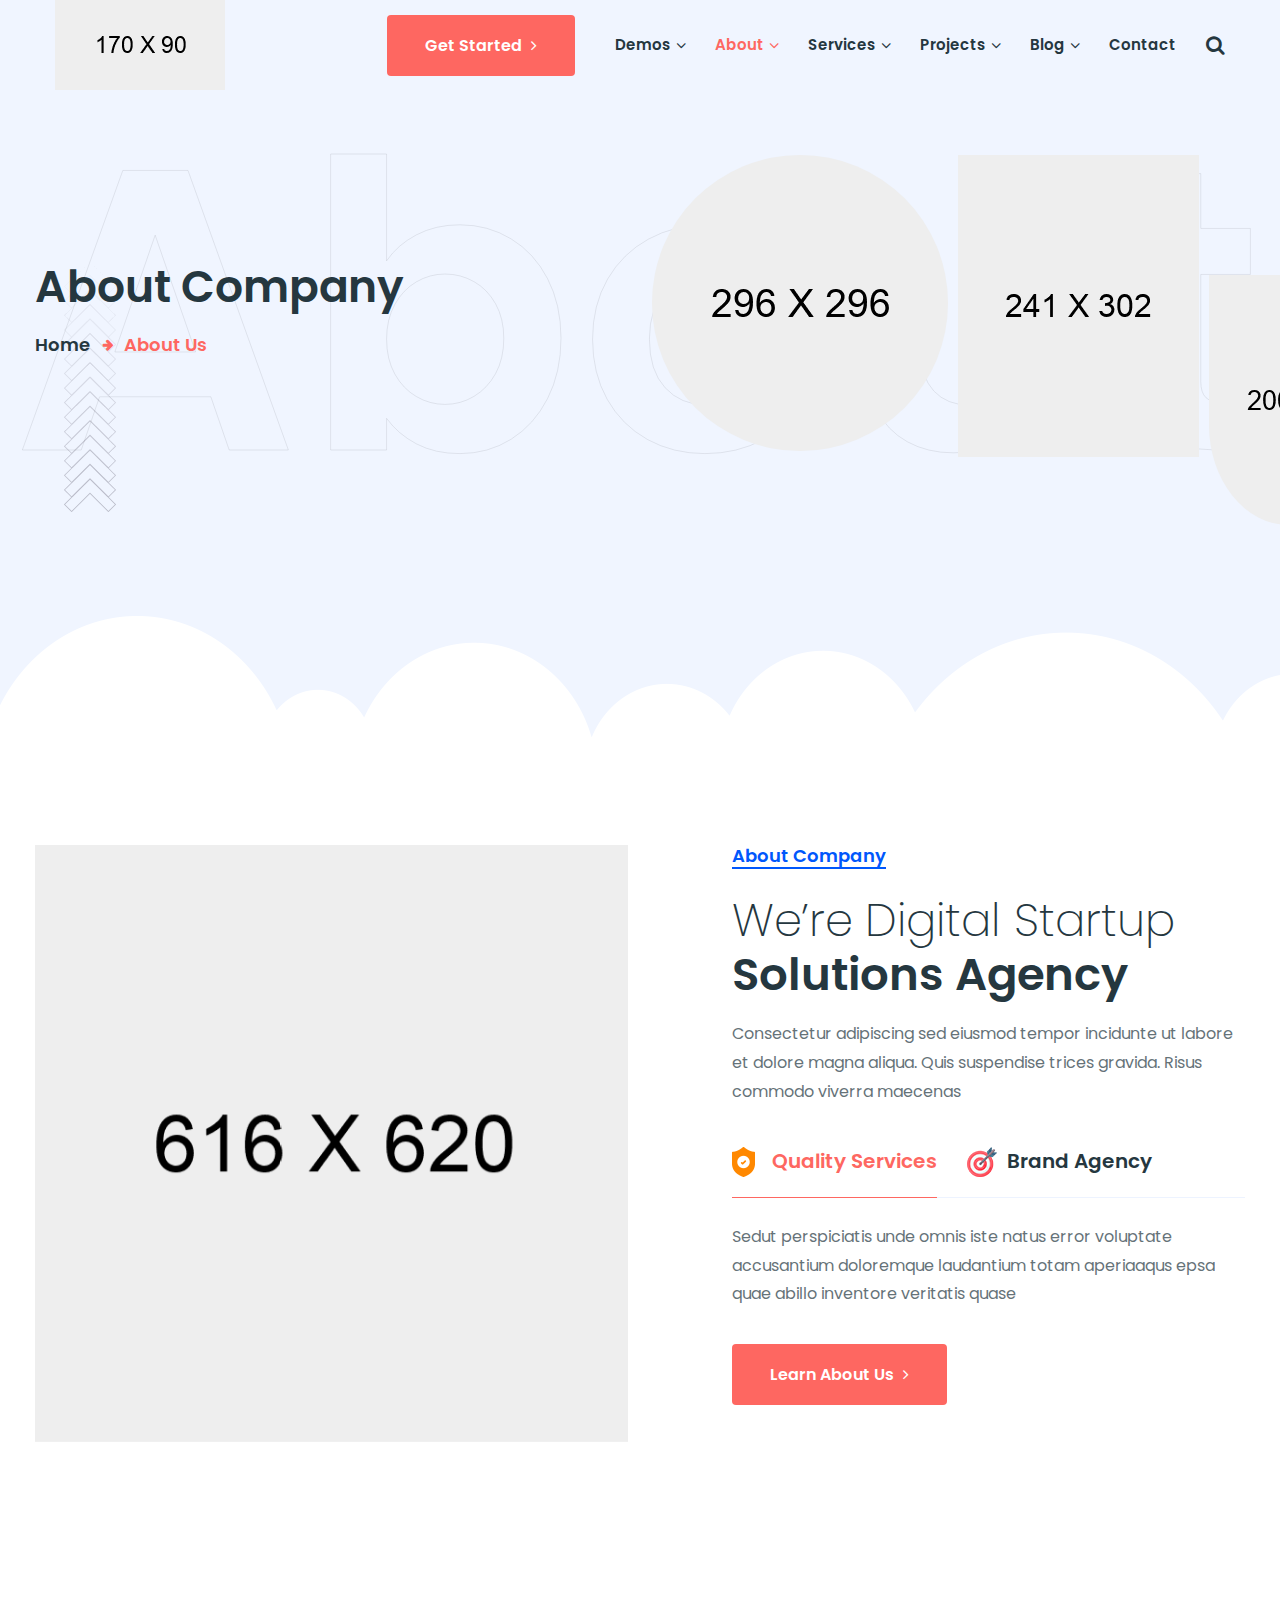
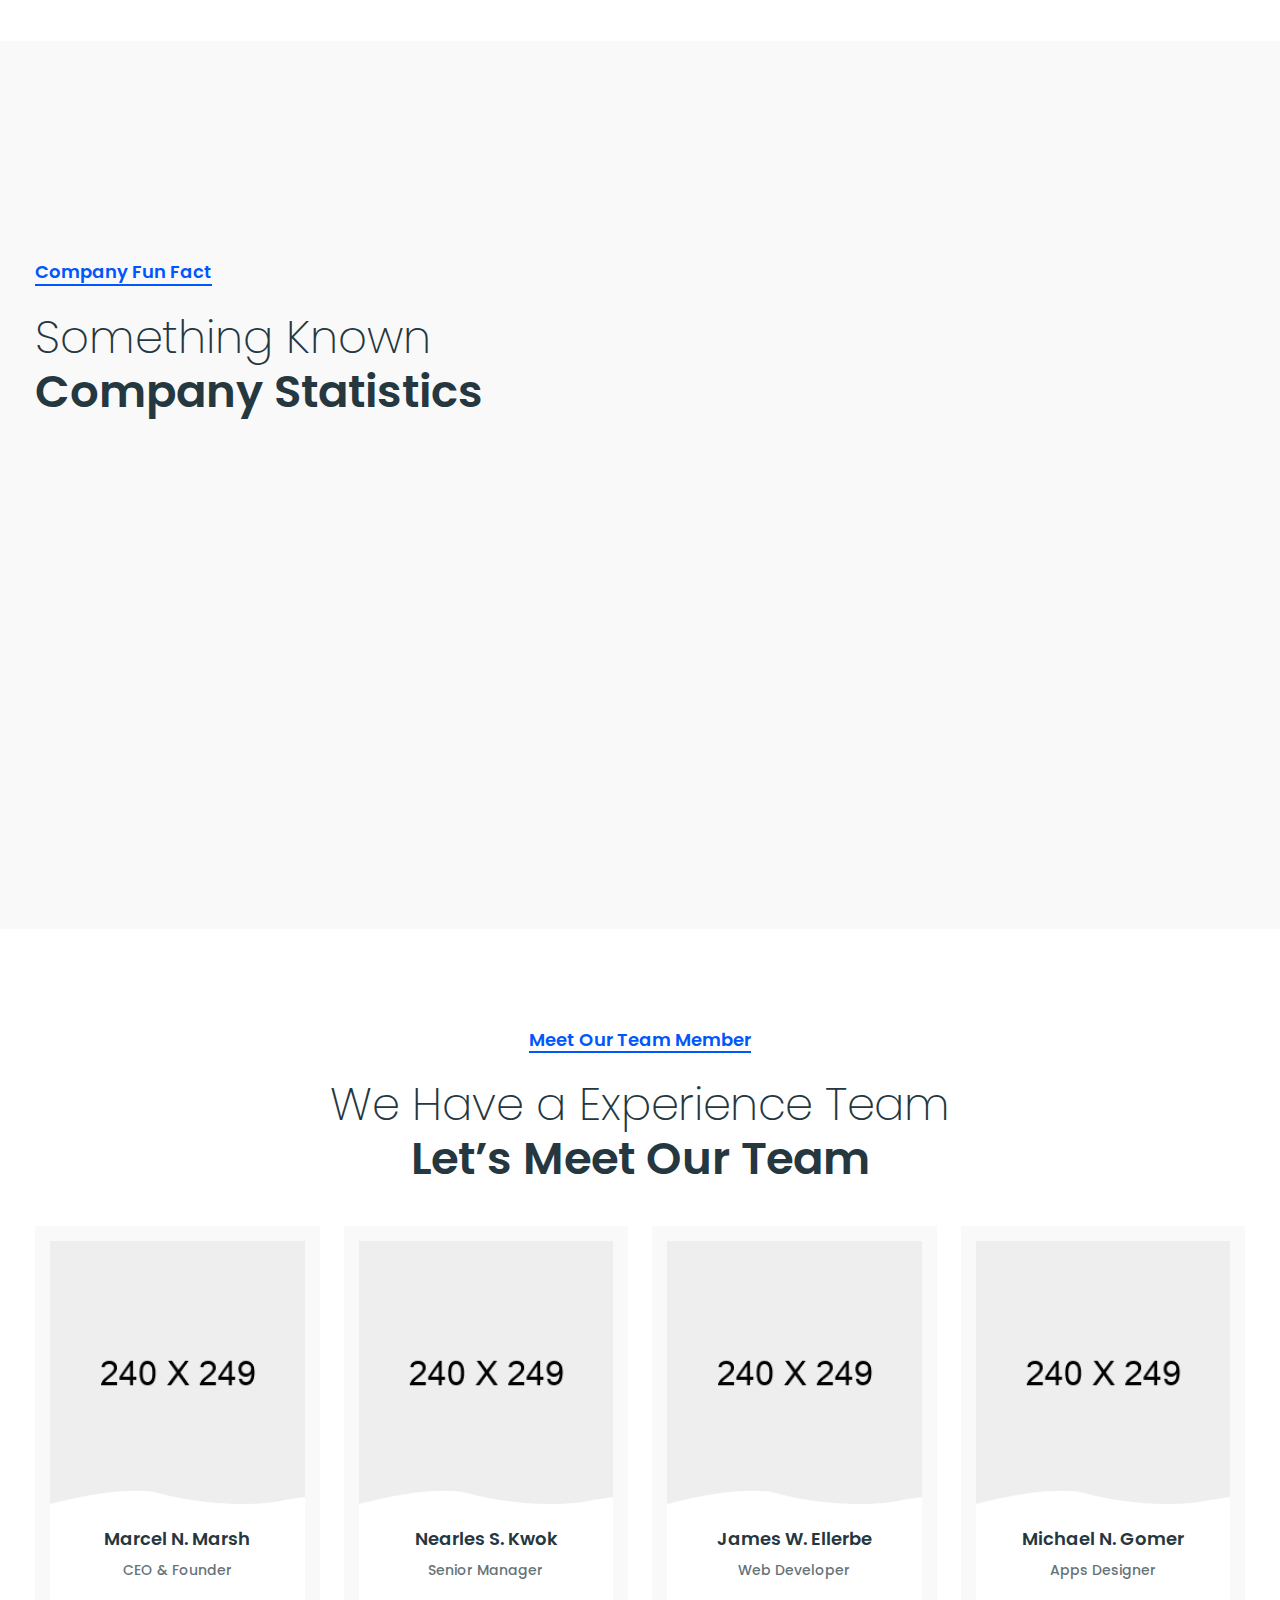
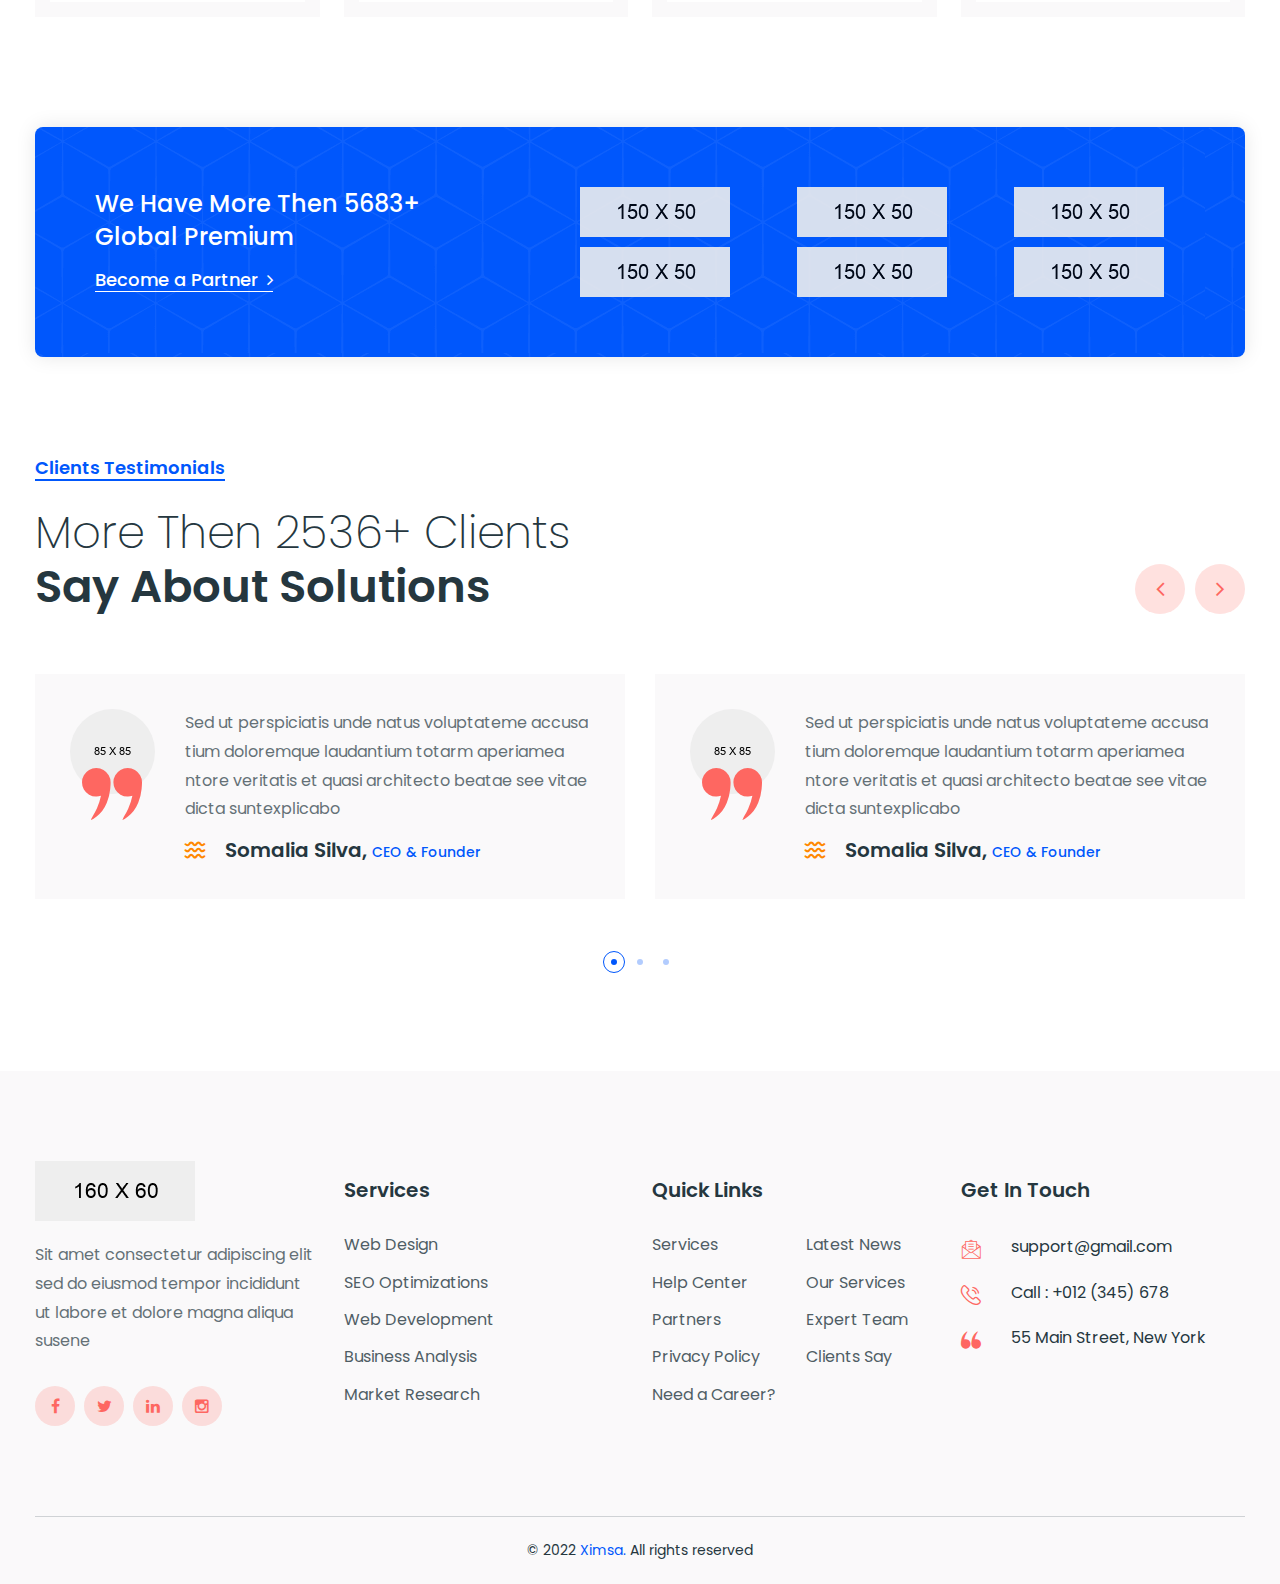
<file: about.html>
<!DOCTYPE html>
<html>
<head>
<meta charset="utf-8">
<title>Ximsa Business HTML-5 Template | About Us</title>
<!-- Stylesheets -->
<link href="assets/css/bootstrap.css" rel="stylesheet">

<link href="assets/css/style.css" rel="stylesheet">
<link href="assets/css/responsive.css" rel="stylesheet">

<link href="https://fonts.googleapis.com/css2?family=Poppins:wght@100;200;300;400;500;600;700;800;900&display=swap" rel="stylesheet">

<link rel="shortcut icon" href="assets/images/favicon.png" type="image/x-icon">
<link rel="icon" href="assets/images/favicon.png" type="image/x-icon">

<!-- Responsive -->
<meta http-equiv="X-UA-Compatible" content="IE=edge">
<meta name="viewport" content="width=device-width, initial-scale=1.0, maximum-scale=1.0, user-scalable=0">

<!--[if lt IE 9]><script src="https://cdnjs.cloudflare.com/ajax/libs/html5shiv/3.7.3/html5shiv.js"></script><![endif]-->
<!--[if lt IE 9]><script src="js/respond.js"></script><![endif]-->
</head>

<body class="hidden-bar-wrapper">

<div class="page-wrapper">
 	
	<!-- Preloader -->
    <div class="preloader"></div>
	<!-- End Preloader -->
 	
 	<!-- Header Style One / Alternate -->
    <header class="main-header header-style-one alternate">
    	
		<!-- Header Lower -->
        <div class="header-lower">
        	<div class="auto-container">
            	<div class="inner-container clearfix">
					<!-- Logo Box -->
					<div class="pull-left logo-box">
						<div class="logo"><a href="index.html"><img src="assets/images/logo.png" alt="" title=""></a></div>
					</div>
					
					<!-- Nav Outer -->
					<div class="nav-outer clearfix">
						<!-- Mobile Navigation Toggler -->
						<div class="mobile-nav-toggler"><span class="icon flaticon-menu"></span></div>
						<!-- Main Menu -->
						<nav class="main-menu navbar-expand-md">
							<div class="navbar-header">
								<!-- Toggle Button -->
								<button class="navbar-toggler" type="button" data-toggle="collapse" data-target="#navbarSupportedContent" aria-controls="navbarSupportedContent" aria-expanded="false" aria-label="Toggle navigation">
									<span class="icon-bar"></span>
									<span class="icon-bar"></span>
									<span class="icon-bar"></span>
								</button>
							</div>
							
							<div class="navbar-collapse collapse clearfix" id="navbarSupportedContent">
								<ul class="navigation clearfix">
									<li class="dropdown"><a href="#">Demos</a>
										<ul>
											<li><a href="index.html">Business Version</a></li>
											<li><a href="index-2.html">SEO Version</a></li>
											<li><a href="index-3.html">App Version</a></li>
											<li><a href="index-4.html">Shopify Version</a></li>
											<li><a href="index-5.html">Crypto Version</a></li>
											<li><a href="index-6.html">Finance Version</a></li>
											<li class="dropdown"><a href="#">Header Styles</a>
												<ul>
													<li><a href="index.html">Header Style One</a></li>
													<li><a href="index-2.html">Header Style Two</a></li>
													<li><a href="index-3.html">Header Style Three</a></li>
													<li><a href="index-4.html">Header Style Four</a></li>
													<li><a href="index-5.html">Header Style Five</a></li>
													<li><a href="index-6.html">Header Style Six</a></li>
												</ul>
											</li>
										</ul>
									</li>
									<li class="current dropdown"><a href="#">About</a>
										<ul>
											<li><a href="about.html">About us</a></li>
											<li><a href="team.html">Team</a></li>
											<li><a href="faq.html">Faq's</a></li>
											<li><a href="price.html">Price</a></li>
										</ul>
									</li>
									<li class="dropdown"><a href="#">Services</a>
										<ul>
											<li><a href="services.html">Services</a></li>
											<li><a href="service-detail.html">Services Detail</a></li>
										</ul>
									</li>
									<li class="dropdown"><a href="#">Projects</a>
										<ul>
											<li><a href="projects.html">Projects Grid</a></li>
											<li><a href="projects-masonry.html">Projects Masonry</a></li>
											<li><a href="projects-detail.html">Projects Detail</a></li>
										</ul>
									</li>
									<li class="dropdown"><a href="#">Blog</a>
										<ul>
											<li><a href="blog.html">Our Blog</a></li>
											<li><a href="blog-detail.html">Blog Detail</a></li>
											<li><a href="not-found.html">Not Found</a></li>
										</ul>
									</li>
									<li><a href="contact.html">Contact</a></li>
								</ul>
							</div>
							<!-- Search Btn -->
							<div class="search-box-btn transition-300ms"><span class="icon fa fa-search"></span></div>
						</nav>
						
						<!-- Main Menu End-->
						<div class="outer-box clearfix">
							
							<!-- Phone Box -->
							<div class="phone-box">
								<div class="box-inner">
									<span class="icon fa fa-phone"></span>
									<a href="tel:+0123-456-7899"><i>Call :</i> +0123(456) 7899</a>
								</div>
							</div>
							<!-- End Phone Box -->
							
							<!-- Language Dropdown -->
							<div class="language dropdown">
								<button class="btn btn-secondary dropdown-toggle" type="button" id="dropdownMenuButton1" data-bs-toggle="dropdown" aria-expanded="false">
									English &nbsp;<span class="fa fa-angle-down"></span>
								</button>
								<ul class="dropdown-menu" aria-labelledby="dropdownMenuButton1">
									<li><a class="dropdown-item" href="#">English</a></li>
									<li><a class="dropdown-item" href="#">France</a></li>
									<li><a class="dropdown-item" href="#">Arabic</a></li>
									<li><a class="dropdown-item" href="#">Urdu</a></li>
								</ul>
							</div>
							<!-- End Language Dropdown -->
							
							<!-- Button Box -->
							<div class="button-box">
								<a href="#" class="theme-btn btn-style-one"><span class="txt">Get Started <i class="fa fa-angle-right"></i></span></a>
							</div>
							<!-- End Button Box -->
							
						</div>
					</div>
				</div>
            </div>
        </div>
        <!-- End Header Lower -->
        
		<!-- Sticky Header  -->
        <div class="sticky-header">
            <div class="auto-container clearfix">
                <!--Logo-->
                <div class="logo pull-left">
                    <a href="index.html" title=""><img src="assets/images/logo-small.png" alt="" title=""></a>
                </div>
                <!--Right Col-->
                <div class="pull-right">
				
                    <!-- Main Menu -->
                    <nav class="main-menu">
                        <!--Keep This Empty / Menu will come through Javascript-->
                    </nav>
					<!-- Main Menu End-->
					
					<!-- Mobile Navigation Toggler -->
					<div class="mobile-nav-toggler"><span class="icon flaticon-menu-1"></span></div>
					
                </div>
            </div>
        </div><!-- End Sticky Menu -->
    
		<!-- Mobile Menu  -->
        <div class="mobile-menu">
            <div class="menu-backdrop"></div>
            <div class="close-btn"><span class="icon flaticon-multiply"></span></div>
            
            <nav class="menu-box">
                <div class="nav-logo"><a href="index.html"><img src="assets/images/logo-small.png" alt="" title=""></a></div>
                <div class="menu-outer"><!--Here Menu Will Come Automatically Via Javascript / Same Menu as in Header--></div>
            </nav>
        </div><!-- End Mobile Menu -->
	
    </header>
    <!-- End Main Header -->
	
	<!-- Page Title -->
    <section class="page-title">
		<div class="pattern-layer-one" style="background-image: url(assets/images/background/pattern-18.png)"></div>
		<div class="cloud-layer" style="background-image: url(assets/images/background/pattern-19.png)"></div>
		<div class="big-letter">About</div>
    	<div class="auto-container">
			<div class="row clearfix">
				<!-- Title Column -->
				<div class="title-column col-lg-6 col-md-12 col-sm-12">
					<div class="inner-column">
						<h1>About Company</h1>
						<ul class="page-breadcrumb">
							<li><a href="index.html">home</a></li>
							<li>About us</li>
						</ul>
					</div>
				</div>
				<!-- Images Column -->
				<div class="images-column col-lg-6 col-md-12 col-sm-12">
					<div class="inner-column">
						<div class="image">
							<img src="assets/images/resource/page-title-1.jpg" alt="" />
						</div>
						<div class="image">
							<img src="assets/images/resource/page-title-2.jpg" alt="" />
						</div>
						<div class="image">
							<img src="assets/images/resource/page-title-3.jpg" alt="" />
						</div>
					</div>
				</div>
			</div>
		</div>
    </section>
    <!-- End Page Title -->
	
	<!-- About Section -->
	<section class="about-section">
		<div class="auto-container">
			<div class="row clearfix">
				<!-- Image Column -->
				<div class="image-column col-lg-6 col-md-12 col-sm-12">
					<div class="inner-column parallax-scene-1 wow fadeInLeft" data-wow-delay="0ms" data-wow-duration="1500ms">
						<div class="image" data-depth="0.40">
							<img src="assets/images/resource/about-2.png" alt="" />
						</div>
					</div>
				</div>
				<!-- Content Column -->
				<div class="content-column col-lg-6 col-md-12 col-sm-12">
					<div class="inner-column">
						<!-- Sec Title -->
						<div class="sec-title">
							<div class="title">About Company</div>
							<h2><span>We’re Digital Startup</span> <br> Solutions Agency</h2>
							<div class="text">Consectetur adipiscing sed eiusmod tempor incidunte ut labore et dolore magna aliqua. Quis suspendise trices gravida. Risus commodo viverra maecenas</div>
						</div>
						
						<!-- Company Info Tabs -->
						<div class="company-info-tabs">
							<!-- Company Tabs -->
							<div class="company-tabs tabs-box">
								
								<!-- Tab Btns -->
								<ul class="tab-btns tab-buttons clearfix">
									<li data-tab="#prod-quality" class="tab-btn active-btn"><span class="icon"><img src="assets/images/icons/icon-1.png" alt="" /></span> Quality Services</li>
									<li data-tab="#prod-brand" class="tab-btn"><span class="icon"><img src="assets/images/icons/icon-2.png" alt="" /></span> Brand Agency</li>
								</ul>
								
								<!-- Tabs Container -->
								<div class="tabs-content">
									
									<!-- Tab / Active Tab -->
									<div class="tab active-tab" id="prod-quality">
										<div class="content">
											<div class="text">Sedut perspiciatis unde omnis iste natus error voluptate accusantium doloremque laudantium totam aperiaaqus epsa quae abillo inventore veritatis quase</div>
											<!-- Button Box -->
											<div class="button-box">
												<a href="about.html" class="theme-btn btn-style-one"><span class="txt">Learn About Us <i class="fa fa-angle-right"></i></span></a>
											</div>
											<!-- End Button Box -->
										</div>
									</div>
									
									<!--Tab-->
									<div class="tab" id="prod-brand">
										<div class="content">
											<div class="text">Perspiciatis unde omnis iste natus error voluptate accusantium doloremque laudantium totam aperiaaqus epsa quae abillo inventore veritatis quase</div>
											<!-- Button Box -->
											<div class="button-box">
												<a href="about.html" class="theme-btn btn-style-one"><span class="txt">Learn About Us <i class="fa fa-angle-right"></i></span></a>
											</div>
											<!-- End Button Box -->
										</div>
									</div>
									
								</div>
							</div>
						</div>
						
					</div>
				</div>
			</div>
		</div>
	</section>
	<!-- End About Section -->
	
	<!-- Featured Section Four -->
	<section class="featured-section-four">
		<div class="auto-container">
			<div class="row clearfix">
			
				<!-- Feature Block Four -->
				<div class="feature-block-four col-lg-4 col-md-6 col-sm-12">
					<div class="inner-box wow fadeInLeft" data-wow-delay="0ms" data-wow-duration="1500ms">
						<h5><a href="service-detail.html">Optimize Website</a></h5>
						<div class="text">Sedut perspiciatis unde omn ates voluptate accusantium doloremsyc laudantium totam apere</div>
					</div>
				</div>
				
				<!-- Feature Block Four -->
				<div class="feature-block-four col-lg-4 col-md-6 col-sm-12">
					<div class="inner-box wow fadeInUp" data-wow-delay="0ms" data-wow-duration="1500ms">
						<h5><a href="service-detail.html">Analyze Competitors</a></h5>
						<div class="text">Sedut perspiciatis unde omn ates voluptate accusantium doloremsyc laudantium totam apere</div>
					</div>
				</div>
				
				<!-- Feature Block Four -->
				<div class="feature-block-four col-lg-4 col-md-6 col-sm-12">
					<div class="inner-box wow fadeInRight" data-wow-delay="0ms" data-wow-duration="1500ms">
						<h5><a href="service-detail.html">Study Customers</a></h5>
						<div class="text">Sedut perspiciatis unde omn ates voluptate accusantium doloremsyc laudantium totam apere</div>
					</div>
				</div>
				
			</div>
			
		</div>
	</section>
	<!-- End Featured Section -->
	
	<!-- Statistics Section -->
	<section class="satatistics-section">
		<div class="auto-container">
			<div class="row clearfix">
				
				<!-- Content Column -->
				<div class="content-column col-lg-6 col-md-12 col-sm-12">
					<div class="inner-column">
						<!-- Sec Title -->
						<div class="sec-title">
							<div class="title">Company Fun Fact</div>
							<h2><span>Something Known</span> <br> Company Statistics</h2>
						</div>
						
						<!-- Fact Counter -->
						<div class="fact-counter">
							<div class="row clearfix">

								<!-- Column -->
								<div class="counter-column col-lg-6 col-md-6 col-sm-12">
									<div class="inner wow fadeInLeft" data-wow-delay="0ms" data-wow-duration="1500ms">
										<div class="content">
											<div class="dott"><i class="ripple"></i></div>
											<div class="count-outer count-box">
												<span class="count-text" data-speed="4000" data-stop="256">0</span>+
											</div>
											<h6>Project Done</h6>
										</div>
									</div>
								</div>
								
								<!-- Column -->
								<div class="counter-column col-lg-6 col-md-6 col-sm-12">
									<div class="inner wow fadeInLeft" data-wow-delay="150ms" data-wow-duration="1500ms">
										<div class="content">
											<div class="dott"><i class="ripple"></i></div>
											<div class="count-outer count-box">
												<span class="count-text" data-speed="5500" data-stop="89">0</span>+
											</div>
											<h6>Happy Clients</h6>
										</div>
									</div>
								</div>

								<!-- Column -->
								<div class="counter-column col-lg-6 col-md-6 col-sm-12">
									<div class="inner wow fadeInLeft" data-wow-delay="300ms" data-wow-duration="1500ms">
										<div class="content">
											<div class="dott"><i class="ripple"></i></div>
											<div class="count-outer count-box">
												<span class="count-text" data-speed="3500" data-stop="362">0</span>
											</div>
											<h6>Team Member</h6>
										</div>
									</div>
								</div>

								<!-- Column -->
								<div class="counter-column col-lg-6 col-md-6 col-sm-12">
									<div class="inner wow fadeInLeft" data-wow-delay="450ms" data-wow-duration="1500ms">
										<div class="content">
											<div class="dott"><i class="ripple"></i></div>
											<div class="count-outer count-box">
												<span class="count-text" data-speed="3000" data-stop="85">0</span>%
											</div>
											<h6>Award Wins</h6>
										</div>
									</div>
								</div>
								
							</div>
						</div>
						
					</div>
				</div>
				
				<!-- Image Column -->
				<div class="image-column col-lg-6 col-md-12 col-sm-12">
					<div class="inner-column parallax-scene-1 wow fadeInLeft" data-wow-delay="0ms" data-wow-duration="1500ms">
						<!-- Video Box -->
						<div class="video-box">
							<figure class="video-image">
								<img class="transition-500ms" src="assets/images/resource/video-img.jpg" alt="">
							</figure>
							<a href="https://www.youtube.com/watch?v=kxPCFljwJws" class="lightbox-image overlay-box"><span class="flaticon-media-play-symbol transition-900ms"><i class="ripple"></i></span></a>
						</div>
					</div>
				</div>
				
			</div>
		</div>
	</section>
	<!-- End Statistics Section -->
	
	<!-- Team Section -->
	<section class="team-section">
		<div class="auto-container">
			<!-- Sec Title -->
			<div class="sec-title centered">
				<div class="title">Meet Our Team Member</div>
				<h2><span>We Have a Experience Team</span> <br> Let’s Meet Our Team</h2>
			</div>
			<div class="row clearfix">
				
				<!-- Team Block -->
				<div class="team-block col-lg-3 col-md-6 col-sm-12">
					<div class="inner-box">
						<div class="image">
							<a href="team.html"><img src="assets/images/resource/team-1.jpg" alt="" /></a>
							<!-- Social Box -->
							<ul class="social-box">
								<li><a href="https://www.facebook.com/" class="fa fa-facebook-f"></a></li>
								<li><a href="https://www.twitter.com/" class="fa fa-twitter"></a></li>
								<li><a href="https://www.linkedin.com/" class="fa fa-linkedin"></a></li>
								<li><a href="https://www.instagram.com/" class="fa fa-instagram"></a></li>
							</ul>
						</div>
						<div class="lower-content">
							<h6><a href="team.html">Marcel N. Marsh</a></h6>
							<div class="designation">CEO & Founder</div>
						</div>
					</div>
				</div>
				
				<!-- Team Block -->
				<div class="team-block col-lg-3 col-md-6 col-sm-12">
					<div class="inner-box">
						<div class="image">
							<a href="team.html"><img src="assets/images/resource/team-2.jpg" alt="" /></a>
							<!-- Social Box -->
							<ul class="social-box">
								<li><a href="https://www.facebook.com/" class="fa fa-facebook-f"></a></li>
								<li><a href="https://www.twitter.com/" class="fa fa-twitter"></a></li>
								<li><a href="https://www.linkedin.com/" class="fa fa-linkedin"></a></li>
								<li><a href="https://www.instagram.com/" class="fa fa-instagram"></a></li>
							</ul>
						</div>
						<div class="lower-content">
							<h6><a href="team.html">Nearles S. Kwok</a></h6>
							<div class="designation">Senior Manager</div>
						</div>
					</div>
				</div>
				
				<!-- Team Block -->
				<div class="team-block col-lg-3 col-md-6 col-sm-12">
					<div class="inner-box">
						<div class="image">
							<a href="team.html"><img src="assets/images/resource/team-3.jpg" alt="" /></a>
							<!-- Social Box -->
							<ul class="social-box">
								<li><a href="https://www.facebook.com/" class="fa fa-facebook-f"></a></li>
								<li><a href="https://www.twitter.com/" class="fa fa-twitter"></a></li>
								<li><a href="https://www.linkedin.com/" class="fa fa-linkedin"></a></li>
								<li><a href="https://www.instagram.com/" class="fa fa-instagram"></a></li>
							</ul>
						</div>
						<div class="lower-content">
							<h6><a href="team.html">James W. Ellerbe</a></h6>
							<div class="designation">Web Developer</div>
						</div>
					</div>
				</div>
				
				<!-- Team Block -->
				<div class="team-block col-lg-3 col-md-6 col-sm-12">
					<div class="inner-box">
						<div class="image">
							<a href="team.html"><img src="assets/images/resource/team-4.jpg" alt="" /></a>
							<!-- Social Box -->
							<ul class="social-box">
								<li><a href="https://www.facebook.com/" class="fa fa-facebook-f"></a></li>
								<li><a href="https://www.twitter.com/" class="fa fa-twitter"></a></li>
								<li><a href="https://www.linkedin.com/" class="fa fa-linkedin"></a></li>
								<li><a href="https://www.instagram.com/" class="fa fa-instagram"></a></li>
							</ul>
						</div>
						<div class="lower-content">
							<h6><a href="team.html">Michael N. Gomer</a></h6>
							<div class="designation">Apps Designer</div>
						</div>
					</div>
				</div>
				
			</div>
		</div>
	</section>
	<!-- End Team Section -->
	
	<!-- Partner Section -->
	<section class="partner-section style-two">
		<div class="auto-container">
			<div class="inner-container" style="background-image: url(assets/images/background/pattern-22.png)">
				<div class="row clearfix">
					<!-- Title Column -->
					<div class="title-column col-lg-5 col-md-12 col-sm-12">
						<div class="inner-column">
							<h4>We Have More Then <span>5683+</span> <br> Global Premium</h4>
							<a href="service-detail.html" class="learn-more">Become a Partner</a>
						</div>
					</div>
					<!-- Partners Column -->
					<div class="partners-column col-lg-7 col-md-12 col-sm-12">
						<div class="inner-column">
							<div class="row clearfix">
								<!-- Partner Column -->
								<div class="column col-lg-4 col-md-4 col-sm-6">
									<a href="#"><img src="assets/images/clients/7.png" alt="" /></a>
								</div>
								<!-- Partner Column -->
								<div class="column col-lg-4 col-md-4 col-sm-6">
									<a href="#"><img src="assets/images/clients/8.png" alt="" /></a>
								</div>
								<!-- Partner Column -->
								<div class="column col-lg-4 col-md-4 col-sm-6">
									<a href="#"><img src="assets/images/clients/9.png" alt="" /></a>
								</div>
								<!-- Partner Column -->
								<div class="column col-lg-4 col-md-4 col-sm-6">
									<a href="#"><img src="assets/images/clients/10.png" alt="" /></a>
								</div>
								<!-- Partner Column -->
								<div class="column col-lg-4 col-md-4 col-sm-6">
									<a href="#"><img src="assets/images/clients/11.png" alt="" /></a>
								</div>
								<!-- Partner Column -->
								<div class="column col-lg-4 col-md-4 col-sm-6">
									<a href="#"><img src="assets/images/clients/12.png" alt="" /></a>
								</div>
							</div>
						</div>
					</div>
				</div>
			</div>
		</div>
	</section>
	<!-- End Partner Section -->
	
	<!-- Testimonial Section Two -->
	<section class="testimonial-section-two style-two">
		<div class="auto-container">
			<!-- Sec Title -->
			<div class="sec-title">
				<div class="title">Clients Testimonials</div>
				<h2><span>More Then 2536+ Clients</span> <br> Say About Solutions</h2>
			</div>
			<div class="testimonial-carousel owl-carousel owl-theme">
				
				<!-- Testimonial Block Two -->
				<div class="testimonial-block-two">
					<div class="inner-box transition-500ms">
						<div class="content">
							<div class="author-image">
								<img src="assets/images/resource/author-6.png" alt="" />
								<span class="quote-icon flaticon-right-quotes-symbol"></span>
							</div>
							<div class="text">Sed ut perspiciatis unde natus voluptateme accusa tium doloremque laudantium totarm aperiamea ntore veritatis et quasi architecto beatae see vitae dicta suntexplicabo</div>
							<div class="designation">Somalia Silva, <span>CEO & Founder</span></div>
						</div>
					</div>
				</div>
				
				<!-- Testimonial Block Two -->
				<div class="testimonial-block-two">
					<div class="inner-box transition-500ms">
						<div class="content">
							<div class="author-image">
								<img src="assets/images/resource/author-7.png" alt="" />
								<span class="quote-icon flaticon-right-quotes-symbol"></span>
							</div>
							<div class="text">Sed ut perspiciatis unde natus voluptateme accusa tium doloremque laudantium totarm aperiamea ntore veritatis et quasi architecto beatae see vitae dicta suntexplicabo</div>
							<div class="designation">Somalia Silva, <span>CEO & Founder</span></div>
						</div>
					</div>
				</div>
				
				<!-- Testimonial Block Two -->
				<div class="testimonial-block-two">
					<div class="inner-box transition-500ms">
						<div class="content">
							<div class="author-image">
								<img src="assets/images/resource/author-6.png" alt="" />
								<span class="quote-icon flaticon-right-quotes-symbol"></span>
							</div>
							<div class="text">Sed ut perspiciatis unde natus voluptateme accusa tium doloremque laudantium totarm aperiamea ntore veritatis et quasi architecto beatae see vitae dicta suntexplicabo</div>
							<div class="designation">Somalia Silva, <span>CEO & Founder</span></div>
						</div>
					</div>
				</div>
				
				<!-- Testimonial Block Two -->
				<div class="testimonial-block-two">
					<div class="inner-box transition-500ms">
						<div class="content">
							<div class="author-image">
								<img src="assets/images/resource/author-7.png" alt="" />
								<span class="quote-icon flaticon-right-quotes-symbol"></span>
							</div>
							<div class="text">Sed ut perspiciatis unde natus voluptateme accusa tium doloremque laudantium totarm aperiamea ntore veritatis et quasi architecto beatae see vitae dicta suntexplicabo</div>
							<div class="designation">Somalia Silva, <span>CEO & Founder</span></div>
						</div>
					</div>
				</div>
				
				<!-- Testimonial Block Two -->
				<div class="testimonial-block-two">
					<div class="inner-box transition-500ms">
						<div class="content">
							<div class="author-image">
								<img src="assets/images/resource/author-6.png" alt="" />
								<span class="quote-icon flaticon-right-quotes-symbol"></span>
							</div>
							<div class="text">Sed ut perspiciatis unde natus voluptateme accusa tium doloremque laudantium totarm aperiamea ntore veritatis et quasi architecto beatae see vitae dicta suntexplicabo</div>
							<div class="designation">Somalia Silva, <span>CEO & Founder</span></div>
						</div>
					</div>
				</div>
				
				<!-- Testimonial Block Two -->
				<div class="testimonial-block-two">
					<div class="inner-box transition-500ms">
						<div class="content">
							<div class="author-image">
								<img src="assets/images/resource/author-7.png" alt="" />
								<span class="quote-icon flaticon-right-quotes-symbol"></span>
							</div>
							<div class="text">Sed ut perspiciatis unde natus voluptateme accusa tium doloremque laudantium totarm aperiamea ntore veritatis et quasi architecto beatae see vitae dicta suntexplicabo</div>
							<div class="designation">Somalia Silva, <span>CEO & Founder</span></div>
						</div>
					</div>
				</div>
				
			</div>
		</div>
	</section>
	<!-- End Testimonial Section Two -->
	
	<!-- Footer Style Two -->
    <footer class="footer-style-two">
    	<div class="auto-container">
        	<!-- Widgets Section -->
            <div class="widgets-section">
            	<div class="row clearfix">
                	
                    <!-- Column -->
                    <div class="big-column col-lg-6 col-md-12 col-sm-12">
						<div class="row clearfix">
						
                        	<!-- Footer Column -->
                            <div class="footer-column col-lg-6 col-md-6 col-sm-12">
                                <div class="footer-widget logo-widget">
									<div class="logo">
										<a href="index.html"><img src="assets/images/logo-5.png" alt="" /></a>
									</div>
									<div class="text">Sit amet consectetur adipiscing elit sed do eiusmod tempor incididunt ut labore et dolore magna aliqua susene</div>
									<!-- Social Box -->
									<ul class="social-box style-three">
										<li><a href="https://www.facebook.com/" class="fa fa-facebook-f"></a></li>
										<li><a href="https://www.twitter.com/" class="fa fa-twitter"></a></li>
										<li><a href="https://www.linkedin.com/" class="fa fa-linkedin"></a></li>
										<li><a href="https://www.instagram.com/" class="fa fa-instagram"></a></li>
									</ul>
								</div>
							</div>
							
							<!-- Footer Column -->
                            <div class="footer-column col-lg-6 col-md-6 col-sm-12">
                                <div class="footer-widget links-widget">
									<h5>Services</h5>
									<ul class="nav-list">
										<li><a href="#">Web Design</a></li>
										<li><a href="#">SEO Optimizations</a></li>
										<li><a href="#">Web Development</a></li>
										<li><a href="#">Business Analysis</a></li>
										<li><a href="#">Market Research</a></li>
									</ul>
								</div>
							</div>
							
						</div>
					</div>
					
					<!-- Column -->
                    <div class="big-column col-lg-6 col-md-12 col-sm-12">
						<div class="row clearfix">
							
							<!-- Footer Column -->
                            <div class="footer-column col-lg-6 col-md-6 col-sm-12">
                                <div class="footer-widget links-widget">
									<h5>Quick Links</h5>
									<div class="row clearfix">
										<!-- Column -->
										<div class="column col-lg-6 col-md-6 col-sm-12">
											<ul class="nav-list">
												<li><a href="#">Services</a></li>
												<li><a href="#">Help Center</a></li>
												<li><a href="#">Partners</a></li>
												<li><a href="#">Privacy Policy</a></li>
												<li><a href="#">Need a Career?</a></li>
											</ul>
										</div>
										<!-- Column -->
										<div class="column col-lg-6 col-md-6 col-sm-12">
											<ul class="nav-list">
												<li><a href="#">Latest News</a></li>
												<li><a href="#">Our Services</a></li>
												<li><a href="#">Expert Team</a></li>
												<li><a href="#">Clients Say</a></li>
											</ul>
										</div>
									</div>
								</div>
							</div>
							
							<!-- Footer Column -->
                            <div class="footer-column col-lg-6 col-md-6 col-sm-12">
                                <div class="footer-widget info-widget">
									<h5>Get In Touch</h5>
									<ul class="list-style-one style-three">
										<li><span class="icon flaticon-email"></span> support@gmail.com</li>
										<li><span class="icon flaticon-telephone"></span> Call : +012 (345) 678</li>
										<li><span class="icon flaticon-map"></span>55 Main Street, New York</li>
									</ul>
								</div>
							</div>
							
						</div>
					</div>
					
				</div>
			</div>
			
			<!-- Footer Bottom -->
			<div class="footer-bottom">
				<div class="copyright">&copy; 2022 <a href="https://themeforest.net/user/themexriver">Ximsa.</a> All rights reserved</div>
			</div>
			
		</div>
	</footer>
	<!-- End Footer Style Two -->
	
</div>
<!-- End PageWrapper -->

<!-- Search Popup -->
<div class="search-popup">
	<button class="close-search style-two"><span class="flaticon-cancel-1"></span></button>
	<button class="close-search"><span class="flaticon-up-arrow"></span></button>
	<form method="post" action="blog.html">
		<div class="form-group">
			<input type="search" name="search-field" value="" placeholder="Search Here" required="">
			<button type="submit"><i class="fa fa-search"></i></button>
		</div>
	</form>
</div>
<!-- End Header Search -->

<!-- Scroll To Top -->
<div class="scroll-to-top scroll-to-target" data-target="html"><span class="fa fa-arrow-up"></span></div>

<script src="assets/js/jquery.js"></script>
<script src="assets/js/popper.min.js"></script>
<script src="assets/js/bootstrap.min.js"></script>

<script src="assets/js/jquery.mCustomScrollbar.concat.min.js"></script>
<script src="assets/js/jquery.fancybox.js"></script>
<script src="assets/js/appear.js"></script>
<script src="assets/js/parallax.min.js"></script>
<script src="assets/js/tilt.jquery.min.js"></script>
<script src="assets/js/jquery.paroller.min.js"></script>
<script src="assets/js/owl.js"></script>
<script src="assets/js/wow.js"></script>
<script src="assets/js/nav-tool.js"></script>
<script src="assets/js/jquery-ui.js"></script>
<script src="assets/js/script.js"></script>

</body>
</html>
</file>
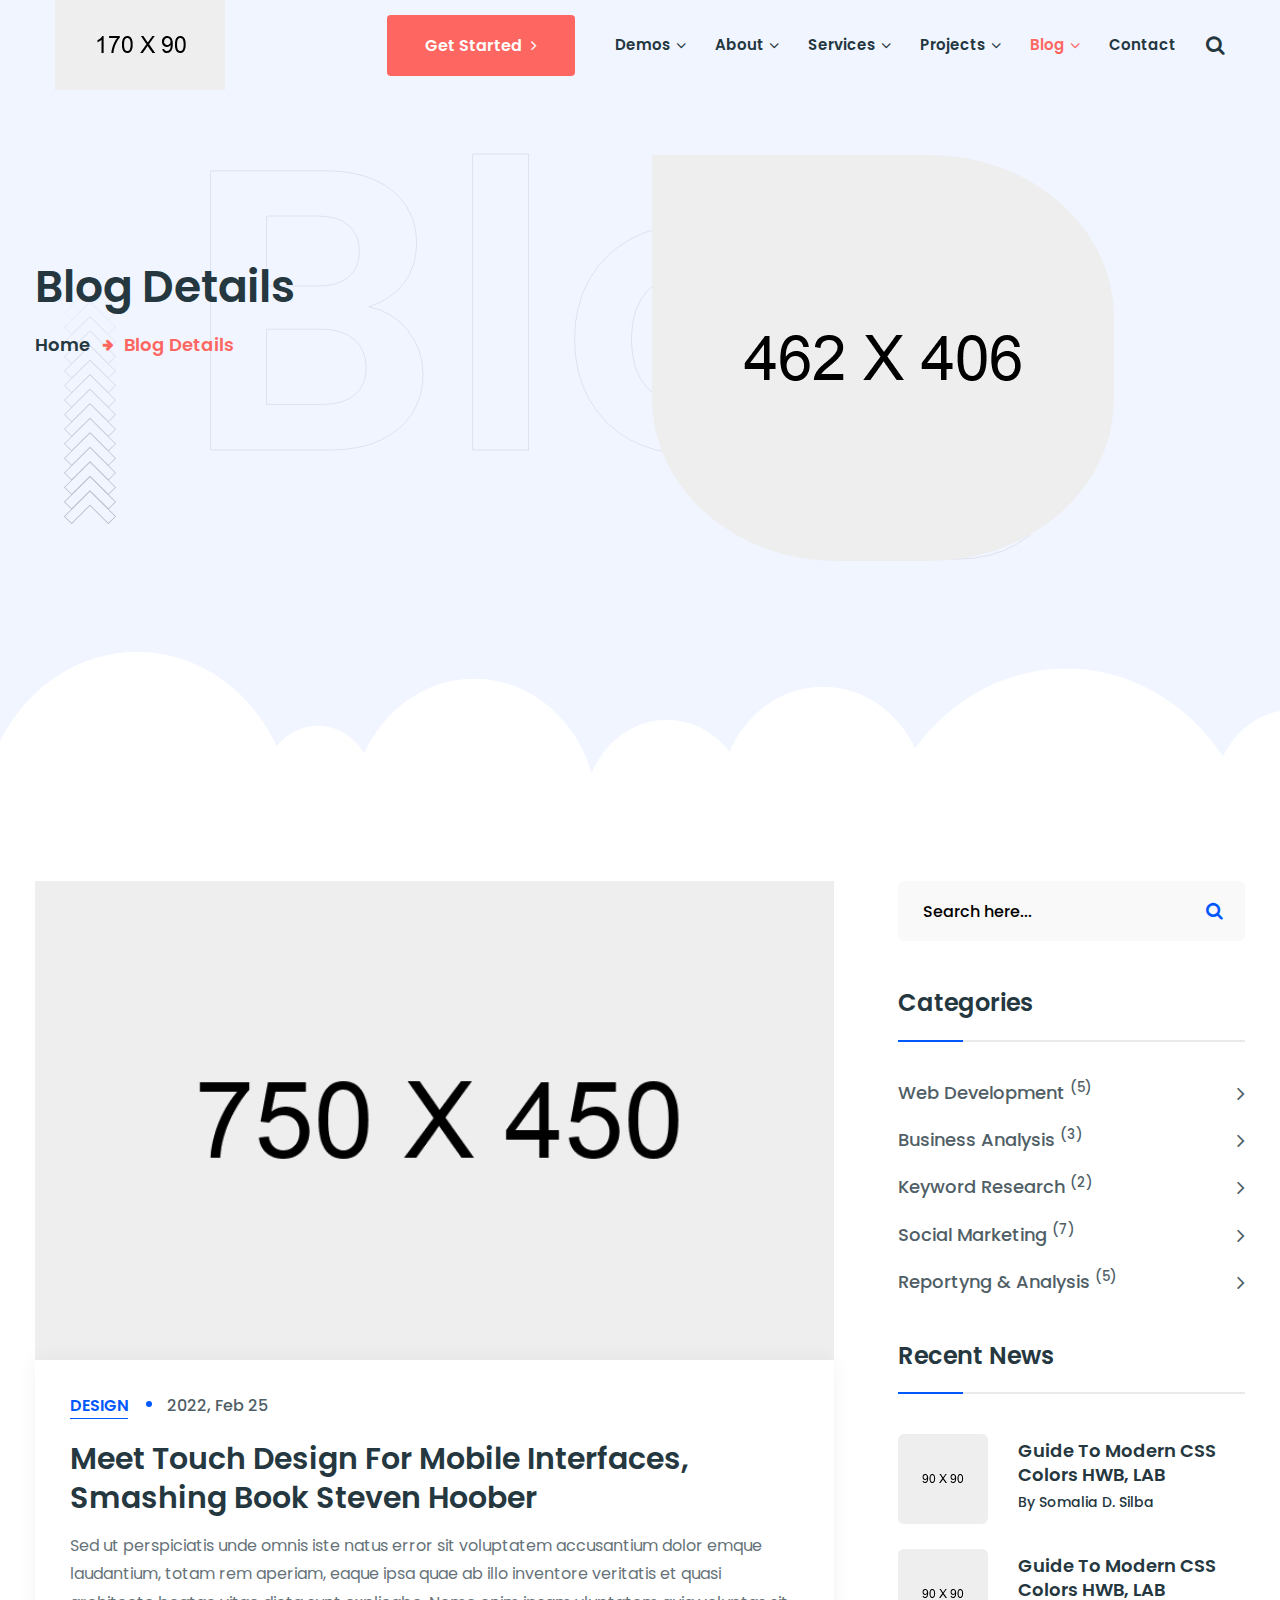
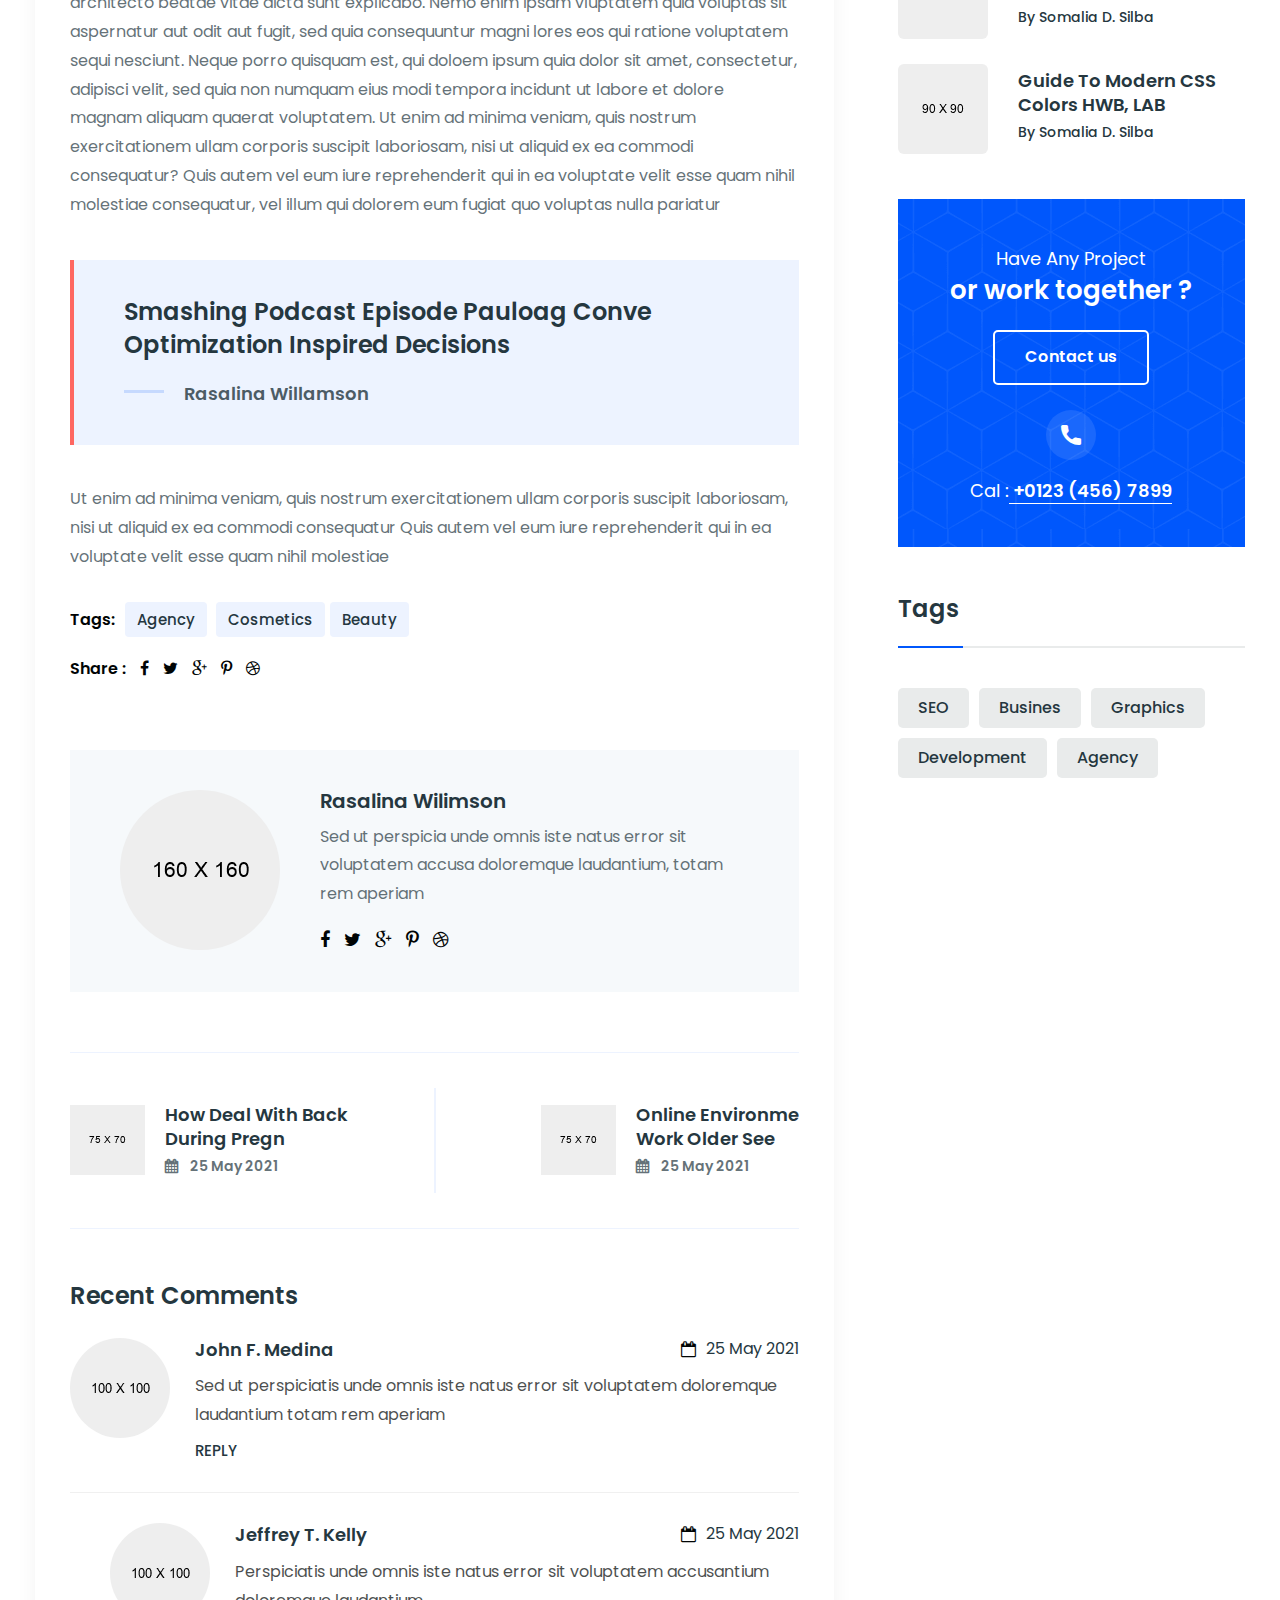
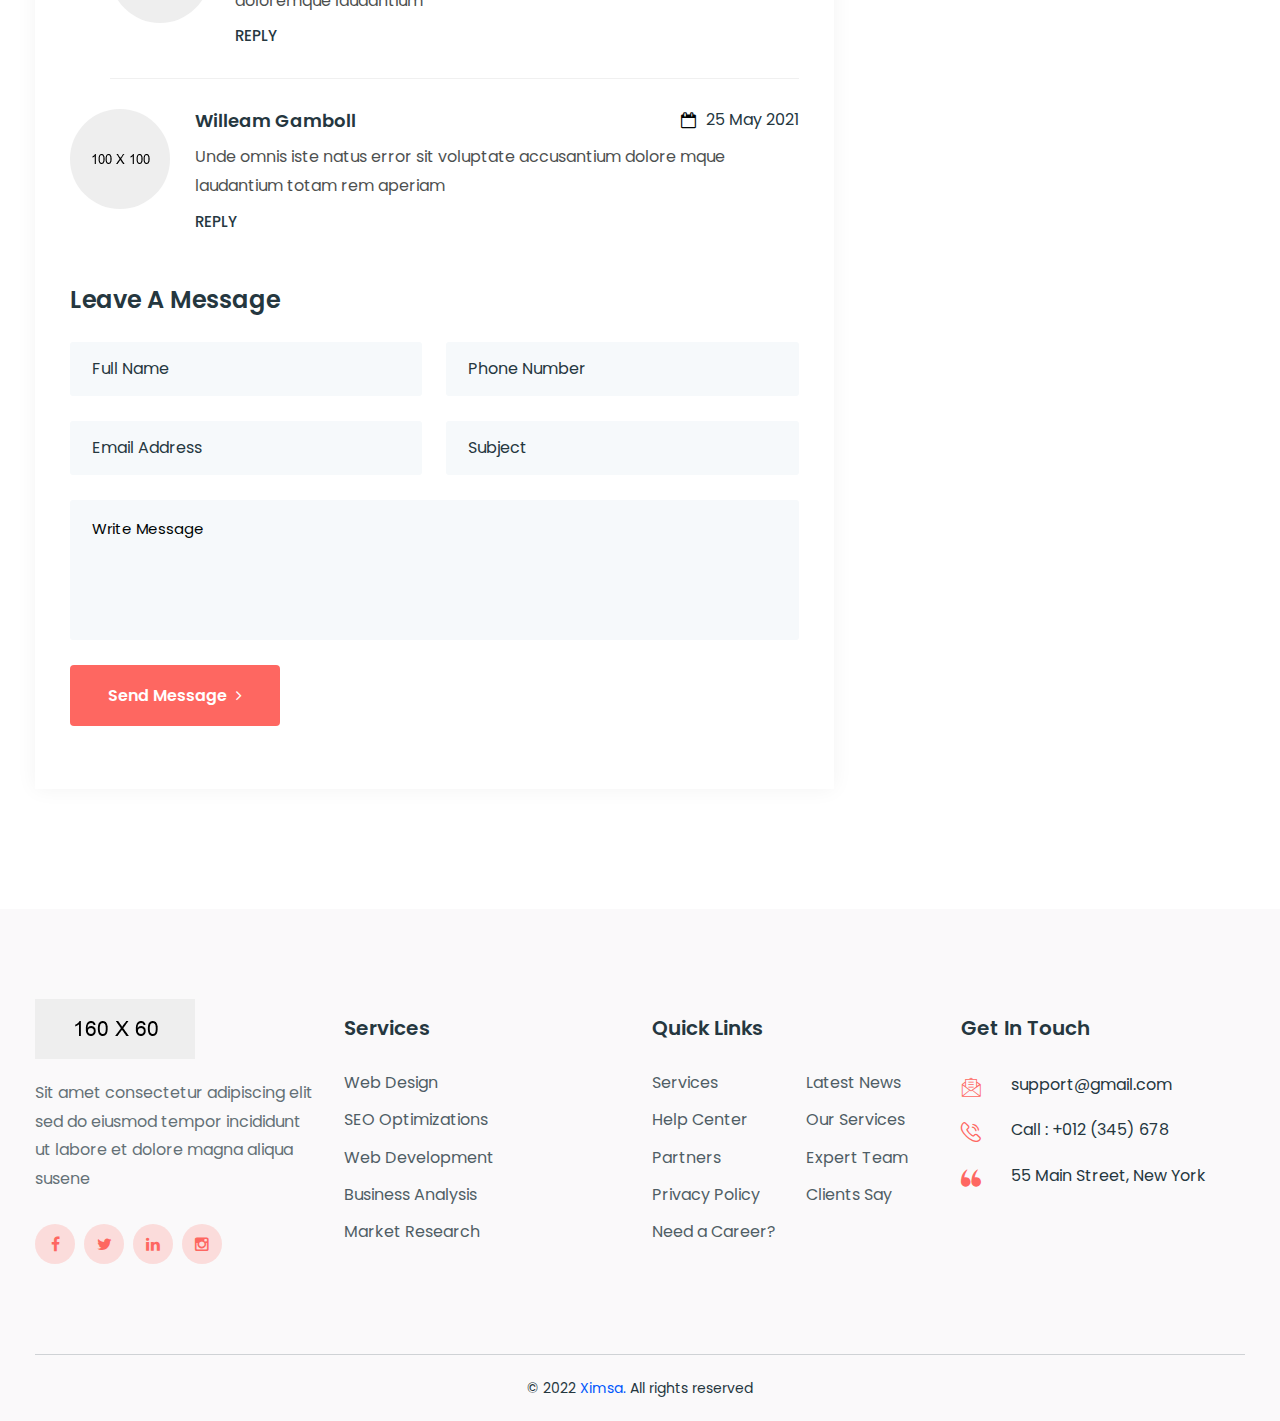
<file: blog-detail.html>
<!DOCTYPE html>
<html>
<head>
<meta charset="utf-8">
<title>Ximsa Business HTML-5 Template | Blog Detail</title>
<!-- Stylesheets -->
<link href="assets/css/bootstrap.css" rel="stylesheet">

<link href="assets/css/style.css" rel="stylesheet">
<link href="assets/css/responsive.css" rel="stylesheet">

<link href="https://fonts.googleapis.com/css2?family=Poppins:wght@100;200;300;400;500;600;700;800;900&display=swap" rel="stylesheet">

<link rel="shortcut icon" href="assets/images/favicon.png" type="image/x-icon">
<link rel="icon" href="assets/images/favicon.png" type="image/x-icon">

<!-- Responsive -->
<meta http-equiv="X-UA-Compatible" content="IE=edge">
<meta name="viewport" content="width=device-width, initial-scale=1.0, maximum-scale=1.0, user-scalable=0">

<!--[if lt IE 9]><script src="https://cdnjs.cloudflare.com/ajax/libs/html5shiv/3.7.3/html5shiv.js"></script><![endif]-->
<!--[if lt IE 9]><script src="js/respond.js"></script><![endif]-->
</head>

<body class="hidden-bar-wrapper">

<div class="page-wrapper">
 	
	<!-- Preloader -->
    <div class="preloader"></div>
	<!-- End Preloader -->
 	
 	<!-- Header Style One / Alternate -->
    <header class="main-header header-style-one alternate">
    	
		<!-- Header Lower -->
        <div class="header-lower">
        	<div class="auto-container">
            	<div class="inner-container clearfix">
					<!-- Logo Box -->
					<div class="pull-left logo-box">
						<div class="logo"><a href="index.html"><img src="assets/images/logo.png" alt="" title=""></a></div>
					</div>
					
					<!-- Nav Outer -->
					<div class="nav-outer clearfix">
						<!-- Mobile Navigation Toggler -->
						<div class="mobile-nav-toggler"><span class="icon flaticon-menu"></span></div>
						<!-- Main Menu -->
						<nav class="main-menu navbar-expand-md">
							<div class="navbar-header">
								<!-- Toggle Button -->
								<button class="navbar-toggler" type="button" data-toggle="collapse" data-target="#navbarSupportedContent" aria-controls="navbarSupportedContent" aria-expanded="false" aria-label="Toggle navigation">
									<span class="icon-bar"></span>
									<span class="icon-bar"></span>
									<span class="icon-bar"></span>
								</button>
							</div>
							
							<div class="navbar-collapse collapse clearfix" id="navbarSupportedContent">
								<ul class="navigation clearfix">
									<li class="dropdown"><a href="#">Demos</a>
										<ul>
											<li><a href="index.html">Business Version</a></li>
											<li><a href="index-2.html">SEO Version</a></li>
											<li><a href="index-3.html">App Version</a></li>
											<li><a href="index-4.html">Shopify Version</a></li>
											<li><a href="index-5.html">Crypto Version</a></li>
											<li><a href="index-6.html">Finance Version</a></li>
											<li class="dropdown"><a href="#">Header Styles</a>
												<ul>
													<li><a href="index.html">Header Style One</a></li>
													<li><a href="index-2.html">Header Style Two</a></li>
													<li><a href="index-3.html">Header Style Three</a></li>
													<li><a href="index-4.html">Header Style Four</a></li>
													<li><a href="index-5.html">Header Style Five</a></li>
													<li><a href="index-6.html">Header Style Six</a></li>
												</ul>
											</li>
										</ul>
									</li>
									<li class="dropdown"><a href="#">About</a>
										<ul>
											<li><a href="about.html">About us</a></li>
											<li><a href="team.html">Team</a></li>
											<li><a href="faq.html">Faq's</a></li>
											<li><a href="price.html">Price</a></li>
										</ul>
									</li>
									<li class="dropdown"><a href="#">Services</a>
										<ul>
											<li><a href="services.html">Services</a></li>
											<li><a href="service-detail.html">Services Detail</a></li>
										</ul>
									</li>
									<li class="dropdown"><a href="#">Projects</a>
										<ul>
											<li><a href="projects.html">Projects Grid</a></li>
											<li><a href="projects-masonry.html">Projects Masonry</a></li>
											<li><a href="projects-detail.html">Projects Detail</a></li>
										</ul>
									</li>
									<li class="current dropdown"><a href="#">Blog</a>
										<ul>
											<li><a href="blog.html">Our Blog</a></li>
											<li><a href="blog-detail.html">Blog Detail</a></li>
											<li><a href="not-found.html">Not Found</a></li>
										</ul>
									</li>
									<li><a href="contact.html">Contact</a></li>
								</ul>
							</div>
							<!-- Search Btn -->
							<div class="search-box-btn transition-300ms"><span class="icon fa fa-search"></span></div>
						</nav>
						
						<!-- Main Menu End-->
						<div class="outer-box clearfix">
							
							<!-- Phone Box -->
							<div class="phone-box">
								<div class="box-inner">
									<span class="icon fa fa-phone"></span>
									<a href="tel:+0123-456-7899"><i>Call :</i> +0123(456) 7899</a>
								</div>
							</div>
							<!-- End Phone Box -->
							
							<!-- Language Dropdown -->
							<div class="language dropdown">
								<button class="btn btn-secondary dropdown-toggle" type="button" id="dropdownMenuButton1" data-bs-toggle="dropdown" aria-expanded="false">
									English &nbsp;<span class="fa fa-angle-down"></span>
								</button>
								<ul class="dropdown-menu" aria-labelledby="dropdownMenuButton1">
									<li><a class="dropdown-item" href="#">English</a></li>
									<li><a class="dropdown-item" href="#">France</a></li>
									<li><a class="dropdown-item" href="#">Arabic</a></li>
									<li><a class="dropdown-item" href="#">Urdu</a></li>
								</ul>
							</div>
							<!-- End Language Dropdown -->
							
							<!-- Button Box -->
							<div class="button-box">
								<a href="#" class="theme-btn btn-style-one"><span class="txt">Get Started <i class="fa fa-angle-right"></i></span></a>
							</div>
							<!-- End Button Box -->
							
						</div>
					</div>
				</div>
            </div>
        </div>
        <!-- End Header Lower -->
        
		<!-- Sticky Header  -->
        <div class="sticky-header">
            <div class="auto-container clearfix">
                <!--Logo-->
                <div class="logo pull-left">
                    <a href="index.html" title=""><img src="assets/images/logo-small.png" alt="" title=""></a>
                </div>
                <!--Right Col-->
                <div class="pull-right">
				
                    <!-- Main Menu -->
                    <nav class="main-menu">
                        <!--Keep This Empty / Menu will come through Javascript-->
                    </nav>
					<!-- Main Menu End-->
					
					<!-- Mobile Navigation Toggler -->
					<div class="mobile-nav-toggler"><span class="icon flaticon-menu-1"></span></div>
					
                </div>
            </div>
        </div><!-- End Sticky Menu -->
    
		<!-- Mobile Menu  -->
        <div class="mobile-menu">
            <div class="menu-backdrop"></div>
            <div class="close-btn"><span class="icon flaticon-multiply"></span></div>
            
            <nav class="menu-box">
                <div class="nav-logo"><a href="index.html"><img src="assets/images/logo-small.png" alt="" title=""></a></div>
                <div class="menu-outer"><!--Here Menu Will Come Automatically Via Javascript / Same Menu as in Header--></div>
            </nav>
        </div><!-- End Mobile Menu -->
	
    </header>
    <!-- End Main Header -->
	
	<!-- Page Title / Style Three -->
    <section class="page-title style-three">
		<div class="pattern-layer-one" style="background-image: url(assets/images/background/pattern-18.png)"></div>
		<div class="cloud-layer" style="background-image: url(assets/images/background/pattern-19.png)"></div>
		<div class="big-letter">Blog</div>
    	<div class="auto-container">
			<div class="row clearfix">
				<!-- Title Column -->
				<div class="title-column col-lg-6 col-md-12 col-sm-12">
					<div class="inner-column">
						<h1>Blog Details</h1>
						<ul class="page-breadcrumb">
							<li><a href="index.html">home</a></li>
							<li>Blog Details</li>
						</ul>
					</div>
				</div>
				<!-- Images Column -->
				<div class="images-column col-lg-6 col-md-12 col-sm-12">
					<div class="inner-column">
						<div class="image">
							<img src="assets/images/resource/page-title-4.png" alt="" />
						</div>
					</div>
				</div>
			</div>
		</div>
    </section>
    <!-- End Page Title / Style Three -->
	
	<!-- Sidebar Page Container -->
    <div class="sidebar-page-container">
    	<div class="auto-container">
        	<div class="row clearfix">
				
				<!-- Content Side -->
                <div class="content-side col-lg-8 col-md-12 col-sm-12">
					<div class="blog-detail">
						<div class="inner-box">
							<div class="image">
								<img src="assets/images/resource/news-12.jpg" alt="" />
							</div>
							<div class="lower-content">
								<ul class="post-info">
									<li>Design</li>
									<li>2022, Feb 25</li>
								</ul>
								<h3>Meet Touch Design For Mobile Interfaces, Smashing Book Steven Hoober</h3>
								<p>Sed ut perspiciatis unde omnis iste natus error sit voluptatem accusantium dolor emque laudantium, totam rem aperiam, eaque ipsa quae ab illo inventore veritatis et quasi architecto beatae vitae dicta sunt explicabo. Nemo enim ipsam vluptatem quia voluptas sit aspernatur aut odit aut fugit, sed quia consequuntur magni lores eos qui ratione voluptatem sequi nesciunt. Neque porro quisquam est, qui doloem ipsum quia dolor sit amet, consectetur, adipisci velit, sed quia non numquam eius modi tempora incidunt ut labore et dolore magnam aliquam quaerat voluptatem. Ut enim ad minima veniam, quis nostrum exercitationem ullam corporis suscipit laboriosam, nisi ut aliquid ex ea commodi consequatur? Quis autem vel eum iure reprehenderit qui in ea voluptate velit esse quam nihil molestiae consequatur, vel illum qui dolorem eum fugiat quo voluptas nulla pariatur</p>
								<blockquote>
									Smashing Podcast Episode Pauloag Conve <br> Optimization Inspired Decisions
									<div class="designation">Rasalina Willamson</div>
								</blockquote>
								<p>Ut enim ad minima veniam, quis nostrum exercitationem ullam corporis suscipit laboriosam, nisi ut aliquid ex ea commodi consequatur Quis autem vel eum iure reprehenderit qui in ea voluptate velit esse quam nihil molestiae</p>
								<!-- Post Share Options-->
								<div class="post-share-options">
									<div class="post-share-inner">
										<div class="tags"><span class="tags">Tags:</span><a href="#">Agency</a> <a href="#">Cosmetics </a><a href="#">Beauty</a></div>
										<ul class="social-box">
											<span class="share">Share :</span>
											<li><a href="#"><span class="fa fa-facebook-f"></span></a></li>
											<li><a href="#"><span class="fa fa-twitter"></span></a></li>
											<li><a href="#"><span class="fa fa-google-plus"></span></a></li>
											<li><a href="#"><span class="fa fa-pinterest-p"></span></a></li>
											<li><a href="#"><span class="fa fa-dribbble"></span></a></li>
										</ul>
									</div>
								</div>
								
								<!-- Author Box -->
								<div class="blog-author-box">
									<div class="author-inner">
										<div class="thumb"><img src="assets/images/resource/author-11.jpg" alt=""></div>
										<div class="name">Rasalina Wilimson</div>
										<div class="text">Sed ut perspicia unde omnis iste natus error sit voluptatem accusa doloremque laudantium, totam rem aperiam</div>
										<ul class="social-icons clearfix">
											<li><a href="#"><span class="fa fa-facebook-f"></span></a></li>
											<li><a href="#"><span class="fa fa-twitter"></span></a></li>
											<li><a href="#"><span class="fa fa-google-plus"></span></a></li>
											<li><a href="#"><span class="fa fa-pinterest-p"></span></a></li>
											<li><a href="#"><span class="fa fa-dribbble"></span></a></li>
										</ul>
									</div>
								</div>
								
								<!-- Blog New Posts -->
								<div class="blog-new-posts">
									<div class="post-inner clearfix">
										<div class="pull-left">
											<div class="prev-post">
												<div class="post-image">
													<img src="assets/images/resource/blog-post.jpg" alt="" />
												</div>
												<h6><a href="#">How Deal With Back <br> During Pregn</a></h6>
												<a class="post" href="#">25 May 2021</a>
											</div>
										</div>
										<div class="pull-right">
											<div class="prev-post">
												<div class="post-image">
													<img src="assets/images/resource/blog-post-1.jpg" alt="" />
												</div>
												<h6><a href="#">Online Environme <br> Work Older See</a></h6>
												<a class="post" href="#">25 May 2021</a>
											</div>
										</div>
									</div>
								</div>
								<!-- End New Posts -->
								
								<!-- Comments Area -->
								<div class="comments-area">
									<div class="group-title">
										<h4>Recent Comments</h4>
									</div>
									
									<div class="comment-box">
										<div class="comment">
											<div class="author-thumb"><img src="assets/images/resource/author-12.jpg" alt=""></div>
											<div class="comment-info clearfix"><strong>John F. Medina</strong><div class="comment-time">25 May 2021</div></div>
											<div class="text">Sed ut perspiciatis unde omnis iste natus error sit voluptatem doloremque laudantium totam rem aperiam</div>
											<a class="theme-btn reply-btn" href="#"> Reply</a>
										</div>
									</div>
									
									<div class="comment-box reply-comment">
										<div class="comment">
											<div class="author-thumb"><img src="assets/images/resource/author-13.jpg" alt=""></div>
											<div class="comment-info clearfix"><strong>Jeffrey T. Kelly</strong><div class="comment-time">25 May 2021</div></div>
											<div class="text">Perspiciatis unde omnis iste natus error sit voluptatem accusantium doloremque laudantium</div>
											<a class="theme-btn reply-btn" href="#"> Reply</a>
										</div>
									</div>
									
									<div class="comment-box">
										<div class="comment">
											<div class="author-thumb"><img src="assets/images/resource/author-14.jpg" alt=""></div>
											<div class="comment-info clearfix"><strong>Willeam Gamboll</strong><div class="comment-time">25 May 2021</div></div>
											<div class="text">Unde omnis iste natus error sit voluptate accusantium dolore mque laudantium totam rem aperiam</div>
											<a class="theme-btn reply-btn" href="#"> Reply</a>
										</div>
									</div>
									
								</div>
								
								
								<!-- Comment Form -->
								<div class="comment-form">
									<div class="group-title"><h4>Leave A Message</h4></div>
									
									<!--Comment Form-->
									<form method="post" action="blog.html">
										<div class="row clearfix">
											
											<div class="col-lg-6 col-md-6 col-sm-12 form-group">
												<input type="text" name="username" placeholder="Full Name" required>
											</div>
											
											<div class="col-lg-6 col-md-6 col-sm-12 form-group">
												<input type="text" name="phone" placeholder="Phone Number" required>
											</div>
											
											<div class="col-lg-6 col-md-6 col-sm-12 form-group">
												<input type="email" name="email" placeholder="Email Address" required>
											</div>
											
											<div class="col-lg-6 col-md-6 col-sm-12 form-group">
												<input type="text" name="subject" placeholder="Subject" required>
											</div>
											
											<div class="col-lg-12 col-md-12 col-sm-12 form-group">
												<textarea class="" name="message" placeholder="Write Message"></textarea>
											</div>
											
											<div class="col-lg-12 col-md-12 col-sm-12 form-group">
												<button class="theme-btn btn-style-one"><span class="txt">Send Message <i class="fa fa-angle-right"></i></span></button>
											</div>
											
										</div>
									</form>
										
								</div>
								<!--End Comment Form -->
								
								
							</div>
						</div>
						
					</div>
				</div>
				
				<!-- Sidebar Side -->
                <div class="sidebar-side col-lg-4 col-md-12 col-sm-12">
                	<aside class="sidebar sticky-top left-padding">
						
						<!-- Search -->
                        <div class="sidebar-widget search-box">
                        	<form method="post" action="contact.html">
                                <div class="form-group">
                                    <input type="search" name="search-field" value="" placeholder="Search here..." required>
                                    <button type="submit"><span class="icon fa fa-search"></span></button>
                                </div>
                            </form>
						</div>
						
						<!-- Service Widget -->
						<div class="sidebar-widget service-widget-two">
							<div class="widget-content">
								<!-- Sidebar Title -->
								<div class="sidebar-title">
									<h4>Categories</h4>
								</div>
								<ul class="service-list-two">
									<li><a href="#">Web Development <sup>(5)</sup></a></li>
									<li><a href="#">Business Analysis <sup>(3)</sup></a></li>
									<li><a href="#">Keyword Research <sup>(2)</sup></a></li>
									<li><a href="#">Social Marketing <sup>(7)</sup></a></li>
									<li><a href="#">Reportyng & Analysis <sup>(5)</sup></a></li>
								</ul>
							</div>
						</div>
						
						<!-- Post Widget -->
						<div class="sidebar-widget post-widget">
							<!-- Sidebar Title -->
							<div class="sidebar-title">
								<h4>Recent News</h4>
							</div>
							<div class="widget-content">
								<div class="post">
									<div class="thumb"><a href="blog-detail.html"><img src="assets/images/resource/post-thumb-1.jpg" alt=""></a></div>
									<h6><a href="blog-detail.html">Guide To Modern CSS Colors HWB, LAB</a></h6>
									<div class="post-date">By Somalia D. Silba</div>
								</div>

								<div class="post">
									<div class="thumb"><a href="blog-detail.html"><img src="assets/images/resource/post-thumb-2.jpg" alt=""></a></div>
									<h6><a href="blog-detail.html">Guide To Modern CSS Colors HWB, LAB</a></h6>
									<div class="post-date">By Somalia D. Silba</div>
								</div>
								
								<div class="post">
									<div class="thumb"><a href="blog-detail.html"><img src="assets/images/resource/post-thumb-3.jpg" alt=""></a></div>
									<h6><a href="blog-detail.html">Guide To Modern CSS Colors HWB, LAB</a></h6>
									<div class="post-date">By Somalia D. Silba</div>
								</div>
								
							</div>
						</div>
						
						<!-- Contact Widget -->
						<div class="sidebar-widget contact-widget">
							<div class="widget-content" style="background-image: url(assets/images/background/pattern-25.png)">
								<div class="title">
									Have Any Project <span>or work together ?</span>
								</div>
								<a href="contact.html" class="theme-btn contact-btn">Contact us</a>
								<div class="phone">
									<span class="icon flaticon-call-1"></span>
									Cal :<a href="tel:+0123-456-7899"> +0123 (456) 7899</a>
								</div>
							</div>
						</div>
						
						<!-- Tags Widget -->
						<div class="sidebar-widget popular-tags">
							<div class="widget-content">
								<!-- Sidebar Title -->
								<div class="sidebar-title">
									<h4>Tags</h4>
								</div>
								<a href="#">SEO</a>
								<a href="#">Busines</a>
								<a href="#">Graphics</a>
								<a href="#">Development</a>
								<a href="#">Agency</a>
							</div>
						</div>
						
					</aside>
				</div>
				
			</div>
		</div>
	</div>
	
	<!-- Footer Style Two -->
    <footer class="footer-style-two">
    	<div class="auto-container">
        	<!-- Widgets Section -->
            <div class="widgets-section">
            	<div class="row clearfix">
                	
                    <!-- Column -->
                    <div class="big-column col-lg-6 col-md-12 col-sm-12">
						<div class="row clearfix">
						
                        	<!-- Footer Column -->
                            <div class="footer-column col-lg-6 col-md-6 col-sm-12">
                                <div class="footer-widget logo-widget">
									<div class="logo">
										<a href="index.html"><img src="assets/images/logo-5.png" alt="" /></a>
									</div>
									<div class="text">Sit amet consectetur adipiscing elit sed do eiusmod tempor incididunt ut labore et dolore magna aliqua susene</div>
									<!-- Social Box -->
									<ul class="social-box style-three">
										<li><a href="https://www.facebook.com/" class="fa fa-facebook-f"></a></li>
										<li><a href="https://www.twitter.com/" class="fa fa-twitter"></a></li>
										<li><a href="https://www.linkedin.com/" class="fa fa-linkedin"></a></li>
										<li><a href="https://www.instagram.com/" class="fa fa-instagram"></a></li>
									</ul>
								</div>
							</div>
							
							<!-- Footer Column -->
                            <div class="footer-column col-lg-6 col-md-6 col-sm-12">
                                <div class="footer-widget links-widget">
									<h5>Services</h5>
									<ul class="nav-list">
										<li><a href="#">Web Design</a></li>
										<li><a href="#">SEO Optimizations</a></li>
										<li><a href="#">Web Development</a></li>
										<li><a href="#">Business Analysis</a></li>
										<li><a href="#">Market Research</a></li>
									</ul>
								</div>
							</div>
							
						</div>
					</div>
					
					<!-- Column -->
                    <div class="big-column col-lg-6 col-md-12 col-sm-12">
						<div class="row clearfix">
							
							<!-- Footer Column -->
                            <div class="footer-column col-lg-6 col-md-6 col-sm-12">
                                <div class="footer-widget links-widget">
									<h5>Quick Links</h5>
									<div class="row clearfix">
										<!-- Column -->
										<div class="column col-lg-6 col-md-6 col-sm-12">
											<ul class="nav-list">
												<li><a href="#">Services</a></li>
												<li><a href="#">Help Center</a></li>
												<li><a href="#">Partners</a></li>
												<li><a href="#">Privacy Policy</a></li>
												<li><a href="#">Need a Career?</a></li>
											</ul>
										</div>
										<!-- Column -->
										<div class="column col-lg-6 col-md-6 col-sm-12">
											<ul class="nav-list">
												<li><a href="#">Latest News</a></li>
												<li><a href="#">Our Services</a></li>
												<li><a href="#">Expert Team</a></li>
												<li><a href="#">Clients Say</a></li>
											</ul>
										</div>
									</div>
								</div>
							</div>
							
							<!-- Footer Column -->
                            <div class="footer-column col-lg-6 col-md-6 col-sm-12">
                                <div class="footer-widget info-widget">
									<h5>Get In Touch</h5>
									<ul class="list-style-one style-three">
										<li><span class="icon flaticon-email"></span> support@gmail.com</li>
										<li><span class="icon flaticon-telephone"></span> Call : +012 (345) 678</li>
										<li><span class="icon flaticon-map"></span>55 Main Street, New York</li>
									</ul>
								</div>
							</div>
							
						</div>
					</div>
					
				</div>
			</div>
			
			<!-- Footer Bottom -->
			<div class="footer-bottom">
				<div class="copyright">&copy; 2022 <a href="https://themeforest.net/user/themexriver">Ximsa.</a> All rights reserved</div>
			</div>
			
		</div>
	</footer>
	<!-- End Footer Style Two -->
	
</div>
<!-- End PageWrapper -->

<!-- Search Popup -->
<div class="search-popup">
	<button class="close-search style-two"><span class="flaticon-cancel-1"></span></button>
	<button class="close-search"><span class="flaticon-up-arrow"></span></button>
	<form method="post" action="blog.html">
		<div class="form-group">
			<input type="search" name="search-field" value="" placeholder="Search Here" required="">
			<button type="submit"><i class="fa fa-search"></i></button>
		</div>
	</form>
</div>
<!-- End Header Search -->

<!-- Scroll To Top -->
<div class="scroll-to-top scroll-to-target" data-target="html"><span class="fa fa-arrow-up"></span></div>

<script src="assets/js/jquery.js"></script>
<script src="assets/js/popper.min.js"></script>
<script src="assets/js/bootstrap.min.js"></script>

<script src="assets/js/jquery.mCustomScrollbar.concat.min.js"></script>
<script src="assets/js/jquery.fancybox.js"></script>
<script src="assets/js/appear.js"></script>
<script src="assets/js/parallax.min.js"></script>
<script src="assets/js/tilt.jquery.min.js"></script>
<script src="assets/js/jquery.paroller.min.js"></script>
<script src="assets/js/owl.js"></script>
<script src="assets/js/wow.js"></script>
<script src="assets/js/nav-tool.js"></script>
<script src="assets/js/jquery-ui.js"></script>
<script src="assets/js/script.js"></script>

</body>
</html>
</file>
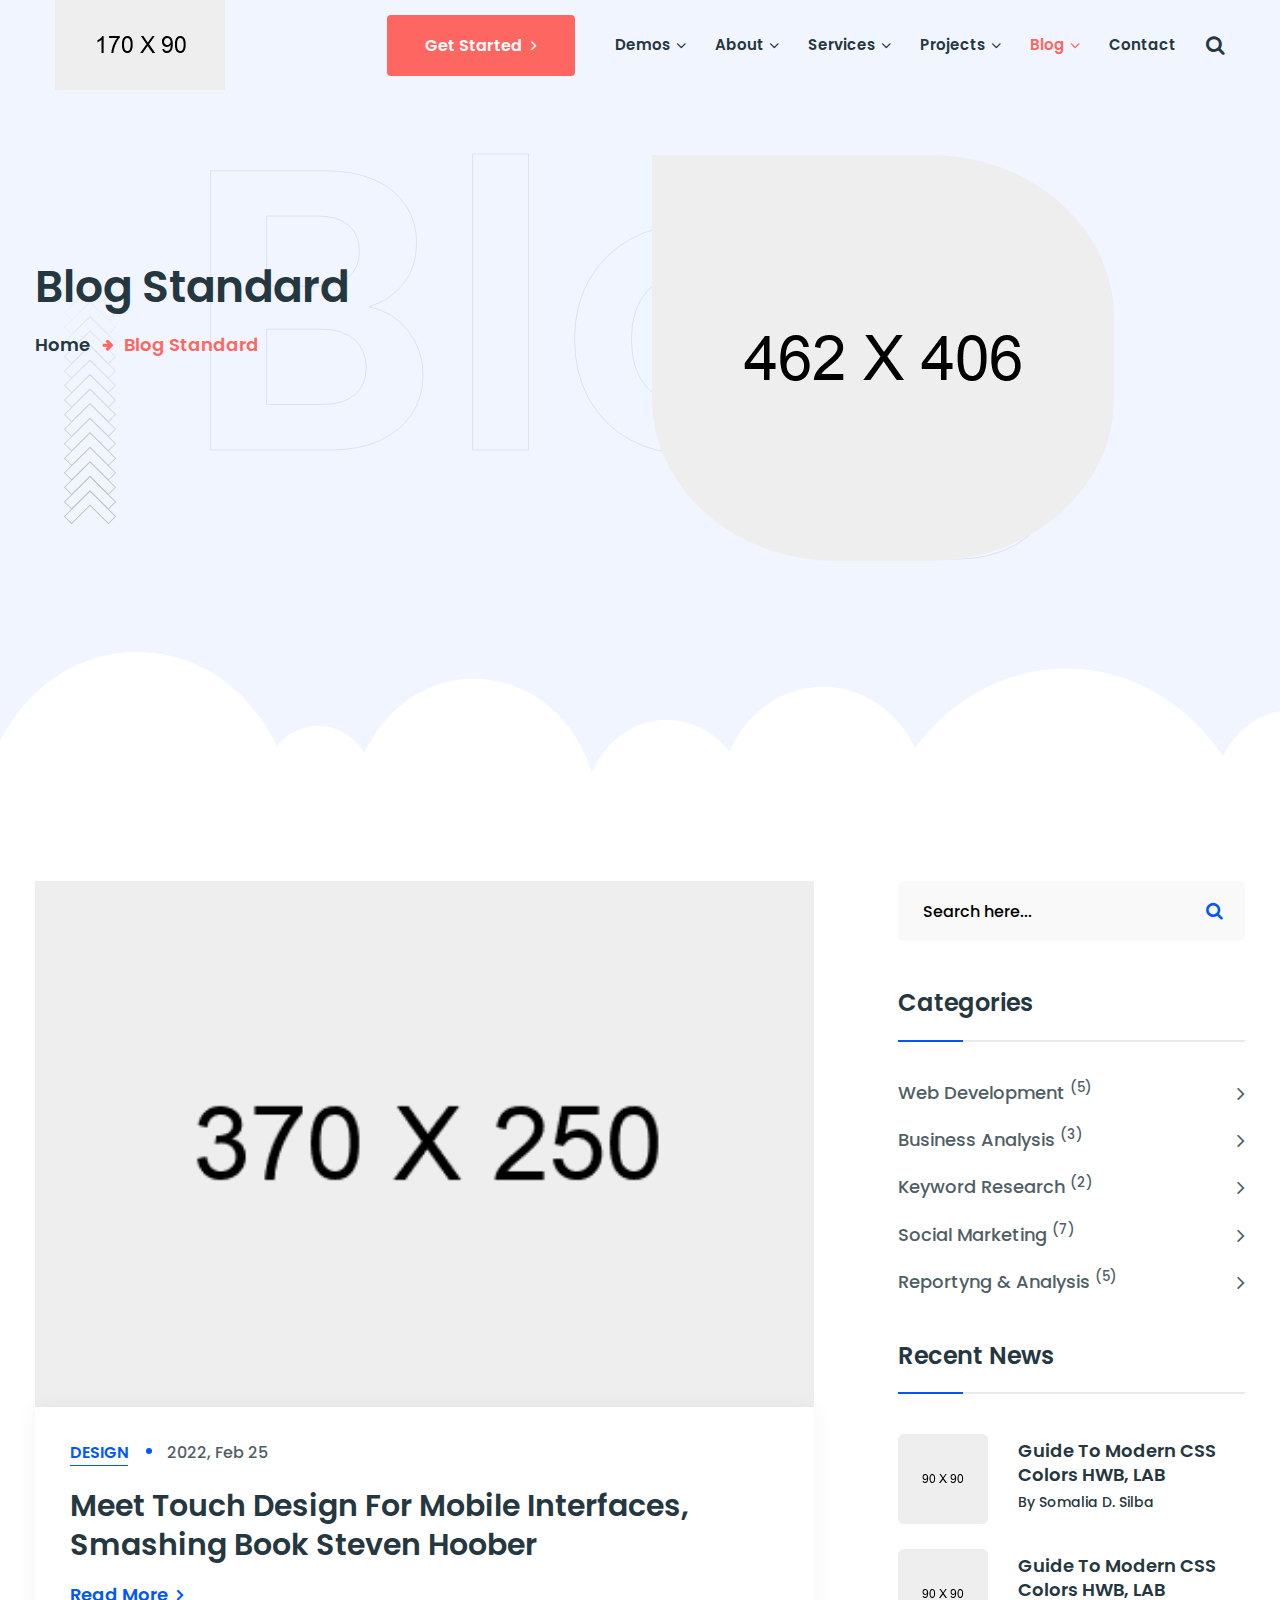
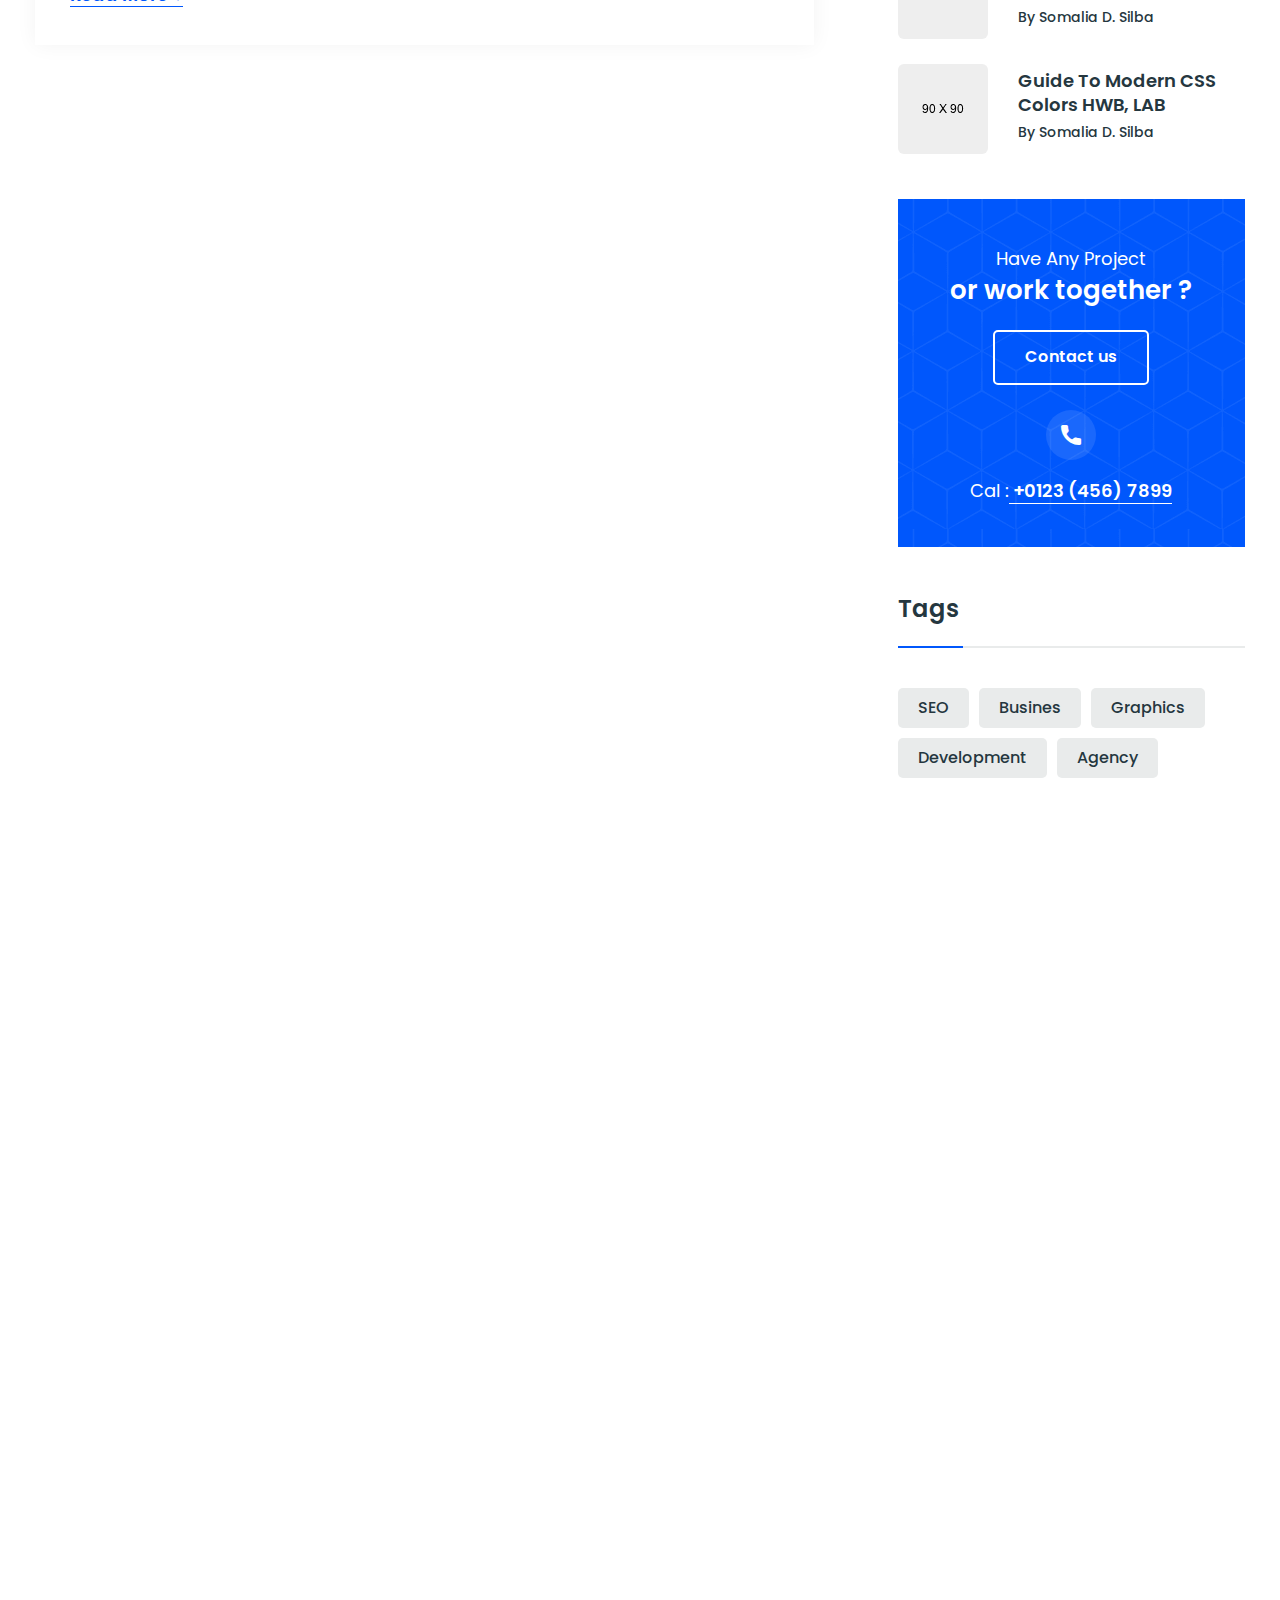
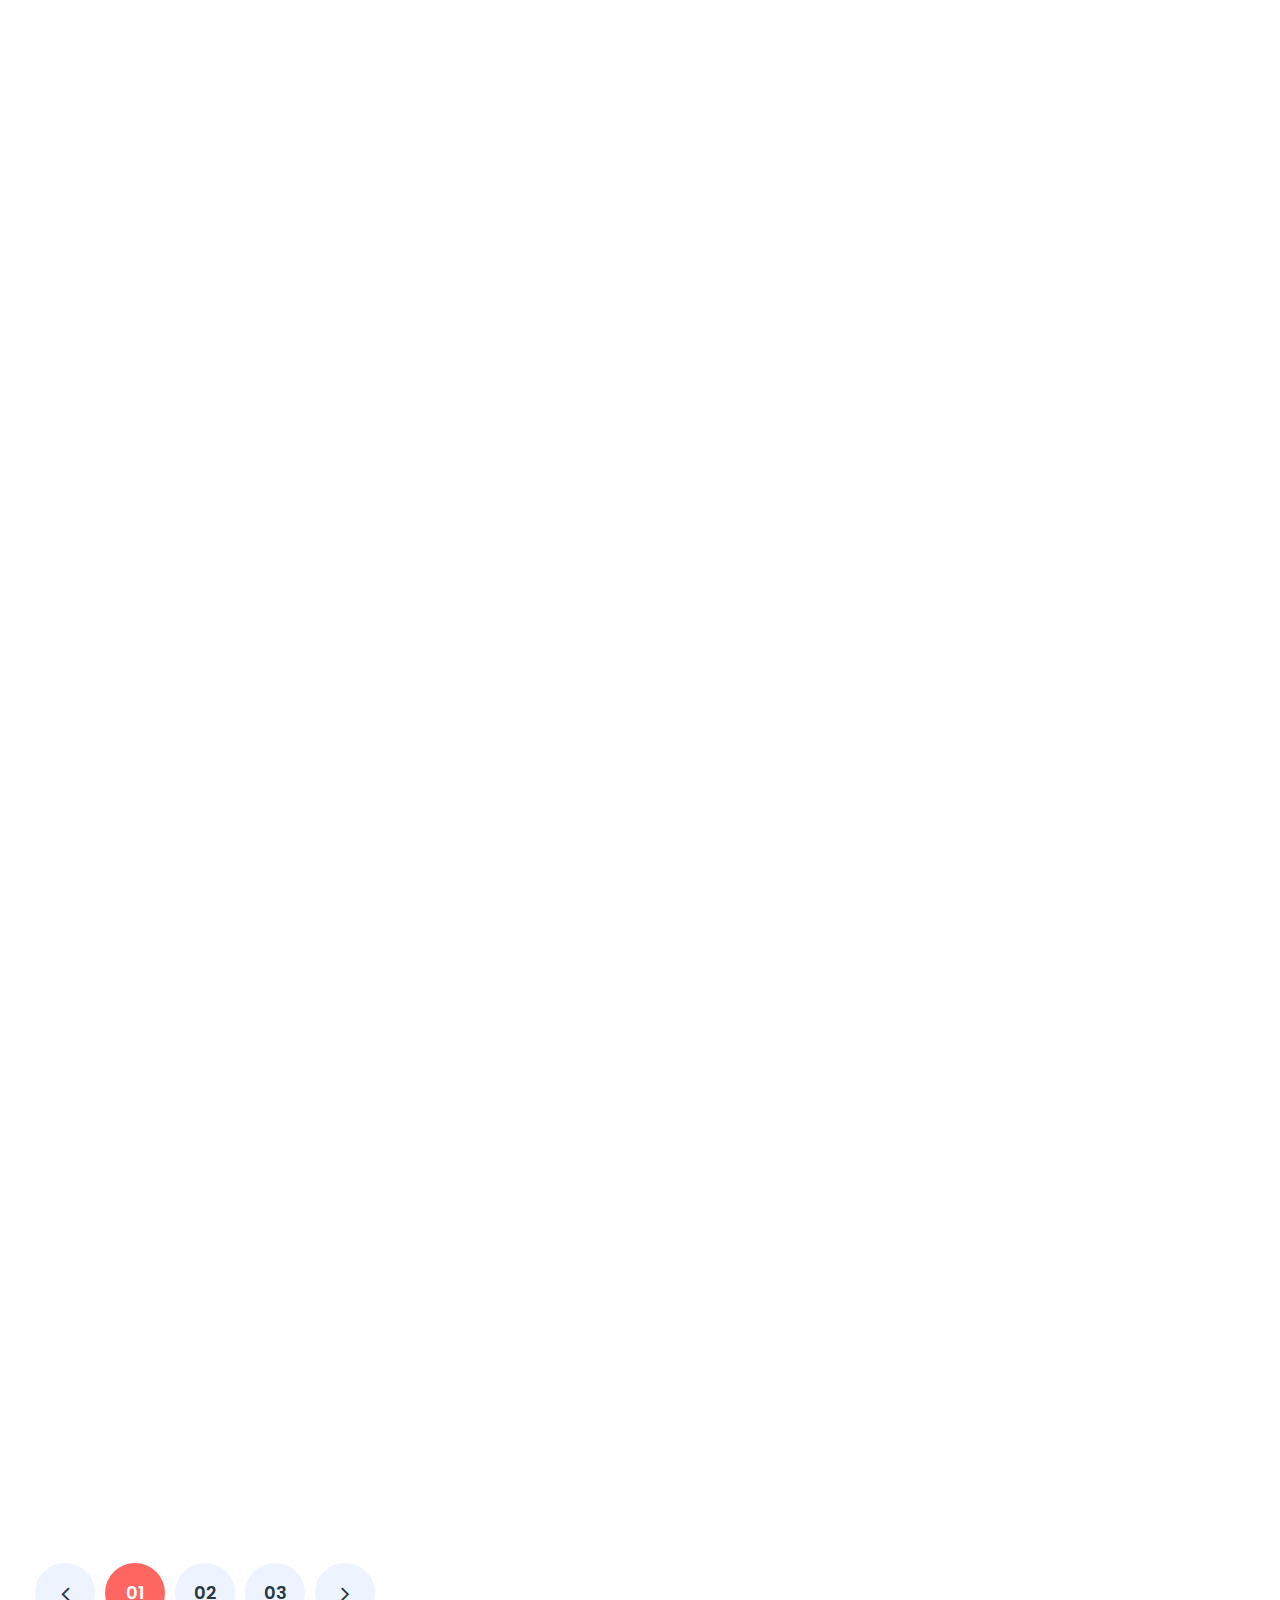
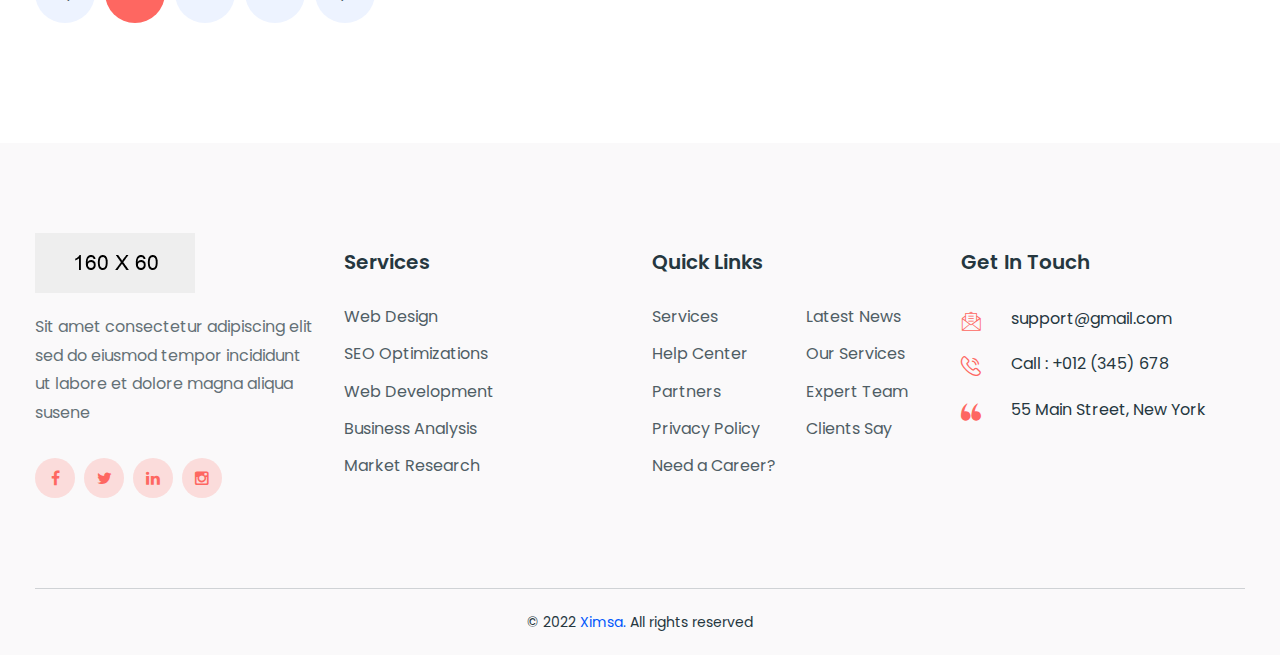
<file: blog.html>
<!DOCTYPE html>
<html>
<head>
<meta charset="utf-8">
<title>Ximsa Business HTML-5 Template | Our Blog</title>
<!-- Stylesheets -->
<link href="assets/css/bootstrap.css" rel="stylesheet">

<link href="assets/css/style.css" rel="stylesheet">
<link href="assets/css/responsive.css" rel="stylesheet">

<link href="https://fonts.googleapis.com/css2?family=Poppins:wght@100;200;300;400;500;600;700;800;900&display=swap" rel="stylesheet">

<link rel="shortcut icon" href="assets/images/favicon.png" type="image/x-icon">
<link rel="icon" href="assets/images/favicon.png" type="image/x-icon">

<!-- Responsive -->
<meta http-equiv="X-UA-Compatible" content="IE=edge">
<meta name="viewport" content="width=device-width, initial-scale=1.0, maximum-scale=1.0, user-scalable=0">

<!--[if lt IE 9]><script src="https://cdnjs.cloudflare.com/ajax/libs/html5shiv/3.7.3/html5shiv.js"></script><![endif]-->
<!--[if lt IE 9]><script src="js/respond.js"></script><![endif]-->
</head>

<body class="hidden-bar-wrapper">

<div class="page-wrapper">
 	
	<!-- Preloader -->
    <div class="preloader"></div>
	<!-- End Preloader -->
 	
 	<!-- Header Style One / Alternate -->
    <header class="main-header header-style-one alternate">
    	
		<!-- Header Lower -->
        <div class="header-lower">
        	<div class="auto-container">
            	<div class="inner-container clearfix">
					<!-- Logo Box -->
					<div class="pull-left logo-box">
						<div class="logo"><a href="index.html"><img src="assets/images/logo.png" alt="" title=""></a></div>
					</div>
					
					<!-- Nav Outer -->
					<div class="nav-outer clearfix">
						<!-- Mobile Navigation Toggler -->
						<div class="mobile-nav-toggler"><span class="icon flaticon-menu"></span></div>
						<!-- Main Menu -->
						<nav class="main-menu navbar-expand-md">
							<div class="navbar-header">
								<!-- Toggle Button -->
								<button class="navbar-toggler" type="button" data-toggle="collapse" data-target="#navbarSupportedContent" aria-controls="navbarSupportedContent" aria-expanded="false" aria-label="Toggle navigation">
									<span class="icon-bar"></span>
									<span class="icon-bar"></span>
									<span class="icon-bar"></span>
								</button>
							</div>
							
							<div class="navbar-collapse collapse clearfix" id="navbarSupportedContent">
								<ul class="navigation clearfix">
									<li class="dropdown"><a href="#">Demos</a>
										<ul>
											<li><a href="index.html">Business Version</a></li>
											<li><a href="index-2.html">SEO Version</a></li>
											<li><a href="index-3.html">App Version</a></li>
											<li><a href="index-4.html">Shopify Version</a></li>
											<li><a href="index-5.html">Crypto Version</a></li>
											<li><a href="index-6.html">Finance Version</a></li>
											<li class="dropdown"><a href="#">Header Styles</a>
												<ul>
													<li><a href="index.html">Header Style One</a></li>
													<li><a href="index-2.html">Header Style Two</a></li>
													<li><a href="index-3.html">Header Style Three</a></li>
													<li><a href="index-4.html">Header Style Four</a></li>
													<li><a href="index-5.html">Header Style Five</a></li>
													<li><a href="index-6.html">Header Style Six</a></li>
												</ul>
											</li>
										</ul>
									</li>
									<li class="dropdown"><a href="#">About</a>
										<ul>
											<li><a href="about.html">About us</a></li>
											<li><a href="team.html">Team</a></li>
											<li><a href="faq.html">Faq's</a></li>
											<li><a href="price.html">Price</a></li>
										</ul>
									</li>
									<li class="dropdown"><a href="#">Services</a>
										<ul>
											<li><a href="services.html">Services</a></li>
											<li><a href="service-detail.html">Services Detail</a></li>
										</ul>
									</li>
									<li class="dropdown"><a href="#">Projects</a>
										<ul>
											<li><a href="projects.html">Projects Grid</a></li>
											<li><a href="projects-masonry.html">Projects Masonry</a></li>
											<li><a href="projects-detail.html">Projects Detail</a></li>
										</ul>
									</li>
									<li class="current dropdown"><a href="#">Blog</a>
										<ul>
											<li><a href="blog.html">Our Blog</a></li>
											<li><a href="blog-detail.html">Blog Detail</a></li>
											<li><a href="not-found.html">Not Found</a></li>
										</ul>
									</li>
									<li><a href="contact.html">Contact</a></li>
								</ul>
							</div>
							<!-- Search Btn -->
							<div class="search-box-btn transition-300ms"><span class="icon fa fa-search"></span></div>
						</nav>
						
						<!-- Main Menu End-->
						<div class="outer-box clearfix">
							
							<!-- Phone Box -->
							<div class="phone-box">
								<div class="box-inner">
									<span class="icon fa fa-phone"></span>
									<a href="tel:+0123-456-7899"><i>Call :</i> +0123(456) 7899</a>
								</div>
							</div>
							<!-- End Phone Box -->
							
							<!-- Language Dropdown -->
							<div class="language dropdown">
								<button class="btn btn-secondary dropdown-toggle" type="button" id="dropdownMenuButton1" data-bs-toggle="dropdown" aria-expanded="false">
									English &nbsp;<span class="fa fa-angle-down"></span>
								</button>
								<ul class="dropdown-menu" aria-labelledby="dropdownMenuButton1">
									<li><a class="dropdown-item" href="#">English</a></li>
									<li><a class="dropdown-item" href="#">France</a></li>
									<li><a class="dropdown-item" href="#">Arabic</a></li>
									<li><a class="dropdown-item" href="#">Urdu</a></li>
								</ul>
							</div>
							<!-- End Language Dropdown -->
							
							<!-- Button Box -->
							<div class="button-box">
								<a href="#" class="theme-btn btn-style-one"><span class="txt">Get Started <i class="fa fa-angle-right"></i></span></a>
							</div>
							<!-- End Button Box -->
							
						</div>
					</div>
				</div>
            </div>
        </div>
        <!-- End Header Lower -->
        
		<!-- Sticky Header  -->
        <div class="sticky-header">
            <div class="auto-container clearfix">
                <!--Logo-->
                <div class="logo pull-left">
                    <a href="index.html" title=""><img src="assets/images/logo-small.png" alt="" title=""></a>
                </div>
                <!--Right Col-->
                <div class="pull-right">
				
                    <!-- Main Menu -->
                    <nav class="main-menu">
                        <!--Keep This Empty / Menu will come through Javascript-->
                    </nav>
					<!-- Main Menu End-->
					
					<!-- Mobile Navigation Toggler -->
					<div class="mobile-nav-toggler"><span class="icon flaticon-menu-1"></span></div>
					
                </div>
            </div>
        </div><!-- End Sticky Menu -->
    
		<!-- Mobile Menu  -->
        <div class="mobile-menu">
            <div class="menu-backdrop"></div>
            <div class="close-btn"><span class="icon flaticon-multiply"></span></div>
            
            <nav class="menu-box">
                <div class="nav-logo"><a href="index.html"><img src="assets/images/logo-small.png" alt="" title=""></a></div>
                <div class="menu-outer"><!--Here Menu Will Come Automatically Via Javascript / Same Menu as in Header--></div>
            </nav>
        </div><!-- End Mobile Menu -->
	
    </header>
    <!-- End Main Header -->
	
	<!-- Page Title / Style Three -->
    <section class="page-title style-three">
		<div class="pattern-layer-one" style="background-image: url(assets/images/background/pattern-18.png)"></div>
		<div class="cloud-layer" style="background-image: url(assets/images/background/pattern-19.png)"></div>
		<div class="big-letter">Blog</div>
    	<div class="auto-container">
			<div class="row clearfix">
				<!-- Title Column -->
				<div class="title-column col-lg-6 col-md-12 col-sm-12">
					<div class="inner-column">
						<h1>Blog Standard</h1>
						<ul class="page-breadcrumb">
							<li><a href="index.html">home</a></li>
							<li>Blog Standard</li>
						</ul>
					</div>
				</div>
				<!-- Images Column -->
				<div class="images-column col-lg-6 col-md-12 col-sm-12">
					<div class="inner-column">
						<div class="image">
							<img src="assets/images/resource/page-title-4.png" alt="" />
						</div>
					</div>
				</div>
			</div>
		</div>
    </section>
    <!-- End Page Title / Style Three -->
	
	<!-- Sidebar Page Container -->
    <div class="sidebar-page-container">
    	<div class="auto-container">
        	<div class="row clearfix">
				
				<!-- Content Side -->
                <div class="content-side col-lg-8 col-md-12 col-sm-12">
					<div class="blog-classic">
						
						<!-- News Block Two -->
						<div class="news-block-two">
							<div class="inner-box wow fadeInUp" data-wow-delay="0ms" data-wow-duration="1500ms">
								<div class="image">
									<a href="blog-detail.html"><img src="assets/images/resource/news-4.jpg" alt="" /></a>
								</div>
								<div class="lower-content">
									<ul class="post-info">
										<li>Design</li>
										<li>2022, Feb 25</li>
									</ul>
									<h3><a href="blog-detail.html">Meet Touch Design For Mobile Interfaces, Smashing Book Steven Hoober</a></h3>
									<a href="blog-detail.html" class="learn-more">Read More</a>
								</div>
							</div>
						</div>
						
						<!-- News Block Two -->
						<div class="news-block-two">
							<div class="inner-box wow fadeInUp" data-wow-delay="0ms" data-wow-duration="1500ms">
								<div class="image">
									<a href="blog-detail.html"><img src="assets/images/resource/news-5.jpg" alt="" /></a>
								</div>
								<div class="lower-content">
									<ul class="post-info">
										<li>Design</li>
										<li>2022, Feb 25</li>
									</ul>
									<h3><a href="blog-detail.html">Meet Touch Design For Mobile Interfaces, Smashing Book Steven Hoober</a></h3>
									<a href="blog-detail.html" class="learn-more">Read More</a>
								</div>
							</div>
						</div>
						
						<!-- News Block Two -->
						<div class="news-block-two">
							<div class="inner-box wow fadeInUp" data-wow-delay="0ms" data-wow-duration="1500ms">
								<div class="image">
									<a href="blog-detail.html"><img src="assets/images/resource/news-6.jpg" alt="" /></a>
								</div>
								<div class="lower-content">
									<ul class="post-info">
										<li>Design</li>
										<li>2022, Feb 25</li>
									</ul>
									<h3><a href="blog-detail.html">Meet Touch Design For Mobile Interfaces, Smashing Book Steven Hoober</a></h3>
									<a href="blog-detail.html" class="learn-more">Read More</a>
								</div>
							</div>
						</div>
						
						<!-- News Block Two -->
						<div class="news-block-two">
							<div class="inner-box wow fadeInUp" data-wow-delay="0ms" data-wow-duration="1500ms">
								<div class="image">
									<a href="blog-detail.html"><img src="assets/images/resource/news-7.jpg" alt="" /></a>
								</div>
								<div class="lower-content">
									<ul class="post-info">
										<li>Design</li>
										<li>2022, Feb 25</li>
									</ul>
									<h3><a href="blog-detail.html">Meet Touch Design For Mobile Interfaces, Smashing Book Steven Hoober</a></h3>
									<a href="blog-detail.html" class="learn-more">Read More</a>
								</div>
							</div>
						</div>
						
						<!-- News Block Two -->
						<div class="news-block-two">
							<div class="inner-box wow fadeInUp" data-wow-delay="0ms" data-wow-duration="1500ms">
								<div class="image">
									<a href="blog-detail.html"><img src="assets/images/resource/news-8.jpg" alt="" /></a>
								</div>
								<div class="lower-content">
									<ul class="post-info">
										<li>Design</li>
										<li>2022, Feb 25</li>
									</ul>
									<h3><a href="blog-detail.html">Meet Touch Design For Mobile Interfaces, Smashing Book Steven Hoober</a></h3>
									<a href="blog-detail.html" class="learn-more">Read More</a>
								</div>
							</div>
						</div>
						
						<!-- Styled Pagination -->
						<ul class="styled-pagination">
							<li class="prev"><a href="#"><span class="fa fa-angle-left"></span></a></li>
							<li><a href="#" class="active">01</a></li>
							<li><a href="#">02</a></li>
							<li><a href="#">03</a></li>
							<li class="next"><a href="#"><span class="fa fa-angle-right"></span></a></li>
						</ul>
						<!-- End Styled Pagination -->
						
					</div>
				</div>
				
				<!-- Sidebar Side -->
                <div class="sidebar-side col-lg-4 col-md-12 col-sm-12">
                	<aside class="sidebar sticky-top left-padding">
						
						<!-- Search -->
                        <div class="sidebar-widget search-box">
                        	<form method="post" action="contact.html">
                                <div class="form-group">
                                    <input type="search" name="search-field" value="" placeholder="Search here..." required>
                                    <button type="submit"><span class="icon fa fa-search"></span></button>
                                </div>
                            </form>
						</div>
						
						<!-- Service Widget -->
						<div class="sidebar-widget service-widget-two">
							<div class="widget-content">
								<!-- Sidebar Title -->
								<div class="sidebar-title">
									<h4>Categories</h4>
								</div>
								<ul class="service-list-two">
									<li><a href="#">Web Development <sup>(5)</sup></a></li>
									<li><a href="#">Business Analysis <sup>(3)</sup></a></li>
									<li><a href="#">Keyword Research <sup>(2)</sup></a></li>
									<li><a href="#">Social Marketing <sup>(7)</sup></a></li>
									<li><a href="#">Reportyng & Analysis <sup>(5)</sup></a></li>
								</ul>
							</div>
						</div>
						
						<!-- Post Widget -->
						<div class="sidebar-widget post-widget">
							<!-- Sidebar Title -->
							<div class="sidebar-title">
								<h4>Recent News</h4>
							</div>
							<div class="widget-content">
								<div class="post">
									<div class="thumb"><a href="blog-detail.html"><img src="assets/images/resource/post-thumb-1.jpg" alt=""></a></div>
									<h6><a href="blog-detail.html">Guide To Modern CSS Colors HWB, LAB</a></h6>
									<div class="post-date">By Somalia D. Silba</div>
								</div>

								<div class="post">
									<div class="thumb"><a href="blog-detail.html"><img src="assets/images/resource/post-thumb-2.jpg" alt=""></a></div>
									<h6><a href="blog-detail.html">Guide To Modern CSS Colors HWB, LAB</a></h6>
									<div class="post-date">By Somalia D. Silba</div>
								</div>
								
								<div class="post">
									<div class="thumb"><a href="blog-detail.html"><img src="assets/images/resource/post-thumb-3.jpg" alt=""></a></div>
									<h6><a href="blog-detail.html">Guide To Modern CSS Colors HWB, LAB</a></h6>
									<div class="post-date">By Somalia D. Silba</div>
								</div>
								
							</div>
						</div>
						
						<!-- Contact Widget -->
						<div class="sidebar-widget contact-widget">
							<div class="widget-content" style="background-image: url(assets/images/background/pattern-25.png)">
								<div class="title">
									Have Any Project <span>or work together ?</span>
								</div>
								<a href="contact.html" class="theme-btn contact-btn">Contact us</a>
								<div class="phone">
									<span class="icon flaticon-call-1"></span>
									Cal :<a href="tel:+0123-456-7899"> +0123 (456) 7899</a>
								</div>
							</div>
						</div>
						
						<!-- Tags Widget -->
						<div class="sidebar-widget popular-tags">
							<div class="widget-content">
								<!-- Sidebar Title -->
								<div class="sidebar-title">
									<h4>Tags</h4>
								</div>
								<a href="#">SEO</a>
								<a href="#">Busines</a>
								<a href="#">Graphics</a>
								<a href="#">Development</a>
								<a href="#">Agency</a>
							</div>
						</div>
						
					</aside>
				</div>
				
			</div>
		</div>
	</div>
	
	<!-- Footer Style Two -->
    <footer class="footer-style-two">
    	<div class="auto-container">
        	<!-- Widgets Section -->
            <div class="widgets-section">
            	<div class="row clearfix">
                	
                    <!-- Column -->
                    <div class="big-column col-lg-6 col-md-12 col-sm-12">
						<div class="row clearfix">
						
                        	<!-- Footer Column -->
                            <div class="footer-column col-lg-6 col-md-6 col-sm-12">
                                <div class="footer-widget logo-widget">
									<div class="logo">
										<a href="index.html"><img src="assets/images/logo-5.png" alt="" /></a>
									</div>
									<div class="text">Sit amet consectetur adipiscing elit sed do eiusmod tempor incididunt ut labore et dolore magna aliqua susene</div>
									<!-- Social Box -->
									<ul class="social-box style-three">
										<li><a href="https://www.facebook.com/" class="fa fa-facebook-f"></a></li>
										<li><a href="https://www.twitter.com/" class="fa fa-twitter"></a></li>
										<li><a href="https://www.linkedin.com/" class="fa fa-linkedin"></a></li>
										<li><a href="https://www.instagram.com/" class="fa fa-instagram"></a></li>
									</ul>
								</div>
							</div>
							
							<!-- Footer Column -->
                            <div class="footer-column col-lg-6 col-md-6 col-sm-12">
                                <div class="footer-widget links-widget">
									<h5>Services</h5>
									<ul class="nav-list">
										<li><a href="#">Web Design</a></li>
										<li><a href="#">SEO Optimizations</a></li>
										<li><a href="#">Web Development</a></li>
										<li><a href="#">Business Analysis</a></li>
										<li><a href="#">Market Research</a></li>
									</ul>
								</div>
							</div>
							
						</div>
					</div>
					
					<!-- Column -->
                    <div class="big-column col-lg-6 col-md-12 col-sm-12">
						<div class="row clearfix">
							
							<!-- Footer Column -->
                            <div class="footer-column col-lg-6 col-md-6 col-sm-12">
                                <div class="footer-widget links-widget">
									<h5>Quick Links</h5>
									<div class="row clearfix">
										<!-- Column -->
										<div class="column col-lg-6 col-md-6 col-sm-12">
											<ul class="nav-list">
												<li><a href="#">Services</a></li>
												<li><a href="#">Help Center</a></li>
												<li><a href="#">Partners</a></li>
												<li><a href="#">Privacy Policy</a></li>
												<li><a href="#">Need a Career?</a></li>
											</ul>
										</div>
										<!-- Column -->
										<div class="column col-lg-6 col-md-6 col-sm-12">
											<ul class="nav-list">
												<li><a href="#">Latest News</a></li>
												<li><a href="#">Our Services</a></li>
												<li><a href="#">Expert Team</a></li>
												<li><a href="#">Clients Say</a></li>
											</ul>
										</div>
									</div>
								</div>
							</div>
							
							<!-- Footer Column -->
                            <div class="footer-column col-lg-6 col-md-6 col-sm-12">
                                <div class="footer-widget info-widget">
									<h5>Get In Touch</h5>
									<ul class="list-style-one style-three">
										<li><span class="icon flaticon-email"></span> support@gmail.com</li>
										<li><span class="icon flaticon-telephone"></span> Call : +012 (345) 678</li>
										<li><span class="icon flaticon-map"></span>55 Main Street, New York</li>
									</ul>
								</div>
							</div>
							
						</div>
					</div>
					
				</div>
			</div>
			
			<!-- Footer Bottom -->
			<div class="footer-bottom">
				<div class="copyright">&copy; 2022 <a href="https://themeforest.net/user/themexriver">Ximsa.</a> All rights reserved</div>
			</div>
			
		</div>
	</footer>
	<!-- End Footer Style Two -->
	
</div>
<!-- End PageWrapper -->

<!-- Search Popup -->
<div class="search-popup">
	<button class="close-search style-two"><span class="flaticon-cancel-1"></span></button>
	<button class="close-search"><span class="flaticon-up-arrow"></span></button>
	<form method="post" action="blog.html">
		<div class="form-group">
			<input type="search" name="search-field" value="" placeholder="Search Here" required="">
			<button type="submit"><i class="fa fa-search"></i></button>
		</div>
	</form>
</div>
<!-- End Header Search -->

<!-- Scroll To Top -->
<div class="scroll-to-top scroll-to-target" data-target="html"><span class="fa fa-arrow-up"></span></div>

<script src="assets/js/jquery.js"></script>
<script src="assets/js/popper.min.js"></script>
<script src="assets/js/bootstrap.min.js"></script>

<script src="assets/js/jquery.mCustomScrollbar.concat.min.js"></script>
<script src="assets/js/jquery.fancybox.js"></script>
<script src="assets/js/appear.js"></script>
<script src="assets/js/parallax.min.js"></script>
<script src="assets/js/tilt.jquery.min.js"></script>
<script src="assets/js/jquery.paroller.min.js"></script>
<script src="assets/js/owl.js"></script>
<script src="assets/js/wow.js"></script>
<script src="assets/js/nav-tool.js"></script>
<script src="assets/js/jquery-ui.js"></script>
<script src="assets/js/script.js"></script>

</body>
</html>
</file>
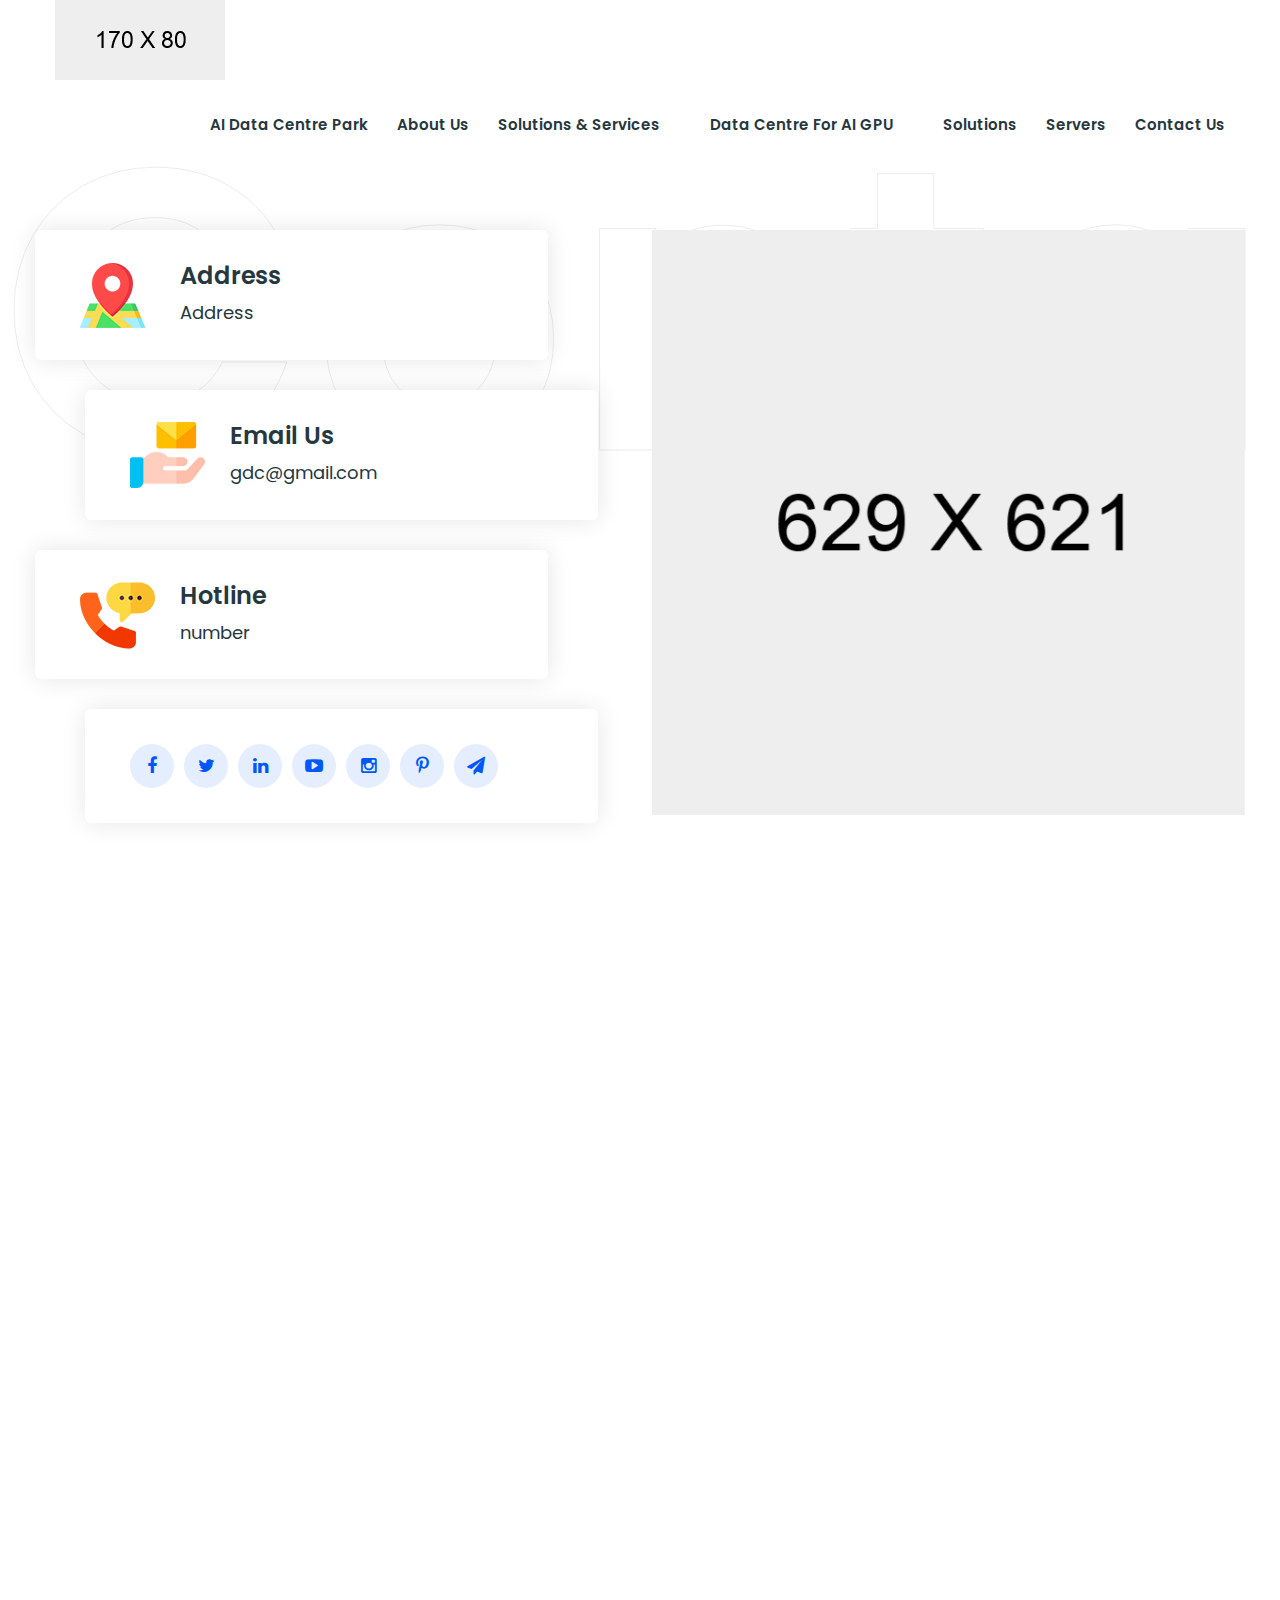
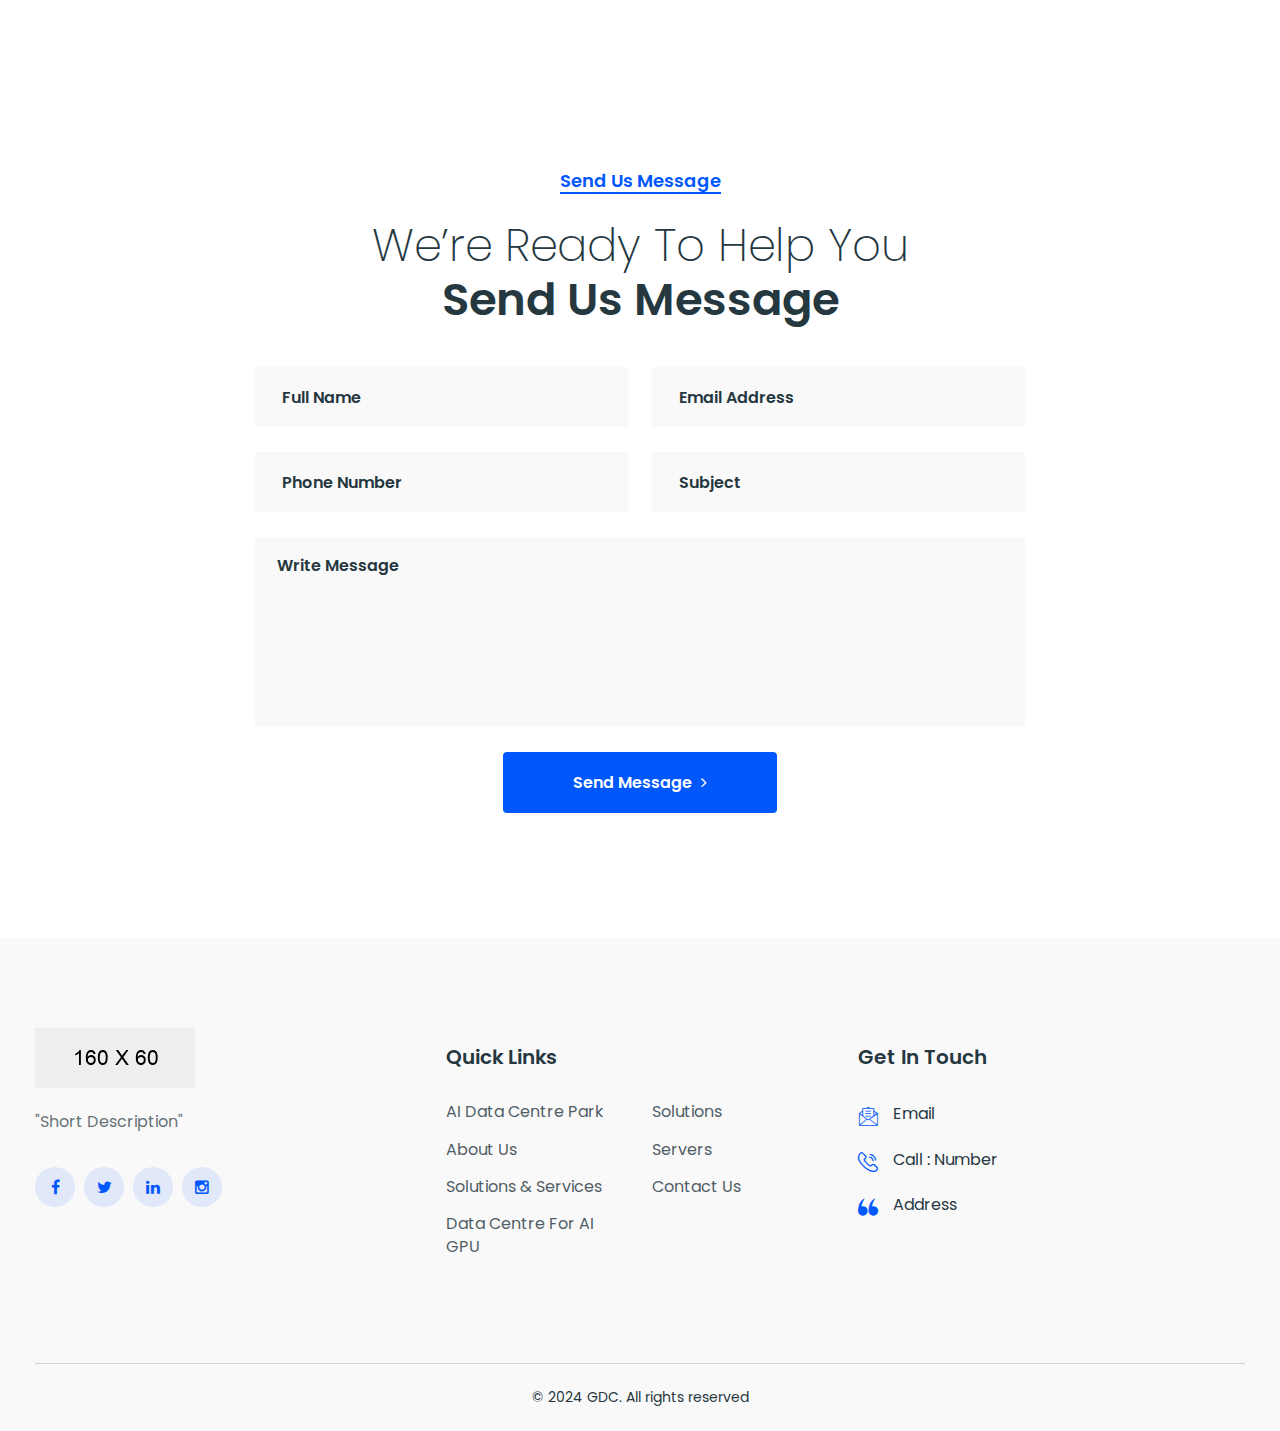
<file: contact.html>
<!DOCTYPE html>
<html>
<head>
<meta charset="utf-8">
<title>GDC | Contact Us</title>
<!-- Stylesheets -->
<link href="assets/css/bootstrap.css" rel="stylesheet">

<link href="assets/css/style.css" rel="stylesheet">
<link href="assets/css/responsive.css" rel="stylesheet">

<link href="https://fonts.googleapis.com/css2?family=Poppins:wght@100;200;300;400;500;600;700;800;900&display=swap" rel="stylesheet">

<link rel="shortcut icon" href="assets/images/favicon.png" type="image/x-icon">
<link rel="icon" href="assets/images/favicon.png" type="image/x-icon">

<!-- Responsive -->
<meta http-equiv="X-UA-Compatible" content="IE=edge">
<meta name="viewport" content="width=device-width, initial-scale=1.0, maximum-scale=1.0, user-scalable=0">

<!--[if lt IE 9]><script src="https://cdnjs.cloudflare.com/ajax/libs/html5shiv/3.7.3/html5shiv.js"></script><![endif]-->
<!--[if lt IE 9]><script src="js/respond.js"></script><![endif]-->
</head>

<body class="hidden-bar-wrapper">

<div class="page-wrapper">
 	
	<!-- Preloader -->
    <div class="preloader"></div>
	<!-- End Preloader -->
 	
 	<!-- Header Style One / Alternate -->
    <header class="main-header header-style-one alternate">
    	
		<!-- Header Lower -->
        <div class="header-lower">
        	<div class="auto-container">
            	<div class="inner-container clearfix">
					<!-- Logo Box -->
					<div class="pull-left logo-box">
						<div class="logo"><a href="index.html"><img src="assets/images/logo-2.png" alt="" title=""></a></div>
					</div>
					
					<!-- Nav Outer -->
					<div class="nav-outer clearfix">
						<!-- Mobile Navigation Toggler -->
						<div class="mobile-nav-toggler"><span class="icon flaticon-menu"></span></div>
						<!-- Main Menu -->
						<nav class="main-menu navbar-expand-md">
							<div class="navbar-header">
								<!-- Toggle Button -->
								<button class="navbar-toggler" type="button" data-toggle="collapse" data-target="#navbarSupportedContent" aria-controls="navbarSupportedContent" aria-expanded="false" aria-label="Toggle navigation">
									<span class="icon-bar"></span>
									<span class="icon-bar"></span>
									<span class="icon-bar"></span>
								</button>
							</div>
							
							<div class="navbar-collapse collapse clearfix" id="navbarSupportedContent">
								<ul class="navigation clearfix">
									<li><a href="#">AI Data Centre Park</a></li>

									<li><a href="#">About Us</a></li>

									<li><a href="#">Solutions & Services</a><li>

									<li><a href="#">Data Centre for AI GPU</a><li>
										
									<li><a href="#">Solutions</a></li>

									<li><a href="#">Servers</a></li>

									<li><a href="contact.html">Contact Us</a></li>

									<!--<li class="dropdown"><a href="#">Blog</a>
										<ul>
											<li><a href="blog.html">Our Blog</a></li>
											<li><a href="blog-detail.html">Blog Detail</a></li>
											<li><a href="not-found.html">Not Found</a></li>
										</ul>
									</li>-->

								</ul>
							</div>
							
						</nav>
						
						<!-- Main Menu End-->
						
					</div>
				</div>
            </div>
        </div>
        <!-- End Header Lower -->
        
		<!-- Sticky Header  -->
        <div class="sticky-header">
            <div class="auto-container clearfix">
                <!--Logo-->
                <div class="logo pull-left">
                    <a href="index.html" title=""><img src="assets/images/logo-small.png" alt="" title=""></a>
                </div>
                <!--Right Col-->
                <div class="pull-right">
				
                    <!-- Main Menu -->
                    <nav class="main-menu">
                        <!--Keep This Empty / Menu will come through Javascript-->
                    </nav>
					<!-- Main Menu End-->
					
					<!-- Mobile Navigation Toggler -->
					<div class="mobile-nav-toggler"><span class="icon flaticon-menu-1"></span></div>
					
                </div>
            </div>
        </div><!-- End Sticky Menu -->
    
		<!-- Mobile Menu  -->
        <div class="mobile-menu">
            <div class="menu-backdrop"></div>
            <div class="close-btn"><span class="icon flaticon-multiply"></span></div>
            
            <nav class="menu-box">
                <div class="nav-logo"><a href="index.html"><img src="assets/images/logo-small.png" alt="" title=""></a></div>
                <div class="menu-outer"><!--Here Menu Will Come Automatically Via Javascript / Same Menu as in Header--></div>
            </nav>
        </div><!-- End Mobile Menu -->
	
    </header>
    <!-- End Main Header -->
	
	<!-- Contact Banner Section -->
    <section class="contact-banner-section">
		<div class="big-letter">Contact</div>
    	<div class="auto-container">
			<div class="row clearfix">
				<!-- Info Column -->
				<div class="info-column col-lg-6 col-md-12 col-sm-12">
					<div class="inner-column">
					
						<!-- Info Box -->
						<div class="info-box">
							<div class="box-inner">
								<span class="icon"><img src="assets/images/icons/info-1.png" alt="" /></span>
								<strong>Address</strong>
								Address
							</div>
						</div>
						
						<!-- Info Box -->
						<div class="info-box">
							<div class="box-inner">
								<span class="icon"><img src="assets/images/icons/info-2.png" alt="" /></span>
								<strong>Email Us</strong>
								gdc@gmail.com
							</div>
						</div>
						
						<!-- Info Box -->
						<div class="info-box">
							<div class="box-inner">
								<span class="icon"><img src="assets/images/icons/info-3.png" alt="" /></span>
								<strong>Hotline</strong>
								number
							</div>
						</div>
						
						<!-- Info Box -->
						<div class="info-box">
							<div class="box-inner">
								<!-- Social Box -->
								<ul class="social-box">
									<li><a href="https://www.facebook.com/" class="fa fa-facebook-f"></a></li>
									<li><a href="https://www.twitter.com/" class="fa fa-twitter"></a></li>
									<li><a href="https://www.linkedin.com/" class="fa fa-linkedin"></a></li>
									<li><a href="https://www.youtube.com/" class="fa fa-youtube-play"></a></li>
									<li><a href="https://www.instagram.com/" class="fa fa-instagram"></a></li>
									<li><a href="https://www.pinterest.com/" class="fa fa-pinterest-p"></a></li>
									<li><a href="https://www.google.com/" class="fa fa-send"></a></li>
								</ul>
							</div>
						</div>
						
					</div>
				</div>
				<!-- Images Column -->
				<div class="images-column col-lg-6 col-md-12 col-sm-12">
					<div class="inner-column parallax-scene-1">
						<div class="image" data-depth="0.40">
							<img src="assets/images/resource/contact.png" alt="" />
						</div>
					</div>
				</div>
			</div>
		</div>
    </section>
    <!-- End Page Title / Style Three -->
	
	<!-- Map Section -->
	<section class="contact-map-section">
		<div class="outer-container">
			<!-- Map Boxed -->
			<div class="map-boxed">
				<!--Map Outer-->
				<div class="map-outer">
					<iframe src="https://www.google.com/maps/embed?pb=!1m18!1m12!1m3!1d127482.66733725202!2d101.6045883943285!3d3.1386740721469075!2m3!1f0!2f0!3f0!3m2!1i1024!2i768!4f13.1!3m3!1m2!1s0x31cc362abd08e7d3%3A0x232e1ff540d86c99!2sKuala%20Lumpur%2C%20Federal%20Territory%20of%20Kuala%20Lumpur!5e0!3m2!1sen!2smy!4v1727886332002!5m2!1sen!2smy" width="600" height="450" style="border:0;" allowfullscreen="" loading="lazy" referrerpolicy="no-referrer-when-downgrade"></iframe>
				</div>
			</div>
		</div>
	</section>
	<!-- End Map Section -->
	
	<!-- Contact Form Section -->
	<section class="contact-form-section">
		<div class="auto-container">
			<!-- Sec Title -->
			<div class="sec-title centered">
				<div class="title">Send Us Message</div>
				<h2><span>We’re Ready To Help You</span> <br> Send Us Message</h2>
			</div>
			
			<div class="inner-container">
				
				<!-- Contact Form -->
				<div class="contact-form">
					
					<!-- Contact Form -->
					<form method="post" action="sendemail.php" id="contact-form">
						<div class="row clearfix">
							
							<div class="col-lg-6 col-md-6 col-sm-12 form-group">
								<input type="text" name="username" placeholder="Full Name" required>
							</div>
							
							<div class="col-lg-6 col-md-6 col-sm-12 form-group">
								<input type="email" name="email" placeholder="Email Address" required>
							</div>
							
							<div class="col-lg-6 col-md-6 col-sm-12 form-group">
								<input type="text" name="phone" placeholder="Phone Number" required>
							</div>
							
							<div class="col-lg-6 col-md-6 col-sm-12 form-group">
								<input type="text" name="subject" placeholder="Subject" required>
							</div>
							
							<div class="col-lg-12 col-md-12 col-sm-12 form-group">
								<textarea class="" name="message" placeholder="Write Message"></textarea>
							</div>
							
							<div class="col-lg-12 col-md-12 col-sm-12 form-group text-center">
								<button class="theme-btn btn-style-two"><span class="txt">Send Message <i class="fa fa-angle-right"></i></span></button>
							</div>
							
						</div>
					</form>
						
				</div>
				<!--End Comment Form -->
				
			</div>
		</div>
	</section>
	<!-- End Contact Form Section -->
	
<!-- Footer Style Two -->
<footer class="footer-style-two">
    <div class="auto-container">
        <!-- Widgets Section -->
        <div class="widgets-section">
            <div class="row clearfix">
                
                <!-- Column -->
                <div class="big-column col-lg-4 col-md-12 col-sm-12"> <!-- Smaller Column -->
                    <div class="row clearfix">
                    
                        <!-- Footer Column -->
                        <div class="footer-column col-lg-12 col-md-12 col-sm-12">
                            <div class="footer-widget logo-widget">
                                <div class="logo">
                                    <a href="index.html"><img src="assets/images/logo-3.png" alt="" /></a>
                                </div>
                                <div class="text">"Short Description"</div>
                                <!-- Social Box -->
                                <ul class="social-box">
                                    <li><a href="https://www.facebook.com/" class="fa fa-facebook-f"></a></li>
                                    <li><a href="https://www.twitter.com/" class="fa fa-twitter"></a></li>
                                    <li><a href="https://www.linkedin.com/" class="fa fa-linkedin"></a></li>
                                    <li><a href="https://www.instagram.com/" class="fa fa-instagram"></a></li>
                                </ul>
                            </div>
                        </div>
                        
                    </div>
                </div>
                
                <!-- Column -->
                <div class="big-column col-lg-8 col-md-12 col-sm-12"> <!-- Larger Column -->
                    <div class="row clearfix">
                        
                        <!-- Footer Column -->
                        <div class="footer-column col-lg-6 col-md-6 col-sm-12">
                            <div class="footer-widget links-widget">
                                <h5>Quick Links</h5>
                                <div class="row clearfix">
                                    <!-- Column -->
                                    <div class="column col-lg-6 col-md-6 col-sm-12">
                                        <ul class="nav-list">
                                            <li><a href="#">AI Data Centre Park</a></li>
                                            <li><a href="#">About Us</a></li>
                                            <li><a href="#">Solutions & Services</a></li>
                                            <li><a href="#">Data Centre For AI GPU</a></li>
                                        </ul>
                                    </div>
                                    <!-- Column -->
                                    <div class="column col-lg-6 col-md-6 col-sm-12">
                                        <ul class="nav-list">
                                            <li><a href="#">Solutions</a></li>
                                            <li><a href="#">Servers</a></li>
                                            <li><a href="contact.html">Contact Us</a></li>
                                        </ul>
                                    </div>
                                </div>
                            </div>
                        </div>
                        
                        <!-- Footer Column -->
                        <div class="footer-column col-lg-6 col-md-6 col-sm-12">
                            <div class="footer-widget info-widget">
                                <h5>Get In Touch</h5>
                                <ul class="list-style-one style-two">
                                    <li><span class="icon flaticon-email"></span> Email</li>
                                    <li><span class="icon flaticon-telephone"></span> Call : Number</li>
                                    <li><span class="icon flaticon-map"></span> Address</li>
                                </ul>
                            </div>
                        </div>
                        
                    </div>
                </div>
                
            </div>
        </div>
        
        <!-- Footer Bottom -->
        <div class="footer-bottom">
            <div class="copyright">&copy; 2024 GDC. All rights reserved</div>
        </div>
        
    </div>
</footer>
	<!-- End Footer Style Two -->
	
</div>
<!-- End PageWrapper -->

<!-- Search Popup -->
<div class="search-popup">
	<button class="close-search style-two"><span class="flaticon-cancel-1"></span></button>
	<button class="close-search"><span class="flaticon-up-arrow"></span></button>
	<form method="post" action="blog.html">
		<div class="form-group">
			<input type="search" name="search-field" value="" placeholder="Search Here" required="">
			<button type="submit"><i class="fa fa-search"></i></button>
		</div>
	</form>
</div>
<!-- End Header Search -->

<!-- Scroll To Top -->
<div class="scroll-to-top scroll-to-target" data-target="html"><span class="fa fa-arrow-up"></span></div>

<script src="assets/js/jquery.js"></script>
<script src="assets/js/popper.min.js"></script>
<script src="assets/js/bootstrap.min.js"></script>

<script src="assets/js/jquery.mCustomScrollbar.concat.min.js"></script>
<script src="assets/js/jquery.fancybox.js"></script>
<script src="assets/js/appear.js"></script>
<script src="assets/js/parallax.min.js"></script>
<script src="assets/js/tilt.jquery.min.js"></script>
<script src="assets/js/jquery.paroller.min.js"></script>
<script src="assets/js/owl.js"></script>
<script src="assets/js/wow.js"></script>
<script src="assets/js/validate.js"></script>
<script src="assets/js/nav-tool.js"></script>
<script src="assets/js/jquery-ui.js"></script>
<script src="assets/js/script.js"></script>

</body>
</html>
</file>
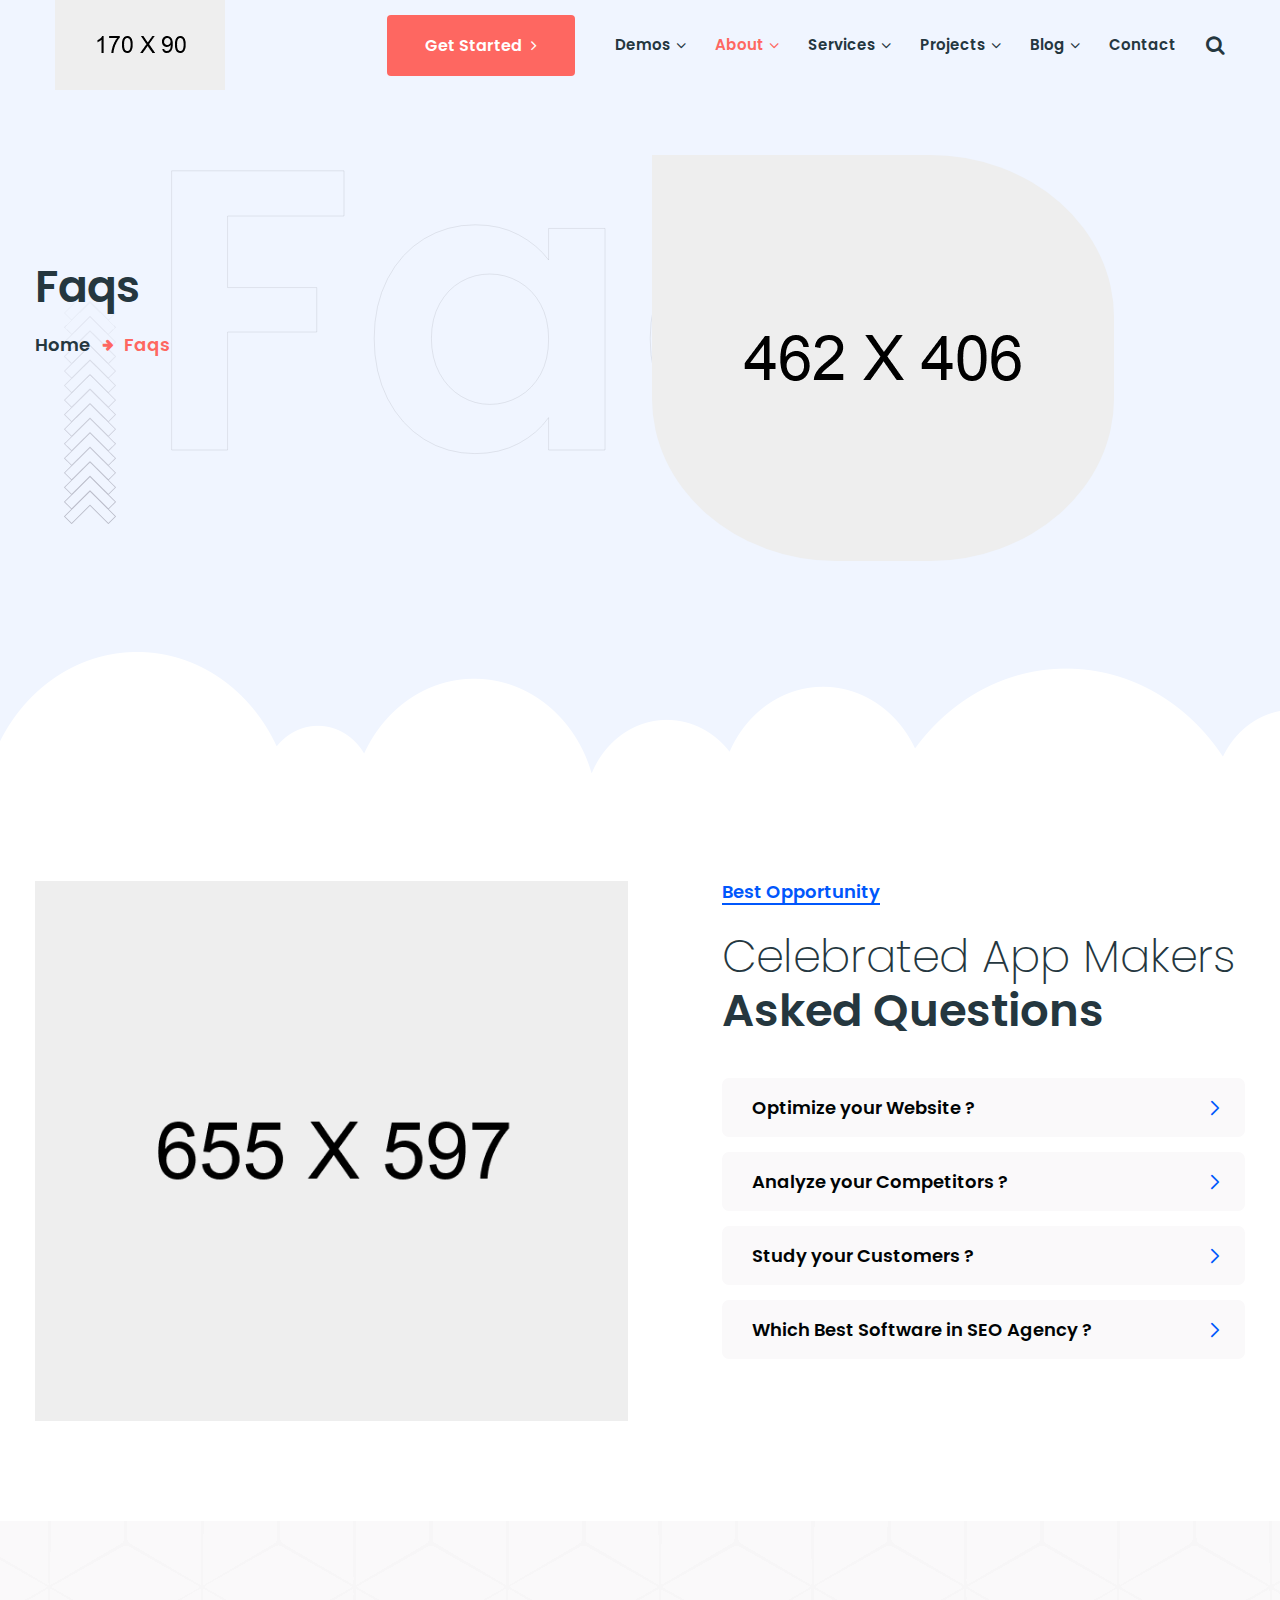
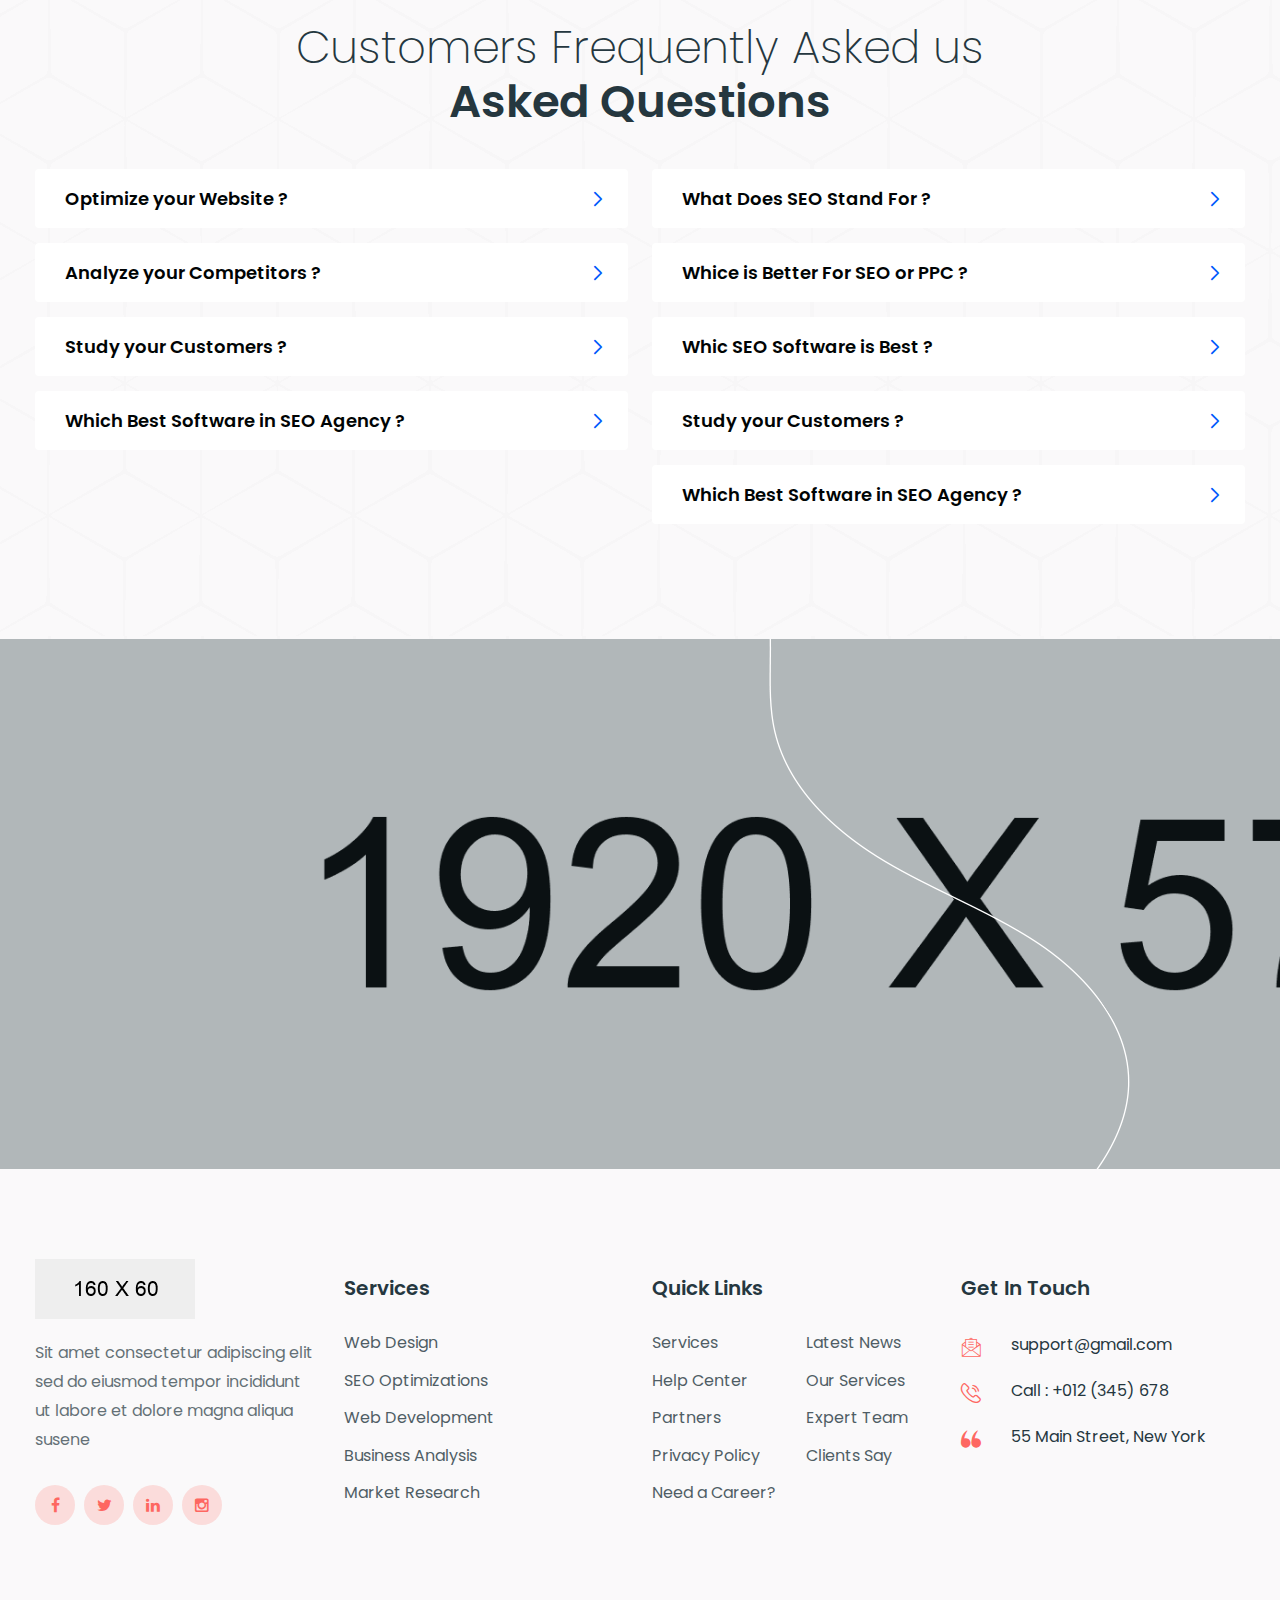
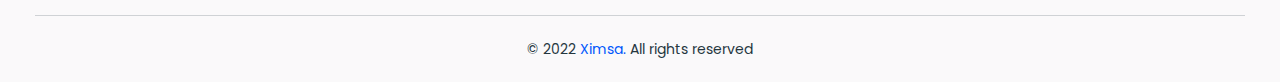
<file: faq.html>
<!DOCTYPE html>
<html>
<head>
<meta charset="utf-8">
<title>Ximsa Business HTML-5 Template | Faq's</title>
<!-- Stylesheets -->
<link href="assets/css/bootstrap.css" rel="stylesheet">

<link href="assets/css/style.css" rel="stylesheet">
<link href="assets/css/responsive.css" rel="stylesheet">

<link href="https://fonts.googleapis.com/css2?family=Poppins:wght@100;200;300;400;500;600;700;800;900&display=swap" rel="stylesheet">

<link rel="shortcut icon" href="assets/images/favicon.png" type="image/x-icon">
<link rel="icon" href="assets/images/favicon.png" type="image/x-icon">

<!-- Responsive -->
<meta http-equiv="X-UA-Compatible" content="IE=edge">
<meta name="viewport" content="width=device-width, initial-scale=1.0, maximum-scale=1.0, user-scalable=0">

<!--[if lt IE 9]><script src="https://cdnjs.cloudflare.com/ajax/libs/html5shiv/3.7.3/html5shiv.js"></script><![endif]-->
<!--[if lt IE 9]><script src="js/respond.js"></script><![endif]-->
</head>

<body class="hidden-bar-wrapper">

<div class="page-wrapper">
 	
	<!-- Preloader -->
    <div class="preloader"></div>
	<!-- End Preloader -->
 	
 	<!-- Header Style One / Alternate -->
    <header class="main-header header-style-one alternate">
    	
		<!-- Header Lower -->
        <div class="header-lower">
        	<div class="auto-container">
            	<div class="inner-container clearfix">
					<!-- Logo Box -->
					<div class="pull-left logo-box">
						<div class="logo"><a href="index.html"><img src="assets/images/logo.png" alt="" title=""></a></div>
					</div>
					
					<!-- Nav Outer -->
					<div class="nav-outer clearfix">
						<!-- Mobile Navigation Toggler -->
						<div class="mobile-nav-toggler"><span class="icon flaticon-menu"></span></div>
						<!-- Main Menu -->
						<nav class="main-menu navbar-expand-md">
							<div class="navbar-header">
								<!-- Toggle Button -->
								<button class="navbar-toggler" type="button" data-toggle="collapse" data-target="#navbarSupportedContent" aria-controls="navbarSupportedContent" aria-expanded="false" aria-label="Toggle navigation">
									<span class="icon-bar"></span>
									<span class="icon-bar"></span>
									<span class="icon-bar"></span>
								</button>
							</div>
							
							<div class="navbar-collapse collapse clearfix" id="navbarSupportedContent">
								<ul class="navigation clearfix">
									<li class="dropdown"><a href="#">Demos</a>
										<ul>
											<li><a href="index.html">Business Version</a></li>
											<li><a href="index-2.html">SEO Version</a></li>
											<li><a href="index-3.html">App Version</a></li>
											<li><a href="index-4.html">Shopify Version</a></li>
											<li><a href="index-5.html">Crypto Version</a></li>
											<li><a href="index-6.html">Finance Version</a></li>
											<li class="dropdown"><a href="#">Header Styles</a>
												<ul>
													<li><a href="index.html">Header Style One</a></li>
													<li><a href="index-2.html">Header Style Two</a></li>
													<li><a href="index-3.html">Header Style Three</a></li>
													<li><a href="index-4.html">Header Style Four</a></li>
													<li><a href="index-5.html">Header Style Five</a></li>
													<li><a href="index-6.html">Header Style Six</a></li>
												</ul>
											</li>
										</ul>
									</li>
									<li class="current dropdown"><a href="#">About</a>
										<ul>
											<li><a href="about.html">About us</a></li>
											<li><a href="team.html">Team</a></li>
											<li><a href="faq.html">Faq's</a></li>
											<li><a href="price.html">Price</a></li>
										</ul>
									</li>
									<li class="dropdown"><a href="#">Services</a>
										<ul>
											<li><a href="services.html">Services</a></li>
											<li><a href="service-detail.html">Services Detail</a></li>
										</ul>
									</li>
									<li class="dropdown"><a href="#">Projects</a>
										<ul>
											<li><a href="projects.html">Projects Grid</a></li>
											<li><a href="projects-masonry.html">Projects Masonry</a></li>
											<li><a href="projects-detail.html">Projects Detail</a></li>
										</ul>
									</li>
									<li class="dropdown"><a href="#">Blog</a>
										<ul>
											<li><a href="blog.html">Our Blog</a></li>
											<li><a href="blog-detail.html">Blog Detail</a></li>
											<li><a href="not-found.html">Not Found</a></li>
										</ul>
									</li>
									<li><a href="contact.html">Contact</a></li>
								</ul>
							</div>
							<!-- Search Btn -->
							<div class="search-box-btn transition-300ms"><span class="icon fa fa-search"></span></div>
						</nav>
						
						<!-- Main Menu End-->
						<div class="outer-box clearfix">
							
							<!-- Phone Box -->
							<div class="phone-box">
								<div class="box-inner">
									<span class="icon fa fa-phone"></span>
									<a href="tel:+0123-456-7899"><i>Call :</i> +0123(456) 7899</a>
								</div>
							</div>
							<!-- End Phone Box -->
							
							<!-- Language Dropdown -->
							<div class="language dropdown">
								<button class="btn btn-secondary dropdown-toggle" type="button" id="dropdownMenuButton1" data-bs-toggle="dropdown" aria-expanded="false">
									English &nbsp;<span class="fa fa-angle-down"></span>
								</button>
								<ul class="dropdown-menu" aria-labelledby="dropdownMenuButton1">
									<li><a class="dropdown-item" href="#">English</a></li>
									<li><a class="dropdown-item" href="#">France</a></li>
									<li><a class="dropdown-item" href="#">Arabic</a></li>
									<li><a class="dropdown-item" href="#">Urdu</a></li>
								</ul>
							</div>
							<!-- End Language Dropdown -->
							
							<!-- Button Box -->
							<div class="button-box">
								<a href="#" class="theme-btn btn-style-one"><span class="txt">Get Started <i class="fa fa-angle-right"></i></span></a>
							</div>
							<!-- End Button Box -->
							
						</div>
					</div>
				</div>
            </div>
        </div>
        <!-- End Header Lower -->
        
		<!-- Sticky Header  -->
        <div class="sticky-header">
            <div class="auto-container clearfix">
                <!--Logo-->
                <div class="logo pull-left">
                    <a href="index.html" title=""><img src="assets/images/logo-small.png" alt="" title=""></a>
                </div>
                <!--Right Col-->
                <div class="pull-right">
				
                    <!-- Main Menu -->
                    <nav class="main-menu">
                        <!--Keep This Empty / Menu will come through Javascript-->
                    </nav>
					<!-- Main Menu End-->
					
					<!-- Mobile Navigation Toggler -->
					<div class="mobile-nav-toggler"><span class="icon flaticon-menu-1"></span></div>
					
                </div>
            </div>
        </div><!-- End Sticky Menu -->
    
		<!-- Mobile Menu  -->
        <div class="mobile-menu">
            <div class="menu-backdrop"></div>
            <div class="close-btn"><span class="icon flaticon-multiply"></span></div>
            
            <nav class="menu-box">
                <div class="nav-logo"><a href="index.html"><img src="assets/images/logo-small.png" alt="" title=""></a></div>
                <div class="menu-outer"><!--Here Menu Will Come Automatically Via Javascript / Same Menu as in Header--></div>
            </nav>
        </div><!-- End Mobile Menu -->
	
    </header>
    <!-- End Main Header -->
	
	<!-- Page Title / Style Three -->
    <section class="page-title style-three">
		<div class="pattern-layer-one" style="background-image: url(assets/images/background/pattern-18.png)"></div>
		<div class="cloud-layer" style="background-image: url(assets/images/background/pattern-19.png)"></div>
		<div class="big-letter">Faqs</div>
    	<div class="auto-container">
			<div class="row clearfix">
				<!-- Title Column -->
				<div class="title-column col-lg-6 col-md-12 col-sm-12">
					<div class="inner-column">
						<h1>Faqs</h1>
						<ul class="page-breadcrumb">
							<li><a href="index.html">home</a></li>
							<li>Faqs</li>
						</ul>
					</div>
				</div>
				<!-- Images Column -->
				<div class="images-column col-lg-6 col-md-12 col-sm-12">
					<div class="inner-column">
						<div class="image">
							<img src="assets/images/resource/page-title-4.png" alt="" />
						</div>
					</div>
				</div>
			</div>
		</div>
    </section>
    <!-- End Page Title / Style Three -->
	
	<!-- Faq Section Two -->
	<section class="faq-section-two">
		<div class="auto-container">
			<div class="row clearfix">
			
				<!-- Image Column -->
				<div class="image-column col-lg-6 col-md-12 col-sm-12">
					<div class="inner-column wow fadeInLeft" data-wow-delay="0ms" data-wow-duration="1500ms">
						<div class="pattern-layer" style="background-image: url(assets/images/background/pattern-17.png)"></div>
						<div class="image" data-tilt data-tilt-max="2">
							<img src="assets/images/resource/faq-1.png" alt="" />
						</div>
					</div>
				</div>
				
				<!-- Content Column -->
				<div class="content-column col-lg-6 col-md-12 col-sm-12">
					<div class="inner-column">
						<!-- Sec Title -->
						<div class="sec-title">
							<div class="title">Best Opportunity</div>
							<h2><span>Celebrated App Makers </span> <br> Asked Questions</h2>
						</div>
						
						<!-- Accordian Box / Style Two -->
						<ul class="accordion-box style-two">
							
							<!-- Block -->
							<li class="accordion block">
								<div class="acc-btn"><div class="icon-outer"><span class="icon flaticon-next-3"></span></div>Optimize your Website ?</div>
								<div class="acc-content">
									<div class="content">
										<div class="text">Quis autem vel eum iure reprehenderit qui in ea voluptate velit esse quam nihil molestiae consequatur, vel illum qui dolorem eum fugiat quo voluptas nulla pariatur</div>
									</div>
								</div>
							</li>
							
							<!-- Block -->
							<li class="accordion block">
								<div class="acc-btn"><div class="icon-outer"><span class="icon flaticon-next-3"></span></div>Analyze your Competitors ?</div>
								<div class="acc-content">
									<div class="content">
										<div class="text">Quis autem vel eum iure reprehenderit qui in ea voluptate velit esse quam nihil molestiae consequatur, vel illum qui dolorem eum fugiat quo voluptas nulla pariatur</div>
									</div>
								</div>
							</li>
							
							<!-- Block -->
							<li class="accordion block">
								<div class="acc-btn"><div class="icon-outer"><span class="icon flaticon-next-3"></span></div>Study your Customers ?</div>
								<div class="acc-content">
									<div class="content">
										<div class="text">Quis autem vel eum iure reprehenderit qui in ea voluptate velit esse quam nihil molestiae consequatur, vel illum qui dolorem eum fugiat quo voluptas nulla pariatur</div>
									</div>
								</div>
							</li>
							
							<!-- Block -->
							<li class="accordion block">
								<div class="acc-btn"><div class="icon-outer"><span class="icon flaticon-next-3"></span></div>Which Best Software in SEO Agency ?</div>
								<div class="acc-content">
									<div class="content">
										<div class="text">Quis autem vel eum iure reprehenderit qui in ea voluptate velit esse quam nihil molestiae consequatur, vel illum qui dolorem eum fugiat quo voluptas nulla pariatur</div>
									</div>
								</div>
							</li>
							
						</ul>
						
					</div>
				</div>
				
			</div>
		</div>
	</section>
	<!-- End Faq Section Two -->
	
	<!-- Faq Section Three -->
	<section class="faq-section-three" style="background-image: url(assets/images/background/pattern-23.png)">
		<div class="auto-container">
			
			<!-- Sec Title -->
			<div class="sec-title centered">
				<h2><span>Customers Frequently Asked us </span> <br> Asked Questions</h2>
			</div>
			
			<div class="row clearfix">
			
				<!-- Faq Column -->
				<div class="faq-column col-lg-6 col-md-12 col-sm-12">
					<!-- Accordian Box / Style Three -->
					<ul class="accordion-box style-three">
						
						<!-- Block -->
						<li class="accordion block">
							<div class="acc-btn"><div class="icon-outer"><span class="icon flaticon-next-3"></span></div>Optimize your Website ?</div>
							<div class="acc-content">
								<div class="content">
									<div class="text">Quis autem vel eum iure reprehenderit qui in ea voluptate velit esse quam nihil molestiae consequatur, vel illum qui dolorem eum fugiat quo voluptas nulla pariatur</div>
								</div>
							</div>
						</li>
						
						<!-- Block -->
						<li class="accordion block">
							<div class="acc-btn"><div class="icon-outer"><span class="icon flaticon-next-3"></span></div>Analyze your Competitors ?</div>
							<div class="acc-content">
								<div class="content">
									<div class="text">Quis autem vel eum iure reprehenderit qui in ea voluptate velit esse quam nihil molestiae consequatur, vel illum qui dolorem eum fugiat quo voluptas nulla pariatur</div>
								</div>
							</div>
						</li>
						
						<!-- Block -->
						<li class="accordion block">
							<div class="acc-btn"><div class="icon-outer"><span class="icon flaticon-next-3"></span></div>Study your Customers ?</div>
							<div class="acc-content">
								<div class="content">
									<div class="text">Quis autem vel eum iure reprehenderit qui in ea voluptate velit esse quam nihil molestiae consequatur, vel illum qui dolorem eum fugiat quo voluptas nulla pariatur</div>
								</div>
							</div>
						</li>
						
						<!-- Block -->
						<li class="accordion block">
							<div class="acc-btn"><div class="icon-outer"><span class="icon flaticon-next-3"></span></div>Which Best Software in SEO Agency ?</div>
							<div class="acc-content">
								<div class="content">
									<div class="text">Quis autem vel eum iure reprehenderit qui in ea voluptate velit esse quam nihil molestiae consequatur, vel illum qui dolorem eum fugiat quo voluptas nulla pariatur</div>
								</div>
							</div>
						</li>
						
					</ul>
				</div>
				
				<!-- Faq Column -->
				<div class="faq-column col-lg-6 col-md-12 col-sm-12">
					<!-- Accordian Box / Style Three -->
					<ul class="accordion-box style-three">
						
						<!-- Block -->
						<li class="accordion block">
							<div class="acc-btn"><div class="icon-outer"><span class="icon flaticon-next-3"></span></div>What Does SEO Stand For ?</div>
							<div class="acc-content">
								<div class="content">
									<div class="text">Quis autem vel eum iure reprehenderit qui in ea voluptate velit esse quam nihil molestiae consequatur, vel illum qui dolorem eum fugiat quo voluptas nulla pariatur</div>
								</div>
							</div>
						</li>
						
						<!-- Block -->
						<li class="accordion block">
							<div class="acc-btn"><div class="icon-outer"><span class="icon flaticon-next-3"></span></div>Whice is Better For SEO or PPC ?</div>
							<div class="acc-content">
								<div class="content">
									<div class="text">Quis autem vel eum iure reprehenderit qui in ea voluptate velit esse quam nihil molestiae consequatur, vel illum qui dolorem eum fugiat quo voluptas nulla pariatur</div>
								</div>
							</div>
						</li>
						
						<!-- Block -->
						<li class="accordion block">
							<div class="acc-btn"><div class="icon-outer"><span class="icon flaticon-next-3"></span></div>Whic SEO Software is Best ?</div>
							<div class="acc-content">
								<div class="content">
									<div class="text">Quis autem vel eum iure reprehenderit qui in ea voluptate velit esse quam nihil molestiae consequatur, vel illum qui dolorem eum fugiat quo voluptas nulla pariatur</div>
								</div>
							</div>
						</li>
						
						<!-- Block -->
						<li class="accordion block">
							<div class="acc-btn"><div class="icon-outer"><span class="icon flaticon-next-3"></span></div>Study your Customers ?</div>
							<div class="acc-content">
								<div class="content">
									<div class="text">Quis autem vel eum iure reprehenderit qui in ea voluptate velit esse quam nihil molestiae consequatur, vel illum qui dolorem eum fugiat quo voluptas nulla pariatur</div>
								</div>
							</div>
						</li>
						
						<!-- Block -->
						<li class="accordion block">
							<div class="acc-btn"><div class="icon-outer"><span class="icon flaticon-next-3"></span></div>Which Best Software in SEO Agency ?</div>
							<div class="acc-content">
								<div class="content">
									<div class="text">Quis autem vel eum iure reprehenderit qui in ea voluptate velit esse quam nihil molestiae consequatur, vel illum qui dolorem eum fugiat quo voluptas nulla pariatur</div>
								</div>
							</div>
						</li>
						
					</ul>
				</div>
				
			</div>
		</div>
	</section>
	<!-- End Faq Section Three -->
	
	<!-- CTA Section -->
	<section class="cta-section" style="background-image: url(assets/images/background/1.jpg)">
		<div class="pattern-layer" style="background-image: url(assets/images/background/pattern-6.png)"></div>
		<div class="auto-container">
			<div class="content-box wow rollIn" data-wow-delay="0ms" data-wow-duration="1500ms">
				<!-- Sec Title / Light -->
				<div class="sec-title light">
					<div class="title">Need a Project ?</div>
					<h2><span>Have Any Projects</span> <br> On Mind! Say Hi</h2>
				</div>
				<!-- Button Box -->
				<div class="button-box">
					<a href="contact.html" class="theme-btn btn-style-three"><span class="txt">Contact Us <i class="fa fa-angle-right"></i></span></a>
				</div>
			</div>
		</div>
	</section>
	<!-- End CTA Section -->
	
	<!-- Footer Style Two -->
    <footer class="footer-style-two">
    	<div class="auto-container">
        	<!-- Widgets Section -->
            <div class="widgets-section">
            	<div class="row clearfix">
                	
                    <!-- Column -->
                    <div class="big-column col-lg-6 col-md-12 col-sm-12">
						<div class="row clearfix">
						
                        	<!-- Footer Column -->
                            <div class="footer-column col-lg-6 col-md-6 col-sm-12">
                                <div class="footer-widget logo-widget">
									<div class="logo">
										<a href="index.html"><img src="assets/images/logo-5.png" alt="" /></a>
									</div>
									<div class="text">Sit amet consectetur adipiscing elit sed do eiusmod tempor incididunt ut labore et dolore magna aliqua susene</div>
									<!-- Social Box -->
									<ul class="social-box style-three">
										<li><a href="https://www.facebook.com/" class="fa fa-facebook-f"></a></li>
										<li><a href="https://www.twitter.com/" class="fa fa-twitter"></a></li>
										<li><a href="https://www.linkedin.com/" class="fa fa-linkedin"></a></li>
										<li><a href="https://www.instagram.com/" class="fa fa-instagram"></a></li>
									</ul>
								</div>
							</div>
							
							<!-- Footer Column -->
                            <div class="footer-column col-lg-6 col-md-6 col-sm-12">
                                <div class="footer-widget links-widget">
									<h5>Services</h5>
									<ul class="nav-list">
										<li><a href="#">Web Design</a></li>
										<li><a href="#">SEO Optimizations</a></li>
										<li><a href="#">Web Development</a></li>
										<li><a href="#">Business Analysis</a></li>
										<li><a href="#">Market Research</a></li>
									</ul>
								</div>
							</div>
							
						</div>
					</div>
					
					<!-- Column -->
                    <div class="big-column col-lg-6 col-md-12 col-sm-12">
						<div class="row clearfix">
							
							<!-- Footer Column -->
                            <div class="footer-column col-lg-6 col-md-6 col-sm-12">
                                <div class="footer-widget links-widget">
									<h5>Quick Links</h5>
									<div class="row clearfix">
										<!-- Column -->
										<div class="column col-lg-6 col-md-6 col-sm-12">
											<ul class="nav-list">
												<li><a href="#">Services</a></li>
												<li><a href="#">Help Center</a></li>
												<li><a href="#">Partners</a></li>
												<li><a href="#">Privacy Policy</a></li>
												<li><a href="#">Need a Career?</a></li>
											</ul>
										</div>
										<!-- Column -->
										<div class="column col-lg-6 col-md-6 col-sm-12">
											<ul class="nav-list">
												<li><a href="#">Latest News</a></li>
												<li><a href="#">Our Services</a></li>
												<li><a href="#">Expert Team</a></li>
												<li><a href="#">Clients Say</a></li>
											</ul>
										</div>
									</div>
								</div>
							</div>
							
							<!-- Footer Column -->
                            <div class="footer-column col-lg-6 col-md-6 col-sm-12">
                                <div class="footer-widget info-widget">
									<h5>Get In Touch</h5>
									<ul class="list-style-one style-three">
										<li><span class="icon flaticon-email"></span> support@gmail.com</li>
										<li><span class="icon flaticon-telephone"></span> Call : +012 (345) 678</li>
										<li><span class="icon flaticon-map"></span>55 Main Street, New York</li>
									</ul>
								</div>
							</div>
							
						</div>
					</div>
					
				</div>
			</div>
			
			<!-- Footer Bottom -->
			<div class="footer-bottom">
				<div class="copyright">&copy; 2022 <a href="https://themeforest.net/user/themexriver">Ximsa.</a> All rights reserved</div>
			</div>
			
		</div>
	</footer>
	<!-- End Footer Style Two -->
	
</div>
<!-- End PageWrapper -->

<!-- Search Popup -->
<div class="search-popup">
	<button class="close-search style-two"><span class="flaticon-cancel-1"></span></button>
	<button class="close-search"><span class="flaticon-up-arrow"></span></button>
	<form method="post" action="blog.html">
		<div class="form-group">
			<input type="search" name="search-field" value="" placeholder="Search Here" required="">
			<button type="submit"><i class="fa fa-search"></i></button>
		</div>
	</form>
</div>
<!-- End Header Search -->

<!-- Scroll To Top -->
<div class="scroll-to-top scroll-to-target" data-target="html"><span class="fa fa-arrow-up"></span></div>

<script src="assets/js/jquery.js"></script>
<script src="assets/js/popper.min.js"></script>
<script src="assets/js/bootstrap.min.js"></script>

<script src="assets/js/jquery.mCustomScrollbar.concat.min.js"></script>
<script src="assets/js/jquery.fancybox.js"></script>
<script src="assets/js/appear.js"></script>
<script src="assets/js/parallax.min.js"></script>
<script src="assets/js/tilt.jquery.min.js"></script>
<script src="assets/js/jquery.paroller.min.js"></script>
<script src="assets/js/owl.js"></script>
<script src="assets/js/wow.js"></script>
<script src="assets/js/nav-tool.js"></script>
<script src="assets/js/jquery-ui.js"></script>
<script src="assets/js/script.js"></script>

</body>
</html>
</file>
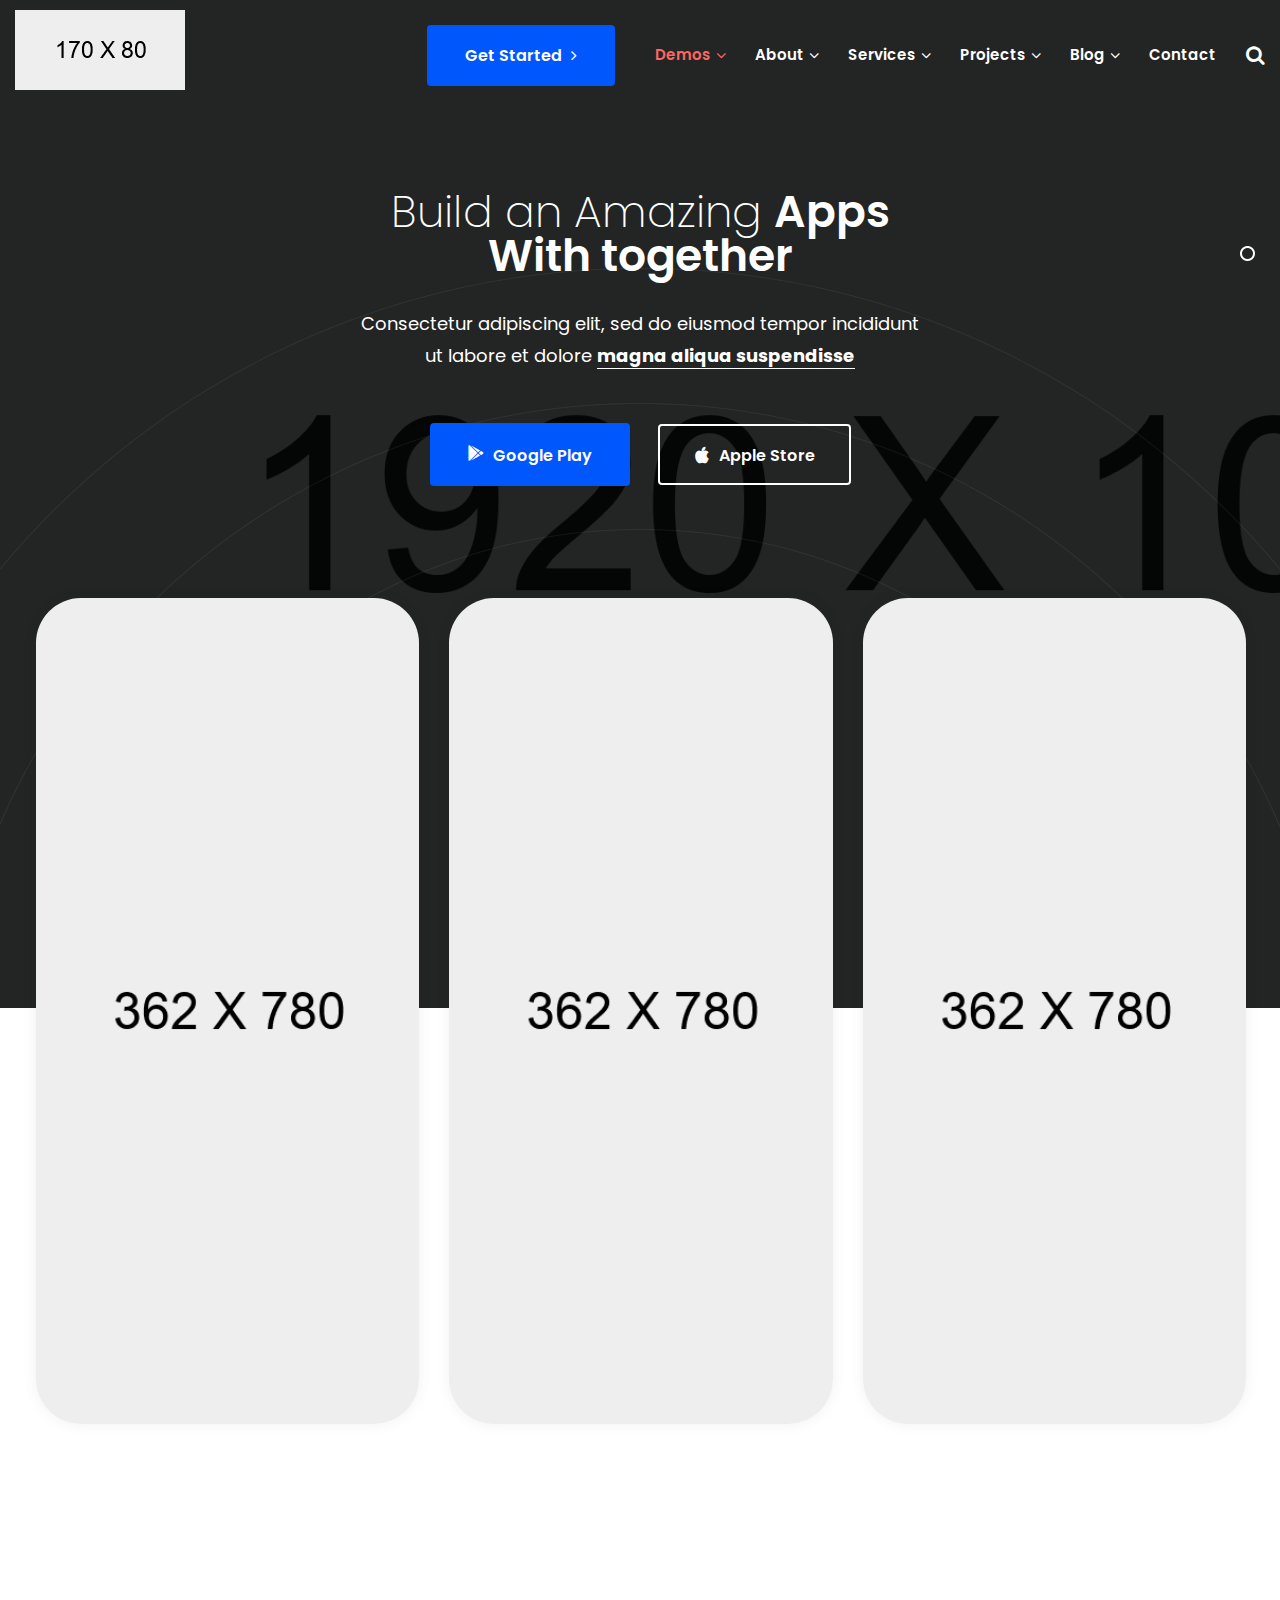
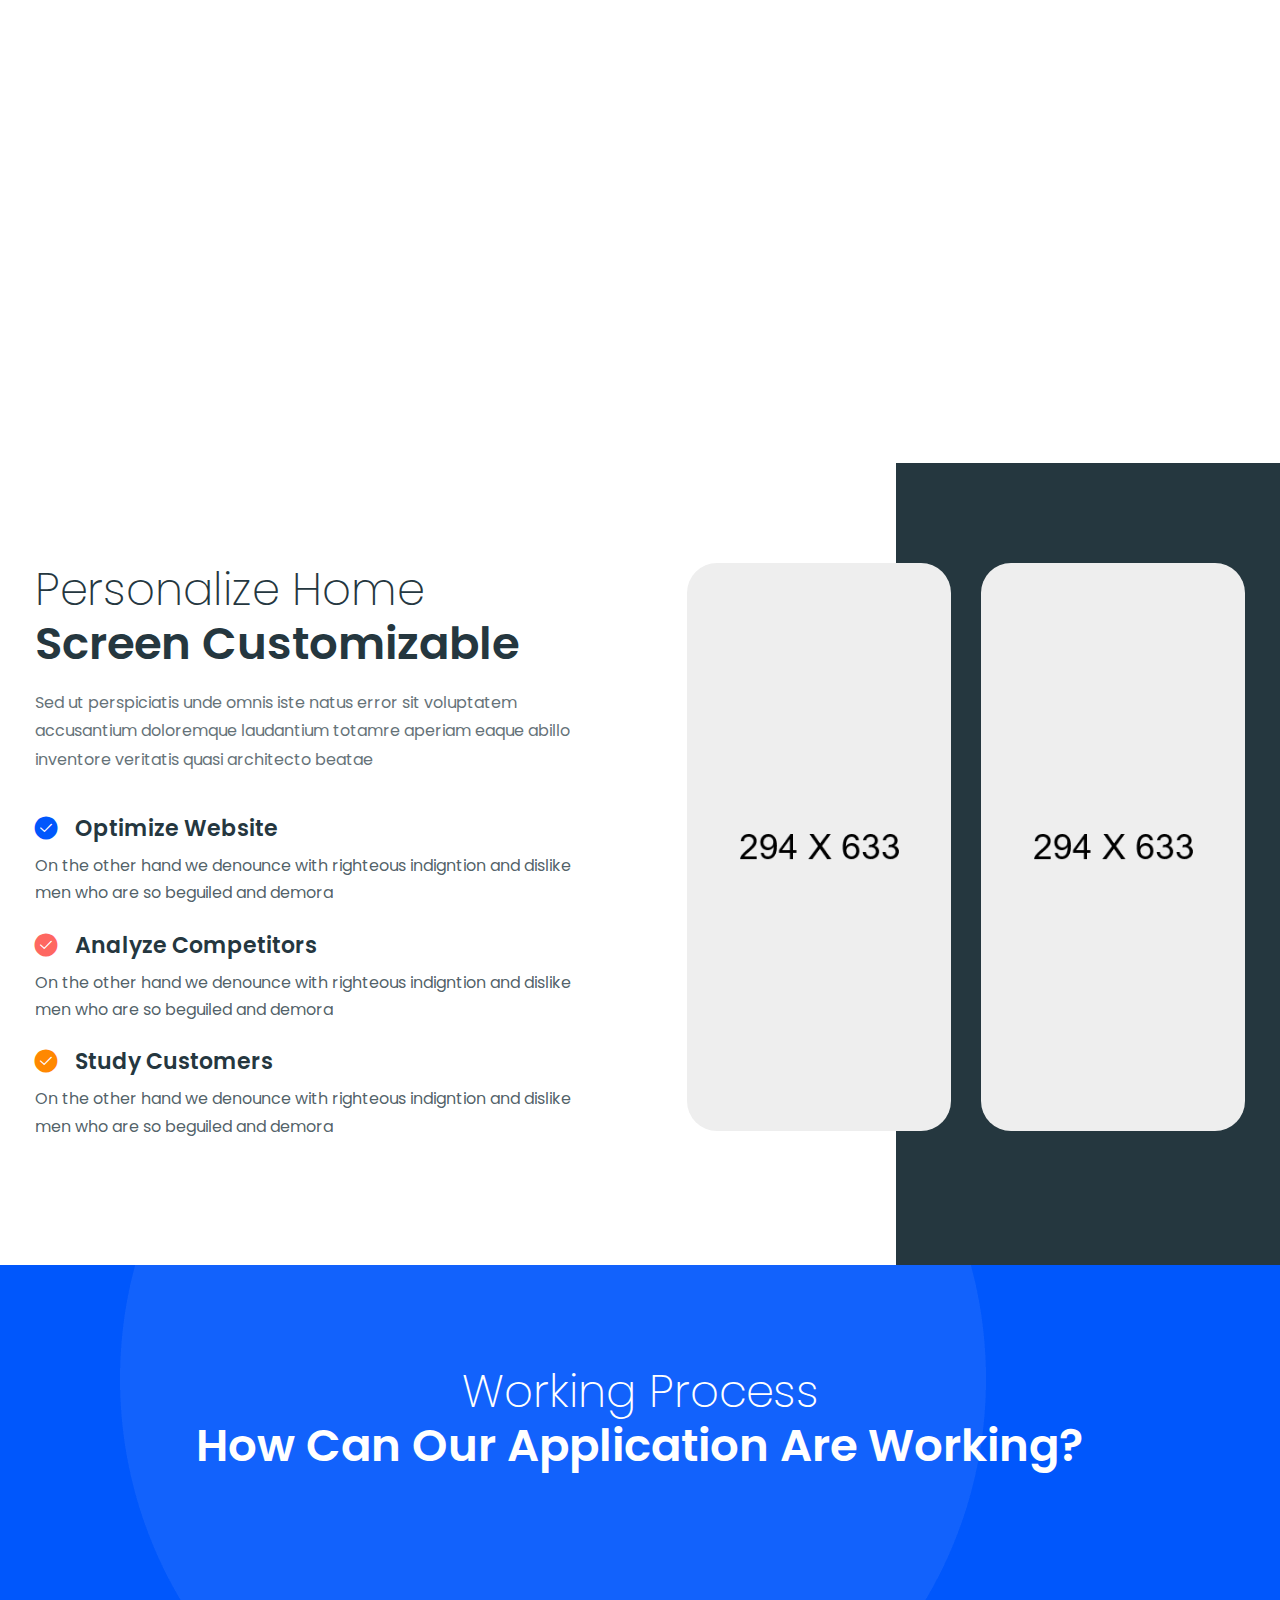
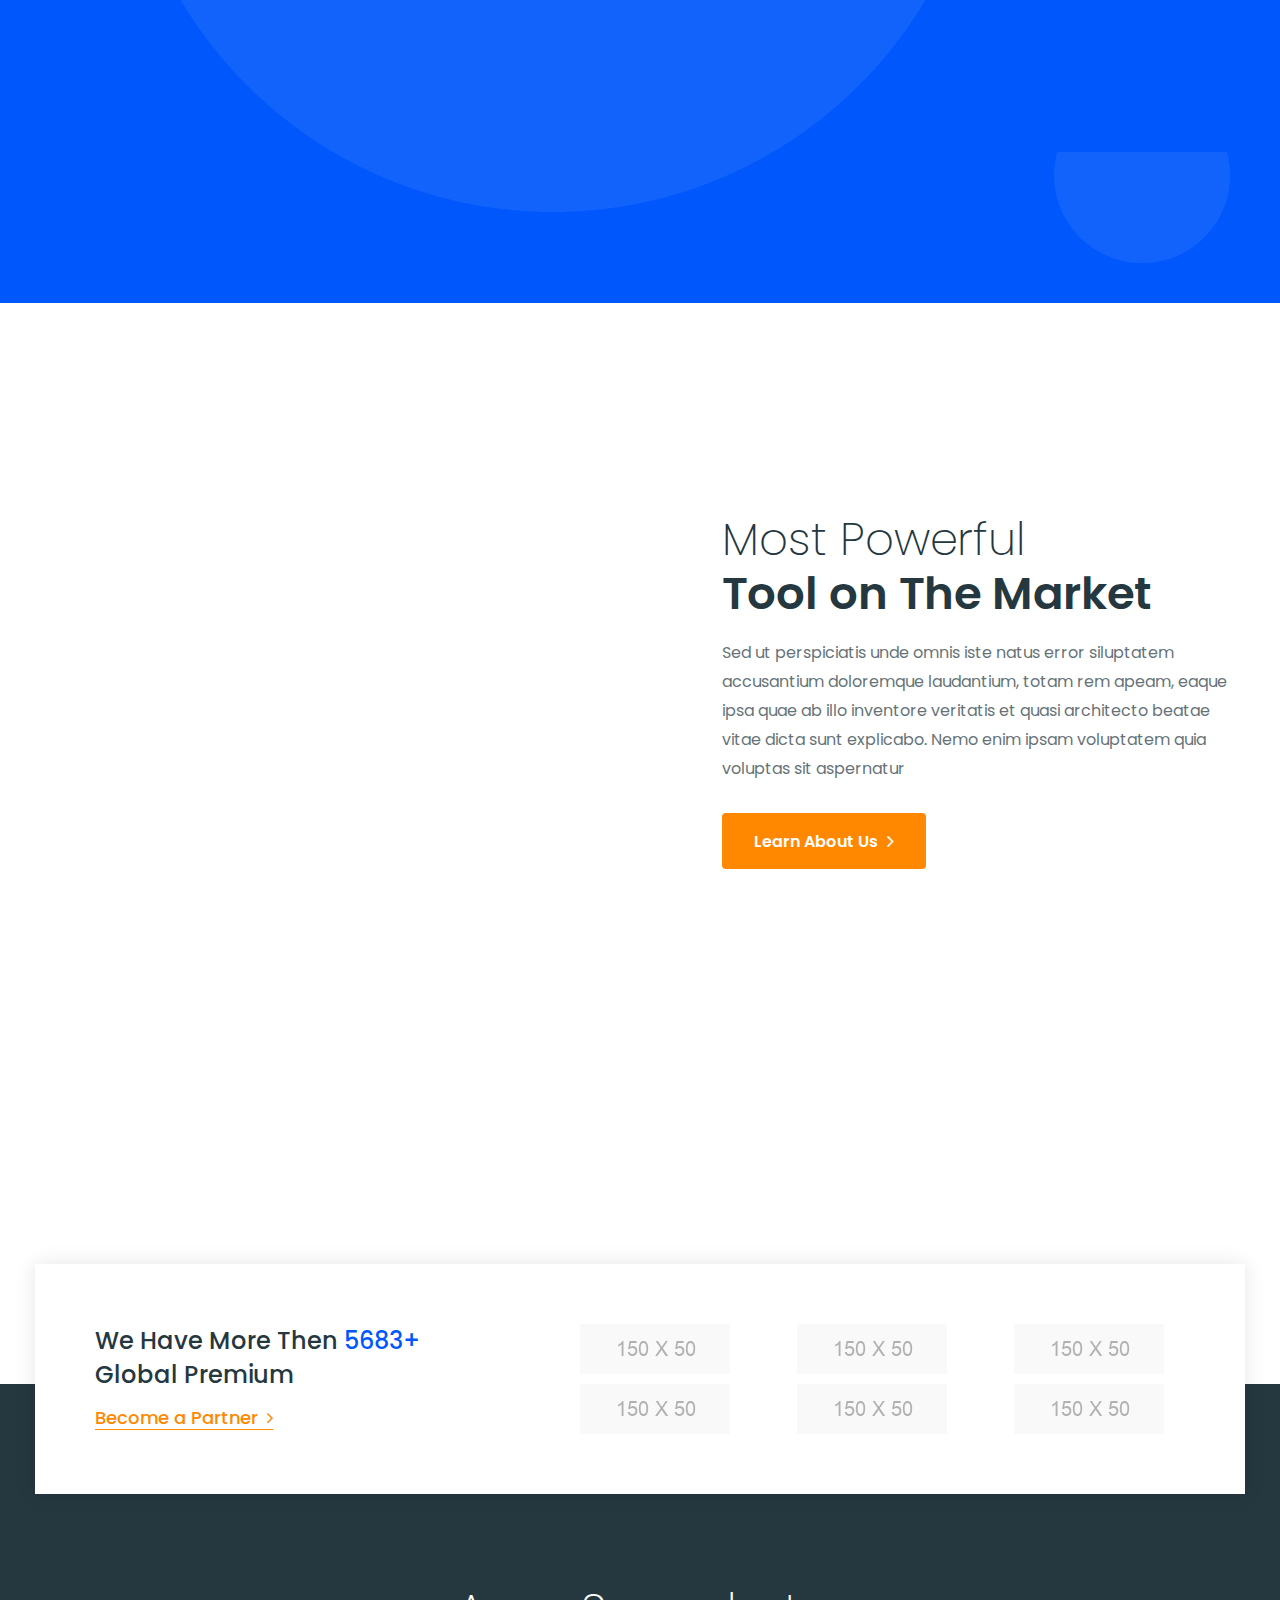
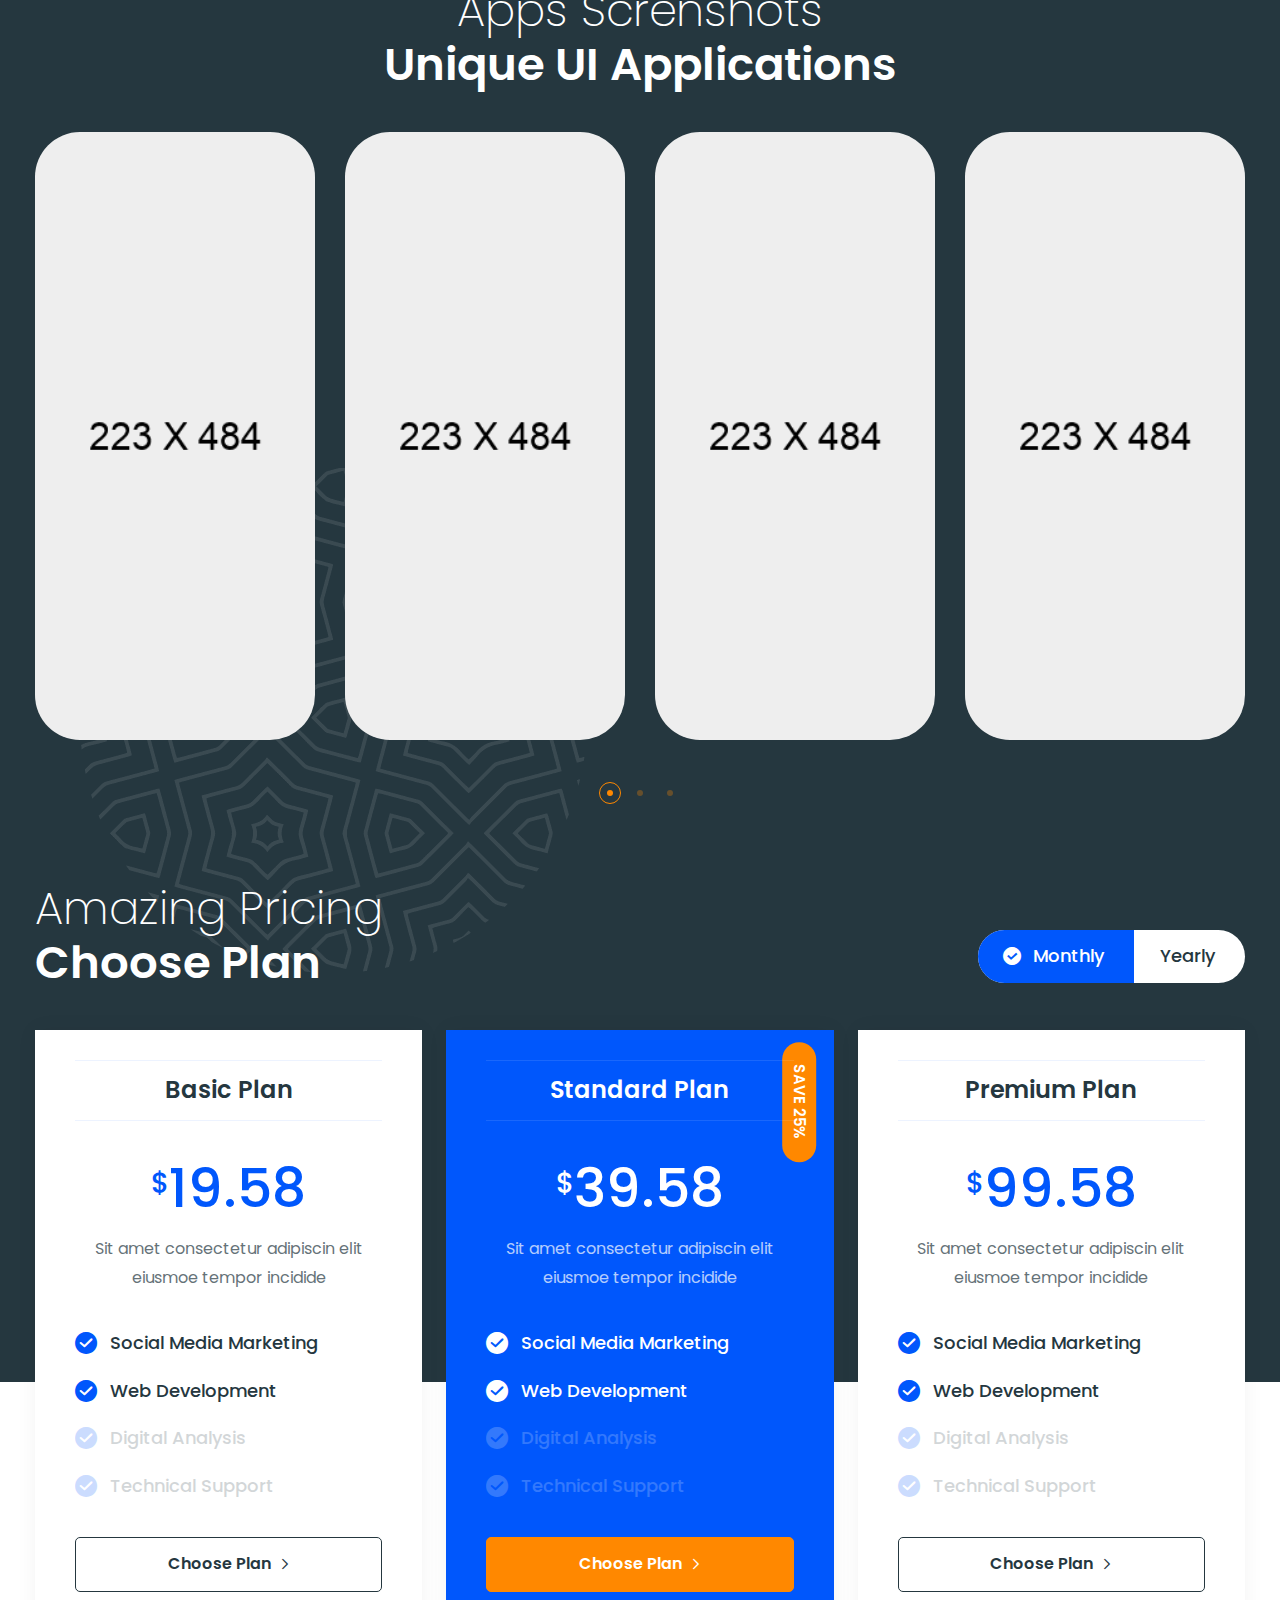
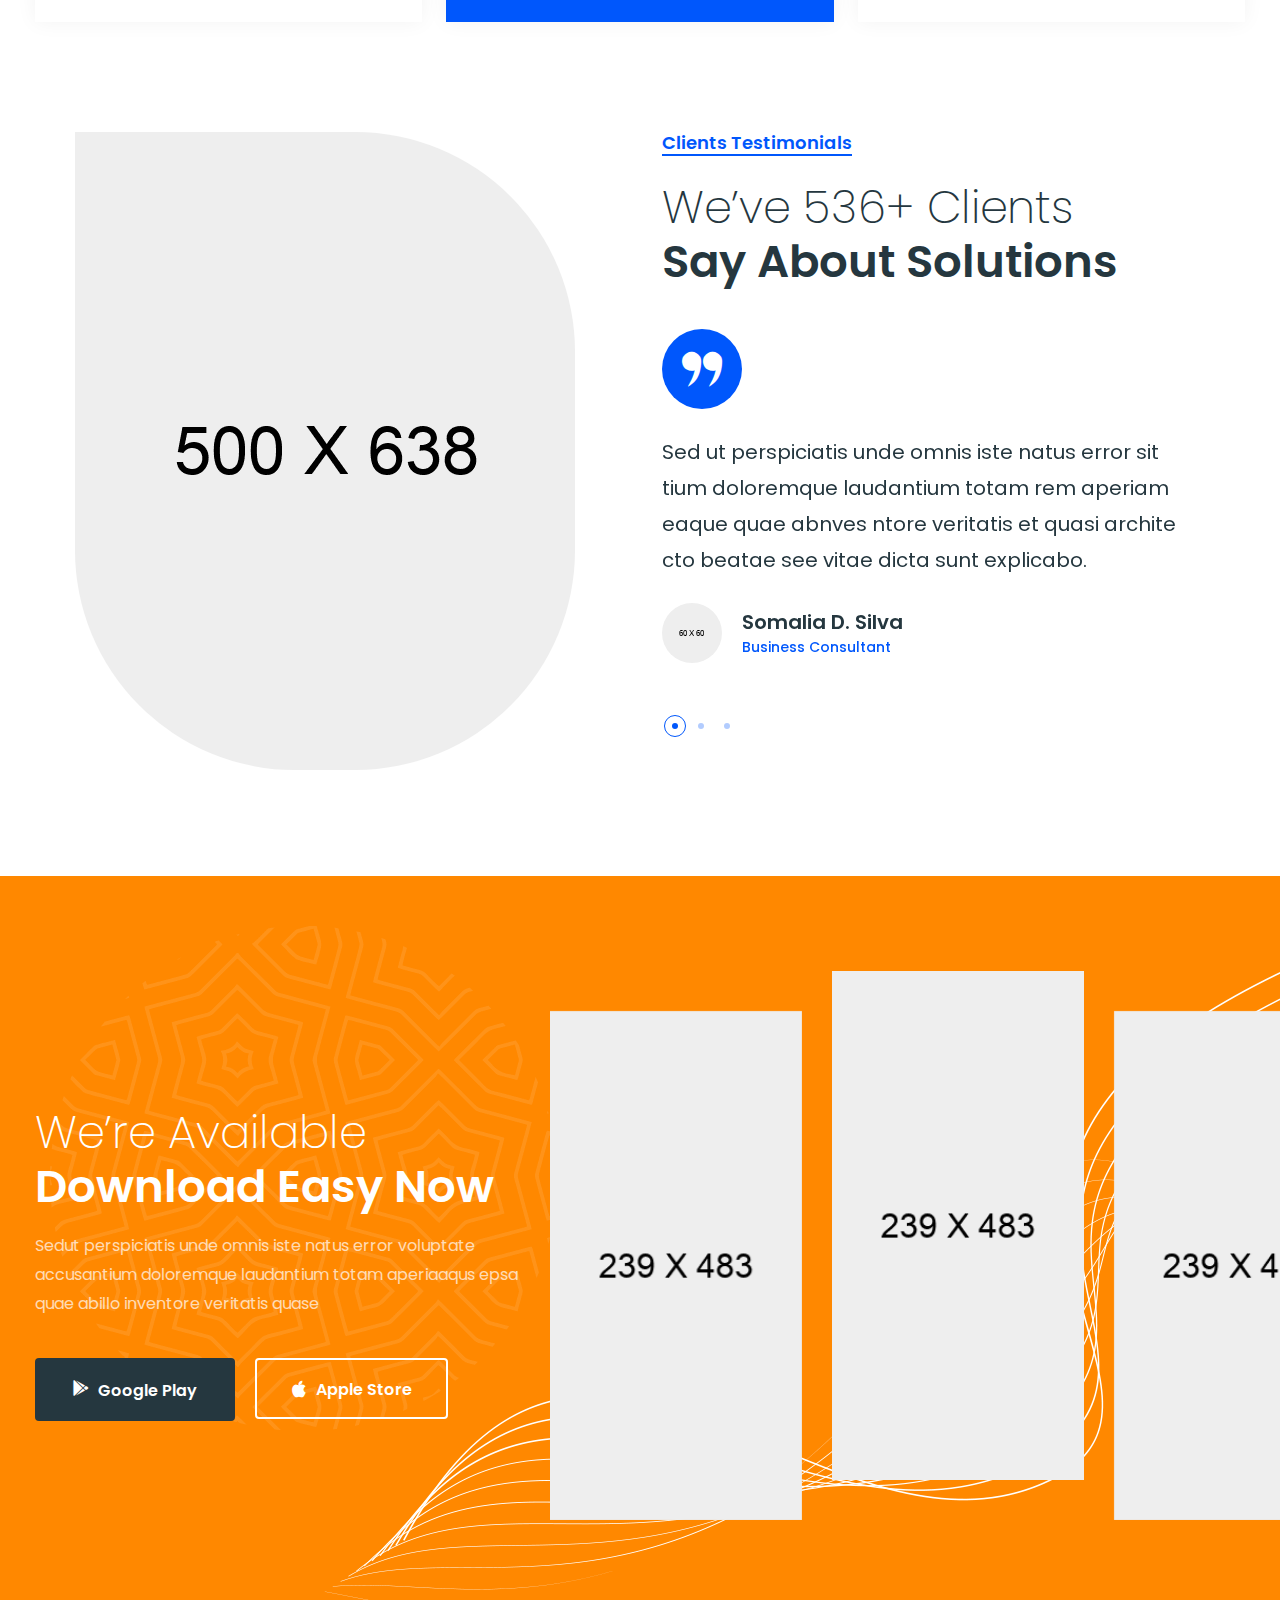
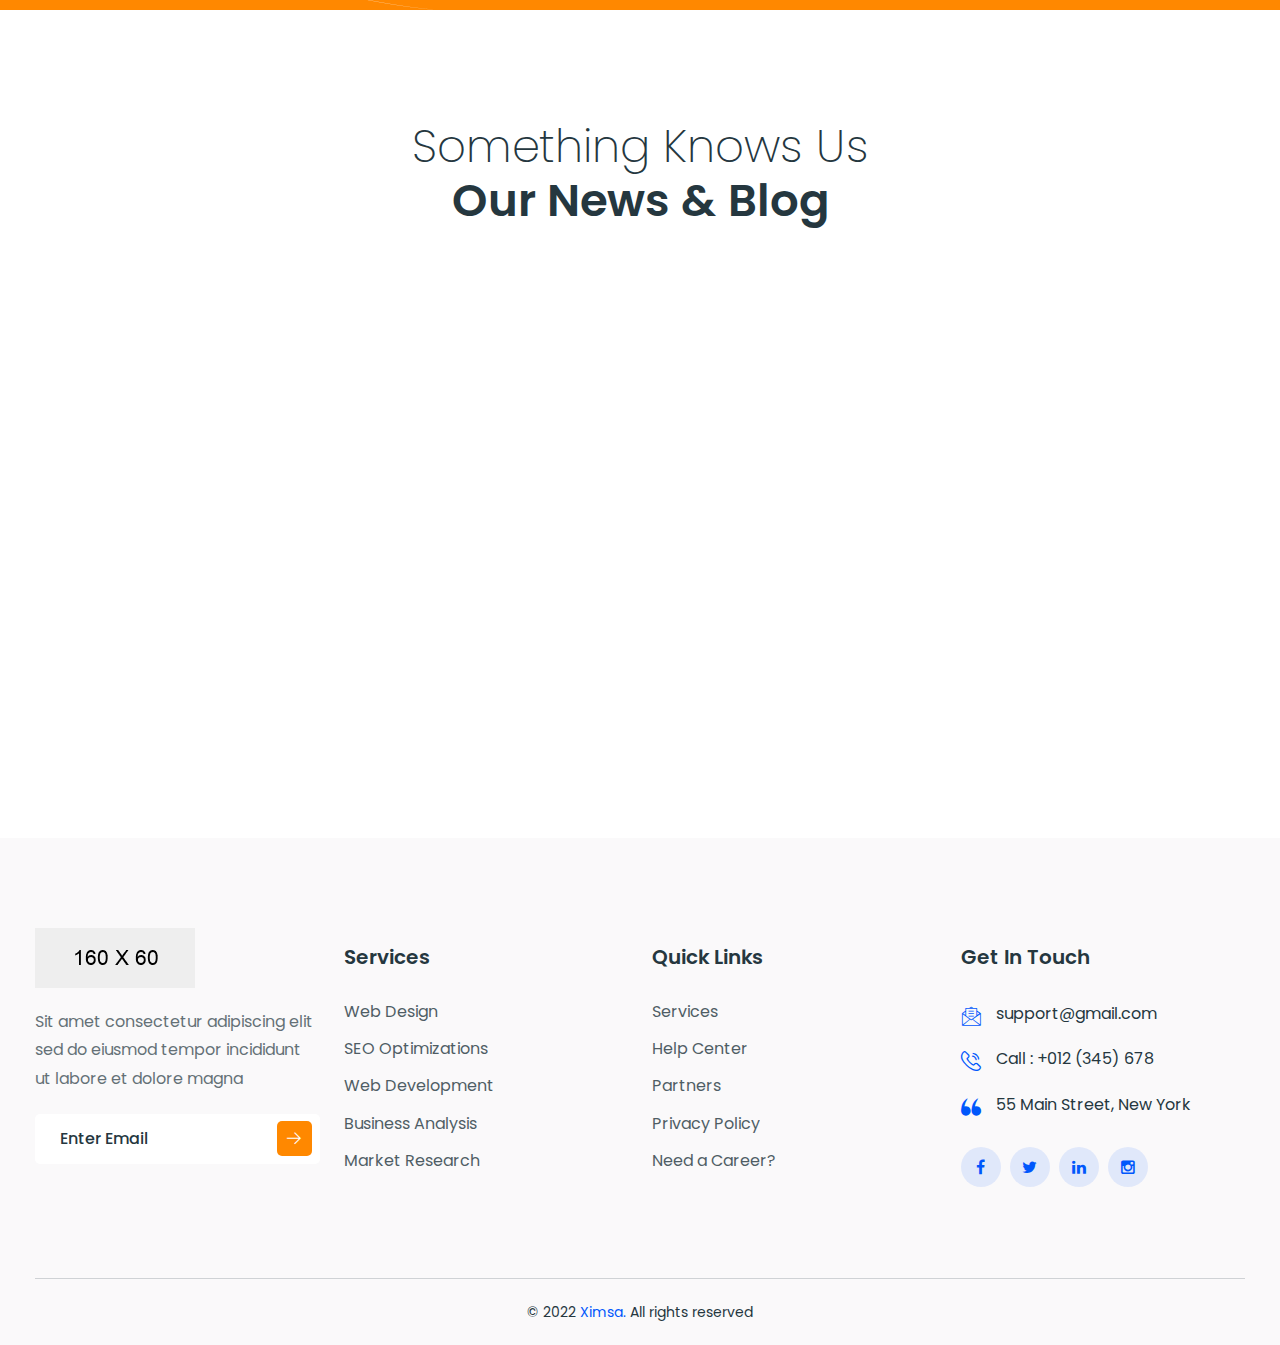
<file: index-3.html>
<!DOCTYPE html>
<html>
<head>
<meta charset="utf-8">
<title>Ximsa Business HTML-5 Template | Homepage 03</title>
<!-- Stylesheets -->
<link href="assets/css/bootstrap.css" rel="stylesheet">

<!-- Revolution Slider -->
<link href="assets/plugins/revolution/css/settings.css" rel="stylesheet" type="text/css"><!-- REVOLUTION SETTINGS STYLES -->
<link href="assets/plugins/revolution/css/layers.css" rel="stylesheet" type="text/css"><!-- REVOLUTION LAYERS STYLES -->
<link href="assets/plugins/revolution/css/navigation.css" rel="stylesheet" type="text/css"><!-- REVOLUTION NAVIGATION STYLES -->

<link href="assets/css/style.css" rel="stylesheet">
<link href="assets/css/responsive.css" rel="stylesheet">

<link href="https://fonts.googleapis.com/css2?family=Poppins:wght@100;200;300;400;500;600;700;800;900&display=swap" rel="stylesheet">

<link rel="shortcut icon" href="assets/images/favicon.png" type="image/x-icon">
<link rel="icon" href="assets/images/favicon.png" type="image/x-icon">

<!-- Responsive -->
<meta http-equiv="X-UA-Compatible" content="IE=edge">
<meta name="viewport" content="width=device-width, initial-scale=1.0, maximum-scale=1.0, user-scalable=0">

<!--[if lt IE 9]><script src="https://cdnjs.cloudflare.com/ajax/libs/html5shiv/3.7.3/html5shiv.js"></script><![endif]-->
<!--[if lt IE 9]><script src="js/respond.js"></script><![endif]-->
</head>

<body class="hidden-bar-wrapper">

<div class="page-wrapper">
 	
	<!-- Preloader -->
    <div class="preloader"></div>
	<!-- End Preloader -->
 	
 	<!-- Header Style Three -->
    <header class="main-header header-style-three">
    	
		<!-- Header Lower -->
        <div class="header-lower">
        	<div class="auto-container">
            	<div class="inner-container clearfix">
					<!-- Logo Box -->
					<div class="pull-left logo-box">
						<div class="logo"><a href="index.html"><img src="assets/images/logo-4.png" alt="" title=""></a></div>
					</div>
					
					<!-- Nav Outer -->
					<div class="nav-outer clearfix">
						<!-- Mobile Navigation Toggler -->
						<div class="mobile-nav-toggler"><span class="icon flaticon-menu"></span></div>
						<!-- Main Menu -->
						<nav class="main-menu navbar-expand-md">
							<div class="navbar-header">
								<!-- Toggle Button -->
								<button class="navbar-toggler" type="button" data-toggle="collapse" data-target="#navbarSupportedContent" aria-controls="navbarSupportedContent" aria-expanded="false" aria-label="Toggle navigation">
									<span class="icon-bar"></span>
									<span class="icon-bar"></span>
									<span class="icon-bar"></span>
								</button>
							</div>
							
							<div class="navbar-collapse collapse clearfix" id="navbarSupportedContent">
								<ul class="navigation clearfix">
									<li class="current dropdown"><a href="#">Demos</a>
										<ul>
											<li><a href="index.html">Business Version</a></li>
											<li><a href="index-2.html">SEO Version</a></li>
											<li><a href="index-3.html">App Version</a></li>
											<li><a href="index-4.html">Shopify Version</a></li>
											<li><a href="index-5.html">Crypto Version</a></li>
											<li><a href="index-6.html">Finance Version</a></li>
											<li class="dropdown"><a href="#">Header Styles</a>
												<ul>
													<li><a href="index.html">Header Style One</a></li>
													<li><a href="index-2.html">Header Style Two</a></li>
													<li><a href="index-3.html">Header Style Three</a></li>
													<li><a href="index-4.html">Header Style Four</a></li>
													<li><a href="index-5.html">Header Style Five</a></li>
													<li><a href="index-6.html">Header Style Six</a></li>
												</ul>
											</li>
										</ul>
									</li>
									<li class="dropdown"><a href="#">About</a>
										<ul>
											<li><a href="about.html">About us</a></li>
											<li><a href="team.html">Team</a></li>
											<li><a href="faq.html">Faq's</a></li>
											<li><a href="price.html">Price</a></li>
										</ul>
									</li>
									<li class="dropdown"><a href="#">Services</a>
										<ul>
											<li><a href="services.html">Services</a></li>
											<li><a href="service-detail.html">Services Detail</a></li>
										</ul>
									</li>
									<li class="dropdown"><a href="#">Projects</a>
										<ul>
											<li><a href="projects.html">Projects Grid</a></li>
											<li><a href="projects-masonry.html">Projects Masonry</a></li>
											<li><a href="projects-detail.html">Projects Detail</a></li>
										</ul>
									</li>
									<li class="dropdown"><a href="#">Blog</a>
										<ul>
											<li><a href="blog.html">Our Blog</a></li>
											<li><a href="blog-detail.html">Blog Detail</a></li>
											<li><a href="not-found.html">Not Found</a></li>
										</ul>
									</li>
									<li><a href="contact.html">Contact</a></li>
								</ul>
							</div>
							<!-- Search Btn -->
							<div class="search-box-btn transition-300ms"><span class="icon fa fa-search"></span></div>
						</nav>
						
						<!-- Main Menu End-->
						<div class="outer-box clearfix">
							
							<!-- Phone Box -->
							<div class="phone-box">
								<div class="box-inner">
									<span class="icon fa fa-phone"></span>
									<a href="tel:+0123-456-7899"><i>Call :</i> +0123(456) 7899</a>
								</div>
							</div>
							<!-- End Phone Box -->
							
							<!-- Language Dropdown -->
							<div class="language dropdown">
								<button class="btn btn-secondary dropdown-toggle" type="button" id="dropdownMenuButton1" data-bs-toggle="dropdown" aria-expanded="false">
									English &nbsp;<span class="fa fa-angle-down"></span>
								</button>
								<ul class="dropdown-menu" aria-labelledby="dropdownMenuButton1">
									<li><a class="dropdown-item" href="#">English</a></li>
									<li><a class="dropdown-item" href="#">France</a></li>
									<li><a class="dropdown-item" href="#">Arabic</a></li>
									<li><a class="dropdown-item" href="#">Urdu</a></li>
								</ul>
							</div>
							<!-- End Language Dropdown -->
							
							<!-- Button Box -->
							<div class="button-box">
								<a href="contact.html" class="theme-btn btn-style-two"><span class="txt">Get Started <i class="fa fa-angle-right"></i></span></a>
							</div>
							<!-- End Button Box -->
							
						</div>
					</div>
				</div>
            </div>
        </div>
        <!-- End Header Lower -->
        
		<!-- Sticky Header  -->
        <div class="sticky-header">
            <div class="auto-container clearfix">
                <!--Logo-->
                <div class="logo pull-left">
                    <a href="index.html" title=""><img src="assets/images/logo-5.png" alt="" title=""></a>
                </div>
                <!--Right Col-->
                <div class="pull-right">
				
                    <!-- Main Menu -->
                    <nav class="main-menu">
                        <!--Keep This Empty / Menu will come through Javascript-->
                    </nav>
					<!-- Main Menu End-->
					
					<!-- Mobile Navigation Toggler -->
					<div class="mobile-nav-toggler"><span class="icon flaticon-menu-1"></span></div>
					
                </div>
            </div>
        </div><!-- End Sticky Menu -->
    
		<!-- Mobile Menu  -->
        <div class="mobile-menu">
            <div class="menu-backdrop"></div>
            <div class="close-btn"><span class="icon flaticon-multiply"></span></div>
            
            <nav class="menu-box">
                <div class="nav-logo"><a href="index.html"><img src="assets/images/logo-small.png" alt="" title=""></a></div>
                <div class="menu-outer"><!--Here Menu Will Come Automatically Via Javascript / Same Menu as in Header--></div>
            </nav>
        </div><!-- End Mobile Menu -->
	
    </header>
    <!-- End Main Header -->
	
	<!-- Banner Section -->
	<section class="banner-section" style="background-image: url(assets/images/background/2.jpg)">
		<div class="pattern-layer" style="background-image: url(assets/images/background/pattern-9.png)"></div>
		<div class="pattern-layer-two" data-tilt data-tilt-max="2" style="background-image: url(assets/images/background/pattern-10.png)"></div>
		<div class="auto-container">
			<div class="content">
				<h1><span>Build an Amazing </span> Apps <br> With together</h1>
				<div class="text">Consectetur adipiscing elit, sed do eiusmod tempor incididunt <br> ut labore et dolore <a href="#">magna aliqua suspendisse</a></div>
				<!-- Button Box -->
				<div class="button-box text-center">
					<a href="#" class="theme-btn btn-style-eight"><span class="txt"><i class="flaticon-google-play"></i> Google Play</span></a>
					<a href="#" class="theme-btn btn-style-seven"><span class="txt"><i class="flaticon-apple-logo"></i> Apple Store</span></a>
				</div>
			</div>
		</div>
	</section>
	<!-- End Banner Section -->
	
	<!-- App Section -->
	<section class="app-section">
		<div class="auto-container">
			<div class="app-carousel owl-carousel owl-theme">
				<!-- Slide -->
				<div class="slide">
					<div class="image">
						<img src="assets/images/resource/app-1.png" alt="" />
					</div>
				</div>
				<!-- Slide -->
				<div class="slide">
					<div class="image">
						<img src="assets/images/resource/app-2.png" alt="" />
					</div>
				</div>
				<!-- Slide -->
				<div class="slide">
					<div class="image">
						<img src="assets/images/resource/app-3.png" alt="" />
					</div>
				</div>
			</div>
		</div>
	</section>
	<!-- End App Section -->
	
	<!-- Featured Section Three -->
	<section class="featured-section-three">
		<div class="auto-container">
			<div class="row clearfix">
			
				<!-- Feature Block Three -->
				<div class="feature-block-three col-lg-4 col-md-6 col-sm-12">
					<div class="inner-box wow fadeInLeft" data-wow-delay="0ms" data-wow-duration="1500ms">
						<div class="content">
							<span class="icon flaticon-iphone"></span>
							<h5>Free Live Chat</h5>
							<div class="text">Sed ut perspiciatis uneomnis iste natus error sit voluptatem accusantium doloremque</div>
						</div>
					</div>
				</div>
				
				<!-- Feature Block Three -->
				<div class="feature-block-three col-lg-4 col-md-6 col-sm-12">
					<div class="inner-box wow fadeInLeft" data-wow-delay="150ms" data-wow-duration="1500ms">
						<div class="content">
							<span class="icon flaticon-settings"></span>
							<h5>Custom Shortcuts</h5>
							<div class="text">Sed ut perspiciatis uneomnis iste natus error sit voluptatem accusantium doloremque</div>
						</div>
					</div>
				</div>
				
				<!-- Feature Block Three -->
				<div class="feature-block-three col-lg-4 col-md-6 col-sm-12">
					<div class="inner-box wow fadeInLeft" data-wow-delay="300ms" data-wow-duration="1500ms">
						<div class="content">
							<span class="icon flaticon-network"></span>
							<h5>Social Sharing</h5>
							<div class="text">Sed ut perspiciatis uneomnis iste natus error sit voluptatem accusantium doloremque</div>
						</div>
					</div>
				</div>
				
				<!-- Feature Block Three -->
				<div class="feature-block-three col-lg-4 col-md-6 col-sm-12">
					<div class="inner-box wow fadeInRight" data-wow-delay="0ms" data-wow-duration="1500ms">
						<div class="content">
							<span class="icon flaticon-stopwatch"></span>
							<h5>Suppur Fast Clock</h5>
							<div class="text">Sed ut perspiciatis uneomnis iste natus error sit voluptatem accusantium doloremque</div>
						</div>
					</div>
				</div>
				
				<!-- Feature Block Three -->
				<div class="feature-block-three col-lg-4 col-md-6 col-sm-12">
					<div class="inner-box wow fadeInRight" data-wow-delay="150ms" data-wow-duration="1500ms">
						<div class="content">
							<span class="icon flaticon-user-2"></span>
							<h5>Best Component</h5>
							<div class="text">Sed ut perspiciatis uneomnis iste natus error sit voluptatem accusantium doloremque</div>
						</div>
					</div>
				</div>
				
				<!-- Feature Block Three -->
				<div class="feature-block-three col-lg-4 col-md-6 col-sm-12">
					<div class="inner-box wow fadeInRight" data-wow-delay="300ms" data-wow-duration="1500ms">
						<div class="content">
							<span class="icon flaticon-server"></span>
							<h5>Database Servers</h5>
							<div class="text">Sed ut perspiciatis uneomnis iste natus error sit voluptatem accusantium doloremque</div>
						</div>
					</div>
				</div>
				
			</div>
		</div>
	</section>
	<!-- End Featured Section Three -->
	
	<!-- Customize Section -->
	<section class="customize-section">
		<div class="auto-container">
			<div class="row clearfix">
				
				<!-- Content Column -->
				<div class="content-column col-lg-6 col-md-12 col-sm-12">
					<div class="inner-column">
					
						<!-- Sec Title -->
						<div class="sec-title">
							<h2><span>Personalize Home </span> <br> Screen Customizable</h2>
							<div class="text">Sed ut perspiciatis unde omnis iste natus error sit voluptatem accusantium doloremque laudantium totamre aperiam eaque abillo inventore veritatis  quasi architecto beatae</div>
						</div>
						<!-- Lists -->
						<ul class="lists">
							<li><strong>Optimize Website</strong>On the other hand we denounce with righteous indigntion and dislike men who are so beguiled and demora</li>
							<li><strong>Analyze Competitors</strong>On the other hand we denounce with righteous indigntion and dislike men who are so beguiled and demora</li>
							<li><strong>Study Customers</strong>On the other hand we denounce with righteous indigntion and dislike men who are so beguiled and demora</li>
						</ul>
						
					</div>
				</div>
				
				<!-- Carousel Column -->
				<div class="carousel-column col-lg-6 col-md-12 col-sm-12">
					<div class="inner-column">
						<div class="app-carousel-two owl-carousel owl-theme">
							<!-- Slide -->
							<div class="slide">
								<div class="image">
									<img src="assets/images/resource/app-4.png" alt="" />
								</div>
							</div>
							<!-- Slide -->
							<div class="slide">
								<div class="image">
									<img src="assets/images/resource/app-5.png" alt="" />
								</div>
							</div>
							<!-- Slide -->
							<div class="slide">
								<div class="image">
									<img src="assets/images/resource/app-4.png" alt="" />
								</div>
							</div>
							<!-- Slide -->
							<div class="slide">
								<div class="image">
									<img src="assets/images/resource/app-5.png" alt="" />
								</div>
							</div>
							<!-- Slide -->
							<div class="slide">
								<div class="image">
									<img src="assets/images/resource/app-4.png" alt="" />
								</div>
							</div>
							<!-- Slide -->
							<div class="slide">
								<div class="image">
									<img src="assets/images/resource/app-5.png" alt="" />
								</div>
							</div>
						</div>
					</div>
				</div>
				
			</div>
		</div>
	</section>
	<!-- End Customize Section -->
	
	<!-- Process Section Two -->
	<section class="process-section-two">
		<div class="pattern-layer" style="background-image: url(assets/images/background/pattern-11.png)"></div>
		<div class="pattern-layer-two" style="background-image: url(assets/images/background/pattern-12.png)"></div>
		<div class="auto-container">
			<!-- Sec Title -->
			<div class="sec-title light centered">
				<h2><span>Working Process </span> <br> How Can Our Application Are Working?</h2>
			</div>
			<div class="row clearfix">
				
				<!-- Process Block Two -->
				<div class="process-block-two col-lg-4 col-md-6 col-sm-12">
					<div class="inner-box wow fadeInLeft" data-wow-delay="0ms" data-wow-duration="1500ms">
						<div class="icon-box">
							<span class="number">01</span>
							<span class="icon flaticon-cloud-computing"></span>
						</div>
						<h5>Download Apps</h5>
						<div class="text">Sed ut perspiciatis unde omnis iste <br> natus error sit voluptatem</div>
					</div>
				</div>
				
				<!-- Process Block Two -->
				<div class="process-block-two col-lg-4 col-md-6 col-sm-12">
					<div class="inner-box wow fadeInUp" data-wow-delay="0ms" data-wow-duration="1500ms">
						<div class="icon-box">
							<span class="number">02</span>
							<span class="icon flaticon-user-2"></span>
						</div>
						<h5>Create an Account</h5>
						<div class="text">Sed ut perspiciatis unde omnis iste <br> natus error sit voluptatem</div>
					</div>
				</div>
				
				<!-- Process Block Two -->
				<div class="process-block-two col-lg-4 col-md-6 col-sm-12">
					<div class="inner-box wow fadeInRight" data-wow-delay="0ms" data-wow-duration="1500ms">
						<div class="icon-box">
							<span class="number">03</span>
							<span class="icon flaticon-badge"></span>
						</div>
						<h5>Get your Results</h5>
						<div class="text">Sed ut perspiciatis unde omnis iste <br> natus error sit voluptatem</div>
					</div>
				</div>
				
			</div>
		</div>
	</section>
	<!-- End Process Section Two -->
	
	<!-- Market Section -->
	<section class="market-section">
		<div class="auto-container">
			<div class="row clearfix">
				
				<!-- App Column -->
				<div class="app-column col-lg-6 col-md-12 col-sm-12">
					<div class="inner-column">
						<div class="image wow fadeInLeft" data-wow-delay="0ms" data-wow-duration="1500ms">
							<img src="assets/images/resource/app-6.png" alt=""/>
						</div>
						<div class="image-two wow fadeInRight" data-wow-delay="0ms" data-wow-duration="1500ms">
							<img src="assets/images/resource/app-7.png" alt=""/>
						</div>
					</div>
				</div>
				
				<!-- Content Column -->
				<div class="content-column col-lg-6 col-md-12 col-sm-12">
					<div class="inner-column">
						<!-- Sec Title -->
						<div class="sec-title">
							<h2><span>Most Powerful </span> <br> Tool on The Market</h2>
							<div class="text">Sed ut perspiciatis unde omnis iste natus error siluptatem accusantium doloremque laudantium, totam rem apeam, eaque ipsa quae ab illo inventore veritatis et quasi architecto beatae vitae dicta sunt explicabo. Nemo enim ipsam voluptatem quia voluptas sit aspernatur</div>
						</div>
						<div class="button-box">
							<a href="about.html" class="theme-btn btn-style-six"><span class="txt">Learn About Us <i class="fa fa-angle-right"></i></span></a>
						</div>
						
						<!-- Fact Counter -->
						<div class="fact-counter">
							<div class="row clearfix">

								<!-- Column -->
								<div class="counter-column col-lg-6 col-md-6 col-sm-12">
									<div class="inner wow fadeInLeft" data-wow-delay="0ms" data-wow-duration="1500ms">
										<div class="content">
											<div class="count-outer count-box">
												<span class="count-text" data-speed="4000" data-stop="256">0</span>+
											</div>
											<h6>Downalod Our Apps</h6>
											<div class="counter-text">Ded perspe omnis natus voluta acc dolorue</div>
										</div>
									</div>
								</div>
								
								<!-- Column -->
								<div class="counter-column col-lg-6 col-md-6 col-sm-12">
									<div class="inner wow fadeInLeft" data-wow-delay="150ms" data-wow-duration="1500ms">
										<div class="content">
											<div class="count-outer count-box">
												<span class="count-text" data-speed="3000" data-stop="8">0</span>K+
											</div>
											<h6>Saticfied Clients</h6>
											<div class="counter-text">Ded perspe omnis natus voluta acc dolorue</div>
										</div>
									</div>
								</div>
								
							</div>
						</div>
						
					</div>
				</div>
				
			</div>
		</div>
	</section>
	<!-- End Market Section -->
	
	<!-- Partner Section -->
	<section class="partner-section">
		<div class="auto-container">
			<div class="inner-container">
				<div class="row clearfix">
					<!-- Title Column -->
					<div class="title-column col-lg-5 col-md-12 col-sm-12">
						<div class="inner-column">
							<h4>We Have More Then <span>5683+</span> <br> Global Premium</h4>
							<a href="service-detail.html" class="learn-more">Become a Partner</a>
						</div>
					</div>
					<!-- Partners Column -->
					<div class="partners-column col-lg-7 col-md-12 col-sm-12">
						<div class="inner-column">
							<div class="row clearfix">
								<!-- Partner Column -->
								<div class="column col-lg-4 col-md-4 col-sm-6">
									<a href="#"><img src="assets/images/clients/1.png" alt="" /></a>
								</div>
								<!-- Partner Column -->
								<div class="column col-lg-4 col-md-4 col-sm-6">
									<a href="#"><img src="assets/images/clients/2.png" alt="" /></a>
								</div>
								<!-- Partner Column -->
								<div class="column col-lg-4 col-md-4 col-sm-6">
									<a href="#"><img src="assets/images/clients/3.png" alt="" /></a>
								</div>
								<!-- Partner Column -->
								<div class="column col-lg-4 col-md-4 col-sm-6">
									<a href="#"><img src="assets/images/clients/4.png" alt="" /></a>
								</div>
								<!-- Partner Column -->
								<div class="column col-lg-4 col-md-4 col-sm-6">
									<a href="#"><img src="assets/images/clients/5.png" alt="" /></a>
								</div>
								<!-- Partner Column -->
								<div class="column col-lg-4 col-md-4 col-sm-6">
									<a href="#"><img src="assets/images/clients/6.png" alt="" /></a>
								</div>
							</div>
						</div>
					</div>
				</div>
			</div>
		</div>
	</section>
	<!-- End Partner Section -->
	
	<!-- Screenshot Section -->
	<section class="screenshot-section">
		<div class="pattern-layer-one" style="background-image: url(assets/images/background/pattern-13.png)"></div>
		<div class="auto-container">
			<!-- Sec Title -->
			<div class="sec-title centered light">
				<h2><span>Apps Screnshots </span> <br> Unique UI Applications</h2>
			</div>
			<div class="app-carousel-three owl-carousel owl-theme">
				<!-- Slide -->
				<div class="slide">
					<div class="image">
						<img src="assets/images/resource/app-8.png" alt="" />
					</div>
				</div>
				<!-- Slide -->
				<div class="slide">
					<div class="image">
						<img src="assets/images/resource/app-9.png" alt="" />
					</div>
				</div>
				<!-- Slide -->
				<div class="slide">
					<div class="image">
						<img src="assets/images/resource/app-10.png" alt="" />
					</div>
				</div>
				
				<!-- Slide -->
				<div class="slide">
					<div class="image">
						<img src="assets/images/resource/app-11.png" alt="" />
					</div>
				</div>
				<!-- Slide -->
				<div class="slide">
					<div class="image">
						<img src="assets/images/resource/app-8.png" alt="" />
					</div>
				</div>
				<!-- Slide -->
				<div class="slide">
					<div class="image">
						<img src="assets/images/resource/app-9.png" alt="" />
					</div>
				</div>
				<!-- Slide -->
				<div class="slide">
					<div class="image">
						<img src="assets/images/resource/app-10.png" alt="" />
					</div>
				</div>
				
				<!-- Slide -->
				<div class="slide">
					<div class="image">
						<img src="assets/images/resource/app-11.png" alt="" />
					</div>
				</div>
				<!-- Slide -->
				<div class="slide">
					<div class="image">
						<img src="assets/images/resource/app-8.png" alt="" />
					</div>
				</div>
				<!-- Slide -->
				<div class="slide">
					<div class="image">
						<img src="assets/images/resource/app-9.png" alt="" />
					</div>
				</div>
				<!-- Slide -->
				<div class="slide">
					<div class="image">
						<img src="assets/images/resource/app-10.png" alt="" />
					</div>
				</div>
				
				<!-- Slide -->
				<div class="slide">
					<div class="image">
						<img src="assets/images/resource/app-11.png" alt="" />
					</div>
				</div>
				
			</div>
		</div>
	</section>
	<!-- End Screenshot Section -->
	
	<!-- Pricing Section Two -->
	<section class="pricing-section-two">
		<div class="auto-container">
			<!-- Sec Title/ Light -->
			<div class="sec-title light">
				<h2><span>Amazing Pricing</span><br> Choose Plan</h2>
			</div>
			<div class="pricing-tabs tabs-box">
                
				<!--Tab Btns-->
				<div class="buttons-outer">
					<ul class="tab-buttons clearfix">
						<li data-tab="#prod-monthly" class="tab-btn active-btn">Monthly</li>
						<li data-tab="#prod-yearly" class="tab-btn">Yearly</li>
					</ul>
				</div>
				
				<!--Tabs Container-->
				<div class="tabs-content">
					
					<!-- Tab -->
					<div class="tab active-tab" id="prod-monthly">
						<div class="content">
							<div class="row clearfix">
				
								<!-- Price Block -->
								<div class="price-block-two col-lg-4 col-md-6 col-sm-12">
									<div class="inner-box">
										<div class="title transition-300ms">Basic Plan</div>
										<div class="price transition-300ms"><sup>$</sup>19.58</div>
										<div class="text transition-300ms">Sit amet consectetur adipiscin elit <br> eiusmoe tempor incidide </div>
										<ul class="price-list">
											<li>Social Media Marketing</li>
											<li>Web Development</li>
											<li class="hide">Digital Analysis</li>
											<li class="hide">Technical Support</li>
										</ul>
										<div class="button-box">
											<a href="#" class="theme-btn plan-btn">Choose Plan <span class="arrow flaticon-next-3"></span></a>
										</div>
									</div>
								</div>
								
								<!-- Price Block -->
								<div class="price-block-two active col-lg-4 col-md-6 col-sm-12">
									<div class="inner-box">
										<div class="popular">Save 25%</div>
										<div class="title transition-300ms">Standard Plan</div>
										<div class="price transition-300ms"><sup>$</sup>39.58</div>
										<div class="text transition-300ms">Sit amet consectetur adipiscin elit <br> eiusmoe tempor incidide </div>
										<ul class="price-list">
											<li>Social Media Marketing</li>
											<li>Web Development</li>
											<li class="hide">Digital Analysis</li>
											<li class="hide">Technical Support</li>
										</ul>
										<div class="button-box">
											<a href="#" class="theme-btn plan-btn">Choose Plan <span class="arrow flaticon-next-3"></span></a>
										</div>
									</div>
								</div>
								
								<!-- Price Block -->
								<div class="price-block-two col-lg-4 col-md-6 col-sm-12">
									<div class="inner-box">
										<div class="title transition-300ms">Premium Plan</div>
										<div class="price transition-300ms"><sup>$</sup>99.58</div>
										<div class="text transition-300ms">Sit amet consectetur adipiscin elit <br> eiusmoe tempor incidide </div>
										<ul class="price-list">
											<li>Social Media Marketing</li>
											<li>Web Development</li>
											<li class="hide">Digital Analysis</li>
											<li class="hide">Technical Support</li>
										</ul>
										<div class="button-box">
											<a href="#" class="theme-btn plan-btn">Choose Plan <span class="arrow flaticon-next-3"></span></a>
										</div>
									</div>
								</div>
								
							</div>
						</div>
					</div>
					
					<!--Tab-->
					<div class="tab" id="prod-yearly">
						<div class="content">
							<div class="row clearfix">
								
								<!-- Price Block -->
								<div class="price-block-two col-lg-4 col-md-6 col-sm-12">
									<div class="inner-box">
										<div class="title transition-300ms">Basic Plan</div>
										<div class="price transition-300ms"><sup>$</sup>19.58</div>
										<div class="text transition-300ms">Sit amet consectetur adipiscin elit <br> eiusmoe tempor incidide </div>
										<ul class="price-list">
											<li>Social Media Marketing</li>
											<li>Web Development</li>
											<li class="hide">Digital Analysis</li>
											<li class="hide">Technical Support</li>
										</ul>
										<div class="button-box">
											<a href="#" class="theme-btn plan-btn">Choose Plan <span class="arrow flaticon-next-3"></span></a>
										</div>
									</div>
								</div>
								
								<!-- Price Block -->
								<div class="price-block-two active col-lg-4 col-md-6 col-sm-12">
									<div class="inner-box">
										<div class="popular">Save 25%</div>
										<div class="title transition-300ms">Standard Plan</div>
										<div class="price transition-300ms"><sup>$</sup>39.58</div>
										<div class="text transition-300ms">Sit amet consectetur adipiscin elit <br> eiusmoe tempor incidide </div>
										<ul class="price-list">
											<li>Social Media Marketing</li>
											<li>Web Development</li>
											<li class="hide">Digital Analysis</li>
											<li class="hide">Technical Support</li>
										</ul>
										<div class="button-box">
											<a href="#" class="theme-btn plan-btn">Choose Plan <span class="arrow flaticon-next-3"></span></a>
										</div>
									</div>
								</div>
								
								<!-- Price Block -->
								<div class="price-block-two col-lg-4 col-md-6 col-sm-12">
									<div class="inner-box">
										<div class="title transition-300ms">Premium Plan</div>
										<div class="price transition-300ms"><sup>$</sup>99.58</div>
										<div class="text transition-300ms">Sit amet consectetur adipiscin elit <br> eiusmoe tempor incidide </div>
										<ul class="price-list">
											<li>Social Media Marketing</li>
											<li>Web Development</li>
											<li class="hide">Digital Analysis</li>
											<li class="hide">Technical Support</li>
										</ul>
										<div class="button-box">
											<a href="#" class="theme-btn plan-btn">Choose Plan <span class="arrow flaticon-next-3"></span></a>
										</div>
									</div>
								</div>
								
							</div>
						</div>
					</div>
					
				</div>
				
			</div>
		</div>
	</section>
	<!-- End Pricing Section Two -->
	
	<!-- Testimonial Section Three -->
	<section class="testimonial-section-three">
		<div class="auto-container">
			<div class="inner-container">
				<div class="row clearfix">
				
					<!-- Image Column -->
					<div class="image-column col-lg-6 col-md-12 col-sm-12">
						<div class="inner-column">
							<div class="image">
								<img src="assets/images/resource/testimonial.jpg" alt="" />
							</div>
						</div>
					</div>
					
					<!-- Carousel Column -->
					<div class="carousel-column col-lg-6 col-md-12 col-sm-12">
						<div class="inner-column">
							<!-- Sec Title -->
							<div class="sec-title">
								<div class="title">Clients Testimonials</div>
								<h2><span>We’ve 536+ Clients</span> <br> Say About Solutions</h2>
							</div>
							
							<div class="single-item-carousel owl-carousel owl-theme">
					
								<!-- Testimonial Block Three -->
								<div class="testimonial-block-three">
									<div class="inner-box">
										<span class="quote-icon flaticon-right-quotes-symbol"></span>
										<div class="text">Sed ut perspiciatis unde omnis iste natus error sit tium doloremque laudantium totam rem aperiam eaque quae abnves ntore veritatis et quasi archite cto beatae see vitae dicta sunt explicabo.</div>
										<div class="author-box">
											<div class="box-inner">
												<span class="author-image">
													<img src="assets/images/resource/author-1.jpg" alt="" />
												</span>
												<h5>Somalia D. Silva</h5>
												<div class="designation">Business Consultant</div>
											</div>
										</div>
									</div>
								</div>
								
								<!-- Testimonial Block Three -->
								<div class="testimonial-block-three">
									<div class="inner-box">
										<span class="quote-icon flaticon-right-quotes-symbol"></span>
										<div class="text">Sed ut perspiciatis unde omnis iste natus error sit tium doloremque laudantium totam rem aperiam eaque quae abnves ntore veritatis et quasi archite cto beatae see vitae dicta sunt explicabo.</div>
										<div class="author-box">
											<div class="box-inner">
												<span class="author-image">
													<img src="assets/images/resource/author-1.jpg" alt="" />
												</span>
												<h5>Somalia D. Silva</h5>
												<div class="designation">Business Consultant</div>
											</div>
										</div>
									</div>
								</div>
								
								<!-- Testimonial Block Three -->
								<div class="testimonial-block-three">
									<div class="inner-box">
										<span class="quote-icon flaticon-right-quotes-symbol"></span>
										<div class="text">Sed ut perspiciatis unde omnis iste natus error sit tium doloremque laudantium totam rem aperiam eaque quae abnves ntore veritatis et quasi archite cto beatae see vitae dicta sunt explicabo.</div>
										<div class="author-box">
											<div class="box-inner">
												<span class="author-image">
													<img src="assets/images/resource/author-1.jpg" alt="" />
												</span>
												<h5>Somalia D. Silva</h5>
												<div class="designation">Business Consultant</div>
											</div>
										</div>
									</div>
								</div>
								
							</div>
							
						</div>
					</div>
					
				</div>
			</div>
		</div>
	</section>
	<!-- End Testimonial Section Three -->
	
	<!-- App Section Two -->
	<section class="app-section-two" style="background-image: url(assets/images/background/pattern-15.png)">
		<div class="pattern-layer-one" style="background-image: url(assets/images/background/pattern-14.png)"></div>
		<div class="auto-container">
			<div class="row clearfix">
			
				<!-- Content Column -->
				<div class="content-column col-lg-5 col-md-12 col-sm-12">
					<div class="inner-column">
						<!-- Sec Title -->
						<div class="sec-title light">
							<h2><span>We’re Available</span> <br> Download Easy Now</h2>
							<div class="text">Sedut perspiciatis unde omnis iste natus error voluptate accusantium doloremque laudantium totam aperiaaqus epsa quae abillo inventore veritatis quase</div>
						</div>
						<!-- Button Box -->
						<div class="button-box">
							<a href="#" class="theme-btn btn-style-nine"><span class="txt"><i class="flaticon-google-play"></i> Google Play</span></a>
							<a href="#" class="theme-btn btn-style-ten"><span class="txt"><i class="flaticon-apple-logo"></i> Apple Store</span></a>
						</div>
					</div>
				</div>
				
				<!-- Carousel Column -->
				<div class="carousel-column col-lg-7 col-md-12 col-sm-12">
					<div class="inner-column">
					
						<div class="app-carousel-four owl-carousel owl-theme">
							<!-- Slide -->
							<div class="slide">
								<div class="image">
									<img src="assets/images/resource/app-12.png" alt="" />
								</div>
							</div>
							<!-- Slide -->
							<div class="slide">
								<div class="image">
									<img src="assets/images/resource/app-13.png" alt="" />
								</div>
							</div>
							<!-- Slide -->
							<div class="slide">
								<div class="image">
									<img src="assets/images/resource/app-14.png" alt="" />
								</div>
							</div>
							<!-- Slide -->
							<div class="slide">
								<div class="image">
									<img src="assets/images/resource/app-12.png" alt="" />
								</div>
							</div>
							<!-- Slide -->
							<div class="slide">
								<div class="image">
									<img src="assets/images/resource/app-13.png" alt="" />
								</div>
							</div>
							<!-- Slide -->
							<div class="slide">
								<div class="image">
									<img src="assets/images/resource/app-14.png" alt="" />
								</div>
							</div>
						</div>
						
					</div>
				</div>
				
			</div>
		</div>
	</section>
	<!-- App Section Two -->
	
	<!-- News Section -->
	<section class="news-section">
		<div class="auto-container">
			<!-- Sec Title -->
			<div class="sec-title centered">
				<h2><span>Something Knows Us </span> <br> Our News & Blog</h2>
			</div>
			<!-- End Sec Title -->
			<div class="row clearfix">
				
				<!-- News Block -->
				<div class="news-block col-lg-4 col-md-6 col-sm-12">
					<div class="inner-box wow fadeInLeft" data-wow-delay="0ms" data-wow-duration="1500ms">
						<div class="image">
							<a href="blog-detail.html"><img src="assets/images/resource/news-4.jpg" alt="" /></a>
						</div>
						<div class="lower-content">
							<ul class="post-info">
								<li>Design</li>
								<li>2022, Feb 25</li>
							</ul>
							<h5><a href="blog-detail.html">Meet Touch Design Mobile Interfaces New Smas</a></h5>
							<a href="blog-detail.html" class="learn-more">Read More</a>
						</div>
					</div>
				</div>
				
				<!-- News Block -->
				<div class="news-block col-lg-4 col-md-6 col-sm-12">
					<div class="inner-box wow fadeInUp" data-wow-delay="0ms" data-wow-duration="1500ms">
						<div class="image">
							<a href="blog-detail.html"><img src="assets/images/resource/news-5.jpg" alt="" /></a>
						</div>
						<div class="lower-content">
							<ul class="post-info">
								<li>Design</li>
								<li>2022, Feb 25</li>
							</ul>
							<h5><a href="blog-detail.html">Powerful Termimand Line Tools For Modern</a></h5>
							<a href="blog-detail.html" class="learn-more">Read More</a>
						</div>
					</div>
				</div>
				
				<!-- News Block -->
				<div class="news-block col-lg-4 col-md-6 col-sm-12">
					<div class="inner-box wow fadeInRight" data-wow-delay="0ms" data-wow-duration="1500ms">
						<div class="image">
							<a href="blog-detail.html"><img src="assets/images/resource/news-6.jpg" alt="" /></a>
						</div>
						<div class="lower-content">
							<ul class="post-info">
								<li>Design</li>
								<li>2022, Feb 25</li>
							</ul>
							<h5><a href="blog-detail.html">Meet Touch Design Mobile Interfaces New Smas</a></h5>
							<a href="blog-detail.html" class="learn-more">Read More</a>
						</div>
					</div>
				</div>
				
			</div>
		</div>
	</section>
	<!-- End News Section -->
	
	<!-- Footer Style Two -->
    <footer class="footer-style-two">
    	<div class="auto-container">
        	<!-- Widgets Section -->
            <div class="widgets-section">
            	<div class="row clearfix">
                	
                    <!-- Column -->
                    <div class="big-column col-lg-6 col-md-12 col-sm-12">
						<div class="row clearfix">
						
                        	<!-- Footer Column -->
                            <div class="footer-column col-lg-6 col-md-6 col-sm-12">
                                <div class="footer-widget logo-widget">
									<div class="logo">
										<a href="index.html"><img src="assets/images/logo-5.png" alt="" /></a>
									</div>
									<div class="text">Sit amet consectetur adipiscing elit sed do eiusmod tempor incididunt ut labore et dolore magna</div>
									<!-- Subscribe Form -->
									<div class="subscribe-form">
										<form method="post" action="contact.html">
											<div class="form-group">
												<input type="email" name="email" value="" placeholder="Enter Email" required>
												<button type="submit" class="submit-btn"><span class="icon flaticon-right-arrow-2"></span></button>
											</div>
										</form>
									</div>
								</div>
							</div>
							
							<!-- Footer Column -->
                            <div class="footer-column col-lg-6 col-md-6 col-sm-12">
                                <div class="footer-widget links-widget">
									<h5>Services</h5>
									<ul class="nav-list">
										<li><a href="#">Web Design</a></li>
										<li><a href="#">SEO Optimizations</a></li>
										<li><a href="#">Web Development</a></li>
										<li><a href="#">Business Analysis</a></li>
										<li><a href="#">Market Research</a></li>
									</ul>
								</div>
							</div>
							
						</div>
					</div>
					
					<!-- Column -->
                    <div class="big-column col-lg-6 col-md-12 col-sm-12">
						<div class="row clearfix">
							
							<!-- Footer Column -->
                            <div class="footer-column col-lg-6 col-md-6 col-sm-12">
                                <div class="footer-widget links-widget">
									<h5>Quick Links</h5>
									<ul class="nav-list">
										<li><a href="#">Services</a></li>
										<li><a href="#">Help Center</a></li>
										<li><a href="#">Partners</a></li>
										<li><a href="#">Privacy Policy</a></li>
										<li><a href="#">Need a Career?</a></li>
									</ul>
								</div>
							</div>
							
							<!-- Footer Column -->
                            <div class="footer-column col-lg-6 col-md-6 col-sm-12">
                                <div class="footer-widget info-widget">
									<h5>Get In Touch</h5>
									<ul class="list-style-one style-two">
										<li><span class="icon flaticon-email"></span> support@gmail.com</li>
										<li><span class="icon flaticon-telephone"></span> Call : +012 (345) 678</li>
										<li><span class="icon flaticon-map"></span>55 Main Street, New York</li>
									</ul>
									<!-- Social Box -->
									<ul class="social-box">
										<li><a href="https://www.facebook.com/" class="fa fa-facebook-f"></a></li>
										<li><a href="https://www.twitter.com/" class="fa fa-twitter"></a></li>
										<li><a href="https://www.linkedin.com/" class="fa fa-linkedin"></a></li>
										<li><a href="https://www.instagram.com/" class="fa fa-instagram"></a></li>
									</ul>
								</div>
							</div>
							
						</div>
					</div>
					
				</div>
			</div>
			
			<!-- Footer Bottom -->
			<div class="footer-bottom">
				<div class="copyright">&copy; 2022 <a href="https://themeforest.net/user/themexriver">Ximsa.</a> All rights reserved</div>
			</div>
			
		</div>
	</footer>
	<!-- End Footer Style Two -->
	
</div>
<!-- End PageWrapper -->

<!-- Search Popup -->
<div class="search-popup">
	<button class="close-search style-two"><span class="flaticon-cancel-1"></span></button>
	<button class="close-search"><span class="flaticon-up-arrow"></span></button>
	<form method="post" action="blog.html">
		<div class="form-group">
			<input type="search" name="search-field" value="" placeholder="Search Here" required="">
			<button type="submit"><i class="fa fa-search"></i></button>
		</div>
	</form>
</div>
<!-- End Header Search -->

<!-- Scroll To Top -->
<div class="scroll-to-top scroll-to-target" data-target="html"><span class="fa fa-arrow-up"></span></div>

<script src="assets/js/jquery.js"></script>
<script src="assets/js/popper.min.js"></script>
<script src="assets/js/bootstrap.min.js"></script>

<!-- Revolution Slider -->
<script src="assets/plugins/revolution/js/jquery.themepunch.revolution.min.js"></script>
<script src="assets/plugins/revolution/js/jquery.themepunch.tools.min.js"></script>
<script src="assets/plugins/revolution/js/extensions/revolution.extension.actions.min.js"></script>
<script src="assets/plugins/revolution/js/extensions/revolution.extension.carousel.min.js"></script>
<script src="assets/plugins/revolution/js/extensions/revolution.extension.kenburn.min.js"></script>
<script src="assets/plugins/revolution/js/extensions/revolution.extension.layeranimation.min.js"></script>
<script src="assets/plugins/revolution/js/extensions/revolution.extension.migration.min.js"></script>
<script src="assets/plugins/revolution/js/extensions/revolution.extension.navigation.min.js"></script>
<script src="assets/plugins/revolution/js/extensions/revolution.extension.parallax.min.js"></script>
<script src="assets/plugins/revolution/js/extensions/revolution.extension.slideanims.min.js"></script>
<script src="assets/plugins/revolution/js/extensions/revolution.extension.video.min.js"></script>
<script src="assets/plugins/revolution/js/main-slider-script.js"></script>
<!-- For Js Library -->

<script src="assets/js/jquery.mCustomScrollbar.concat.min.js"></script>
<script src="assets/js/jquery.fancybox.js"></script>
<script src="assets/js/appear.js"></script>
<script src="assets/js/parallax.min.js"></script>
<script src="assets/js/tilt.jquery.min.js"></script>
<script src="assets/js/jquery.paroller.min.js"></script>
<script src="assets/js/owl.js"></script>
<script src="assets/js/wow.js"></script>
<script src="assets/js/validate.js"></script>
<script src="assets/js/nav-tool.js"></script>
<script src="assets/js/jquery-ui.js"></script>
<script src="assets/js/script.js"></script>

</body>
</html>
</file>
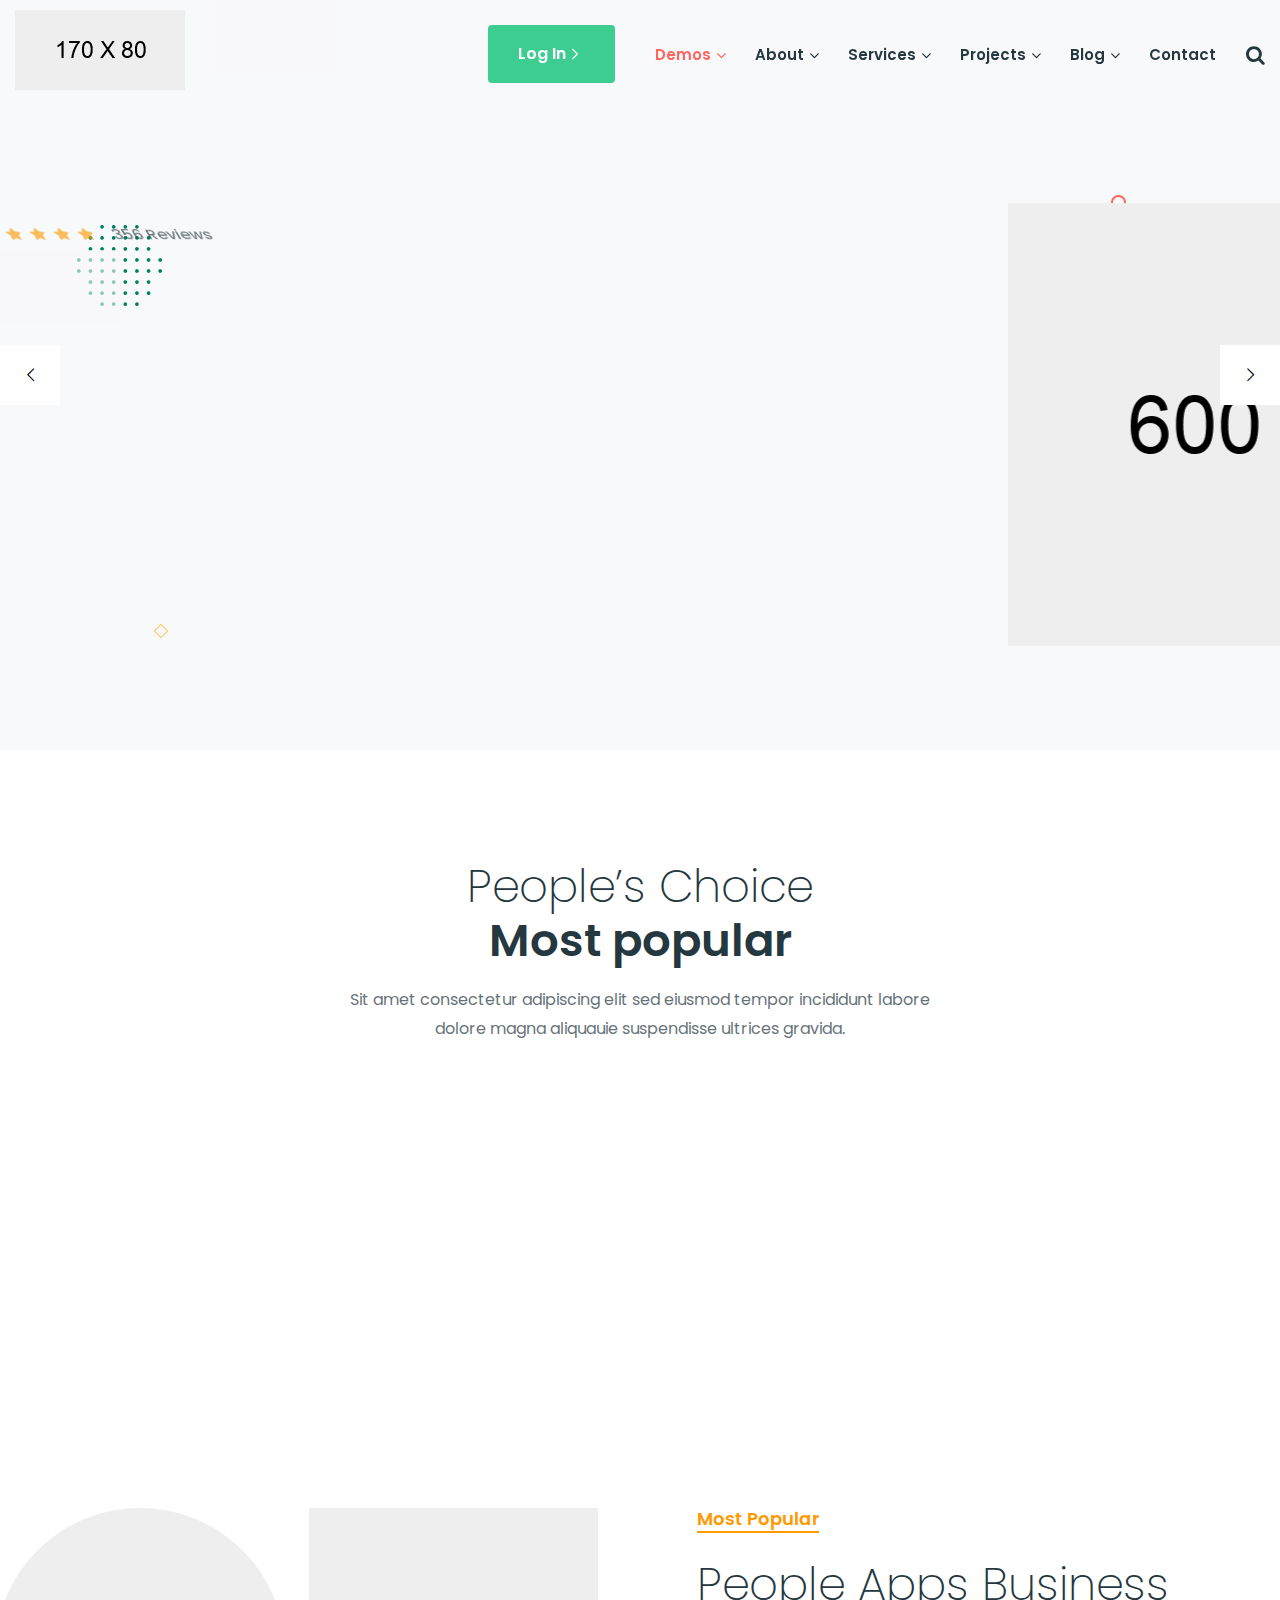
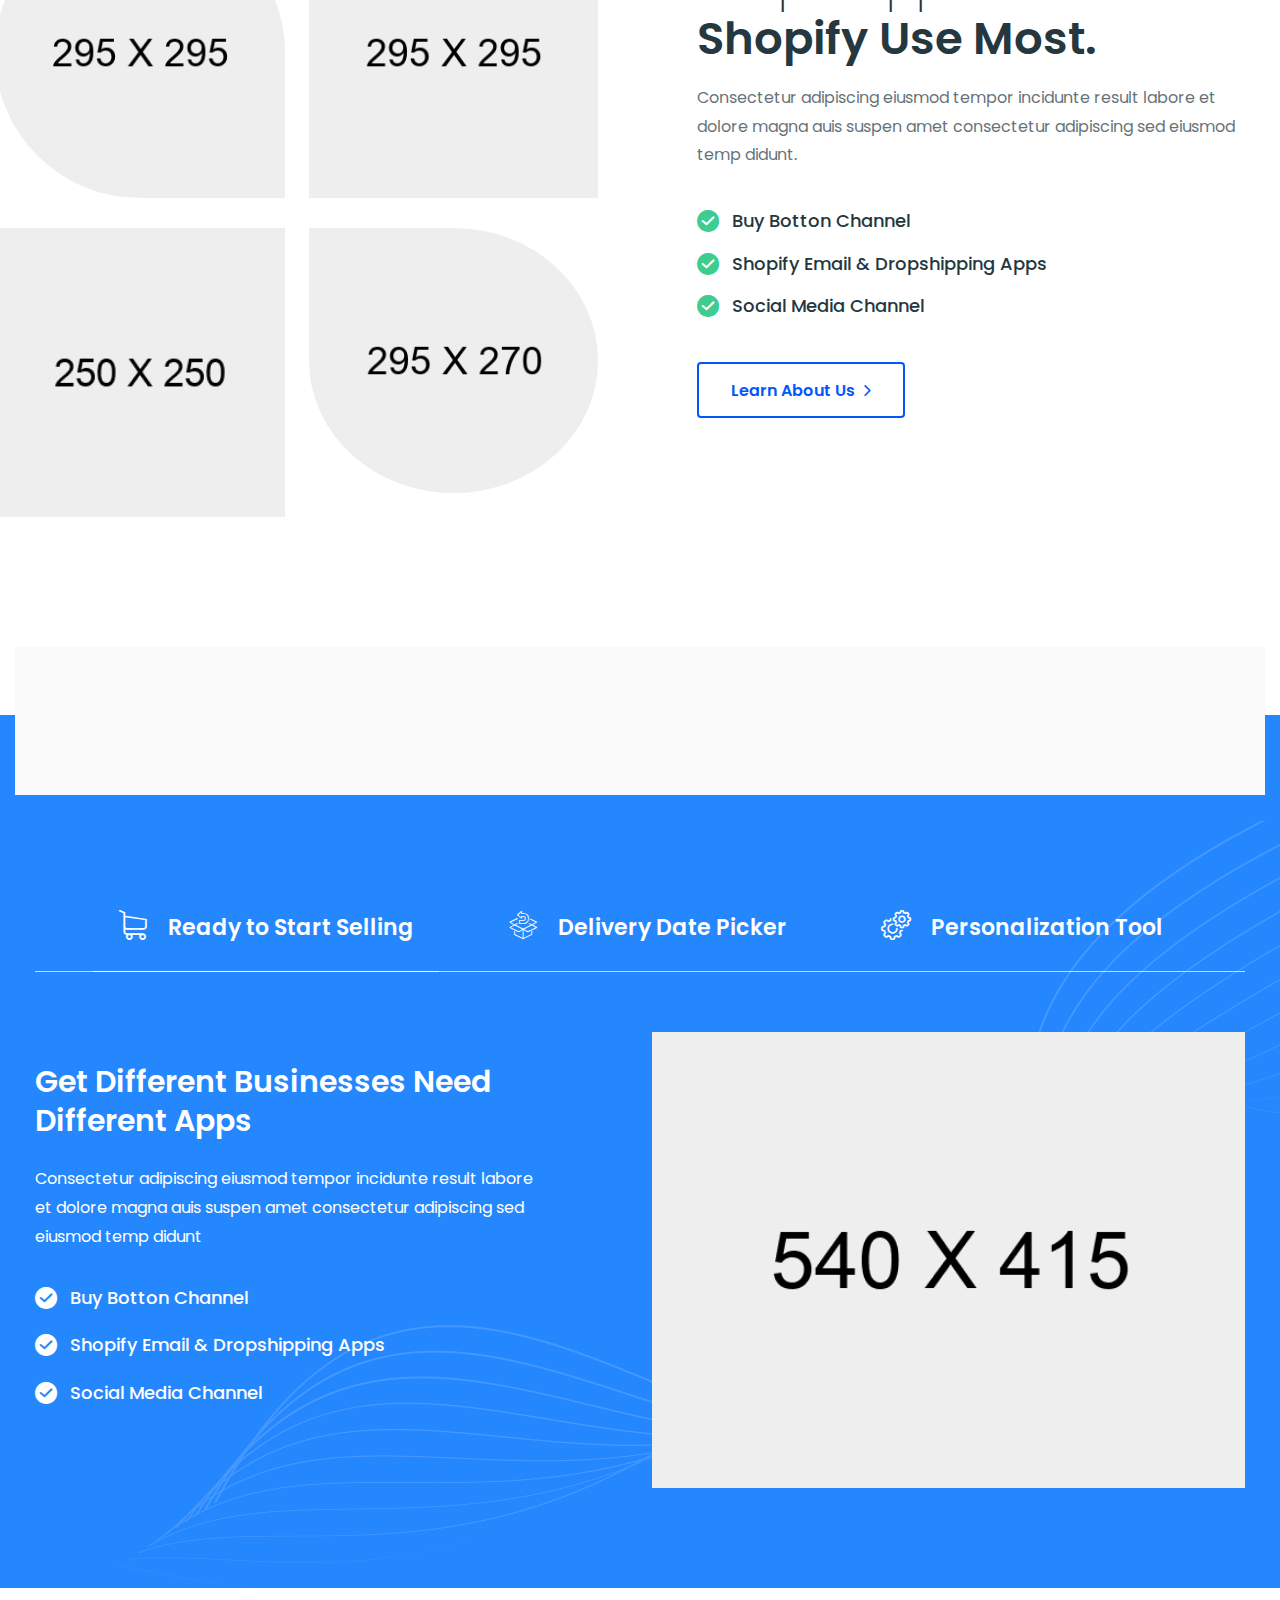
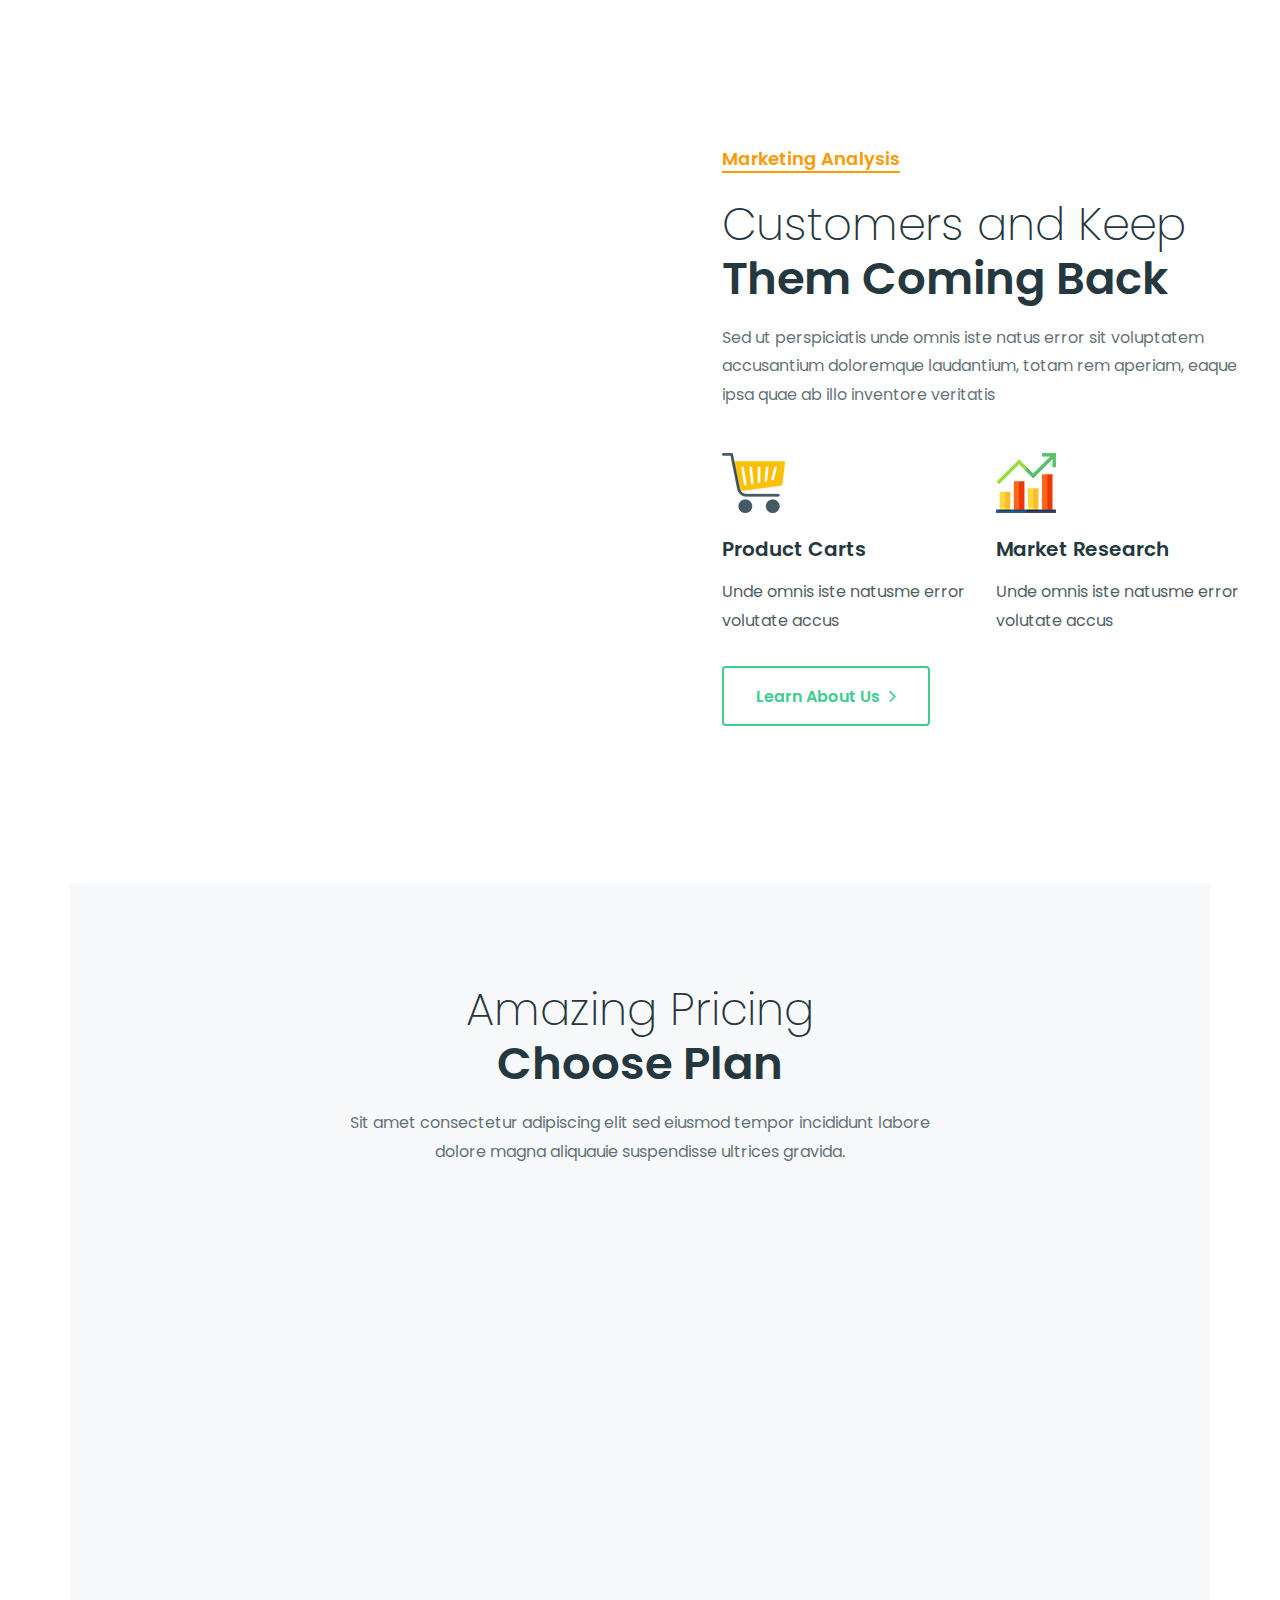
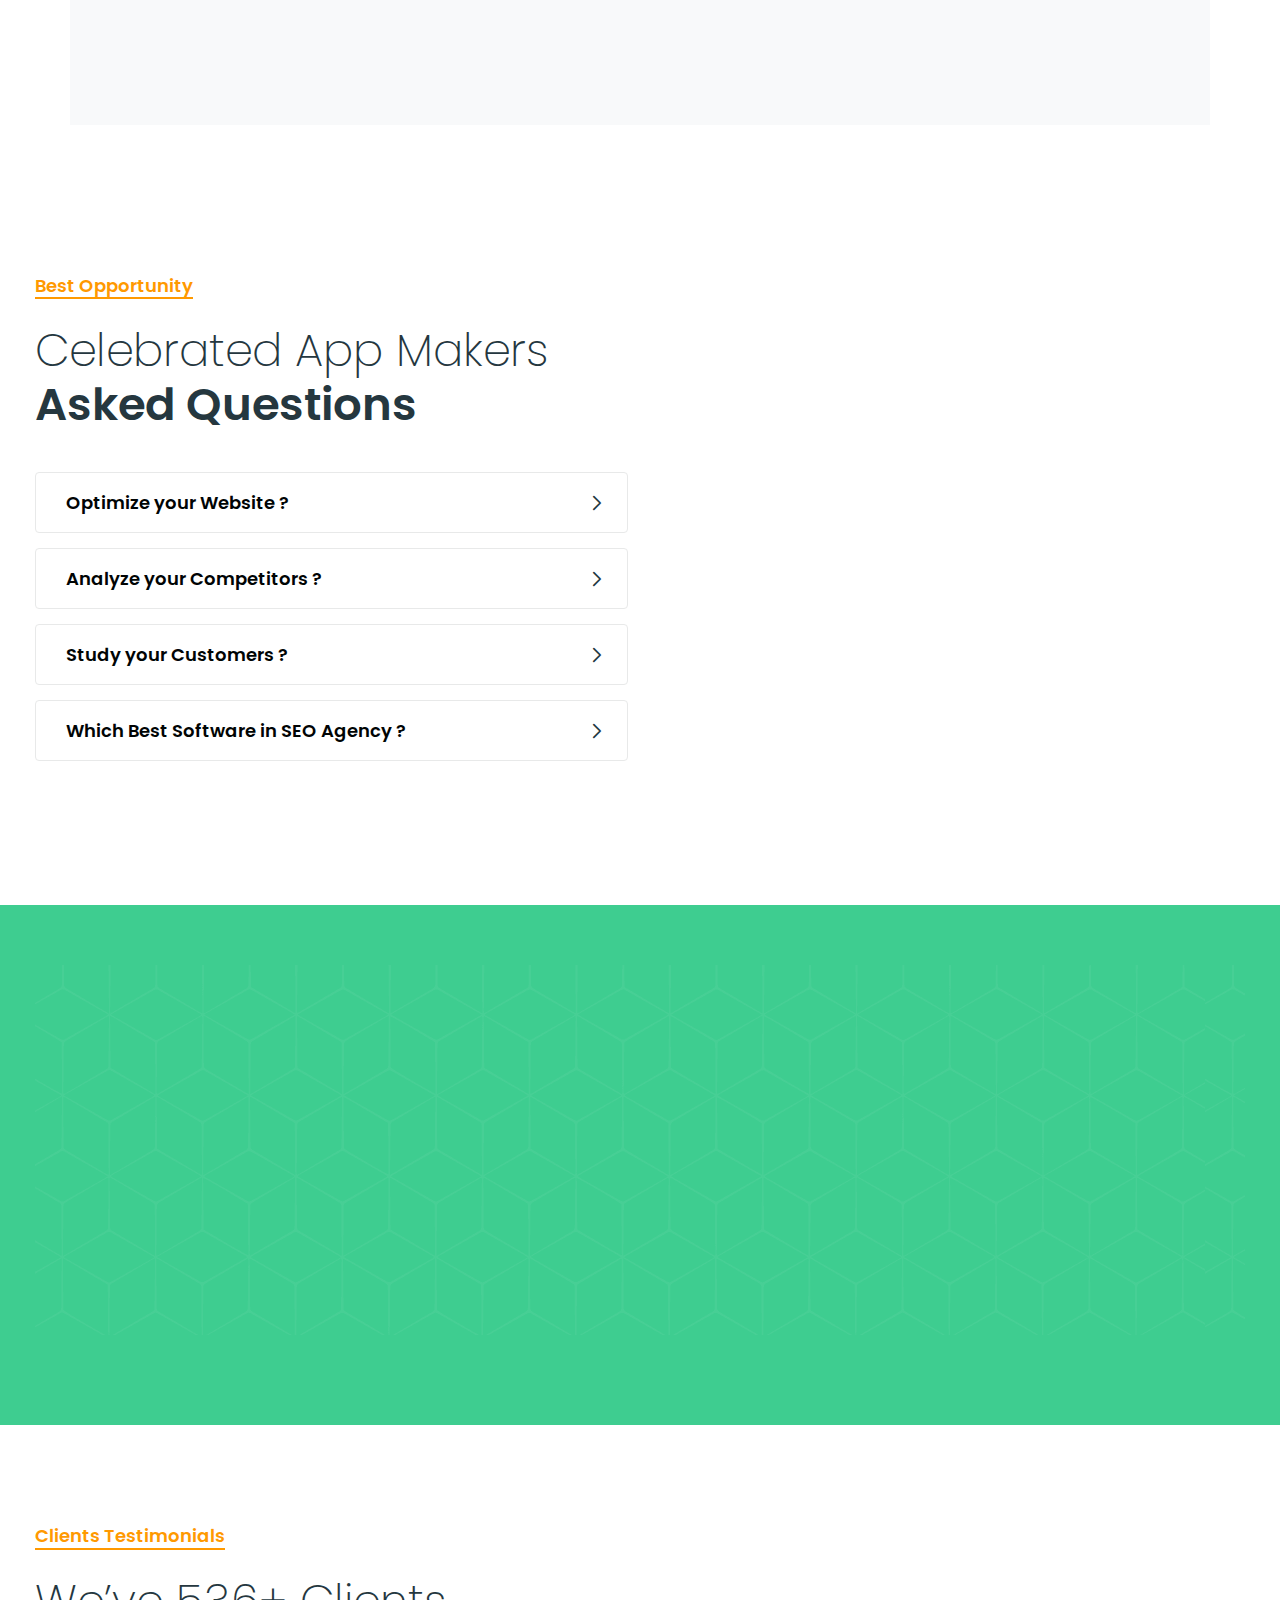
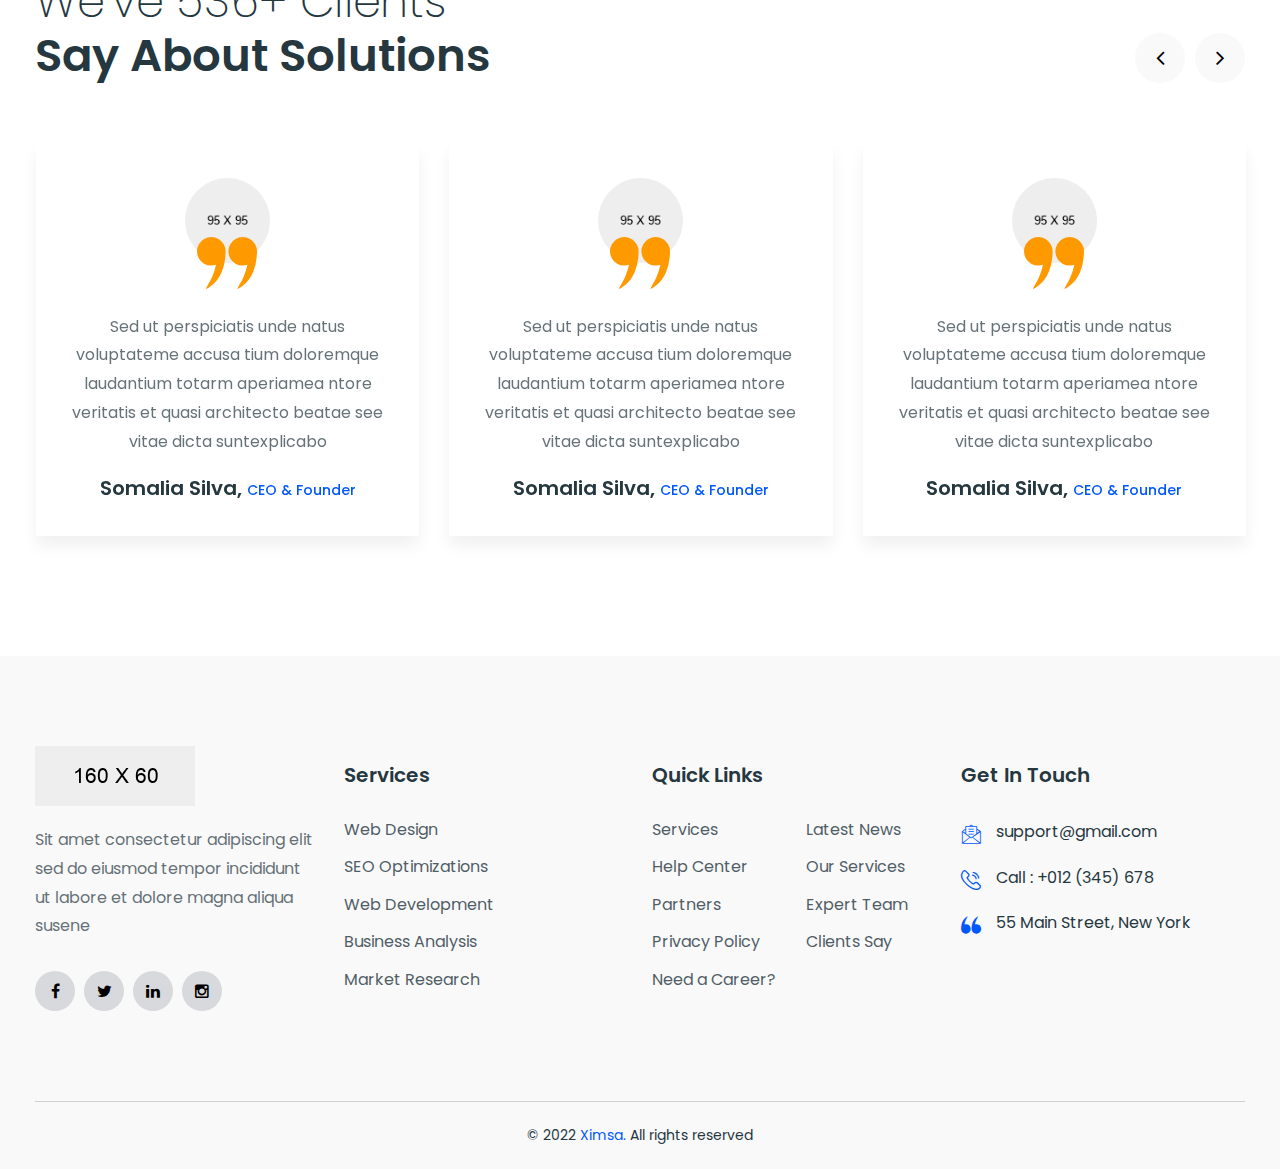
<file: index-4.html>
<!DOCTYPE html>
<html>
<head>
<meta charset="utf-8">
<title>Ximsa Business HTML-5 Template | Homepage 04</title>
<!-- Stylesheets -->
<link href="assets/css/bootstrap.css" rel="stylesheet">

<!-- Revolution Slider -->
<link href="assets/plugins/revolution/css/settings.css" rel="stylesheet" type="text/css"><!-- REVOLUTION SETTINGS STYLES -->
<link href="assets/plugins/revolution/css/layers.css" rel="stylesheet" type="text/css"><!-- REVOLUTION LAYERS STYLES -->
<link href="assets/plugins/revolution/css/navigation.css" rel="stylesheet" type="text/css"><!-- REVOLUTION NAVIGATION STYLES -->

<link href="assets/css/style.css" rel="stylesheet">
<link href="assets/css/responsive.css" rel="stylesheet">

<link href="https://fonts.googleapis.com/css2?family=Poppins:wght@100;200;300;400;500;600;700;800;900&display=swap" rel="stylesheet">

<link rel="shortcut icon" href="assets/images/favicon.png" type="image/x-icon">
<link rel="icon" href="assets/images/favicon.png" type="image/x-icon">

<!-- Responsive -->
<meta http-equiv="X-UA-Compatible" content="IE=edge">
<meta name="viewport" content="width=device-width, initial-scale=1.0, maximum-scale=1.0, user-scalable=0">

<!--[if lt IE 9]><script src="https://cdnjs.cloudflare.com/ajax/libs/html5shiv/3.7.3/html5shiv.js"></script><![endif]-->
<!--[if lt IE 9]><script src="js/respond.js"></script><![endif]-->
</head>

<body class="hidden-bar-wrapper">

<div class="page-wrapper">
 	
	<!-- Preloader -->
    <div class="preloader"></div>
	<!-- End Preloader -->
 	
 	<!-- Header Style Four -->
    <header class="main-header header-style-four">
    	
		<!-- Header Lower -->
        <div class="header-lower">
        	<div class="auto-container">
            	<div class="inner-container clearfix">
					<!-- Logo Box -->
					<div class="pull-left logo-box">
						<div class="logo"><a href="index.html"><img src="assets/images/logo-6.png" alt="" title=""></a></div>
					</div>
					
					<!-- Nav Outer -->
					<div class="nav-outer clearfix">
						<!-- Mobile Navigation Toggler -->
						<div class="mobile-nav-toggler"><span class="icon flaticon-menu"></span></div>
						<!-- Main Menu -->
						<nav class="main-menu navbar-expand-md">
							<div class="navbar-header">
								<!-- Toggle Button -->
								<button class="navbar-toggler" type="button" data-toggle="collapse" data-target="#navbarSupportedContent" aria-controls="navbarSupportedContent" aria-expanded="false" aria-label="Toggle navigation">
									<span class="icon-bar"></span>
									<span class="icon-bar"></span>
									<span class="icon-bar"></span>
								</button>
							</div>
							
							<div class="navbar-collapse collapse clearfix" id="navbarSupportedContent">
								<ul class="navigation clearfix">
									<li class="current dropdown"><a href="#">Demos</a>
										<ul>
											<li><a href="index.html">Business Version</a></li>
											<li><a href="index-2.html">SEO Version</a></li>
											<li><a href="index-3.html">App Version</a></li>
											<li><a href="index-4.html">Shopify Version</a></li>
											<li><a href="index-5.html">Crypto Version</a></li>
											<li><a href="index-6.html">Finance Version</a></li>
											<li class="dropdown"><a href="#">Header Styles</a>
												<ul>
													<li><a href="index.html">Header Style One</a></li>
													<li><a href="index-2.html">Header Style Two</a></li>
													<li><a href="index-3.html">Header Style Three</a></li>
													<li><a href="index-4.html">Header Style Four</a></li>
													<li><a href="index-5.html">Header Style Five</a></li>
													<li><a href="index-6.html">Header Style Six</a></li>
												</ul>
											</li>
										</ul>
									</li>
									<li class="dropdown"><a href="#">About</a>
										<ul>
											<li><a href="about.html">About us</a></li>
											<li><a href="team.html">Team</a></li>
											<li><a href="faq.html">Faq's</a></li>
											<li><a href="price.html">Price</a></li>
										</ul>
									</li>
									<li class="dropdown"><a href="#">Services</a>
										<ul>
											<li><a href="services.html">Services</a></li>
											<li><a href="service-detail.html">Services Detail</a></li>
										</ul>
									</li>
									<li class="dropdown"><a href="#">Projects</a>
										<ul>
											<li><a href="projects.html">Projects Grid</a></li>
											<li><a href="projects-masonry.html">Projects Masonry</a></li>
											<li><a href="projects-detail.html">Projects Detail</a></li>
										</ul>
									</li>
									<li class="dropdown"><a href="#">Blog</a>
										<ul>
											<li><a href="blog.html">Our Blog</a></li>
											<li><a href="blog-detail.html">Blog Detail</a></li>
											<li><a href="not-found.html">Not Found</a></li>
										</ul>
									</li>
									<li><a href="contact.html">Contact</a></li>
								</ul>
							</div>
							<!-- Search Btn -->
							<div class="search-box-btn transition-300ms"><span class="icon fa fa-search"></span></div>
						</nav>
						
						<!-- Main Menu End-->
						<div class="outer-box clearfix">
							
							<!-- Search Box -->
							<div class="search-box">
								<form method="post" action="contact.html">
									<div class="form-group">
										<input type="search" name="search-field" value="" placeholder="Search" required>
										<button type="submit"><span class="icon fa fa-search"></span></button>
									</div>
								</form>
							</div>
							<!-- End Search Box -->
							
							<!-- Language Dropdown -->
							<div class="language dropdown">
								<button class="btn btn-secondary dropdown-toggle" type="button" id="dropdownMenuButton1" data-bs-toggle="dropdown" aria-expanded="false">
									English &nbsp;<span class="fa fa-angle-down"></span>
								</button>
								<ul class="dropdown-menu" aria-labelledby="dropdownMenuButton1">
									<li><a class="dropdown-item" href="#">English</a></li>
									<li><a class="dropdown-item" href="#">France</a></li>
									<li><a class="dropdown-item" href="#">Arabic</a></li>
									<li><a class="dropdown-item" href="#">Urdu</a></li>
								</ul>
							</div>
							<!-- End Language Dropdown -->
							
							<!-- Button Box -->
							<div class="button-box">
								<a href="contact.html" class="theme-btn btn-style-eleven"><span class="txt">log in <i class="flaticon-next-3"></i></span></a>
							</div>
							<!-- End Button Box -->
							
						</div>
					</div>
				</div>
            </div>
        </div>
        <!-- End Header Lower -->
        
		<!-- Sticky Header  -->
        <div class="sticky-header">
            <div class="auto-container clearfix">
                <!--Logo-->
                <div class="logo pull-left">
                    <a href="index.html" title=""><img src="assets/images/logo-5.png" alt="" title=""></a>
                </div>
                <!--Right Col-->
                <div class="pull-right">
				
                    <!-- Main Menu -->
                    <nav class="main-menu">
                        <!--Keep This Empty / Menu will come through Javascript-->
                    </nav>
					<!-- Main Menu End-->
					
					<!-- Mobile Navigation Toggler -->
					<div class="mobile-nav-toggler"><span class="icon flaticon-menu-1"></span></div>
					
                </div>
            </div>
        </div><!-- End Sticky Menu -->
    
		<!-- Mobile Menu  -->
        <div class="mobile-menu">
            <div class="menu-backdrop"></div>
            <div class="close-btn"><span class="icon flaticon-multiply"></span></div>
            
            <nav class="menu-box">
                <div class="nav-logo"><a href="index.html"><img src="assets/images/logo-small.png" alt="" title=""></a></div>
                <div class="menu-outer"><!--Here Menu Will Come Automatically Via Javascript / Same Menu as in Header--></div>
            </nav>
        </div><!-- End Mobile Menu -->
	
    </header>
    <!-- End Main Header -->
	
	<!-- Main Slider -->
	<section class="main-slider-three">
		<!-- Icon Layer One -->
		<div class="icon-layer-one" style="background-image: url(assets/images/main-slider/icon-1.png)"></div>
		<div class="icon-layer-two" style="background-image: url(assets/images/main-slider/icon-2.png)"></div>
		<div class="icon-layer-three" style="background-image: url(assets/images/main-slider/icon-3.png)"></div>
		<div class="icon-layer-four" style="background-image: url(assets/images/main-slider/pattern-5.png)"></div>
		
		<div class="rev_slider_wrapper fullwidthbanner-container"  id="rev_slider_three_wrapper" data-source="gallery">
			<div class="rev_slider fullwidthabanner" id="rev_slider_three" data-version="5.4.1">
				<ul>
					
					<li data-transition="notselectable6" data-description="Slide Description"  data-index="rs-1688" data-slotamount="default" data-thumb="" data-title="Slide Title">
					<img alt="" class="rev-slidebg" data-bgfit="cover" data-bgparallax="10" data-bgposition="center center" data-bgrepeat="no-repeat" data-no-retina="" src="assets/images/main-slider/image-2.jpg"> 
						
						<div class="tp-caption tp-shape tp-shapewrapper tp-resizeme"
							data-paddingbottom="[0,0,0,0]"
							data-paddingleft="[0,0,0,0]"
							data-paddingright="[0,0,0,0]"
							data-paddingtop="[0,0,0,0]"
							data-responsive_offset="on"
							data-type="shape"
							data-height="auto"
							data-whitespace="nowrap"
							data-width="none"
							data-hoffset="['15','15','15','15']"
							data-voffset="['50','0','0','0']"
							data-x="['right','right','right','right']"
							data-y="['center','center','bottom','bottom']"
							data-frames='[{"delay":300,"speed":1500,"frame":"0","from":"x:[175%];y:0px;z:0;rX:0;rY:0;rZ:0;sX:1;sY:1;skX:0;skY:0;opacity:1;","mask":"x:[-100%];y:0;s:inherit;e:inherit;","to":"o:1;","ease":"power3.out"},{"delay":"wait","speed":300,"frame":"999","to":"auto:auto;","ease":"power3.inOut"}]'>
							<figure class="content-image parallax-scene-1">
								<div data-depth="0.10">
									<img src="assets/images/main-slider/content-image-3.jpg" alt="" />
								</div>
							</figure>
						</div>
						
						<div class="tp-caption" 
						data-paddingbottom="[0,0,0,0]"
						data-paddingleft="[0,0,0,0]"
						data-paddingright="[0,0,0,0]"
						data-paddingtop="[0,0,0,0]"
						data-responsive_offset="on"
						data-type="text"
						data-height="none"
						data-width="['1100','800','800','500']"
						data-whitespace="normal"
						data-hoffset="['15','15','15','15']"
						data-voffset="['-140','-220','-200','-140']"
						data-x="['left','left','left','left']"
						data-y="['middle','middle','middle','middle']"
						data-textalign="['top','top','top','top']"
						data-frames='[{"delay":0,"speed":1000,"frame":"0","from":"x:-200px;skX:85px;opacity:0;","to":"o:1;","ease":"power3.inOut"},{"delay":"wait","speed":300,"frame":"999","to":"auto:auto;","ease":"power3.inOut"}]'
						style="">
							<div class="rating">
								<span class="fa fa-star"></span>
								<span class="fa fa-star"></span>
								<span class="fa fa-star"></span>
								<span class="fa fa-star"></span>
								<span class="fa fa-star"></span>
								<i>356 Reviews</i>
							</div>
						</div>
						
						<div class="tp-caption" 
						data-paddingbottom="[0,0,0,0]"
						data-paddingleft="[0,0,0,0]"
						data-paddingright="[0,0,0,0]"
						data-paddingtop="[0,0,0,0]"
						data-responsive_offset="on"
						data-type="text"
						data-height="none"
						data-width="['1100','800','800','500']"
						data-whitespace="normal"
						data-hoffset="['15','15','15','15']"
						data-voffset="['15','-40','-40','-30']"
						data-x="['left','left','left','left']"
						data-y="['middle','middle','middle','middle']"
						data-textalign="['top','top','top','top']"
						data-frames='[{"delay":600,"speed":1000,"frame":"0","from":"x:-200px;skX:85px;opacity:0;","to":"o:1;","ease":"power3.inOut"},{"delay":"wait","speed":300,"frame":"999","to":"auto:auto;","ease":"power3.inOut"}]'
						style="">
							<h1>Customize your <br> store with best <br> <span>shopify</span> apps</h1>
						</div>
						
						<div class="tp-caption  tp-resizeme"
						data-paddingbottom="[0,0,0,0]"
						data-paddingleft="[0,0,0,0]"
						data-paddingright="[0,0,0,0]"
						data-paddingtop="[0,0,0,0]"
						data-responsive_offset="on"
						data-type="text"
						data-height="none"
						data-width="['700','700','700','500']"
						data-whitespace="normal"
						data-hoffset="['15','15','15','15']"
						data-voffset="['200','150','140','100']"
						data-x="['left','left','left','left']"
						data-y="['middle','middle','middle','middle']"
						data-textalign="['top','top','top','top']"
						data-frames='[{"delay":900,"speed":1000,"frame":"0","from":"x:-200px;skX:85px;opacity:0;","to":"o:1;","ease":"power3.inOut"},{"delay":"wait","speed":300,"frame":"999","to":"auto:auto;","ease":"power3.inOut"}]'
						style="">
							<div class="button-box">
								<a href="#" class="theme-btn btn-style-two"><span class="txt">Get Started <i class="fa fa-angle-right"></i></span></a>
								<a href="services.html" class="services">How It Works</a>
							</div>
						</div>
						
					</li>
					
					<li data-transition="slidingoverlayvertical" data-description="Slide Description"  data-index="rs-1689" data-slotamount="default" data-thumb="" data-title="Slide Title">
					<img alt="" class="rev-slidebg" data-bgfit="cover" data-bgparallax="10" data-bgposition="center center" data-bgrepeat="no-repeat" data-no-retina="" src="assets/images/main-slider/image-2.jpg"> 
					
						<div class="tp-caption tp-shape tp-shapewrapper tp-resizeme"
							data-paddingbottom="[0,0,0,0]"
							data-paddingleft="[0,0,0,0]"
							data-paddingright="[0,0,0,0]"
							data-paddingtop="[0,0,0,0]"
							data-responsive_offset="on"
							data-type="shape"
							data-height="auto"
							data-whitespace="nowrap"
							data-width="none"
							data-hoffset="['15','-410','15','15']"
							data-voffset="['50','0','0','0']"
							data-x="['right','right','right','right']"
							data-y="['center','center','bottom','bottom']"
							data-frames='[{"delay":300,"speed":1500,"frame":"0","from":"x:[175%];y:0px;z:0;rX:0;rY:0;rZ:0;sX:1;sY:1;skX:0;skY:0;opacity:1;","mask":"x:[-100%];y:0;s:inherit;e:inherit;","to":"o:1;","ease":"power3.out"},{"delay":"wait","speed":300,"frame":"999","to":"auto:auto;","ease":"power3.inOut"}]'>
							<figure class="content-image parallax-scene-1">
								<div data-depth="0.20">
									<img src="assets/images/main-slider/content-image-3.jpg" alt="" />
								</div>
							</figure>
						</div>
						
						<div class="tp-caption" 
						data-paddingbottom="[0,0,0,0]"
						data-paddingleft="[0,0,0,0]"
						data-paddingright="[0,0,0,0]"
						data-paddingtop="[0,0,0,0]"
						data-responsive_offset="on"
						data-type="text"
						data-height="none"
						data-width="['1100','800','800','500']"
						data-whitespace="normal"
						data-hoffset="['15','15','15','15']"
						data-voffset="['-140','-100','-100','-110']"
						data-x="['left','left','left','left']"
						data-y="['middle','middle','middle','middle']"
						data-textalign="['top','top','top','top']"
						data-frames='[{"delay":0,"split":"chars","splitdelay":0.05,"speed":2000,"frame":"0","from":"x:[105%];z:0;rX:45deg;rY:0deg;rZ:90deg;sX:1;sY:1;skX:0;skY:0;","mask":"x:0px;y:0px;s:inherit;e:inherit;","to":"o:1;","ease":"power4.inOut"},{"delay":"wait","speed":300,"frame":"999","to":"auto:auto;","ease":"power3.inOut"}]'
						style="">
							<div class="rating">
								<span class="fa fa-star"></span>
								<span class="fa fa-star"></span>
								<span class="fa fa-star"></span>
								<span class="fa fa-star"></span>
								<span class="fa fa-star"></span>
								<i>356 Reviews</i>
							</div>
						</div>
						
						<div class="tp-caption" 
						data-paddingbottom="[0,0,0,0]"
						data-paddingleft="[0,0,0,0]"
						data-paddingright="[0,0,0,0]"
						data-paddingtop="[0,0,0,0]"
						data-responsive_offset="on"
						data-type="text"
						data-height="none"
						data-width="['1100','800','800','500']"
						data-whitespace="normal"
						data-hoffset="['15','15','15','15']"
						data-voffset="['15','-100','-100','-110']"
						data-x="['left','left','left','left']"
						data-y="['middle','middle','middle','middle']"
						data-textalign="['top','top','top','top']"
						data-frames='[{"delay":0,"split":"chars","splitdelay":0.05,"speed":2000,"frame":"0","from":"x:[105%];z:0;rX:45deg;rY:0deg;rZ:90deg;sX:1;sY:1;skX:0;skY:0;","mask":"x:0px;y:0px;s:inherit;e:inherit;","to":"o:1;","ease":"power4.inOut"},{"delay":"wait","speed":300,"frame":"999","to":"auto:auto;","ease":"power3.inOut"}]'
						style="">
							<h1>Customize your <br> store with best <br> <span>shopify</span> apps</h1>
						</div>
						
						<div class="tp-caption  tp-resizeme"
						data-paddingbottom="[0,0,0,0]"
						data-paddingleft="[0,0,0,0]"
						data-paddingright="[0,0,0,0]"
						data-paddingtop="[0,0,0,0]"
						data-responsive_offset="on"
						data-type="text"
						data-height="none"
						data-width="['700','700','700','500']"
						data-whitespace="normal"
						data-hoffset="['15','15','15','15']"
						data-voffset="['200','150','105','100']"
						data-x="['left','left','left','left']"
						data-y="['middle','middle','middle','middle']"
						data-textalign="['top','top','top','top']"
						data-frames='[{"from":"y:[100%];z:0;rX:0deg;rY:0;rZ:0;sX:1;sY:1;skX:0;skY:0;","mask":"x:0px;y:0px;s:inherit;e:inherit;","speed":1500,"to":"o:1;","delay":1000,"ease":"Power3.easeInOut"},{"delay":"wait","speed":1000,"to":"auto:auto;","mask":"x:0;y:0;s:inherit;e:inherit;","ease":"Power3.easeInOut"}]'
						style="">
							<div class="button-box">
								<a href="#" class="theme-btn btn-style-two"><span class="txt">Get Started <i class="fa fa-angle-right"></i></span></a>
								<a href="services.html" class="services">How It Works</a>
							</div>
						</div>
						
					</li>
					
				</ul>
			</div>
		</div>
	</section>
	<!-- End Main Slider -->
	
	<!-- Choice Section -->
	<section class="choice-section">
		<div class="auto-container">
			
			<!-- Sec Title -->
			<div class="sec-title centered">
				<h2><span>People’s Choice </span> <br> Most popular</h2>
				<div class="text">Sit amet consectetur adipiscing elit sed eiusmod tempor incididunt labore <br> dolore magna aliquauie suspendisse ultrices gravida.</div>
			</div>
			
			<div class="row clearfix">
			
				<!-- Choice Block -->
				<div class="choice-block col-lg-4 col-md-6 col-sm-12">
					<div class="inner-box wow fadeInLeft" data-wow-delay="0ms" data-wow-duration="1500ms">
						<span class="icon flaticon-checked-1"></span>
						<h5><a href="service-detail.html">Increase Add-To-Cart</a></h5>
						<div class="text">Sedut perspiciatis unde omn ates voluptate accusantium doloremsyc laudantium totam apere</div>
					</div>
				</div>
				
				<!-- Choice Block -->
				<div class="choice-block col-lg-4 col-md-6 col-sm-12">
					<div class="inner-box wow fadeInUp" data-wow-delay="0ms" data-wow-duration="1500ms">
						<span class="icon flaticon-checked-1"></span>
						<h5><a href="service-detail.html">Personalize Menus and Products</a></h5>
						<div class="text">Sedut perspiciatis unde omn ates voluptate accusantium doloremsyc laudantium totam apere</div>
					</div>
				</div>
				
				<!-- Choice Block -->
				<div class="choice-block col-lg-4 col-md-6 col-sm-12">
					<div class="inner-box wow fadeInRight" data-wow-delay="0ms" data-wow-duration="1500ms">
						<span class="icon flaticon-checked-1"></span>
						<h5><a href="service-detail.html">Boost Sales and Revenues</a></h5>
						<div class="text">Sedut perspiciatis unde omn ates voluptate accusantium doloremsyc laudantium totam apere</div>
					</div>
				</div>
				
			</div>
		</div>
	</section>
	<!-- End Choice Section -->
	
	<!-- Business Section -->
	<section class="business-section">
		<div class="auto-container">
			<div class="row clearfix">
				<!-- Images Column -->
				<div class="images-column col-lg-6 col-md-12 col-sm-12">
					<div class="inner-column">
						<div class="row clearfix">
							<!-- Image Column -->
							<div class="image-column col-lg-6 col-md-6 col-sm-12">
								<div class="image">
									<img src="assets/images/resource/choice-1.jpg" alt="" />
								</div>
							</div>
							<!-- Image Column -->
							<div class="image-column col-lg-6 col-md-6 col-sm-12">
								<div class="image">
									<img src="assets/images/resource/choice-2.jpg" alt="" />
								</div>
							</div>
							<!-- Image Column -->
							<div class="image-column col-lg-6 col-md-6 col-sm-12">
								<div class="image">
									<img src="assets/images/resource/choice-3.jpg" alt="" />
								</div>
							</div>
							<!-- Image Column -->
							<div class="image-column col-lg-6 col-md-6 col-sm-12">
								<div class="image">
									<img src="assets/images/resource/choice-4.jpg" alt="" />
								</div>
							</div>
						</div>
					</div>
				</div>
				
				<!-- Content Column -->
				<div class="content-column col-lg-6 col-md-12 col-sm-12">
					<div class="inner-column">
						<!-- Sec Title / Style Two -->
						<div class="sec-title style-two">
							<div class="title">Most Popular</div>
							<h2><span>People Apps Business  </span> <br> Shopify Use Most.</h2>
							<div class="text">Consectetur adipiscing eiusmod tempor incidunte result labore et dolore magna auis suspen amet consectetur adipiscing sed eiusmod temp didunt.</div>
						</div>
						<ul class="business-list">
							<li>Buy Botton Channel</li>
							<li>Shopify Email & Dropshipping Apps</li>
							<li>Social Media Channel</li>
						</ul>
						<!-- Button Box -->
						<div class="button-box">
							<a href="about.html" class="theme-btn btn-style-twelve"><span class="txt">Learn About Us <i class="fa fa-angle-right"></i></span></a>
						</div>
						<!-- End Button Box -->
					</div>
				</div>
				
			</div>
			
		</div>
	</section>
	<!-- End Business Section -->
	
	<!-- Counter Section Two -->
	<section class="counter-section-two">
		<div class="auto-container">
			<div class="inner-container">
				<!-- Fact Counter -->
				<div class="fact-counter-two">
					<div class="row clearfix">
						
						<!-- Column -->
						<div class="counter-column col-lg-4 col-md-6 col-sm-12">
							<div class="inner wow fadeInLeft" data-wow-delay="150ms" data-wow-duration="1500ms">
								<div class="content">
									<div class="count-outer count-box">
										<span class="count-text" data-speed="3500" data-stop="368">0</span>+
									</div>
									<h6>Successfully Project Done</h6>
								</div>
							</div>
						</div>

						<!-- Column -->
						<div class="counter-column col-lg-4 col-md-6 col-sm-12">
							<div class="inner wow fadeInLeft" data-wow-delay="300ms" data-wow-duration="1500ms">
								<div class="content">
									<div class="count-outer count-box">
										<span class="count-text" data-speed="5000" data-stop="856">0</span>+
									</div>
									<h6>Regular Apps Users (Global)</h6>
								</div>
							</div>
						</div>

						<!-- Column -->
						<div class="counter-column col-lg-4 col-md-6 col-sm-12">
							<div class="inner wow fadeInLeft" data-wow-delay="450ms" data-wow-duration="1500ms">
								<div class="content">
									<div class="count-outer count-box">
										<span class="count-text" data-speed="3000" data-stop="6">0</span>K+
									</div>
									<h6>5 Star Reviews Saticfied Clients</h6>
								</div>
							</div>
						</div>
						
					</div>
				</div>
			</div>
		</div>
	</section>
	<!-- End Counter Section Two -->
	
	<!-- App Section -->
	<section class="app-section-three" style="background-image: url(assets/images/background/pattern-16.png)">
		<div class="auto-container">
			<!-- App Info Tabs -->
			<div class="app-info-tabs">
				<!-- Product Tabs -->
				<div class="app-tabs tabs-box">
				
					<!-- Tab Btns -->
					<ul class="tab-buttons clearfix">
						<li data-tab="#prod-sell" class="tab-btn active-btn"><span class="icon flaticon-shopping-cart"></span>Ready to Start Selling</li>
						<li data-tab="#prod-delivery" class="tab-btn"><span class="icon flaticon-delivery-cancelled"></span>Delivery Date Picker</li>
						<li data-tab="#prod-tool" class="tab-btn"><span class="icon flaticon-settings-1"></span>Personalization Tool</li>
					</ul>
					
					<!--Tabs Container-->
					<div class="tabs-content">
						
						<!--Tab / Active Tab-->
						<div class="tab active-tab" id="prod-sell">
							<div class="content">
								<div class="row clearfix">
								
									<!-- Content Column -->
									<div class="content-column col-lg-6 col-md-12 col-sm-12">
										<div class="inner-column">
											<h3>Get Different Businesses Need Different Apps</h3>
											<div class="text">Consectetur adipiscing eiusmod tempor incidunte result labore et dolore magna auis suspen amet consectetur adipiscing sed eiusmod temp didunt</div>
											<ul class="list">
												<li>Buy Botton Channel</li>
												<li>Shopify Email & Dropshipping Apps</li>
												<li>Social Media Channel</li>
											</ul>
										</div>
									</div>
									
									<!-- Image Column -->
									<div class="image-column col-lg-6 col-md-12 col-sm-12">
										<div class="inner-column">
											<div class="image">
												<img src="assets/images/resource/business.jpg" alt="" />
											</div>
										</div>
									</div>
									
								</div>
							</div>
						</div>
						
						<!-- Tab -->
                        <div class="tab" id="prod-delivery">
							<div class="content">
								<div class="row clearfix">
								
									<!-- Content Column -->
									<div class="content-column col-lg-6 col-md-12 col-sm-12">
										<div class="inner-column">
											<h3>Get Different Businesses Need Different Apps</h3>
											<div class="text">Consectetur adipiscing eiusmod tempor incidunte result labore et dolore magna auis suspen amet consectetur adipiscing sed eiusmod temp didunt</div>
											<ul class="list">
												<li>Buy Botton Channel</li>
												<li>Shopify Email & Dropshipping Apps</li>
												<li>Social Media Channel</li>
											</ul>
										</div>
									</div>
									
									<!-- Image Column -->
									<div class="image-column col-lg-6 col-md-12 col-sm-12">
										<div class="inner-column">
											<div class="image">
												<img src="assets/images/resource/business.jpg" alt="" />
											</div>
										</div>
									</div>
									
								</div>
							</div>
						</div>
						
						<!-- Tab -->
                        <div class="tab" id="prod-tool">
							<div class="content">
								<div class="row clearfix">
								
									<!-- Content Column -->
									<div class="content-column col-lg-6 col-md-12 col-sm-12">
										<div class="inner-column">
											<h3>Get Different Businesses Need Different Apps</h3>
											<div class="text">Consectetur adipiscing eiusmod tempor incidunte result labore et dolore magna auis suspen amet consectetur adipiscing sed eiusmod temp didunt</div>
											<ul class="list">
												<li>Buy Botton Channel</li>
												<li>Shopify Email & Dropshipping Apps</li>
												<li>Social Media Channel</li>
											</ul>
										</div>
									</div>
									
									<!-- Image Column -->
									<div class="image-column col-lg-6 col-md-12 col-sm-12">
										<div class="inner-column">
											<div class="image">
												<img src="assets/images/resource/business.jpg" alt="" />
											</div>
										</div>
									</div>
									
								</div>
							</div>
						</div>
						
					</div>
				</div>
				
			</div>
		</div>
	</section>
	<!-- End App Section -->
	
	<!-- Analysis Section -->
	<section class="analysis-section">
		<div class="auto-container">
			<div class="row clearfix">
			
				<!-- Image Column -->
				<div class="image-column col-lg-6 col-md-12 col-sm-12">
					<div class="inner-column wow fadeInLeft" data-wow-delay="0ms" data-wow-duration="1500ms">
						<div class="image" data-tilt data-tilt-max="4">
							<img src="assets/images/resource/analysis.jpg" alt="" />
							<div class="content">
								<div class="content-inner">
									25 Years Of Experience <br> In Shopify Services
								</div>
							</div>
						</div>
					</div>
				</div>
				
				<!-- Content Column -->
				<div class="content-column col-lg-6 col-md-12 col-sm-12">
					<div class="inner-column">
						<!-- Sec Title / Style Two -->
						<div class="sec-title style-two">
							<div class="title">Marketing Analysis</div>
							<h2><span>Customers and Keep </span> <br> Them Coming Back</h2>
							<div class="text">Sed ut perspiciatis unde omnis iste natus error sit voluptatem accusantium doloremque laudantium, totam rem aperiam, eaque ipsa quae ab illo inventore veritatis</div>
						</div>
						<div class="row clearfix">
						
							<!-- Analysis Block -->
							<div class="analysis-block col-lg-6 col-md-6 col-sm-12">
								<div class="inner-box">
									<span class="icon"><img src="assets/images/icons/cart.png" alt="" /></span>
									<h5>Product Carts</h5>
									<div class="block-text">Unde omnis iste natusme error volutate accus</div>
								</div>
							</div>
							
							<!-- Analysis Block -->
							<div class="analysis-block col-lg-6 col-md-6 col-sm-12">
								<div class="inner-box">
									<span class="icon"><img src="assets/images/icons/market.png" alt="" /></span>
									<h5>Market Research</h5>
									<div class="block-text">Unde omnis iste natusme error volutate accus</div>
								</div>
							</div>
							
						</div>
						
						<!-- Button Box -->
						<div class="button-box">
							<a href="about.html" class="theme-btn btn-style-thirteen"><span class="txt">Learn About Us <i class="fa fa-angle-right"></i></span></a>
						</div>
						<!-- End Button Box -->
						
					</div>
				</div>
				
			</div>
			
		</div>
	</section>
	<!-- End Analysis Section -->
	
	<!-- Pricing Section Three -->
	<section class="pricing-section-three">
		<span class="left-white-layer"></span>
		<span class="right-white-layer"></span>
		<div class="auto-container">
			
			<!-- Sec Title -->
			<div class="sec-title centered">
				<h2><span>Amazing Pricing </span> <br> Choose Plan</h2>
				<div class="text">Sit amet consectetur adipiscing elit sed eiusmod tempor incididunt labore <br> dolore magna aliquauie suspendisse ultrices gravida.</div>
			</div>
			
			<div class="row clearfix">
				
				<!-- Price Block Three -->
				<div class="price-block-three col-lg-3 col-md-6 col-sm-12">
					<div class="inner-box wow fadeInLeft" data-wow-delay="0ms" data-wow-duration="1500ms">
						<div class="title transition-300ms">Basic Plan</div>
						<div class="price transition-300ms"><sup>$</sup>0.00</div>
						<div class="save transition-300ms">Save Upto 0%</div>
						<div class="text transition-300ms">Sed utersiciatis undeom nisiste natus error sits volup tatem accusa</div>
						<div class="button-box">
							<a href="#" class="theme-btn plan-btn">Choose Plan <span class="arrow flaticon-next-3"></span></a>
						</div>
					</div>
				</div>
				
				<!-- Price Block Three -->
				<div class="price-block-three col-lg-3 col-md-6 col-sm-12">
					<div class="inner-box wow fadeInLeft" data-wow-delay="150ms" data-wow-duration="1500ms">
						<div class="title transition-300ms">Regular Plan</div>
						<div class="price transition-300ms"><sup>$</sup>13.25</div>
						<div class="save transition-300ms">Save Upto 25%</div>
						<div class="text transition-300ms">Sed utersiciatis undeom nisiste natus error sits volup tatem accusa</div>
						<div class="button-box">
							<a href="#" class="theme-btn plan-btn">Choose Plan <span class="arrow flaticon-next-3"></span></a>
						</div>
					</div>
				</div>
				
				<!-- Price Block Three -->
				<div class="price-block-three col-lg-3 col-md-6 col-sm-12">
					<div class="inner-box wow fadeInLeft" data-wow-delay="300ms" data-wow-duration="1500ms">
						<div class="title transition-300ms">Standard Plan</div>
						<div class="price transition-300ms"><sup>$</sup>39.69</div>
						<div class="save transition-300ms">Save Upto 50%</div>
						<div class="text transition-300ms">Sed utersiciatis undeom nisiste natus error sits volup tatem accusa</div>
						<div class="button-box">
							<a href="#" class="theme-btn plan-btn">Choose Plan <span class="arrow flaticon-next-3"></span></a>
						</div>
					</div>
				</div>
				
				<!-- Price Block Three -->
				<div class="price-block-three col-lg-3 col-md-6 col-sm-12">
					<div class="inner-box wow fadeInLeft" data-wow-delay="450ms" data-wow-duration="1500ms">
						<div class="title transition-300ms">Premium Plan</div>
						<div class="price transition-300ms"><sup>$</sup>69.78</div>
						<div class="save transition-300ms">Save Upto 75%</div>
						<div class="text transition-300ms">Sed utersiciatis undeom nisiste natus error sits volup tatem accusa</div>
						<div class="button-box">
							<a href="#" class="theme-btn plan-btn">Choose Plan <span class="arrow flaticon-next-3"></span></a>
						</div>
					</div>
				</div>
				
			</div>
		</div>
	</section>
	<!-- End Pricing Section Three -->
	
	<!-- Faq Section -->
	<section class="faq-section">
		<div class="auto-container">
			<div class="row clearfix">
			
				<!-- Content Column -->
				<div class="content-column col-lg-6 col-md-12 col-sm-12">
					<div class="inner-column">
						<!-- Sec Title / Style Two -->
						<div class="sec-title style-two">
							<div class="title">Best Opportunity</div>
							<h2><span>Celebrated App Makers </span> <br> Asked Questions</h2>
						</div>
						
						<!-- Accordian Box -->
						<ul class="accordion-box">
							
							<!-- Block -->
							<li class="accordion block">
								<div class="acc-btn"><div class="icon-outer"><span class="icon flaticon-next-3"></span></div>Optimize your Website ?</div>
								<div class="acc-content">
									<div class="content">
										<div class="text">Quis autem vel eum iure reprehenderit qui in ea voluptate velit esse quam nihil molestiae consequatur, vel illum qui dolorem eum fugiat quo voluptas nulla pariatur</div>
									</div>
								</div>
							</li>
							
							<!-- Block -->
							<li class="accordion block">
								<div class="acc-btn"><div class="icon-outer"><span class="icon flaticon-next-3"></span></div>Analyze your Competitors ?</div>
								<div class="acc-content">
									<div class="content">
										<div class="text">Quis autem vel eum iure reprehenderit qui in ea voluptate velit esse quam nihil molestiae consequatur, vel illum qui dolorem eum fugiat quo voluptas nulla pariatur</div>
									</div>
								</div>
							</li>
							
							<!-- Block -->
							<li class="accordion block">
								<div class="acc-btn"><div class="icon-outer"><span class="icon flaticon-next-3"></span></div>Study your Customers ?</div>
								<div class="acc-content">
									<div class="content">
										<div class="text">Quis autem vel eum iure reprehenderit qui in ea voluptate velit esse quam nihil molestiae consequatur, vel illum qui dolorem eum fugiat quo voluptas nulla pariatur</div>
									</div>
								</div>
							</li>
							
							<!-- Block -->
							<li class="accordion block">
								<div class="acc-btn"><div class="icon-outer"><span class="icon flaticon-next-3"></span></div>Which Best Software in SEO Agency ?</div>
								<div class="acc-content">
									<div class="content">
										<div class="text">Quis autem vel eum iure reprehenderit qui in ea voluptate velit esse quam nihil molestiae consequatur, vel illum qui dolorem eum fugiat quo voluptas nulla pariatur</div>
									</div>
								</div>
							</li>
							
						</ul>
						
					</div>
				</div>
			
				<!-- Image Column -->
				<div class="image-column col-lg-6 col-md-12 col-sm-12">
					<div class="inner-column wow fadeInRight" data-wow-delay="0ms" data-wow-duration="1500ms">
						<div class="pattern-layer" style="background-image: url(assets/images/background/pattern-17.png)"></div>
						<div class="image" data-tilt data-tilt-max="2">
							<img src="assets/images/resource/faq.jpg" alt="" />
							<div class="question">Asked Questions</div>
							<div class="project">Have any Project ?</div>
						</div>
					</div>
				</div>
				
			</div>
		</div>
	</section>
	<!-- End Faq Section -->
	
	<!-- Subscribe Section Two -->
	<section class="subscribe-section-two">
		<div class="auto-container">
			<div class="inner-container" style="background-image: url(assets/images/background/pattern-5.png)">
				
				<!-- Content Column -->
				<div class="content-column">
					<div class="inner-column wow fadeInUp" data-wow-delay="0ms" data-wow-duration="1500ms">
						<!-- Sec Title / Light -->
						<div class="sec-title light">
							<div class="title">Newsletter Subscribe</div>
							<h2><span>Get Our Every Update</span> <br> Join With Us</h2>
						</div>
						
						<!-- Email Box -->
						<div class="email-box">
							<form method="post" action="contact.html">
								<div class="form-group">
									<input type="email" name="search-field" value="" placeholder="Enter Email Address" required>
									<button type="submit" class="theme-btn btn-style-two"><span class="txt">Sign Up <i class="fa fa-angle-right"></i></span></button>
								</div>
							</form>
						</div>
						
						<div class="text">Have any project on mind ? <a href="contact.html">Contact us</a></div>
						
					</div>
				</div>
				
			</div>
		</div>
	</section>
	<!-- End Subscribe Section Two -->
	
	<!-- Testimonial Section Four -->
	<section class="testimonial-section-four">
		<div class="auto-container">
			<!-- Sec Title / Style Two -->
			<div class="sec-title style-two">
				<div class="title">Clients Testimonials</div>
				<h2><span>We’ve 536+ Clients</span> <br> Say About Solutions</h2>
			</div>
			<div class="testimonial-carousel-two owl-carousel owl-theme">
				
				<!-- Testimonial Block Four -->
				<div class="testimonial-block-four">
					<div class="inner-box transition-500ms">
						<div class="content">
							<div class="author-image">
								<img src="assets/images/resource/author-8.jpg" alt="" />
								<span class="quote-icon flaticon-right-quotes-symbol"></span>
							</div>
							<div class="text">Sed ut perspiciatis unde natus voluptateme accusa tium doloremque laudantium totarm aperiamea ntore veritatis et quasi architecto beatae see vitae dicta suntexplicabo</div>
							<div class="designation">Somalia Silva, <span>CEO & Founder</span></div>
						</div>
					</div>
				</div>
				
				<!-- Testimonial Block Four -->
				<div class="testimonial-block-four">
					<div class="inner-box transition-500ms">
						<div class="content">
							<div class="author-image">
								<img src="assets/images/resource/author-9.jpg" alt="" />
								<span class="quote-icon flaticon-right-quotes-symbol"></span>
							</div>
							<div class="text">Sed ut perspiciatis unde natus voluptateme accusa tium doloremque laudantium totarm aperiamea ntore veritatis et quasi architecto beatae see vitae dicta suntexplicabo</div>
							<div class="designation">Somalia Silva, <span>CEO & Founder</span></div>
						</div>
					</div>
				</div>
				
				<!-- Testimonial Block Four -->
				<div class="testimonial-block-four">
					<div class="inner-box transition-500ms">
						<div class="content">
							<div class="author-image">
								<img src="assets/images/resource/author-10.jpg" alt="" />
								<span class="quote-icon flaticon-right-quotes-symbol"></span>
							</div>
							<div class="text">Sed ut perspiciatis unde natus voluptateme accusa tium doloremque laudantium totarm aperiamea ntore veritatis et quasi architecto beatae see vitae dicta suntexplicabo</div>
							<div class="designation">Somalia Silva, <span>CEO & Founder</span></div>
						</div>
					</div>
				</div>
				
				<!-- Testimonial Block Four -->
				<div class="testimonial-block-four">
					<div class="inner-box transition-500ms">
						<div class="content">
							<div class="author-image">
								<img src="assets/images/resource/author-8.jpg" alt="" />
								<span class="quote-icon flaticon-right-quotes-symbol"></span>
							</div>
							<div class="text">Sed ut perspiciatis unde natus voluptateme accusa tium doloremque laudantium totarm aperiamea ntore veritatis et quasi architecto beatae see vitae dicta suntexplicabo</div>
							<div class="designation">Somalia Silva, <span>CEO & Founder</span></div>
						</div>
					</div>
				</div>
				
				<!-- Testimonial Block Four -->
				<div class="testimonial-block-four">
					<div class="inner-box transition-500ms">
						<div class="content">
							<div class="author-image">
								<img src="assets/images/resource/author-9.jpg" alt="" />
								<span class="quote-icon flaticon-right-quotes-symbol"></span>
							</div>
							<div class="text">Sed ut perspiciatis unde natus voluptateme accusa tium doloremque laudantium totarm aperiamea ntore veritatis et quasi architecto beatae see vitae dicta suntexplicabo</div>
							<div class="designation">Somalia Silva, <span>CEO & Founder</span></div>
						</div>
					</div>
				</div>
				
				<!-- Testimonial Block Four -->
				<div class="testimonial-block-four">
					<div class="inner-box transition-500ms">
						<div class="content">
							<div class="author-image">
								<img src="assets/images/resource/author-10.jpg" alt="" />
								<span class="quote-icon flaticon-right-quotes-symbol"></span>
							</div>
							<div class="text">Sed ut perspiciatis unde natus voluptateme accusa tium doloremque laudantium totarm aperiamea ntore veritatis et quasi architecto beatae see vitae dicta suntexplicabo</div>
							<div class="designation">Somalia Silva, <span>CEO & Founder</span></div>
						</div>
					</div>
				</div>
				
			</div>
		</div>
	</section>
	<!-- End Testimonial Section Four -->
	
	<!-- Footer Style Two -->
    <footer class="footer-style-two">
    	<div class="auto-container">
        	<!-- Widgets Section -->
            <div class="widgets-section">
            	<div class="row clearfix">
                	
                    <!-- Column -->
                    <div class="big-column col-lg-6 col-md-12 col-sm-12">
						<div class="row clearfix">
						
                        	<!-- Footer Column -->
                            <div class="footer-column col-lg-6 col-md-6 col-sm-12">
                                <div class="footer-widget logo-widget">
									<div class="logo">
										<a href="index.html"><img src="assets/images/logo-7.png" alt="" /></a>
									</div>
									<div class="text">Sit amet consectetur adipiscing elit sed do eiusmod tempor incididunt ut labore et dolore magna aliqua susene</div>
									<!-- Social Box -->
									<ul class="social-box style-two">
										<li><a href="https://www.facebook.com/" class="fa fa-facebook-f"></a></li>
										<li><a href="https://www.twitter.com/" class="fa fa-twitter"></a></li>
										<li><a href="https://www.linkedin.com/" class="fa fa-linkedin"></a></li>
										<li><a href="https://www.instagram.com/" class="fa fa-instagram"></a></li>
									</ul>
								</div>
							</div>
							
							<!-- Footer Column -->
                            <div class="footer-column col-lg-6 col-md-6 col-sm-12">
                                <div class="footer-widget links-widget">
									<h5>Services</h5>
									<ul class="nav-list">
										<li><a href="#">Web Design</a></li>
										<li><a href="#">SEO Optimizations</a></li>
										<li><a href="#">Web Development</a></li>
										<li><a href="#">Business Analysis</a></li>
										<li><a href="#">Market Research</a></li>
									</ul>
								</div>
							</div>
							
						</div>
					</div>
					
					<!-- Column -->
                    <div class="big-column col-lg-6 col-md-12 col-sm-12">
						<div class="row clearfix">
							
							<!-- Footer Column -->
                            <div class="footer-column col-lg-6 col-md-6 col-sm-12">
                                <div class="footer-widget links-widget">
									<h5>Quick Links</h5>
									<div class="row clearfix">
										<!-- Column -->
										<div class="column col-lg-6 col-md-6 col-sm-12">
											<ul class="nav-list">
												<li><a href="#">Services</a></li>
												<li><a href="#">Help Center</a></li>
												<li><a href="#">Partners</a></li>
												<li><a href="#">Privacy Policy</a></li>
												<li><a href="#">Need a Career?</a></li>
											</ul>
										</div>
										<!-- Column -->
										<div class="column col-lg-6 col-md-6 col-sm-12">
											<ul class="nav-list">
												<li><a href="#">Latest News</a></li>
												<li><a href="#">Our Services</a></li>
												<li><a href="#">Expert Team</a></li>
												<li><a href="#">Clients Say</a></li>
											</ul>
										</div>
									</div>
								</div>
							</div>
							
							<!-- Footer Column -->
                            <div class="footer-column col-lg-6 col-md-6 col-sm-12">
                                <div class="footer-widget info-widget">
									<h5>Get In Touch</h5>
									<ul class="list-style-one style-two">
										<li><span class="icon flaticon-email"></span> support@gmail.com</li>
										<li><span class="icon flaticon-telephone"></span> Call : +012 (345) 678</li>
										<li><span class="icon flaticon-map"></span>55 Main Street, New York</li>
									</ul>
								</div>
							</div>
							
						</div>
					</div>
					
				</div>
			</div>
			
			<!-- Footer Bottom -->
			<div class="footer-bottom">
				<div class="copyright">&copy; 2022 <a href="https://themeforest.net/user/themexriver">Ximsa.</a> All rights reserved</div>
			</div>
			
		</div>
	</footer>
	<!-- End Footer Style Two -->
	
</div>
<!-- End PageWrapper -->

<!-- Search Popup -->
<div class="search-popup">
	<button class="close-search style-two"><span class="flaticon-cancel-1"></span></button>
	<button class="close-search"><span class="flaticon-up-arrow"></span></button>
	<form method="post" action="blog.html">
		<div class="form-group">
			<input type="search" name="search-field" value="" placeholder="Search Here" required="">
			<button type="submit"><i class="fa fa-search"></i></button>
		</div>
	</form>
</div>
<!-- End Header Search -->

<!-- Scroll To Top -->
<div class="scroll-to-top scroll-to-target" data-target="html"><span class="fa fa-arrow-up"></span></div>

<script src="assets/js/jquery.js"></script>
<script src="assets/js/popper.min.js"></script>
<script src="assets/js/bootstrap.min.js"></script>

<!-- Revolution Slider -->
<script src="assets/plugins/revolution/js/jquery.themepunch.revolution.min.js"></script>
<script src="assets/plugins/revolution/js/jquery.themepunch.tools.min.js"></script>
<script src="assets/plugins/revolution/js/extensions/revolution.extension.actions.min.js"></script>
<script src="assets/plugins/revolution/js/extensions/revolution.extension.carousel.min.js"></script>
<script src="assets/plugins/revolution/js/extensions/revolution.extension.kenburn.min.js"></script>
<script src="assets/plugins/revolution/js/extensions/revolution.extension.layeranimation.min.js"></script>
<script src="assets/plugins/revolution/js/extensions/revolution.extension.migration.min.js"></script>
<script src="assets/plugins/revolution/js/extensions/revolution.extension.navigation.min.js"></script>
<script src="assets/plugins/revolution/js/extensions/revolution.extension.parallax.min.js"></script>
<script src="assets/plugins/revolution/js/extensions/revolution.extension.slideanims.min.js"></script>
<script src="assets/plugins/revolution/js/extensions/revolution.extension.video.min.js"></script>
<script src="assets/plugins/revolution/js/main-slider-script.js"></script>
<!-- For Js Library -->

<script src="assets/js/jquery.mCustomScrollbar.concat.min.js"></script>
<script src="assets/js/jquery.fancybox.js"></script>
<script src="assets/js/appear.js"></script>
<script src="assets/js/parallax.min.js"></script>
<script src="assets/js/tilt.jquery.min.js"></script>
<script src="assets/js/jquery.paroller.min.js"></script>
<script src="assets/js/owl.js"></script>
<script src="assets/js/wow.js"></script>
<script src="assets/js/validate.js"></script>
<script src="assets/js/nav-tool.js"></script>
<script src="assets/js/jquery-ui.js"></script>
<script src="assets/js/script.js"></script>

</body>
</html>
</file>
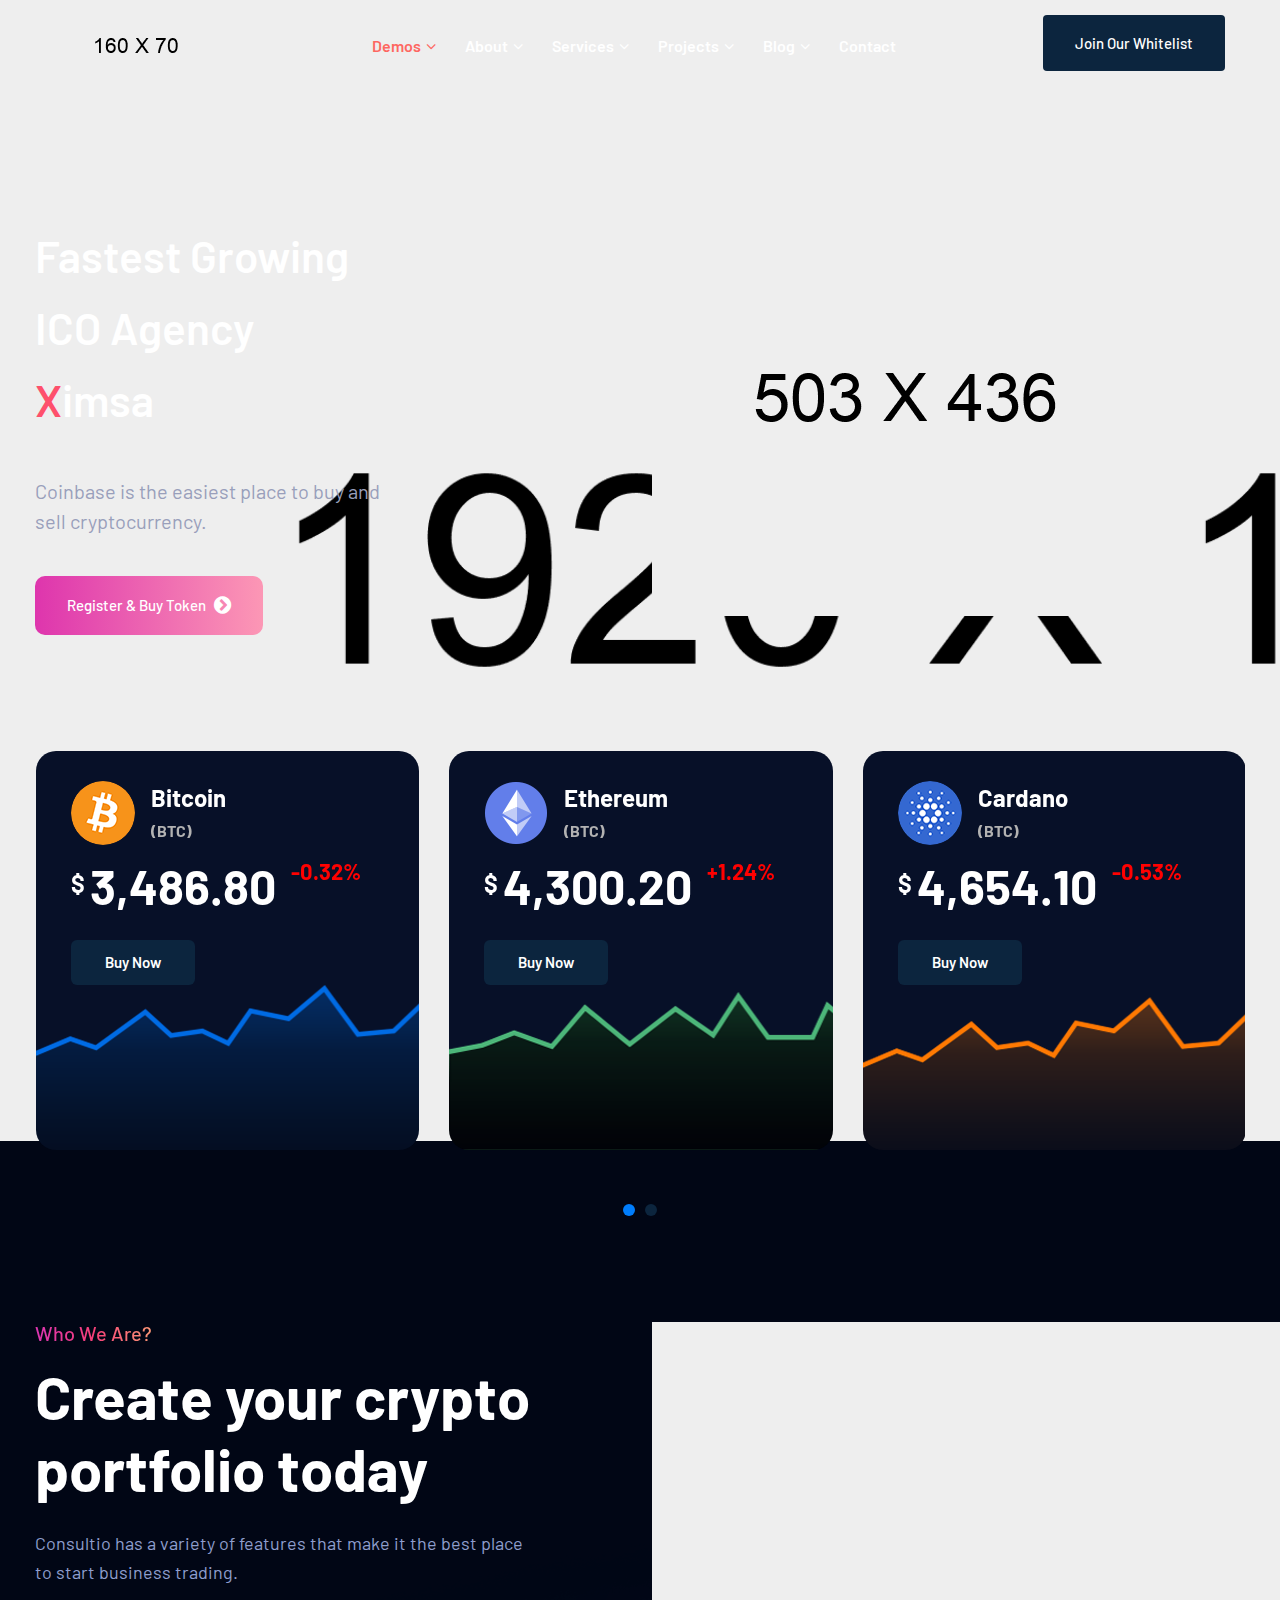
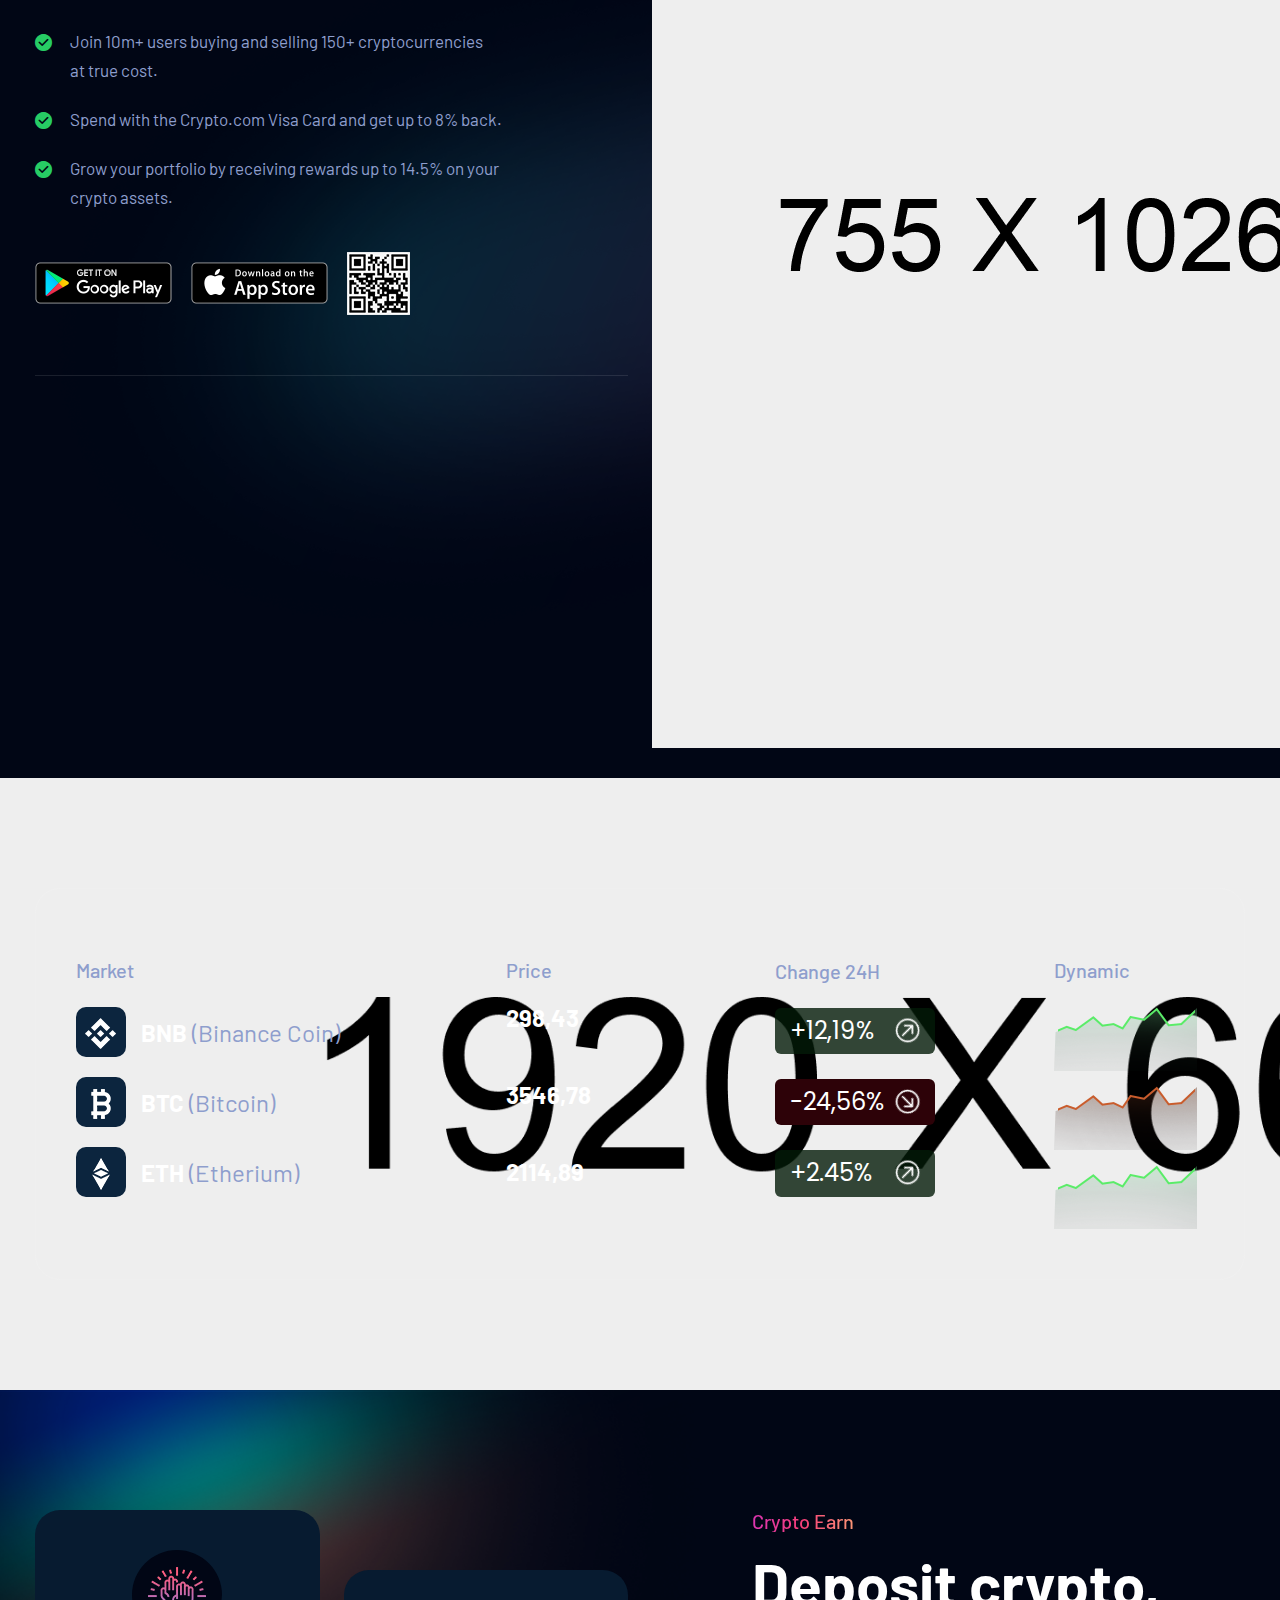
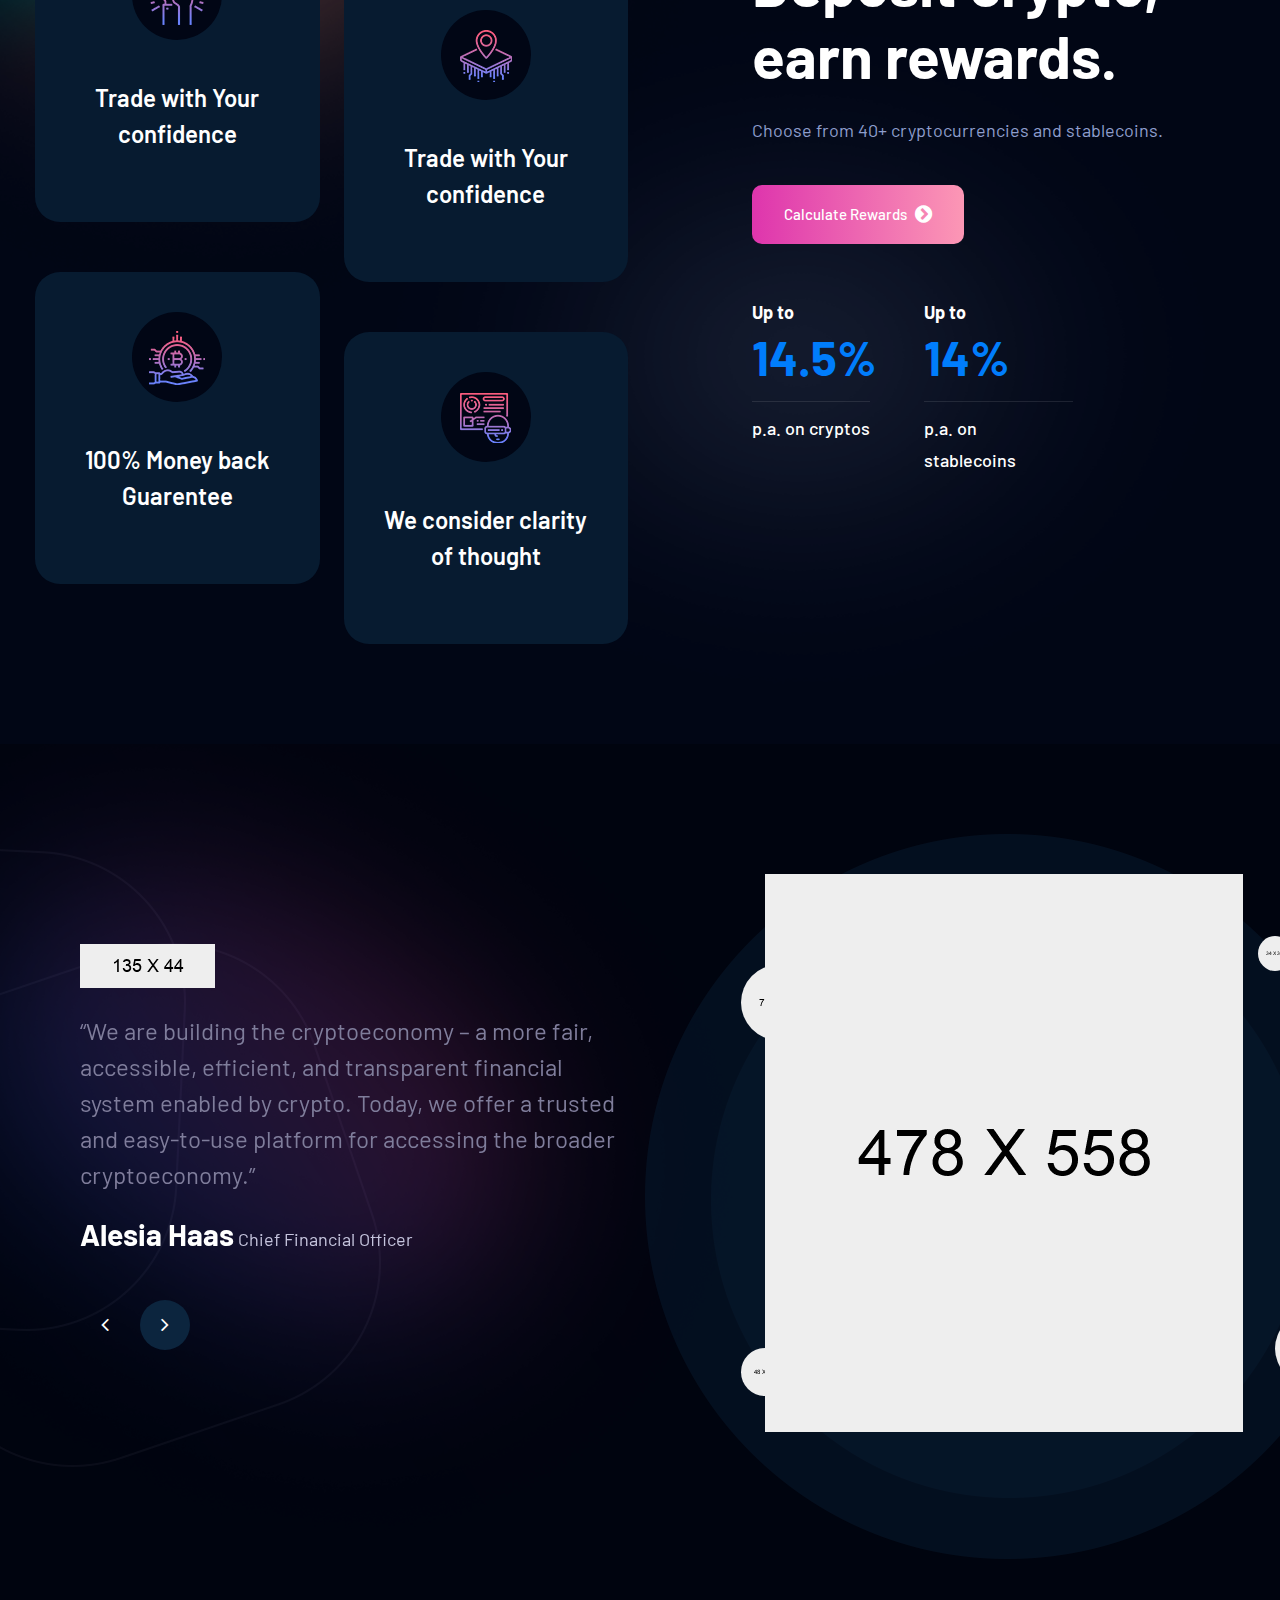
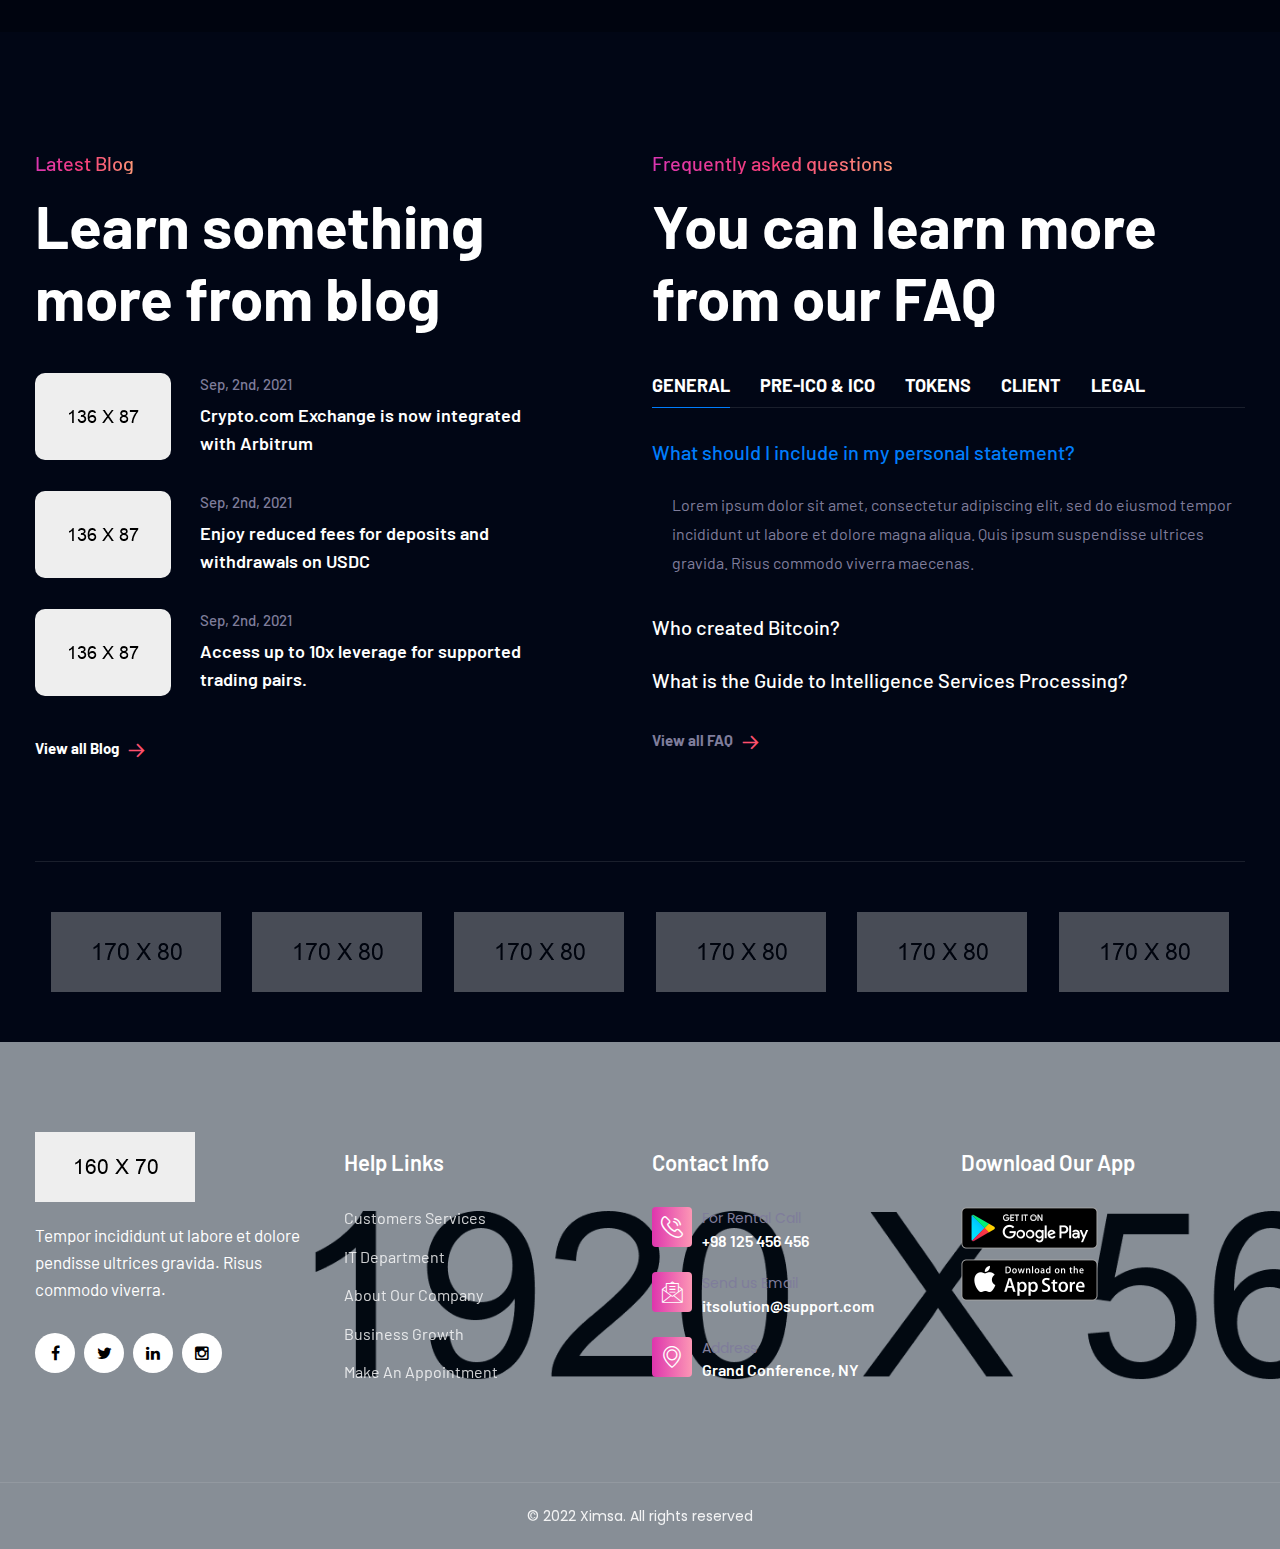
<file: index-5.html>
<!DOCTYPE html>
<html>
<head>
<meta charset="utf-8">
<title>Ximsa Business HTML-5 Template | Homepage 05</title>
<!-- Stylesheets -->
<link href="assets/css/bootstrap.css" rel="stylesheet">

<!-- Revolution Slider -->
<link href="assets/plugins/revolution/css/settings.css" rel="stylesheet" type="text/css"><!-- REVOLUTION SETTINGS STYLES -->
<link href="assets/plugins/revolution/css/layers.css" rel="stylesheet" type="text/css"><!-- REVOLUTION LAYERS STYLES -->
<link href="assets/plugins/revolution/css/navigation.css" rel="stylesheet" type="text/css"><!-- REVOLUTION NAVIGATION STYLES -->

<link href="assets/css/style.css" rel="stylesheet">
<link href="assets/css/responsive.css" rel="stylesheet">

<link href="https://fonts.googleapis.com/css2?family=Poppins:wght@100;200;300;400;500;600;700;800;900&display=swap" rel="stylesheet">

<link href="https://fonts.googleapis.com/css2?family=Barlow:wght@300;400;500;600;700;800;900&display=swap" rel="stylesheet">

<link rel="shortcut icon" href="assets/images/favicon.png" type="image/x-icon">
<link rel="icon" href="assets/images/favicon.png" type="image/x-icon">

<!-- Responsive -->
<meta http-equiv="X-UA-Compatible" content="IE=edge">
<meta name="viewport" content="width=device-width, initial-scale=1.0, maximum-scale=1.0, user-scalable=0">

<!--[if lt IE 9]><script src="https://cdnjs.cloudflare.com/ajax/libs/html5shiv/3.7.3/html5shiv.js"></script><![endif]-->
<!--[if lt IE 9]><script src="js/respond.js"></script><![endif]-->
</head>

<body>

<div class="page-wrapper crypto-wrapper">
 	
	<!-- Preloader -->
    <div class="preloader"></div>
	<!-- End Preloader -->
 	
 	<!-- Header Style Five -->
    <header class="main-header header-style-five">
    	
		<!-- Header Lower -->
        <div class="header-lower">
        	<div class="auto-container">
            	<div class="inner-container d-flex justify-content-between align-items-center">
					<!-- Logo Box -->
					<div class="pull-left logo-box">
						<div class="logo"><a href="index.html"><img src="assets/images/logo-8.png" alt="" title=""></a></div>
					</div>
					
					<!-- Nav Outer -->
					<div class="nav-outer clearfix">
						<!-- Mobile Navigation Toggler -->
						<div class="mobile-nav-toggler"><span class="icon flaticon-menu"></span></div>
						<!-- Main Menu -->
						<nav class="main-menu navbar-expand-md">
							<div class="navbar-header">
								<!-- Toggle Button -->
								<button class="navbar-toggler" type="button" data-toggle="collapse" data-target="#navbarSupportedContent" aria-controls="navbarSupportedContent" aria-expanded="false" aria-label="Toggle navigation">
									<span class="icon-bar"></span>
									<span class="icon-bar"></span>
									<span class="icon-bar"></span>
								</button>
							</div>
							
							<div class="navbar-collapse collapse clearfix" id="navbarSupportedContent">
								<ul class="navigation clearfix">
									<li class="current dropdown"><a href="#">Demos</a>
										<ul>
											<li><a href="index.html">Business Version</a></li>
											<li><a href="index-2.html">SEO Version</a></li>
											<li><a href="index-3.html">App Version</a></li>
											<li><a href="index-4.html">Shopify Version</a></li>
											<li><a href="index-5.html">Crypto Version</a></li>
											<li><a href="index-6.html">Finance Version</a></li>
											<li class="dropdown"><a href="#">Header Styles</a>
												<ul>
													<li><a href="index.html">Header Style One</a></li>
													<li><a href="index-2.html">Header Style Two</a></li>
													<li><a href="index-3.html">Header Style Three</a></li>
													<li><a href="index-4.html">Header Style Four</a></li>
													<li><a href="index-5.html">Header Style Five</a></li>
													<li><a href="index-6.html">Header Style Six</a></li>
												</ul>
											</li>
										</ul>
									</li>
									<li class="dropdown"><a href="#">About</a>
										<ul>
											<li><a href="about.html">About us</a></li>
											<li><a href="team.html">Team</a></li>
											<li><a href="faq.html">Faq's</a></li>
											<li><a href="price.html">Price</a></li>
										</ul>
									</li>
									<li class="dropdown"><a href="#">Services</a>
										<ul>
											<li><a href="services.html">Services</a></li>
											<li><a href="service-detail.html">Services Detail</a></li>
										</ul>
									</li>
									<li class="dropdown"><a href="#">Projects</a>
										<ul>
											<li><a href="projects.html">Projects Grid</a></li>
											<li><a href="projects-masonry.html">Projects Masonry</a></li>
											<li><a href="projects-detail.html">Projects Detail</a></li>
										</ul>
									</li>
									<li class="dropdown"><a href="#">Blog</a>
										<ul>
											<li><a href="blog.html">Our Blog</a></li>
											<li><a href="blog-detail.html">Blog Detail</a></li>
											<li><a href="not-found.html">Not Found</a></li>
										</ul>
									</li>
									<li><a href="contact.html">Contact</a></li>
								</ul>
							</div>
							
						</nav>
						
					</div>
					
					<!-- Main Menu End-->
					<div class="outer-box clearfix">
						
						<!-- Button Box -->
						<div class="button-box">
							<a href="contact.html" class="theme-btn btn-style-fourteen"><span class="txt">Join Our Whitelist</span></a>
						</div>
						<!-- End Button Box -->
						
					</div>
					
				</div>
            </div>
        </div>
        <!-- End Header Lower -->
        
		<!-- Sticky Header  -->
        <div class="sticky-header">
            <div class="auto-container clearfix">
                <!--Logo-->
                <div class="logo pull-left">
                    <a href="index.html" title=""><img src="assets/images/logo-5.png" alt="" title=""></a>
                </div>
                <!--Right Col-->
                <div class="pull-right">
				
                    <!-- Main Menu -->
                    <nav class="main-menu">
                        <!--Keep This Empty / Menu will come through Javascript-->
                    </nav>
					<!-- Main Menu End-->
					
					<!-- Mobile Navigation Toggler -->
					<div class="mobile-nav-toggler"><span class="icon flaticon-menu-1"></span></div>
					
                </div>
            </div>
        </div><!-- End Sticky Menu -->
    
		<!-- Mobile Menu  -->
        <div class="mobile-menu">
            <div class="menu-backdrop"></div>
            <div class="close-btn"><span class="icon flaticon-multiply"></span></div>
            
            <nav class="menu-box">
                <div class="nav-logo"><a href="index.html"><img src="assets/images/logo-small.png" alt="" title=""></a></div>
                <div class="menu-outer"><!--Here Menu Will Come Automatically Via Javascript / Same Menu as in Header--></div>
            </nav>
        </div><!-- End Mobile Menu -->
	
    </header>
    <!-- End Main Header -->
	
	<!-- Banner Section Two -->
	<section class="banner-section-two" style="background-image: url(assets/images/background/3.png)">
		<!-- Icon Layer One -->
		<div class="icon-layer-one" style="background-image: url(assets/images/main-slider/icon-1.png)"></div>
		<div class="auto-container">
			<div class="row clearfix">
			
				<!-- Content Column -->
				<div class="content-column col-lg-6 col-md-12 col-sm-12">
					<div class="inner-column">
						<h1>Fastest Growing <br> ICO Agency <br> <span>X</span>imsa</h1>
						<div class="text">Coinbase is the easiest place to buy and <br> sell cryptocurrency.</div>
						<a href="#" class="theme-btn btn-style-fifteen"><span class="txt">Register & buy token <i class="fa fa-chevron-circle-right"></i></span></a>
					</div>
				</div>
				
				<!-- Image Column -->
				<div class="image-column col-lg-6 col-md-12 col-sm-12">
					<div class="inner-column">
						<div class="image">
							<img src="assets/images/resource/coin.png" alt="" />
						</div>
					</div>
				</div>
				
			</div>
		</div>
	</section>
	<!-- End Banner Section Two -->
	
	<!-- Coins Section -->
	<section class="coins-section">
		<div class="auto-container">
			<div class="inner-container">
				<div class="three-item-carousel owl-theme owl-carousel">
					
					<!-- Coin Block -->
					<div class="coin-block">
						<div class="inner-box" style="background-image: url(assets/images/background/pattern-26.png)">
							<div class="upper-box">
								<div class="coin"><img src="assets/images/icons/btc.png" alt="" /></div>
								<h4>Bitcoin</h4>
								<div class="coin-name">(BTC)</div>
							</div>
							<div class="price"><sup>$</sup>3,486.80 <sub>-0.32%</sub></div>
							<a href="#" class="theme-btn buy-btn">Buy Now</a>
						</div>
					</div>
					
					<!-- Coin Block -->
					<div class="coin-block">
						<div class="inner-box" style="background-image: url(assets/images/background/pattern-27.png)">
							<div class="upper-box">
								<div class="coin"><img src="assets/images/icons/eth.png" alt="" /></div>
								<h4>Ethereum</h4>
								<div class="coin-name">(BTC)</div>
							</div>
							<div class="price"><sup>$</sup>4,300.20 <sub>+1.24%</sub></div>
							<a href="#" class="theme-btn buy-btn">Buy Now</a>
						</div>
					</div>
					
					<!-- Coin Block -->
					<div class="coin-block">
						<div class="inner-box" style="background-image: url(assets/images/background/pattern-28.png)">
							<div class="upper-box">
								<div class="coin"><img src="assets/images/icons/ada.png" alt="" /></div>
								<h4>Cardano</h4>
								<div class="coin-name">(BTC)</div>
							</div>
							<div class="price"><sup>$</sup>4,654.10 <sub>-0.53%</sub></div>
							<a href="#" class="theme-btn buy-btn">Buy Now</a>
						</div>
					</div>
					
					<!-- Coin Block -->
					<div class="coin-block">
						<div class="inner-box" style="background-image: url(assets/images/background/pattern-26.png)">
							<div class="upper-box">
								<div class="coin"><img src="assets/images/icons/btc.png" alt="" /></div>
								<h4>Bitcoin</h4>
								<div class="coin-name">(BTC)</div>
							</div>
							<div class="price"><sup>$</sup>3,486.80 <sub>-0.32%</sub></div>
							<a href="#" class="theme-btn buy-btn">Buy Now</a>
						</div>
					</div>
					
					<!-- Coin Block -->
					<div class="coin-block">
						<div class="inner-box" style="background-image: url(assets/images/background/pattern-27.png)">
							<div class="upper-box">
								<div class="coin"><img src="assets/images/icons/eth.png" alt="" /></div>
								<h4>Ethereum</h4>
								<div class="coin-name">(BTC)</div>
							</div>
							<div class="price"><sup>$</sup>4,300.20 <sub>+1.24%</sub></div>
							<a href="#" class="theme-btn buy-btn">Buy Now</a>
						</div>
					</div>
					
					<!-- Coin Block -->
					<div class="coin-block">
						<div class="inner-box" style="background-image: url(assets/images/background/pattern-28.png)">
							<div class="upper-box">
								<div class="coin"><img src="assets/images/icons/ada.png" alt="" /></div>
								<h4>Cardano</h4>
								<div class="coin-name">(BTC)</div>
							</div>
							<div class="price"><sup>$</sup>4,654.10 <sub>-0.53%</sub></div>
							<a href="#" class="theme-btn buy-btn">Buy Now</a>
						</div>
					</div>
					
				</div>
			</div>
		</div>
	</section>
	<!-- End Coins Section -->
	
	<!-- Crypto App Section -->
	<section class="crypto-app-section">
		<!-- Shape Layer One -->
		<div class="shape-layer-one" style="background-image: url(assets/images/icons/shape-1.png)"></div>
		<div class="shape-layer-two" style="background-image: url(assets/images/background/pattern-29.png)"></div>
		<div class="auto-container">
			<div class="row clearfix">
			
				<!-- Content Column -->
				<div class="content-column col-lg-6 col-md-12 col-sm-12">
					<div class="inner-column">
						<div class="sec-title-two">
							<div class="title">Who We Are?</div>
							<h2>Create your crypto portfolio today</h2>
							<div class="text">Consultio has a variety of features that make it the best place <br> to start business trading.</div>
						</div>
						<ul class="options">
							<li>Join 10m+ users buying and selling 150+ cryptocurrencies <br> at true cost.</li>
							<li>Spend with the Crypto.com Visa Card and get up to 8% back.</li>
							<li>Grow your portfolio by receiving rewards up to 14.5% on your <br> crypto assets.</li>
						</ul>
						<div class="buttons-box">
							<a href="#"><img src="assets/images/icons/play-store.png" alt="" /></a>
							<a href="#"><img src="assets/images/icons/app-store.png" alt="" /></a>
							<a href="#"><img src="assets/images/icons/code.png" alt="" /></a>
						</div>
						
						<!-- Counter Box -->
						<div class="counter-box">
							<!-- Fact Counter -->
							<div class="crypto-fact-counter">
								<div class="row clearfix">

									<!-- Column -->
									<div class="counter-column col-lg-4 col-md-4 col-sm-12">
										<div class="inner wow fadeInLeft" data-wow-delay="0ms" data-wow-duration="1500ms">
											<div class="content">
												<div class="count-outer count-box">
													<span class="count-text" data-speed="2500" data-stop="30">0</span><i>+</i>
												</div>
												<div class="counter-title">People are joined</div>
											</div>
										</div>
									</div>

									<!-- Column -->
									<div class="counter-column col-lg-4 col-md-4 col-sm-12">
										<div class="inner wow fadeInLeft" data-wow-delay="300ms" data-wow-duration="1500ms">
											<div class="content">
												<div class="count-outer count-box">
													<span class="count-text" data-speed="2500" data-stop="4">0</span><i>+</i>
												</div>
												<div class="counter-title">People are joined</div>
											</div>
										</div>
									</div>

									<!-- Column -->
									<div class="counter-column col-lg-4 col-md-4 col-sm-12">
										<div class="inner wow fadeInLeft" data-wow-delay="600ms" data-wow-duration="1500ms">
											<div class="content">
												<div class="count-outer count-box">
													<span class="count-text" data-speed="3000" data-stop="20">0</span><i>+</i>
												</div>
												<div class="counter-title">Insurance Coverage (USD)</div>
											</div>
										</div>
									</div>
									
								</div>
							</div>
							
						</div>
						<!-- End Counter Box -->
						
					</div>
				</div>
				
				<!-- Image Column -->
				<div class="image-column col-lg-6 col-md-12 col-sm-12">
					<div class="inner-column">
						<div class="image">
							<img src="assets/images/resource/app-15.png" alt="" />
						</div>
					</div>
				</div>
				
			</div>
		</div>
	</section>
	<!-- End Crypto App Section -->
	
	<!-- Crypto Market Section -->
	<section class="crypto-market-section" style="background-image: url(assets/images/background/4.jpg)">
		<div class="auto-container">
			<div class="inner-container">
				<div class="content">
				
					<!-- Market Names -->
					<div class="market-name">
						<div class="title">Market</div>
						<ul class="coins-list">
							<li>
								<span class="icon"><img src="assets/images/icons/bnb.png" alt="" /></span>
								<span>BNB</span> (Binance Coin)
							</li>
							<li>
								<span class="icon"><img src="assets/images/icons/btc-1.png" alt="" /></span>
								<span>BTC</span> (Bitcoin)
							</li>
							<li>
								<span class="icon"><img src="assets/images/icons/eth-1.png" alt="" /></span>
								<span>ETH</span> (Etherium)
							</li>
						</ul>
					</div>
					<!-- End Market Names -->
					
					<!-- Price Box -->
					<div class="price-box">
						<div class="title">Price</div>
						<ul class="price-list">
							<li>298,43</li>
							<li>3546,78</li>
							<li>2114,89</li>
						</ul>
					</div>
					<!-- Price Box -->
					
					<!-- Price Box -->
					<div class="price-change-box">
						<div class="title">Change 24H</div>
						<ul class="pricing-rates">
							<li>+12,19%</li>
							<li class="down">-24,56%</li>
							<li>+2.45%</li>
						</ul>
					</div>
					<!-- Price Box -->
					
					<!-- Dynamic Box -->
					<div class="dynamic-box">
						<div class="title">Dynamic</div>
						<ul class="dynamic-graph">
							<li><img src="assets/images/icons/dynamic-1.png" alt="" /></li>
							<li><img src="assets/images/icons/dynamic-2.png" alt="" /></li>
							<li><img src="assets/images/icons/dynamic-1.png" alt="" /></li>
						</ul>
					</div>
					<!-- End Dynamic Box -->
					
				</div>
			</div>
		</div>
	</section>
	<!-- End Crypto Market Section -->
	
	<!-- Crypto Reward Section -->
	<section class="crypto-reward-section">
		<!-- Shape Layer One -->
		<div class="shape-layer-one" style="background-image: url(assets/images/background/pattern-30.png)"></div>
		<div class="shape-layer-two" style="background-image: url(assets/images/resource/reward.png)"></div>
		<div class="shape-layer-three" style="background-image: url(assets/images/background/pattern-31.png)"></div>
		<div class="auto-container">
			<div class="row clearfix">
			
				<!-- Blocks Column -->
				<div class="blocks-column col-lg-6 col-md-12 col-sm-12">
					<div class="inner-column">
						<div class="row clearfix">
						
							<!-- Reward Block -->
							<div class="reward-block col-lg-6 col-md-6 col-sm-12">
								<div class="inner-box">
									<div class="color-one"></div>
									<div class="color-two"></div>
									<div class="icon"><img src="assets/images/icons/reward-1.png" alt="" /></div>
									<div class="content">
										<h4>Trade with Your confidence</h4>
										<div class="text">Company is at the forefront of a burgeoning industry and is committed</div>
									</div>
								</div>
							</div>
							
							<!-- Reward Block -->
							<div class="reward-block col-lg-6 col-md-6 col-sm-12">
								<div class="inner-box">
									<div class="color-one"></div>
									<div class="color-two"></div>
									<div class="icon"><img src="assets/images/icons/reward-2.png" alt="" /></div>
									<div class="content">
										<h4>Trade with Your confidence</h4>
										<div class="text">Company is at the forefront of a burgeoning industry and is committed</div>
									</div>
								</div>
							</div>
							
							<!-- Reward Block -->
							<div class="reward-block col-lg-6 col-md-6 col-sm-12">
								<div class="inner-box">
									<div class="color-one"></div>
									<div class="color-two"></div>
									<div class="icon"><img src="assets/images/icons/reward-3.png" alt="" /></div>
									<div class="content">
										<h4>100% Money back Guarentee</h4>
										<div class="text">Company is at the forefront of a burgeoning industry and is committed</div>
									</div>
								</div>
							</div>
							
							<!-- Reward Block -->
							<div class="reward-block col-lg-6 col-md-6 col-sm-12">
								<div class="inner-box">
									<div class="color-one"></div>
									<div class="color-two"></div>
									<div class="icon"><img src="assets/images/icons/reward-4.png" alt="" /></div>
									<div class="content">
										<h4>We consider clarity of thought</h4>
										<div class="text">Company is at the forefront of a burgeoning industry and is committed</div>
									</div>
								</div>
							</div>
							
						</div>
					</div>
				</div>
				
				<!-- Content Column -->
				<div class="content-column col-lg-6 col-md-12 col-sm-12">
					<div class="inner-column">
						<div class="sec-title-two">
							<div class="title">Crypto Earn</div>
							<h2>Deposit crypto, <br> earn rewards.</h2>
							<div class="text">Choose from 40+ cryptocurrencies and stablecoins.</div>
						</div>
						<div class="btn-box">
							<a href="#" class="theme-btn btn-style-fifteen"><span class="txt">Calculate Rewards <i class="fa fa-chevron-circle-right"></i></span></a>
						</div>
						<div class="reward-calculation">
							<div class="row clearfix">
								
								<!-- Calculation Box -->
								<div class="calculation-box col-xl-4 col-lg-6 col-md-6 col-sm-12">
									<div class="title">Up to</div>
									<h3>14.5%</h3>
									<div class="text">p.a. on cryptos</div>
								</div>
								
								<!-- Calculation Box -->
								<div class="calculation-box col-xl-4 col-lg-6 col-md-6 col-sm-12">
									<div class="title">Up to</div>
									<h3>14%</h3>
									<div class="text">p.a. on stablecoins</div>
								</div>
								
							</div>
						</div>
					</div>
				</div>
				
			</div>
		</div>
	</section>
	<!-- End Crypto Reward Section -->
	
	<!-- Crypto Testimonial Section -->
	<section class="crypto-testimonial-section">
		<!-- Shape Layer One -->
		<div class="shape-layer-one" style="background-image: url(assets/images/background/pattern-36.png)"></div>
		<div class="shape-layer-two" style="background-image: url(assets/images/resource/reward.png)"></div>
		<div class="shape-layer-three" style="background-image: url(assets/images/background/pattern-31.png)"></div>
		<div class="auto-container">
			<div class="row clearfix">
			
				<!-- Carousel Column -->
				<div class="carousel-column col-lg-6 col-md-12 col-sm-12">
					<div class="inner-column">
						<div class="single-item-carousel owl-carousel owl-theme">
						
							<!-- Crypto Testimonial Block -->
							<div class="crypto-testimonial-block">
								<div class="inner-box">
									<div class="client-logo">
										<img src="assets/images/clients/13.png" alt="" />
									</div>
									<div class="text">“We are building the cryptoeconomy – a more fair, accessible, efficient, and transparent financial system enabled by crypto. Today, we offer a trusted and easy-to-use platform for accessing the broader cryptoeconomy.”</div>
									<div class="author-info"><span>Alesia Haas</span> Chief Financial Officer</div>
								</div>
							</div>
							
							<!-- Crypto Testimonial Block -->
							<div class="crypto-testimonial-block">
								<div class="inner-box">
									<div class="client-logo">
										<img src="assets/images/clients/13.png" alt="" />
									</div>
									<div class="text">“We are building the cryptoeconomy – a more fair, accessible, efficient, and transparent financial system enabled by crypto. Today, we offer a trusted and easy-to-use platform for accessing the broader cryptoeconomy.”</div>
									<div class="author-info"><span>Alesia Haas</span> Chief Financial Officer</div>
								</div>
							</div>
							
							<!-- Crypto Testimonial Block -->
							<div class="crypto-testimonial-block">
								<div class="inner-box">
									<div class="client-logo">
										<img src="assets/images/clients/13.png" alt="" />
									</div>
									<div class="text">“We are building the cryptoeconomy – a more fair, accessible, efficient, and transparent financial system enabled by crypto. Today, we offer a trusted and easy-to-use platform for accessing the broader cryptoeconomy.”</div>
									<div class="author-info"><span>Alesia Haas</span> Chief Financial Officer</div>
								</div>
							</div>
							
						</div>
					</div>
				</div>
				
				<!-- Image Column -->
				<div class="image-column col-lg-6 col-md-12 col-sm-12">
					<div class="inner-column">
						<div class="circle-layer" style="background-image: url(assets/images/background/pattern-33.png)"></div>
						<div class="circle-layer-two" style="background-image: url(assets/images/background/pattern-34.png)"></div>
						<div class="circle-layer-three" style="background-image: url(assets/images/background/pattern-35.png)"></div>
						<div class="authors-outer">
							<span class="author-one"><img src="assets/images/resource/author-16.jpg" alt="" /></span>
							<span class="author-two"><img src="assets/images/resource/author-17.jpg" alt="" /></span>
							<span class="author-three"><img src="assets/images/resource/author-18.jpg" alt="" /></span>
							<span class="author-four"><img src="assets/images/resource/author-19.jpg" alt="" /></span>
						</div>
						<div class="image">
							<img src="assets/images/resource/author-15.png" alt="" />
						</div>
					</div>
				</div>
				
			</div>
		</div>
	</section>
	<!-- End Crypto Testimonial Section -->
	
	<!-- Crypto Blog Section -->
	<section class="crypto-blog-section">
		<div class="auto-container">
			<div class="row clearfix">
				
				<!-- Column -->
				<div class="column col-lg-6 col-md-12 col-sm-12">
					<div class="sec-title-two">
						<div class="title">Latest Blog</div>
						<h2>Learn something more from blog</h2>
					</div>
					
					<!-- Crypto News Block -->
					<div class="crypto-news-block">
						<div class="inner-box">
							<div class="image">
								<a href="blog-detail.html"><img src="assets/images/resource/news-13.jpg" alt="" /></a>
							</div>
							<div class="post-date">Sep, 2nd, 2021</div>
							<h6><a href="blog-detail.html">Crypto.com Exchange is now integrated with Arbitrum</a></h6>
						</div>
					</div>
					
					<!-- Crypto News Block -->
					<div class="crypto-news-block">
						<div class="inner-box">
							<div class="image">
								<a href="blog-detail.html"><img src="assets/images/resource/news-14.jpg" alt="" /></a>
							</div>
							<div class="post-date">Sep, 2nd, 2021</div>
							<h6><a href="blog-detail.html">Enjoy reduced fees for deposits and withdrawals on USDC</a></h6>
						</div>
					</div>
					
					<!-- Crypto News Block -->
					<div class="crypto-news-block">
						<div class="inner-box">
							<div class="image">
								<a href="blog-detail.html"><img src="assets/images/resource/news-15.jpg" alt="" /></a>
							</div>
							<div class="post-date">Sep, 2nd, 2021</div>
							<h6><a href="blog-detail.html">Access up to 10x leverage for supported trading pairs.</a></h6>
						</div>
					</div>
					
					<a class="view-blog" href="blog.html">View all Blog</a>
					
				</div>
				<!-- Column -->
				<div class="column col-lg-6 col-md-12 col-sm-12">
					<div class="sec-title-two">
						<div class="title">Frequently asked questions</div>
						<h2>You can learn more from our FAQ</h2>
					</div>
					
					<!-- Crypto Info Tabs -->
					<div class="crypto-info-tabs">
						<!-- Crypto Tabs -->
						<div class="crypto-tabs tabs-box">
							
							<!-- Tab Btns -->
							<ul class="tab-btns tab-buttons clearfix">
								<li data-tab="#prod-general" class="tab-btn active-btn">GENERAL</li>
								<li data-tab="#prod-ico" class="tab-btn">PRE-ICO & ICO</li>
								<li data-tab="#prod-token" class="tab-btn">TOKENS</li>
								<li data-tab="#prod-client" class="tab-btn">CLIENT</li>
								<li data-tab="#prod-legal" class="tab-btn">LEGAL</li>
							</ul>
							
							<!-- Tabs Container -->
							<div class="tabs-content">
								
								<!-- Tab / Active Tab -->
								<div class="tab active-tab" id="prod-general">
									<div class="content">
										<h5>What should I include in my personal statement?</h5>
										<p>Lorem ipsum dolor sit amet, consectetur adipiscing elit, sed do eiusmod tempor incididunt ut labore et dolore magna aliqua. Quis ipsum suspendisse ultrices gravida. Risus commodo viverra maecenas.</p>
										<h5>Who created Bitcoin?</h5>
										<h5>What is the Guide to Intelligence Services Processing?</h5>
									</div>
								</div>
								
								<!--Tab-->
								<div class="tab" id="prod-ico">
									<div class="content">
										<h5>What should I include in my personal statement?</h5>
										<p>Lorem ipsum dolor sit amet, consectetur adipiscing elit, sed do eiusmod tempor incididunt ut labore et dolore magna aliqua. Quis ipsum suspendisse ultrices gravida. Risus commodo viverra maecenas.</p>
										<h5>What is the Guide to Intelligence Services Processing?</h5>
									</div>
								</div>
								
								<!--Tab-->
								<div class="tab" id="prod-token">
									<div class="content">
										<h5>What should I include in my personal statement?</h5>
										<p>Lorem ipsum dolor sit amet, consectetur adipiscing elit, sed do eiusmod tempor incididunt ut labore et dolore magna aliqua. Quis ipsum suspendisse ultrices gravida. Risus commodo viverra maecenas.</p>
										<h5>Who created Bitcoin?</h5>
									</div>
								</div>
								
								<!--Tab-->
								<div class="tab" id="prod-client">
									<div class="content">
										<p>Lorem ipsum dolor sit amet, consectetur adipiscing elit, sed do eiusmod tempor incididunt ut labore et dolore magna aliqua. Quis ipsum suspendisse ultrices gravida. Risus commodo viverra maecenas.</p>
										<h5>Who created Bitcoin?</h5>
										<h5>What is the Guide to Intelligence Services Processing?</h5>
									</div>
								</div>
								
								<!--Tab-->
								<div class="tab" id="prod-legal">
									<div class="content">
										<h5>What should I include in my personal statement?</h5>
										<p>Lorem ipsum dolor sit amet, consectetur adipiscing elit, sed do eiusmod tempor incididunt ut labore et dolore magna aliqua. Quis ipsum suspendisse ultrices gravida. Risus commodo viverra maecenas.</p>
									</div>
								</div>
								
							</div>
						</div>
					</div>
					
					<a class="all-faq" href="faq.html">View all FAQ</a>
					
				</div>
				
			</div>
		</div>
	</section>
	<!-- End Crypto Blog Section -->
	
	<!-- Crypto Sponsors Section -->
    <section class="crypto-sponsors-section">
        <div class="auto-container">
			<div class="inner-container">
				<div class="sponsors-outer">
					<!-- Sponsors Carousel -->
					<ul class="sponsors-carousel owl-carousel owl-theme">
						<li class="slide-item"><figure class="image-box"><a href="#"><img src="assets/images/clients/14.png" alt=""></a></figure></li>
						<li class="slide-item"><figure class="image-box"><a href="#"><img src="assets/images/clients/15.png" alt=""></a></figure></li>
						<li class="slide-item"><figure class="image-box"><a href="#"><img src="assets/images/clients/16.png" alt=""></a></figure></li>
						<li class="slide-item"><figure class="image-box"><a href="#"><img src="assets/images/clients/17.png" alt=""></a></figure></li>
						<li class="slide-item"><figure class="image-box"><a href="#"><img src="assets/images/clients/18.png" alt=""></a></figure></li>
						<li class="slide-item"><figure class="image-box"><a href="#"><img src="assets/images/clients/19.png" alt=""></a></figure></li>
						<li class="slide-item"><figure class="image-box"><a href="#"><img src="assets/images/clients/14.png" alt=""></a></figure></li>
						<li class="slide-item"><figure class="image-box"><a href="#"><img src="assets/images/clients/15.png" alt=""></a></figure></li>
						<li class="slide-item"><figure class="image-box"><a href="#"><img src="assets/images/clients/16.png" alt=""></a></figure></li>
						<li class="slide-item"><figure class="image-box"><a href="#"><img src="assets/images/clients/17.png" alt=""></a></figure></li>
						<li class="slide-item"><figure class="image-box"><a href="#"><img src="assets/images/clients/18.png" alt=""></a></figure></li>
						<li class="slide-item"><figure class="image-box"><a href="#"><img src="assets/images/clients/19.png" alt=""></a></figure></li>
					</ul>
				</div>
            </div>
        </div>
    </section>
    <!-- End Crypto Sponsors Section -->
	
	<!-- Crypto Footer Style -->
    <footer class="crypto-footer-style" style="background-image: url(assets/images/background/5.jpg)">
    	<div class="auto-container">
        	<!-- Widgets Section -->
            <div class="widgets-section">
            	<div class="row clearfix">
                	
                    <!-- Column -->
                    <div class="big-column col-lg-6 col-md-12 col-sm-12">
						<div class="row clearfix">
						
                        	<!-- Footer Column -->
                            <div class="footer-column col-lg-6 col-md-6 col-sm-12">
                                <div class="footer-widget logo-widget">
									<div class="logo">
										<a href="index.html"><img src="assets/images/logo-9.png" alt="" /></a>
									</div>
									<div class="text">Tempor incididunt ut labore et dolore pendisse ultrices gravida. Risus commodo viverra.</div>
									<!-- Social Box -->
									<ul class="social-box">
										<li><a href="https://www.facebook.com/" class="fa fa-facebook-f"></a></li>
										<li><a href="https://www.twitter.com/" class="fa fa-twitter"></a></li>
										<li><a href="https://www.linkedin.com/" class="fa fa-linkedin"></a></li>
										<li><a href="https://www.instagram.com/" class="fa fa-instagram"></a></li>
									</ul>
								</div>
							</div>
							
							<!-- Footer Column -->
                            <div class="footer-column col-lg-6 col-md-6 col-sm-12">
                                <div class="footer-widget links-widget">
									<h5>Help Links</h5>
									<ul class="nav-list">
										<li><a href="#">Customers Services</a></li>
										<li><a href="#">IT Department</a></li>
										<li><a href="#">About Our Company</a></li>
										<li><a href="#">Business Growth</a></li>
										<li><a href="#">Make An Appointment</a></li>
									</ul>
								</div>
							</div>
							
						</div>
					</div>
					
					<!-- Column -->
                    <div class="big-column col-lg-6 col-md-12 col-sm-12">
						<div class="row clearfix">
							
							<!-- Footer Column -->
                            <div class="footer-column col-lg-6 col-md-6 col-sm-12">
                                <div class="footer-widget links-widget">
									<h5>Contact Info</h5>
									<ul class="list-info">
										<li>
											<span class="icon flaticon-telephone"></span> 
											For Rental Call
											<a href="#">+98 125 456 456</a>
										</li>
										<li>
											<span class="icon flaticon-email"></span> 
											Send us Email
											<a href="mailto:itsolution@support.com">itsolution@support.com</a>
										</li>
										<li>
											<span class="icon flaticon-placeholder"></span> 
											Address
											<a href="#">Grand Conference, NY</a>
										</li>
									</ul>
								</div>
							</div>
							
							<!-- Footer Column -->
                            <div class="footer-column col-lg-6 col-md-6 col-sm-12">
                                <div class="footer-widget app-widget">
									<h5>Download Our app</h5>
									<div class="buttons-box">
										<a href="#"><img src="assets/images/icons/play-store.png" alt="" /></a><br>
										<a href="#"><img src="assets/images/icons/app-store.png" alt="" /></a>
									</div>
								</div>
							</div>
							
						</div>
					</div>
					
				</div>
			</div>
			
		</div>
		
		<!-- Footer Bottom -->
		<div class="footer-bottom">
			<div class="auto-container">
				<div class="copyright">&copy; 2022 <a href="https://themeforest.net/user/themexriver">Ximsa.</a> All rights reserved</div>
			</div>
		</div>
		
	</footer>
	<!-- End Crypto Footer Style -->
	
</div>
<!-- End PageWrapper -->

<!-- Scroll To Top -->
<div class="scroll-to-top scroll-to-target" data-target="html"><span class="fa fa-arrow-up"></span></div>

<script src="assets/js/jquery.js"></script>
<script src="assets/js/popper.min.js"></script>
<script src="assets/js/bootstrap.min.js"></script>

<!-- Revolution Slider -->
<script src="assets/plugins/revolution/js/jquery.themepunch.revolution.min.js"></script>
<script src="assets/plugins/revolution/js/jquery.themepunch.tools.min.js"></script>
<script src="assets/plugins/revolution/js/extensions/revolution.extension.actions.min.js"></script>
<script src="assets/plugins/revolution/js/extensions/revolution.extension.carousel.min.js"></script>
<script src="assets/plugins/revolution/js/extensions/revolution.extension.kenburn.min.js"></script>
<script src="assets/plugins/revolution/js/extensions/revolution.extension.layeranimation.min.js"></script>
<script src="assets/plugins/revolution/js/extensions/revolution.extension.migration.min.js"></script>
<script src="assets/plugins/revolution/js/extensions/revolution.extension.navigation.min.js"></script>
<script src="assets/plugins/revolution/js/extensions/revolution.extension.parallax.min.js"></script>
<script src="assets/plugins/revolution/js/extensions/revolution.extension.slideanims.min.js"></script>
<script src="assets/plugins/revolution/js/extensions/revolution.extension.video.min.js"></script>
<script src="assets/plugins/revolution/js/main-slider-script.js"></script>
<!-- For Js Library -->

<script src="assets/js/jquery.mCustomScrollbar.concat.min.js"></script>
<script src="assets/js/jquery.fancybox.js"></script>
<script src="assets/js/appear.js"></script>
<script src="assets/js/parallax.min.js"></script>
<script src="assets/js/tilt.jquery.min.js"></script>
<script src="assets/js/jquery.paroller.min.js"></script>
<script src="assets/js/owl.js"></script>
<script src="assets/js/wow.js"></script>
<script src="assets/js/validate.js"></script>
<script src="assets/js/nav-tool.js"></script>
<script src="assets/js/jquery-ui.js"></script>
<script src="assets/js/script.js"></script>

</body>
</html>
</file>
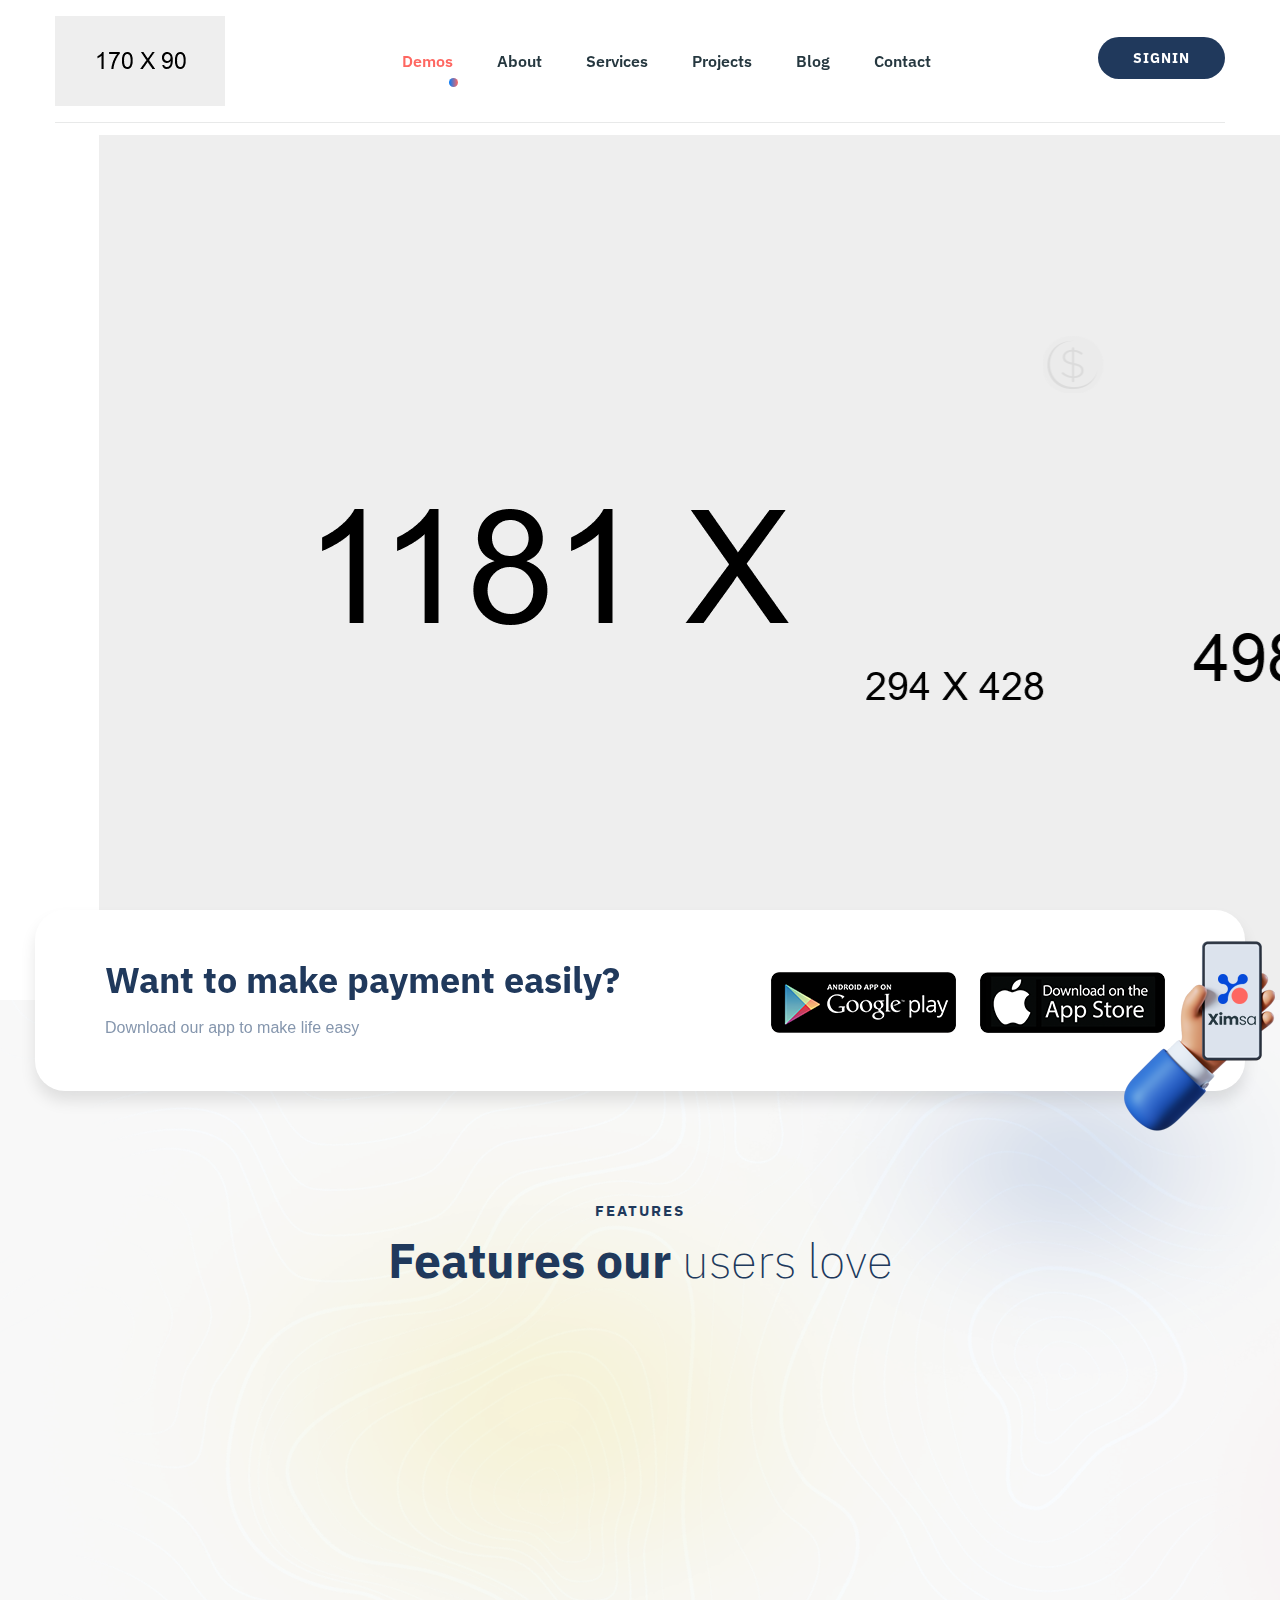
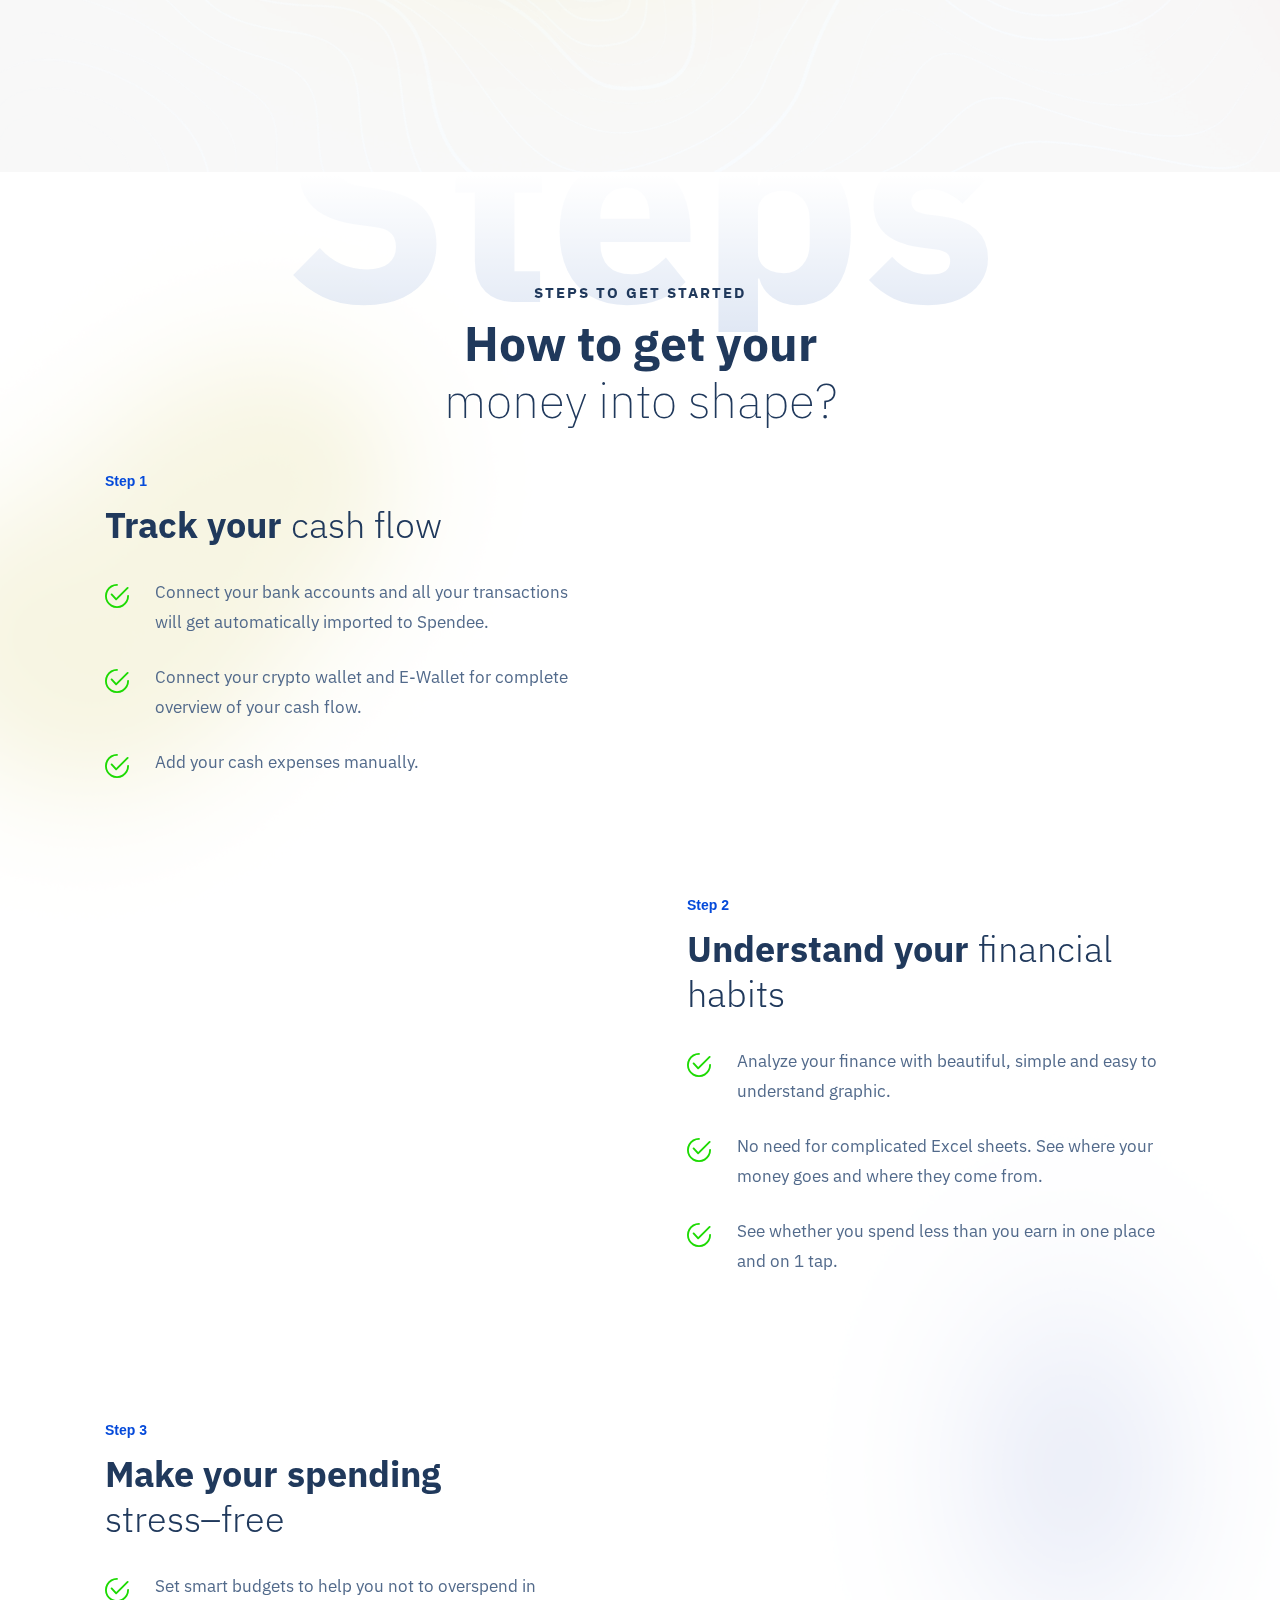
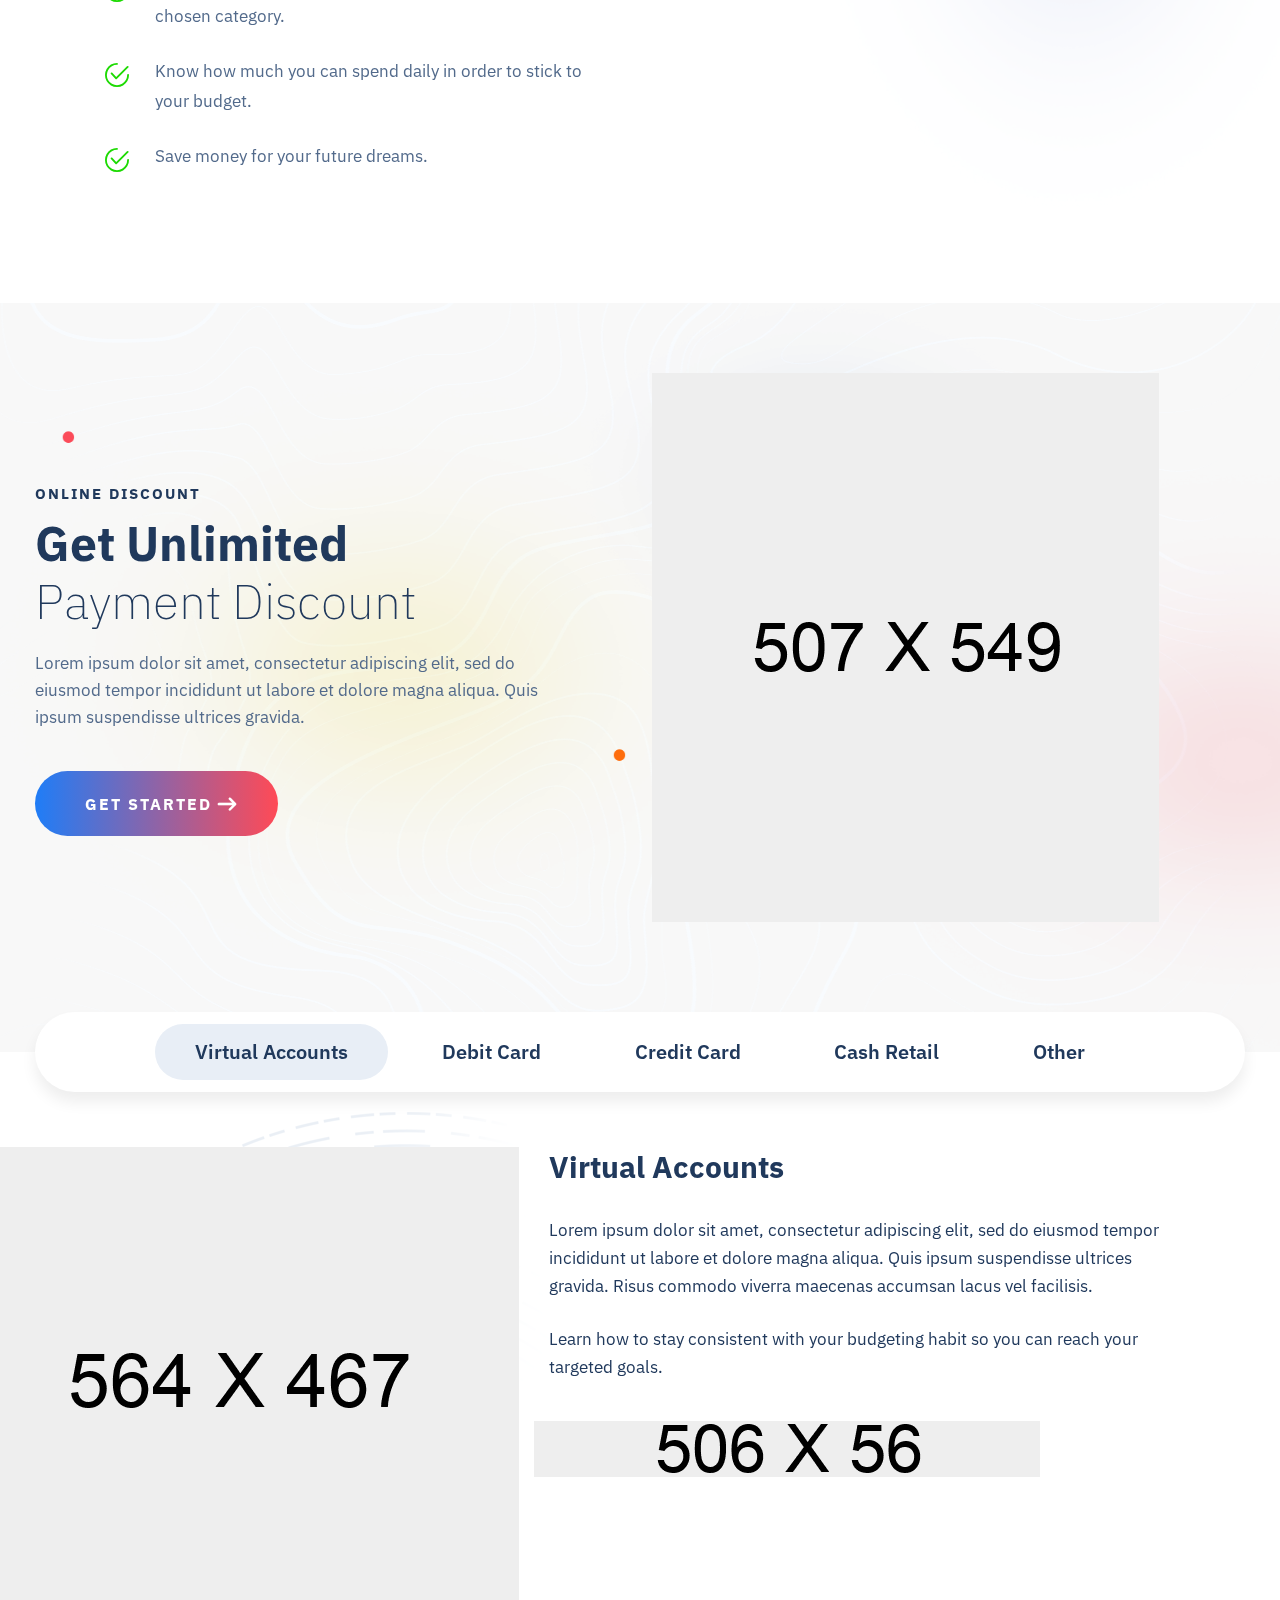
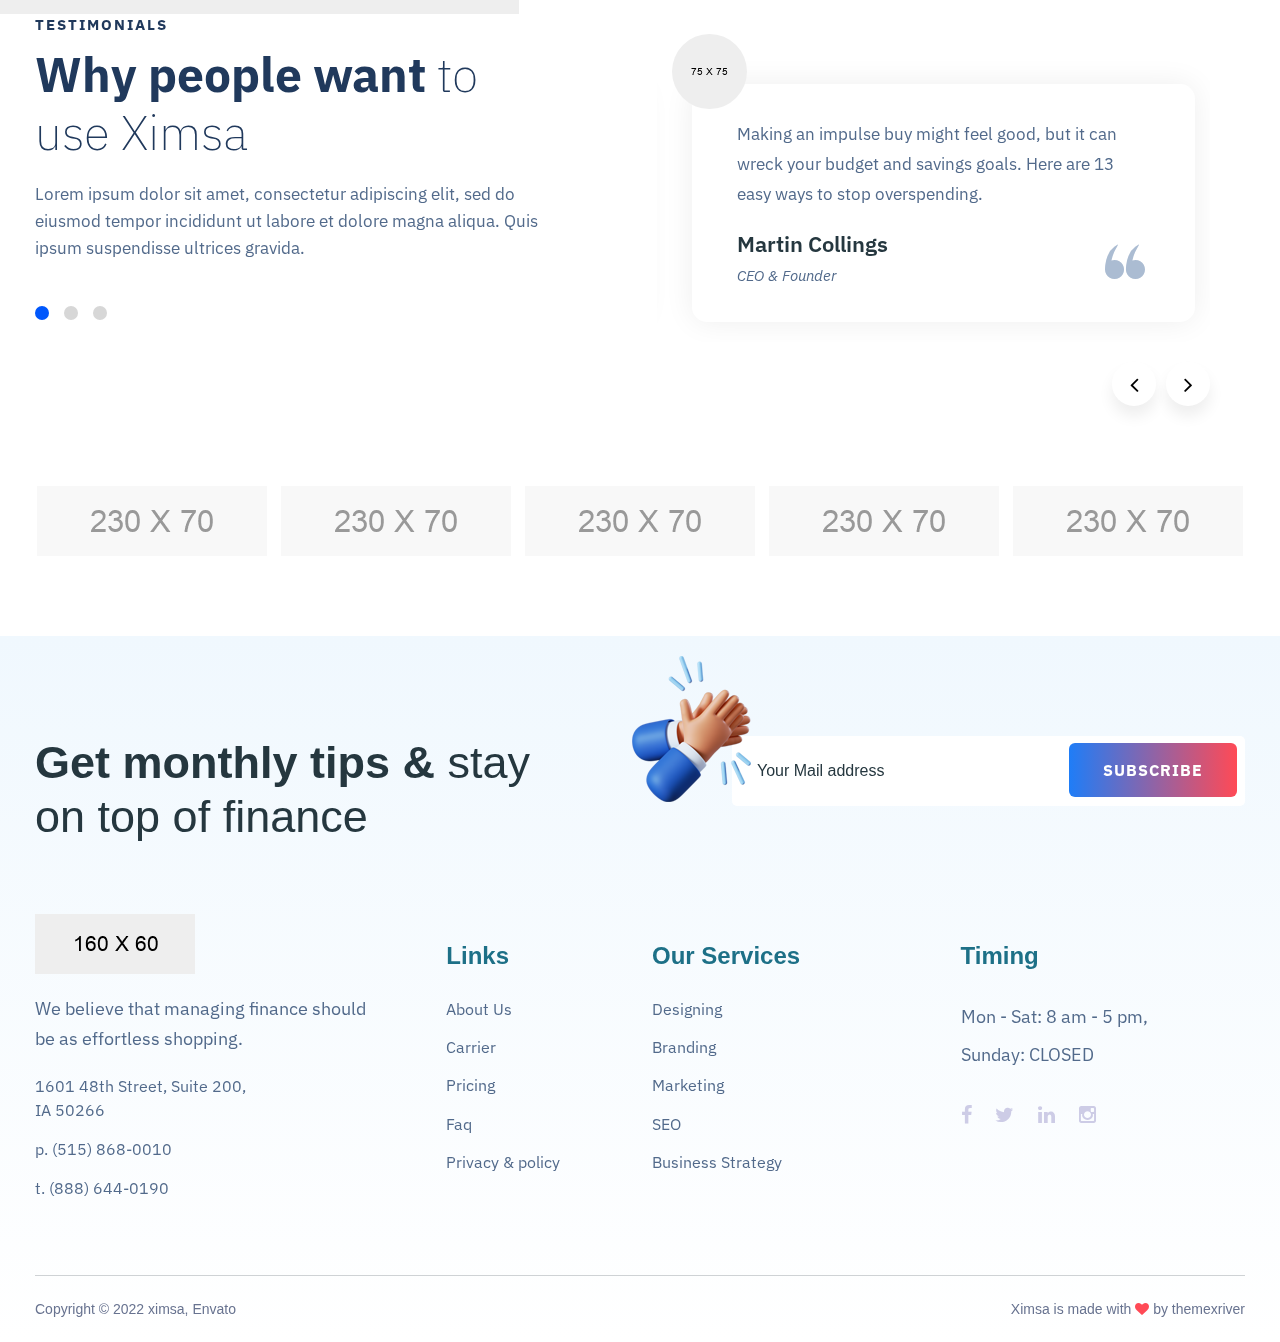
<file: index-6.html>
<!DOCTYPE html>
<html>
<head>
<meta charset="utf-8">
<title>Ximsa Business HTML-5 Template | Homepage 06</title>
<!-- Stylesheets -->
<link href="assets/css/bootstrap.css" rel="stylesheet">

<!-- Revolution Slider -->
<link href="assets/plugins/revolution/css/settings.css" rel="stylesheet" type="text/css"><!-- REVOLUTION SETTINGS STYLES -->
<link href="assets/plugins/revolution/css/layers.css" rel="stylesheet" type="text/css"><!-- REVOLUTION LAYERS STYLES -->
<link href="assets/plugins/revolution/css/navigation.css" rel="stylesheet" type="text/css"><!-- REVOLUTION NAVIGATION STYLES -->

<link href="assets/css/style.css" rel="stylesheet">
<link href="assets/css/responsive.css" rel="stylesheet">

<link href="https://fonts.googleapis.com/css2?family=IBM+Plex+Sans:wght@300;400;500;600;700&display=swap" rel="stylesheet">

<link rel="shortcut icon" href="assets/images/favicon.png" type="image/x-icon">
<link rel="icon" href="assets/images/favicon.png" type="image/x-icon">

<!-- Responsive -->
<meta http-equiv="X-UA-Compatible" content="IE=edge">
<meta name="viewport" content="width=device-width, initial-scale=1.0, maximum-scale=1.0, user-scalable=0">

<!--[if lt IE 9]><script src="https://cdnjs.cloudflare.com/ajax/libs/html5shiv/3.7.3/html5shiv.js"></script><![endif]-->
<!--[if lt IE 9]><script src="js/respond.js"></script><![endif]-->
</head>

<body>

<div class="page-wrapper">
 	
	<!-- Preloader -->
    <div class="preloader"></div>
	<!-- End Preloader -->
 	
 	<!-- Header Style Six -->
    <header class="main-header header-style-six">
    	
		<!-- Header Lower -->
        <div class="header-lower">
        	<div class="auto-container">
            	<div class="inner-container d-flex justify-content-between align-items-center">
					<!-- Logo Box -->
					<div class="pull-left logo-box">
						<div class="logo"><a href="index.html"><img src="assets/images/logo.png" alt="" title=""></a></div>
					</div>
					
					<!-- Nav Outer -->
					<div class="nav-outer clearfix">
						<!-- Mobile Navigation Toggler -->
						<div class="mobile-nav-toggler"><span class="icon flaticon-menu"></span></div>
						<!-- Main Menu -->
						<nav class="main-menu navbar-expand-md">
							<div class="navbar-header">
								<!-- Toggle Button -->
								<button class="navbar-toggler" type="button" data-toggle="collapse" data-target="#navbarSupportedContent" aria-controls="navbarSupportedContent" aria-expanded="false" aria-label="Toggle navigation">
									<span class="icon-bar"></span>
									<span class="icon-bar"></span>
									<span class="icon-bar"></span>
								</button>
							</div>
							
							<div class="navbar-collapse collapse clearfix" id="navbarSupportedContent">
								<ul class="navigation clearfix">
									<li class="current dropdown"><a href="#">Demos</a>
										<ul>
											<li><a href="index.html">Business Version</a></li>
											<li><a href="index-2.html">SEO Version</a></li>
											<li><a href="index-3.html">App Version</a></li>
											<li><a href="index-4.html">Shopify Version</a></li>
											<li><a href="index-5.html">Crypto Version</a></li>
											<li><a href="index-6.html">Finance Version</a></li>
											<li class="dropdown"><a href="#">Header Styles</a>
												<ul>
													<li><a href="index.html">Header Style One</a></li>
													<li><a href="index-2.html">Header Style Two</a></li>
													<li><a href="index-3.html">Header Style Three</a></li>
													<li><a href="index-4.html">Header Style Four</a></li>
													<li><a href="index-5.html">Header Style Five</a></li>
													<li><a href="index-6.html">Header Style Six</a></li>
												</ul>
											</li>
										</ul>
									</li>
									<li class="dropdown"><a href="#">About</a>
										<ul>
											<li><a href="about.html">About us</a></li>
											<li><a href="team.html">Team</a></li>
											<li><a href="faq.html">Faq's</a></li>
											<li><a href="price.html">Price</a></li>
										</ul>
									</li>
									<li class="dropdown"><a href="#">Services</a>
										<ul>
											<li><a href="services.html">Services</a></li>
											<li><a href="service-detail.html">Services Detail</a></li>
										</ul>
									</li>
									<li class="dropdown"><a href="#">Projects</a>
										<ul>
											<li><a href="projects.html">Projects Grid</a></li>
											<li><a href="projects-masonry.html">Projects Masonry</a></li>
											<li><a href="projects-detail.html">Projects Detail</a></li>
										</ul>
									</li>
									<li class="dropdown"><a href="#">Blog</a>
										<ul>
											<li><a href="blog.html">Our Blog</a></li>
											<li><a href="blog-detail.html">Blog Detail</a></li>
											<li><a href="not-found.html">Not Found</a></li>
										</ul>
									</li>
									<li><a href="contact.html">Contact</a></li>
								</ul>
							</div>
							
						</nav>
						
					</div>
					
					<!-- Main Menu End-->
					<div class="outer-box clearfix">
						
						<!-- Button Box -->
						<div class="button-box">
							<a href="contact.html" class="theme-btn btn-style-sixteen"><span class="txt">signin</span></a>
						</div>
						<!-- End Button Box -->
						
					</div>
					
				</div>
            </div>
        </div>
        <!-- End Header Lower -->
        
		<!-- Sticky Header  -->
        <div class="sticky-header">
            <div class="auto-container clearfix">
                <!--Logo-->
                <div class="logo pull-left">
                    <a href="index.html" title=""><img src="assets/images/logo-5.png" alt="" title=""></a>
                </div>
                <!--Right Col-->
                <div class="pull-right">
				
                    <!-- Main Menu -->
                    <nav class="main-menu">
                        <!--Keep This Empty / Menu will come through Javascript-->
                    </nav>
					<!-- Main Menu End-->
					
					<!-- Mobile Navigation Toggler -->
					<div class="mobile-nav-toggler"><span class="icon flaticon-menu-1"></span></div>
					
                </div>
            </div>
        </div><!-- End Sticky Menu -->
    
		<!-- Mobile Menu  -->
        <div class="mobile-menu">
            <div class="menu-backdrop"></div>
            <div class="close-btn"><span class="icon flaticon-multiply"></span></div>
            
            <nav class="menu-box">
                <div class="nav-logo"><a href="index.html"><img src="assets/images/logo-small.png" alt="" title=""></a></div>
                <div class="menu-outer"><!--Here Menu Will Come Automatically Via Javascript / Same Menu as in Header--></div>
            </nav>
        </div><!-- End Mobile Menu -->
	
    </header>
    <!-- End Main Header -->
	
	<!-- Main Slider Four -->
	<section class="main-slider-four">
		<div class="rev_slider_wrapper fullwidthbanner-container"  id="rev_slider_two_wrapper" data-source="gallery">
			<div class="rev_slider fullwidthabanner" id="rev_slider_two" data-version="5.4.1">
				<ul>
					
					<li data-transition="fadefromleft" data-description="Slide Description"  data-index="rs-1688" data-slotamount="default" data-thumb="assets/images/main-slider/image-1.jpg" data-title="Slide Title">
					<img alt="" class="rev-slidebg" data-bgfit="cover" data-bgparallax="10" data-bgposition="center center" data-bgrepeat="no-repeat" data-no-retina="" src="assets/images/main-slider/image-1.jpg"> 
						
						<div class="layer-one" style="background-image: url(assets/images/main-slider/pattern-6.png)"></div>
						<div class="tp-caption tp-shape tp-shapewrapper tp-resizeme"
							data-paddingbottom="[0,0,0,0]"
							data-paddingleft="[0,0,0,0]"
							data-paddingright="[0,0,0,0]"
							data-paddingtop="[0,0,0,0]"
							data-responsive_offset="on"
							data-type="shape"
							data-height="auto"
							data-whitespace="nowrap"
							data-width="none"
							data-hoffset="['-260','-410','15','15']"
							data-voffset="['0','0','0','0']"
							data-x="['right','right','right','right']"
							data-y="['bottom','center','bottom','bottom']"
							data-frames='[{"delay":300,"speed":1500,"frame":"0","from":"x:[175%];y:0px;z:0;rX:0;rY:0;rZ:0;sX:1;sY:1;skX:0;skY:0;opacity:1;","mask":"x:[-100%];y:0;s:inherit;e:inherit;","to":"o:1;","ease":"power3.out"},{"delay":"wait","speed":300,"frame":"999","to":"auto:auto;","ease":"power3.inOut"}]'>
								<figure class="pattern-layer"><img src="assets/images/main-slider/pattern-7.png" alt=""></figure>
						</div>
						
						<div class="tp-caption tp-shape tp-shapewrapper tp-resizeme"
							data-paddingbottom="[0,0,0,0]"
							data-paddingleft="[0,0,0,0]"
							data-paddingright="[0,0,0,0]"
							data-paddingtop="[0,0,0,0]"
							data-responsive_offset="on"
							data-type="shape"
							data-height="auto"
							data-whitespace="nowrap"
							data-width="none"
							data-hoffset="['-80','15','15','15']"
							data-voffset="['-100','0','0','0']"
							data-x="['right','right','right','right']"
							data-y="['bottom','center','bottom','bottom']"
							data-frames='[{"delay":300,"speed":1500,"frame":"0","from":"x:[175%];y:0px;z:0;rX:0;rY:0;rZ:0;sX:1;sY:1;skX:0;skY:0;opacity:1;","mask":"x:[-100%];y:0;s:inherit;e:inherit;","to":"o:1;","ease":"power3.out"},{"delay":"wait","speed":300,"frame":"999","to":"auto:auto;","ease":"power3.inOut"}]'>
							<figure class="content-image parallax-scene-1">
								<div data-depth="0.30"><img src="assets/images/main-slider/content-image-3.png" alt="" /></div>
							</figure>
						</div>
						
						<div class="tp-caption tp-shape tp-shapewrapper tp-resizeme"
							data-paddingbottom="[0,0,0,0]"
							data-paddingleft="[0,0,0,0]"
							data-paddingright="[0,0,0,0]"
							data-paddingtop="[0,0,0,0]"
							data-responsive_offset="on"
							data-type="shape"
							data-height="auto"
							data-whitespace="nowrap"
							data-width="none"
							data-hoffset="['300','15','15','15']"
							data-voffset="['100','0','0','0']"
							data-x="['right','right','right','right']"
							data-y="['bottom','center','bottom','bottom']"
							data-frames='[{"delay":300,"speed":1500,"frame":"0","from":"x:[175%];y:0px;z:0;rX:0;rY:0;rZ:0;sX:1;sY:1;skX:0;skY:0;opacity:1;","mask":"x:[-100%];y:0;s:inherit;e:inherit;","to":"o:1;","ease":"power3.out"},{"delay":"wait","speed":300,"frame":"999","to":"auto:auto;","ease":"power3.inOut"}]'>
							<figure class="content-image-two parallax-scene-2">
								<div data-depth="0.40"><img src="assets/images/main-slider/content-image-4.png" alt="" /></div>
							</figure>
						</div>
						
						<div class="tp-caption tp-shape tp-shapewrapper tp-resizeme"
							data-paddingbottom="[0,0,0,0]"
							data-paddingleft="[0,0,0,0]"
							data-paddingright="[0,0,0,0]"
							data-paddingtop="[0,0,0,0]"
							data-responsive_offset="on"
							data-type="shape"
							data-height="auto"
							data-whitespace="nowrap"
							data-width="none"
							data-hoffset="['-340','15','15','15']"
							data-voffset="['360','0','0','0']"
							data-x="['right','right','right','right']"
							data-y="['top','center','bottom','bottom']"
							data-frames='[{"delay":300,"speed":1500,"frame":"0","from":"x:[175%];y:0px;z:0;rX:0;rY:0;rZ:0;sX:1;sY:1;skX:0;skY:0;opacity:1;","mask":"x:[-100%];y:0;s:inherit;e:inherit;","to":"o:1;","ease":"power3.out"},{"delay":"wait","speed":300,"frame":"999","to":"auto:auto;","ease":"power3.inOut"}]'>
							<figure class="content-image-three parallax-scene-3">
								<div data-depth="0.30"><img src="assets/images/main-slider/content-image-5.png" alt="" /></div>
							</figure>
						</div>
						
						<div class="tp-caption tp-shape tp-shapewrapper tp-resizeme"
							data-paddingbottom="[0,0,0,0]"
							data-paddingleft="[0,0,0,0]"
							data-paddingright="[0,0,0,0]"
							data-paddingtop="[0,0,0,0]"
							data-responsive_offset="on"
							data-type="shape"
							data-height="auto"
							data-whitespace="nowrap"
							data-width="none"
							data-hoffset="['-40','15','15','15']"
							data-voffset="['280','0','0','0']"
							data-x="['right','right','right','right']"
							data-y="['top','center','bottom','bottom']"
							data-frames='[{"delay":300,"speed":1500,"frame":"0","from":"x:[175%];y:0px;z:0;rX:0;rY:0;rZ:0;sX:1;sY:1;skX:0;skY:0;opacity:1;","mask":"x:[-100%];y:0;s:inherit;e:inherit;","to":"o:1;","ease":"power3.out"},{"delay":"wait","speed":300,"frame":"999","to":"auto:auto;","ease":"power3.inOut"}]'>
							<figure class="content-image-four parallax-scene-4">
								<div data-depth="0.30"><img src="assets/images/main-slider/coins.png" alt="" /></div>
							</figure>
						</div>
						
						<div class="tp-caption" 
						data-paddingbottom="[0,0,0,0]"
						data-paddingleft="[0,0,0,0]"
						data-paddingright="[0,0,0,0]"
						data-paddingtop="[0,0,0,0]"
						data-responsive_offset="on"
						data-type="text"
						data-height="none"
						data-width="['1100','800','800','500']"
						data-whitespace="normal"
						data-hoffset="['15','15','15','15']"
						data-voffset="['-200','-290','-220','-170']"
						data-x="['left','left','left','left']"
						data-y="['middle','middle','middle','middle']"
						data-textalign="['top','top','top','top']"
						data-frames='[{"delay":0,"split":"chars","splitdelay":0.1,"speed":2000,"frame":"0","from":"x:[-105%];z:0;rX:0deg;rY:0deg;rZ:-90deg;sX:1;sY:1;skX:0;skY:0;","mask":"x:0px;y:0px;s:inherit;e:inherit;","to":"o:1;","ease":"power4.inOut"},{"delay":"wait","speed":300,"frame":"999","to":"auto:auto;","ease":"power3.inOut"}]'
						style="">
							<div class="title">Budget confidently</div>
						</div>
						
						<div class="tp-caption" 
						data-paddingbottom="[0,0,0,0]"
						data-paddingleft="[0,0,0,0]"
						data-paddingright="[0,0,0,0]"
						data-paddingtop="[0,0,0,0]"
						data-responsive_offset="on"
						data-type="text"
						data-height="none"
						data-width="['1100','800','850','500']"
						data-whitespace="normal"
						data-hoffset="['15','15','15','15']"
						data-voffset="['-50','-140','-90','-80']"
						data-x="['left','left','left','left']"
						data-y="['middle','middle','middle','middle']"
						data-textalign="['top','top','top','top']"
						data-frames='[{"delay":300,"split":"chars","splitdelay":0.1,"speed":2000,"frame":"0","from":"x:[-105%];z:0;rX:0deg;rY:0deg;rZ:-90deg;sX:1;sY:1;skX:0;skY:0;","mask":"x:0px;y:0px;s:inherit;e:inherit;","to":"o:1;","ease":"power4.inOut"},{"delay":"wait","speed":300,"frame":"999","to":"auto:auto;","ease":"power3.inOut"}]'
						style="">
							<h1><span>The only app that</span> <br> gets your money <br> into shape</h1>
						</div>
						
						<div class="tp-caption" 
						data-paddingbottom="[0,0,0,0]"
						data-paddingleft="[0,0,0,0]"
						data-paddingright="[0,0,0,0]"
						data-paddingtop="[0,0,0,0]"
						data-responsive_offset="on"
						data-type="text"
						data-height="none"
						data-width="['1100','800','750','500']"
						data-whitespace="normal"
						data-hoffset="['15','15','15','15']"
						data-voffset="['135','50','40','50']"
						data-x="['left','left','left','left']"
						data-y="['middle','middle','middle','middle']"
						data-textalign="['top','top','top','top']"
						data-frames='[{"delay":4500,"speed":1500,"frame":"0","from":"y:bottom;rX:-20deg;rY:-20deg;rZ:0deg;","to":"o:1;","ease":"power3.out"},{"delay":"wait","speed":300,"frame":"999","to":"auto:auto;","ease":"power3.inOut"}]'
						style="">
							<div class="text">Stop living paycheck-to-paycheck, <br> get out of debt, and save more money</div>
						</div>
						
						<div class="tp-caption tp-resizeme"
						data-paddingbottom="[0,0,0,0]"
						data-paddingleft="[0,0,0,0]"
						data-paddingright="[0,0,0,0]"
						data-paddingtop="[0,0,0,0]"
						data-responsive_offset="on"
						data-type="text"
						data-height="none"
						data-width="['700','700','700','500']"
						data-whitespace="normal"
						data-hoffset="['15','15','15','15']"
						data-voffset="['240','150','150','150']"
						data-x="['left','left','left','left']"
						data-y="['middle','middle','middle','middle']"
						data-textalign="['top','top','top','top']"
						data-frames='[{"delay":5500,"speed":1500,"frame":"0","from":"y:bottom;rX:-20deg;rY:-20deg;rZ:0deg;","to":"o:1;","ease":"power3.out"},{"delay":"wait","speed":300,"frame":"999","to":"auto:auto;","ease":"power3.inOut"}]'
						style="">
							<div class="button-box">
								<a href="#" class="theme-btn btn-style-seventeen"><span class="txt">Pay with ximsa</span></a>
								<a href="services.html" class="sign-up">Sign up for free</a>
							</div>
						</div>
						
					</li>
					
					<li data-transition="fadefromleft" data-description="Slide Description"  data-index="rs-1689" data-slotamount="default" data-thumb="assets/images/main-slider/image-1.jpg" data-title="Slide Title">
					<img alt="" class="rev-slidebg" data-bgfit="cover" data-bgparallax="10" data-bgposition="center center" data-bgrepeat="no-repeat" data-no-retina="" src="assets/images/main-slider/image-1.jpg">
					
						<div class="layer-one" style="background-image: url(assets/images/main-slider/pattern-6.png)"></div>
						<div class="tp-caption tp-shape tp-shapewrapper tp-resizeme"
							data-paddingbottom="[0,0,0,0]"
							data-paddingleft="[0,0,0,0]"
							data-paddingright="[0,0,0,0]"
							data-paddingtop="[0,0,0,0]"
							data-responsive_offset="on"
							data-type="shape"
							data-height="auto"
							data-whitespace="nowrap"
							data-width="none"
							data-hoffset="['-260','-410','15','15']"
							data-voffset="['0','0','0','0']"
							data-x="['right','right','right','right']"
							data-y="['bottom','center','bottom','bottom']"
							data-frames='[{"delay":300,"speed":1500,"frame":"0","from":"x:[175%];y:0px;z:0;rX:0;rY:0;rZ:0;sX:1;sY:1;skX:0;skY:0;opacity:1;","mask":"x:[-100%];y:0;s:inherit;e:inherit;","to":"o:1;","ease":"power3.out"},{"delay":"wait","speed":300,"frame":"999","to":"auto:auto;","ease":"power3.inOut"}]'>
								<figure class="pattern-layer"><img src="assets/images/main-slider/pattern-7.png" alt=""></figure>
						</div>
						
						<div class="tp-caption tp-shape tp-shapewrapper tp-resizeme"
							data-paddingbottom="[0,0,0,0]"
							data-paddingleft="[0,0,0,0]"
							data-paddingright="[0,0,0,0]"
							data-paddingtop="[0,0,0,0]"
							data-responsive_offset="on"
							data-type="shape"
							data-height="auto"
							data-whitespace="nowrap"
							data-width="none"
							data-hoffset="['-80','15','15','15']"
							data-voffset="['-100','0','0','0']"
							data-x="['right','right','right','right']"
							data-y="['bottom','center','bottom','bottom']"
							data-frames='[{"delay":300,"speed":1500,"frame":"0","from":"x:[175%];y:0px;z:0;rX:0;rY:0;rZ:0;sX:1;sY:1;skX:0;skY:0;opacity:1;","mask":"x:[-100%];y:0;s:inherit;e:inherit;","to":"o:1;","ease":"power3.out"},{"delay":"wait","speed":300,"frame":"999","to":"auto:auto;","ease":"power3.inOut"}]'>
							<figure class="content-image parallax-scene-1">
								<div data-depth="0.30"><img src="assets/images/main-slider/content-image-3.png" alt="" /></div>
							</figure>
						</div>
						
						<div class="tp-caption tp-shape tp-shapewrapper tp-resizeme"
							data-paddingbottom="[0,0,0,0]"
							data-paddingleft="[0,0,0,0]"
							data-paddingright="[0,0,0,0]"
							data-paddingtop="[0,0,0,0]"
							data-responsive_offset="on"
							data-type="shape"
							data-height="auto"
							data-whitespace="nowrap"
							data-width="none"
							data-hoffset="['300','15','15','15']"
							data-voffset="['100','0','0','0']"
							data-x="['right','right','right','right']"
							data-y="['bottom','center','bottom','bottom']"
							data-frames='[{"delay":300,"speed":1500,"frame":"0","from":"x:[175%];y:0px;z:0;rX:0;rY:0;rZ:0;sX:1;sY:1;skX:0;skY:0;opacity:1;","mask":"x:[-100%];y:0;s:inherit;e:inherit;","to":"o:1;","ease":"power3.out"},{"delay":"wait","speed":300,"frame":"999","to":"auto:auto;","ease":"power3.inOut"}]'>
							<figure class="content-image-two parallax-scene-2">
								<div data-depth="0.40"><img src="assets/images/main-slider/content-image-4.png" alt="" /></div>
							</figure>
						</div>
						
						<div class="tp-caption tp-shape tp-shapewrapper tp-resizeme"
							data-paddingbottom="[0,0,0,0]"
							data-paddingleft="[0,0,0,0]"
							data-paddingright="[0,0,0,0]"
							data-paddingtop="[0,0,0,0]"
							data-responsive_offset="on"
							data-type="shape"
							data-height="auto"
							data-whitespace="nowrap"
							data-width="none"
							data-hoffset="['-340','15','15','15']"
							data-voffset="['360','0','0','0']"
							data-x="['right','right','right','right']"
							data-y="['top','center','bottom','bottom']"
							data-frames='[{"delay":300,"speed":1500,"frame":"0","from":"x:[175%];y:0px;z:0;rX:0;rY:0;rZ:0;sX:1;sY:1;skX:0;skY:0;opacity:1;","mask":"x:[-100%];y:0;s:inherit;e:inherit;","to":"o:1;","ease":"power3.out"},{"delay":"wait","speed":300,"frame":"999","to":"auto:auto;","ease":"power3.inOut"}]'>
							<figure class="content-image-three parallax-scene-3">
								<div data-depth="0.30"><img src="assets/images/main-slider/content-image-5.png" alt="" /></div>
							</figure>
						</div>
						
						<div class="tp-caption tp-shape tp-shapewrapper tp-resizeme"
							data-paddingbottom="[0,0,0,0]"
							data-paddingleft="[0,0,0,0]"
							data-paddingright="[0,0,0,0]"
							data-paddingtop="[0,0,0,0]"
							data-responsive_offset="on"
							data-type="shape"
							data-height="auto"
							data-whitespace="nowrap"
							data-width="none"
							data-hoffset="['-40','15','15','15']"
							data-voffset="['280','0','0','0']"
							data-x="['right','right','right','right']"
							data-y="['top','center','bottom','bottom']"
							data-frames='[{"delay":300,"speed":1500,"frame":"0","from":"x:[175%];y:0px;z:0;rX:0;rY:0;rZ:0;sX:1;sY:1;skX:0;skY:0;opacity:1;","mask":"x:[-100%];y:0;s:inherit;e:inherit;","to":"o:1;","ease":"power3.out"},{"delay":"wait","speed":300,"frame":"999","to":"auto:auto;","ease":"power3.inOut"}]'>
							<figure class="content-image-four parallax-scene-4">
								<div data-depth="0.30"><img src="assets/images/main-slider/coins.png" alt="" /></div>
							</figure>
						</div>
						
						<div class="tp-caption" 
						data-paddingbottom="[0,0,0,0]"
						data-paddingleft="[0,0,0,0]"
						data-paddingright="[0,0,0,0]"
						data-paddingtop="[0,0,0,0]"
						data-responsive_offset="on"
						data-type="text"
						data-height="none"
						data-width="['1100','800','800','500']"
						data-whitespace="normal"
						data-hoffset="['15','15','15','15']"
						data-voffset="['-200','-290','-220','-170']"
						data-x="['left','left','left','left']"
						data-y="['middle','middle','middle','middle']"
						data-textalign="['top','top','top','top']"
						data-frames='[{"delay":0,"split":"chars","splitdelay":0.1,"speed":2000,"frame":"0","from":"x:[-105%];z:0;rX:0deg;rY:0deg;rZ:-90deg;sX:1;sY:1;skX:0;skY:0;","mask":"x:0px;y:0px;s:inherit;e:inherit;","to":"o:1;","ease":"power4.inOut"},{"delay":"wait","speed":300,"frame":"999","to":"auto:auto;","ease":"power3.inOut"}]'
						style="">
							<div class="title">Budget confidently</div>
						</div>
						
						<div class="tp-caption" 
						data-paddingbottom="[0,0,0,0]"
						data-paddingleft="[0,0,0,0]"
						data-paddingright="[0,0,0,0]"
						data-paddingtop="[0,0,0,0]"
						data-responsive_offset="on"
						data-type="text"
						data-height="none"
						data-width="['1100','800','850','500']"
						data-whitespace="normal"
						data-hoffset="['15','15','15','15']"
						data-voffset="['-50','-140','-90','-80']"
						data-x="['left','left','left','left']"
						data-y="['middle','middle','middle','middle']"
						data-textalign="['top','top','top','top']"
						data-frames='[{"delay":300,"split":"chars","splitdelay":0.1,"speed":2000,"frame":"0","from":"x:[-105%];z:0;rX:0deg;rY:0deg;rZ:-90deg;sX:1;sY:1;skX:0;skY:0;","mask":"x:0px;y:0px;s:inherit;e:inherit;","to":"o:1;","ease":"power4.inOut"},{"delay":"wait","speed":300,"frame":"999","to":"auto:auto;","ease":"power3.inOut"}]'
						style="">
							<h1><span>The only app that</span> <br> gets your money <br> into shape</h1>
						</div>
						
						<div class="tp-caption" 
						data-paddingbottom="[0,0,0,0]"
						data-paddingleft="[0,0,0,0]"
						data-paddingright="[0,0,0,0]"
						data-paddingtop="[0,0,0,0]"
						data-responsive_offset="on"
						data-type="text"
						data-height="none"
						data-width="['1100','800','750','500']"
						data-whitespace="normal"
						data-hoffset="['15','15','15','15']"
						data-voffset="['135','50','40','50']"
						data-x="['left','left','left','left']"
						data-y="['middle','middle','middle','middle']"
						data-textalign="['top','top','top','top']"
						data-frames='[{"delay":4500,"speed":1500,"frame":"0","from":"y:bottom;rX:-20deg;rY:-20deg;rZ:0deg;","to":"o:1;","ease":"power3.out"},{"delay":"wait","speed":300,"frame":"999","to":"auto:auto;","ease":"power3.inOut"}]'
						style="">
							<div class="text">Stop living paycheck-to-paycheck, <br> get out of debt, and save more money</div>
						</div>
						
						<div class="tp-caption tp-resizeme"
						data-paddingbottom="[0,0,0,0]"
						data-paddingleft="[0,0,0,0]"
						data-paddingright="[0,0,0,0]"
						data-paddingtop="[0,0,0,0]"
						data-responsive_offset="on"
						data-type="text"
						data-height="none"
						data-width="['700','700','700','500']"
						data-whitespace="normal"
						data-hoffset="['15','15','15','15']"
						data-voffset="['240','150','150','150']"
						data-x="['left','left','left','left']"
						data-y="['middle','middle','middle','middle']"
						data-textalign="['top','top','top','top']"
						data-frames='[{"delay":5500,"speed":1500,"frame":"0","from":"y:bottom;rX:-20deg;rY:-20deg;rZ:0deg;","to":"o:1;","ease":"power3.out"},{"delay":"wait","speed":300,"frame":"999","to":"auto:auto;","ease":"power3.inOut"}]'
						style="">
							<div class="button-box">
								<a href="#" class="theme-btn btn-style-seventeen"><span class="txt">Pay with ximsa</span></a>
								<a href="services.html" class="sign-up">Sign up for free</a>
							</div>
						</div>
						
					</li>
					
				</ul>
			</div>
		</div>
	</section>
	<!-- End Main Slider Four -->
	
	<!-- CTA Section Two -->
	<section class="cta-section-two">
		<div class="auto-container">
			<div class="inner-container">
				<div class="row clearfix">
				
					<!-- Title Column -->
					<div class="title-column col-lg-7 col-md-12 col-sm-12">
						<div class="inner-column">
							<h3>Want to make payment easily?</h3>
							<div class="text">Download our app to make life easy</div>
						</div>
					</div>
					
					<!-- Apps Column -->
					<div class="apps-column col-lg-5 col-md-12 col-sm-12">
						<div class="inner-column">
							<a href="#"><img src="assets/images/icons/play-store-1.png" alt="" /></a>
							<a href="#"><img src="assets/images/icons/app-store-1.png" alt="" /></a>
						</div>
					</div>
					
				</div>
				
				<!-- Side Icon -->
				<div class="side-icon">
					<img src="assets/images/icons/cta-icon.png" alt="" />
				</div>
				
			</div>
		</div>
	</section>
	<!-- End CTA Section Two -->
	
	<!-- Featured Section Five -->
	<section class="featured-section-five" style="background-image: url(assets/images/background/pattern-37.png)">
		<div class="shadow-layer" style="background-image: url(assets/images/background/pattern-38.png)"></div>
		<div class="auto-container">
			<div class="sec-title-three centered">
				<div class="title">Features</div>
				<h2>Features our <span>users love</span></h2>
			</div>
			
			<div class="row clearfix">
			
				<!-- Feature Block Five -->
				<div class="feature-block-five col-lg-3 col-md-6 col-sm-12">
					<div class="inner-box wow fadeInLeft" data-wow-delay="0ms" data-wow-duration="1500ms">
						<div class="icon flaticon-wallet"></div>
						<h5><a href="service-detail.html">Shared wallets</a></h5>
						<div class="text">are popular among couples, to families and roommates who handle their finances.</div>
					</div>
				</div>
				
				<!-- Feature Block Five -->
				<div class="feature-block-five col-lg-3 col-md-6 col-sm-12">
					<div class="inner-box wow fadeInLeft" data-wow-delay="150ms" data-wow-duration="1500ms">
						<div class="icon flaticon-bank"></div>
						<h5><a href="service-detail.html">Connecting bank accounts</a></h5>
						<div class="text">are popular among couples, to families and roommates who handle their finances.</div>
					</div>
				</div>
				
				<!-- Feature Block Five -->
				<div class="feature-block-five col-lg-3 col-md-6 col-sm-12">
					<div class="inner-box wow fadeInLeft" data-wow-delay="300ms" data-wow-duration="1500ms">
						<div class="icon flaticon-bell"></div>
						<h5><a href="service-detail.html">Alert and reminder</a></h5>
						<div class="text">are popular among couples, to families and roommates who handle their finances.</div>
					</div>
				</div>
				
				<!-- Feature Block Five -->
				<div class="feature-block-five col-lg-3 col-md-6 col-sm-12">
					<div class="inner-box wow fadeInLeft" data-wow-delay="450ms" data-wow-duration="1500ms">
						<div class="icon flaticon-currency"></div>
						<h5><a href="service-detail.html">Multiple currencies</a></h5>
						<div class="text">are popular among couples, to families and roommates who handle their finances.</div>
					</div>
				</div>
				
			</div>
			
		</div>
	</section>
	<!-- End Featured Section Five -->
	
	<!-- Steps Section -->
	<section class="steps-section" style="background-image: url(assets/images/background/pattern-39.png)">
		<div class="step-big-title">Steps</div>
		<div class="auto-container">
			<div class="sec-title-three centered">
				<div class="title">Steps to get started</div>
				<h2>How to get your <br><span>money into shape?</span></h2>
			</div>
			
			<!-- Step Block -->
			<div class="step-block">
				<div class="inner-box">
					<div class="row clearfix">
					
						<!-- Content Column -->
						<div class="content-column col-lg-6 col-md-12 col-sm-12">
							<div class="inner-column">
								<div class="title">Step 1</div>
								<h2>Track your <span>cash flow</span></h2>
								<ul class="steps-list">
									<li>Connect your bank accounts and all your transactions will get automatically imported to Spendee.</li>
									<li>Connect your crypto wallet and E-Wallet for complete overview of your cash flow.</li>
									<li>Add your cash expenses manually.</li>
								</ul>
							</div>
						</div>
						
						<!-- Image Column -->
						<div class="image-column col-lg-6 col-md-12 col-sm-12">
							<div class="inner-column">
								<div class="image wow fadeInRight" data-wow-delay="0ms" data-wow-duration="1500ms">
									<img src="assets/images/resource/step-1.png" alt="" />
								</div>
								<div class="image-two wow fadeInRight" data-wow-delay="300ms" data-wow-duration="1500ms">
									<img src="assets/images/resource/step-2.png" alt="" />
								</div>
							</div>
						</div>
						
					</div>
				</div>
			</div>
			<!-- End Step Block -->
			
			<!-- Step Block -->
			<div class="step-block style-two">
				<div class="inner-box">
					<div class="row clearfix">
					
						<!-- Image Column -->
						<div class="image-column col-lg-6 col-md-12 col-sm-12">
							<div class="inner-column">
								<div class="image wow fadeInLeft" data-wow-delay="0ms" data-wow-duration="1500ms">
									<img src="assets/images/resource/step-3.png" alt="" />
								</div>
								<div class="image-two wow fadeInLeft" data-wow-delay="300ms" data-wow-duration="1500ms">
									<img src="assets/images/resource/step-4.png" alt="" />
								</div>
							</div>
						</div>
					
						<!-- Content Column -->
						<div class="content-column col-lg-6 col-md-12 col-sm-12">
							<div class="inner-column">
								<div class="title">Step 2</div>
								<h2>Understand your <span>financial habits</span></h2>
								<ul class="steps-list">
									<li>Analyze your finance with beautiful, simple and easy to understand graphic. </li>
									<li>No need for complicated Excel sheets. See where your money goes and where they come from.</li>
									<li>See whether you spend less than you earn in one place and on 1 tap.</li>
								</ul>
							</div>
						</div>
						
					</div>
				</div>
			</div>
			<!-- End Step Block -->
			
			<!-- Step Block -->
			<div class="step-block">
				<div class="inner-box">
					<div class="row clearfix">
					
						<!-- Content Column -->
						<div class="content-column col-lg-6 col-md-12 col-sm-12">
							<div class="inner-column">
								<div class="title">Step 3</div>
								<h2>Make your spending <br> <span>stress–free</span></h2>
								<ul class="steps-list">
									<li>Set smart budgets to help you not to overspend in chosen category.</li>
									<li>Know how much you can spend daily in order to stick to your budget.</li>
									<li>Save money for your future dreams.</li>
								</ul>
							</div>
						</div>
						
						<!-- Image Column -->
						<div class="image-column col-lg-6 col-md-12 col-sm-12">
							<div class="inner-column">
								<div class="image wow fadeInRight" data-wow-delay="0ms" data-wow-duration="1500ms">
									<img src="assets/images/resource/step-5.png" alt="" />
								</div>
								<div class="image-two wow fadeInRight" data-wow-delay="300ms" data-wow-duration="1500ms">
									<img src="assets/images/resource/step-6.png" alt="" />
								</div>
							</div>
						</div>
						
					</div>
				</div>
			</div>
			<!-- End Step Block -->
			
		</div>
	</section>
	<!-- End Steps Section -->
	
	<!-- Discount Section -->
	<section class="discount-section" style="background-image: url(assets/images/background/pattern-40.png)">
		<div class="pattern-layer" style="background-image: url(assets/images/background/pattern-41.png)"></div>
		<div class="auto-container">
			<div class="row clearfix">
				
				<!-- Content Column -->
				<div class="content-column col-lg-6 col-md-12 col-sm-12">
					<div class="inner-column">
						<div class="sec-title-three">
							<div class="title">Online Discount</div>
							<h2>Get Unlimited <br> <span>Payment Discount</span></h2>
							<div class="text">Lorem ipsum dolor sit amet, consectetur adipiscing elit, sed do eiusmod tempor incididunt ut labore et dolore magna aliqua. Quis ipsum suspendisse ultrices gravida.</div>
						</div>
						<div class="button-box">
							<a href="about.html" class="theme-btn btn-style-eightteen"><span class="txt"><i class="arrow-left flaticon-right-arrows"></i>Get Started <i class="arrow-right flaticon-right-arrows"></i></span></a>
						</div>
					</div>
				</div>
				
				<!-- Image Column -->
				<div class="image-column col-lg-6 col-md-12 col-sm-12">
					<div class="inner-column">
						<div class="image" data-tilt data-tilt-max="6">
							<img src="assets/images/resource/discount.png" alt="" />
						</div>
					</div>
				</div>
				
			</div>
		</div>
	</section>
	<!-- End Discount Section -->
	
	<!-- Finance Cards Section -->
	<section class="finance-cards-section">
		<div class="auto-container">
			<!-- Cards Info Tabs -->
			<div class="cards-info-tabs">
				<div class="pattern-layer" style="background-image: url(assets/images/background/pattern-42.png)"></div>
				<!-- Cards Tabs -->
				<div class="cards-tabs tabs-box">
					
					<!-- Tab Btns -->
					<ul class="tab-btns tab-buttons clearfix">
						<li data-tab="#prod-account" class="tab-btn active-btn">Virtual Accounts</li>
						<li data-tab="#prod-debit" class="tab-btn">Debit Card</li>
						<li data-tab="#prod-credit" class="tab-btn">Credit Card</li>
						<li data-tab="#prod-retail" class="tab-btn">Cash Retail</li>
						<li data-tab="#prod-others" class="tab-btn">Other</li>
					</ul>
					
					<!-- Tabs Container -->
					<div class="tabs-content">
						
						<!-- Tab / Active Tab -->
						<div class="tab active-tab" id="prod-account">
							<div class="content">
								<div class="row clearfix">
									<!-- Image Column -->
									<div class="image-column col-lg-5 col-md-12 col-sm-12">
										<div class="image">
											<img src="assets/images/resource/cards.png" alt="" />
										</div>
									</div>
									<!-- Content Column -->
									<div class="content-column col-lg-7 col-md-12 col-sm-12">
										<h3>Virtual Accounts</h3>
										<p>Lorem ipsum dolor sit amet, consectetur adipiscing elit, sed do eiusmod tempor incididunt ut labore et dolore magna aliqua. Quis ipsum suspendisse ultrices gravida. Risus commodo viverra maecenas accumsan lacus vel facilisis. </p>
										<p>Learn how to stay consistent with your budgeting habit so you can reach your targeted goals.</p>
										<div class="company">
											<img src="assets/images/resource/company.png" alt="" />
										</div>
									</div>
								</div>
							</div>
						</div>
						
						<!-- Tab -->
						<div class="tab" id="prod-debit">
							<div class="content">
								<div class="row clearfix">
									<!-- Image Column -->
									<div class="image-column col-lg-5 col-md-12 col-sm-12">
										<div class="image">
											<img src="assets/images/resource/cards.png" alt="" />
										</div>
									</div>
									<!-- Content Column -->
									<div class="content-column col-lg-7 col-md-12 col-sm-12">
										<h3>Debit Card</h3>
										<p>Lorem ipsum dolor sit amet, consectetur adipiscing elit, sed do eiusmod tempor incididunt ut labore et dolore magna aliqua. Quis ipsum suspendisse ultrices gravida. Risus commodo viverra maecenas accumsan lacus vel facilisis. </p>
										<p>Learn how to stay consistent with your budgeting habit so you can reach your targeted goals.</p>
										<div class="company">
											<img src="assets/images/resource/company.png" alt="" />
										</div>
									</div>
								</div>
							</div>
						</div>
						
						<!-- Tab -->
						<div class="tab" id="prod-credit">
							<div class="content">
								<div class="row clearfix">
									<!-- Image Column -->
									<div class="image-column col-lg-5 col-md-12 col-sm-12">
										<div class="image">
											<img src="assets/images/resource/cards.png" alt="" />
										</div>
									</div>
									<!-- Content Column -->
									<div class="content-column col-lg-7 col-md-12 col-sm-12">
										<h3>Credit Card</h3>
										<p>Lorem ipsum dolor sit amet, consectetur adipiscing elit, sed do eiusmod tempor incididunt ut labore et dolore magna aliqua. Quis ipsum suspendisse ultrices gravida. Risus commodo viverra maecenas accumsan lacus vel facilisis. </p>
										<p>Learn how to stay consistent with your budgeting habit so you can reach your targeted goals.</p>
										<div class="company">
											<img src="assets/images/resource/company.png" alt="" />
										</div>
									</div>
								</div>
							</div>
						</div>
						
						<!-- Tab -->
						<div class="tab" id="prod-retail">
							<div class="content">
								<div class="row clearfix">
									<!-- Image Column -->
									<div class="image-column col-lg-5 col-md-12 col-sm-12">
										<div class="image">
											<img src="assets/images/resource/cards.png" alt="" />
										</div>
									</div>
									<!-- Content Column -->
									<div class="content-column col-lg-7 col-md-12 col-sm-12">
										<h3>Cash Retail</h3>
										<p>Lorem ipsum dolor sit amet, consectetur adipiscing elit, sed do eiusmod tempor incididunt ut labore et dolore magna aliqua. Quis ipsum suspendisse ultrices gravida. Risus commodo viverra maecenas accumsan lacus vel facilisis. </p>
										<p>Learn how to stay consistent with your budgeting habit so you can reach your targeted goals.</p>
										<div class="company">
											<img src="assets/images/resource/company.png" alt="" />
										</div>
									</div>
								</div>
							</div>
						</div>
						
						<!-- Tab -->
						<div class="tab" id="prod-others">
							<div class="content">
								<div class="row clearfix">
									<!-- Image Column -->
									<div class="image-column col-lg-5 col-md-12 col-sm-12">
										<div class="image">
											<img src="assets/images/resource/cards.png" alt="" />
										</div>
									</div>
									<!-- Content Column -->
									<div class="content-column col-lg-7 col-md-12 col-sm-12">
										<h3>Other</h3>
										<p>Lorem ipsum dolor sit amet, consectetur adipiscing elit, sed do eiusmod tempor incididunt ut labore et dolore magna aliqua. Quis ipsum suspendisse ultrices gravida. Risus commodo viverra maecenas accumsan lacus vel facilisis. </p>
										<p>Learn how to stay consistent with your budgeting habit so you can reach your targeted goals.</p>
										<div class="company">
											<img src="assets/images/resource/company.png" alt="" />
										</div>
									</div>
								</div>
							</div>
						</div>
						
					</div>
				</div>
			</div>
			
		</div>
	</section>
	<!-- End Finance Cards Section -->
	
	<!-- Testimonial Section Five -->
	<section class="testimonial-section-five">
		<div class="auto-container">
			<div class="row clearfix">
			
				<!-- Title Column -->
				<div class="title-column col-lg-6 col-md-12 col-sm-12">
					<div class="inner-column">
						<div class="sec-title-three">
							<div class="title">Testimonials</div>
							<h2>Why people want <span>to <br> use Ximsa</span></h2>
							<div class="text">Lorem ipsum dolor sit amet, consectetur adipiscing elit, sed do eiusmod tempor incididunt ut labore et dolore magna aliqua. Quis ipsum suspendisse ultrices gravida.</div>
						</div>
					</div>
				</div>
				
				<!-- Carousel Column -->
				<div class="carousel-column col-lg-6 col-md-12 col-sm-12">
					<div class="inner-column">
						<div class="testimonial-carousel-three owl-carousel owl-theme">
							
							<!-- Testimonial Block Five -->
							<div class="testimonial-block-five">
								<div class="inner-box">
									<div class="author-image">
										<img src="assets/images/resource/author-20.jpg" alt="" />
									</div>
									<div class="content">
										<div class="text">Making an impulse buy might feel good, but it can wreck your budget and savings goals. Here are 13 easy ways to stop overspending.</div>
										<h5>Martin Collings</h5>
										<div class="designation">CEO & Founder</div>
										<span class="quote-icon flaticon-left-quotes-sign"></span>
									</div>
								</div>
							</div>
							
							<!-- Testimonial Block Five -->
							<div class="testimonial-block-five">
								<div class="inner-box">
									<div class="author-image">
										<img src="assets/images/resource/author-20.jpg" alt="" />
									</div>
									<div class="content">
										<div class="text">Making an impulse buy might feel good, but it can wreck your budget and savings goals. Here are 13 easy ways to stop overspending.</div>
										<h5>Martin Collings</h5>
										<div class="designation">CEO & Founder</div>
										<span class="quote-icon flaticon-left-quotes-sign"></span>
									</div>
								</div>
							</div>
							
							<!-- Testimonial Block Five -->
							<div class="testimonial-block-five">
								<div class="inner-box">
									<div class="author-image">
										<img src="assets/images/resource/author-20.jpg" alt="" />
									</div>
									<div class="content">
										<div class="text">Making an impulse buy might feel good, but it can wreck your budget and savings goals. Here are 13 easy ways to stop overspending.</div>
										<h5>Martin Collings</h5>
										<div class="designation">CEO & Founder</div>
										<span class="quote-icon flaticon-left-quotes-sign"></span>
									</div>
								</div>
							</div>
							
						</div>
					</div>
				</div>
				
			</div>
		</div>
	</section>
	<!-- End Testimonial Section Five -->
	
	<!-- Finance Sponsors Section -->
    <section class="finance-sponsors-section">
        <div class="auto-container">
			<div class="inner-container">
				<div class="sponsors-outer">
					<!-- Sponsors Carousel -->
					<ul class="sponsors-carousel-two owl-carousel owl-theme">
						<li class="slide-item"><figure class="image-box"><a href="#"><img src="assets/images/clients/20.png" alt=""></a></figure></li>
						<li class="slide-item"><figure class="image-box"><a href="#"><img src="assets/images/clients/21.png" alt=""></a></figure></li>
						<li class="slide-item"><figure class="image-box"><a href="#"><img src="assets/images/clients/22.png" alt=""></a></figure></li>
						<li class="slide-item"><figure class="image-box"><a href="#"><img src="assets/images/clients/23.png" alt=""></a></figure></li>
						<li class="slide-item"><figure class="image-box"><a href="#"><img src="assets/images/clients/24.png" alt=""></a></figure></li>
						<li class="slide-item"><figure class="image-box"><a href="#"><img src="assets/images/clients/20.png" alt=""></a></figure></li>
						<li class="slide-item"><figure class="image-box"><a href="#"><img src="assets/images/clients/21.png" alt=""></a></figure></li>
						<li class="slide-item"><figure class="image-box"><a href="#"><img src="assets/images/clients/22.png" alt=""></a></figure></li>
						<li class="slide-item"><figure class="image-box"><a href="#"><img src="assets/images/clients/23.png" alt=""></a></figure></li>
						<li class="slide-item"><figure class="image-box"><a href="#"><img src="assets/images/clients/24.png" alt=""></a></figure></li>
					</ul>
				</div>
            </div>
        </div>
    </section>
    <!-- End Finance Sponsors Section -->
	
	<!-- Footer Style Three -->
    <footer class="footer-style-three">
    	<div class="auto-container">
			<!-- Upper Box -->
			<div class="upper-box">
				<div class="row clearfix">
					<!-- Title Column -->
					<div class="title-column col-lg-6 col-md-12 col-sm-12">
						<h2>Get monthly tips & <span>stay <br> on top of finance</span></h2>
					</div>
					<!-- Subscribe Column -->
					<div class="subscribe-column col-lg-6 col-md-12 col-sm-12">
						<!-- Subscribe Box -->
						<div class="subscribe-box">
							<div class="hand-icon">
								<img src="assets/images/icons/hand-shake.png" alt="" />
							</div>
							<form method="post" action="contact.html">
								<div class="form-group">
									<input type="email" name="search-field" value="" placeholder="Your Mail address" required>
									<button type="submit" class="theme-btn btn-style-seventeen"><span class="txt">Subscribe</span></button>
								</div>
							</form>
						</div>
					</div>
				</div>
			</div>
        	<!-- Widgets Section -->
            <div class="widgets-section">
            	<div class="row clearfix">
                	
                    <!-- Column -->
                    <div class="big-column col-lg-6 col-md-12 col-sm-12">
						<div class="row clearfix">
						
                        	<!-- Footer Column -->
                            <div class="footer-column col-lg-8 col-md-6 col-sm-12">
                                <div class="footer-widget logo-widget">
									<div class="logo">
										<a href="index.html"><img src="assets/images/logo-7.png" alt="" /></a>
									</div>
									<div class="text">We believe that managing finance should <br> be as effortless shopping.</div>
									<ul class="list-list">
										<li>1601 48th Street, Suite 200, <br> IA 50266</li>
										<li>p. (515) 868-0010</li>
										<li>t. (888) 644-0190</li>
									</ul>
								</div>
							</div>
							
							<!-- Footer Column -->
                            <div class="footer-column col-lg-4 col-md-6 col-sm-12">
                                <div class="footer-widget links-widget">
									<h4>Links</h4>
									<ul class="nav-list">
										<li><a href="#">About Us</a></li>
										<li><a href="#">Carrier</a></li>
										<li><a href="#">Pricing</a></li>
										<li><a href="#">Faq</a></li>
										<li><a href="#">Privacy & policy</a></li>
									</ul>
								</div>
							</div>
							
						</div>
					</div>
					
					<!-- Column -->
                    <div class="big-column col-lg-6 col-md-12 col-sm-12">
						<div class="row clearfix">
							
							<!-- Footer Column -->
                            <div class="footer-column col-lg- col-md-6 col-sm-12">
                                <div class="footer-widget links-widget">
									<h4>Our Services</h4>
									<ul class="nav-list">
										<li><a href="#">Designing</a></li>
										<li><a href="#">Branding</a></li>
										<li><a href="#">Marketing</a></li>
										<li><a href="#">SEO</a></li>
										<li><a href="#">Business Strategy</a></li>
									</ul>
								</div>
							</div>
							
							<!-- Footer Column -->
                            <div class="footer-column col-lg-6 col-md-6 col-sm-12">
                                <div class="footer-widget info-widget">
									<h4>Timing</h4>
									<div class="timing">Mon - Sat: 8 am - 5 pm, <br> Sunday: CLOSED</div>
									<!-- Social Box -->
									<ul class="social-box">
										<li><a href="https://www.facebook.com/" class="fa fa-facebook-f"></a></li>
										<li><a href="https://www.twitter.com/" class="fa fa-twitter"></a></li>
										<li><a href="https://www.linkedin.com/" class="fa fa-linkedin"></a></li>
										<li><a href="https://www.instagram.com/" class="fa fa-instagram"></a></li>
									</ul>
								</div>
							</div>
							
						</div>
					</div>
					
				</div>
			</div>
			
			<!-- Footer Bottom -->
			<div class="footer-bottom">
				<div class="row clearfix">
					<div class="column col-lg-6 col-md-12 col-sm-12">
						<div class="copyright">Copyright &copy; 2022 ximsa, Envato</div>
					</div>
					<div class="column col-lg-6 col-md-12 col-sm-12">
						<div class="profile">Ximsa is made with <span class="fa fa-heart"></span> by <a href="https://themeforest.net/user/themexriver">themexriver</a></div>
					</div>
				</div>
			</div>
			
		</div>
	</footer>
	<!-- End Footer Style Two -->
	
</div>
<!-- End PageWrapper -->

<!-- Scroll To Top -->
<div class="scroll-to-top scroll-to-target" data-target="html"><span class="fa fa-arrow-up"></span></div>

<script src="assets/js/jquery.js"></script>
<script src="assets/js/popper.min.js"></script>
<script src="assets/js/bootstrap.min.js"></script>

<!-- Revolution Slider -->
<script src="assets/plugins/revolution/js/jquery.themepunch.revolution.min.js"></script>
<script src="assets/plugins/revolution/js/jquery.themepunch.tools.min.js"></script>
<script src="assets/plugins/revolution/js/extensions/revolution.extension.actions.min.js"></script>
<script src="assets/plugins/revolution/js/extensions/revolution.extension.carousel.min.js"></script>
<script src="assets/plugins/revolution/js/extensions/revolution.extension.kenburn.min.js"></script>
<script src="assets/plugins/revolution/js/extensions/revolution.extension.layeranimation.min.js"></script>
<script src="assets/plugins/revolution/js/extensions/revolution.extension.migration.min.js"></script>
<script src="assets/plugins/revolution/js/extensions/revolution.extension.navigation.min.js"></script>
<script src="assets/plugins/revolution/js/extensions/revolution.extension.parallax.min.js"></script>
<script src="assets/plugins/revolution/js/extensions/revolution.extension.slideanims.min.js"></script>
<script src="assets/plugins/revolution/js/extensions/revolution.extension.video.min.js"></script>
<script src="assets/plugins/revolution/js/main-slider-script.js"></script>
<!-- For Js Library -->

<script src="assets/js/jquery.mCustomScrollbar.concat.min.js"></script>
<script src="assets/js/jquery.fancybox.js"></script>
<script src="assets/js/appear.js"></script>
<script src="assets/js/parallax.min.js"></script>
<script src="assets/js/tilt.jquery.min.js"></script>
<script src="assets/js/jquery.paroller.min.js"></script>
<script src="assets/js/owl.js"></script>
<script src="assets/js/wow.js"></script>
<script src="assets/js/validate.js"></script>
<script src="assets/js/nav-tool.js"></script>
<script src="assets/js/jquery-ui.js"></script>
<script src="assets/js/script.js"></script>

</body>
</html>
</file>
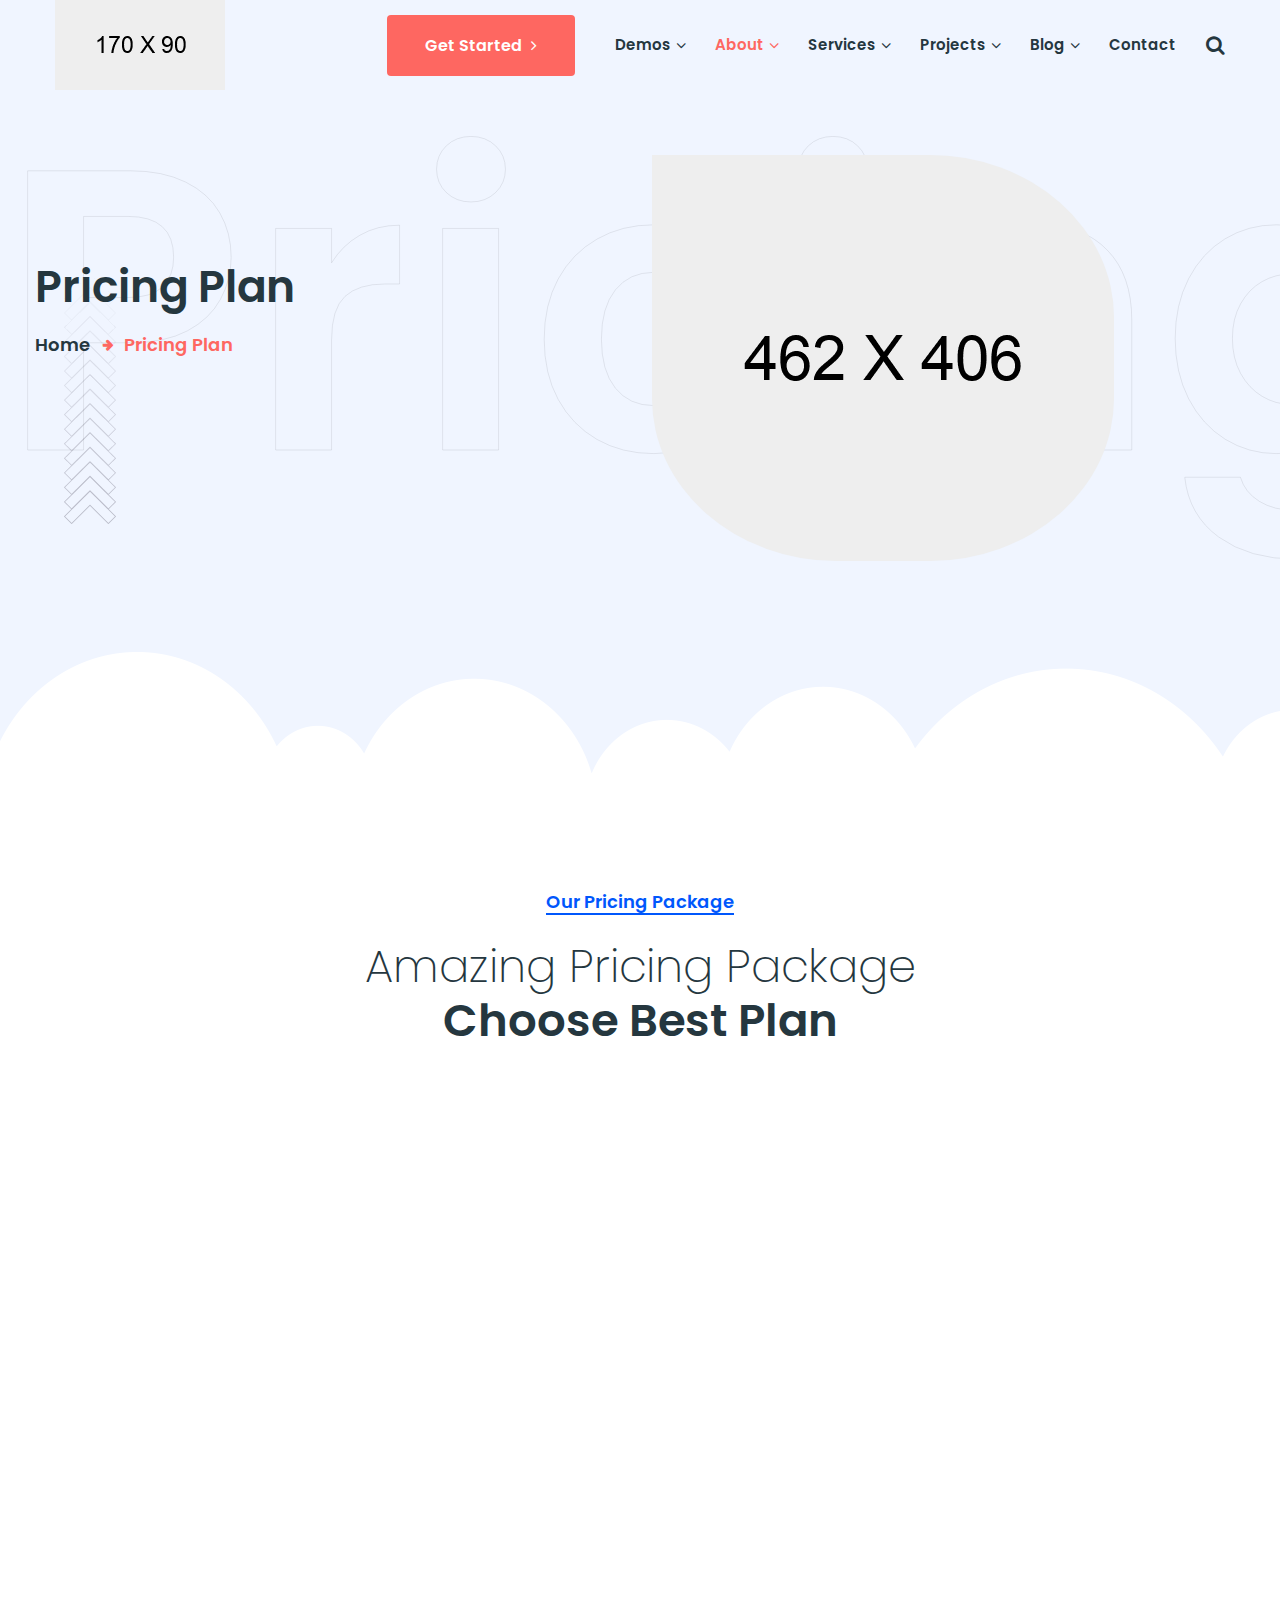
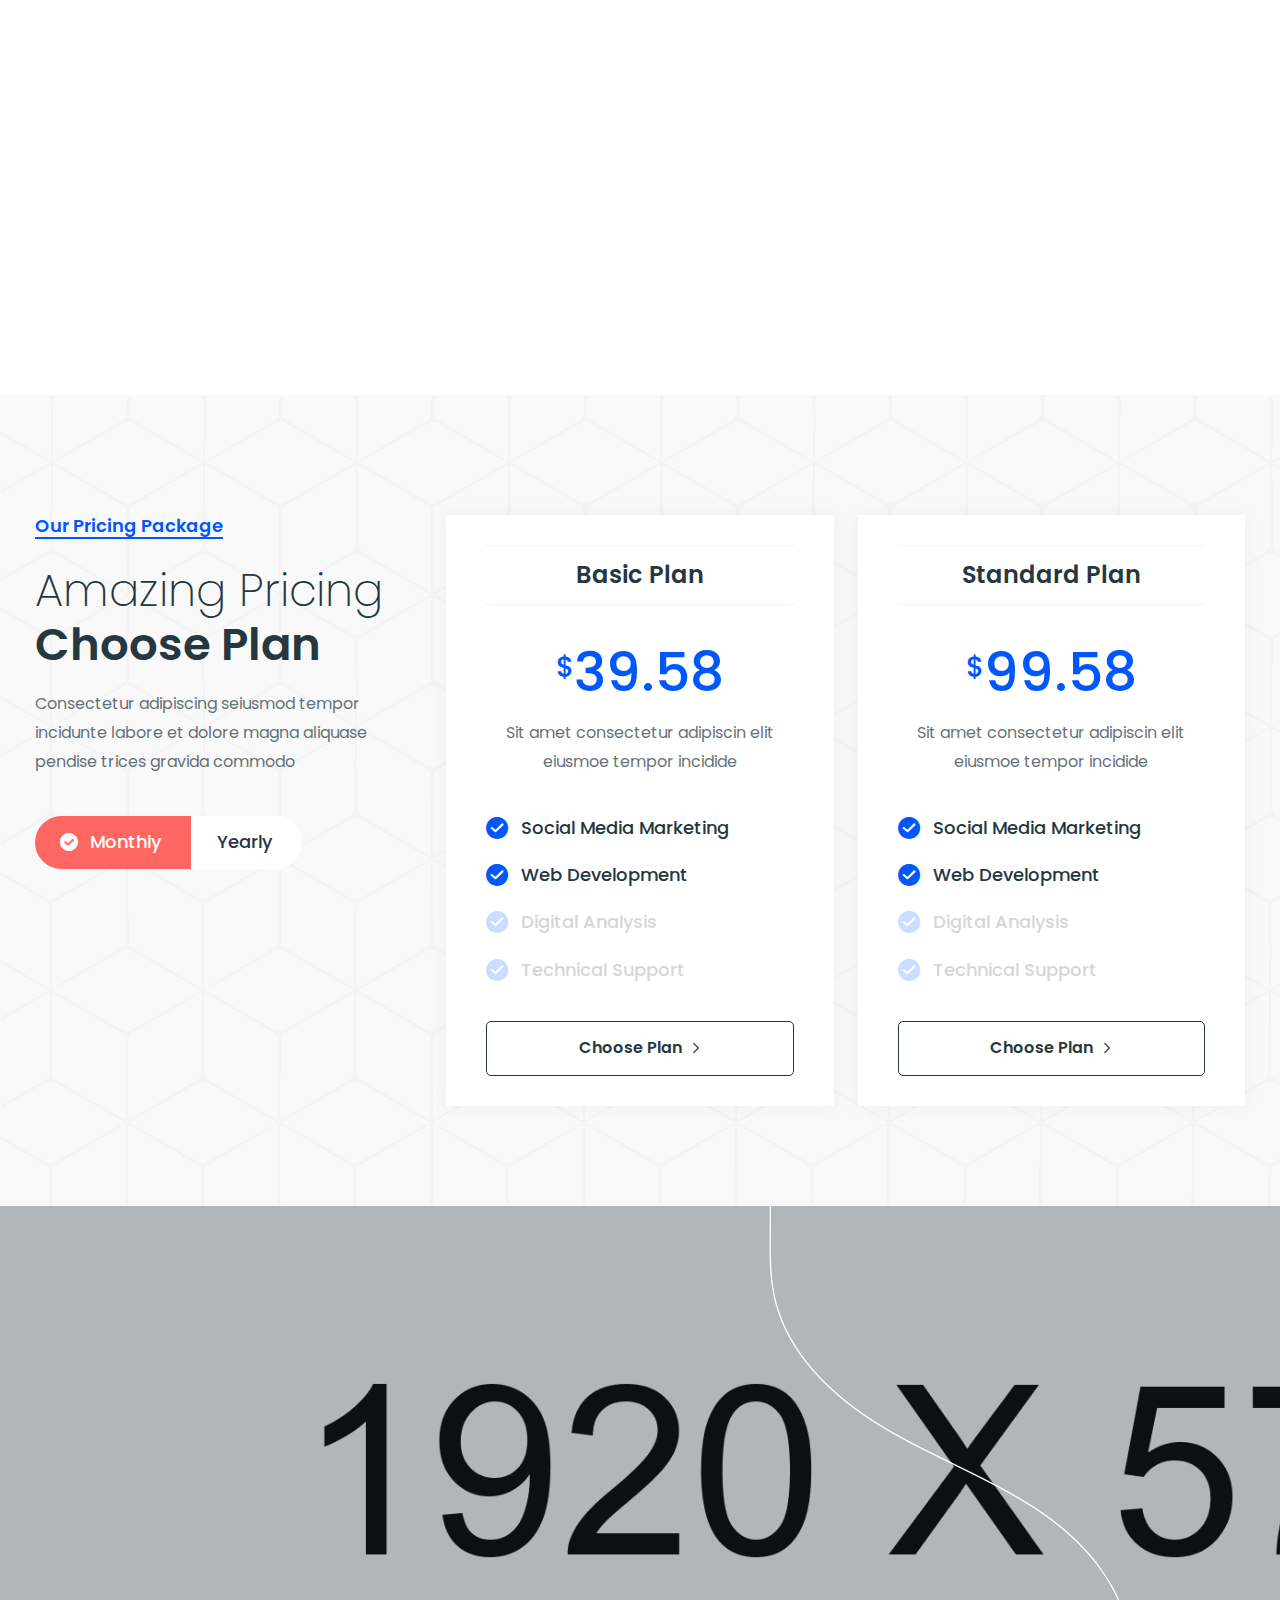
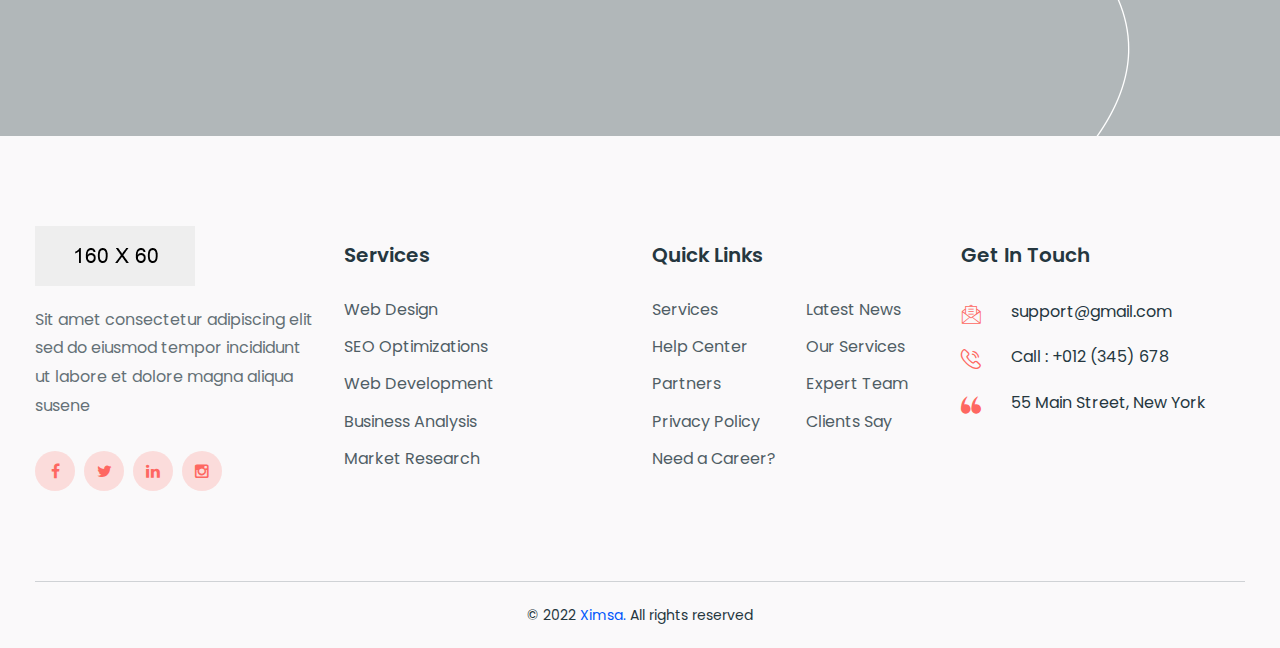
<file: price.html>
<!DOCTYPE html>
<html>
<head>
<meta charset="utf-8">
<title>Ximsa Business HTML-5 Template | Price</title>
<!-- Stylesheets -->
<link href="assets/css/bootstrap.css" rel="stylesheet">

<link href="assets/css/style.css" rel="stylesheet">
<link href="assets/css/responsive.css" rel="stylesheet">

<link href="https://fonts.googleapis.com/css2?family=Poppins:wght@100;200;300;400;500;600;700;800;900&display=swap" rel="stylesheet">

<link rel="shortcut icon" href="assets/images/favicon.png" type="image/x-icon">
<link rel="icon" href="assets/images/favicon.png" type="image/x-icon">

<!-- Responsive -->
<meta http-equiv="X-UA-Compatible" content="IE=edge">
<meta name="viewport" content="width=device-width, initial-scale=1.0, maximum-scale=1.0, user-scalable=0">

<!--[if lt IE 9]><script src="https://cdnjs.cloudflare.com/ajax/libs/html5shiv/3.7.3/html5shiv.js"></script><![endif]-->
<!--[if lt IE 9]><script src="js/respond.js"></script><![endif]-->
</head>

<body class="hidden-bar-wrapper">

<div class="page-wrapper">
 	
	<!-- Preloader -->
    <div class="preloader"></div>
	<!-- End Preloader -->
 	
 	<!-- Header Style One / Alternate -->
    <header class="main-header header-style-one alternate">
    	
		<!-- Header Lower -->
        <div class="header-lower">
        	<div class="auto-container">
            	<div class="inner-container clearfix">
					<!-- Logo Box -->
					<div class="pull-left logo-box">
						<div class="logo"><a href="index.html"><img src="assets/images/logo.png" alt="" title=""></a></div>
					</div>
					
					<!-- Nav Outer -->
					<div class="nav-outer clearfix">
						<!-- Mobile Navigation Toggler -->
						<div class="mobile-nav-toggler"><span class="icon flaticon-menu"></span></div>
						<!-- Main Menu -->
						<nav class="main-menu navbar-expand-md">
							<div class="navbar-header">
								<!-- Toggle Button -->
								<button class="navbar-toggler" type="button" data-toggle="collapse" data-target="#navbarSupportedContent" aria-controls="navbarSupportedContent" aria-expanded="false" aria-label="Toggle navigation">
									<span class="icon-bar"></span>
									<span class="icon-bar"></span>
									<span class="icon-bar"></span>
								</button>
							</div>
							
							<div class="navbar-collapse collapse clearfix" id="navbarSupportedContent">
								<ul class="navigation clearfix">
									<li class="dropdown"><a href="#">Demos</a>
										<ul>
											<li><a href="index.html">Business Version</a></li>
											<li><a href="index-2.html">SEO Version</a></li>
											<li><a href="index-3.html">App Version</a></li>
											<li><a href="index-4.html">Shopify Version</a></li>
											<li><a href="index-5.html">Crypto Version</a></li>
											<li><a href="index-6.html">Finance Version</a></li>
											<li class="dropdown"><a href="#">Header Styles</a>
												<ul>
													<li><a href="index.html">Header Style One</a></li>
													<li><a href="index-2.html">Header Style Two</a></li>
													<li><a href="index-3.html">Header Style Three</a></li>
													<li><a href="index-4.html">Header Style Four</a></li>
													<li><a href="index-5.html">Header Style Five</a></li>
													<li><a href="index-6.html">Header Style Six</a></li>
												</ul>
											</li>
										</ul>
									</li>
									<li class="current dropdown"><a href="#">About</a>
										<ul>
											<li><a href="about.html">About us</a></li>
											<li><a href="team.html">Team</a></li>
											<li><a href="faq.html">Faq's</a></li>
											<li><a href="price.html">Price</a></li>
										</ul>
									</li>
									<li class="dropdown"><a href="#">Services</a>
										<ul>
											<li><a href="services.html">Services</a></li>
											<li><a href="service-detail.html">Services Detail</a></li>
										</ul>
									</li>
									<li class="dropdown"><a href="#">Projects</a>
										<ul>
											<li><a href="projects.html">Projects Grid</a></li>
											<li><a href="projects-masonry.html">Projects Masonry</a></li>
											<li><a href="projects-detail.html">Projects Detail</a></li>
										</ul>
									</li>
									<li class="dropdown"><a href="#">Blog</a>
										<ul>
											<li><a href="blog.html">Our Blog</a></li>
											<li><a href="blog-detail.html">Blog Detail</a></li>
											<li><a href="not-found.html">Not Found</a></li>
										</ul>
									</li>
									<li><a href="contact.html">Contact</a></li>
								</ul>
							</div>
							<!-- Search Btn -->
							<div class="search-box-btn transition-300ms"><span class="icon fa fa-search"></span></div>
						</nav>
						
						<!-- Main Menu End-->
						<div class="outer-box clearfix">
							
							<!-- Phone Box -->
							<div class="phone-box">
								<div class="box-inner">
									<span class="icon fa fa-phone"></span>
									<a href="tel:+0123-456-7899"><i>Call :</i> +0123(456) 7899</a>
								</div>
							</div>
							<!-- End Phone Box -->
							
							<!-- Language Dropdown -->
							<div class="language dropdown">
								<button class="btn btn-secondary dropdown-toggle" type="button" id="dropdownMenuButton1" data-bs-toggle="dropdown" aria-expanded="false">
									English &nbsp;<span class="fa fa-angle-down"></span>
								</button>
								<ul class="dropdown-menu" aria-labelledby="dropdownMenuButton1">
									<li><a class="dropdown-item" href="#">English</a></li>
									<li><a class="dropdown-item" href="#">France</a></li>
									<li><a class="dropdown-item" href="#">Arabic</a></li>
									<li><a class="dropdown-item" href="#">Urdu</a></li>
								</ul>
							</div>
							<!-- End Language Dropdown -->
							
							<!-- Button Box -->
							<div class="button-box">
								<a href="#" class="theme-btn btn-style-one"><span class="txt">Get Started <i class="fa fa-angle-right"></i></span></a>
							</div>
							<!-- End Button Box -->
							
						</div>
					</div>
				</div>
            </div>
        </div>
        <!-- End Header Lower -->
        
		<!-- Sticky Header  -->
        <div class="sticky-header">
            <div class="auto-container clearfix">
                <!--Logo-->
                <div class="logo pull-left">
                    <a href="index.html" title=""><img src="assets/images/logo-small.png" alt="" title=""></a>
                </div>
                <!--Right Col-->
                <div class="pull-right">
				
                    <!-- Main Menu -->
                    <nav class="main-menu">
                        <!--Keep This Empty / Menu will come through Javascript-->
                    </nav>
					<!-- Main Menu End-->
					
					<!-- Mobile Navigation Toggler -->
					<div class="mobile-nav-toggler"><span class="icon flaticon-menu-1"></span></div>
					
                </div>
            </div>
        </div><!-- End Sticky Menu -->
    
		<!-- Mobile Menu  -->
        <div class="mobile-menu">
            <div class="menu-backdrop"></div>
            <div class="close-btn"><span class="icon flaticon-multiply"></span></div>
            
            <nav class="menu-box">
                <div class="nav-logo"><a href="index.html"><img src="assets/images/logo-small.png" alt="" title=""></a></div>
                <div class="menu-outer"><!--Here Menu Will Come Automatically Via Javascript / Same Menu as in Header--></div>
            </nav>
        </div><!-- End Mobile Menu -->
	
    </header>
    <!-- End Main Header -->
	
	<!-- Page Title / Style Three -->
    <section class="page-title style-three">
		<div class="pattern-layer-one" style="background-image: url(assets/images/background/pattern-18.png)"></div>
		<div class="cloud-layer" style="background-image: url(assets/images/background/pattern-19.png)"></div>
		<div class="big-letter">Pricing</div>
    	<div class="auto-container">
			<div class="row clearfix">
				<!-- Title Column -->
				<div class="title-column col-lg-6 col-md-12 col-sm-12">
					<div class="inner-column">
						<h1>Pricing Plan</h1>
						<ul class="page-breadcrumb">
							<li><a href="index.html">home</a></li>
							<li>Pricing Plan</li>
						</ul>
					</div>
				</div>
				<!-- Images Column -->
				<div class="images-column col-lg-6 col-md-12 col-sm-12">
					<div class="inner-column">
						<div class="image">
							<img src="assets/images/resource/page-title-4.png" alt="" />
						</div>
					</div>
				</div>
			</div>
		</div>
    </section>
    <!-- End Page Title / Style Three -->
	
	<!-- Pricing Section / Style Two -->
	<section class="pricing-section style-two">
		<div class="auto-container">
			<!-- Sec Title -->
			<div class="sec-title centered">
				<div class="title">Our Pricing Package</div>
				<h2><span>Amazing Pricing Package</span> <br> Choose Best Plan</h2>
			</div>
			<div class="row clearfix">
			
				<!-- Price Block -->
				<div class="price-block col-lg-4 col-md-6 col-sm-12">
					<div class="inner-box wow fadeInLeft" data-wow-delay="0ms" data-wow-duration="1500ms">
						<div class="image" data-tilt data-tilt-max="6">
							<img src="assets/images/resource/price-1.png" alt="" />
						</div>
						<h4>Basic Plan <sup>$</sup><span>32</span> <sub>/ Monthly</sub></h4>
						<ul class="price-list">
							<li>Social Media Marketing</li>
							<li>Web Development</li>
							<li class="hide">Digital Analysis</li>
							<li class="hide">Technical Support</li>
						</ul>
						<div class="button-box">
							<a href="price.html" class="theme-btn btn-style-two"><span class="txt">Choose Plan <i class="fa fa-angle-right"></i></span></a>
						</div>
					</div>
				</div>
				
				<!-- Price Block -->
				<div class="price-block col-lg-4 col-md-6 col-sm-12">
					<div class="inner-box wow fadeInUp" data-wow-delay="0ms" data-wow-duration="1500ms">
						<div class="popular">Popular</div>
						<div class="image" data-tilt data-tilt-max="6">
							<img src="assets/images/resource/price-1.png" alt="" />
						</div>
						<h4>Standard <sup>$</sup><span>63</span> <sub>/ Monthly</sub></h4>
						<ul class="price-list">
							<li>Social Media Marketing</li>
							<li>Web Development</li>
							<li>Digital Analysis</li>
							<li>Technical Support</li>
						</ul>
						<div class="button-box">
							<a href="price.html" class="theme-btn btn-style-two"><span class="txt">Choose Plan <i class="fa fa-angle-right"></i></span></a>
						</div>
					</div>
				</div>
				
				<!-- Price Block -->
				<div class="price-block col-lg-4 col-md-6 col-sm-12">
					<div class="inner-box wow fadeInRight" data-wow-delay="0ms" data-wow-duration="1500ms">
						<div class="image" data-tilt data-tilt-max="6">
							<img src="assets/images/resource/price-1.png" alt="" />
						</div>
						<h4>Silver Plan <sup>$</sup><span>82</span> <sub>/ Monthly</sub></h4>
						<ul class="price-list">
							<li>Social Media Marketing</li>
							<li>Web Development</li>
							<li>Digital Analysis</li>
							<li>Technical Support</li>
						</ul>
						<div class="button-box">
							<a href="price.html" class="theme-btn btn-style-two"><span class="txt">Choose Plan <i class="fa fa-angle-right"></i></span></a>
						</div>
					</div>
				</div>
				
			</div>
		</div>
	</section>
	<!-- End Pricing Section -->
	
	<!-- Pricing Section Two -->
	<section class="pricing-section-two style-two" style="background-image: url(assets/images/background/pattern-24.png)">
		<div class="auto-container">
			<div class="pricing-tabs tabs-box">
				<div class="pricing-tabs tabs-box">
					<div class="pricing-tabs tabs-box">
						<div class="row clearfix">
						
							<!-- Title Column -->
							<div class="title-column col-lg-4 col-md-12 col-sm-12">
								<div class="inner-column">
									<!-- Sec Title/ Light -->
									<div class="sec-title">
										<div class="title">Our Pricing Package</div>
										<h2><span>Amazing Pricing</span><br> Choose Plan</h2>
										<div class="text">Consectetur adipiscing seiusmod tempor incidunte labore et dolore magna aliquase pendise trices gravida commodo</div>
									</div>
									<!--Tab Btns-->
									<div class="buttons-outer">
										<ul class="tab-buttons clearfix">
											<li data-tab="#prod-monthly" class="tab-btn active-btn">Monthly</li>
											<li data-tab="#prod-yearly" class="tab-btn">Yearly</li>
										</ul>
									</div>
									
								</div>
							</div>
							
							<!-- Blocks Column -->
							<div class="blocks-column col-lg-8 col-md-12 col-sm-12">
								<div class="inner-column">
									
									<!--Tabs Container-->
									<div class="tabs-content">
										
										<!-- Tab -->
										<div class="tab active-tab" id="prod-monthly">
											<div class="content">
												<div class="row clearfix">
									
													<!-- Price Block -->
													<div class="price-block-two col-lg-6 col-md-6 col-sm-12">
														<div class="inner-box">
															<div class="title transition-300ms">Basic Plan</div>
															<div class="price transition-300ms"><sup>$</sup>39.58</div>
															<div class="text transition-300ms">Sit amet consectetur adipiscin elit <br> eiusmoe tempor incidide </div>
															<ul class="price-list">
																<li>Social Media Marketing</li>
																<li>Web Development</li>
																<li class="hide">Digital Analysis</li>
																<li class="hide">Technical Support</li>
															</ul>
															<div class="button-box">
																<a href="#" class="theme-btn plan-btn">Choose Plan <span class="arrow flaticon-next-3"></span></a>
															</div>
														</div>
													</div>
													
													<!-- Price Block -->
													<div class="price-block-two col-lg-6 col-md-6 col-sm-12">
														<div class="inner-box">
															<div class="title transition-300ms">Standard Plan</div>
															<div class="price transition-300ms"><sup>$</sup>99.58</div>
															<div class="text transition-300ms">Sit amet consectetur adipiscin elit <br> eiusmoe tempor incidide </div>
															<ul class="price-list">
																<li>Social Media Marketing</li>
																<li>Web Development</li>
																<li class="hide">Digital Analysis</li>
																<li class="hide">Technical Support</li>
															</ul>
															<div class="button-box">
																<a href="#" class="theme-btn plan-btn">Choose Plan <span class="arrow flaticon-next-3"></span></a>
															</div>
														</div>
													</div>
													
												</div>
											</div>
										</div>
										
										<!--Tab-->
										<div class="tab" id="prod-yearly">
											<div class="content">
												<div class="row clearfix">
													
													<!-- Price Block -->
													<div class="price-block-two col-lg-6 col-md-6 col-sm-12">
														<div class="inner-box">
															<div class="title transition-300ms">Basic Plan</div>
															<div class="price transition-300ms"><sup>$</sup>39.58</div>
															<div class="text transition-300ms">Sit amet consectetur adipiscin elit <br> eiusmoe tempor incidide </div>
															<ul class="price-list">
																<li>Social Media Marketing</li>
																<li>Web Development</li>
																<li class="hide">Digital Analysis</li>
																<li class="hide">Technical Support</li>
															</ul>
															<div class="button-box">
																<a href="#" class="theme-btn plan-btn">Choose Plan <span class="arrow flaticon-next-3"></span></a>
															</div>
														</div>
													</div>
													
													<!-- Price Block -->
													<div class="price-block-two col-lg-6 col-md-6 col-sm-12">
														<div class="inner-box">
															<div class="title transition-300ms">Standard Plan</div>
															<div class="price transition-300ms"><sup>$</sup>99.58</div>
															<div class="text transition-300ms">Sit amet consectetur adipiscin elit <br> eiusmoe tempor incidide </div>
															<ul class="price-list">
																<li>Social Media Marketing</li>
																<li>Web Development</li>
																<li class="hide">Digital Analysis</li>
																<li class="hide">Technical Support</li>
															</ul>
															<div class="button-box">
																<a href="#" class="theme-btn plan-btn">Choose Plan <span class="arrow flaticon-next-3"></span></a>
															</div>
														</div>
													</div>
													
												</div>
											</div>
										</div>
										
									</div>
									
								</div>
							</div>
							
						</div>
					</div>
				</div>
			</div>
			
		</div>
	</section>
	<!-- End Pricing Section Two -->
	
	<!-- CTA Section -->
	<section class="cta-section" style="background-image: url(assets/images/background/1.jpg)">
		<div class="pattern-layer" style="background-image: url(assets/images/background/pattern-6.png)"></div>
		<div class="auto-container">
			<div class="content-box wow rollIn" data-wow-delay="0ms" data-wow-duration="1500ms">
				<!-- Sec Title / Light -->
				<div class="sec-title light">
					<div class="title">Need a Project ?</div>
					<h2><span>Have Any Projects</span> <br> On Mind! Say Hi</h2>
				</div>
				<!-- Button Box -->
				<div class="button-box">
					<a href="contact.html" class="theme-btn btn-style-three"><span class="txt">Contact Us <i class="fa fa-angle-right"></i></span></a>
				</div>
			</div>
		</div>
	</section>
	<!-- End CTA Section -->
	
	<!-- Footer Style Two -->
    <footer class="footer-style-two">
    	<div class="auto-container">
        	<!-- Widgets Section -->
            <div class="widgets-section">
            	<div class="row clearfix">
                	
                    <!-- Column -->
                    <div class="big-column col-lg-6 col-md-12 col-sm-12">
						<div class="row clearfix">
						
                        	<!-- Footer Column -->
                            <div class="footer-column col-lg-6 col-md-6 col-sm-12">
                                <div class="footer-widget logo-widget">
									<div class="logo">
										<a href="index.html"><img src="assets/images/logo-5.png" alt="" /></a>
									</div>
									<div class="text">Sit amet consectetur adipiscing elit sed do eiusmod tempor incididunt ut labore et dolore magna aliqua susene</div>
									<!-- Social Box -->
									<ul class="social-box style-three">
										<li><a href="https://www.facebook.com/" class="fa fa-facebook-f"></a></li>
										<li><a href="https://www.twitter.com/" class="fa fa-twitter"></a></li>
										<li><a href="https://www.linkedin.com/" class="fa fa-linkedin"></a></li>
										<li><a href="https://www.instagram.com/" class="fa fa-instagram"></a></li>
									</ul>
								</div>
							</div>
							
							<!-- Footer Column -->
                            <div class="footer-column col-lg-6 col-md-6 col-sm-12">
                                <div class="footer-widget links-widget">
									<h5>Services</h5>
									<ul class="nav-list">
										<li><a href="#">Web Design</a></li>
										<li><a href="#">SEO Optimizations</a></li>
										<li><a href="#">Web Development</a></li>
										<li><a href="#">Business Analysis</a></li>
										<li><a href="#">Market Research</a></li>
									</ul>
								</div>
							</div>
							
						</div>
					</div>
					
					<!-- Column -->
                    <div class="big-column col-lg-6 col-md-12 col-sm-12">
						<div class="row clearfix">
							
							<!-- Footer Column -->
                            <div class="footer-column col-lg-6 col-md-6 col-sm-12">
                                <div class="footer-widget links-widget">
									<h5>Quick Links</h5>
									<div class="row clearfix">
										<!-- Column -->
										<div class="column col-lg-6 col-md-6 col-sm-12">
											<ul class="nav-list">
												<li><a href="#">Services</a></li>
												<li><a href="#">Help Center</a></li>
												<li><a href="#">Partners</a></li>
												<li><a href="#">Privacy Policy</a></li>
												<li><a href="#">Need a Career?</a></li>
											</ul>
										</div>
										<!-- Column -->
										<div class="column col-lg-6 col-md-6 col-sm-12">
											<ul class="nav-list">
												<li><a href="#">Latest News</a></li>
												<li><a href="#">Our Services</a></li>
												<li><a href="#">Expert Team</a></li>
												<li><a href="#">Clients Say</a></li>
											</ul>
										</div>
									</div>
								</div>
							</div>
							
							<!-- Footer Column -->
                            <div class="footer-column col-lg-6 col-md-6 col-sm-12">
                                <div class="footer-widget info-widget">
									<h5>Get In Touch</h5>
									<ul class="list-style-one style-three">
										<li><span class="icon flaticon-email"></span> support@gmail.com</li>
										<li><span class="icon flaticon-telephone"></span> Call : +012 (345) 678</li>
										<li><span class="icon flaticon-map"></span>55 Main Street, New York</li>
									</ul>
								</div>
							</div>
							
						</div>
					</div>
					
				</div>
			</div>
			
			<!-- Footer Bottom -->
			<div class="footer-bottom">
				<div class="copyright">&copy; 2022 <a href="https://themeforest.net/user/themexriver">Ximsa.</a> All rights reserved</div>
			</div>
			
		</div>
	</footer>
	<!-- End Footer Style Two -->
	
</div>
<!-- End PageWrapper -->

<!-- Search Popup -->
<div class="search-popup">
	<button class="close-search style-two"><span class="flaticon-cancel-1"></span></button>
	<button class="close-search"><span class="flaticon-up-arrow"></span></button>
	<form method="post" action="blog.html">
		<div class="form-group">
			<input type="search" name="search-field" value="" placeholder="Search Here" required="">
			<button type="submit"><i class="fa fa-search"></i></button>
		</div>
	</form>
</div>
<!-- End Header Search -->

<!-- Scroll To Top -->
<div class="scroll-to-top scroll-to-target" data-target="html"><span class="fa fa-arrow-up"></span></div>

<script src="assets/js/jquery.js"></script>
<script src="assets/js/popper.min.js"></script>
<script src="assets/js/bootstrap.min.js"></script>

<script src="assets/js/jquery.mCustomScrollbar.concat.min.js"></script>
<script src="assets/js/jquery.fancybox.js"></script>
<script src="assets/js/appear.js"></script>
<script src="assets/js/parallax.min.js"></script>
<script src="assets/js/tilt.jquery.min.js"></script>
<script src="assets/js/jquery.paroller.min.js"></script>
<script src="assets/js/owl.js"></script>
<script src="assets/js/wow.js"></script>
<script src="assets/js/nav-tool.js"></script>
<script src="assets/js/jquery-ui.js"></script>
<script src="assets/js/script.js"></script>

</body>
</html>
</file>
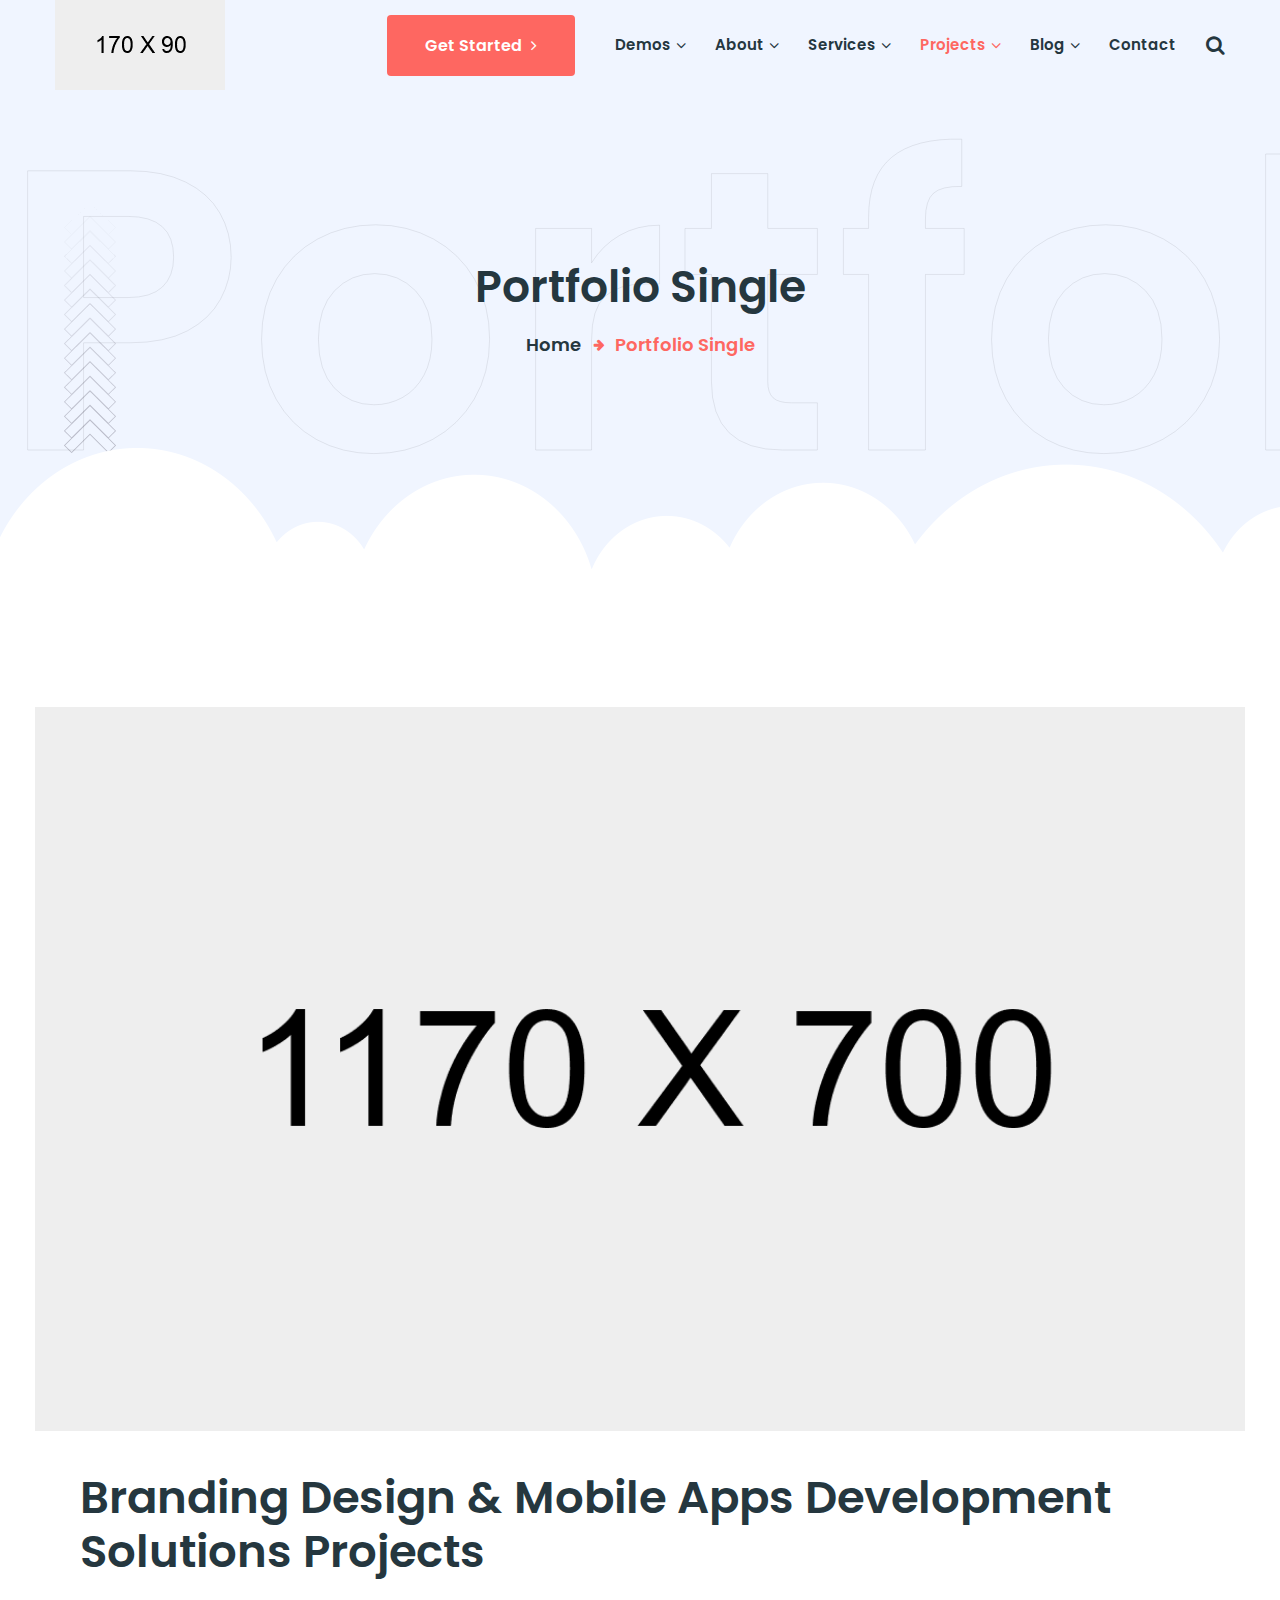
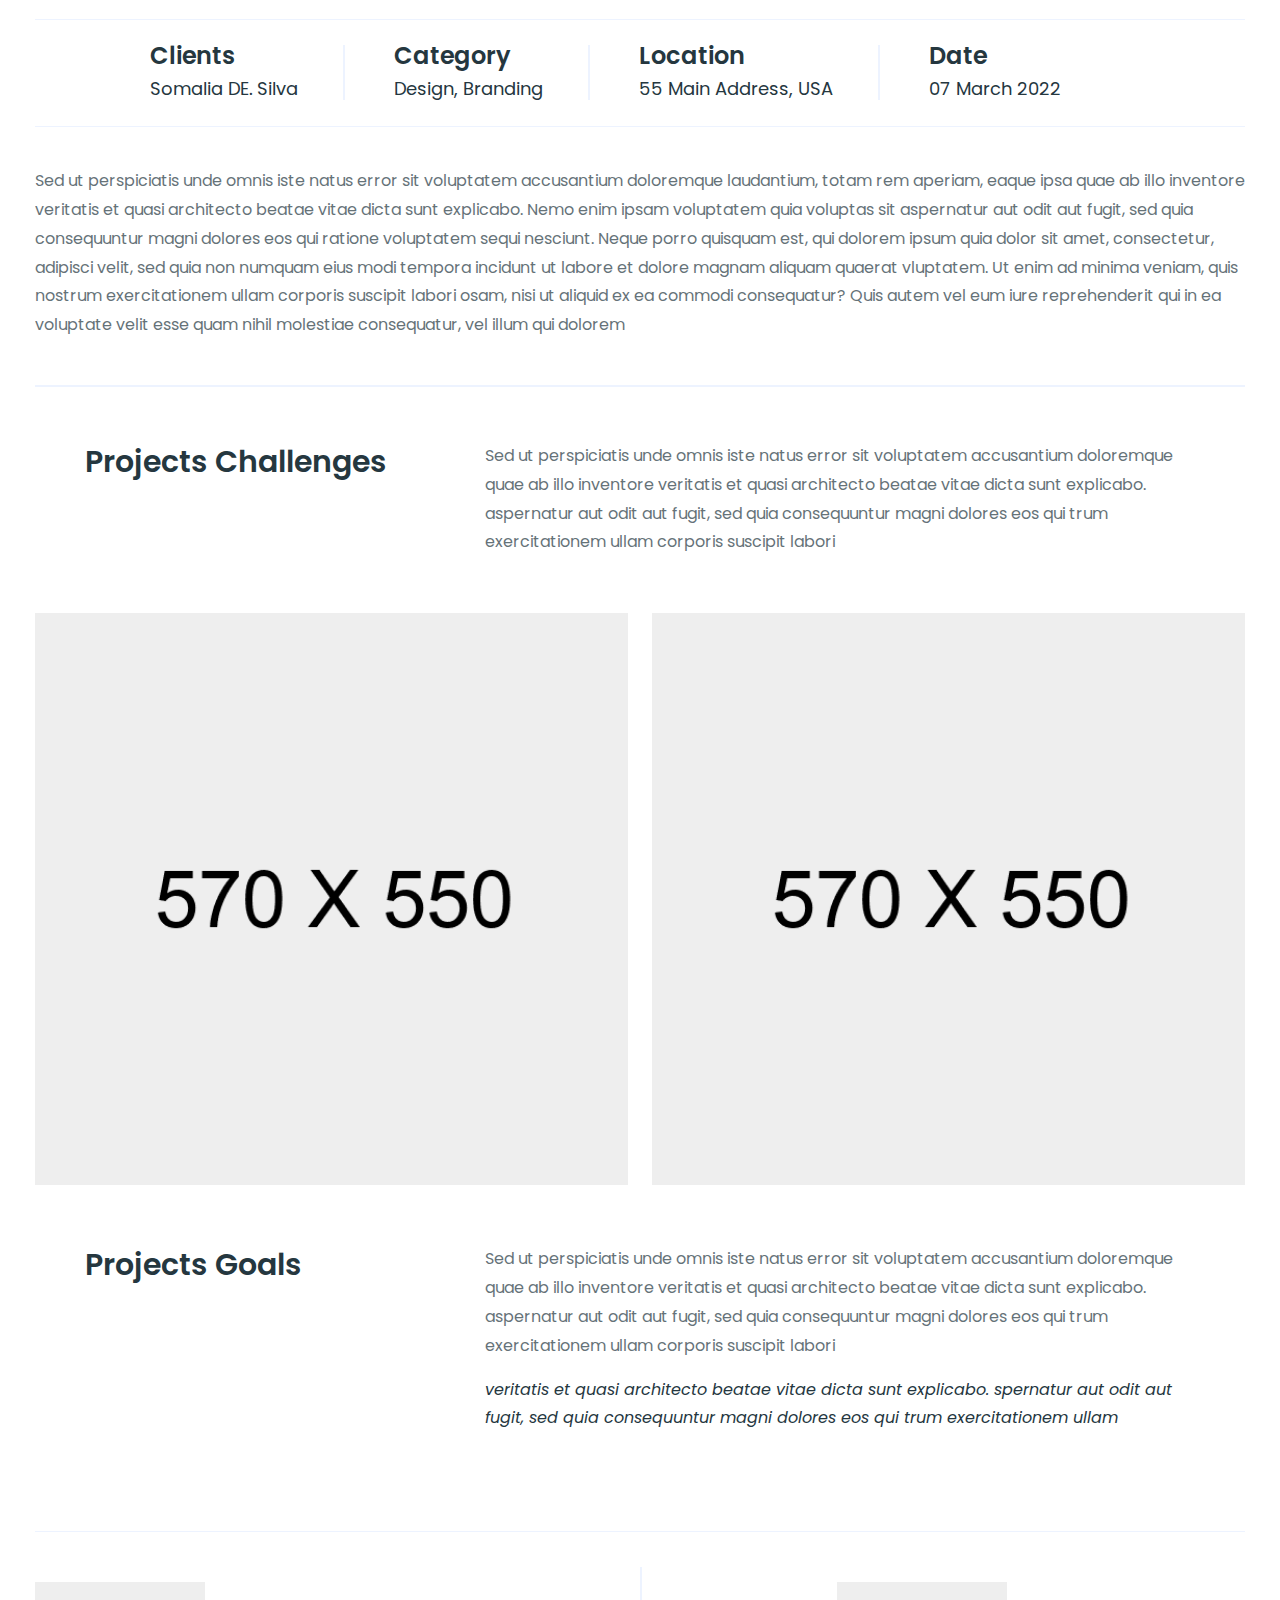
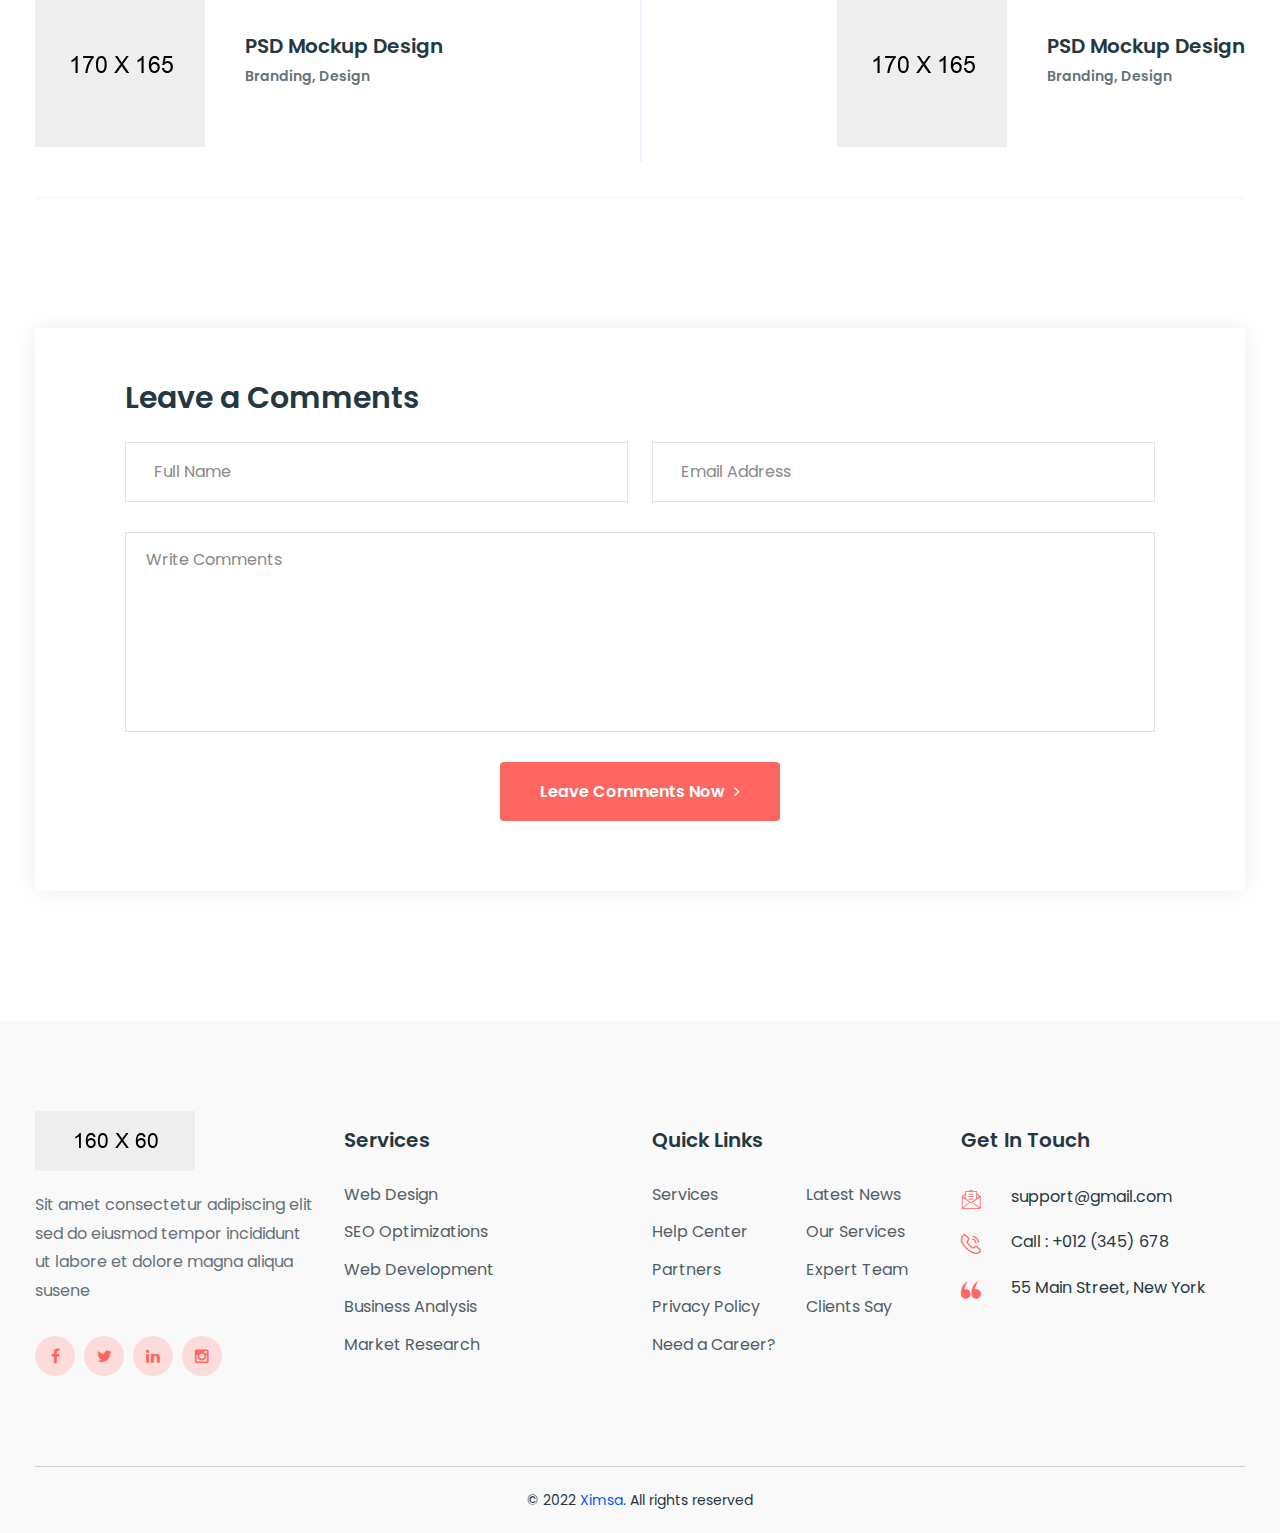
<file: projects-detail.html>
<!DOCTYPE html>
<html>
<head>
<meta charset="utf-8">
<title>Ximsa Business HTML-5 Template | Projects Detail</title>
<!-- Stylesheets -->
<link href="assets/css/bootstrap.css" rel="stylesheet">

<link href="assets/css/style.css" rel="stylesheet">
<link href="assets/css/responsive.css" rel="stylesheet">

<link href="https://fonts.googleapis.com/css2?family=Poppins:wght@100;200;300;400;500;600;700;800;900&display=swap" rel="stylesheet">

<link rel="shortcut icon" href="assets/images/favicon.png" type="image/x-icon">
<link rel="icon" href="assets/images/favicon.png" type="image/x-icon">

<!-- Responsive -->
<meta http-equiv="X-UA-Compatible" content="IE=edge">
<meta name="viewport" content="width=device-width, initial-scale=1.0, maximum-scale=1.0, user-scalable=0">

<!--[if lt IE 9]><script src="https://cdnjs.cloudflare.com/ajax/libs/html5shiv/3.7.3/html5shiv.js"></script><![endif]-->
<!--[if lt IE 9]><script src="js/respond.js"></script><![endif]-->
</head>

<body class="hidden-bar-wrapper">

<div class="page-wrapper">
 	
	<!-- Preloader -->
    <div class="preloader"></div>
	<!-- End Preloader -->
 	
 	<!-- Header Style One / Alternate -->
    <header class="main-header header-style-one alternate">
    	
		<!-- Header Lower -->
        <div class="header-lower">
        	<div class="auto-container">
            	<div class="inner-container clearfix">
					<!-- Logo Box -->
					<div class="pull-left logo-box">
						<div class="logo"><a href="index.html"><img src="assets/images/logo.png" alt="" title=""></a></div>
					</div>
					
					<!-- Nav Outer -->
					<div class="nav-outer clearfix">
						<!-- Mobile Navigation Toggler -->
						<div class="mobile-nav-toggler"><span class="icon flaticon-menu"></span></div>
						<!-- Main Menu -->
						<nav class="main-menu navbar-expand-md">
							<div class="navbar-header">
								<!-- Toggle Button -->
								<button class="navbar-toggler" type="button" data-toggle="collapse" data-target="#navbarSupportedContent" aria-controls="navbarSupportedContent" aria-expanded="false" aria-label="Toggle navigation">
									<span class="icon-bar"></span>
									<span class="icon-bar"></span>
									<span class="icon-bar"></span>
								</button>
							</div>
							
							<div class="navbar-collapse collapse clearfix" id="navbarSupportedContent">
								<ul class="navigation clearfix">
									<li class="dropdown"><a href="#">Demos</a>
										<ul>
											<li><a href="index.html">Business Version</a></li>
											<li><a href="index-2.html">SEO Version</a></li>
											<li><a href="index-3.html">App Version</a></li>
											<li><a href="index-4.html">Shopify Version</a></li>
											<li><a href="index-5.html">Crypto Version</a></li>
											<li><a href="index-6.html">Finance Version</a></li>
											<li class="dropdown"><a href="#">Header Styles</a>
												<ul>
													<li><a href="index.html">Header Style One</a></li>
													<li><a href="index-2.html">Header Style Two</a></li>
													<li><a href="index-3.html">Header Style Three</a></li>
													<li><a href="index-4.html">Header Style Four</a></li>
													<li><a href="index-5.html">Header Style Five</a></li>
													<li><a href="index-6.html">Header Style Six</a></li>
												</ul>
											</li>
										</ul>
									</li>
									<li class="dropdown"><a href="#">About</a>
										<ul>
											<li><a href="about.html">About us</a></li>
											<li><a href="team.html">Team</a></li>
											<li><a href="faq.html">Faq's</a></li>
											<li><a href="price.html">Price</a></li>
										</ul>
									</li>
									<li class="dropdown"><a href="#">Services</a>
										<ul>
											<li><a href="services.html">Services</a></li>
											<li><a href="service-detail.html">Services Detail</a></li>
										</ul>
									</li>
									<li class="current dropdown"><a href="#">Projects</a>
										<ul>
											<li><a href="projects.html">Projects Grid</a></li>
											<li><a href="projects-masonry.html">Projects Masonry</a></li>
											<li><a href="projects-detail.html">Projects Detail</a></li>
										</ul>
									</li>
									<li class="dropdown"><a href="#">Blog</a>
										<ul>
											<li><a href="blog.html">Our Blog</a></li>
											<li><a href="blog-detail.html">Blog Detail</a></li>
											<li><a href="not-found.html">Not Found</a></li>
										</ul>
									</li>
									<li><a href="contact.html">Contact</a></li>
								</ul>
							</div>
							<!-- Search Btn -->
							<div class="search-box-btn transition-300ms"><span class="icon fa fa-search"></span></div>
						</nav>
						
						<!-- Main Menu End-->
						<div class="outer-box clearfix">
							
							<!-- Phone Box -->
							<div class="phone-box">
								<div class="box-inner">
									<span class="icon fa fa-phone"></span>
									<a href="tel:+0123-456-7899"><i>Call :</i> +0123(456) 7899</a>
								</div>
							</div>
							<!-- End Phone Box -->
							
							<!-- Language Dropdown -->
							<div class="language dropdown">
								<button class="btn btn-secondary dropdown-toggle" type="button" id="dropdownMenuButton1" data-bs-toggle="dropdown" aria-expanded="false">
									English &nbsp;<span class="fa fa-angle-down"></span>
								</button>
								<ul class="dropdown-menu" aria-labelledby="dropdownMenuButton1">
									<li><a class="dropdown-item" href="#">English</a></li>
									<li><a class="dropdown-item" href="#">France</a></li>
									<li><a class="dropdown-item" href="#">Arabic</a></li>
									<li><a class="dropdown-item" href="#">Urdu</a></li>
								</ul>
							</div>
							<!-- End Language Dropdown -->
							
							<!-- Button Box -->
							<div class="button-box">
								<a href="#" class="theme-btn btn-style-one"><span class="txt">Get Started <i class="fa fa-angle-right"></i></span></a>
							</div>
							<!-- End Button Box -->
							
						</div>
					</div>
				</div>
            </div>
        </div>
        <!-- End Header Lower -->
        
		<!-- Sticky Header  -->
        <div class="sticky-header">
            <div class="auto-container clearfix">
                <!--Logo-->
                <div class="logo pull-left">
                    <a href="index.html" title=""><img src="assets/images/logo-small.png" alt="" title=""></a>
                </div>
                <!--Right Col-->
                <div class="pull-right">
				
                    <!-- Main Menu -->
                    <nav class="main-menu">
                        <!--Keep This Empty / Menu will come through Javascript-->
                    </nav>
					<!-- Main Menu End-->
					
					<!-- Mobile Navigation Toggler -->
					<div class="mobile-nav-toggler"><span class="icon flaticon-menu-1"></span></div>
					
                </div>
            </div>
        </div><!-- End Sticky Menu -->
    
		<!-- Mobile Menu  -->
        <div class="mobile-menu">
            <div class="menu-backdrop"></div>
            <div class="close-btn"><span class="icon flaticon-multiply"></span></div>
            
            <nav class="menu-box">
                <div class="nav-logo"><a href="index.html"><img src="assets/images/logo-small.png" alt="" title=""></a></div>
                <div class="menu-outer"><!--Here Menu Will Come Automatically Via Javascript / Same Menu as in Header--></div>
            </nav>
        </div><!-- End Mobile Menu -->
	
    </header>
    <!-- End Main Header -->
	
	<!-- Page Title -->
    <section class="page-title style-two">
		<div class="pattern-layer-one" style="background-image: url(assets/images/background/pattern-18.png)"></div>
		<div class="cloud-layer" style="background-image: url(assets/images/background/pattern-19.png)"></div>
		<div class="big-letter">Portfolio</div>
    	<div class="auto-container">
			<div class="row clearfix">
				<!-- Title Column -->
				<div class="title-column col-lg-12 col-md-12 col-sm-12">
					<div class="inner-column">
						<h1>Portfolio Single</h1>
						<ul class="page-breadcrumb">
							<li><a href="index.html">home</a></li>
							<li>Portfolio Single</li>
						</ul>
					</div>
				</div>
				
			</div>
		</div>
    </section>
    <!-- End Page Title -->
	
	<!-- Project Detail Section -->
	<section class="project-detail-section">
		<div class="auto-container">
			<div class="main-image">
				<img src="assets/images/gallery/22.jpg" alt="" />
			</div>
			<!-- Title Box -->
			<div class="title-box">
				<h2>Branding Design & Mobile Apps Development Solutions Projects</h2>
			</div>
			
			<!-- Project Info Box -->
			<div class="project-info-box">
				<ul>
					<li>
						<strong>Clients</strong>
						Somalia DE. Silva
					</li>
					<li>
						<strong>Category</strong>
						Design, Branding
					</li>
					<li>
						<strong>Location</strong>
						55 Main Address, USA
					</li>
					<li>
						<strong>Date</strong>
						07 March 2022
					</li>
				</ul>
			</div>
			
			<p>Sed ut perspiciatis unde omnis iste natus error sit voluptatem accusantium doloremque laudantium, totam rem aperiam, eaque ipsa 
			quae ab illo inventore veritatis et quasi architecto beatae vitae dicta sunt explicabo. Nemo enim ipsam voluptatem quia voluptas sit 
			aspernatur aut odit aut fugit, sed quia consequuntur magni dolores eos qui ratione voluptatem sequi nesciunt. Neque porro quisquam
			 est, qui dolorem ipsum quia dolor sit amet, consectetur, adipisci velit, sed quia non numquam eius modi tempora incidunt ut labore 
			et dolore magnam aliquam quaerat vluptatem. Ut enim ad minima veniam, quis nostrum exercitationem ullam corporis suscipit labori
			osam, nisi ut aliquid ex ea commodi consequatur? Quis autem vel eum iure reprehenderit qui in ea voluptate velit esse quam nihil 
			molestiae consequatur, vel illum qui dolorem </p>
			
			<!-- Challenge Boxed -->
			<div class="challenge-boxed">
				<div class="box-inner">
					<h3>Projects Challenges</h3>
					<p>Sed ut perspiciatis unde omnis iste natus error sit voluptatem accusantium doloremque quae ab illo inventore veritatis et quasi architecto beatae vitae dicta sunt explicabo. aspernatur aut odit aut fugit, sed quia consequuntur magni dolores eos qui trum exercitationem ullam corporis suscipit labori</p>
				</div>
			</div>
			
			<!-- Gallery Box -->
			<div class="gallery-box">
				<div class="row clearfix">
					<div class="column col-lg-6 col-md-6 col-sm-12">
						<img src="assets/images/gallery/23.jpg" alt="" />
					</div>
					<div class="column col-lg-6 col-md-6 col-sm-12">
						<img src="assets/images/gallery/24.jpg" alt="" />
					</div>
				</div>
			</div>
			
			<!-- Goal Boxed -->
			<div class="goal-boxed">
				<div class="box-inner">
					<h3>Projects Goals</h3>
					<p>Sed ut perspiciatis unde omnis iste natus error sit voluptatem accusantium doloremque quae ab illo inventore veritatis et quasi architecto beatae vitae dicta sunt explicabo. aspernatur aut odit aut fugit, sed quia consequuntur magni dolores eos qui trum exercitationem ullam corporis suscipit labori</p>
					<div class="styled-text">veritatis et quasi architecto beatae vitae dicta sunt explicabo. spernatur aut odit aut fugit, sed quia consequuntur magni dolores eos qui trum exercitationem ullam</div>
				</div>
			</div>
			
			<!-- New Posts -->
			<div class="new-posts">
				<div class="post-inner clearfix">
					<div class="pull-left">
						<div class="prev-post">
							<div class="post-image">
								<img src="assets/images/gallery/25.jpg" alt="" />
							</div>
							<h5><a href="#">PSD Mockup Design</a></h5>
							<a class="post" href="#">Branding, Design</a>
						</div>
					</div>
					<div class="pull-right">
						<div class="next-post">
							<div class="post-image">
								<img src="assets/images/gallery/26.jpg" alt="" />
							</div>
							<h5><a href="#">PSD Mockup Design</a></h5>
							<a class="post" href="#">Branding, Design</a>
						</div>
					</div>
				</div>
			</div>
			<!-- End New Posts -->
			
			<!-- Form Box -->
			<div class="form-box">
				<h3>Leave a Comments</h3>
				
				<!-- Faq Form -->
				<div class="faq-form">
					<form method="post" action="contact.html">
						<div class="row clearfix">
							
							<div class="col-lg-6 col-md-6 col-sm-12 form-group">
								<input type="text" name="username" placeholder="Full Name" required>
							</div>
							
							<div class="col-lg-6 col-md-6 col-sm-12 form-group">
								<input type="email" name="email" placeholder="Email Address" required>
							</div>
							
							<div class="col-lg-12 col-md-12 col-sm-12 form-group">
								<textarea class="" name="message" placeholder="Write Comments"></textarea>
							</div>
							
							<div class="col-lg-12 col-md-12 col-sm-12 form-group text-center">
								<button class="theme-btn btn-style-one" type="submit" name="submit-form"><span class="txt">Leave Comments Now  <i class="fa fa-angle-right"></i></span></button>
							</div>
							
						</div>
					</form>
						
				</div>
				<!-- End Faq Form -->
				
			</div>
			
		</div>
	</section>
	<!-- End Project Detail Section -->
	
	<!-- Footer Style Two -->
    <footer class="footer-style-two">
    	<div class="auto-container">
        	<!-- Widgets Section -->
            <div class="widgets-section">
            	<div class="row clearfix">
                	
                    <!-- Column -->
                    <div class="big-column col-lg-6 col-md-12 col-sm-12">
						<div class="row clearfix">
						
                        	<!-- Footer Column -->
                            <div class="footer-column col-lg-6 col-md-6 col-sm-12">
                                <div class="footer-widget logo-widget">
									<div class="logo">
										<a href="index.html"><img src="assets/images/logo-5.png" alt="" /></a>
									</div>
									<div class="text">Sit amet consectetur adipiscing elit sed do eiusmod tempor incididunt ut labore et dolore magna aliqua susene</div>
									<!-- Social Box -->
									<ul class="social-box style-three">
										<li><a href="https://www.facebook.com/" class="fa fa-facebook-f"></a></li>
										<li><a href="https://www.twitter.com/" class="fa fa-twitter"></a></li>
										<li><a href="https://www.linkedin.com/" class="fa fa-linkedin"></a></li>
										<li><a href="https://www.instagram.com/" class="fa fa-instagram"></a></li>
									</ul>
								</div>
							</div>
							
							<!-- Footer Column -->
                            <div class="footer-column col-lg-6 col-md-6 col-sm-12">
                                <div class="footer-widget links-widget">
									<h5>Services</h5>
									<ul class="nav-list">
										<li><a href="#">Web Design</a></li>
										<li><a href="#">SEO Optimizations</a></li>
										<li><a href="#">Web Development</a></li>
										<li><a href="#">Business Analysis</a></li>
										<li><a href="#">Market Research</a></li>
									</ul>
								</div>
							</div>
							
						</div>
					</div>
					
					<!-- Column -->
                    <div class="big-column col-lg-6 col-md-12 col-sm-12">
						<div class="row clearfix">
							
							<!-- Footer Column -->
                            <div class="footer-column col-lg-6 col-md-6 col-sm-12">
                                <div class="footer-widget links-widget">
									<h5>Quick Links</h5>
									<div class="row clearfix">
										<!-- Column -->
										<div class="column col-lg-6 col-md-6 col-sm-12">
											<ul class="nav-list">
												<li><a href="#">Services</a></li>
												<li><a href="#">Help Center</a></li>
												<li><a href="#">Partners</a></li>
												<li><a href="#">Privacy Policy</a></li>
												<li><a href="#">Need a Career?</a></li>
											</ul>
										</div>
										<!-- Column -->
										<div class="column col-lg-6 col-md-6 col-sm-12">
											<ul class="nav-list">
												<li><a href="#">Latest News</a></li>
												<li><a href="#">Our Services</a></li>
												<li><a href="#">Expert Team</a></li>
												<li><a href="#">Clients Say</a></li>
											</ul>
										</div>
									</div>
								</div>
							</div>
							
							<!-- Footer Column -->
                            <div class="footer-column col-lg-6 col-md-6 col-sm-12">
                                <div class="footer-widget info-widget">
									<h5>Get In Touch</h5>
									<ul class="list-style-one style-three">
										<li><span class="icon flaticon-email"></span> support@gmail.com</li>
										<li><span class="icon flaticon-telephone"></span> Call : +012 (345) 678</li>
										<li><span class="icon flaticon-map"></span>55 Main Street, New York</li>
									</ul>
								</div>
							</div>
							
						</div>
					</div>
					
				</div>
			</div>
			
			<!-- Footer Bottom -->
			<div class="footer-bottom">
				<div class="copyright">&copy; 2022 <a href="https://themeforest.net/user/themexriver">Ximsa.</a> All rights reserved</div>
			</div>
			
		</div>
	</footer>
	<!-- End Footer Style Two -->
	
</div>
<!-- End PageWrapper -->

<!-- Search Popup -->
<div class="search-popup">
	<button class="close-search style-two"><span class="flaticon-cancel-1"></span></button>
	<button class="close-search"><span class="flaticon-up-arrow"></span></button>
	<form method="post" action="blog.html">
		<div class="form-group">
			<input type="search" name="search-field" value="" placeholder="Search Here" required="">
			<button type="submit"><i class="fa fa-search"></i></button>
		</div>
	</form>
</div>
<!-- End Header Search -->

<!-- Scroll To Top -->
<div class="scroll-to-top scroll-to-target" data-target="html"><span class="fa fa-arrow-up"></span></div>

<script src="assets/js/jquery.js"></script>
<script src="assets/js/popper.min.js"></script>
<script src="assets/js/bootstrap.min.js"></script>

<script src="assets/js/jquery.mCustomScrollbar.concat.min.js"></script>
<script src="assets/js/jquery.fancybox.js"></script>
<script src="assets/js/appear.js"></script>
<script src="assets/js/parallax.min.js"></script>
<script src="assets/js/tilt.jquery.min.js"></script>
<script src="assets/js/jquery.paroller.min.js"></script>
<script src="assets/js/owl.js"></script>
<script src="assets/js/wow.js"></script>
<script src="assets/js/isotope.js"></script>
<script src="assets/js/mixitup.js"></script>
<script src="assets/js/nav-tool.js"></script>
<script src="assets/js/jquery-ui.js"></script>
<script src="assets/js/script.js"></script>

</body>
</html>
</file>
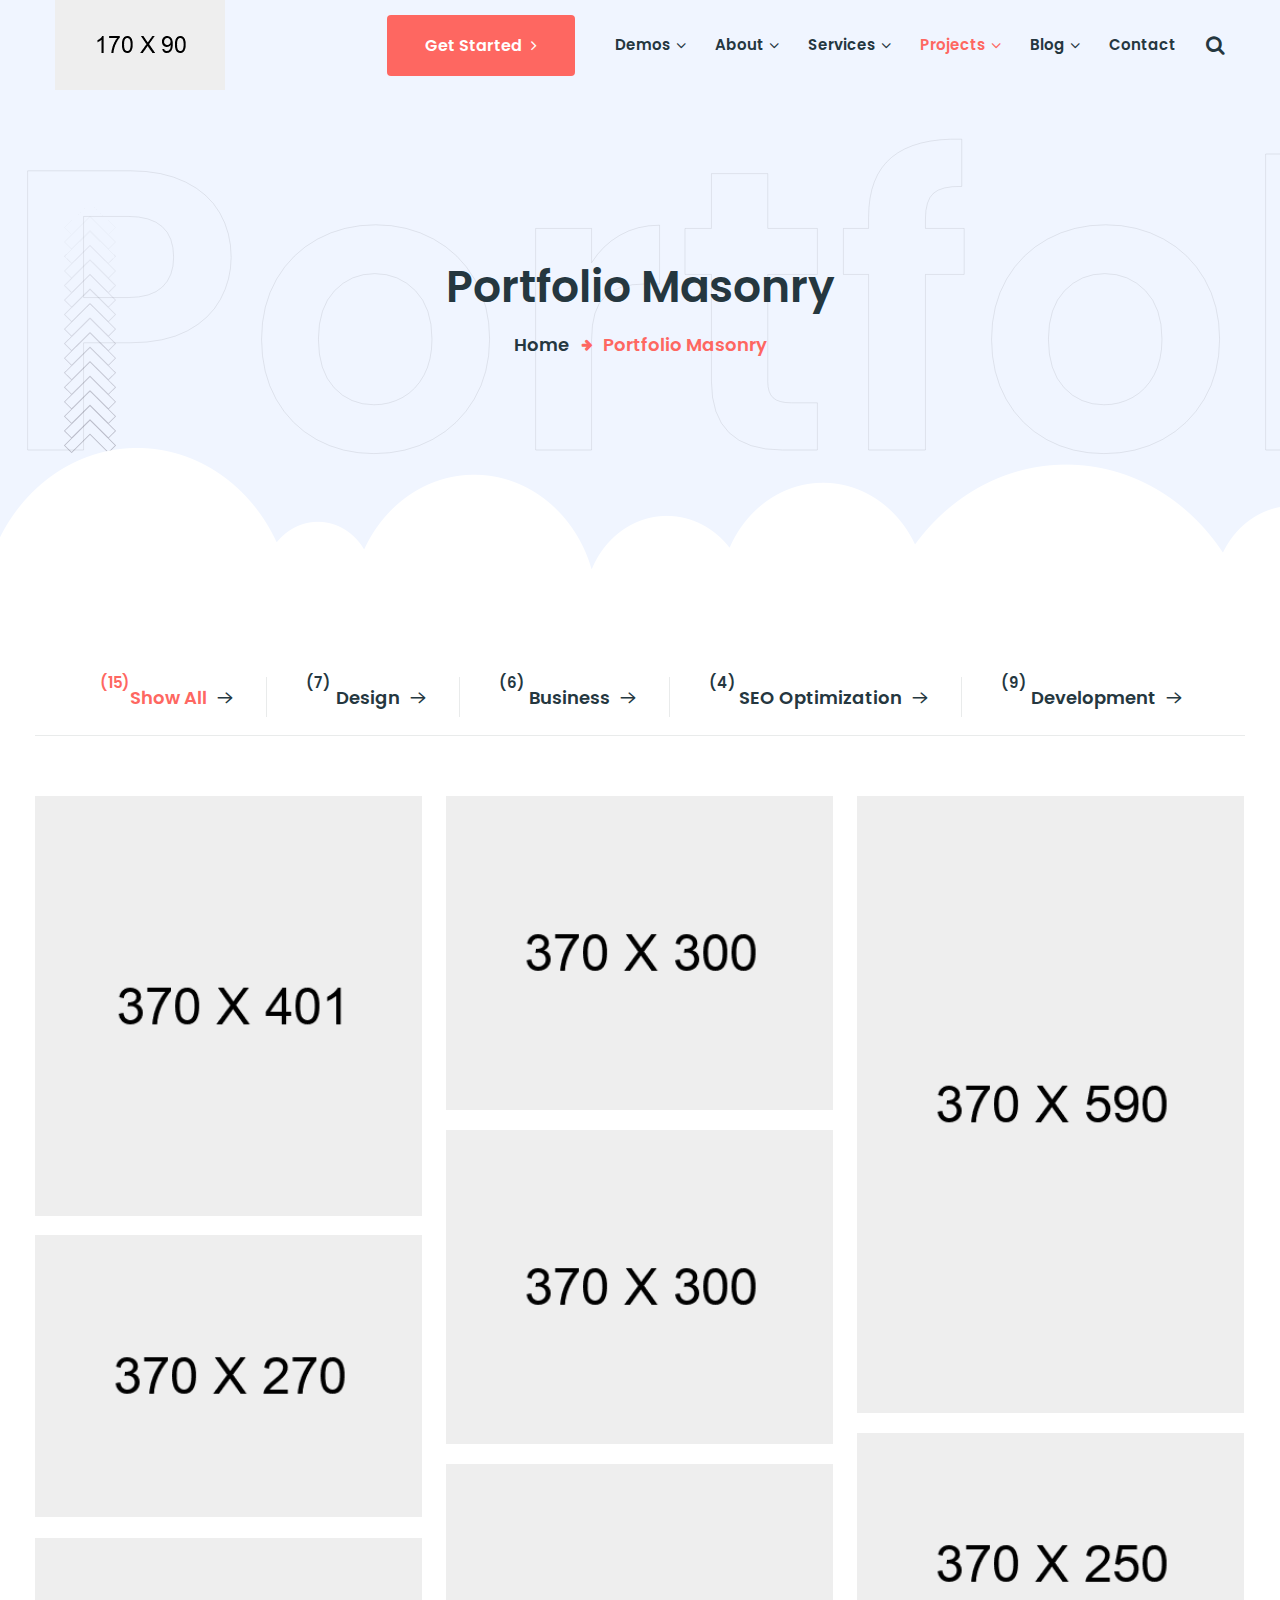
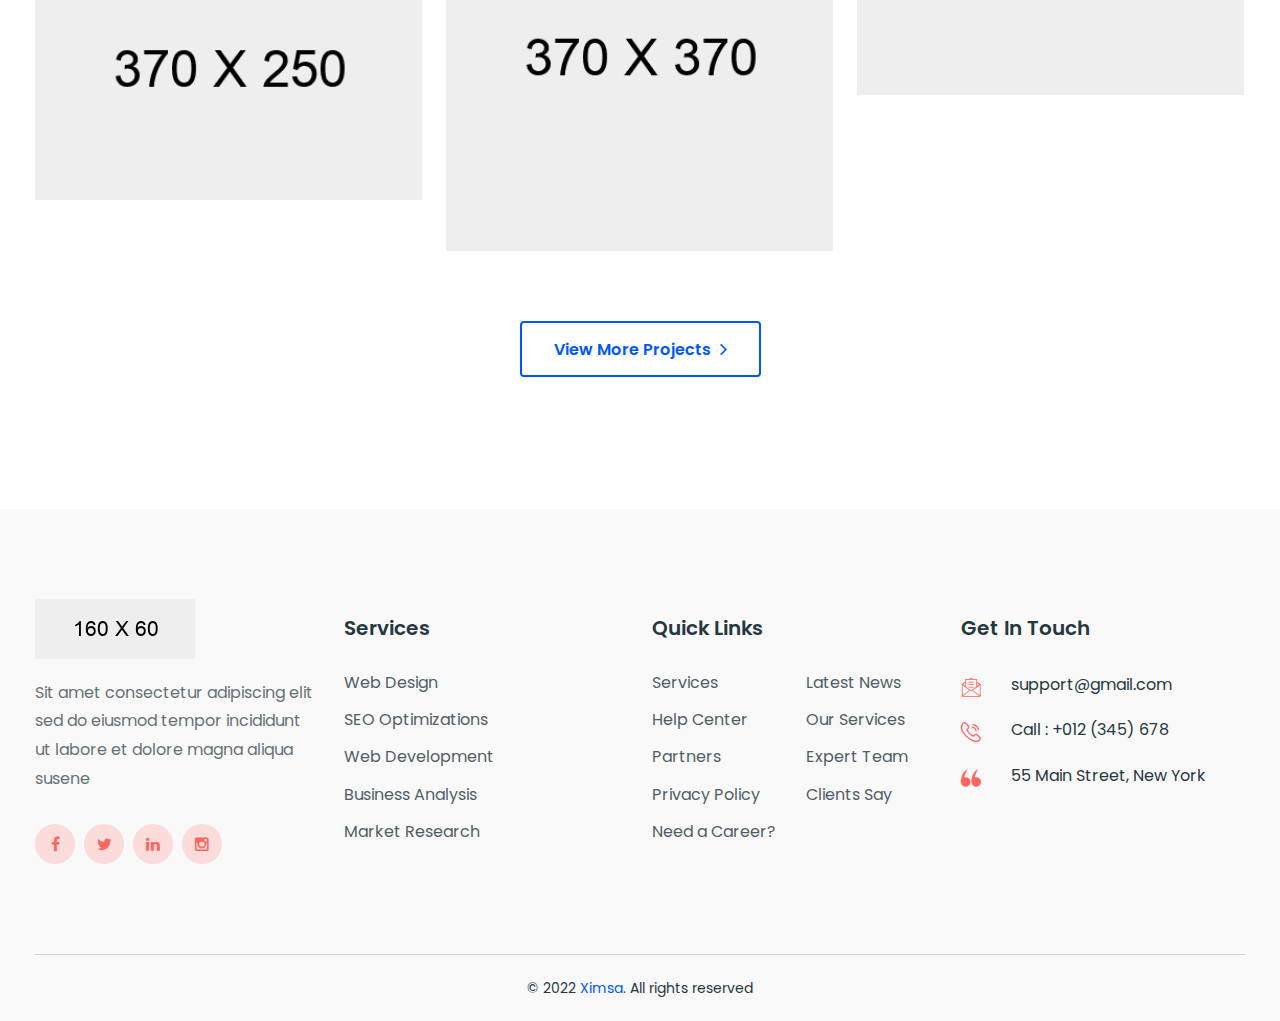
<file: projects-masonry.html>
<!DOCTYPE html>
<html>
<head>
<meta charset="utf-8">
<title>Ximsa Business HTML-5 Template | Projects Masonry</title>
<!-- Stylesheets -->
<link href="assets/css/bootstrap.css" rel="stylesheet">

<link href="assets/css/style.css" rel="stylesheet">
<link href="assets/css/responsive.css" rel="stylesheet">

<link href="https://fonts.googleapis.com/css2?family=Poppins:wght@100;200;300;400;500;600;700;800;900&display=swap" rel="stylesheet">

<link rel="shortcut icon" href="assets/images/favicon.png" type="image/x-icon">
<link rel="icon" href="assets/images/favicon.png" type="image/x-icon">

<!-- Responsive -->
<meta http-equiv="X-UA-Compatible" content="IE=edge">
<meta name="viewport" content="width=device-width, initial-scale=1.0, maximum-scale=1.0, user-scalable=0">

<!--[if lt IE 9]><script src="https://cdnjs.cloudflare.com/ajax/libs/html5shiv/3.7.3/html5shiv.js"></script><![endif]-->
<!--[if lt IE 9]><script src="js/respond.js"></script><![endif]-->
</head>

<body class="hidden-bar-wrapper">

<div class="page-wrapper">
 	
	<!-- Preloader -->
    <div class="preloader"></div>
	<!-- End Preloader -->
 	
 	<!-- Header Style One / Alternate -->
    <header class="main-header header-style-one alternate">
    	
		<!-- Header Lower -->
        <div class="header-lower">
        	<div class="auto-container">
            	<div class="inner-container clearfix">
					<!-- Logo Box -->
					<div class="pull-left logo-box">
						<div class="logo"><a href="index.html"><img src="assets/images/logo.png" alt="" title=""></a></div>
					</div>
					
					<!-- Nav Outer -->
					<div class="nav-outer clearfix">
						<!-- Mobile Navigation Toggler -->
						<div class="mobile-nav-toggler"><span class="icon flaticon-menu"></span></div>
						<!-- Main Menu -->
						<nav class="main-menu navbar-expand-md">
							<div class="navbar-header">
								<!-- Toggle Button -->
								<button class="navbar-toggler" type="button" data-toggle="collapse" data-target="#navbarSupportedContent" aria-controls="navbarSupportedContent" aria-expanded="false" aria-label="Toggle navigation">
									<span class="icon-bar"></span>
									<span class="icon-bar"></span>
									<span class="icon-bar"></span>
								</button>
							</div>
							
							<div class="navbar-collapse collapse clearfix" id="navbarSupportedContent">
								<ul class="navigation clearfix">
									<li class="dropdown"><a href="#">Demos</a>
										<ul>
											<li><a href="index.html">Business Version</a></li>
											<li><a href="index-2.html">SEO Version</a></li>
											<li><a href="index-3.html">App Version</a></li>
											<li><a href="index-4.html">Shopify Version</a></li>
											<li><a href="index-5.html">Crypto Version</a></li>
											<li><a href="index-6.html">Finance Version</a></li>
											<li class="dropdown"><a href="#">Header Styles</a>
												<ul>
													<li><a href="index.html">Header Style One</a></li>
													<li><a href="index-2.html">Header Style Two</a></li>
													<li><a href="index-3.html">Header Style Three</a></li>
													<li><a href="index-4.html">Header Style Four</a></li>
													<li><a href="index-5.html">Header Style Five</a></li>
													<li><a href="index-6.html">Header Style Six</a></li>
												</ul>
											</li>
										</ul>
									</li>
									<li class="dropdown"><a href="#">About</a>
										<ul>
											<li><a href="about.html">About us</a></li>
											<li><a href="team.html">Team</a></li>
											<li><a href="faq.html">Faq's</a></li>
											<li><a href="price.html">Price</a></li>
										</ul>
									</li>
									<li class="dropdown"><a href="#">Services</a>
										<ul>
											<li><a href="services.html">Services</a></li>
											<li><a href="service-detail.html">Services Detail</a></li>
										</ul>
									</li>
									<li class="current dropdown"><a href="#">Projects</a>
										<ul>
											<li><a href="projects.html">Projects Grid</a></li>
											<li><a href="projects-masonry.html">Projects Masonry</a></li>
											<li><a href="projects-detail.html">Projects Detail</a></li>
										</ul>
									</li>
									<li class="dropdown"><a href="#">Blog</a>
										<ul>
											<li><a href="blog.html">Our Blog</a></li>
											<li><a href="blog-detail.html">Blog Detail</a></li>
											<li><a href="not-found.html">Not Found</a></li>
										</ul>
									</li>
									<li><a href="contact.html">Contact</a></li>
								</ul>
							</div>
							<!-- Search Btn -->
							<div class="search-box-btn transition-300ms"><span class="icon fa fa-search"></span></div>
						</nav>
						
						<!-- Main Menu End-->
						<div class="outer-box clearfix">
							
							<!-- Phone Box -->
							<div class="phone-box">
								<div class="box-inner">
									<span class="icon fa fa-phone"></span>
									<a href="tel:+0123-456-7899"><i>Call :</i> +0123(456) 7899</a>
								</div>
							</div>
							<!-- End Phone Box -->
							
							<!-- Language Dropdown -->
							<div class="language dropdown">
								<button class="btn btn-secondary dropdown-toggle" type="button" id="dropdownMenuButton1" data-bs-toggle="dropdown" aria-expanded="false">
									English &nbsp;<span class="fa fa-angle-down"></span>
								</button>
								<ul class="dropdown-menu" aria-labelledby="dropdownMenuButton1">
									<li><a class="dropdown-item" href="#">English</a></li>
									<li><a class="dropdown-item" href="#">France</a></li>
									<li><a class="dropdown-item" href="#">Arabic</a></li>
									<li><a class="dropdown-item" href="#">Urdu</a></li>
								</ul>
							</div>
							<!-- End Language Dropdown -->
							
							<!-- Button Box -->
							<div class="button-box">
								<a href="#" class="theme-btn btn-style-one"><span class="txt">Get Started <i class="fa fa-angle-right"></i></span></a>
							</div>
							<!-- End Button Box -->
							
						</div>
					</div>
				</div>
            </div>
        </div>
        <!-- End Header Lower -->
        
		<!-- Sticky Header  -->
        <div class="sticky-header">
            <div class="auto-container clearfix">
                <!--Logo-->
                <div class="logo pull-left">
                    <a href="index.html" title=""><img src="assets/images/logo-small.png" alt="" title=""></a>
                </div>
                <!--Right Col-->
                <div class="pull-right">
				
                    <!-- Main Menu -->
                    <nav class="main-menu">
                        <!--Keep This Empty / Menu will come through Javascript-->
                    </nav>
					<!-- Main Menu End-->
					
					<!-- Mobile Navigation Toggler -->
					<div class="mobile-nav-toggler"><span class="icon flaticon-menu-1"></span></div>
					
                </div>
            </div>
        </div><!-- End Sticky Menu -->
    
		<!-- Mobile Menu  -->
        <div class="mobile-menu">
            <div class="menu-backdrop"></div>
            <div class="close-btn"><span class="icon flaticon-multiply"></span></div>
            
            <nav class="menu-box">
                <div class="nav-logo"><a href="index.html"><img src="assets/images/logo-small.png" alt="" title=""></a></div>
                <div class="menu-outer"><!--Here Menu Will Come Automatically Via Javascript / Same Menu as in Header--></div>
            </nav>
        </div><!-- End Mobile Menu -->
	
    </header>
    <!-- End Main Header -->
	
	<!-- Page Title -->
    <section class="page-title style-two">
		<div class="pattern-layer-one" style="background-image: url(assets/images/background/pattern-18.png)"></div>
		<div class="cloud-layer" style="background-image: url(assets/images/background/pattern-19.png)"></div>
		<div class="big-letter">Portfolio</div>
    	<div class="auto-container">
			<div class="row clearfix">
				<!-- Title Column -->
				<div class="title-column col-lg-12 col-md-12 col-sm-12">
					<div class="inner-column">
						<h1>Portfolio Masonry</h1>
						<ul class="page-breadcrumb">
							<li><a href="index.html">home</a></li>
							<li>Portfolio Masonry</li>
						</ul>
					</div>
				</div>
				
			</div>
		</div>
    </section>
    <!-- End Page Title -->
	
	<!-- Project Page Section -->
	<section class="project-page-section">
		<div class="auto-container">
			
			<!-- Sortable Masonry -->
            <div class="sortable-masonry">
                
                <!-- Filter -->
                <div class="filters clearfix">
                	
                	<ul class="filter-tabs filter-btns text-center clearfix">
                        <li class="active filter" data-role="button" data-filter=".all"><span class="total-posts">(15)</span>Show All</li>
                        <li class="filter" data-role="button" data-filter=".design"><span class="total-posts">(7)</span>Design</li>
                        <li class="filter" data-role="button" data-filter=".business"><span class="total-posts">(6)</span>Business</li>
                        <li class="filter" data-role="button" data-filter=".seo"><span class="total-posts">(4)</span>SEO Optimization</li>
                        <li class="filter" data-role="button" data-filter=".development"><span class="total-posts">(9)</span>Development</li>
                    </ul>
                    
                </div>
                
                <div class="items-container row clearfix">
					
					<!-- Gallery Block Two / Style Two -->
					<div class="gallery-block-two style-two all masonry-item business seo col-lg-4 col-md-6 col-sm-12">
						<div class="inner-box">
							<figure class="image-box">
								<img src="assets/images/gallery/14.jpg" alt="">
								<!-- Overlay Box -->
								<div class="overlay-box">
									<div class="overlay-inner">
										<div class="content">
											<div class="content-inner">
												<div class="title">Branding</div>
												<h3><a href="projects-detail.html">Design Mockup</a></h3>
												<a href="projects-detail.html" class="arrow flaticon-right-arrow"></a>
											</div>
										</div>
									</div>
								</div>
							</figure>
						</div>
					</div>
					
					<!-- Gallery Block Two -->
					<div class="gallery-block-two style-two all masonry-item development col-lg-4 col-md-6 col-sm-12">
						<div class="inner-box">
							<figure class="image-box">
								<img src="assets/images/gallery/15.jpg" alt="">
								<!-- Overlay Box -->
								<div class="overlay-box">
									<div class="overlay-inner">
										<div class="content">
											<div class="content-inner">
												<div class="title">Branding</div>
												<h3><a href="projects-detail.html">Design Mockup</a></h3>
												<a href="projects-detail.html" class="arrow flaticon-right-arrow"></a>
											</div>
										</div>
									</div>
								</div>
							</figure>
						</div>
					</div>
					
					<!-- Gallery Block Two -->
					<div class="gallery-block-two style-two all masonry-item design seo col-lg-4 col-md-6 col-sm-12">
						<div class="inner-box">
							<figure class="image-box">
								<img src="assets/images/gallery/16.jpg" alt="">
								<!-- Overlay Box -->
								<div class="overlay-box">
									<div class="overlay-inner">
										<div class="content">
											<div class="content-inner">
												<div class="title">Branding</div>
												<h3><a href="projects-detail.html">Design Mockup</a></h3>
												<a href="projects-detail.html" class="arrow flaticon-right-arrow"></a>
											</div>
										</div>
									</div>
								</div>
							</figure>
						</div>
					</div>
					
					<!-- Gallery Block Two -->
					<div class="gallery-block-two style-two all masonry-item design col-lg-4 col-md-6 col-sm-12">
						<div class="inner-box">
							<figure class="image-box">
								<img src="assets/images/gallery/17.jpg" alt="">
								<!-- Overlay Box -->
								<div class="overlay-box">
									<div class="overlay-inner">
										<div class="content">
											<div class="content-inner">
												<div class="title">Branding</div>
												<h3><a href="projects-detail.html">Design Mockup</a></h3>
												<a href="projects-detail.html" class="arrow flaticon-right-arrow"></a>
											</div>
										</div>
									</div>
								</div>
							</figure>
						</div>
					</div>
					
					<!-- Gallery Block Two -->
					<div class="gallery-block-two style-two all masonry-item business development col-lg-4 col-md-6 col-sm-12">
						<div class="inner-box">
							<figure class="image-box">
								<img src="assets/images/gallery/18.jpg" alt="">
								<!-- Overlay Box -->
								<div class="overlay-box">
									<div class="overlay-inner">
										<div class="content">
											<div class="content-inner">
												<div class="title">Branding</div>
												<h3><a href="projects-detail.html">Design Mockup</a></h3>
												<a href="projects-detail.html" class="arrow flaticon-right-arrow"></a>
											</div>
										</div>
									</div>
								</div>
							</figure>
						</div>
					</div>
					
					<!-- Gallery Block Two -->
					<div class="gallery-block-two style-two all masonry-item design seo col-lg-4 col-md-6 col-sm-12">
						<div class="inner-box">
							<figure class="image-box">
								<img src="assets/images/gallery/20.jpg" alt="">
								<!-- Overlay Box -->
								<div class="overlay-box">
									<div class="overlay-inner">
										<div class="content">
											<div class="content-inner">
												<div class="title">Branding</div>
												<h3><a href="projects-detail.html">Design Mockup</a></h3>
												<a href="projects-detail.html" class="arrow flaticon-right-arrow"></a>
											</div>
										</div>
									</div>
								</div>
							</figure>
						</div>
					</div>
					
					<!-- Gallery Block Two -->
					<div class="gallery-block-two style-two all masonry-item design seo col-lg-4 col-md-6 col-sm-12">
						<div class="inner-box">
							<figure class="image-box">
								<img src="assets/images/gallery/19.jpg" alt="">
								<!-- Overlay Box -->
								<div class="overlay-box">
									<div class="overlay-inner">
										<div class="content">
											<div class="content-inner">
												<div class="title">Branding</div>
												<h3><a href="projects-detail.html">Design Mockup</a></h3>
												<a href="projects-detail.html" class="arrow flaticon-right-arrow"></a>
											</div>
										</div>
									</div>
								</div>
							</figure>
						</div>
					</div>
					
					<!-- Gallery Block Two -->
					<div class="gallery-block-two style-two all masonry-item design seo col-lg-4 col-md-6 col-sm-12">
						<div class="inner-box">
							<figure class="image-box">
								<img src="assets/images/gallery/21.jpg" alt="">
								<!-- Overlay Box -->
								<div class="overlay-box">
									<div class="overlay-inner">
										<div class="content">
											<div class="content-inner">
												<div class="title">Branding</div>
												<h3><a href="projects-detail.html">Design Mockup</a></h3>
												<a href="projects-detail.html" class="arrow flaticon-right-arrow"></a>
											</div>
										</div>
									</div>
								</div>
							</figure>
						</div>
					</div>
					
				</div>
				
				<!-- Button Box -->
				<div class="button-box text-center">
					<a href="projects.html" class="theme-btn btn-style-twelve"><span class="txt">View More Projects <i class="fa fa-angle-right"></i></span></a>
				</div>
				
			</div>
		</div>
	</section>
	<!-- End About Section -->
	
	<!-- Footer Style Two -->
    <footer class="footer-style-two">
    	<div class="auto-container">
        	<!-- Widgets Section -->
            <div class="widgets-section">
            	<div class="row clearfix">
                	
                    <!-- Column -->
                    <div class="big-column col-lg-6 col-md-12 col-sm-12">
						<div class="row clearfix">
						
                        	<!-- Footer Column -->
                            <div class="footer-column col-lg-6 col-md-6 col-sm-12">
                                <div class="footer-widget logo-widget">
									<div class="logo">
										<a href="index.html"><img src="assets/images/logo-5.png" alt="" /></a>
									</div>
									<div class="text">Sit amet consectetur adipiscing elit sed do eiusmod tempor incididunt ut labore et dolore magna aliqua susene</div>
									<!-- Social Box -->
									<ul class="social-box style-three">
										<li><a href="https://www.facebook.com/" class="fa fa-facebook-f"></a></li>
										<li><a href="https://www.twitter.com/" class="fa fa-twitter"></a></li>
										<li><a href="https://www.linkedin.com/" class="fa fa-linkedin"></a></li>
										<li><a href="https://www.instagram.com/" class="fa fa-instagram"></a></li>
									</ul>
								</div>
							</div>
							
							<!-- Footer Column -->
                            <div class="footer-column col-lg-6 col-md-6 col-sm-12">
                                <div class="footer-widget links-widget">
									<h5>Services</h5>
									<ul class="nav-list">
										<li><a href="#">Web Design</a></li>
										<li><a href="#">SEO Optimizations</a></li>
										<li><a href="#">Web Development</a></li>
										<li><a href="#">Business Analysis</a></li>
										<li><a href="#">Market Research</a></li>
									</ul>
								</div>
							</div>
							
						</div>
					</div>
					
					<!-- Column -->
                    <div class="big-column col-lg-6 col-md-12 col-sm-12">
						<div class="row clearfix">
							
							<!-- Footer Column -->
                            <div class="footer-column col-lg-6 col-md-6 col-sm-12">
                                <div class="footer-widget links-widget">
									<h5>Quick Links</h5>
									<div class="row clearfix">
										<!-- Column -->
										<div class="column col-lg-6 col-md-6 col-sm-12">
											<ul class="nav-list">
												<li><a href="#">Services</a></li>
												<li><a href="#">Help Center</a></li>
												<li><a href="#">Partners</a></li>
												<li><a href="#">Privacy Policy</a></li>
												<li><a href="#">Need a Career?</a></li>
											</ul>
										</div>
										<!-- Column -->
										<div class="column col-lg-6 col-md-6 col-sm-12">
											<ul class="nav-list">
												<li><a href="#">Latest News</a></li>
												<li><a href="#">Our Services</a></li>
												<li><a href="#">Expert Team</a></li>
												<li><a href="#">Clients Say</a></li>
											</ul>
										</div>
									</div>
								</div>
							</div>
							
							<!-- Footer Column -->
                            <div class="footer-column col-lg-6 col-md-6 col-sm-12">
                                <div class="footer-widget info-widget">
									<h5>Get In Touch</h5>
									<ul class="list-style-one style-three">
										<li><span class="icon flaticon-email"></span> support@gmail.com</li>
										<li><span class="icon flaticon-telephone"></span> Call : +012 (345) 678</li>
										<li><span class="icon flaticon-map"></span>55 Main Street, New York</li>
									</ul>
								</div>
							</div>
							
						</div>
					</div>
					
				</div>
			</div>
			
			<!-- Footer Bottom -->
			<div class="footer-bottom">
				<div class="copyright">&copy; 2022 <a href="https://themeforest.net/user/themexriver">Ximsa.</a> All rights reserved</div>
			</div>
			
		</div>
	</footer>
	<!-- End Footer Style Two -->
	
</div>
<!-- End PageWrapper -->

<!-- Search Popup -->
<div class="search-popup">
	<button class="close-search style-two"><span class="flaticon-cancel-1"></span></button>
	<button class="close-search"><span class="flaticon-up-arrow"></span></button>
	<form method="post" action="blog.html">
		<div class="form-group">
			<input type="search" name="search-field" value="" placeholder="Search Here" required="">
			<button type="submit"><i class="fa fa-search"></i></button>
		</div>
	</form>
</div>
<!-- End Header Search -->

<!-- Scroll To Top -->
<div class="scroll-to-top scroll-to-target" data-target="html"><span class="fa fa-arrow-up"></span></div>

<script src="assets/js/jquery.js"></script>
<script src="assets/js/popper.min.js"></script>
<script src="assets/js/bootstrap.min.js"></script>

<script src="assets/js/jquery.mCustomScrollbar.concat.min.js"></script>
<script src="assets/js/jquery.fancybox.js"></script>
<script src="assets/js/appear.js"></script>
<script src="assets/js/parallax.min.js"></script>
<script src="assets/js/tilt.jquery.min.js"></script>
<script src="assets/js/jquery.paroller.min.js"></script>
<script src="assets/js/owl.js"></script>
<script src="assets/js/wow.js"></script>
<script src="assets/js/isotope.js"></script>
<script src="assets/js/mixitup.js"></script>
<script src="assets/js/nav-tool.js"></script>
<script src="assets/js/jquery-ui.js"></script>
<script src="assets/js/script.js"></script>

</body>
</html>
</file>
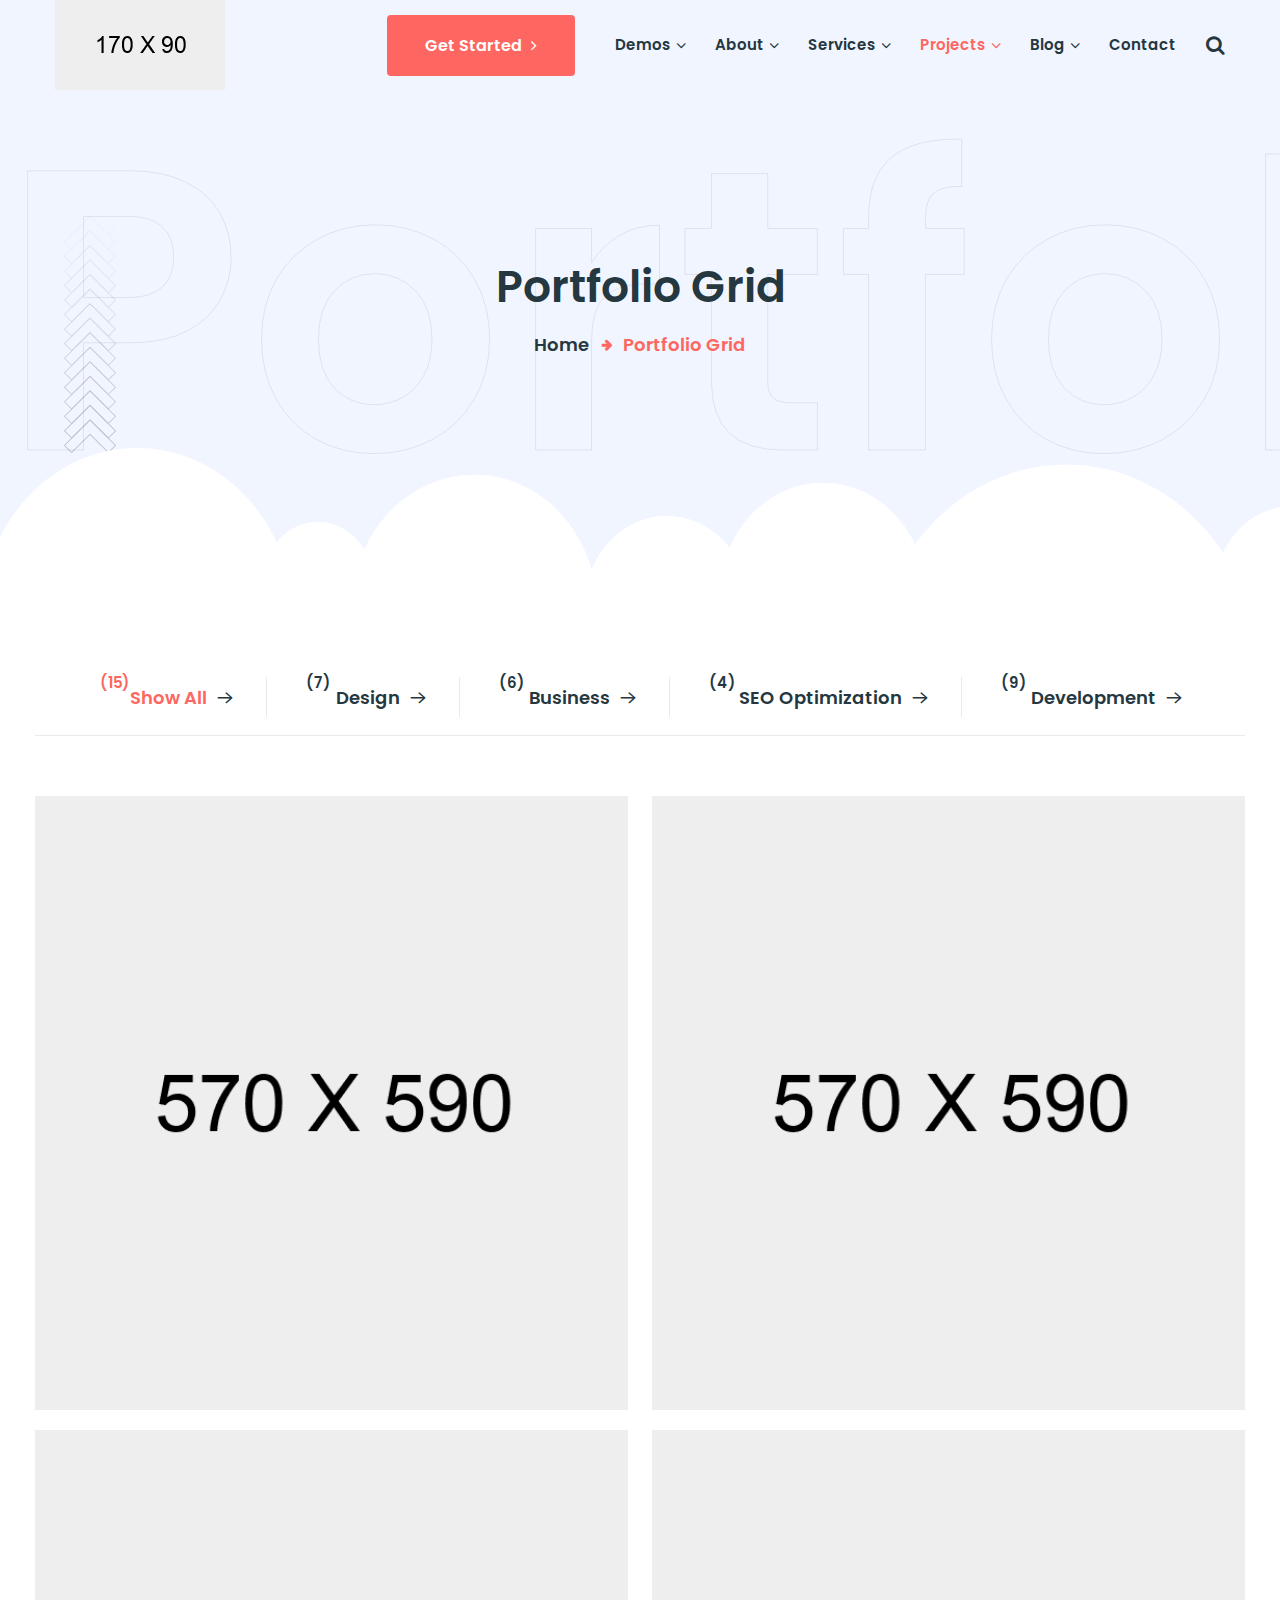
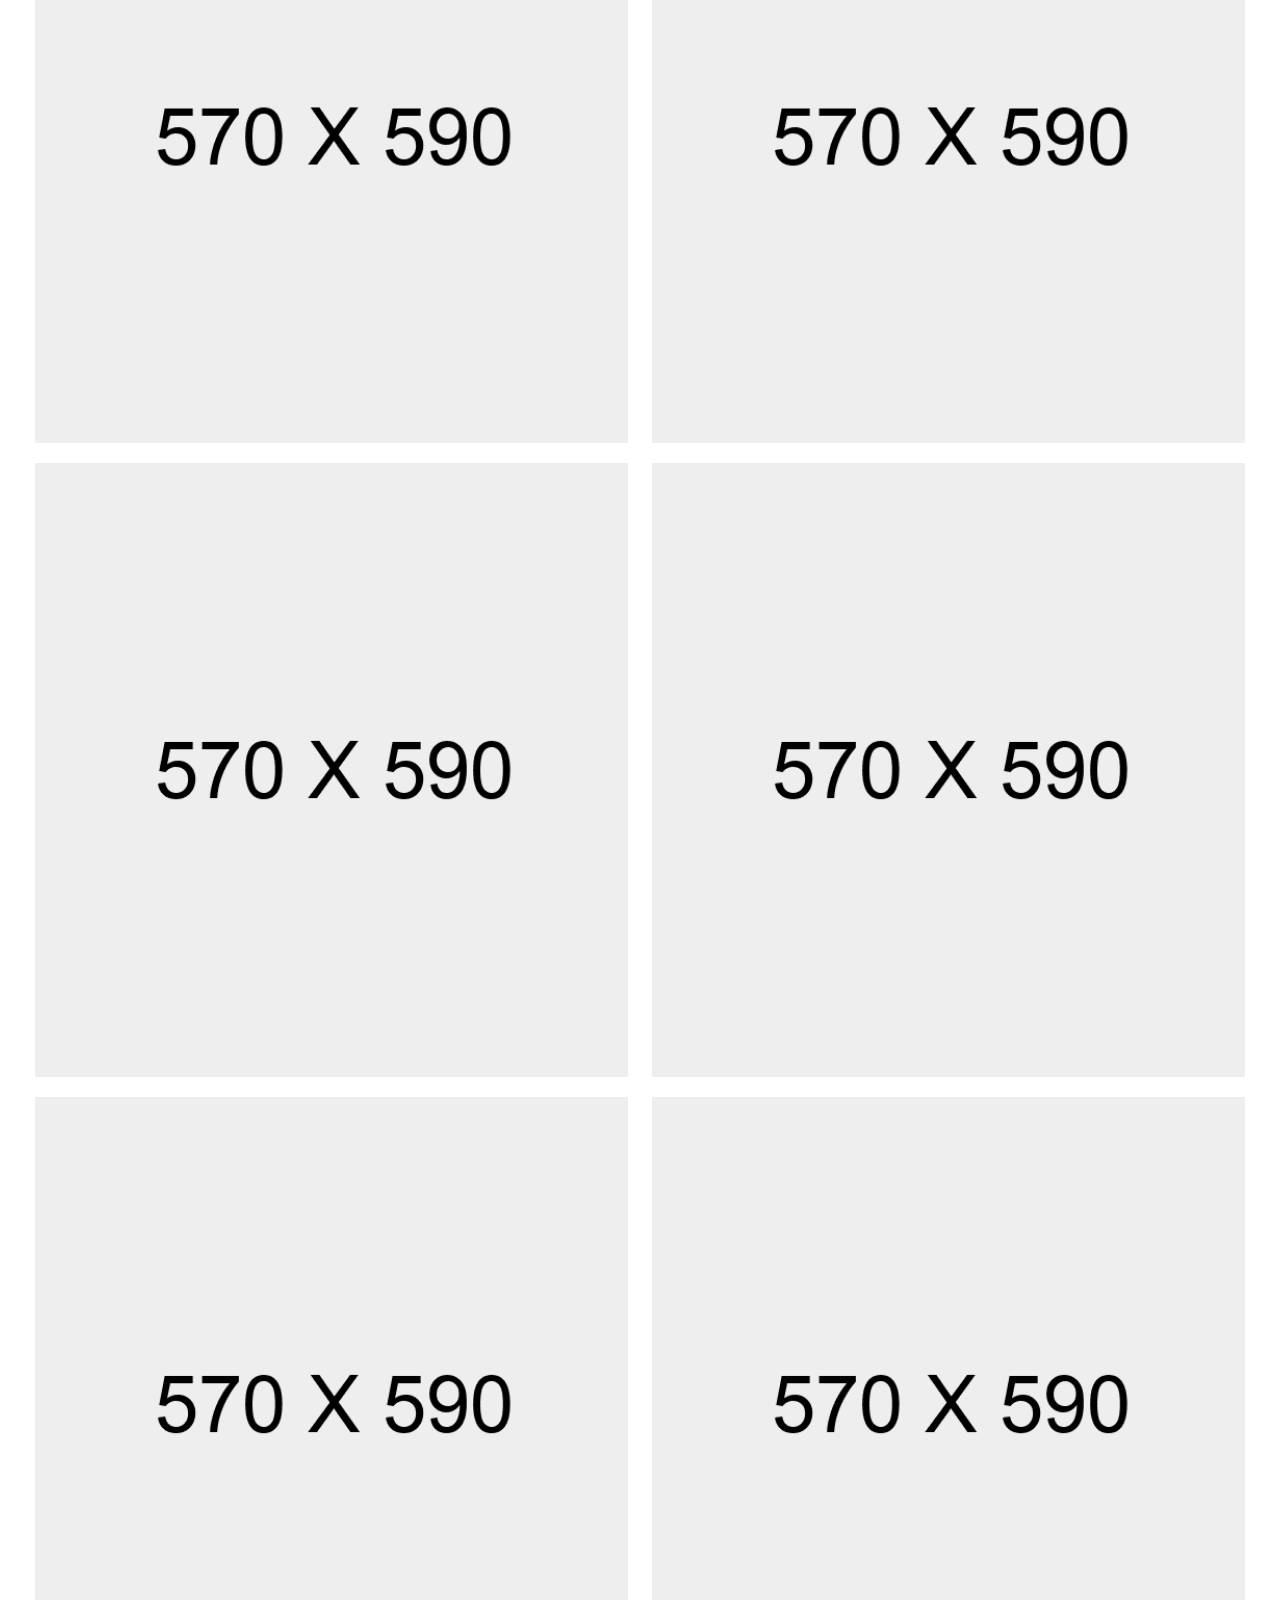
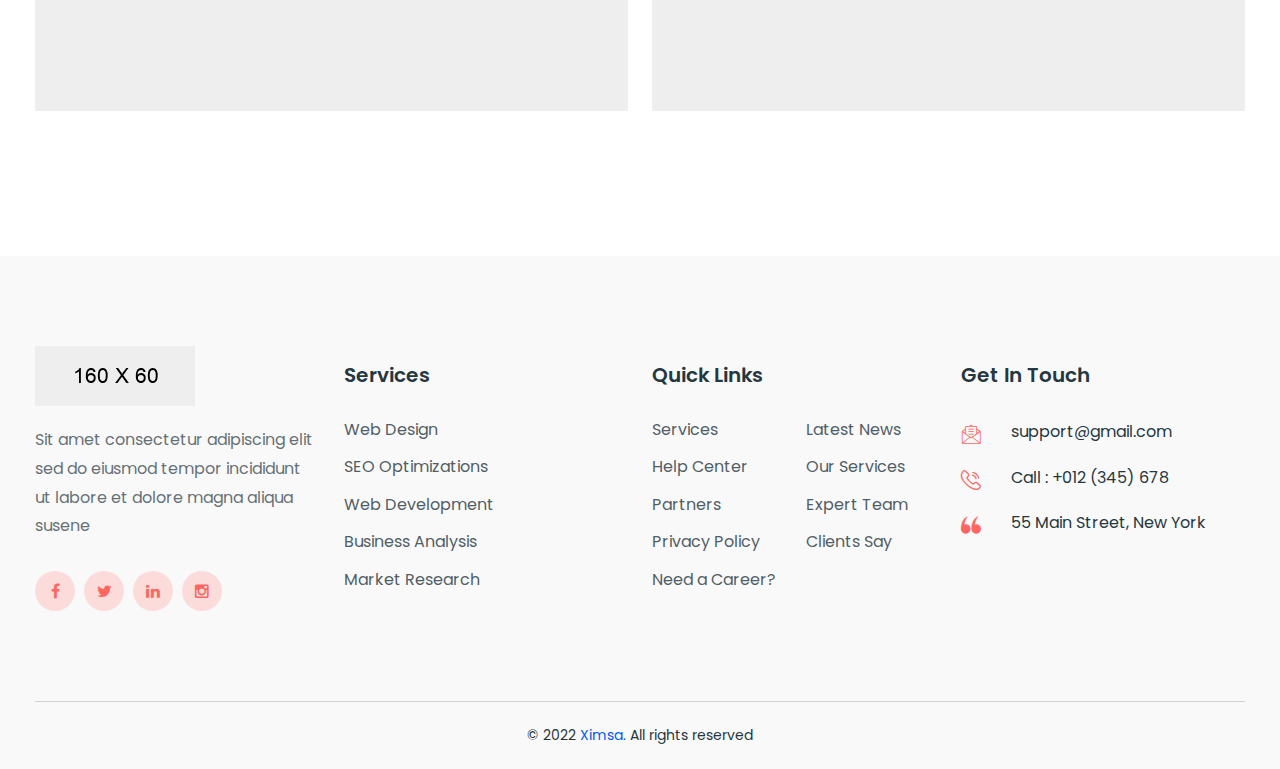
<file: projects.html>
<!DOCTYPE html>
<html>
<head>
<meta charset="utf-8">
<title>Ximsa Business HTML-5 Template | Projects</title>
<!-- Stylesheets -->
<link href="assets/css/bootstrap.css" rel="stylesheet">

<link href="assets/css/style.css" rel="stylesheet">
<link href="assets/css/responsive.css" rel="stylesheet">

<link href="https://fonts.googleapis.com/css2?family=Poppins:wght@100;200;300;400;500;600;700;800;900&display=swap" rel="stylesheet">

<link rel="shortcut icon" href="assets/images/favicon.png" type="image/x-icon">
<link rel="icon" href="assets/images/favicon.png" type="image/x-icon">

<!-- Responsive -->
<meta http-equiv="X-UA-Compatible" content="IE=edge">
<meta name="viewport" content="width=device-width, initial-scale=1.0, maximum-scale=1.0, user-scalable=0">

<!--[if lt IE 9]><script src="https://cdnjs.cloudflare.com/ajax/libs/html5shiv/3.7.3/html5shiv.js"></script><![endif]-->
<!--[if lt IE 9]><script src="js/respond.js"></script><![endif]-->
</head>

<body class="hidden-bar-wrapper">

<div class="page-wrapper">
 	
	<!-- Preloader -->
    <div class="preloader"></div>
	<!-- End Preloader -->
 	
 	<!-- Header Style One / Alternate -->
    <header class="main-header header-style-one alternate">
    	
		<!-- Header Lower -->
        <div class="header-lower">
        	<div class="auto-container">
            	<div class="inner-container clearfix">
					<!-- Logo Box -->
					<div class="pull-left logo-box">
						<div class="logo"><a href="index.html"><img src="assets/images/logo.png" alt="" title=""></a></div>
					</div>
					
					<!-- Nav Outer -->
					<div class="nav-outer clearfix">
						<!-- Mobile Navigation Toggler -->
						<div class="mobile-nav-toggler"><span class="icon flaticon-menu"></span></div>
						<!-- Main Menu -->
						<nav class="main-menu navbar-expand-md">
							<div class="navbar-header">
								<!-- Toggle Button -->
								<button class="navbar-toggler" type="button" data-toggle="collapse" data-target="#navbarSupportedContent" aria-controls="navbarSupportedContent" aria-expanded="false" aria-label="Toggle navigation">
									<span class="icon-bar"></span>
									<span class="icon-bar"></span>
									<span class="icon-bar"></span>
								</button>
							</div>
							
							<div class="navbar-collapse collapse clearfix" id="navbarSupportedContent">
								<ul class="navigation clearfix">
									<li class="dropdown"><a href="#">Demos</a>
										<ul>
											<li><a href="index.html">Business Version</a></li>
											<li><a href="index-2.html">SEO Version</a></li>
											<li><a href="index-3.html">App Version</a></li>
											<li><a href="index-4.html">Shopify Version</a></li>
											<li><a href="index-5.html">Crypto Version</a></li>
											<li><a href="index-6.html">Finance Version</a></li>
											<li class="dropdown"><a href="#">Header Styles</a>
												<ul>
													<li><a href="index.html">Header Style One</a></li>
													<li><a href="index-2.html">Header Style Two</a></li>
													<li><a href="index-3.html">Header Style Three</a></li>
													<li><a href="index-4.html">Header Style Four</a></li>
													<li><a href="index-5.html">Header Style Five</a></li>
													<li><a href="index-6.html">Header Style Six</a></li>
												</ul>
											</li>
										</ul>
									</li>
									<li class="dropdown"><a href="#">About</a>
										<ul>
											<li><a href="about.html">About us</a></li>
											<li><a href="team.html">Team</a></li>
											<li><a href="faq.html">Faq's</a></li>
											<li><a href="price.html">Price</a></li>
										</ul>
									</li>
									<li class="dropdown"><a href="#">Services</a>
										<ul>
											<li><a href="services.html">Services</a></li>
											<li><a href="service-detail.html">Services Detail</a></li>
										</ul>
									</li>
									<li class="current dropdown"><a href="#">Projects</a>
										<ul>
											<li><a href="projects.html">Projects Grid</a></li>
											<li><a href="projects-masonry.html">Projects Masonry</a></li>
											<li><a href="projects-detail.html">Projects Detail</a></li>
										</ul>
									</li>
									<li class="dropdown"><a href="#">Blog</a>
										<ul>
											<li><a href="blog.html">Our Blog</a></li>
											<li><a href="blog-detail.html">Blog Detail</a></li>
											<li><a href="not-found.html">Not Found</a></li>
										</ul>
									</li>
									<li><a href="contact.html">Contact</a></li>
								</ul>
							</div>
							<!-- Search Btn -->
							<div class="search-box-btn transition-300ms"><span class="icon fa fa-search"></span></div>
						</nav>
						
						<!-- Main Menu End-->
						<div class="outer-box clearfix">
							
							<!-- Phone Box -->
							<div class="phone-box">
								<div class="box-inner">
									<span class="icon fa fa-phone"></span>
									<a href="tel:+0123-456-7899"><i>Call :</i> +0123(456) 7899</a>
								</div>
							</div>
							<!-- End Phone Box -->
							
							<!-- Language Dropdown -->
							<div class="language dropdown">
								<button class="btn btn-secondary dropdown-toggle" type="button" id="dropdownMenuButton1" data-bs-toggle="dropdown" aria-expanded="false">
									English &nbsp;<span class="fa fa-angle-down"></span>
								</button>
								<ul class="dropdown-menu" aria-labelledby="dropdownMenuButton1">
									<li><a class="dropdown-item" href="#">English</a></li>
									<li><a class="dropdown-item" href="#">France</a></li>
									<li><a class="dropdown-item" href="#">Arabic</a></li>
									<li><a class="dropdown-item" href="#">Urdu</a></li>
								</ul>
							</div>
							<!-- End Language Dropdown -->
							
							<!-- Button Box -->
							<div class="button-box">
								<a href="#" class="theme-btn btn-style-one"><span class="txt">Get Started <i class="fa fa-angle-right"></i></span></a>
							</div>
							<!-- End Button Box -->
							
						</div>
					</div>
				</div>
            </div>
        </div>
        <!-- End Header Lower -->
        
		<!-- Sticky Header  -->
        <div class="sticky-header">
            <div class="auto-container clearfix">
                <!--Logo-->
                <div class="logo pull-left">
                    <a href="index.html" title=""><img src="assets/images/logo-small.png" alt="" title=""></a>
                </div>
                <!--Right Col-->
                <div class="pull-right">
				
                    <!-- Main Menu -->
                    <nav class="main-menu">
                        <!--Keep This Empty / Menu will come through Javascript-->
                    </nav>
					<!-- Main Menu End-->
					
					<!-- Mobile Navigation Toggler -->
					<div class="mobile-nav-toggler"><span class="icon flaticon-menu-1"></span></div>
					
                </div>
            </div>
        </div><!-- End Sticky Menu -->
    
		<!-- Mobile Menu  -->
        <div class="mobile-menu">
            <div class="menu-backdrop"></div>
            <div class="close-btn"><span class="icon flaticon-multiply"></span></div>
            
            <nav class="menu-box">
                <div class="nav-logo"><a href="index.html"><img src="assets/images/logo-small.png" alt="" title=""></a></div>
                <div class="menu-outer"><!--Here Menu Will Come Automatically Via Javascript / Same Menu as in Header--></div>
            </nav>
        </div><!-- End Mobile Menu -->
	
    </header>
    <!-- End Main Header -->
	
	<!-- Page Title -->
    <section class="page-title style-two">
		<div class="pattern-layer-one" style="background-image: url(assets/images/background/pattern-18.png)"></div>
		<div class="cloud-layer" style="background-image: url(assets/images/background/pattern-19.png)"></div>
		<div class="big-letter">Portfolio</div>
    	<div class="auto-container">
			<div class="row clearfix">
				<!-- Title Column -->
				<div class="title-column col-lg-12 col-md-12 col-sm-12">
					<div class="inner-column">
						<h1>Portfolio Grid</h1>
						<ul class="page-breadcrumb">
							<li><a href="index.html">home</a></li>
							<li>Portfolio Grid</li>
						</ul>
					</div>
				</div>
				
			</div>
		</div>
    </section>
    <!-- End Page Title -->
	
	<!-- Project Page Section -->
	<section class="project-page-section">
		<div class="auto-container">
			<!-- MixitUp Gallery -->
            <div class="mixitup-gallery">
                
                <!-- Filter -->
                <div class="filters clearfix">
                	
                	<ul class="filter-tabs filter-btns text-center clearfix">
                        <li class="active filter" data-role="button" data-filter="all"><span class="total-posts">(15)</span>Show All</li>
                        <li class="filter" data-role="button" data-filter=".design"><span class="total-posts">(7)</span>Design</li>
                        <li class="filter" data-role="button" data-filter=".business"><span class="total-posts">(6)</span>Business</li>
                        <li class="filter" data-role="button" data-filter=".seo"><span class="total-posts">(4)</span>SEO Optimization</li>
                        <li class="filter" data-role="button" data-filter=".development"><span class="total-posts">(9)</span>Development</li>
                    </ul>
                    
                </div>
                
                <div class="filter-list row clearfix">
					
					<!-- Gallery Block Two -->
					<div class="gallery-block-two all mix business seo col-lg-6 col-md-6 col-sm-12">
						<div class="inner-box">
							<figure class="image-box">
								<img src="assets/images/gallery/6.jpg" alt="">
								<!-- Overlay Box -->
								<div class="overlay-box">
									<div class="overlay-inner">
										<div class="content">
											<div class="content-inner">
												<div class="title">Branding</div>
												<h3><a href="projects-detail.html">Design Mockup</a></h3>
												<a href="projects-detail.html" class="arrow flaticon-right-arrow"></a>
											</div>
										</div>
									</div>
								</div>
							</figure>
						</div>
					</div>
					
					<!-- Gallery Block Two -->
					<div class="gallery-block-two all mix development col-lg-6 col-md-6 col-sm-12">
						<div class="inner-box">
							<figure class="image-box">
								<img src="assets/images/gallery/7.jpg" alt="">
								<!-- Overlay Box -->
								<div class="overlay-box">
									<div class="overlay-inner">
										<div class="content">
											<div class="content-inner">
												<div class="title">Branding</div>
												<h3><a href="projects-detail.html">Design Mockup</a></h3>
												<a href="projects-detail.html" class="arrow flaticon-right-arrow"></a>
											</div>
										</div>
									</div>
								</div>
							</figure>
						</div>
					</div>
					
					<!-- Gallery Block Two -->
					<div class="gallery-block-two all mix design seo col-lg-6 col-md-6 col-sm-12">
						<div class="inner-box">
							<figure class="image-box">
								<img src="assets/images/gallery/8.jpg" alt="">
								<!-- Overlay Box -->
								<div class="overlay-box">
									<div class="overlay-inner">
										<div class="content">
											<div class="content-inner">
												<div class="title">Branding</div>
												<h3><a href="projects-detail.html">Design Mockup</a></h3>
												<a href="projects-detail.html" class="arrow flaticon-right-arrow"></a>
											</div>
										</div>
									</div>
								</div>
							</figure>
						</div>
					</div>
					
					<!-- Gallery Block Two -->
					<div class="gallery-block-two all mix design col-lg-6 col-md-6 col-sm-12">
						<div class="inner-box">
							<figure class="image-box">
								<img src="assets/images/gallery/9.jpg" alt="">
								<!-- Overlay Box -->
								<div class="overlay-box">
									<div class="overlay-inner">
										<div class="content">
											<div class="content-inner">
												<div class="title">Branding</div>
												<h3><a href="projects-detail.html">Design Mockup</a></h3>
												<a href="projects-detail.html" class="arrow flaticon-right-arrow"></a>
											</div>
										</div>
									</div>
								</div>
							</figure>
						</div>
					</div>
					
					<!-- Gallery Block Two -->
					<div class="gallery-block-two all mix business development col-lg-6 col-md-6 col-sm-12">
						<div class="inner-box">
							<figure class="image-box">
								<img src="assets/images/gallery/10.jpg" alt="">
								<!-- Overlay Box -->
								<div class="overlay-box">
									<div class="overlay-inner">
										<div class="content">
											<div class="content-inner">
												<div class="title">Branding</div>
												<h3><a href="projects-detail.html">Design Mockup</a></h3>
												<a href="projects-detail.html" class="arrow flaticon-right-arrow"></a>
											</div>
										</div>
									</div>
								</div>
							</figure>
						</div>
					</div>
					
					<!-- Gallery Block Two -->
					<div class="gallery-block-two all mix design seo col-lg-6 col-md-6 col-sm-12">
						<div class="inner-box">
							<figure class="image-box">
								<img src="assets/images/gallery/11.jpg" alt="">
								<!-- Overlay Box -->
								<div class="overlay-box">
									<div class="overlay-inner">
										<div class="content">
											<div class="content-inner">
												<div class="title">Branding</div>
												<h3><a href="projects-detail.html">Design Mockup</a></h3>
												<a href="projects-detail.html" class="arrow flaticon-right-arrow"></a>
											</div>
										</div>
									</div>
								</div>
							</figure>
						</div>
					</div>
					
					<!-- Gallery Block Two -->
					<div class="gallery-block-two all mix business development col-lg-6 col-md-6 col-sm-12">
						<div class="inner-box">
							<figure class="image-box">
								<img src="assets/images/gallery/12.jpg" alt="">
								<!-- Overlay Box -->
								<div class="overlay-box">
									<div class="overlay-inner">
										<div class="content">
											<div class="content-inner">
												<div class="title">Branding</div>
												<h3><a href="projects-detail.html">Design Mockup</a></h3>
												<a href="projects-detail.html" class="arrow flaticon-right-arrow"></a>
											</div>
										</div>
									</div>
								</div>
							</figure>
						</div>
					</div>
					
					<!-- Gallery Block Two -->
					<div class="gallery-block-two all mix business seo col-lg-6 col-md-6 col-sm-12">
						<div class="inner-box">
							<figure class="image-box">
								<img src="assets/images/gallery/13.jpg" alt="">
								<!-- Overlay Box -->
								<div class="overlay-box">
									<div class="overlay-inner">
										<div class="content">
											<div class="content-inner">
												<div class="title">Branding</div>
												<h3><a href="projects-detail.html">Design Mockup</a></h3>
												<a href="projects-detail.html" class="arrow flaticon-right-arrow"></a>
											</div>
										</div>
									</div>
								</div>
							</figure>
						</div>
					</div>
					
				</div>
			</div>
		</div>
	</section>
	<!-- End About Section -->
	
	<!-- Footer Style Two -->
    <footer class="footer-style-two">
    	<div class="auto-container">
        	<!-- Widgets Section -->
            <div class="widgets-section">
            	<div class="row clearfix">
                	
                    <!-- Column -->
                    <div class="big-column col-lg-6 col-md-12 col-sm-12">
						<div class="row clearfix">
						
                        	<!-- Footer Column -->
                            <div class="footer-column col-lg-6 col-md-6 col-sm-12">
                                <div class="footer-widget logo-widget">
									<div class="logo">
										<a href="index.html"><img src="assets/images/logo-5.png" alt="" /></a>
									</div>
									<div class="text">Sit amet consectetur adipiscing elit sed do eiusmod tempor incididunt ut labore et dolore magna aliqua susene</div>
									<!-- Social Box -->
									<ul class="social-box style-three">
										<li><a href="https://www.facebook.com/" class="fa fa-facebook-f"></a></li>
										<li><a href="https://www.twitter.com/" class="fa fa-twitter"></a></li>
										<li><a href="https://www.linkedin.com/" class="fa fa-linkedin"></a></li>
										<li><a href="https://www.instagram.com/" class="fa fa-instagram"></a></li>
									</ul>
								</div>
							</div>
							
							<!-- Footer Column -->
                            <div class="footer-column col-lg-6 col-md-6 col-sm-12">
                                <div class="footer-widget links-widget">
									<h5>Services</h5>
									<ul class="nav-list">
										<li><a href="#">Web Design</a></li>
										<li><a href="#">SEO Optimizations</a></li>
										<li><a href="#">Web Development</a></li>
										<li><a href="#">Business Analysis</a></li>
										<li><a href="#">Market Research</a></li>
									</ul>
								</div>
							</div>
							
						</div>
					</div>
					
					<!-- Column -->
                    <div class="big-column col-lg-6 col-md-12 col-sm-12">
						<div class="row clearfix">
							
							<!-- Footer Column -->
                            <div class="footer-column col-lg-6 col-md-6 col-sm-12">
                                <div class="footer-widget links-widget">
									<h5>Quick Links</h5>
									<div class="row clearfix">
										<!-- Column -->
										<div class="column col-lg-6 col-md-6 col-sm-12">
											<ul class="nav-list">
												<li><a href="#">Services</a></li>
												<li><a href="#">Help Center</a></li>
												<li><a href="#">Partners</a></li>
												<li><a href="#">Privacy Policy</a></li>
												<li><a href="#">Need a Career?</a></li>
											</ul>
										</div>
										<!-- Column -->
										<div class="column col-lg-6 col-md-6 col-sm-12">
											<ul class="nav-list">
												<li><a href="#">Latest News</a></li>
												<li><a href="#">Our Services</a></li>
												<li><a href="#">Expert Team</a></li>
												<li><a href="#">Clients Say</a></li>
											</ul>
										</div>
									</div>
								</div>
							</div>
							
							<!-- Footer Column -->
                            <div class="footer-column col-lg-6 col-md-6 col-sm-12">
                                <div class="footer-widget info-widget">
									<h5>Get In Touch</h5>
									<ul class="list-style-one style-three">
										<li><span class="icon flaticon-email"></span> support@gmail.com</li>
										<li><span class="icon flaticon-telephone"></span> Call : +012 (345) 678</li>
										<li><span class="icon flaticon-map"></span>55 Main Street, New York</li>
									</ul>
								</div>
							</div>
							
						</div>
					</div>
					
				</div>
			</div>
			
			<!-- Footer Bottom -->
			<div class="footer-bottom">
				<div class="copyright">&copy; 2022 <a href="https://themeforest.net/user/themexriver">Ximsa.</a> All rights reserved</div>
			</div>
			
		</div>
	</footer>
	<!-- End Footer Style Two -->
	
</div>
<!-- End PageWrapper -->

<!-- Search Popup -->
<div class="search-popup">
	<button class="close-search style-two"><span class="flaticon-cancel-1"></span></button>
	<button class="close-search"><span class="flaticon-up-arrow"></span></button>
	<form method="post" action="blog.html">
		<div class="form-group">
			<input type="search" name="search-field" value="" placeholder="Search Here" required="">
			<button type="submit"><i class="fa fa-search"></i></button>
		</div>
	</form>
</div>
<!-- End Header Search -->

<!-- Scroll To Top -->
<div class="scroll-to-top scroll-to-target" data-target="html"><span class="fa fa-arrow-up"></span></div>

<script src="assets/js/jquery.js"></script>
<script src="assets/js/popper.min.js"></script>
<script src="assets/js/bootstrap.min.js"></script>

<script src="assets/js/jquery.mCustomScrollbar.concat.min.js"></script>
<script src="assets/js/jquery.fancybox.js"></script>
<script src="assets/js/appear.js"></script>
<script src="assets/js/parallax.min.js"></script>
<script src="assets/js/tilt.jquery.min.js"></script>
<script src="assets/js/jquery.paroller.min.js"></script>
<script src="assets/js/owl.js"></script>
<script src="assets/js/wow.js"></script>
<script src="assets/js/mixitup.js"></script>
<script src="assets/js/nav-tool.js"></script>
<script src="assets/js/jquery-ui.js"></script>
<script src="assets/js/script.js"></script>

</body>
</html>
</file>
<file: assets/css/style.css>
/* Ximsa Business HTML Template */

/*** 

====================================================================
	Attachment Css Files
====================================================================

***/

@import url('global.css');
@import url('header.css');
@import url('footer.css');
@import url('font-awesome.css');
@import url('flaticon.css');
@import url('flaticon2.css');
@import url('animate.css');
@import url('owl.css');
@import url('jquery-ui.css');
@import url('custom-animate.css');
@import url('jquery.fancybox.min.css');
@import url('jquery.mCustomScrollbar.min.css');

/*** 

====================================================================
	Main Slider Section
====================================================================

***/

.main-slider{
	position:relative;
	overflow:hidden;
}

.main-slider .layer-one{
	position:absolute;
	left:7%;
	top:35%;
	width:52px;
	height:251px;
	z-index:1;
	background-repeat:no-repeat;
}

.main-slider .layer-two{
	position:absolute;
	left:0px;
	bottom:0px;
	width:279px;
	height:376px;
	z-index:1;
	background-repeat:no-repeat;
}

.main-slider .tp-caption{
	z-index:5 !important;
}

.main-slider .metis.tparrows{
	display:none;
}

.main-slider .tp-dottedoverlay{
	background:none !important;	
}

.main-slider .content-image{
	position:relative;
	z-index:99;
}

.main-slider .pattern-layer{
	position:relative;
}

.main-slider h1{
	
}

.main-slider h1 span{
	font-weight:200;
}

.main-slider .text{
	font-weight:400;
	font-size:var(--font-18);
}

.main-slider .text a{
	color:var(--main-color);
	border-bottom:1px solid var(--main-color);
}

.main-slider .text a:hover{
	color:var(--color-two);
}

.main-slider .services{
	position:relative;
	font-weight:600;
	display:inline-block;
	color:var(--color-two);
	font-size:var(--font-16);
	margin-left:var(--margin-left-25);
	padding-right:var(--padding-right-15);
	border-bottom:1px solid var(--color-two);
}

.main-slider .services:hover{
	color:var(--main-color);
}

.main-slider .services:before{
	position:absolute;
	content:'\f105';
	right:0px;
	top:0px;
	font-family: 'FontAwesome';
}

.main-slider .button-box{
	position:relative;
	z-index:10;
}

.main-slider .tp-bannertimer,
.main-slider .tp-bullets{
	display:none !important;
}

/*** 

====================================================================
	Main Slider Section Two
====================================================================

***/

.main-slider-two{
	position:relative;
	overflow:hidden;
	background-color:var(--color-two);
}

.main-slider-two .metis.tparrows{
	display:none;
}

.main-slider-two .cloud-layer{
	position:absolute;
	left:0px;
	bottom:-1px;
	width:100%;
	height:170px;
	z-index:9;
	background-repeat:repeat-x;
	animation: 30s linear 0s infinite normal none running slide;
}

@keyframes slide{
	from { background-position: 0 0; }
    to { background-position: 2000px 0; }
}

@-webkit-keyframes slide{
	from { background-position: 0 0; }
    to { background-position: 2000px 0; }
}

.main-slider-two .tp-caption{
	z-index:5 !important;
}

.main-slider-two .tp-dottedoverlay{
	background:none !important;	
}

.main-slider-two .content-image{
	position:relative;
	z-index:99;
}

.main-slider-two .pattern-layer{
	position:relative;
}

.main-slider-two .title{
	font-weight:600;
	padding:8px 14px;
	display:inline-block;
	font-size:var(--font-15);
	color:var(--white-color);
	background-color:var(--white-color-rgba);
}

.main-slider-two h1{
	color:var(--white-color);
}

.main-slider-two .text{
	font-weight:400;
	color:var(--white-color);
	font-size:var(--font-18);
}

.main-slider-two .text a{
	color:var(--main-color);
}

.main-slider-two .text a:hover{
	
}

.main-slider-two .services{
	position:relative;
	top:-20px;
	font-weight:600;
	display:inline-block;
	color:var(--white-color);
	font-size:var(--font-16);
	margin-left:var(--margin-left-25);
	padding-right:var(--padding-right-15);
	border-bottom:1px solid var(--color-two);
}

.main-slider-two .services:hover{
	color:var(--color-six);
}

.main-slider-two .services:before{
	position:absolute;
	content:'\f105';
	right:0px;
	top:0px;
	font-family: 'FontAwesome';
}

.main-slider-two .button-box{
	position:relative;
	z-index:10;
}

.main-slider-two .tp-bannertimer,
.main-slider-two .tp-bullets{
	display:none !important;	
}

/*** 

====================================================================
	Main Slider Section Three
====================================================================

***/

.main-slider-three{
	position:relative;
	overflow:hidden;
	background-color:var(--color-fifteen);
}

.main-slider-three .icon-layer-one{
	position:absolute;
	left:6%;
	top:30%;
	width:85px;
	height:81px;
	background-repeat:no-repeat;
}

.main-slider-three .icon-layer-two{
	position:absolute;
	left:12%;
	bottom:15%;
	width:14px;
	height:14px;
	background-repeat:no-repeat;
}

.main-slider-three .icon-layer-three{
	position:absolute;
	right:12%;
	top:26%;
	width:15px;
	height:15px;
	background-repeat:no-repeat;
}

.main-slider-three .icon-layer-four{
	position:absolute;
	right:6%;
	bottom:18%;
	width:76px;
	height:95px;
	background-repeat:no-repeat;
}

.main-slider-three .tp-caption{
	z-index:5 !important;
}

.main-slider-three .tp-dottedoverlay{
	background:none !important;	
}

.main-slider-three .content-image{
	position:relative;
	z-index:99;
}

.main-slider-three .pattern-layer{
	position:relative;
}

.main-slider-three .rating{
	font-size:var(--font-16);
	color:var(--color-sixteen);
}

.main-slider-three .rating .fa{
	margin-right:5px;
}

.main-slider-three .rating i{
	font-style:normal;
	font-weight:500;
	display:inline-block;
	color:var(--text-color);
	margin-left:var(--margin-left-10);
}

.main-slider-three h1{
	font-weight:500;
	display:inline-block;
	font-size:var(--font-60);
	color:var(--heading-color);
}

.main-slider-three h1 span{
	display:inline-block;
	color:var(--color-sixteen);
}

.main-slider-three .services{
	position:relative;
	top:0px;
	font-weight:600;
	display:inline-block;
	color:var(--text-color);
	font-size:var(--font-16);
	margin-left:var(--margin-left-25);
	padding-right:var(--padding-right-15);
	border-bottom:1px solid var(--text-color);
}

.main-slider-three .services:hover{
	color:var(--color-six);
}

.main-slider-three .services:before{
	position:absolute;
	content:'\f105';
	right:0px;
	top:0px;
	font-family: 'FontAwesome';
}

.main-slider-three .button-box{
	position:relative;
	z-index:10;
}

.main-slider-three .tp-bannertimer,
.main-slider-three .tp-bullets{
	display:none !important;	
}

/*** 

====================================================================
	Main Slider Four Section
====================================================================

***/

.main-slider-four{
	position:relative;
	overflow:hidden;
}

.main-slider-four .layer-one{
	position:absolute;
	right:0px;
	bottom:0px;
	width:1181px;
	height:865px;
	z-index:1;
	background-repeat:no-repeat;
}

.main-slider-four .tp-caption{
	z-index:5 !important;
}

.main-slider-four .metis.tparrows{
	display:none;
}

.main-slider-four .tp-dottedoverlay{
	background:none !important;	
}

.main-slider-four .content-image{
	position:relative;
	z-index:999;
}

.main-slider-four .pattern-layer{
	position:relative;
}

.main-slider-four .title{
	position:relative;
	letter-spacing:2px;
	font-weight:700;
	text-transform:uppercase;
	color:var(--color-fourtyseven);
	font-family:var(--font-family-ibm);
}

.main-slider-four h1{
	line-height:80px;
	color:var(--color-fourtyseven);
}

.main-slider-four h1 span{
	font-weight:200;
}

.main-slider-four .text{
	font-weight:400;
	line-height:35px;
	font-size:var(--font-20);
	color:var(--color-fourtyeight);
}

.main-slider-four .text a{
	color:var(--main-color);
	border-bottom:1px solid var(--main-color);
}

.main-slider-four .text a:hover{
	color:var(--color-two);
}

.main-slider-four .theme-btn{
	float:left;
}

.main-slider-four .sign-up{
	position:relative;
	font-weight:700;
	letter-spacing:2px;
	display:inline-block;
	font-size:var(--font-16);
	text-transform:uppercase;
	margin-top:var(--margin-top-25);
	color:var(--color-fourtyseven);
	margin-left:var(--margin-left-35);
	padding-right:var(--padding-right-15);
	font-family:var(--font-family-ibm); 
}

.main-slider-four .sign-up:before{
	position:absolute;
	content:'';
	right:-15px;
	top:-14px;
	width:60px;
	height:47px;
	background:url(../images/main-slider/arrow.png) no-repeat;
}

.main-slider-four .sign-up:hover{
	color:var(--main-color);
}

.main-slider-four .button-box{
	position:relative;
	z-index:10;
}

.main-slider-four .tp-bannertimer,
.main-slider-four .tp-bullets{
	display:none !important;
}

/*** 

====================================================================
	Featured Section
====================================================================

***/

.featured-section{
	position:relative;
	padding:90px 0px 90px;
	background-color:var(--color-five);
	background-repeat:repeat;
}

.featured-section .lower-text{
	position:relative;
	font-size:var(--font-18);
	color:var(--text-color);
	margin-top:var(--margin-top-20);
}

.featured-section .lower-text a{
	color:var(--main-color);
}

.featured-section .lower-text a:hover{
	color:var(--color-two);
	text-decoration:underline;
}

.featured-section .sec-title .partner-box{
	position:relative;
	margin-top:var(--margin-top-25);
}

.featured-section .sec-title .partner-box h6{
	float:left;
	padding-top:var(--padding-top-5);
}

.featured-section .sec-title .partner-box h6:last-child{
	color:var(--color-two);
}

.featured-section .sec-title .partner-box .team-list{
	position:relative;
	float:left;
	margin:0px 20px 0px 40px;
}

.featured-section .sec-title .partner-box .team-list li{
	position:relative;
	width:40px;
	height:40px;
	float:left;
	overflow:hidden;
	border-radius:50px;
	margin-left:-22px;
}

.feature-block{
	position:relative;
	margin-bottom:var(--margin-bottom-30);
}

.feature-block .inner-box{
	position:relative;
	padding:35px 35px;
	border-radius:5px;
	background-color:var(--white-color);
	box-shadow:0px 0px 15px rgba(0,0,0,0.05);
}

.feature-block .inner-box .icon{
	position:relative;
	display:inline-block;
}

.feature-block .inner-box:hover .icon{
	transform:rotateY(180deg);
}

.feature-block .inner-box h5{
	margin-top:var(--margin-top-25);
}

.feature-block .inner-box h5 a{
	color:var(--heading-color);
}

.feature-block .inner-box:hover h5 a{
	color:var(--main-color);
}

.feature-block .inner-box .text{
	margin-top:var(--margin-top-20);
}

.feature-block .inner-box .read-more{
	position:relative;
	font-weight:600;
	display:inline-block;
	color:var(--color-two);
	font-size:var(--font-16);
	margin-top:var(--margin-top-25);
	padding-right:var(--padding-right-10);
	border-bottom:1px solid var(--color-two);
}

.feature-block .inner-box:hover .read-more{
	color:var(--main-color);
	border-color:var(--main-color);
	padding-left:var(--padding-left-15);
}

.feature-block .inner-box .read-more:before{
	position:absolute;
	content:'\f105';
	left:100%;
	top:-1px;
	font-family: 'FontAwesome';
	transition:all 300ms ease;
	-moz-transition:all 300ms ease;
	-webkit-transition:all 300ms ease;
	-ms-transition:all 300ms ease;
	-o-transition:all 300ms ease;
}

.feature-block .inner-box:hover .read-more::before{
	left:0%;
}

/*** 

====================================================================
	About Section
====================================================================

***/

.about-section{
	position:relative;
	padding:100px 0px 70px;
}

.about-section .image-column{
	position:relative;
	margin-bottom:var(--margin-bottom-30);
}

.about-section .image-column .inner-column{
	position:relative;
}

.about-section .image-column .image{
	position:relative;
}

.about-section .content-column{
	position:relative;
	margin-bottom:var(--margin-bottom-30);
}

.about-section .content-column .inner-column{
	position:relative;
	padding-left:var(--padding-left-80);
}

.company-tabs{
	position:relative;
	margin-top:var(--margin-top-30);
}

.company-tabs .tab-btns{
	position:relative;
	border-bottom:1px solid var(--color-three);
}

.company-tabs .tab-btns .tab-btn{
	position:relative;
	display:block;
	float:left;
	padding-bottom:var(--padding-bottom-20);
	margin-right:var(--margin-right-30);
	font-size:var(--font-20);
	color:var(--text-color);
	text-transform:capitalize;
	font-weight:600;
	line-height:24px;
	cursor:pointer;
	transition:all 500ms ease;
}

.company-tabs .tab-btns .tab-btn:before{
	position:absolute;
	content:'';
	left:0px;
	bottom:-1px;
	right:0px;
	opacity:0;
	height:1px;
	transform:scale(0.2,1);
	-webkit-transition:all 300ms ease;
	-ms-transition:all 300ms ease;
	-o-transition:all 300ms ease;
	-moz-transition:all 300ms ease;
	transition:all 300ms ease;
	background-color:var(--main-color);
}

.company-tabs .tab-btns .tab-btn:hover::before,
.company-tabs .tab-btns .tab-btn.active-btn::before{
	opacity:1;
	transform:scale(1,1);
}

.company-tabs .tab-btns .tab-btn:last-child{
	margin-right:var(--margin-zero);
}

.company-tabs .tab-btns .tab-btn:hover,
.company-tabs .tab-btns .tab-btn.active-btn{
	color:var(--main-color);
}

.company-tabs .tabs-content{
	position:relative;
}

.company-tabs .tabs-content .tab{
	position:relative;
	display:none;
}

.company-tabs .tabs-content .tab.active-tab{
	display:block;	
}

.company-tabs .tabs-content .content{
	padding-top:var(--padding-top-25);
}

.company-tabs .tabs-content .content .button-box{
	margin-top:var(--margin-top-35);
}

/*** 

====================================================================
	Agency Section
====================================================================

***/

.agency-section{
	position:relative;
	padding:120px 0px 110px;
	background-position:center bottom;
	background-repeat:no-repeat;
	background-color:var(--color-two);
}

.agency-section .pattern-layer-one{
	position:absolute;
	left:10%;
	top:30%;
	width:39px;
	height:190px;
	background-repeat:no-repeat;
}

.agency-section .pattern-layer-two{
	position:absolute;
	right:5%;
	bottom:10%;
	width:116px;
	height:150px;
	background-repeat:no-repeat;
}

.agency-section .pattern-layer-three{
	position:absolute;
	right:8%;
	top:12%;
	width:101px;
	height:101px;
	background-repeat:no-repeat;
}

.agency-section .title-column{
	position:relative;
	margin-bottom:var(--margin-bottom-30);
}

.agency-section .title-column .inner-column{
	position:relative;
}

.agency-section .content-column{
	position:relative;
	margin-bottom:var(--margin-bottom-30);
}

.agency-section .content-column .inner-column{
	position:relative;
	padding-left:310px;
	padding-top:var(--padding-top-50);
}

.agency-section .content-column .image{
	position:absolute;
	left:0px;
	top:0px;
	width:250px;
	border-radius:8px;
	overflow:hidden;
	transform:rotate(10deg);
	-webkit-transition:all 500ms ease;
	-ms-transition:all 500ms ease;
	-o-transition:all 500ms ease;
	-moz-transition:all 500ms ease;
	transition:all 500ms ease;
}

.agency-section .content-column .inner-column:hover .image{
	transform:rotate(0deg);
}

.agency-section .content-column h5{
	color:var(--white-color);
}

.agency-section .content-column p{
	opacity:1;
	line-height:1.9em;
	margin-top:var(--margin-top-15);
	color:var(--white-color);
}

.agency-section .content-column .button-box{
	margin-top:var(--margin-top-30);
}

/*** 

====================================================================
	Services Section
====================================================================

***/

.services-section{
	position:relative;
	padding:100px 0px 110px;
}

.services-section .lower-text{
	position:relative;
	padding:22px 0px;
	text-align:center;
	font-size:var(--font-18);
	border-top:1px solid var(--color-three);
	border-bottom:1px solid var(--color-three);
}

.services-section .lower-text span{
	opacity:0.70;
}

.services-section .lower-text a{
	font-weight:600;
	color:var(--main-color);
	display:inline-block;
	border-bottom:1px solid var(--main-color);
}

.services-section .lower-text a:hover{
	color:var(--color-two);
	border-color:var(--color-two);
}

.services-section .sec-title{
	margin-bottom:var(--margin-bottom-90);
}

.services-section .left-column{
	position:relative;
	margin-bottom:var(--margin-bottom-30);
}

.services-section .left-column .inner-column{
	position:relative ;
}

.services-section .left-column .service-block:nth-child(2) .inner-box .icon{
	background-color:var(--color-two);
}

.services-section .left-column .service-block:nth-child(2) .inner-box h5 a:before{
	background-color:var(--color-two);
}

.services-section .left-column .service-block:nth-child(3) .inner-box .icon{
	background-color:var(--color-six);
}

.services-section .left-column .service-block:nth-child(3) .inner-box h5 a:before{
	background-color:var(--color-six);
}

.services-section .image-column{
	position:relative;
	margin-bottom:var(--margin-bottom-30);
}

.services-section .image-column .inner-column{
	position:relative;
	margin-left:-60px;
	margin-right:-10px;
}

.services-section .image-column .image{
	position:relative;
	margin-top:-40px;
}

.services-section .right-column{
	position:relative;
	margin-bottom:var(--margin-bottom-30);
}

.services-section .right-column .inner-column{
	position:relative;
}

.services-section .right-column .service-block:nth-child(1) .inner-box .icon{
	background-color:var(--color-seven);
}

.services-section .right-column .service-block:nth-child(1) .inner-box h5 a:before{
	background-color:var(--color-seven);
}

.services-section .right-column .service-block:nth-child(2) .inner-box .icon{
	background-color:var(--color-eight);
}

.services-section .right-column .service-block:nth-child(2) .inner-box h5 a:before{
	background-color:var(--color-eight);
}

.services-section .right-column .service-block:nth-child(3) .inner-box .icon{
	background-color:var(--color-nine);
}

.services-section .right-column .service-block:nth-child(3) .inner-box h5 a:before{
	background-color:var(--color-nine);
}

.service-block{
	position:relative;
	margin-bottom:var(--margin-bottom-30);
}

.service-block:last-child{
	margin-bottom:var(--margin-zero);
}

.service-block .inner-box{
	position:relative;
	padding-left:var(--padding-left-60);
}

.service-block .inner-box .icon{
	position:absolute;
	left:0px;
	top:5px;
	width:25px;
	height:25px;
	border-radius:50px;
	display:inline-block;
	background-color:var(--main-color);
}

.service-block .inner-box .icon:before{
	position:absolute;
	content:'';
	left:10px;
	top:10px;
	width:25px;
	height:25px;
	border-radius:50px;
	border:1px solid var(--black-color);
}

.service-block .inner-box h5{
	
}

.service-block .inner-box h5 a{
	z-index:1;
	color:var(--heading-color);
}

.service-block .inner-box h5 a:before{
	position:absolute;
	content:'';
	left:0px;
	top:0px;
	width:100%;
	height:100%;
	display:block;
	z-index:-1;
	background-color:var(--main-color);
	-webkit-transition: -webkit-transform 0.4s ease;
	transition: -webkit-transform 0.4s ease;
	transition: transform 0.4s ease;
	transition: transform 0.4s ease, -webkit-transform 0.4s ease;
	-webkit-transform: scale(0, 1);
	-ms-transform: scale(0, 1);
	transform: scale(0, 1);
	-webkit-transform-origin: right center;
	-ms-transform-origin: right center;
	transform-origin: right center;
}

.service-block .inner-box h5 a:hover::before{
	-webkit-transform: scale(1, 1);
	-ms-transform: scale(1, 1);
	transform: scale(1, 1);
	-webkit-transform-origin: left center;
	-ms-transform-origin: left center;
	transform-origin: left center;
}

.service-block .inner-box h5 a:hover{
	color:var(--white-color);
}

.service-block .inner-box .text{
	position:relative;
	line-height:1.7em;
	margin-top:var(--margin-top-15);
}

/*** 

====================================================================
	Counter Section
====================================================================

***/

.counter-section{
	position:relative;
	padding-bottom:var(--padding-bottom-70);
}

/* Fact Counter */

.fact-counter{
	position:relative;
}

.fact-counter .counter-column{
	position:relative;
	margin-bottom:var(--margin-bottom-30);
}

.fact-counter .counter-column .inner{
	position:relative;
}

.fact-counter .counter-column .inner .content{
	position:relative;
}

.fact-counter .counter-column .dott{
	position:relative;
	width:30px;
	height:30px;
	border-radius:50px;
	display:inline-block;
	margin-bottom:var(--margin-bottom-20);
	border:1px solid var(--color-ten);
}

.fact-counter .counter-column .dott::before{
	position:absolute;
	content:'';
	left:10px;
	top:10px;
	right:10px;
	bottom:10px;
	border-radius:50px;
	background-color:var(--main-color);
}

.fact-counter .counter-column .dott .ripple,
.fact-counter .counter-column .dott .ripple:before,
.fact-counter .counter-column .dott .ripple:after {
    position: absolute;
    top: 50%;
    left: 50%;
    width:30px;
	height:30px;
    -webkit-transform: translate(-50%, -50%);
    -moz-transform: translate(-50%, -50%);
    -ms-transform: translate(-50%, -50%);
    -o-transform: translate(-50%, -50%);
    transform: translate(-50%, -50%);
    -webkit-border-radius: 50% 50% 50% 50%;
    -moz-border-radius: 50% 50% 50% 50%;
    -ms-border-radius: 50% 50% 50% 50%;
    -o-border-radius: 50% 50% 50% 50%;
    border-radius: 50% 50% 50% 50%;
    -webkit-box-shadow: 0 0 0 0 var(--main-color-rgba);
    -moz-box-shadow: 0 0 0 0 var(--main-color-rgba);
    -ms-box-shadow: 0 0 0 0 var(--main-color-rgba);
    -o-box-shadow: 0 0 0 0 var(--main-color-rgba);
    box-shadow: 0 0 0 0 var(--main-color-rgba);
    -webkit-animation: ripple 3s infinite;
    -moz-animation: ripple 3s infinite;
    -ms-animation: ripple 3s infinite;
    -o-animation: ripple 3s infinite;
    animation: ripple 3s infinite;
}

.fact-counter .counter-column .dott .ripple:before {
    -webkit-animation-delay: .9s;
    -moz-animation-delay: .9s;
    -ms-animation-delay: .9s;
    -o-animation-delay: .9s;
    animation-delay: .9s;
    content: "";
    position: absolute;
}

.fact-counter .counter-column .dott .ripple:after {
    -webkit-animation-delay: .6s;
    -moz-animation-delay: .6s;
    -ms-animation-delay: .6s;
    -o-animation-delay: .6s;
    animation-delay: .6s;
    content: "";
    position: absolute;
}

@-webkit-keyframes ripple {
    70% {box-shadow: 0 0 0 70px rgba(253, 167, 0, 0);}
    100% {box-shadow: 0 0 0 0 rgba(253, 167, 0, 0);}
}

@keyframes ripple {
    70% {box-shadow: 0 0 0 70px rgba(253, 167, 0, 0);}
    100% {box-shadow: 0 0 0 0 rgba(253, 167, 0, 0);}
}

.fact-counter .count-outer .percentage{
	position:relative;
}

.fact-counter .counter-column .inner .count-outer{
	position:relative;
	font-weight:500;
	line-height:1em;
	color:var(--color-two);
	font-size:var(--font-65);
}

.fact-counter .counter-column h6{
	margin-top:var(--margin-top-15);
}

.fact-counter .counter-column .inner .counter-text{
	position:relative;
	opacity:0.80;
	font-weight:400;
	line-height:1.7em;
	font-size:var(--font-16);
	color:var(--text-color);
	margin-top:var(--margin-top-15);
}

/*** 

====================================================================
	Counter Section
====================================================================

***/

.subscribe-section{
	position:relative;
	z-index:1;
}

.subscribe-section .inner-container{
	position:relative;
	padding:35px 60px;
	border-radius:6px;
	background-repeat:repeat;
	background-color:var(--color-two);
}

.subscribe-section .content-column{
	position:relative;
}

.subscribe-section .content-column .inner-column{
	position:relative;
	padding-top:var(--padding-top-40);
}

.subscribe-section .content-column .text{
	position:relative;
	opacity:1;
	margin-top:var(--margin-top-30);
	font-size:var(--font-18);
	color:var(--white-color);
}

.subscribe-section .content-column .text a{
	font-weight:600;
	color:var(--white-color);
	border-bottom:2px solid var(--white-color);
}

.subscribe-section .content-column .text a:hover{
	color:var(--main-color);
}

.email-box{
	position:relative;
}

.email-box .form-group{
	position:relative;
	margin:0px;
	width:100%;
	max-width:100%;
}

.email-box .form-group input[type="text"],
.email-box .form-group input[type="email"]{
	position:relative;
	line-height:43px;
	padding:10px 15px 10px 25px;
	display:block;
	font-size:var(--font-16);
	height:70px;
	width:100%;
	color:var(--text-color);
	box-shadow:inherit;
	border-radius:5px;
	transition:all 500ms ease;
	-moz-transition:all 500ms ease;
	-webkit-transition:all 500ms ease;
	-ms-transition:all 500ms ease;
	-o-transition:all 500ms ease;
	background-color:var(--white-color);
}

.email-box .form-group input::placeholder,
.email-box .form-group textarea::placeholder{
	color:var(--text-color);
}

.email-box .form-group button{
	position:absolute;
	right:8px;
	top:7px;
	padding:12px 34px;
}

.subscribe-section .image-column{
	position:relative;
}

.subscribe-section .image-column .inner-column{
	position:relative;
	text-align:center;
}

/*** 

====================================================================
	Testimonial Section
====================================================================

***/

.testimonial-section{
	position:relative;
	margin-top:-230px;
	overflow:hidden;
	padding:350px 0px 180px;
	background-color:var(--color-five);
}

.testimonial-section .owl-dots{
	position:absolute;
	left:0px;
	right:0px;
	bottom:-120px;
	text-align:center;
}

.testimonial-section .owl-dots .owl-dot{
	position:relative;
	width:6px;
	height:6px;
	opacity:0.30;
	margin:0px 10px;
	border-radius:50px;
	display:inline-block;
	background-color:var(--color-two);
	-webkit-transition:all 300ms ease;
	-ms-transition:all 300ms ease;
	-o-transition:all 300ms ease;
	-moz-transition:all 300ms ease;
	transition:all 300ms ease;
}

.testimonial-section .owl-dots .owl-dot:before{
	position:absolute;
	content:'';
	left:-8px;
	right:-8px;
	top:-8px;
	bottom:-8px;
	opacity:0;
	border-radius:50px;
	border:1px solid var(--color-two);
	-webkit-transition:all 300ms ease;
	-ms-transition:all 300ms ease;
	-o-transition:all 300ms ease;
	-moz-transition:all 300ms ease;
	transition:all 300ms ease;
}

.testimonial-section .owl-dots .owl-dot:hover,
.testimonial-section .owl-dots .owl-dot.active{
	opacity:1;
}

.testimonial-section .owl-dots .owl-dot:hover::before,
.testimonial-section .owl-dots .owl-dot.active::before{
	opacity:1;
}

.testimonial-section .owl-nav{
	position:absolute;
	left:-150px;
	top:50%;
	right:-160px;
	z-index:10;
	margin-top:-25px;
	transition:all 0.3s ease;
	-moz-transition:all 0.3s ease;
	-webkit-transition:all 0.3s ease;
	-ms-transition:all 0.3s ease;
	-o-transition:all 0.3s ease;
}

.testimonial-section .owl-nav .owl-prev{
	position:absolute;
	left:0px;
	width:50px;
	height:50px;
	color:var(--white-color);
	font-size:var(--font-24);
	line-height:48px;
	text-align:center;
	border-radius:0px;
	transition:all 500ms ease;
	-moz-transition:all 500ms ease;
	-webkit-transition:all 500ms ease;
	-ms-transition:all 500ms ease;
	-o-transition:all 500ms ease;
	background-color:var(--main-color);
}

.testimonial-section .owl-nav .owl-next{
	position:absolute;
	right:0px;
	color:var(--white-color);
	font-size:var(--font-24);
	width:50px;
	height:50px;
	line-height:48px;
	border-radius:0px;
	text-align:center;
	transition:all 500ms ease;
	-moz-transition:all 500ms ease;
	-webkit-transition:all 500ms ease;
	-ms-transition:all 500ms ease;
	-o-transition:all 500ms ease;
	background-color:var(--main-color);
}

.testimonial-section .owl-nav .owl-prev:hover,
.testimonial-section .owl-nav .owl-next:hover{
	background-color:var(--color-two);
}

.testimonial-section .auto-container{
	position:relative;
}

.testimonial-section .inner-container{
	position:relative;
	max-width:820px;
	width:100%;
	z-index:1;
	margin:0 auto;
}

.testimonial-section .carousel-box:before{
	position:absolute;
	content:'';
	left:15px;
	top:15px;
	right:-15px;
	bottom:-15px;
	z-index:-1;
	border:1px solid var(--color-ten);
}
	
.testimonial-section .carousel-box{
	position:relative;
	padding:45px 45px;
	border-radius:0px;
	background-color:var(--white-color);
	box-shadow:0px 0px 15px rgba(0,0,0,0.07);
}

.testimonial-section .authors-outer{
	position:absolute;
	left:-100px;
	top:0px;
	right:-100px;
	bottom:0px;
}

.testimonial-section .authors-outer .author-one{
	position:absolute;
	left:0px;
	top:0px;
	width:145px;
	height:145px;
}

.testimonial-section .authors-outer .author-one span{
	position:absolute;
	right:-50px;
	bottom:-10px;
	font-weight:500;
	padding:12px 24px;
	border-radius:50px;
	font-size:var(--font-16);
	color:var(--white-color);
	background-color:var(--color-six);
}

.testimonial-section .authors-outer .author-two{
	position:absolute;
	left:0px;
	bottom:-70px;
	width:75px;
	height:75px;
}

.testimonial-section .authors-outer .author-two:before{
	position:absolute;
	content:'';
	left:-28px;
	bottom:-28px;
	width:75px;
	height:75px;
	z-index:1;
	border-radius:50px;
	border:1px solid var(--color-six);
}

.testimonial-section .authors-outer .author-three{
	position:absolute;
	right:0px;
	top:0px;
	width:75px;
	height:75px;
}

.testimonial-section .authors-outer .author-three:before{
	position:absolute;
	content:'';
	left:-28px;
	bottom:-28px;
	width:75px;
	height:75px;
	z-index:1;
	border-radius:50px;
	border:1px solid var(--main-color);
}

.testimonial-section .authors-outer .author-four{
	position:absolute;
	right:0px;
	bottom:-80px;
	width:145px;
	height:145px;
}

.testimonial-section .authors-outer .author-four span{
	position:absolute;
	left:-50px;
	bottom:-10px;
	font-weight:500;
	padding:12px 24px;
	border-radius:50px;
	font-size:var(--font-16);
	color:var(--white-color);
	background-color:var(--color-six);
}

.testimonial-section .authors-outer .author-four i{
	font-style:normal;
	margin-right:var(--margin-right-5);
}

.testimonial-section .authors-outer img{
	position:relative;
	border-radius:50%;
	overflow:hidden;
}

.testimonial-block{
	position:relative;
}

.testimonial-block .inner-box{
	position:relative;
}

.testimonial-block .inner-box .text{
	opacity:1;
	color:var(--text-color);
	font-size:var(--font-20);
}

.testimonial-block .quote-icon{
	position:absolute;
	right:60px;
	bottom:0px;
	line-height:1em;
	font-size:var(--font-80);
	color:var(--main-color);
	font-family: "flaticon";
}

.testimonial-block .author-box{
	position:relative;
	margin-top:var(--margin-top-25);
}

.testimonial-block .author-box .box-inner{
	position:relative;
	min-height:60px;
	padding-top:var(--padding-top-5);
	padding-left:var(--padding-left-80);
}

.testimonial-block .author-box .author-image{
	position:absolute;
	left:0px;
	top:0px;
	width:60px;
	height:60px;
	overflow:hidden;
	border-radius:50%;
	display:inline-block;
}

.testimonial-block .author-box h5{
	
}

.testimonial-block .author-box .designation{
	position:relative;
	font-weight:500;
	font-size:var(--font-14);
	color:var(--color-two);
}

/*** 

====================================================================
	News Section
====================================================================

***/

.news-section{
	position:relative;
	padding:110px 0px 70px;
}

.news-section.style-two{
	padding-top:var(--padding-zero);
}

.news-section .sec-title .button-box{
	position:relative;
	margin-top:var(--margin-top-90);
}

.news-block{
	position:relative;
	margin-bottom:var(--margin-bottom-30);
}

.news-block .inner-box{
	position:relative;
}

.news-block .inner-box .image{
	position:relative;
	overflow:hidden;
	background-color:var(--color-two);
}

.news-block .inner-box .image img{
	position:relative;
	width:100%;
	display:block;
	transition:all 500ms ease;
	-moz-transition:all 500ms ease;
	-webkit-transition:all 500ms ease;
	-ms-transition:all 500ms ease;
	-o-transition:all 500ms ease;
}

.news-block .inner-box:hover .image img{
	opacity:0.80;
	transform:scale(1.05,1.05);
}

.news-block .inner-box .lower-content{
	position:relative;
	padding:30px 35px 40px;
	box-shadow:0px 0px 20px rgba(0,0,0,0.05);
}

.news-block .inner-box .post-info{
	position:relative;
}

.news-block .inner-box .post-info li{
	position:relative;
	font-weight:500;
	opacity:0.80;
	margin-right:var(--margin-right-35);
	font-size:var(--font-16);
	color:var(--text-color);
	display:inline-block;
}

.news-block .inner-box .post-info li:first-child{
	color:var(--color-two);
	opacity:1;
	font-weight:600;
	text-transform:uppercase;
	border-bottom:1px solid var(--color-two);
}

.news-block .inner-box .post-info li:before{
	position:absolute;
	content:'';
	right:-24px;
	top:6px;
	width:6px;
	height:6px;
	border-radius:50px;
	display:inline-block;
	background-color:var(--color-two);
}

.news-block .inner-box .post-info li:last-child{
	margin-right:var(--margin-zero);
}

.news-block .inner-box .post-info li:last-child::before{
	display:none;
}

.news-block .inner-box h5{
	margin-top:var(--margin-top-20);
}

.news-block .inner-box h5 a{
	color:var(--heading-color);
}

.news-block .inner-box h5 a:hover{
	color:var(--color-two);
}

.news-block .inner-box .text{
	margin-top:var(--margin-top-15);
}

.news-block .inner-box .button-box{
	margin-top:var(--margin-top-25);
}

.news-block .inner-box .button-box .theme-btn{
	width:100%;
}

/*** 

====================================================================
	CTA Section
====================================================================

***/

.cta-section{
	position:relative;
	overflow:hidden;
	padding:100px 0px 0px;
	background-size:cover;
}

.cta-section .pattern-layer{
	position:absolute;
	right:150px;
	top:0px;
	width:361px;
	height:575px;
	background-repeat:no-repeat;
}

.cta-section:before{
	position:absolute;
	content:'';
	left:0px;
	top:0px;
	right:0px;
	bottom:0px;
	opacity:0.30;
	background-color:var(--text-color);
}

.cta-section .content-box{
	position:relative;
	max-width:540px;
	width:100%;
	height:540px;
	border-radius:50%;
	margin-bottom:-110px;
	padding-top:var(--padding-top-130);
	padding-left:var(--padding-left-100);
	background-color:var(--color-two);
}

/*** 

====================================================================
	Quality Section
====================================================================

***/

.quality-section{
	position:relative;
	padding:100px 0px 70px;
}

.quality-section .title-column{
	position:relative;
	margin-bottom:var(--margin-bottom-30);
}

.quality-section .title-column .inner-column{
	position:relative;
	padding-left:300px;
}

.quality-section .title-column .image{
	position:absolute;
	left:0px;
	top:0px;
	width:200px;
	height:200px;
	border-radius:50px;
	display:inline-block;
}

.quality-section .title-column .image:before{
	position:absolute;
	content:'';
	left:25px;
	top:25px;
	width:200px;
	height:200px;
	z-index:1;
	border-radius:50%;
	display:inline-block;
	border:1px solid var(--color-two);
}

.quality-section .title-column .image img{
	position:relative;
	border-radius:50%;
	overflow:hidden;
}

.quality-section .content-column{
	position:relative;
	margin-bottom:var(--margin-bottom-30);
}

.quality-section .content-column .inner-column{
	position:relative;
}

.quality-section .content-column h5{
	color:var(--color-two);
	margin-bottom:var(--margin-bottom-20);
}

.quality-section .content-column .text{
	margin-bottom:var(--margin-bottom-30);
}

/*** 

====================================================================
	Featured Section
====================================================================

***/

.featured-section-two{
	position:relative;
}

.featured-section-two .auto-container{
	max-width:1350px;
}

.featured-section-two .inner-container{
	position:relative;
	padding:120px 85px 90px;
	background-color:var(--color-five);
}

.featured-section-two .lower-text{
	position:relative;
	font-size:var(--font-18);
	color:var(--text-color);
	margin-top:var(--margin-top-20);
}

.featured-section-two .lower-text a{
	color:var(--color-two);
	text-decoration:underline;
}

.featured-section-two .lower-text a:hover{
	color:var(--main-color);
	text-decoration:none;
}

.featured-section-two .sec-title .view-more{
	position:relative;
	font-weight:600;
	display:inline-block;
	color:var(--color-two);
	font-size:var(--font-16);
	margin-top:var(--margin-top-20);
	padding-right:var(--padding-right-15);
	border-bottom:1px solid var(--color-two);
}

.featured-section-two .sec-title .view-more:hover{
	color:var(--main-color);
}

.featured-section-two .sec-title .view-more:before{
	position:absolute;
	content:'\f105';
	right:0px;
	top:0px;
	font-family: 'FontAwesome';
}

.feature-block-two{
	position:relative;
	margin-bottom:var(--margin-bottom-30);
}

.feature-block-two .inner-box{
	position:relative;
	padding:35px 35px;
	border-radius:5px;
	text-align:center;
	background-color:var(--white-color);
	box-shadow:0px 0px 15px rgba(0,0,0,0.05);
}

.feature-block-two .inner-box .icon{
	position:relative;
	display:inline-block;
}

.feature-block-two .inner-box:hover .icon{
	transform:rotateY(180deg);
}

.feature-block-two .inner-box h5{
	margin-top:var(--margin-top-25);
}

.feature-block-two .inner-box h5 a{
	z-index:1;
	color:var(--heading-color);
}

.feature-block-two .inner-box h5 a::before{
	position: absolute;
    content: "";
    height: 1px;
    width: 0;
    background-color: var(--color-two);
    right: 0;
    bottom: -4px;
    transition: width 0.3s cubic-bezier(.77,0,.175,1);
    -webkit-transition: width 0.3s cubic-bezier(.77,0,.175,1);
    -moz-transition: width 0.3s cubic-bezier(.77,0,.175,1);
    -ms-transition: width 0.3s cubic-bezier(.77,0,.175,1);
    -o-transition: width 0.3s cubic-bezier(.77,0,.175,1);
}

.feature-block-two .inner-box h5 a:hover::before{
	right: auto;
    left: 0;
    width: 100%;
}

.feature-block-two .inner-box h5 a:hover{
	color:var(--white-color);
}

.feature-block-two .inner-box h5 a:after{
	position:absolute;
	content:'';
	left:0px;
	top:0px;
	width:100%;
	height:100%;
	display:block;
	z-index:-1;
	background-color: var(--color-two);
	-webkit-transition: -webkit-transform 0.4s ease;
	transition: -webkit-transform 0.4s ease;
	transition: transform 0.4s ease;
	transition: transform 0.4s ease, -webkit-transform 0.4s ease;
	-webkit-transform: scale(0, 1);
	-ms-transform: scale(0, 1);
	transform: scale(0, 1);
	-webkit-transform-origin: right center;
	-ms-transform-origin: right center;
	transform-origin: right center;
}

.feature-block-two .inner-box h5 a:hover::after{
	-webkit-transform: scale(1, 1);
	-ms-transform: scale(1, 1);
	transform: scale(1, 1);
	-webkit-transform-origin: left center;
	-ms-transform-origin: left center;
	transform-origin: left center;
}

.feature-block-two .inner-box .text{
	margin-top:var(--margin-top-15);
	margin-bottom:var(--margin-bottom-25);
	line-height:1.8em;
}

.feature-block-two .inner-box .button-box .theme-btn{
	padding:12px 38px;
	width:100%;
}

/*** 

====================================================================
	About Section Two
====================================================================

***/

.about-section-two{
	position:relative;
	padding:100px 0px 70px;
}

.about-section-two .image-column{
	position:relative;
	margin-bottom:var(--margin-bottom-30);
}

.about-section-two .image-column .inner-column{
	position:relative;
}

.about-section-two .image-column .image{
	position:relative;
}

.about-section-two .content-column{
	position:relative;
	margin-bottom:var(--margin-bottom-30);
}

.about-section-two .content-column .inner-column{
	position:relative;
	padding-top:var(--padding-top-10);
	padding-left:var(--padding-left-100);
}

.about-section-two .content-column .text{
	line-height:1.8em;
	opacity:1;
	margin-bottom:var(--margin-bottom-30);
}

.about-section-two .content-column .text:first-letter{
	position:relative;
	margin-top:8px;
	float:left;
	width:80px;
	height:80px;
	opacity:1;
	color:var(--white-color);
	font-size:var(--font-24);
	padding:10px 15px;
	line-height:1em;
	border-radius:4px;
	margin-right:10px;
	display:block;
	background-color:var(--color-six);
}

.about-section-two .content-column .options{
	position:relative;
}

.about-section-two .content-column .options li{
	position:relative;
	padding-left:35px;
	font-weight:600;
	font-size:var(--font-18);
	margin-bottom:var(--margin-bottom-20);
}

.about-section-two .content-column .options li:before{
	position:absolute;
	content: "\f178";
	left:0px;
	top:0px;
	font-size:var(--font-20);
	color:var(--color-two);
	font-family: "flaticon";
}

.about-section-two .content-column .options li:last-child{
	margin-bottom:var(--margin-zero);
}

.about-section-two .content-column .button-box{
	position:relative;
	margin-top:var(--margin-top-40);
}

/*** 

====================================================================
	Gallery Section
====================================================================

***/

.gallery-section{
	position:relative;
	margin-bottom:-210px;
	padding:250px 0px 320px;
	background-size:cover;
}

.gallery-section .auto-container{
	max-width:1780px;
}

.gallery-section .sec-title .text{
	opacity:1;
	margin-top:var(--margin-top-90);
}

.gallery-section .sec-title a{
	position:relative;
	font-weight:600;
	display:inline-block;
	color:var(--main-color);
	font-size:var(--font-16);
	border-bottom:1px solid var(--main-color);
}

.gallery-section .sec-title a:hover{
	color:var(--color-two);
}

.gallery-section .owl-dots,
.gallery-section .owl-nav{
	display:none;
}

.gallery-block{
	position:relative;
}

.gallery-block.style-two{
	position:relative;
	transform:scale(1,0.9);
}

.gallery-block .inner-box{
	position:relative;
}

.gallery-block .inner-box .image{
	position:relative;
}

.gallery-block .inner-box .image img{
	position:relative;
	width:100%;
	display:block;
}

.gallery-block .inner-box .image .plus-box{
	position:absolute;
	left:0px;
	top:0px;
	right:0px;
	bottom:0px;
	
	transition: -webkit-transform 0.4s ease;
	transition: transform 0.4s ease;
	transition: transform 0.4s ease, -webkit-transform 0.4s ease;
	
	transition: all 900ms ease;
    -moz-transition: all 900ms ease;
    -webkit-transition: all 900ms ease;
    -ms-transition: all 900ms ease;
    -o-transition: all 900ms ease;
	transition: -webkit-transform 0.4s ease;
	transition: transform 0.4s ease;
	transition: transform 0.4s ease, -webkit-transform 0.4s ease;
	-webkit-transform: scale(0, 1);
	-ms-transform: scale(0, 1);
	transform: scale(0, 1);
	-webkit-transform-origin: right center;
	-ms-transform-origin: right center;
	transform-origin: right center;
	background-position:center center;
}

.gallery-block .inner-box:hover .image .plus-box{
	-webkit-transform: scale(1, 1);
	-ms-transform: scale(1, 1);
	transform: scale(1, 1);
	-webkit-transform-origin: left center;
	-ms-transform-origin: left center;
	transform-origin: left center;
}

.gallery-block .inner-box .image .plus-box::before{
	position:absolute;
	content:'';
	left:0px;
	top:0px;
	right:0px;
	bottom:0px;
	opacity:0.70;
	background-color:var(--color-six);
}

.gallery-block .inner-box .image .plus-box img{
	top:50%;
	width:auto;
	margin:0 auto;
	transform:translateY(-50%);
}

/*** 

====================================================================
	Process Section
====================================================================

***/

.process-section{
	position:relative;
	padding:100px 0px 70px;
}

.process-section .image-column{
	position:relative;
	margin-bottom:var(--margin-bottom-30);
}

.process-section .image-column .inner-column{
	position:relative;
}

.process-section .content-column{
	position:relative;
	margin-bottom:var(--margin-bottom-30);
}

.process-section .content-column .sec-title{
	margin-bottom:var(--margin-bottom-25);
}

.process-section .content-column .inner-column{
	position:relative;
	padding-left:var(--padding-left-100);
}

.process-section .content-column .learn-more{
	font-weight:600;
	display:inline-block;
	color:var(--color-six);
	font-size:var(--font-16);
	padding-right:var(--padding-right-15);
	border-bottom:1px solid var(--color-six);
}

.process-section .content-column .learn-more:hover{
	color:var(--main-color);
}

.process-section .content-column .learn-more:before{
	position:absolute;
	content:'\f105';
	right:0px;
	top:0px;
	font-family: 'FontAwesome';
}

/*** 

====================================================================
	Partner Section
====================================================================

***/

.partner-section{
	position:relative;
	z-index:1;
}

.partner-section .inner-container{
	position:relative;
	padding:60px 60px 20px;
	background-color:var(--white-color);
	box-shadow:0px 0px 20px rgba(0,0,0,0.10);
}

.partner-section .title-column{
	position:relative;
	margin-bottom:var(--margin-bottom-30);
}

.partner-section .title-column .inner-column{
	position:relative;
}

.partner-section .title-column h4{
	font-weight:500;
}

.partner-section .title-column h4 span{
	color:var(--color-two);
}

.partner-section .title-column .learn-more{
	font-weight:500;
	display:inline-block;
	color:var(--color-six);
	font-size:var(--font-18);
	margin-top:var(--margin-top-15);
	padding-right:var(--padding-right-15);
	border-bottom:1px solid var(--color-six);
}

.partner-section .title-column .learn-more:hover{
	color:var(--color-two);
	border-color:var(--color-two);
}

.partner-section .title-column .learn-more:before{
	position:absolute;
	content:'\f105';
	right:0px;
	top:0px;
	font-family: 'FontAwesome';
}

.partner-section .partners-column{
	position:relative;
	margin-bottom:var(--margin-bottom-30);
}

.partner-section .partners-column .inner-column{
	position:relative;
}

.partner-section .partners-column .column{
	position:relative;
	text-align:center;
	margin-bottom:var(--margin-bottom-10);
}

.partner-section .partners-column img{
	position:relative;
	opacity:0.30;
	transition:all 300ms ease;
	-moz-transition:all 300ms ease;
	-webkit-transition:all 300ms ease;
	-ms-transition:all 300ms ease;
	-o-transition:all 300ms ease;
}

.partner-section .partners-column img:hover{
	opacity:1;
}

.partner-section.style-two .inner-container{
	border-radius:8px;
	background-color:var(--color-two);
}

.partner-section.style-two .title-column .learn-more{
	color:var(--white-color);
	border-color:var(--white-color);
}

.partner-section.style-two .title-column h4 span,
.partner-section.style-two .title-column h4{
	color:var(--white-color);
}

.partner-section.style-two .partners-column img{
	opacity:0.90;
}

/*** 

====================================================================
	Pricing Section
====================================================================

***/

.pricing-section{
	position:relative;
	padding:260px 0px 200px;
	background-size:cover;
	margin-top:-150px;
}

.pricing-section.style-two{
	margin-top:var(--margin-zero);
	padding:110px 0px 120px;
}

.pricing-section.style-three{
	margin-top:var(--margin-zero);
	padding:110px 0px 80px;
	background-color:var(--color-five);
}

.price-block{
	position:relative;
	margin-bottom:var(--margin-bottom-30);
}

.price-block .inner-box{
	position:relative;
	padding:40px 40px;
	background-color:var(--white-color);
	box-shadow:0px 0px 20px rgba(0,0,0,0.05);
}

.price-block .inner-box .popular{
	position:absolute;
	right:0px;
	top:0px;
	font-weight:600;
	display:inline-block;
	padding:6px 15px 6px 25px;
	font-size:var(--font-15);
	color:var(--white-color);
	text-transform:uppercase;
	background-color:var(--color-six);
	clip-path: polygon(15% 0%, 100% 0%, 100% 100%, 15% 100%, 0% 50%);
}

.price-block .inner-box .image{
	position:relative;
	text-align:center;
}

.price-block .inner-box h4{
	font-weight:600;
	margin-top:var(--margin-top-40);
}

.price-block .inner-box h4 sup{
	top:-20px;
	font-weight:500;
	font-size:var(--font-24);
	color:var(--color-two);
}

.price-block .inner-box h4 span{
	font-weight:500;
	font-size:var(--font-56);
	color:var(--color-two);
}

.price-block .inner-box h4 sub{
	font-weight:500;
	font-size:var(--font-16);
}

.price-block .inner-box .price-list{
	position:relative;
	margin-top:var(--margin-top-40);
}

.price-block .inner-box .price-list li{
	position:relative;
	padding:15px 30px 15px 55px;
	border-radius:50px;
	font-weight:500;
	font-size:var(--font-18);
	color:var(--text-color);
	display:inline-flex;
	margin-bottom:var(--margin-bottom-15);
	border:2px solid var(--color-three);
}

.price-block .inner-box .price-list li:before{
	position:absolute;
	content: "\f178";
	left:20px;
	top:15px;
	color:var(--color-two);
	font-size:var(--font-22);
	font-family: "flaticon";
}

.price-block .inner-box .price-list li:last-child{
	margin-bottom:var(--margin-zero);
}

.price-block .inner-box .price-list li.hide{
	opacity:0.20;
}

.price-block .inner-box .button-box{
	margin-top:var(--margin-top-40);
}

.price-block .inner-box .button-box .theme-btn{
	width:100%;
	text-align:center;
}

/*** 

====================================================================
	Testimonial Section Two
====================================================================

***/

.testimonial-section-two{
	position:relative;
	padding:100px 0px 100px;
}

.testimonial-section-two .owl-dots{
	position:relative;
	text-align:center;
	margin-top:var(--margin-top-30);
}

.testimonial-section-two .owl-dots .owl-dot{
	position:relative;
	width:6px;
	height:6px;
	opacity:0.30;
	margin:0px 10px;
	border-radius:50px;
	display:inline-block;
	background-color:var(--color-two);
	-webkit-transition:all 300ms ease;
	-ms-transition:all 300ms ease;
	-o-transition:all 300ms ease;
	-moz-transition:all 300ms ease;
	transition:all 300ms ease;
}

.testimonial-section-two .owl-dots .owl-dot:before{
	position:absolute;
	content:'';
	left:-8px;
	right:-8px;
	top:-8px;
	bottom:-8px;
	opacity:0;
	border-radius:50px;
	border:1px solid var(--color-two);
	-webkit-transition:all 300ms ease;
	-ms-transition:all 300ms ease;
	-o-transition:all 300ms ease;
	-moz-transition:all 300ms ease;
	transition:all 300ms ease;
}

.testimonial-section-two .owl-dots .owl-dot:hover,
.testimonial-section-two .owl-dots .owl-dot.active{
	opacity:1;
}

.testimonial-section-two .owl-dots .owl-dot:hover::before,
.testimonial-section-two .owl-dots .owl-dot.active::before{
	opacity:1;
}

.testimonial-section-two .owl-nav{
	position:absolute;
	right:15px;
	top:-90px;
	transition:all 0.3s ease;
	-moz-transition:all 0.3s ease;
	-webkit-transition:all 0.3s ease;
	-ms-transition:all 0.3s ease;
	-o-transition:all 0.3s ease;
}

.testimonial-section-two.style-two .owl-nav .owl-prev,
.testimonial-section-two.style-two .owl-nav .owl-next{
	color:var(--main-color);
	background-color:var(--main-color-rgba);
}

.testimonial-section-two.style-two .owl-nav .owl-prev:hover,
.testimonial-section-two.style-two .owl-nav .owl-next:hover{
	background-color:var(--main-color);
}

.testimonial-section-two.style-two .inner-box .author-image .quote-icon{
	color:var(--main-color);
}

.testimonial-section-two .owl-nav .owl-prev,
.testimonial-section-two .owl-nav .owl-next{
	position:relative;
	width:50px;
	height:50px;
	color: var(--color-two);
	font-size:var(--font-24);
	line-height:48px;
	text-align:center;
	border-radius:50px;
	display:inline-block;
	margin-left:var(--margin-left-10);
	transition:all 500ms ease;
	-moz-transition:all 500ms ease;
	-webkit-transition:all 500ms ease;
	-ms-transition:all 500ms ease;
	-o-transition:all 500ms ease;
	background-color: var(--color-two-rgba);
}

.testimonial-section-two .owl-nav .owl-prev:hover,
.testimonial-section-two .owl-nav .owl-next:hover{
	background-color:var(--color-two);
	color:var(--white-color);
}

.testimonial-section-two .owl-carousel .owl-stage-outer{
	position:relative;
	padding:20px 0px;
}

.testimonial-section-two .owl-theme .testimonial-block-two{
	margin:0px 15px;
}

.testimonial-section-two .owl-carousel{
	margin:0px -15px;
	width:auto;
}

.testimonial-block-two{
	position:relative;
	margin-bottom:var(--margin-bottom-30);
}

.testimonial-block-two .inner-box{
	position:relative;
	padding:35px 35px;
	background-color:var(--color-five);
}

.testimonial-block-two .inner-box:hover{
	background-color:var(--white-color);
	box-shadow:0px 0px 20px rgba(0,0,0,0.06);
}

.testimonial-block-two .inner-box .content{
	position:relative;
	padding-left:115px;
}

.testimonial-block-two .inner-box .author-image{
	position:absolute;
	left:0px;
	width:85px;
	height:85px;
	border-radius:50%;
}

.testimonial-block-two .inner-box .author-image img{
	position:relative;
	border-radius:50%;
	overflow:hidden;
}

.testimonial-block-two .inner-box .author-image .quote-icon{
	position:absolute;
	left:12px;
	bottom:-30px;
	line-height:1em;
	color:var(--color-two);
	font-size:var(--font-60);
	font-family: "flaticon";
}

.testimonial-block-two .inner-box .designation{
	position:relative;
	font-weight:600;
	color:var(--text-color);
	font-size:var(--font-20);
	margin-top:var(--margin-top-15);
	padding-left:var(--padding-left-40);
}

.testimonial-block-two .inner-box .designation span{
	position:relative;
	font-weight:500;
	color:var(--color-two);
	font-size:var(--font-14);
}

.testimonial-block-two .inner-box .designation:before{
	position:absolute;
	content:'';
	left:0px;
	top:0px;
	content: "\f17e";
	color:var(--color-six);
	font-family: "flaticon";
}

.news-block .inner-box .learn-more{
	opacity:0.50;
	font-weight:600;
	display:inline-block;
	color:var(--text-color);
	font-size:var(--font-18);
	margin-top:var(--margin-top-15);
	padding-right:var(--padding-right-15);
	border-bottom:1px solid var(--text-color);
}

.news-block .inner-box .learn-more:hover{
	opacity:1;
	color:var(--main-color);
	border-color:var(--main-color);
}

.news-block .inner-box .learn-more:before{
	position:absolute;
	content:'\f105';
	right:0px;
	top:0px;
	font-family: 'FontAwesome';
}

/*** 

====================================================================
	Banner Section
====================================================================

***/

.banner-section{
	position:relative;
	overflow:hidden;
	padding:190px 0px 510px;
	background-size:cover;
}

.banner-section .pattern-layer{
	position:absolute;
	left:0px;
	right:0px;
	bottom:0px;
	top:0px;
	background-position:center bottom;
	background-repeat:no-repeat;
}

.banner-section .pattern-layer-two{
	position:absolute;
	left:0px;
	right:0px;
	bottom:0px;
	top:0px;
	background-position:center center;
	background-repeat:no-repeat;
}

.banner-section:before{
	position:absolute;
	content:'';
	left:0px;
	top:0px;
	right:0px;
	bottom:0px;
	opacity:0.87;
	background-color:var(--color-twelve);
}

.banner-section .content{
	position:relative;
	text-align:center;
	z-index:1;
}

.banner-section .content h1{
	color:var(--white-color);
}

.banner-section .content h1 span{
	position:relative;
	font-weight:200;
}

.banner-section .content .text{
	opacity:1;
	color:var(--white-color);
	font-size:var(--font-18);
	margin-top:var(--margin-top-30);
}

.banner-section .content .text a{
	font-weight:700;
	color:var(--white-color);
	border-bottom:1px solid var(--white-color);
}

.banner-section .content .button-box{
	position:relative;
	margin-top:var(--margin-top-50);
}

.banner-section .content .button-box a{
	margin:0px 12px 12px;
	display:inline-flex;
}

/*** 

====================================================================
	App Section
====================================================================

***/

.app-section{
	position:relative;
	margin-top:-430px;
	padding:0px 0px 100px;
}

.app-section .owl-carousel .owl-stage-outer{
	position:relative;
	padding:20px 0px;
}

.app-section .owl-theme .image{
	margin:0px 15px;
}

.app-section .owl-carousel{
	margin:0px -15px;
	width:auto;
}

.app-section .image{
	position:relative;
	border-radius:45px;
	overflow:hidden;
	box-shadow:0px 0px 15px rgba(0,0,0,0.06);
}

.app-section .owl-dots,
.app-section .owl-nav{
	display:none;
}

/*** 

====================================================================
	Featured Section Three
====================================================================

***/

.featured-section-three{
	position:relative;
	padding-bottom:var(--padding-bottom-70);
}

.feature-block-three{
	position:relative;
	margin-bottom:var(--margin-bottom-30);
}

.feature-block-three .inner-box{
	position:relative;
	padding:35px 32px;
	border-radius:8px;
	background-color:var(--color-five);
}

.feature-block-three .inner-box .content{
	position:relative;
	padding-left:var(--padding-left-60);
}

.feature-block-three .inner-box .icon{
	position:absolute;
	left:0px;
	top:6px;
	line-height:1em;
	font-size:var(--font-44);
	color:var(--color-two);
	font-family: "flaticon";
	transition:all 500ms ease;
	-moz-transition:all 500ms ease;
	-webkit-transition:all 500ms ease;
	-ms-transition:all 500ms ease;
	-o-transition:all 500ms ease;
}

.feature-block-three .inner-box:hover .icon{
	transform:rotateY(180deg);
}

.feature-block-three .inner-box .text{
	margin-top:var(--margin-top-10);
}

/*** 

====================================================================
	Customize Section
====================================================================

***/

.customize-section{
	position:relative;
	padding:100px 0px 70px;
}

.customize-section:before{
	position:absolute;
	content:'';
	right:0px;
	top:0px;
	bottom:0px;
	width:30%;
	background-color:var(--dark-bg-color);
}

.customize-section .content-column{
	position:relative;
	margin-bottom:var(--margin-bottom-30);
}

.customize-section .content-column .inner-column{
	position:relative;
	padding-right:var(--padding-right-50);
}

.customize-section .content-column .lists{
	position:relative;
}

.customize-section .content-column .lists li{
	position:relative;
	line-height:1.7em;
	font-size:var(--font-16);
	color:var(--text-color-rgba);
	margin-bottom:var(--margin-bottom-25);
}

.customize-section .content-column .lists li strong{
	position:relative;
	display:block;
	font-weight:600;
	color:var(--text-color);
	font-size:var(--font-22);
	padding-left:var(--padding-left-40);
	margin-bottom:var(--margin-bottom-10);
}

.customize-section .content-column .lists li strong:before{
	position:absolute;
	content: "\f178";
	left:0px;
	top:0px;
	color:var(--color-two);
	font-size:var(--font-22);
	font-family: "flaticon";
}

.customize-section .content-column .lists li:nth-child(2) strong:before{
	color:var(--main-color);
}

.customize-section .content-column .lists li:nth-child(3) strong:before{
	color:var(--color-six);
}

.customize-section .carousel-column{
	position:relative;
	margin-bottom:var(--margin-bottom-30);
}

.customize-section .carousel-column .owl-dots,
.customize-section .carousel-column .owl-nav{
	display:none;
}

.customize-section .carousel-column .inner-column{
	position:relative;
	padding-left:var(--padding-left-35);
}

.customize-section .carousel-column .image{
	position:relative;
	border-radius:30px;
	overflow:hidden;
}

/*** 

====================================================================
	Process Section Two
====================================================================

***/

.process-section-two{
	position:relative;
	padding:100px 0px 70px;
	background-color:var(--color-two);
}

.process-section-two .pattern-layer{
	position:absolute;
	left:120px;
	top:0px;
	width:866px;
	height:547px;
	background-repeat:no-repeat;
}

.process-section-two .pattern-layer-two{
	position:absolute;
	right:50px;
	bottom:40px;
	width:176px;
	height:111px;
	background-repeat:no-repeat;
}

.process-section-two .sec-title{
	margin-bottom:var(--margin-bottom-100);
}

.process-section-two .process-block-two:nth-child(1) .inner-box::before{
	position:absolute;
	content:'';
	right:-80px;
	top:20px;
	width:127px;
	height:36px;
	background:url(../images/icons/arrow-1.png);
	background-repeat:no-repeat;
}

.process-section-two .process-block-two:nth-child(2) .inner-box::before{
	position:absolute;
	content:'';
	right:-80px;
	top:70px;
	width:125px;
	height:51px;
	background:url(../images/icons/arrow-2.png);
	background-repeat:no-repeat;
}

.process-section-two .process-block-two:nth-child(2){
	margin-top:-60px;
}

.process-block-two{
	position:relative;
	margin-bottom:var(--margin-bottom-30);
}

.process-block-two .inner-box{
	position:relative;
	text-align:center;
}

.process-block-two .inner-box .icon-box{
	position:relative;
	z-index:1;
	display:inline-block;
}

.process-block-two .inner-box .icon-box .number{
	position:absolute;
	right:-5px;
	top:-5px;
	width:35px;
	height:35px;
	z-index:1;
	font-size:var(--font-14);
	font-weight:600;
	line-height:30px;
	border-radius:50px;
	display:inline-block;
	color:var(--white-color);
	border:3px solid var(--color-two);
	background-color:var(--color-six);
}

.process-block-two .inner-box .icon-box:before{
	position:absolute;
	content:'';
	left:10px;
	top:10px;
	right:-10px;
	bottom:-10px;
	width:100px;
	height:100px;
	opacity:0.10;
	border-radius:50px;
	background-color:var(--white-color);
}

.process-block-two .inner-box .icon-box .icon{
	position:relative;
	width:100px;
	height:100px;
	line-height:100px;
	font-size:var(--font-50);
	color:var(--black-color);
	display:inline-block;
	border-radius:50px;
	font-family: "flaticon";
	background-color:var(--white-color);
}

.process-block-two .inner-box h5{
	color:var(--white-color);
	margin-top:var(--margin-top-30);
}

.process-block-two .inner-box .text{
	color:var(--white-color);
	margin-top:var(--margin-top-15);
}

/*** 

====================================================================
	Market Section
====================================================================

***/

.market-section{
	position:relative;
	padding:120px 0px 70px;
}

.market-section .app-column{
	position:relative;
	margin-bottom:var(--margin-bottom-30);
}

.market-section .app-column .inner-column{
	position:relative;
	padding-left:var(--padding-left-50);
	padding-right:var(--padding-right-20);
}

.market-section .app-column .image{
	position:relative;
	display:inline-block;
}

.market-section .app-column .image-two{
	position:absolute;
	right:45px;
	top:-20px;
}

.market-section .content-column{
	position:relative;
	margin-bottom:var(--margin-bottom-30);
}

.market-section .content-column .inner-column{
	position:relative;
	padding-left:var(--padding-left-70);
	padding-top:var(--padding-top-90);
}

.market-section .content-column .sec-title{
	margin-bottom:var(--margin-bottom-30);
}

.market-section .content-column .button-box{
	margin-bottom:var(--margin-bottom-40);
}

/*** 

====================================================================
	App Section
====================================================================

***/

.screenshot-section{
	position:relative;
	margin-top:-110px;
	padding:200px 0px 580px;
	background-color:var(--dark-bg-color);
}

.screenshot-section .pattern-layer-one{
	position:absolute;
	left:80px;
	bottom:410px;
	width:507px;
	height:504px;
	background-repeat:no-repeat;
}

.screenshot-section .image{
	position:relative;
	border-radius:45px;
	overflow:hidden;
}

.screenshot-section .owl-nav{
	display:none;
}

.screenshot-section .owl-dots{
	position:relative;
	text-align:center;
	margin-top:var(--margin-top-40);
}

.screenshot-section .owl-dots .owl-dot{
	position:relative;
	width:6px;
	height:6px;
	opacity:0.30;
	margin:0px 12px;
	border-radius:50px;
	display:inline-block;
	background-color:var(--color-six);
	-webkit-transition:all 300ms ease;
	-ms-transition:all 300ms ease;
	-o-transition:all 300ms ease;
	-moz-transition:all 300ms ease;
	transition:all 300ms ease;
}

.screenshot-section .owl-dots .owl-dot:before{
	position:absolute;
	content:'';
	left:-8px;
	right:-8px;
	top:-8px;
	bottom:-8px;
	opacity:0;
	border-radius:50px;
	border:1px solid var(--color-six);
	-webkit-transition:all 300ms ease;
	-ms-transition:all 300ms ease;
	-o-transition:all 300ms ease;
	-moz-transition:all 300ms ease;
	transition:all 300ms ease;
}

.screenshot-section .owl-dots .owl-dot:hover,
.screenshot-section .owl-dots .owl-dot.active{
	opacity:1;
}

.screenshot-section .owl-dots .owl-dot:hover::before,
.screenshot-section .owl-dots .owl-dot.active::before{
	opacity:1;
}

.pricing-section-two{
	position:relative;
	margin-top:-500px;
	padding:0px 0px 80px;
}

.pricing-section-two .pricing-tabs{
	position:relative;
}

.pricing-section-two .buttons-outer{
	position:absolute;
	right:0px;
	top:-100px;
}

.pricing-section-two .buttons-outer .tab-buttons{
	position:relative;
	display:inline-block;
	border-radius:50px;
	overflow:hidden;
	z-index:1;
	background-color:var(--white-color);
}

.pricing-section-two .buttons-outer .tab-buttons li{
	position:relative;
	font-weight:500;
	cursor:pointer;
	float:left;
	padding:15px 30px 15px 25px;
	font-size:var(--font-18);
	display:inline-block;
	-webkit-transition:all 300ms ease;
	-ms-transition:all 300ms ease;
	-o-transition:all 300ms ease;
	-moz-transition:all 300ms ease;
	transition:all 300ms ease;
}

.pricing-section-two .buttons-outer .tab-buttons li:first-child{
	margin-right:1px;
}

.pricing-section-two .buttons-outer .tab-buttons li:before{
	position:absolute;
	content: "\f199";
	left:25px;
	top:15px;
	opacity:0;
	color:var(--white-color);
	font-size:var(--font-18);
	font-family: "flaticon";
}

.pricing-section-two .buttons-outer .tab-buttons li.active-btn,
.pricing-section-two .buttons-outer .tab-buttons li:hover{
	color:var(--white-color);
	padding:15px 30px 15px 55px;
	background-color:var(--color-two);
}

.pricing-section-two .buttons-outer .tab-buttons li.active-btn::before,
.pricing-section-two .buttons-outer .tab-buttons li:hover::before{
	opacity:1;
}

.pricing-section-two.style-two{
	padding:120px 0px 70px;
	margin:var(--margin-zero);
	background-color:var(--color-five);
}

.pricing-section-two.style-two .buttons-outer{
	position:relative;
	top:0px;
}

.pricing-section-two.style-two  .buttons-outer .tab-buttons li.active-btn,
.pricing-section-two.style-two  .buttons-outer .tab-buttons li:hover{
	background-color:var(--main-color);
}

.pricing-tabs{
	position:relative;
	z-index:2;
}

.pricing-tabs .tabs-content .tab{
	position:relative;
	display:none;
}

.pricing-tabs .tabs-content .tab.active-tab{
	display:block;	
}

.pricing-tabs .tabs-content .tab .price-block-two{
	opacity:0;
	transform:scale(0.5,1);
}

.pricing-tabs .tabs-content .tab.active-tab .price-block-two{
	opacity:1;
	transform:scale(1,1);
}

.price-block-two{
	position:relative;
	transition: all 900ms ease;
    -moz-transition: all 900ms ease;
    -webkit-transition: all 900ms ease;
    -ms-transition: all 900ms ease;
    -o-transition: all 900ms ease;
	margin-bottom:var(--margin-bottom-30);
}

.price-block-two .inner-box{
	position:relative;
	padding:30px 40px;
	background-color:var(--white-color);
	box-shadow:0px 0px 20px rgba(0,0,0,0.05);
}

.price-block-two .inner-box:before{
	position:absolute;
	content:'';
	left:0px;
	top:0px;
	right:0px;
	bottom:0px;
	opacity:0;
	background-color:var(--color-two);
	transform:scale(0.2,1);
	-webkit-transition:all 500ms ease;
	-ms-transition:all 500ms ease;
	-o-transition:all 500ms ease;
	-moz-transition:all 500ms ease;
	transition:all 500ms ease;
}

.price-block-two.active .inner-box::before,
.price-block-two .inner-box:hover::before{
	opacity:1;
	transform:scale(1,1);
}

.price-block-two .inner-box .popular{
	position:absolute;
	right:-25px;
	top:55px;
	font-weight:600;
	border-radius:50px;
	display:inline-block;
	padding:6px 22px 6px;
	font-size:var(--font-15);
	color:var(--white-color);
	text-transform:uppercase;
	background-color:var(--color-six);
	transform:rotate(90deg);
}

.price-block-two .inner-box .title{
	position:relative;
	display:block;
	font-weight:600;
	padding:18px 0px;
	text-align:center;
	font-size:var(--font-24);
	color:var(--heading-color);
	border-top:1px solid var(--color-three);
	border-bottom:1px solid var(--color-three);
}

.price-block-two.active .inner-box .title,
.price-block-two .inner-box:hover .title{
	color:var(--white-color);
	border-color:var(--white-color-rgba);
}

.price-block-two.active .inner-box .price,
.price-block-two .inner-box:hover .price,
.price-block-two.active .inner-box .text,
.price-block-two .inner-box:hover .text,
.price-block-two.active .inner-box .price-list li,
.price-block-two .inner-box:hover .price-list li,
.price-block-two.active .inner-box .price-list li:before,
.price-block-two .inner-box:hover .price-list li:before{
	color:var(--white-color);
}

.price-block-two .inner-box .price{
	position:relative;
	display:block;
	font-weight:500;
	text-align:center;
	line-height:1em;
	color:var(--color-two);
	font-size:var(--font-54);
	margin-top:var(--margin-top-40);
}

.price-block-two .inner-box .price sup{
	position:relative;
	font-size:var(--font-28);
}

.price-block-two .inner-box .text{
	display:block;
	text-align:center;
	margin-top:var(--margin-top-20);
}

.price-block-two .inner-box .price-list{
	position:relative;
	margin-top:var(--margin-top-40);
}

.price-block-two .inner-box .price-list li{
	position:relative;
	border-radius:50px;
	font-weight:500;
	font-size:var(--font-18);
	color:var(--text-color);
	display:block;
	padding-left:var(--padding-left-35);
	margin-bottom:var(--margin-bottom-25);
	-webkit-transition:all 300ms ease;
	-ms-transition:all 300ms ease;
	-o-transition:all 300ms ease;
	-moz-transition:all 300ms ease;
	transition:all 300ms ease;
}

.price-block-two .inner-box .price-list li:before{
	position:absolute;
	content: "\f178";
	left:0px;
	top:0px;
	color:var(--color-two);
	font-size:var(--font-22);
	font-family: "flaticon";
	-webkit-transition:all 500ms ease;
	-ms-transition:all 500ms ease;
	-o-transition:all 500ms ease;
	-moz-transition:all 500ms ease;
	transition:all 500ms ease;
}

.price-block-two .inner-box .price-list li:last-child{
	margin-bottom:var(--margin-zero);
}

.price-block-two .inner-box .price-list li.hide{
	opacity:0.20;
}

.price-block-two .inner-box .button-box{
	margin-top:var(--margin-top-40);
}

.price-block-two .inner-box .button-box .plan-btn{
	position:relative;
	width:100%;
	display:block;
	text-align:center;
	padding:15px 15px;
	border-radius:5px;
	font-weight:600;
	font-size:var(--font-16);
	color:var(--dark-border-color);
	border:1px solid var(--dark-border-color);
}

.price-block-two .inner-box .button-box .plan-btn .arrow{
	position:relative;
	font-family: "flaticon";
	font-size:var(--font-10);
	margin-left:var(--margin-left-5);
}

.price-block-two.active .inner-box  .plan-btn,
.price-block-two .inner-box:hover .plan-btn{
	color:var(--white-color);
	border-color:var(--color-six);
	background-color:var(--color-six);
}

/*** 

====================================================================
	Testimonial Section Three
====================================================================

***/

.testimonial-section-three{
	position:relative;
	padding:0px 0px 70px;
}

.testimonial-section-three .inner-container{
	position:relative;
	padding:0px 40px;
}

.testimonial-section-three .image-column{
	position:relative;
	margin-bottom:var(--margin-bottom-30);
}

.testimonial-section-three .image-column .inner-column{
	position:relative;
	padding-right:var(--padding-right-20);
}

.testimonial-section-three .image-column .image{
	position:relative;
	overflow:hidden;
	display:inline-block;
	border-radius:0px 220px 220px 220px;
}

.testimonial-section-three .carousel-column{
	position:relative;
	margin-bottom:var(--margin-bottom-30);
}

.testimonial-section-three .carousel-column .inner-column{
	position:relative;
	padding-left:var(--padding-left-10);
}

.testimonial-section-three .owl-nav{
	display:none;
}

.testimonial-section-three .owl-dots{
	position:relative;
	margin-top:var(--margin-top-50);
}

.testimonial-section-three .owl-dots .owl-dot{
	position:relative;
	width:6px;
	height:6px;
	opacity:0.30;
	margin:0px 10px;
	border-radius:50px;
	display:inline-block;
	background-color:var(--color-two);
	-webkit-transition:all 300ms ease;
	-ms-transition:all 300ms ease;
	-o-transition:all 300ms ease;
	-moz-transition:all 300ms ease;
	transition:all 300ms ease;
}

.testimonial-section-three .owl-dots .owl-dot:before{
	position:absolute;
	content:'';
	left:-8px;
	right:-8px;
	top:-8px;
	bottom:-8px;
	opacity:0;
	border-radius:50px;
	border:1px solid var(--color-two);
	-webkit-transition:all 300ms ease;
	-ms-transition:all 300ms ease;
	-o-transition:all 300ms ease;
	-moz-transition:all 300ms ease;
	transition:all 300ms ease;
}

.testimonial-section-three .owl-dots .owl-dot:hover,
.testimonial-section-three .owl-dots .owl-dot.active{
	opacity:1;
}

.testimonial-section-three .owl-dots .owl-dot:hover::before,
.testimonial-section-three .owl-dots .owl-dot.active::before{
	opacity:1;
}

.testimonial-block-three{
	position:relative;
}

.testimonial-block-three .inner-box{
	position:relative;
}

.testimonial-block-three .inner-box .text{
	opacity:1;
	color:var(--text-color);
	font-size:var(--font-20);
	margin-top:var(--margin-top-25);
}

.testimonial-block-three .quote-icon{
	position:relative;
	width:80px;
	height:80px;
	line-height:80px;
	font-size:var(--font-40);
	color:var(--white-color);
	font-family: "flaticon";
	border-radius:50px;
	display:inline-block;
	text-align:center;
	background-color:var(--color-two);
}

.testimonial-block-three .author-box{
	position:relative;
	margin-top:var(--margin-top-25);
}

.testimonial-block-three .author-box .box-inner{
	position:relative;
	min-height:60px;
	padding-top:var(--padding-top-5);
	padding-left:var(--padding-left-80);
}

.testimonial-block-three .author-box .author-image{
	position:absolute;
	left:0px;
	top:0px;
	width:60px;
	height:60px;
	overflow:hidden;
	border-radius:50%;
	display:inline-block;
}

.testimonial-block-three .author-box h5{
	
}

.testimonial-block-three .author-box .designation{
	position:relative;
	font-weight:500;
	font-size:var(--font-14);
	color:var(--color-two);
}

/*** 

====================================================================
	App Section Two
====================================================================

***/

.app-section-two{
	position:relative;
	overflow:hidden;
	padding:90px 0px 60px;
	background-position:right bottom;
	background-repeat:no-repeat;
	background-color:var(--color-six);
}

.app-section-two .pattern-layer-one{
	position:absolute;
	left:50px;
	top:50px;
	width:507px;
	height:504px;
	background-repeat:no-repeat;
}

.app-section-two .content-column{
	position:relative;
	margin-bottom:var(--margin-bottom-30);
}

.app-section-two .content-column .inner-column{
	position:relative;
	padding-top:var(--padding-top-140);
}

.app-section-two .content-column .button-box{
	position:relative;
}

.app-section-two .content-column .button-box .theme-btn{
	float:left;
	margin-right:var(--margin-right-20);
	margin-bottom:var(--margin-bottom-15);
}

.app-section-two .carousel-column .image{
	position:relative;
	-webkit-transition:all 300ms ease;
	-ms-transition:all 300ms ease;
	-o-transition:all 300ms ease;
	-moz-transition:all 300ms ease;
	transition:all 300ms ease;
}	
	
.app-section-two .carousel-column{
	position:relative;
	margin-bottom:var(--margin-bottom-30);
}

.app-section-two .carousel-column .inner-column{
	position:relative;
	margin-right:-120px;
}

.app-section-two .carousel-column .owl-dots,
.app-section-two .carousel-column .owl-nav{
	display:none;
}

.app-section-two .carousel-column .owl-carousel .owl-stage-outer{
	padding-top:45px;
}

.app-section-two .carousel-column .owl-carousel .owl-item.center .image{
	transform:translateY(-40px);
}

/*** 

====================================================================
	Choice Section
====================================================================

***/

.choice-section{
	position:relative;
	padding:110px 0px 100px;
}

.choice-block{
	position:relative;
	margin-bottom:var(--margin-bottom-30);
}

.choice-block .inner-box{
	position:relative;
	padding:35px 35px;
	background-color:var(--white-color);
	box-shadow:0px 0px 20px rgba(0,0,0,0.08);
}

.choice-block .inner-box .icon{
	position:relative;
	color:var(--color-fourteen);
	font-size:var(--font-26);
	font-family: "flaticon";
	display:inline-block;
	margin-bottom:var(--margin-bottom-25);
	transition:all 500ms ease;
	-moz-transition:all 500ms ease;
	-webkit-transition:all 500ms ease;
	-ms-transition:all 500ms ease;
	-o-transition:all 500ms ease;
}

.choice-block .inner-box:hover .icon{
	-webkit-transform: scale(-1) rotate(180deg);
    -moz-transform: scale(-1) rotate(180deg);
    -ms-transform: scale(-1) rotate(180deg);
    -o-transform: scale(-1) rotate(180deg);
    transform: scale(-1) rotate(180deg);
}

.choice-block .inner-box h5{
	margin-bottom:var(--margin-bottom-15);
}

.choice-block .inner-box h5 a{
	color:var(--text-color);
}

.choice-block .inner-box:hover h5 a{
	color:var(--color-fourteen);
}

.choice-block:nth-child(2) .inner-box:hover h5 a,
.choice-block:nth-child(2) .inner-box .icon{
	color:var(--main-color);
}

.choice-block:nth-child(3) .inner-box:hover h5 a,
.choice-block:nth-child(3) .inner-box .icon{
	color:var(--color-sixteen);
}

/*** 

====================================================================
	Business Section
====================================================================

***/

.business-section{
	position:relative;
	padding:20px 0px 70px;
}

.business-section .images-column{
	position:relative;
	margin-bottom:var(--margin-bottom-30);
}

.business-section .images-column .inner-column{
	position:relative;
	margin-left:-40px;
	padding-right:var(--padding-right-30);
}

.business-section .images-column .image-column{
	position:relative;
	margin-bottom:var(--margin-bottom-30);
}

.business-section .images-column .image-column .image{
	position:relative;
}

.business-section .images-column .image-column .image img{
	position:relative;
	width:100%;
	display:block;
}

.business-section .images-column .image-column:first-child .image{
	overflow:hidden;
	border-radius:50% 50% 0% 50%;
}

.business-section .images-column .image-column:last-child .image{
	overflow:hidden;
	border-radius:0% 50% 50% 50%;
}

.business-section .content-column{
	position:relative;
	margin-bottom:var(--margin-bottom-30);
}

.business-section .content-column .inner-column{
	position:relative;
	padding-left:var(--padding-left-45);
}

.business-section .content-column .business-list{
	position:relative;
}

.business-section .content-column .business-list li{
	position:relative;
	padding-left:35px;
	font-weight:500;
	color:var(--text-color);
	font-size:var(--font-18);
	margin-bottom:var(--margin-bottom-20);
}

.business-section .content-column .business-list li:before{
	position:absolute;
	content: "\f178";
	left:0px;
	top:0px;
	color:var(--color-fourteen);
	font-size:var(--font-22);
	font-family: "flaticon";
	-webkit-transition:all 500ms ease;
	-ms-transition:all 500ms ease;
	-o-transition:all 500ms ease;
	-moz-transition:all 500ms ease;
	transition:all 500ms ease;
}

.business-section .content-column .business-list li:last-child{
	margin-bottom:var(--margin-zero);
}

.business-section .content-column .button-box{
	margin-top:var(--margin-top-45);
}

/*** 

====================================================================
	Counter Section Two
====================================================================

***/

.counter-section-two{
	position:relative;
	z-index:1;
}

.counter-section-two .auto-container{
	max-width:1350px;
}

.counter-section-two .inner-container{
	position:relative;
	padding:50px 100px 40px;
	background-color:var(--color-seventeen);
}

/* Fact Counter */

.fact-counter-two{
	position:relative;
}

.fact-counter-two .counter-column{
	position:relative;
}

.fact-counter-two .counter-column .inner{
	position:relative;
}

.fact-counter-two .counter-column .inner .content{
	position:relative;
	padding-left:var(--padding-left-160);
}

.fact-counter-two .count-outer .percentage{
	position:relative;
}

.fact-counter-two .counter-column .inner .count-outer{
	position:absolute;
	left:0px;
	top:0px;
	font-weight:500;
	line-height:1em;
	color:var(--color-two);
	font-size:var(--font-54);
}

.fact-counter-two .counter-column h6{
	
}

.fact-counter-two .counter-column .inner .counter-text{
	position:relative;
	opacity:0.80;
	font-weight:400;
	line-height:1.7em;
	font-size:var(--font-16);
	color:var(--text-color);
	margin-top:var(--margin-top-15);
}

/*** 

====================================================================
	Counter Section Two
====================================================================

***/

.app-section-three{
	position:relative;
	margin-top:-80px;
	padding:190px 0px 70px;
	background-position:right bottom;
	background-repeat:no-repeat;
	background-color:var(--color-eighteen);
}

.app-tabs{
	position:relative;
}

.app-tabs .tabs-content .tab{
	position:relative;
	display:none;
}

.app-tabs .tabs-content .tab.active-tab{
	display:block;	
}

.prod-tabs .tabs-content .tab .title{
	position:relative;
	color:var(--text-color);
	font-size:var(--font-20);
	font-weight:400;
	margin-bottom:var(--margin-bottom-25);
}

.app-tabs .tab-buttons{
	position:relative;
	text-align:center;
	margin-bottom:var(--margin-bottom-60);
	padding-bottom:var(--padding-bottom-30);
	border-bottom:1px solid rgba(255,255,255,0.70);
}

.app-tabs .tab-buttons li{
	position:relative;
	margin:0px 20px;
	font-weight:600;
	cursor:pointer;
	padding:0px 25px;
	font-size:var(--font-22);
	color:var(--white-color);
	display:inline-block;
}

.app-tabs .tab-buttons li:before{
	position:absolute;
	content:'';
	left:0px;
	bottom:-33px;
	right:0px;
	height:1px;
	opacity:0;
	background-color:var(--white-color);
}

.app-tabs .tab-buttons li .icon{
	position:relative;
	top:5px;
	font-weight:400;
	line-height:1em;
	font-family: "flaticon";
	font-size:var(--font-30);
	margin-right:var(--margin-right-20);
}

.app-tabs .tab-buttons .tab-btn:hover::before,
.app-tabs .tab-buttons .tab-btn.active-btn::before{
	opacity:1;
}

.app-tabs .content-column{
	position:relative;
	margin-bottom:var(--margin-bottom-30);
}

.app-tabs .content-column .inner-column{
	position:relative;
	padding-right:var(--padding-right-90);
	padding-top:var(--padding-top-30);
}

.app-tabs .content-column h3{
	color:var(--white-color);
	font-weight:600;
	margin-bottom:var(--margin-bottom-25);
}

.app-tabs .content-column .text{
	opacity:1;
	color:var(--white-color);
	margin-bottom:var(--margin-bottom-35);
}

.app-tabs .content-column .list{
	position:relative;
}

.app-tabs .content-column .list li{
	position:relative;
	padding-left:35px;
	font-weight:500;
	color:var(--white-color);
	font-size:var(--font-18);
	margin-bottom:var(--margin-bottom-25);
}

.app-tabs .content-column .list li:before{
	position:absolute;
	content: "\f178";
	left:0px;
	top:0px;
	
	color:var(--white-color);
	font-size:var(--font-22);
	font-family: "flaticon";
	-webkit-transition:all 500ms ease;
	-ms-transition:all 500ms ease;
	-o-transition:all 500ms ease;
	-moz-transition:all 500ms ease;
	transition:all 500ms ease;
}

.app-tabs .content-column .list li:last-child{
	margin-bottom:var(--margin-zero);
}

.app-tabs .image-column{
	position:relative;
	margin-bottom:var(--margin-bottom-30);
}

.app-tabs .image-column .inner-column{
	position:relative;
}

.app-tabs .image-column .image{
	position:relative;
}

.app-tabs .image-column .image img{
	position:relative;
	width:100%;
	display:block;
}

/*** 

====================================================================
	Analysis Section
====================================================================

***/

.analysis-section{
	position:relative;
	padding:110px 0px 80px;
}

.analysis-section .image-column{
	position:relative;
	margin-bottom:var(--margin-bottom-30);
}

.analysis-section .image-column .inner-column{
	position:relative;
	padding-right:var(--padding-right-40);
}

.analysis-section .image-column .image{
	position:relative;
	display:inline-block;
}

.analysis-section .image-column .image img{
	position:relative;
	overflow:hidden;
	border-radius:300px 300px 0px 300px;
}

.analysis-section .image-column .content{
	position:absolute;
	left:0px;
	bottom:40px;
	border-radius:10px;
	display:inline-block;
	padding:25px 35px 25px 30px;
	background-color:var(--color-eighteen);
}

.analysis-section .image-column .content .content-inner{
	position:relative;
	font-weight:600;
	line-height:1.5em;
	font-size:var(--font-24);
	color:var(--white-color);
	padding-left:var(--padding-left-75);
}

.analysis-section .image-column .content .content-inner:before{
	position:absolute;
	content: "\f1b5";
	left:0px;
	top:7px;
	width:55px;
	height:55px;
	text-align:center;
	line-height:55px;
	border-radius:50px;
	display:inline-block;
	font-family: "flaticon";
	color:var(--white-color);
	background-color:var(--white-color-rgba);
}

.analysis-section .content-column{
	position:relative;
	margin-bottom:var(--margin-bottom-30);
}

.analysis-section .content-column .inner-column{
	position:relative;
	padding-top:var(--padding-top-50);
	padding-left:var(--padding-left-70);
}

.analysis-block{
	position:relative;
	margin-bottom:var(--margin-bottom-30);
}

.analysis-block .inner-box{
	position:relative;
}

.analysis-block .inner-box .icon{
	position:relative;
	display:inline-block;
	margin-bottom:var(--margin-bottom-20);
}

.analysis-block .inner-box h5{
	margin-bottom:var(--margin-bottom-15);
}

.analysis-block .inner-box .block-text{
	position:relative;
	line-height:1.8em;
	opacity:0.80;
	font-size:var(--font-16);
	color:var(--text-color);
}

/*** 

====================================================================
	Pricing Section
====================================================================

***/

.pricing-section-three{
	position:relative;
	padding:100px 0px 70px;
	background-color:var(--color-fifteen);
}

.pricing-section-three .left-white-layer{
	position:absolute;
	left:0px;
	top:0px;
	width:70px;
	bottom:0px;
	background-color:var(--white-color);
}

.pricing-section-three .right-white-layer{
	position:absolute;
	right:0px;
	top:0px;
	width:70px;
	bottom:0px;
	background-color:var(--white-color);
}

/* Price Block Three */

.price-block-three{
	position:relative;
	transition: all 900ms ease;
    -moz-transition: all 900ms ease;
    -webkit-transition: all 900ms ease;
    -ms-transition: all 900ms ease;
    -o-transition: all 900ms ease;
	margin-bottom:var(--margin-bottom-30);
}

.price-block-three .inner-box{
	position:relative;
	padding:40px 40px 45px;
	border-radius:8px;
	overflow:hidden;
	background-color:var(--white-color);
	box-shadow:0px 0px 20px rgba(0,0,0,0.05);
}

.price-block-three .inner-box:before{
	position:absolute;
	content:'';
	left:0px;
	top:0px;
	right:0px;
	bottom:0px;
	opacity:0;
	background-color:var(--color-fourteen);
	transform:scale(0.2,1);
	-webkit-transition:all 500ms ease;
	-ms-transition:all 500ms ease;
	-o-transition:all 500ms ease;
	-moz-transition:all 500ms ease;
	transition:all 500ms ease;
}

.price-block-three.active .inner-box::before,
.price-block-three .inner-box:hover::before{
	opacity:1;
	transform:scale(1,1);
}

.price-block-three .inner-box .title{
	position:relative;
	display:block;
	font-weight:600;
	text-align:center;
	font-size:var(--font-20);
	color:var(--heading-color);
}

.price-block-three.active .inner-box .title,
.price-block-three .inner-box:hover .title{
	color:var(--white-color);
	border-color:var(--white-color-rgba);
}

.price-block-three.active .inner-box .save,
.price-block-three .inner-box:hover .save,
.price-block-three.active .inner-box .price,
.price-block-three .inner-box:hover .price,
.price-block-three.active .inner-box .text,
.price-block-three .inner-box:hover .text,
.price-block-three.active .inner-box .price-list li,
.price-block-three .inner-box:hover .price-list li,
.price-block-three.active .inner-box .price-list li:before,
.price-block-three .inner-box:hover .price-list li:before{
	color:var(--white-color);
}

.price-block-three .inner-box .price{
	position:relative;
	display:block;
	font-weight:500;
	text-align:center;
	line-height:1em;
	font-size:var(--font-44);
	color:var(--color-fourteen);
	margin-top:var(--margin-top-25);
}

.price-block-three .inner-box .price sup{
	position:relative;
	font-weight:400;
	font-size:var(--font-24);
}

.price-block-three .inner-box .save{
	position:relative;
	display:block;
	font-weight:500;
	text-align:center;
	line-height:1em;
	color:var(--color-sixteen);
	font-size:var(--font-16);
	text-transform:uppercase;
	letter-spacing:6px;
	margin-top:var(--margin-top-30);
}

.price-block-three .inner-box .text{
	display:block;
	text-align:center;
	margin-top:var(--margin-top-25);
}

.price-block-three .inner-box .button-box{
	margin-top:var(--margin-top-30);
}

.price-block-three .inner-box .button-box .plan-btn{
	position:relative;
	width:100%;
	display:block;
	text-align:center;
	padding:15px 15px;
	border-radius:5px;
	font-weight:600;
	font-size:var(--font-16);
	color:var(--dark-border-color);
	border:1px solid var(--color-three);
}

.price-block-three .inner-box .button-box .plan-btn .arrow{
	position:relative;
	font-family: "flaticon";
	font-size:var(--font-10);
	margin-left:var(--margin-left-5);
}

.price-block-three.active .inner-box  .plan-btn,
.price-block-three .inner-box:hover .plan-btn{
	color:var(--text-color);
	border-color:var(--white-color);
	background-color:var(--white-color);
}

/*** 

====================================================================
	Faq Section
====================================================================

***/

.faq-section{
	position:relative;
	overflow:hidden;
	padding:100px 0px 70px;
}

.faq-section .content-column{
	position:relative;
	margin-bottom:var(--margin-bottom-30);
}

.faq-section .content-column .inner-column{
	position:relative;
	padding-top:var(--padding-top-50);
}

.faq-section .image-column{
	position:relative;
	margin-bottom:var(--margin-bottom-30);
}

.faq-section .image-column .inner-column{
	position:relative;
	padding-left:var(--padding-left-70);
}

.faq-section .image-column .pattern-layer{
	position:absolute;
	right:-100px;
	top:25%;
	width:211px;
	height:210px;
	background-repeat:no-repeat;
}

.faq-section .image-column .image{
	position:relative;
}

.faq-section .image-column .image img{
	position:relative;
	width:100%;
	display:block;
	overflow:hidden;
	border-radius:200px 200px 200px 200px;
}

.faq-section .image-column .question{
	position:absolute;
	left:-40px;
	top:40px;
	font-weight:600;
	padding:18px 30px;
	border-radius:6px;
	display:inline-block;
	font-size:var(--font-22);
	color:var(--white-color);
	background-color:var(--color-eighteen);
}

.faq-section .image-column .project{
	position:absolute;
	right:-100px;
	bottom:40px;
	font-weight:600;
	padding:18px 30px;
	border-radius:6px;
	display:inline-block;
	font-size:var(--font-22);
	color:var(--white-color);
	background-color:var(--color-sixteen);
}


/*** 

====================================================================
	Accordion Style
====================================================================

***/

.accordion-box{
	position:relative;
}

.accordion-box .block{
	position: relative;
	border-radius:4px;
	transition:all 300ms ease;
	-moz-transition:all 300ms ease;
	-webkit-transition:all 300ms ease;
	-ms-transition:all 300ms ease;
	-o-transition:all 300ms ease;
	border:1px solid var(--color-nineteen);
	margin-bottom:var(--white-color);
	margin-bottom:var(--margin-bottom-15);
}

.accordion-box .block.active-block{
	border:1px solid transparent;
	box-shadow:0px 0px 15px rgba(0,0,0,0.07);
}

.accordion-box .block .acc-btn{
	position:relative;
	font-size:var(--font-18);
	cursor:pointer;
	line-height:25px;
	color:var(--dark-color);
	font-weight:600;
	background:none;
	border-radius:0px;
	padding:17px 30px;
	border-radius:7px;
	transition:all 500ms ease;
	-ms-transition:all 500ms ease;
	-o-transition:all 500ms ease;
	-moz-transition:all 500ms ease;
	-webkit-transition:all 500ms ease;
	background-color:var(--white-color);
}

.accordion-box .block .acc-btn.active{
	
}

.accordion-box .block .icon-outer{
	position:absolute;
	right:15px;
	top:15px;
	width:30px;
	height:30px;
	font-size:var(--font-14);
	color:var(--main-color);
	border-radius:0px 0px 0px 0px;
	transition:all 500ms ease;
	-moz-transition:all 500ms ease;
	-webkit-transition:all 500ms ease;
	-ms-transition:all 500ms ease;
	-o-transition:all 500ms ease;
	font-family: flaticon;
}

.accordion-box .block .icon-outer .icon{
    position: absolute;
	right: 0px;
	width:30px;
	height:30px;
	color:var(--text-color);
    text-align: center;
	line-height:30px;
	border-radius:50%;
	transition:all 300ms ease;
	-moz-transition:all 300ms ease;
	-webkit-transition:all 300ms ease;
	-ms-transition:all 300ms ease;
	-o-transition:all 300ms ease;
}

.accordion-box .block .acc-btn.active .icon{
	transform:rotate(90deg);
}

.accordion-box .block .acc-content{
	position:relative;
	display:none;
}

.accordion-box .block .acc-content .content-text{
	padding-bottom:6px;
}

.accordion-box .block .acc-content.current{
	display:block;	
}

.accordion-box .block .content{
	position:relative;
	padding:5px 30px 20px 30px;
}

.accordion-box .accordion-list{
	position:relative;
}

.accordion-box .accordion-list li{
	position:relative;
	display:block;
	margin-bottom:var(--margin-bottom-15);
}

.accordion-box .accordion-list li:last-child{
	margin-bottom:var(--margin-zero);
}

.accordion-box .accordion-list li span{
	position:absolute;
	right:0px;
	color:#e2e2e2;
	font-size:var(--font-18);
}

.accordion-box .accordion-list li a{
	position:absolute;
	right:0px;
	color:var(--main-color);
	font-size:var(--font-16);
}

/* Style Two */

.accordion-box.style-two .block{
	border:none;
}

.accordion-box.style-two .block .acc-btn.active{
	background-color:var(--white-color);
}

.accordion-box.style-two .block .acc-btn{
	background-color:var(--color-five);
}

.accordion-box.style-two .block .icon-outer .icon{
	color:var(--color-two);
}

/* Style Three */

.accordion-box.style-three .block{
	border:none;
	background-color:var(--white-color);
}

.accordion-box.style-three .block .icon-outer .icon{
	color:var(--color-two);
}

/*** 

====================================================================
	Counter Section Two
====================================================================

***/

.subscribe-section-two{
	position:relative;
	padding:60px 0px 90px;
	background-color:var(--color-fourteen);
}

.subscribe-section-two .inner-container{
	position:relative;
	background-repeat:repeat;
}

.subscribe-section-two .content-column{
	position:relative;
	max-width:600px;
	width:100%;
	margin:0 auto;
	text-align:center;
}

.subscribe-section-two .content-column .inner-column{
	position:relative;
	padding-top:var(--padding-top-40);
}

.subscribe-section-two .content-column .text{
	position:relative;
	opacity:1;
	margin-top:var(--margin-top-30);
	font-size:var(--font-18);
	color:var(--white-color);
}

.subscribe-section-two .content-column .text a{
	font-weight:600;
	color:var(--white-color);
	border-bottom:2px solid var(--white-color);
}

.subscribe-section-two .content-column .text a:hover{
	color:var(--main-color);
}

/*** 

====================================================================
	Testimonial Section Four
====================================================================

***/

.testimonial-section-four{
	position:relative;
	padding:100px 0px 70px;
}

.testimonial-section-four .owl-dots{
	display:none;
}

.testimonial-section-four .owl-nav{
	position:absolute;
	right:15px;
	top:-90px;
	transition:all 0.3s ease;
	-moz-transition:all 0.3s ease;
	-webkit-transition:all 0.3s ease;
	-ms-transition:all 0.3s ease;
	-o-transition:all 0.3s ease;
}

.testimonial-section-four .owl-nav .owl-prev,
.testimonial-section-four .owl-nav .owl-next{
	position:relative;
	width:50px;
	height:50px;
	color: var(--black-color);
	font-size:var(--font-24);
	line-height:48px;
	text-align:center;
	border-radius:50px;
	display:inline-block;
	margin-left:var(--margin-left-10);
	transition:all 500ms ease;
	-moz-transition:all 500ms ease;
	-webkit-transition:all 500ms ease;
	-ms-transition:all 500ms ease;
	-o-transition:all 500ms ease;
	background-color: var(--color-five);
}

.testimonial-section-four .owl-nav .owl-prev:hover,
.testimonial-section-four .owl-nav .owl-next:hover{
	background-color:var(--color-fourteen);
	color:var(--white-color);
}

.testimonial-section-four .owl-carousel .owl-stage-outer{
	position:relative;
	padding:20px 0px;
}

.testimonial-section-four .owl-theme .testimonial-block-four{
	margin:0px 15px 30px;
}

.testimonial-section-four .owl-carousel{
	margin:0px -15px;
	width:auto;
}

.testimonial-block-four{
	position:relative;
	margin-bottom:var(--margin-bottom-30);
}

.testimonial-block-four .inner-box{
	position:relative;
	padding:35px 35px;
	background-color:var(--white-color);
	box-shadow:0px 10px 15px rgba(0,0,0,0.06);
}

.testimonial-block-four .inner-box:hover{
	background-color:var(--white-color);
	box-shadow:0px 0px 20px rgba(0,0,0,0.06);
}

.testimonial-block-four .inner-box .content{
	position:relative;
	text-align:center;
}

.testimonial-block-four .inner-box .text{
	margin-top:var(--margin-top-50);
}

.testimonial-block-four .inner-box .author-image{
	position:relative;
	width:85px;
	height:85px;
	border-radius:50%;
	margin:0 auto;
}

.testimonial-block-four .inner-box .author-image img{
	position:relative;
	border-radius:50%;
	overflow:hidden;
}

.testimonial-block-four .inner-box .author-image .quote-icon{
	position:absolute;
	left:12px;
	bottom:-30px;
	line-height:1em;
	color:var(--color-sixteen);
	font-size:var(--font-60);
	font-family: "flaticon";
}

.testimonial-block-four .inner-box .designation{
	position:relative;
	font-weight:600;
	color:var(--text-color);
	font-size:var(--font-20);
	margin-top:var(--margin-top-20);
}

.testimonial-block-four .inner-box .designation span{
	position:relative;
	font-weight:500;
	color:var(--color-two);
	font-size:var(--font-14);
}

/*** 

====================================================================
	Page Title Section
====================================================================

***/

.page-title{
	position:relative;
	overflow:hidden;
	padding:155px 0px 190px;
	background-color:var(--color-twentyone);
}

.page-title .cloud-layer{
	position:absolute;
	left:0px;
	bottom:0px;
	right:0px;
	height:129px;
	background-repeat:repeat-x;
	animation: 30s linear 0s infinite normal none running slide;
}

.page-title .pattern-layer-one{
	position:absolute;
	left:5%;
	top:35%;
	width:52px;
	height:251px;
	background-repeat:no-repeat;
}

.page-title .big-letter{
	position:absolute;
	left:0px;
	top:110px;
	right:0px;
	font-size:400px;
	font-weight:600;
	line-height:1em;
	color: transparent;
	text-align:center;
	-webkit-text-stroke-width: 1px;
	-webkit-text-stroke-color: rgba(0,0, 0, 0.08);
	letter-spacing: 5px;
}

.page-title .title-column{
	position:relative;
	margin-bottom:var(--margin-bottom-30);
}

.page-title .title-column .inner-column{
	position:relative;
	padding-top:var(--padding-top-110);
}

.page-breadcrumb{
	position:relative;
	margin-top:var(--margin-top-25);
	background-color:var(--main-color-two);
}

.page-breadcrumb li{
	position:relative;
	font-weight:600;
	display:inline-block;
	color:var(--main-color);
	font-size:var(--font-18);
	text-transform:capitalize;
	margin-right:var(--margin-right-10);
	padding-right:var(--padding-right-20);
}

.page-breadcrumb li:after{
	position:absolute;
	content: '\f061';
	right:-3px;
	top:0px;
	color:var(--main-color);
	font-size:var(--font-12);
	font-family: 'FontAwesome';
}

.page-breadcrumb li:last-child::after{
	display: none;
}

.page-breadcrumb li:last-child{
	padding-right:0px;
	margin-right:0px;
}

.page-breadcrumb li a{
	font-weight:600;
	color:var(--text-color);
	text-transform: capitalize;
	transition:all 0.3s ease;
	-moz-transition:all 0.3s ease;
	-webkit-transition:all 0.3s ease;
	-ms-transition:all 0.3s ease;
	-o-transition:all 0.3s ease;
}

.page-breadcrumb li a:hover{
	color:var(--main-color);
}

.page-title .images-column{
	position:relative;
	margin-bottom:var(--margin-bottom-30);
}

.page-title .images-column .inner-column{
	position:relative;
	margin-right:-180px;
}

.page-title .images-column .image{
	position:relative;
	float:left;
	margin-right:var(--margin-right-10);
}

.page-title .images-column .image:first-child{
	border-radius:50%;
	overflow:hidden;
}

.page-title .images-column .image:last-child{
	border-radius:0% 40% 40% 40%;
	overflow:hidden;
	margin-top:120px;
}

.page-title.style-two{
	text-align:center;
}

.page-title.style-three .images-column .image:last-child{
	margin-top:var(--margin-zero);
}

/*** 

====================================================================
	Featured Section Four
====================================================================

***/

.featured-section-four{
	position:relative;
	z-index:1;
}

.feature-block-four{
	position:relative;
	margin-bottom:var(--margin-bottom-30);
}

.feature-block-four .inner-box{
	position:relative;
	padding:35px 32px;
	border-radius:4px;
	background-color:var(--white-color);
	box-shadow:0px 0px 20px rgba(0,0,0,0.07);
}

.feature-block-four .inner-box h5{
	padding-left:var(--padding-left-35);
}

.feature-block-four .inner-box h5 a{
	color:var(--text-color);
}

.feature-block-four .inner-box h5 a:hover{
	color:var(--color-two);
}

.feature-block-four .inner-box h5:before{
	position:absolute;
	content: "\f199";
	left:0px;
	top:4px;
	line-height:1em;
	color:var(--color-two);
	font-family: "flaticon";
	font-size:var(--font-22);
}

.feature-block-four .inner-box .text{
	margin-top:var(--margin-top-15);
}

.feature-block-four:nth-child(2) .inner-box h5:before{
	color:var(--main-color);
}

/*** 

====================================================================
	Satatistics Section
====================================================================

***/

.satatistics-section{
	position:relative;
	margin-top:-130px;
	padding:220px 0px 80px;
	background-color:var(--color-five);
}

/* Video Box */

.video-box{
	position:relative;
}

.video-box .video-image{
	position:relative;
	margin:0px;
	overflow:hidden;
	background-color:var(--main-color);
}

.video-box .video-image img{
	position:relative;
	width:100%;
}

.video-box:hover .video-image img{
	opacity:0.70;
	transform:scale(1.05,1.05);
}

.video-box .overlay-box{
	position:absolute;
	left:0px;
	top:0px;
	width:100%;
	height:100%;
	text-align:center;
	overflow:hidden;
	line-height: 45px;
	overflow:hidden;
}

.video-box .overlay-box:before{
	position:absolute;
	content:'';
	left:0px;
	top:0px;
	right:0px;
	bottom:0px;
	z-index:10;
	opacity:0.40;
	background-color:var(--black-color);
}

.video-box .overlay-box span{
	position: absolute;
	width:85px;
	height: 85px;
	left:50%;
    top: 50%;
	z-index:10;
	font-weight:700;
	text-align: center;
	display: inline-block;
	margin-top: -42px;
	margin-left:-42px;
	line-height:85px;
	border-radius:50%;
	font-family: "flaticon";
	font-size:var(--font-20);
	color: var(--white-color);
	padding-left:var(--padding-left-5);
	border:2px solid var(--white-color);
}

.video-box .overlay-box span:hover{
	color:var(--white-color);
	background-color:var(--main-color);
}

.video-box.style-two .overlay-box span{
	font-size:var(--font-24);
	color:var(--color-twentyseven);
	font-family: 'FontAwesome';
}

.video-box .ripple,
.video-box .ripple:before,
.video-box .ripple:after {
    position: absolute;
    top: 50%;
    left: 50%;
    width:85px;
	height: 85px;
    -webkit-transform: translate(-50%, -50%);
    -moz-transform: translate(-50%, -50%);
    -ms-transform: translate(-50%, -50%);
    -o-transform: translate(-50%, -50%);
    transform: translate(-50%, -50%);
    -webkit-border-radius: 50% 50% 50% 50%;
    -moz-border-radius: 50% 50% 50% 50%;
    -ms-border-radius: 50% 50% 50% 50%;
    -o-border-radius: 50% 50% 50% 50%;
    border-radius: 50% 50% 50% 50%;
    -webkit-box-shadow: 0 0 0 0 rgba(255, 255, 255, .6);
    -moz-box-shadow: 0 0 0 0 rgba(255, 255, 255, .6);
    -ms-box-shadow: 0 0 0 0 rgba(255, 255, 255, .6);
    -o-box-shadow: 0 0 0 0 rgba(255, 255, 255, .6);
    box-shadow: 0 0 0 0 rgba(255, 255, 255, .6);
    -webkit-animation: ripple 3s infinite;
    -moz-animation: ripple 3s infinite;
    -ms-animation: ripple 3s infinite;
    -o-animation: ripple 3s infinite;
    animation: ripple 3s infinite;
}

.video-box .ripple:before {
    -webkit-animation-delay: .9s;
    -moz-animation-delay: .9s;
    -ms-animation-delay: .9s;
    -o-animation-delay: .9s;
    animation-delay: .9s;
    content: "";
    position: absolute;
}

.video-box .ripple:after {
    -webkit-animation-delay: .6s;
    -moz-animation-delay: .6s;
    -ms-animation-delay: .6s;
    -o-animation-delay: .6s;
    animation-delay: .6s;
    content: "";
    position: absolute;
}

/*** 

====================================================================
	Team Section
====================================================================

***/

.team-section{
	position:relative;
	padding:100px 0px 80px;
}

.team-block{
	position:relative;
	margin-bottom:var(--margin-bottom-30);
}

.team-block .inner-box{
	position:relative;
	border:15px solid var(--color-five);
}

.team-block .inner-box .image{
	position:relative;
	background-color:var(--dark-bg-color);
}

.team-block .inner-box .image:before{
	position:absolute;
	content:'';
	left:0px;
	bottom:0px;
	right:0px;
	z-index:1;
	height:14px;
	background:url(../images/background/pattern-21.png) repeat-x;
}

.team-block .inner-box .image img{
	position:relative;
	width:100%;
	display:block;
	transition:all 500ms ease;
	-moz-transition:all 500ms ease;
	-webkit-transition:all 500ms ease;
	-ms-transition:all 500ms ease;
	-o-transition:all 500ms ease;
}

.team-block .inner-box:hover .image img{
	opacity:0.50;
}

.team-block .inner-box .lower-content{
	position:relative;
	padding:20px 15px;
	text-align:center;
}

.team-block .inner-box .image .social-box{
	position:absolute;
	left:0px;
	right:0px;
	bottom:-50px;
	z-index:1;
	opacity:0;
	visibility:hidden;
	text-align:center;
	transition:all 500ms ease;
	-moz-transition:all 500ms ease;
	-webkit-transition:all 500ms ease;
	-ms-transition:all 500ms ease;
	-o-transition:all 500ms ease;
}

.team-block .inner-box:hover .image .social-box{
	bottom:0px;
	opacity:1;
	visibility:visible;
}

.team-block .inner-box .image .social-box li{
	position:relative;
	margin:0px 2px;
	display:inline-block;
}

.team-block .inner-box .image .social-box li a{
	position:relative;
	width:40px;
	height:40px;
	line-height:40px;
	border-radius:50px;
	color:var(--white-color);
	background-color:var(--color-two);
}

.team-block .inner-box .image .social-box li a:hover{
	background-color:var(--main-color);
}

.team-block .inner-box .lower-content{
	position:relative;
	z-index:2;
	background-color:var(--white-color);
}

.team-block .inner-box .lower-content h6{
	
}

.team-block .inner-box .lower-content h6 a{
	position:relative;
	color:var(--heading-color);
}

.team-block .inner-box .lower-content h6 a:hover{
	color:var(--color-two);
}

.team-block .inner-box .lower-content .designation{
	position:relative;
	opacity:0.70;
	font-weight:500;
	margin-top:var(--margin-top-5);
	color:var(--text-color);
}

/*** 

====================================================================
	Team Page Section
====================================================================

***/

.team-page-section{
	position:relative;
	padding:110px 0px 70px;
}

/*** 

====================================================================
	Skill Section
====================================================================

***/

.skill-section{
	position:relative;
	padding:110px 0px 70px;
	background-color:var(--color-five);
}

.skill-section .content-column{
	position:relative;
	margin-bottom:var(--margin-bottom-30);
}

.skill-section .content-column .inner-column{
	position:relative;
}

.skill-section .counter-boxed{
	position:relative;
	margin-bottom:var(--margin-bottom-30);
}

.skill-section .counter-boxed .graph-outer{
	position:relative;
	text-align:center;
}

.skill-section .counter-boxed .count-box{
    position: absolute;
    left: 0;
    top: 50%;
    width: 100%;
    font-size: 30px;
    color: var(--heading-color);
    font-weight: 600;
    margin-top: -35px;
	text-align:center;
}

.skill-section .counter-boxed .count-box .sign{
	font-size: 20px;
}

.skill-section .counter-boxed h6{
	position: relative;
	line-height: 1.6em;
	color:var(--text-color);
	font-weight: 500;
	margin-top:15px;
	text-transform: capitalize;
}

.skill-section .image-column{
	position:relative;
	margin-bottom:var(--margin-bottom-30);
}

.skill-section .image-column .inner-column{
	position:relative;
}

/*** 

====================================================================
	Faq Section Two
====================================================================

***/

.faq-section-two{
	position:relative;
	overflow:hidden;
	padding:100px 0px 70px;
}

.faq-section-two .content-column{
	position:relative;
	margin-bottom:var(--margin-bottom-30);
}

.faq-section-two .content-column .inner-column{
	position:relative;
	padding-left:var(--padding-left-70);
}

.faq-section-two .image-column{
	position:relative;
	margin-bottom:var(--margin-bottom-30);
}

.faq-section-two .image-column .inner-column{
	position:relative;
}

/*** 

====================================================================
	Faq Section Three
====================================================================

***/

.faq-section-three{
	position:relative;
	overflow:hidden;
	padding:100px 0px 70px;
	background-color:var(--color-five);
}

.faq-section-three .faq-column{
	position:relative;
	margin-bottom:var(--margin-bottom-30);
}

/*** 

====================================================================
	Digital Section
====================================================================

***/

.digital-section{
	position:relative;
	overflow:hidden;
	padding:110px 0px 200px;
}

.digital-section .auto-container{
	position:relative;
}

.digital-section .side-image{
	position:absolute;
	right:-300px;
	top:0px;
}

.digital-section:before{
	position:absolute;
	content:'';
	left:70px;
	top:0px;
	bottom:0px;
	width:75%;
	background-color:var(--color-five);
}

/*** 

====================================================================
	Sidebar Page Container
====================================================================

***/

.sidebar-page-container{
	position:relative;
	padding:100px 0px 80px;
}

.sidebar-page-container .content-side,
.sidebar-page-container .sidebar-side{
	margin-bottom:40px;
}

.sidebar-page-container .sidebar-side .sidebar.left-padding{
	padding-left:var(--padding-left-40);
}

.service-detail{
	position:relative;
}

.service-detail .inner-box{
	position:relative;
	padding-right:var(--padding-right-50);
}

.service-detail .inner-box h3{
	font-weight:600;
	margin-bottom:var(--margin-bottom-20);
}

.service-detail .inner-box .text{
	margin-bottom:var(--margin-bottom-15);
}

.service-detail .inner-box .text::first-letter{
	position:relative;
	margin-top:8px;
	float:left;
	width:80px;
	height:80px;
	opacity:1;
	color:var(--white-color);
	font-size:var(--font-24);
	padding:10px 15px;
	line-height:1em;
	border-radius:4px;
	margin-right:10px;
	display:block;
	background-color:var(--color-six);
}

.service-detail .inner-box .main-image{
	position:relative;
	margin-top:var(--margin-top-30);
	margin-bottom:var(--margin-bottom-35);
}

.service-detail .inner-box .main-image img{
	position:relative;
	width:100%;
	display:block;
}

.service-detail .inner-box h4{
	font-weight:600;
	margin-bottom:var(--margin-bottom-20);
}

.service-detail .inner-box .blocks-outer{
	position:relative;
	overflow:hidden;
	border-bottom:none;
	margin-top:var(--margin-top-30);
	margin-bottom:var(--margin-bottom-40);
	border:1px solid var(--color-three);
	border-bottom:none;
}

.service-detail .inner-box .blocks-outer:before{
	position:absolute;
	content:'';
	left:49%;
	top:0px;
	width:1px;
	height:100%;
	border-right:1px solid var(--color-three);
}

.service-detail .inner-box .blocks-outer .block-column{
	position:relative;
	border-bottom:1px solid var(--color-three);
}

.service-detail .inner-box .blocks-outer .block-column .inner-column{
	position:relative;
	padding:35px 45px;
}

.service-detail .inner-box .blocks-outer h5{
	padding-left:var(--padding-left-45);
}

.service-detail .inner-box .blocks-outer h5 a{
	color:var(--text-color);
}

.service-detail .inner-box .blocks-outer h5 a:hover{
	color:var(--color-two);
}

.service-detail .inner-box .blocks-outer h5:before{
	position:absolute;
	content: "\f199";
	left:0px;
	top:0px;
	line-height:1em;
	color:var(--color-two);
	font-family: "flaticon";
	font-size:var(--font-28);
}

.service-detail .inner-box .blocks-outer .block-text{
	position:relative;
	line-height:1.8em;
	opacity:0.85;
	font-size:var(--font-16);
	color:var(--text-color);
	margin-top:var(--margin-top-15);
}

.service-detail .inner-box .blocks-outer .block-column:nth-child(2) .inner-column h5:before,
.service-detail .inner-box .blocks-outer .block-column:nth-child(2) .inner-column h5 a:hover{
	color:var(--main-color);
}

.service-detail .inner-box .blocks-outer .block-column:nth-child(3) .inner-column h5:before,
.service-detail .inner-box .blocks-outer .block-column:nth-child(3) .inner-column h5 a:hover{
	color:var(--color-eight);
}

.service-detail .inner-box .blocks-outer .block-column:nth-child(4) .inner-column h5:before,
.service-detail .inner-box .blocks-outer .block-column:nth-child(4) .inner-column h5 a:hover{
	color:var(--color-twentytwo);
}

.sticky-top{
	z-index:1;
	top:100px;
}

.sidebar-widget{
	margin-bottom:var(--margin-bottom-45);
}

.service-widget .widget-content{
	position:relative;
	padding:30px 30px;
	border:1px solid var(--color-twentythree);
}

/* Service List */

.service-list{
	position:relative;
}

.service-list li{
	position:relative;
	margin-bottom:var(--margin-bottom-15);
}

.service-list li a{
	position:relative;
	display:block;
	font-weight:600;
	padding:18px 25px;
	border-radius:4px;
	color:var(--text-color);
	font-size:var(--font-18);
	transition:all 300ms ease;
	-moz-transition:all 300ms ease;
	-webkit-transition:all 300ms ease;
	-ms-transition:all 300ms ease;
	-o-transition:all 300ms ease;
	background-color:var(--color-five);
}

.service-list li a:before{
	position:absolute;
	content:'\f105';
	right:25px;
	font-family: 'FontAwesome';
}

.service-list li:last-child{
	margin-bottom:var(--margin-zero);
}

.service-list li a:hover{
	color:var(--white-color);
	background-color:var(--color-two);
}

/* Contact Widget */

.contact-widget .widget-content{
	position:relative;
	text-align:center;
	padding:45px 45px 45px;
	background-color:var(--color-two);
}

.contact-widget .title{
	position:relative;
	font-weight:400;
	line-height:1.7em;
	font-size:var(--font-18);
	color:var(--white-color);
	margin-bottom:var(--margin-bottom-25);
}

.contact-widget .title span{
	display:block;
	font-weight:600;
	font-size:var(--font-26);
}

.contact-widget .contact-btn{
	position:relative;
	padding:14px 30px;
	border-radius:5px;
	font-weight:600;
	color:var(--white-color);
	font-size:var(--font-16);
	display:inline-block;
	margin-bottom:var(--margin-bottom-25);
	border:2px solid var(--white-color);
}

.contact-widget .contact-btn:hover{
	background-color:var(--white-color);
	color:var(--text-color);
}

.contact-widget .phone{
	position:relative;
	font-size:var(--font-18);
	color:var(--white-color);
}

.contact-widget .phone .icon{
	position:relative;
	width:50px;
	height:50px;
	line-height:50px;
	display:block;
	border-radius:50px;
	margin:0 auto;
	margin-bottom:var(--margin-bottom-20);
	font-size:var(--font-20);
	color:var(--white-color);
	font-family: "flaticon";
	background-color:var(--white-color-rgba);
}

.contact-widget .phone a{
	position:relative;
	font-weight:600;
	color:var(--white-color);
	border-bottom:1px solid var(--white-color);
}

.contact-widget .phone a:hover{
	border:none;
}

/* Broucher Widget */

.broucher-widget .widget-content{
	position:relative;
	padding:30px 30px;
	border:1px solid var(--color-twentythree);
}

.broucher-list{
	position:relative;
}

.broucher-list li{
	position:relative;
	margin-bottom:var(--margin-bottom-15);
}

.broucher-list li:last-child{
	margin-bottom:var(--margin-zero);
}

.broucher-list li a{
	position:relative;
	border-radius:4px;
	overflow:hidden;
	display:block;
	font-weight:600;
	font-size:var(--font-16);
	color:var(--text-color);
	padding:17px 15px 17px 75px;
	background-color:var(--color-five);
}

.broucher-list li a .icon{
	position:absolute;
	left:0px;
	top:0px;
	width:55px;
	height:55px;
	line-height:55px;
	text-align:center;
	font-weight:400;
	display:inline-block;
	font-size:var(--font-26);
	background-color:var(--main-color);
	color:var(--white-color);
	font-family: "flaticon";
}

/*** 

====================================================================
	Project Page Section
====================================================================

***/

.project-page-section{
	position:relative;
	padding:110px 0px 125px;
}

.project-page-section .button-box{
	position:relative;
	margin-top:var(--margin-top-50);
}

.project-page-section .filters{
	position:relative;
	text-align:center;
	margin-bottom:var(--margin-bottom-60);
	padding-bottom:var(--padding-bottom-15);
	border-bottom:1px solid var(--color-twentythree);
}

.project-page-section .filters li{
	position: relative;
    display: inline-block;
    color: var(--text-color);
	padding:0px 0px 10px;
    cursor: pointer;
    font-size: var(--font-18);
    font-weight: 600;
	margin:0px 35px 0px;
	padding-left:var(--padding-left-30);
	padding-right:var(--padding-right-25);
    transition: all 300ms ease;
    -webkit-transition: all 300ms ease;
    -ms-transition: all 300ms ease;
    -o-transition: all 300ms ease;
}

.project-page-section .filters li:before{
	position:absolute;
	content: "\f15e";
	right:0px;
	bottom:15px;
	line-height:1em;
	color:var(--text-color);
	font-family: "flaticon";
	font-size:var(--font-14);
}

.project-page-section .filters li:after{
	position: absolute;
	content:'';
	right:-35px;
	top:-10px;
	width:1px;
	height:40px;
	border-right:1px solid var(--color-twentythree);
}

.project-page-section .filters li:last-child::after{
	display:none;
}

.project-page-section .filters li .total-posts{
	position: absolute;
	left:0px;
	top:-15px;
	font-size:var(--font-15);
}

.project-page-section .filters .filter.active,
.project-page-section .filters .filter:hover{
    color: var(--main-color);
}

.gallery-block-two.mix{
	display:none;
}

/* Gallery Block Two */

.gallery-block-two{
	position:relative;
	margin-bottom:var(--margin-bottom-20);
}

.gallery-block-two .inner-box{
	position:relative;
}

.gallery-block-two .inner-box .image-box{
	position:relative;
	margin-bottom:0px;
}

.gallery-block-two .inner-box .image-box img{
	position:relative;
	width:100%;
	display:block;
}

.gallery-block-two .inner-box .image-box .overlay-box{
	position:absolute;
	left:0px;
	top:0px;
	right:0px;
	bottom:0px;
	text-align:center;
	transition: -webkit-transform 0.4s ease;
	transition: transform 0.4s ease;
	transition: transform 0.4s ease,-webkit-transform 0.4s ease;
	-webkit-transform: scale(0, 1);
	-ms-transform: scale(0, 1);
	transform: scale(0, 1);
	-webkit-transform-origin: left center;
	-ms-transform-origin: left center;
	transform-origin: left center;
}

.gallery-block-two .inner-box .image-box .overlay-box:before{
	position:absolute;
	content:'';
	left:0px;
	top:0px;
	right:0px;
	bottom:0px;
	opacity:0.80;
	background-color:var(--dark-color);
}

.gallery-block-two .inner-box:hover .overlay-box{
	-webkit-transform: scale(1, 1);
	-ms-transform: scale(1, 1);
	transform: scale(1, 1);
	-webkit-transform-origin: right center;
	-ms-transform-origin: right center;
	transform-origin: right center;
}

.gallery-block-two .inner-box .overlay-inner{
	position:absolute;
	left:0px;
	top:0px;
	width:100%;
	height:100%;
	display:table;
	vertical-align:middle;
	padding:10px 0px;
}

.gallery-block-two .inner-box .overlay-inner .content{
	position:relative;
	display:table-cell;
	vertical-align:middle;
}

.gallery-block-two .inner-box .content-inner{
	position:relative;
	width:350px;
	height:350px;
	margin:0 auto;
	padding:120px 15px;
	border-radius:50%;
	border:1px solid var(--white-color-rgba);
}

.gallery-block-two .inner-box .content-inner .title{
	position:relative;
	font-weight:600;
	letter-spacing:2px;
	font-size:var(--font-16);
	color:var(--white-color);
}

.gallery-block-two .inner-box .content-inner h3{
	margin-top:var(--margin-top-10);
	margin-bottom:var(--margin-bottom-20);
}

.gallery-block-two .inner-box .content-inner h3 a{
	font-weight:600;
	display:inline-block;
	color:var(--white-color);
	border-bottom:1px solid var(--white-color);
}

.gallery-block-two .inner-box .content-inner h3 a:hover{
	color:var(--main-color);
	border-color:var(--main-color);
}

.gallery-block-two .inner-box .content-inner .arrow{
	position:relative;
	line-height:1em;
	color:var(--white-color);
	font-size:var(--font-34);
	font-family: "flaticon";
}

.gallery-block-two .inner-box .content-inner .arrow:hover{
	color:var(--main-color);
}

.gallery-block-two.style-two .inner-box .content-inner{
	width:230px;
	height:230px;
	padding:60px 15px 40px;
}

.gallery-block-two.style-two .inner-box .content-inner h3{
	font-size:var(--font-24);
}

/*** 

====================================================================
	Project Detail Section
====================================================================

***/

.project-detail-section{
	position:relative;
	padding:130px 0px 130px;
}

.project-detail-section .main-image{
	position:relative;
}

.project-detail-section .main-image img{
	position:relative;
	width:100%;
	display:block;
}

.project-detail-section .title-box{
	position:relative;
	padding:40px 45px;
}

.project-detail-section .title-box h2{
	font-weight:600;
}

.project-detail-section .project-info-box{
	position:relative;
	padding:25px 115px;
	margin-bottom:var(--margin-bottom-40);
	border-top:1px solid var(--color-three);
	border-bottom:1px solid var(--color-three);
}

.project-detail-section .project-info-box ul{
	position:relative;
}

.project-detail-section .project-info-box ul li{
	position:relative;
	display:inline-block;
	font-size:var(--font-18);
	color:var(--text-color);
	padding-right:var(--padding-right-45);
	margin-right:var(--margin-right-45);
	border-right:2px solid var(--color-three);
}

.project-detail-section .project-info-box ul li strong{
	position:relative;
	display:block;
	font-weight:600;
	font-size:var(--font-24);
	margin-bottom:var(--margin-bottom-10);
}

.project-detail-section .project-info-box ul li:last-child{
	border:none;
	margin-right:var(--margin-zero);
	padding-right:var(--padding-zero);
}

.project-detail-section .challenge-boxed{
	position:relative;
	margin-top:var(--margin-top-45);
	padding:55px 50px 40px 50px;
	border-top:2px solid var(--color-three);
}

.project-detail-section .challenge-boxed .box-inner{
	position:relative;
	padding-left:400px;
}

.project-detail-section .challenge-boxed h3{
	position:absolute;
	left:0px;
	top:0xp;
	font-weight:600;
}

.project-detail-section .gallery-box{
	position:relative;
}

.project-detail-section .gallery-box .column{
	position:relative;
	margin-bottom:var(--margin-bottom-30);
}

.project-detail-section .gallery-box img{
	position:relative;
	width:100%;
	display:block;
}

.project-detail-section .goal-boxed{
	position:relative;
	margin-top:var(--margin-top-30);
	padding:0px 50px 0px 50px;
}

.project-detail-section .goal-boxed .box-inner{
	position:relative;
	padding-left:400px;
}

.project-detail-section .goal-boxed h3{
	position:absolute;
	left:0px;
	top:0xp;
	font-weight:600;
}

.project-detail-section .styled-text{
	font-style:italic;
	line-height:1.7em;
	font-size:var(--font-16);
	color:var(--text-color);
}

/* New Posts */

.new-posts{
	position:relative;
	margin-top:var(--margin-top-100);
}

.new-posts .post-inner{
	position:relative;
	padding:50px 0px;
	border-top:1px solid var(--color-three);
	border-bottom:1px solid var(--color-three);
}

.new-posts .post-inner:before{
	position:absolute;
	content:'';
	left:50%;
	top:35px;
	bottom:35px;
	width:2px;
	border-right:2px solid var(--color-three);
}

/* Prev Post */

.new-posts .prev-post{
	position:relative;
	min-height:165px;
	padding-top:var(--padding-top-50);
	padding-left:var(--padding-left-210);
}

.new-posts .prev-post .post-image{
	position:absolute;
	left:0px;
	top:0px;
	width:170px;
	height:165px;
	overflow:hidden;
}

.new-posts .prev-post .post-image:before{
	position:absolute;
	content:'';
	left:0px;
	right:0px;
	top:0px;
	bottom:0px;
	opacity:0;
	background-color:var(--text-color);
	-webkit-transition:all 600ms ease;
	-ms-transition:all 600ms ease;
	-o-transition:all 600ms ease;
	-moz-transition:all 600ms ease;
	transition:all 600ms ease;
}

.new-posts .prev-post:hover .post-image:before{
	opacity:0.70;
}

.new-posts .prev-post h5{
	margin-bottom:var(--margin-bottom-5);
}

.new-posts .prev-post h5 a{
	position:relative;
	color:var(--heading-color);
}

.new-posts .prev-post .post{
	position:relative;
	font-weight:600;
	opacity:0.70;
	text-transform:capitalize;
	color:var(--text-color);
}

/* Next Post */

.new-posts .next-post{
	position:relative;
	min-height:165px;
	padding-top:var(--padding-top-50);
	padding-left:var(--padding-left-210);
}

.new-posts .next-post .post-image{
	position:absolute;
	left:0px;
	top:0px;
	width:170px;
	height:165px;
	overflow:hidden;
}

.new-posts .next-post .post-image:before{
	position:absolute;
	content:'';
	left:0px;
	right:0px;
	top:0px;
	bottom:0px;
	opacity:0;
	background-color:var(--text-color);
	-webkit-transition:all 600ms ease;
	-ms-transition:all 600ms ease;
	-o-transition:all 600ms ease;
	-moz-transition:all 600ms ease;
	transition:all 600ms ease;
}

.new-posts .next-post:hover .post-image:before{
	opacity:0.70;
}

.new-posts .next-post h5{
	margin-bottom:var(--margin-bottom-5);
}

.new-posts .next-post h5 a{
	position:relative;
	color:var(--heading-color);
}

.new-posts .next-post .post{
	position:relative;
	font-weight:600;
	opacity:0.70;
	text-transform:capitalize;
	color:var(--text-color);
}

.new-posts .next-post .post:hover,
.new-posts .prev-post .post:hover,
.new-posts .prev-post h5 a:hover,
.new-posts .next-post h5 a:hover{
	color:var(--main-color);
}

/* Form Box */

.project-detail-section .form-box{
	position:relative;
	padding:50px 90px 40px;
	margin-top:var(--margin-top-130);
	box-shadow:0px 0px 20px rgba(0,0,0,0.07);
}

.project-detail-section .form-box h3{
	font-weight:600;
	margin-bottom:var(--margin-bottom-25);
}

/* Faq's Form */

.faq-form .form-group{
	margin-bottom:30px;
}

.faq-form .form-group input[type="text"],
.faq-form .form-group input[type="password"],
.faq-form .form-group input[type="tel"],
.faq-form .form-group input[type="email"],
.faq-form .form-group select{
	position:relative;
	display:block;
	width:100%;
	line-height:28px;
	padding:10px 28px;
	color:#888888;
	border:1px solid #e2e2e2;
	height:60px;
	font-size:var(--font-16);
	border-radius:0px;
	background:var(--white-color);
	-webkit-transition:all 300ms ease;
	-ms-transition:all 300ms ease;
	-o-transition:all 300ms ease;
	-moz-transition:all 300ms ease;
	transition:all 300ms ease;
}

.faq-form .form-group input[type="text"]:focus,
.faq-form .form-group input[type="password"]:focus,
.faq-form .form-group input[type="tel"]:focus,
.faq-form .form-group input[type="email"]:focus,
.faq-form .form-group select:focus,
.faq-form .form-group textarea:focus{
	border-color:var(--main-color);
}

.faq-form .form-group textarea{
	position:relative;
	display:block;
	width:100%;
	line-height:24px;
	padding:15px 20px 25px;
	color:#888888;
	border:1px solid #e1e1e1;
	height:200px;
	background:var(--white-color);
	resize:none;
	border-radius:0px;
	font-size:var(--font-16);
	-webkit-transition:all 300ms ease;
	-ms-transition:all 300ms ease;
	-o-transition:all 300ms ease;
	-moz-transition:all 300ms ease;
	transition:all 300ms ease;
}

.faq-form .theme-btn{
	cursor:pointer;
	padding:14px 40px;
}

/* Search Box Widget */

.sidebar .search-box{
	position:relative;
}

.sidebar .search-box .form-group{
	position:relative;
	margin:var(--margin-zero);
}

.sidebar .search-box .form-group input[type="text"],
.sidebar .search-box .form-group input[type="search"]{
	position:relative;
	line-height:28px;
	font-size:var(--font-16);
	padding:10px 50px 10px 25px;
	background:var(--color-five);
	display:block;
	width:100%;
	height:60px;
	border-radius:6px;
	font-weight:500;
	transition:all 500ms ease;
	-moz-transition:all 500ms ease;
	-webkit-transition:all 500ms ease;
	-ms-transition:all 500ms ease;
	-o-transition:all 500ms ease;
}

.sidebar .search-box .form-group button{
	position:absolute;
	right:0px;
	top:0px;
	height:60px;
	width:60px;
	display:block;
	cursor:pointer;
	line-height:100%;
	font-weight:normal;
	border-radius:0px;
	background:none;
	font-size:var(--font-18);
	color:var(--color-two);
	transition:all 500ms ease;
	-moz-transition:all 500ms ease;
	-webkit-transition:all 500ms ease;
	-ms-transition:all 500ms ease;
	-o-transition:all 500ms ease;
}

.sidebar .search-box .form-group button:hover{
	background:var(--main-color-two);
}

.sidebar-title{
	position:relative;
	margin-bottom:var(--margin-bottom-40);
}

.sidebar-title h4{
	font-weight:600;
	padding-bottom:var(--padding-bottom-20);
	border-bottom:2px solid var(--color-twentythree);
}

.sidebar-title h4:before{
	position:absolute;
	content:'';
	left:0px;
	bottom:-2px;
	width:65px;
	height:2px;
	background-color:var(--color-two);
}

/* Service List */

.service-list-two{
	position:relative;
}

.service-list-two li{
	position:relative;
	margin-bottom:var(--margin-bottom-25);
}

.service-list-two li a{
	position:relative;
	display:block;
	font-weight:500;
	opacity:0.80;
	color:var(--text-color);
	font-size:var(--font-18);
	transition:all 300ms ease;
	-moz-transition:all 300ms ease;
	-webkit-transition:all 300ms ease;
	-ms-transition:all 300ms ease;
	-o-transition:all 300ms ease;
}

.service-list-two li a:before{
	position:absolute;
	content:'\f105';
	right:0px;
	font-size:var(--font-22);
	font-family: 'FontAwesome';
}

.service-list-two li:last-child{
	margin-bottom:var(--margin-zero);
}

.service-list-two li a:hover{
	color:var(--main-color);
}

/* Post Widget */

.post-widget .widget-content{
	position:relative;
}

.post-widget .post{
	position: relative;
	min-height: 90px;
	padding-top: var(--padding-top-5);
	padding-left: var(--padding-left-120);
	margin-bottom: var(--margin-bottom-25);
}

.post-widget .post:last-child{
	margin-bottom: var(--margin-zero);
	padding-bottom: var(--padding-zero);
}

.post-widget .post .thumb{
	position: absolute;
	left: 0;
	top: 0;
	height: 90px;
	width: 90px;
	overflow: hidden;
	border-radius:6px;
}

.post-widget .post .thumb a{
	display: block;
}

.post-widget .post .thumb img{
	display: block;
	width: 100%;
	height: auto;
}

.post-widget .post h6{
	line-height:1.3em;
	font-weight:600;
}

.post-widget .post h6 a{
	color:var(--heading-color);
	-webkit-transition: all 300ms ease;
	-moz-transition: all 300ms ease;
	-ms-transition: all 300ms ease;
	-o-transition: all 300ms ease;
	transition: all 300ms ease;
}

.post-widget .post h6 a:hover{
	color:var(--main-color);
}

.post-widget .post .post-date{
	position: relative;
	display: block;
	font-weight:500;
	font-size: var(--font-14);
	color:var(--text-color);
	margin-top: var(--margin-top-5);
}

/* Popular Tags */

.sidebar .popular-tags a{
	position:relative;
	display:inline-block;
	line-height:24px;
	padding:8px 20px 8px;
	margin:0px 6px 10px 0px;
	color:var(--text-color);
	text-align:center;
	font-size:var(--font-16);
	background:var(--color-twentythree);
	font-weight:500;
	border-radius:5px;
	text-transform:capitalize;
	transition:all 300ms ease;
	-webkit-transition:all 300ms ease;
	-ms-transition:all 300ms ease;
	-o-transition:all 300ms ease;
	-moz-transition:all 300ms ease;
}

.sidebar .popular-tags a:hover{
	border-color:var(--main-color);
	background-color:var(--main-color);
	color:#ffffff;
}

.blog-classic{
	padding-right:var(--padding-right-20);
}

/* News Block Two */

.news-block-two{
	position:relative;
	margin-bottom:var(--margin-bottom-30);
}

.news-block-two .inner-box{
	position:relative;
}

.news-block-two .inner-box .image{
	position:relative;
	overflow:hidden;
	background-color:var(--color-two);
}

.news-block-two .inner-box .image img{
	position:relative;
	width:100%;
	display:block;
	transition:all 500ms ease;
	-moz-transition:all 500ms ease;
	-webkit-transition:all 500ms ease;
	-ms-transition:all 500ms ease;
	-o-transition:all 500ms ease;
}

.news-block-two .inner-box:hover .image img{
	opacity:0.80;
	transform:scale(1.05,1.05);
}

.news-block-two .inner-box .lower-content{
	position:relative;
	padding:35px 35px 38px;
	box-shadow:0px 0px 20px rgba(0,0,0,0.05);
}

.news-block-two .inner-box .post-info{
	position:relative;
}

.news-block-two .inner-box .post-info li{
	position:relative;
	font-weight:500;
	opacity:0.80;
	margin-right:var(--margin-right-35);
	font-size:var(--font-16);
	color:var(--text-color);
	display:inline-block;
}

.news-block-two .inner-box .post-info li:first-child{
	color:var(--color-two);
	opacity:1;
	font-weight:600;
	text-transform:uppercase;
	border-bottom:1px solid var(--color-two);
}

.news-block-two .inner-box .post-info li:before{
	position:absolute;
	content:'';
	right:-24px;
	top:6px;
	width:6px;
	height:6px;
	border-radius:50px;
	display:inline-block;
	background-color:var(--color-two);
}

.news-block-two .inner-box .post-info li:last-child{
	margin-right:var(--margin-zero);
}

.news-block-two .inner-box .post-info li:last-child::before{
	display:none;
}

.news-block-two .inner-box h3{
	font-weight:600;
	margin-top:var(--margin-top-20);
}

.news-block-two .inner-box h3 a{
	color:var(--heading-color);
}

.news-block-two .inner-box h3 a:hover{
	color:var(--color-two);
}

.news-block-two .inner-box .text{
	margin-top:var(--margin-top-15);
}

.news-block-two .inner-box .learn-more{
	font-weight:600;
	display:inline-block;
	color:var(--color-two);
	font-size:var(--font-18);
	margin-top:var(--margin-top-20);
	padding-right:var(--padding-right-15);
	border-bottom:1px solid var(--color-two);
}

.news-block-two .inner-box .learn-more:hover{
	opacity:1;
	color:var(--main-color);
	border-color:var(--main-color);
}

.news-block-two .inner-box .learn-more:before{
	position:absolute;
	content:'\f105';
	right:0px;
	top:0px;
	font-family: 'FontAwesome';
}

/*** 

====================================================================
	Styled Pagination
====================================================================

***/

.blog-classic .styled-pagination{
	margin-top:var(--margin-top-60);
}

.styled-pagination{
	position:relative;
}

.styled-pagination li{
	position:relative;
	float:left;
	margin-right:var(--margin-right-10);
}

.styled-pagination li a{
	position:relative;
	display:inline-block;
	line-height:60px;
	height:60px;
	width:60px;
	min-width:40px;
	font-size:var(--font-18);
	background-color:var(--color-three);
	font-weight:600;
	border-radius:50px;
	text-align:center;
	color:var(--text-color);
	text-transform:capitalize;
	transition:all 500ms ease;
	-webkit-transition:all 500ms ease;
	-ms-transition:all 500ms ease;
	-o-transition:all 500ms ease;
	-moz-transition:all 500ms ease;
}

.styled-pagination li.prev a,
.styled-pagination li.next a{
	font-size:var(--font-24);
}

.styled-pagination li a:hover,
.styled-pagination li a.active{
	color:var(--white-color);
	background-color:var(--main-color);
}



.blog-detail{
	position:relative;
}

.blog-detail .inner-box{
	position:relative;
}

.blog-detail .inner-box .image{
	position:relative;
	overflow:hidden;
	background-color:var(--color-two);
}

.blog-detail .inner-box .image img{
	position:relative;
	width:100%;
	display:block;
	transition:all 500ms ease;
	-moz-transition:all 500ms ease;
	-webkit-transition:all 500ms ease;
	-ms-transition:all 500ms ease;
	-o-transition:all 500ms ease;
}

.blog-detail .inner-box:hover .image img{
	opacity:0.80;
	transform:scale(1.05,1.05);
}

.blog-detail .inner-box .lower-content{
	position:relative;
	padding:35px 35px 38px;
	box-shadow:0px 0px 20px rgba(0,0,0,0.05);
}

.blog-detail .inner-box .post-info{
	position:relative;
}

.blog-detail .inner-box .post-info li{
	position:relative;
	font-weight:500;
	opacity:0.80;
	margin-right:var(--margin-right-35);
	font-size:var(--font-16);
	color:var(--text-color);
	display:inline-block;
}

.blog-detail .inner-box .post-info li:first-child{
	color:var(--color-two);
	opacity:1;
	font-weight:600;
	text-transform:uppercase;
	border-bottom:1px solid var(--color-two);
}

.blog-detail .inner-box .post-info li:before{
	position:absolute;
	content:'';
	right:-24px;
	top:6px;
	width:6px;
	height:6px;
	border-radius:50px;
	display:inline-block;
	background-color:var(--color-two);
}

.blog-detail .inner-box .post-info li:last-child{
	margin-right:var(--margin-zero);
}

.blog-detail .inner-box .post-info li:last-child::before{
	display:none;
}

.blog-detail .inner-box h3{
	font-weight:600;
	margin-top:var(--margin-top-20);
}

.blog-detail .inner-box p{
	margin-top:var(--margin-top-15);
}

.blog-detail .inner-box blockquote{
	position:relative;
	padding:35px 50px;
	font-weight:600;
	line-height:1.4em;
	font-size:var(--font-24);
	margin-top:var(--margin-top-40);
	margin-bottom:var(--margin-bottom-40);
	background-color:var(--color-three);
	border-left:4px solid var(--main-color);
}

.blog-detail .inner-box blockquote .designation{
	position:relative;
	font-size:18px;
	font-weight:600;
	opacity:0.80;
	margin-top:var(--margin-top-15);
	padding-left:var(--padding-left-60);
}

.blog-detail .inner-box blockquote .designation:before{
	position:absolute;
	content:'';
	left:0px;
	top:13px;
	width:40px;
	height:3px;
	opacity:0.20;
	background-color:var(--color-two);
}

/* Post Share Options */

.blog-detail .post-share-options{
	position:relative;
	margin-top: var(--margin-top-30);
}

.blog-detail .post-share-options .tags span{
	font-size:var(--font-16);
	color:var(--dark-color);
	font-weight:600;
	margin-right:10px;
	text-transform: capitalize;
}

.blog-detail .post-share-options .tags a{
	position:relative;
	color:var(--text-color);
	font-size:var(--font-15);
	font-weight:500;
	line-height: 1em;
	padding:10px 12px;
	border-radius:2px;
	border-radius:4px;
	display: inline-block;
	text-transform:capitalize;
	transition:all 500ms ease;
	-moz-transition:all 500ms ease;
	-webkit-transition:all 500ms ease;
	-ms-transition:all 500ms ease;
	-o-transition:all 500ms ease;
	background-color:var(--color-three);
	margin-right: var(--margin-right-5);
	margin-bottom: var(--margin-bottom-5);
}

.blog-detail .post-share-options .tags a:last-child{
	margin-right: 0px;
}

.blog-detail .post-share-options .tags a:hover{
	color:var(--white-color);
	border-color:var(--main-color);
	background-color:var(--main-color);
}

.blog-detail .post-share-options .social-box{
	position:relative;
	margin-top:var(--margin-top-15);
}

.blog-detail .post-share-options .social-box .share{
	position:relative;
	display:inline-block;
	font-size:var(--font-16);
	color:var(--dark-color);
	font-weight:600;
	margin-right:10px;
	text-transform: capitalize;
}

.blog-detail .post-share-options .social-box li{
	position:relative;
	margin-right:var(--margin-right-10);
	display:inline-block;
}

.blog-detail .post-share-options .social-box li a{
	position:relative;
	font-size:var(--font-16);
	color:var(--dark-color);
	display:inline-block;
	-webkit-transition:all 300ms ease;
	-ms-transition:all 300ms ease;
	-o-transition:all 300ms ease;
	-moz-transition:all 300ms ease;
	transition:all 300ms ease;
}

.blog-detail .post-share-options .social-box li a:hover{
	color:var(--main-color);
}

/* Author Box */

.blog-author-box{
	position:relative;
	overflow:hidden;
	padding: 40px 50px 40px;
	margin-top:var(--margin-top-70);
	margin-bottom:var(--margin-bottom-40);
	background-color:var(--color-twentyfour);
}

.blog-author-box .author-inner{
	position:relative;
	min-height:160px;
	padding-left: var(--padding-left-200);
}

.blog-author-box .thumb{
	position:absolute;
	left:0px;
	top:0px;
	width: 160px;
	overflow: hidden;
	border-radius:50%;
}

.blog-author-box .thumb img{
	display: block;
	width: 100%;
	height: auto;
}

.blog-author-box .name{
	display: block;
	font-weight:600;
	font-size:var(--font-20);
	color: var(--main-color-two);
}

.blog-author-box .text{
	margin-top: var(--margin-top-10);
	margin-bottom: var(--margin-bottom-20);
}

.blog-author-box .social-icons{
	position: relative;
}

.blog-author-box .social-icons li{
	position:relative;
	margin-right:var(--margin-right-10);
	display:inline-block;
}

.blog-author-box .social-icons li a{
	position:relative;
	font-size:var(--font-18);
	color:var(--dark-color);
	display:inline-block;
	-webkit-transition:all 300ms ease;
	-ms-transition:all 300ms ease;
	-o-transition:all 300ms ease;
	-moz-transition:all 300ms ease;
	transition:all 300ms ease;
}

.blog-author-box .social-icons li a:hover{
	color:var(--main-color);
}

/* New Posts */

.blog-new-posts{
	position:relative;
	margin-top:var(--margin-top-60);
}

.blog-new-posts .post-inner{
	position:relative;
	padding:50px 0px;
	border-top:1px solid var(--color-three);
	border-bottom:1px solid var(--color-three);
}

.blog-new-posts .post-inner:before{
	position:absolute;
	content:'';
	left:50%;
	top:35px;
	bottom:35px;
	width:2px;
	border-right:2px solid var(--color-three);
}

/* Prev Post */

.blog-new-posts .prev-post{
	position:relative;
	min-height:75px;
	padding-left:var(--padding-left-95);
}

.blog-new-posts .prev-post .post-image{
	position:absolute;
	left:0px;
	top:2px;
	width:75px;
	overflow:hidden;
}

.blog-new-posts .prev-post .post-image:before{
	position:absolute;
	content:'';
	left:0px;
	right:0px;
	top:0px;
	bottom:0px;
	opacity:0;
	background-color:var(--text-color);
	-webkit-transition:all 600ms ease;
	-ms-transition:all 600ms ease;
	-o-transition:all 600ms ease;
	-moz-transition:all 600ms ease;
	transition:all 600ms ease;
}

.blog-new-posts .prev-post:hover .post-image:before{
	opacity:0.70;
}

.blog-new-posts .prev-post h6{
	line-height:1.3em;
	margin-bottom:var(--margin-bottom-5);
}

.blog-new-posts .prev-post h6 a{
	position:relative;
	color:var(--heading-color);
}

.blog-new-posts .prev-post .post{
	position:relative;
	font-weight:600;
	opacity:0.70;
	color:var(--text-color);
	text-transform:capitalize;
	padding-left:var(--padding-left-25);
}

.blog-new-posts .prev-post .post:before{
	position: absolute;
	content:'\f073';
	left:0px;
	top:-1px;
	font-family: 'FontAwesome';
}

/*** 

====================================================================
	Comments Area
====================================================================

 ***/

.sidebar-page-container .comments-area{
	position:relative;
	margin-top:var(--margin-top-50);
	margin-bottom:var(--margin-bottom-50);
}

.sidebar-page-container .group-title{
	position:relative;
}

.sidebar-page-container .group-title h4{
	font-weight:600;
	margin-bottom:var(--margin-bottom-25);
}

.sidebar-page-container .comments-area .comment-box{
	position:relative;
	margin-bottom:var(--margin-bottom-30);
	padding-bottom:var(--padding-bottom-30);
	border-bottom:1px solid #f0f0f0;
	-webkit-transition:all 300ms ease;
	-ms-transition:all 300ms ease;
	-o-transition:all 300ms ease;
	-moz-transition:all 300ms ease;
	transition:all 300ms ease;
}

.sidebar-page-container .comments-area .comment-box:last-child{
	border:none;
	padding:var(--padding-zero);
	margin-bottom:var(--margin-zero);
}

.sidebar-page-container .comments-area .comment{
	position:relative;
	font-size:var(--font-14);
	min-height:120px;
	padding:0px 0px 0px 125px;
}

.sidebar-page-container .comments-area .reply-comment{
	margin-left:var(--margin-left-40);	
}

.sidebar-page-container .comments-area .comment-box .author-thumb{
	position:absolute;
	left:0px;
	top:0px;
	width:100px;
	height:100px;
	border-radius:50%;
	margin-bottom:var(--margin-bottom-20);
	overflow:hidden;
}

.sidebar-page-container .comments-area .comment-box .author-thumb img{
	width:100%;
	display:block;
}

.sidebar-page-container .comments-area .comment-info{
	margin-bottom:var(--margin-bottom-10);
}

.sidebar-page-container .comments-area .comment-box strong{
	font-size:var(--font-18);
	font-weight:600;
	color:var(--text-color);
	display:block;
	line-height:1.3em;
	display:inline-block;
	text-transform:capitalize;
}

.sidebar-page-container .comments-area .comment-box .text{
	color:var(--dark-color);
	margin-bottom:var(--margin-bottom-10);
}

.sidebar-page-container .comments-area .comment-info .comment-time{
	position:absolute;
	right:0px;
	color:var(--text-color);
	display:inline-block;
	font-size:var(--font-16);
	padding-left:var(--padding-left-25);
}

.sidebar-page-container .comments-area .comment-info .comment-time:before{
	position:absolute;
	content: "\f133";
	left:0px;
	top:0px;
	color:var(--dark-color);
	font-family: 'FontAwesome';
}

.sidebar-page-container .comments-area .comment-box .theme-btn{
	position:relative;
	color:var(--text-color);
	font-weight:500;
	font-size:var(--font-15);
	text-transform:uppercase;
}

.sidebar-page-container .comments-area .comment-box .theme-btn:hover{
	color:var(--color-two);
}

/*** 

====================================================================
	Comment Form
====================================================================

***/

.comment-form .form-group{
	margin-bottom:var(--margin-bottom-25);
}

.comment-form .form-group input[type="text"],
.comment-form .form-group input[type="password"],
.comment-form .form-group input[type="tel"],
.comment-form .form-group input[type="email"],
.comment-form .form-group select{
	position:relative;
	display:block;
	width:100%;
	line-height:28px;
	padding:10px 20px;
	color:var(--text-color);
	height:54px;
	font-size:var(--font-16);
	border-radius:3px;
	background:var(--color-twentyfour);
	-webkit-transition:all 300ms ease;
	-ms-transition:all 300ms ease;
	-o-transition:all 300ms ease;
	-moz-transition:all 300ms ease;
	transition:all 300ms ease;
	border:2px solid transparent;
}

.comment-form .form-group input[type="text"]:focus,
.comment-form .form-group input[type="password"]:focus,
.comment-form .form-group input[type="tel"]:focus,
.comment-form .form-group input[type="email"]:focus,
.comment-form .form-group select:focus,
.comment-form .form-group textarea:focus{
	border-color:var(--color-two);
	background-color:var(--white-color);
}

.comment-form .form-group textarea{
	position:relative;
	display:block;
	width:100%;
	line-height:24px;
	padding:15px 20px 25px;
	color:var(--dark-color);
	height:140px;
	font-size:var(--font-15);
	border-radius:3px;
	background:var(--color-twentyfour);
	resize:none;
	border:2px solid transparent;
	-webkit-transition:all 300ms ease;
	-ms-transition:all 300ms ease;
	-o-transition:all 300ms ease;
	-moz-transition:all 300ms ease;
	transition:all 300ms ease;
}

/* Error Section */

.error-section{
	position:relative;
	padding:100px 0px 100px;
}

.error-section .content{
	position:relative;
	text-align:center;
}

.error-section h1{
	font-size:180px;
	font-weight:800;
	line-height:1em;
	margin-bottom:var(--margin-bottom-20);
}

.error-section h2{
	margin-bottom:var(--margin-bottom-20);
}

.error-section .text{
	margin-bottom:var(--margin-bottom-20);
}

/*** 

====================================================================
	Contact Banner Section
====================================================================

***/

.contact-banner-section{
	position:relative;
	overflow:hidden;
	padding:230px 0px 80px;
}

.contact-banner-section .big-letter{
	position:absolute;
	left:0px;
	top:110px;
	right:0px;
	font-size:400px;
	font-weight:600;
	line-height:1em;
	color: transparent;
	text-align:center;
	-webkit-text-stroke-width: 1px;
	-webkit-text-stroke-color: rgba(0,0, 0, 0.08);
	letter-spacing: 5px;
}

.contact-banner-section .info-column{
	position:relative;
	margin-bottom:var(--margin-bottom-30);
}

.contact-banner-section .info-column .inner-column{
	position:relative;
	padding-right:var(--padding-right-80);
}

.contact-banner-section .info-column .info-box:nth-child(2n + 0){
	transform:translateX(50px);
}

.contact-banner-section .info-column .info-box{
	position:relative;
	padding:35px 45px;
	border-radius:6px;
	overflow:hidden;
	font-size:var(--font-18);
	color:var(--text-color);
	margin-bottom:var(--margin-bottom-30);
	box-shadow:0px 0px 25px rgba(0,0,0,0.10);
	background-color:var(--white-color);
}

.contact-banner-section .info-column .info-box .box-inner{
	position:relative;
	padding-left:var(--padding-left-100);
}

.contact-banner-section .info-column .info-box .icon{
	position:absolute;
	left:0px;
	top:-5px;
}

.contact-banner-section .info-column .info-box strong{
	position:relative;
	display:block;
	font-weight:600;
	font-size:var(--font-24);
	margin-bottom:var(--margin-bottom-15);
}

.contact-banner-section .info-column .social-box{
	position:relative;
}

.contact-banner-section .info-column .social-box li{
	position:relative;
	display:inline-block;
	margin-right:var(--margin-right-5);
}

.contact-banner-section .info-column .social-box li a{
	position:relative;
	width:44px;
	height:44px;
	text-align:center;
	color:var(--color-two);
	display:inline-block;
	border-radius:50px;
	line-height:44px;
	font-size:var(--font-18);
	background-color:var(--color-two-rgba);
}

.contact-banner-section .info-column .social-box li a:hover{
	color:var(--white-color);
	background-color:var(--color-two);
}

.contact-banner-section .info-column .info-box:last-child .box-inner{
	padding-left:var(--padding-zero);
}

.contact-banner-section .image-column{
	position:relative;
	margin-bottom:var(--margin-bottom-30);
}

.contact-banner-section .image-column .inner-column{
	position:relative;
	padding-left:var(--padding-left-30);
}

.contact-banner-section .image-column .image{
	position:relative;
	margin-right:-50px;
}

/***

==================================================================
	Contact Map Section
==================================================================

***/

.contact-map-section{
	position: relative;
}

.contact-map-section iframe{
	position: relative;
	width: 100%;
	height: 700px;
}

/***

==================================================================
	Contact Form Section
==================================================================

***/

.contact-form-section{
	position:relative;
	padding:100px 0px 100px;
}

.contact-form-section .inner-container{
	position:relative;
	max-width:770px;
	margin:0 auto;
}

/*** 

====================================================================
	Contact Form
====================================================================

***/

.contact-form .form-group{
	margin-bottom:var(--margin-bottom-25);
}

.contact-form .form-group input[type="text"],
.contact-form .form-group input[type="password"],
.contact-form .form-group input[type="tel"],
.contact-form .form-group input[type="email"],
.contact-form .form-group select{
	position:relative;
	display:block;
	width:100%;
	line-height:28px;
	padding:10px 25px;
	color:var(--text-color);
	height:60px;
	font-size:var(--font-16);
	border-radius:3px;
	background:var(--color-five);
	-webkit-transition:all 300ms ease;
	-ms-transition:all 300ms ease;
	-o-transition:all 300ms ease;
	-moz-transition:all 300ms ease;
	transition:all 300ms ease;
	border:2px solid transparent;
}

.contact-form .form-group input[type="text"]:focus,
.contact-form .form-group input[type="password"]:focus,
.contact-form .form-group input[type="tel"]:focus,
.contact-form .form-group input[type="email"]:focus,
.contact-form .form-group select:focus,
.contact-form .form-group textarea:focus{
	border-color:var(--color-two);
	background-color:var(--white-color);
}

.contact-form .form-group textarea::-webkit-input-placeholder,
.contact-form .form-group input::-webkit-input-placeholder{
	color:var(--text-color);
	font-weight:600;
	font-size:var(--font-16);
}

.contact-form .form-group textarea{
	position:relative;
	display:block;
	width:100%;
	line-height:24px;
	padding:15px 20px 25px;
	color:var(--dark-color);
	height:190px;
	font-size:var(--font-15);
	border-radius:3px;
	background:var(--color-five);
	resize:none;
	border:2px solid transparent;
	-webkit-transition:all 300ms ease;
	-ms-transition:all 300ms ease;
	-o-transition:all 300ms ease;
	-moz-transition:all 300ms ease;
	transition:all 300ms ease;
}

.contact-form .form-group button{
	padding:15px 70px;
}

.contact-form input.error,
.contact-form select.error,
.contact-form textarea.error{
	border-color:#ff0000 !important;	
}

.contact-form label.error{
	display:block;
	line-height:24px;
	padding:5px 0px 0px;
	margin:0px;
	text-transform:uppercase;
	font-size:12px;
	color:#ff0000;
	font-weight:500;	
}

.tp-mask-wrap{
	overflow:visible !important;
}

.crypto-wrapper{
	background-color:var(--color-twentyeight);
}

/***

==================================================================
	Banner Section Two
==================================================================

***/

.banner-section-two{
	position:relative;
	padding:180px 0px 500px;
	background-size:cover;
}

.banner-section-two .content-column{
	position:relative;
}

.banner-section-two .content-column .inner-column{
	position:relative;
	padding-top:var(--padding-top-40);
}

.banner-section-two .content-column h1{
	line-height:72px;
	color:var(--white-color);
	font-family:var(--font-family-barlow); 
}

.banner-section-two .content-column h1 span{
	color:var(--color-twentyseven);
}

.banner-section-two .content-column .text{
	opacity:1;
	color:#999fbb;
	line-height:30px;
	font-size:var(--font-20);
	margin-top:var(--margin-top-40);
	margin-bottom:var(--margin-bottom-40);
	font-family:var(--font-family-barlow);
}

/***

==================================================================
	Coins Section
==================================================================

***/

.coins-section{
	position:relative;
	padding-bottom:var(--padding-bottom-100);
}

.coins-section .inner-container{
	position:relative;
	margin-top:-390px;
}

.coins-section .owl-nav{
	display:none;
}

.coins-section .owl-dots{
	position:relative;
	text-align:center;
	margin-top:var(--margin-top-20);
}

.coins-section .owl-dots .owl-dot{
	position:relative;
	width:12px;
	height:12px;
	margin:0px 5px;
	border-radius:50px;
	display:inline-block;
	background-color:var(--color-twentyfive);
	-webkit-transition:all 300ms ease;
	-ms-transition:all 300ms ease;
	-o-transition:all 300ms ease;
	-moz-transition:all 300ms ease;
	transition:all 300ms ease;
}

.coins-section .owl-dots .owl-dot.active,
.coins-section .owl-dots .owl-dot:hover{
	background-color:var(--color-thirtythree);
}

.coin-block{
	position:relative;
	margin-bottom:var(--margin-bottom-30);
}

.coin-block .inner-box{
	position:relative;
	border-radius:20px;
	padding:30px 35px 165px;
	background-color:var(--color-thirty);
	background-position:left bottom;
	background-repeat:repeat-x;
}

.coin-block .upper-box{
	position:relative;
	padding-left:var(--padding-left-80);
}

.coin-block .upper-box .coin{
	position:absolute;
	left:0px;
	top:0px;
	width:64px;
	height:64px;
	overflow:hidden;
	border-radius:50%;
	display:inline-block;
}

.coin-block .upper-box h4{
	color:var(--white-color);
	font-family:var(--font-family-barlow); 
}

.coin-block .upper-box .coin-name{
	font-weight:700;
	font-size:var(--font-16);
	color:var(--color-thirtyone);
	margin-top:var(--margin-top-5);
	font-family:var(--font-family-barlow); 
}

.coin-block .price{
	position:relative;
	font-weight:700;
	line-height:1em;
	font-size:var(--font-48);
	color:var(--white-color);
	margin-top:var(--margin-top-20);
	font-family:var(--font-family-barlow); 
}

.coin-block .price sup{
	position:relative;
	font-size:var(--font-24);
	margin-right:var(--margin-right-5);
}

.coin-block .price sub{
	position:relative;
	top:-25px;
	font-size:var(--font-22);
	margin-left:var(--margin-left-5);
	color:var(--color-thirtytwo);
}

.coin-block .buy-btn{
	position:relative;
	font-weight:600;
	padding:11px 34px;
	border-radius:6px;
	font-size:var(--font-15);
	color:var(--white-color);
	margin-top:var(--margin-top-30);
	font-family:var(--font-family-barlow); 
	background-color:var(--color-twentyfive);
	-webkit-transition:all 300ms ease;
	-ms-transition:all 300ms ease;
	-o-transition:all 300ms ease;
	-moz-transition:all 300ms ease;
	transition:all 300ms ease;
}

.coin-block .buy-btn:hover{
	background-color:var(--color-thirtythree);
}

/***

==================================================================
	Crypto Section
==================================================================

***/

.crypto-app-section{
	position:relative;
	overflow:hidden;
}

.crypto-app-section .shape-layer-one{
	position:absolute;
	left:-135px;
	top:20%;
	width:424px;
	height:458px;
	background-repeat:no-repeat;
}

.crypto-app-section .shape-layer-two{
	position:absolute;
	right:0px;
	top:-10%;
	width:100%;
	height:1014px;
	background-position:right center;
	background-repeat:no-repeat;
}

.crypto-app-section .content-column{
	position:relative;
	margin-bottom:var(--margin-bottom-30);
}

.crypto-app-section .content-column .inner-column{
	position:relative;
}

.crypto-app-section .content-column .options{
	position:relative;
}

.crypto-app-section .content-column .options li{
	position:relative;
	line-height:29px;
	font-size:var(--font-17);
	color:var(--color-thirtyfour);
	padding-left:var(--padding-left-35);
	margin-bottom:var(--margin-bottom-20);
	font-family:var(--font-family-barlow);
}

.crypto-app-section .content-column .options li::before{
	position:absolute;
	content: "\f178";
	left:0px;
	top:1px;
	font-family: "flaticon";
	color:var(--color-thirtyeight);
}

.crypto-app-section .content-column .options li:last-child{
	margin-bottom:var(--margin-zero);
}

.crypto-app-section .content-column .buttons-box{
	position:relative;
	margin-top:var(--margin-top-40);
}

.crypto-app-section .content-column .buttons-box a{
	position:relative;
	margin-right:var(--margin-right-15);
}

.crypto-app-section .content-column .counter-box{
	position:relative;
	margin-top:var(--margin-top-60);
	padding-top:var(--padding-top-60);
	border-top:1px solid var(--white-color-rgba);
}

/* Fact Counter */

.crypto-fact-counter{
	position:relative;
}

.crypto-fact-counter .counter-column{
	position:relative;
	margin-bottom:var(--margin-bottom-30);
}

.crypto-fact-counter .counter-column .inner{
	position:relative;
}

.crypto-fact-counter .counter-column .inner .content{
	position:relative;
}

.crypto-fact-counter .count-outer .percentage{
	position:relative;
}

.crypto-fact-counter .counter-column .inner .count-outer{
	position:relative;
	font-weight:700;
	line-height:1em;
	color:var(--white-color);
	font-size:var(--font-48);
	font-family:var(--font-family-barlow);
}

.crypto-fact-counter .counter-column .inner .count-outer i{
	position:relative;
	font-style:normal;
	font-size:var(--font-24);
	margin-left:var(--margin-left-5);
	
	color:var(--color-thirtyfive);
	background: linear-gradient(to right, var(--color-thirtyfive) 0%, var(--color-thirtysix) 50%, var(--color-thirtyseven) 100%);
	-webkit-background-clip: text;
	-webkit-text-fill-color: transparent;
}

.crypto-fact-counter .counter-column .inner .counter-title{
	position:relative;
	font-weight:400;
	font-size:var(--font-16);
	color:var(--color-thirtyfour);
	margin-top:var(--margin-top-5);
	font-family:var(--font-family-barlow);
}

.crypto-app-section .image-column{
	position:relative;
	margin-bottom:var(--margin-bottom-30);
}

.crypto-app-section .image-column .inner-column{
	position:relative;
}

.crypto-app-section .image-column .image{
	position:relative;
}

.crypto-app-section .image-column .image img{
	position:relative;
	max-width:inherit;
}

/***

==================================================================
	Crypto Market Section
==================================================================

***/

.crypto-market-section{
	position:relative;
	padding:110px 0px;
	background-size:cover;
}

.crypto-market-section .inner-container{
	position:relative;
	padding:70px 40px 40px;
	border-radius:25px;
	border:1px solid var(--white-color-rgba);
}

.crypto-market-section .content{
	position:relative;
	padding-left:430px;
	padding-right:160px;
}

.crypto-market-section .market-name{
	position:absolute;
	left:0px;
	top:0px;
}

.crypto-market-section .title{
	position:relative;
	font-weight:500;
	font-size:var(--font-20);
	color:var(--color-thirtyfour);
	margin-bottom:var(--margin-bottom-25);
	font-family:var(--font-family-barlow);
}

.crypto-market-section .coins-list{
	position:relative;
}

.crypto-market-section .coins-list li{
	position:relative;
	min-height:50px;
	font-size:var(--font-24);
	color:var(--color-thirtyfour);
	padding-top:var(--padding-top-15);
	padding-left:var(--padding-left-65);
	margin-bottom:var(--margin-bottom-20);
	font-family:var(--font-family-barlow);
}

.crypto-market-section .coins-list li .icon{
	position:absolute;
	left:0px;
	top:0px;
	width:50px;
	height:50px;
	line-height:50px;
	text-align:center;
	border-radius:10px;
	background-color:var(--color-twentyfive);
}

.crypto-market-section .coins-list li span{
	position:relative;
	font-weight:700;
	color:var(--white-color);
}

/* Dynamic Box */

.crypto-market-section .dynamic-box{
	position:absolute;
	right:0px;
	top:0px;
	max-width:150px;
	width:100%;
}

.crypto-market-section .dynamic-graph{
	position:relative;
}

.crypto-market-section .dynamic-graph li{
	position:relative;
	margin-bottom:var(--margin-bottom-15);
}

/* Price List */

.crypto-market-section .price-box{
	position:relative;
	display:inline-block;
}

.crypto-market-section .price-list{
	position:relative;
}

.crypto-market-section .price-list li{
	position:relative;
	font-weight:700;
	font-size:var(--font-24);
	color:var(--white-color);
	margin-bottom:var(--margin-bottom-55);
	font-family:var(--font-family-barlow);
}

/* Price List */

.crypto-market-section .price-change-box{
	position:relative;
	display:inline-block;
	margin-left:var(--margin-left-180);
}

.pricing-rates{
	position:relative;
	width:160px;
}

.pricing-rates li.down{
	background-color:var(--color-fourty);
}

.pricing-rates li{
	position:relative;
	display:block;
	border-radius:6px;
	font-size:var(--font-24);
	color:var(--white-color);
	padding:12px 25px 12px 15px;
	margin-bottom:var(--margin-bottom-25);
	background-color:rgba(var(--color-thirtynine-rgb), 0.80);
}

.pricing-rates li:before{
	position:absolute;
	content:'';
	right:15px;
	top:10px;
	width:25px;
	height:25px;
	transform:rotate(-45deg);
	background:url(../images/icons/arrow-3.png) no-repeat;
}

.pricing-rates li.down::before{
	transform:rotate(45deg);
}

/***

==================================================================
	Crypto Reward Section
==================================================================

***/

.crypto-reward-section{
	position:relative;
	padding:120px 0px 80px;
	background-size:cover;
	background-color:#010615;
}

.crypto-reward-section .shape-layer-one{
	position:absolute;
	left:0px;
	top:0px;
	width:713px;
	height:513px;
	background-position:left top;
	background-repeat:no-repeat;
}

.crypto-reward-section .shape-layer-two{
	position:absolute;
	right:0px;
	bottom:70px;
	width:300px;
	height:398px;
	background-repeat:no-repeat;
}

.crypto-reward-section .shape-layer-three{
	position:absolute;
	right:0px;
	bottom:0px;
	width:963px;
	height:776px;
	background-repeat:no-repeat;
}

.crypto-reward-section .blocks-column{
	position:relative;
	margin-bottom:var(--margin-bottom-30);
}

.crypto-reward-section .blocks-column .inner-column{
	position:relative;
}

.crypto-reward-section .blocks-column .reward-block:nth-child(2n + 0){
	transform:translateY(60px);
}

.reward-block{
	position:relative;
	z-index:1;
	margin-bottom:var(--margin-bottom-50);
}

.reward-block .inner-box{
	position:relative;
	text-align:center;
	overflow:hidden;
	border-radius:25px;
	padding:40px 30px 70px;
	background-color:var(--color-fourtyone);
}

.reward-block .inner-box .color-one{
	position:absolute;
	left:-40px;
	top:-300px;
	width:210px;
	height:248px;
	opacity:0;
	border-radius:50px;
	transform:rotate(-25deg);
	background-color:var(--color-fourtytwo);
	-webkit-transition: all 600ms ease;
	-moz-transition: all 600ms ease;
	-ms-transition: all 600ms ease;
	-o-transition: all 600ms ease;
	transition: all 600ms ease;
}

.reward-block .inner-box .color-two{
	position:absolute;
	left:-40px;
	bottom:-300px;
	width:210px;
	height:248px;
	opacity:0.10;
	border-radius:50px;
	transform:rotate(-25deg);
	background-color:var(--color-fourtytwo);
	-webkit-transition: all 600ms ease;
	-moz-transition: all 600ms ease;
	-ms-transition: all 600ms ease;
	-o-transition: all 600ms ease;
	transition: all 600ms ease;
}

.reward-block .inner-box:hover .color-one{
	top:-40px;
	opacity:0.10;
}

.reward-block .inner-box:hover .color-two{
	opacity:0.10;
	bottom:-40px;
}

.reward-block .inner-box:before{
	position:absolute;
	content:'';
	left:0px;
	bottom:0px;
	right:0px;
	width:100%;
	height:210px;
	z-index:-1;
	background:url(../images/background/pattern-32.png);
	background-repeat:no-repeat;
	transition:all 300ms ease;
	-moz-transition:all 300ms ease;
	-webkit-transition:all 300ms ease;
	-ms-transition:all 300ms ease;
	-o-transition:all 300ms ease;
}

.reward-block .inner-box:hover::before{
	bottom:-45px;
}

.reward-block .inner-box .icon{
	position:relative;
	width:90px;
	height:90px;
	display:block;
	margin:0 auto;
	line-height:90px;
	border-radius:50px;
	background-color:var(--color-twentyeight);
}

.reward-block .inner-box .content{
	position:relative;
	margin-top:var(--margin-top-40);
}

.reward-block .inner-box h4{
	font-weight:600;
	line-height:36px;
	color:var(--white-color);
	font-family:var(--font-family-barlow);
	transition:all 300ms ease;
	-moz-transition:all 300ms ease;
	-webkit-transition:all 300ms ease;
	-ms-transition:all 300ms ease;
	-o-transition:all 300ms ease;
}

.reward-block .inner-box:hover h4{
	opacity:0;
}

.reward-block .inner-box .text{
	position:absolute;
	left:0px;
	top:0px;
	right:0px;
	opacity:0;
	font-weight:400;
	line-height:27px;
	font-size:var(--font-15);
	color:var(--color-thirtyfour);
	transform:translateY(20px);
	font-family:var(--font-family-barlow);
	transition:all 300ms ease;
	-moz-transition:all 300ms ease;
	-webkit-transition:all 300ms ease;
	-ms-transition:all 300ms ease;
	-o-transition:all 300ms ease;
}

.reward-block .inner-box:hover .text{
	opacity:1;
	transform:translateY(0px);
}

.crypto-reward-section .content-column{
	position:relative;
	margin-bottom:var(--margin-bottom-30);
}

.crypto-reward-section .content-column .inner-column{
	position:relative;
	padding-left:var(--padding-left-100);
}

.crypto-reward-section .calculation-box{
	position:relative;
	margin-top:var(--margin-top-50);
}

.crypto-reward-section .calculation-box .title{
	position:relative;
	font-weight:700;
	font-size:var(--font-18);
	color:var(--white-color);
	font-family:var(--font-family-barlow);
}

.crypto-reward-section .calculation-box h3{
	position:relative;
	font-weight:700;
	line-height:1em;
	font-size:var(--font-48);
	margin-top:var(--margin-top-10);
	color:var(--color-thirtythree);
	font-family:var(--font-family-barlow);
}

.crypto-reward-section .calculation-box .text{
	position:relative;
	font-weight:500;
	opacity:1;
	font-size:var(--font-18);
	color:var(--white-color);
	display:inline-block;
	margin-top:var(--margin-top-20);
	padding-top:var(--padding-top-10);
	font-family:var(--font-family-barlow);
	border-top:1px solid var(--white-color-rgba);
}

/***

==================================================================
	Crypto Testimonial Section
==================================================================

***/

.crypto-testimonial-section{
	position:relative;
	overflow:hidden;
	padding:90px 0px 200px;
	background-color:#00040f;
}

.crypto-testimonial-section .shape-layer-one{
	position:absolute;
	left:0px;
	top:-80px;
	width:735px;
	height:867px;
	background-repeat:no-repeat;
}

.crypto-testimonial-section .carousel-column{
	position:relative;
}

.crypto-testimonial-section .carousel-column .inner-column{
	position:relative;
	padding-top:var(--padding-top-110);
	padding-left:var(--padding-left-45);
}

.crypto-testimonial-section .carousel-column .owl-dots{
	display:none;
}

.crypto-testimonial-section .carousel-column .owl-nav{
	position:relative;
	margin-top:var(--margin-top-50);
}

.crypto-testimonial-section .carousel-column .owl-nav .owl-prev{
	position:relative;
	width:50px;
	height:50px;
	line-height:48px;
	text-align:center;
	display:inline-block;
	border-radius:50px;
	color:var(--white-color);
	font-size:var(--font-22);
	margin-right:var(--margin-right-10);
	transition:all 300ms ease;
	-moz-transition:all 300ms ease;
	-webkit-transition:all 300ms ease;
	-ms-transition:all 300ms ease;
	-o-transition:all 300ms ease;
}

.crypto-testimonial-section .carousel-column .owl-nav .owl-next{
	position:relative;
	width:50px;
	height:50px;
	line-height:48px;
	text-align:center;
	display:inline-block;
	border-radius:50px;
	color:var(--white-color);
	font-size:var(--font-22);
	margin-right:var(--margin-right-10);
	background-color:var(--color-twentyfive);
	transition:all 300ms ease;
	-moz-transition:all 300ms ease;
	-webkit-transition:all 300ms ease;
	-ms-transition:all 300ms ease;
	-o-transition:all 300ms ease;
}

.crypto-testimonial-section .carousel-column .owl-nav .owl-prev:hover{
	background-color:var(--color-twentyfive);
}

.crypto-testimonial-block{
	position:relative;
}

.crypto-testimonial-block .inner-box{
	position:relative;
}

.crypto-testimonial-block .client-logo{
	position:relative;
}

.crypto-testimonial-block .client-logo img{
	position:relative;
	width:auto;
}

.crypto-testimonial-block .text{
	position:relative;
	font-size:24px;
	opacity:1;
	line-height:36px;
	margin-top:var(--margin-top-25);
	color:var(--color-fourtyfour);
	font-family:var(--font-family-barlow);
}

.crypto-testimonial-block .inner-box .author-info{
	position:relative;
	font-size:var(--font-18);
	color:var(--color-fourtyfive);
	margin-top:var(--margin-top-30);
	font-family:var(--font-family-barlow);
}

.crypto-testimonial-block .inner-box .author-info span{
	position:relative;
	font-weight:700;
	font-size:var(--font-30);
	color:var(--white-color);
}

.crypto-testimonial-section .image-column{
	position:relative;
}

.crypto-testimonial-section .image-column .inner-column{
	position:relative;
	text-align:center;
	padding-top:var(--padding-top-40);
	padding-left:var(--padding-left-110);
}

.crypto-testimonial-section .image-column .image{
	position:relative;
	z-index:1;
}

.crypto-testimonial-section .image-column .circle-layer{
	position:absolute;
	left:-10px;
	top:0px;
	width:728px;
	height:725px;
	background-repeat:no-repeat;
}

.crypto-testimonial-section .image-column .circle-layer-two{
	position:absolute;
	right:4%;
	top:32%;
	width:135px;
	height:135px;
	overflow:hidden;
	border-radius:50%;
}

.crypto-testimonial-section .image-column .circle-layer-three{
	position:absolute;
	left:30%;
	top:15%;
	width:16px;
	height:16px;
	overflow:hidden;
	border-radius:50%;
}

.crypto-testimonial-section .image-column .authors-outer{
	position:absolute;
	left:0px;
	top:0px;
	right:0px;
	bottom:0px;
}

.crypto-testimonial-section .image-column .authors-outer .author-one{
	position:absolute;
	left:15%;
	top:22%;
	width:74px;
	height:75px;
	overflow:hidden;
	border-radius:50%;
}

.crypto-testimonial-section .image-column .authors-outer .author-two{
	position:absolute;
	right:-8%;
	top:17%;
	width:34px;
	height:35px;
	overflow:hidden;
	border-radius:50%;
}

.crypto-testimonial-section .image-column .authors-outer .author-three{
	position:absolute;
	right:-17%;
	bottom:8%;
	width:71px;
	height:71px;
	overflow:hidden;
	border-radius:50%;
}

.crypto-testimonial-section .image-column .authors-outer .author-four{
	position:absolute;
	left:15%;
	bottom:6%;
	width:48px;
	height:48px;
	overflow:hidden;
	border-radius:50%;
}

/***

==================================================================
	Crypto Blog Section
==================================================================

***/

.crypto-blog-section{
	position:relative;
	overflow:hidden;
	padding:120px 0px 100px;
}

.crypto-blog-section .view-blog{
	position:relative;
	font-weight:700;
	font-size:var(--font-15);
	color:var(--white-color);
	display:inline-block;
	margin-top:var(--margin-top-10);
	padding-right:var(--padding-right-25);
	font-family:var(--font-family-barlow);
}

.crypto-blog-section .view-blog:before{
	position:absolute;
	content:'';
	right:0px;
	top:3px;
	content: "\f1b3";
	font-family: "flaticon";
	color:var(--color-twentyseven);
}

.crypto-blog-section .view-blog:hover{
	color:var(--color-twentyseven);
}

.crypto-news-block{
	position:relative;
	margin-bottom:var(--margin-bottom-30);
}

.crypto-news-block .inner-box{
	position:relative;
	padding-left:165px;
	padding-right:80px;
	min-height:88px;
}

.crypto-news-block .inner-box .image{
	position:absolute;
	left:0px;
	top:0px;
	width:136px;
	overflow:hidden;
	border-radius:10px;
}

.crypto-news-block .inner-box .post-date{
	position:relative;
	font-weight:500;
	font-size:var(--font-15);
	color:var(--color-fourtyfour);
	font-family:var(--font-family-barlow);
}

.crypto-news-block .inner-box h6{
	position:relative;
	margin-top:var(--margin-top-5);
	font-family:var(--font-family-barlow);
}

.crypto-news-block .inner-box h6 a{
	position:relative;
	font-size:var(--font-18);
	color:var(--white-color);
	transition:all 300ms ease;
	-moz-transition:all 300ms ease;
	-webkit-transition:all 300ms ease;
	-ms-transition:all 300ms ease;
	-o-transition:all 300ms ease;
}

.crypto-news-block .inner-box h6 a:hover{
	color:var(--color-twentyseven);
}

/* Crypto Tabs */

.crypto-tabs{
	position:relative;
}

.crypto-tabs .tab-btns{
	position:relative;
	border-bottom:1px solid var(--white-color-rgba);
}

.crypto-tabs .tab-btns .tab-btn{
	position:relative;
	display:block;
	float:left;
	padding-bottom:var(--padding-bottom-10);
	margin-right:var(--margin-right-30);
	font-size:var(--font-18);
	color:var(--white-color);
	text-transform:uppercase;
	font-weight:700;
	line-height:24px;
	cursor:pointer;
	transition:all 500ms ease;
	font-family:var(--font-family-barlow);
}

.crypto-tabs .tab-btns .tab-btn:before{
	position:absolute;
	content:'';
	left:0px;
	bottom:-1px;
	right:0px;
	opacity:0;
	height:1px;
	transform:scale(0.2,1);
	-webkit-transition:all 300ms ease;
	-ms-transition:all 300ms ease;
	-o-transition:all 300ms ease;
	-moz-transition:all 300ms ease;
	transition:all 300ms ease;
	background-color:var(--color-thirtythree);
}

.crypto-tabs .tab-btns .tab-btn:hover::before,
.crypto-tabs .tab-btns .tab-btn.active-btn::before{
	opacity:1;
	transform:scale(1,1);
}

.crypto-tabs .tab-btns .tab-btn:last-child{
	margin-right:var(--margin-zero);
}

.crypto-tabs .tab-btns .tab-btn:hover,
.crypto-tabs .tab-btns .tab-btn.active-btn{
	
}

.crypto-tabs .tabs-content{
	position:relative;
	padding-top:var(--padding-top-30);
}

.crypto-tabs .tabs-content .tab{
	position:relative;
	display:none;
}

.crypto-tabs .tabs-content .tab.active-tab{
	display:block;	
}

.crypto-tabs .tabs-content h5{
	position:relative;
	font-weight:500;
	color:var(--white-color);
	font-family:var(--font-family-barlow);
	margin-bottom:var(--margin-bottom-25);
}

.crypto-tabs .tabs-content h5:first-child{
	color:var(--color-thirtythree);
}

.crypto-tabs .tabs-content p{
	position:relative;
	opacity:1;
	color:var(--color-fourtyfour);
	padding-left:var(--padding-left-20);
	font-family:var(--font-family-barlow);
	margin-bottom:var(--margin-bottom-35);
}

/* All Faq */

.crypto-blog-section .all-faq{
	position:relative;
	font-weight:700;
	font-size:var(--font-15);
	color:var(--color-fourtyfour);
	display:inline-block;
	margin-top:var(--margin-top-10);
	padding-right:var(--padding-right-25);
	font-family:var(--font-family-barlow);
}

.crypto-blog-section .all-faq:before{
	position:absolute;
	content:'';
	right:0px;
	top:3px;
	content: "\f1b3";
	font-family: "flaticon";
	color:var(--color-twentyseven);
}

.crypto-blog-section .all-faq:hover{
	color:var(--color-twentyseven);
}

/***

==================================================================
	Crypto Sponsors Section
==================================================================

***/

.crypto-sponsors-section{
	position:relative;
}

.crypto-sponsors-section .inner-container{
	position:relative;
	padding:50px 0px 50px;
	border-top:1px solid var(--white-color-rgba);
}

.crypto-sponsors-section .sponsors-outer{
	position:relative;
}

.crypto-sponsors-section .sponsors-outer .owl-dots,
.crypto-sponsors-section .sponsors-outer .owl-nav{
	position:relative;
	display:none;
}

.crypto-sponsors-section .sponsors-outer .image-box{
	position:relative;
	text-align:center;
	margin:var(--margin-zero);
}

.crypto-sponsors-section .sponsors-outer .image-box img{
	max-width:100%;
	width:auto;
	display:inline-block;
	
	opacity:0.3;
	-webkit-filter: grayscale(100%);
	filter: grayscale(100%);
	
	-webkit-transition:all 300ms ease;
	-ms-transition:all 300ms ease;
	-o-transition:all 300ms ease;
	-moz-transition:all 300ms ease;
	transition:all 300ms ease;
}

.crypto-sponsors-section .sponsors-outer .image-box img:hover{
	opacity:1;
	-webkit-filter: grayscale(0%);
	filter: grayscale(0%);
}

/***

==================================================================
	CTA Section Two
==================================================================

***/

.cta-section-two{
	position:relative;
	z-index:1;
}

.cta-section-two .inner-container{
	position:relative;
	display:block;
	border-radius:30px;
	margin-top:-90px;
	padding:47px 70px 18px;
	background-color:var(--white-color);
	box-shadow:0px 10px 15px rgba(0,0,0,0.10);
}

.cta-section-two .title-column{
	position:relative;
	margin-bottom:var(--margin-bottom-30);
}

.cta-section-two .title-column .inner-column{
	position:relative;
}

.cta-section-two .title-column h3{
	font-weight:700;
	font-size:var(--font-36);
	color:var(--color-fourtyseven);
	font-family:var(--font-family-ibm);
}

.cta-section-two .title-column .text{
	position:relative;
	font-size:var(--font-16);
	color:var(--color-fourtyeight);
	margin-top:var(--margin-top-10);
}

.cta-section-two .apps-column{
	position:relative;
	margin-bottom:var(--margin-bottom-30);
}

.cta-section-two .apps-column .inner-column{
	position:relative;
	text-align:right;
	padding-right:var(--padding-right-10);
	padding-top:var(--padding-top-15);
}

.cta-section-two .apps-column a{
	position:relative;
	display:inline-block;
	margin-left:var(--margin-left-20);
}

.cta-section-two .side-icon{
	position:absolute;
	right:-30px;
	bottom:-40px;
}

/*** 

====================================================================
	Featured Section Five
====================================================================

***/

.featured-section-five{
	position:relative;
	padding:200px 0px 100px;
	margin-top:-91px;
	background-color:var(--color-fiftyone);
	background-position:center center;
}

.featured-section-five .shadow-layer{
	position:absolute;
	left:0px;
	top:0px;
	right:0px;
	bottom:0px;
	background-size:cover;
}

.feature-block-five{
	position:relative;
	margin-bottom:var(--margin-bottom-30);
}

.feature-block-five .inner-box{
	position:relative;
	padding:38px 30px;
	border-radius:15px;
	background-color:var(--white-color);
	box-shadow:0px 10px 15px rgba(0,0,0,0.05);
	-webkit-transition:all 300ms ease;
	-ms-transition:all 300ms ease;
	-o-transition:all 300ms ease;
	-moz-transition:all 300ms ease;
	transition:all 300ms ease;
}

.feature-block-five .inner-box:hover{
	box-shadow:0px 15px 25px rgba(0,0,0,0.15);
}

.feature-block-five .icon{
	position:relative;
	width:68px;
	height:68px;
	line-height:68px;
	text-align:center;
	border-radius:50%;
	display:inline-block;
	font-family: "Flaticon2";
	font-size:var(--font-32);
	color:var(--color-fiftythree);
	background-color:var(--color-fiftytwo);
	-webkit-transition:all 300ms ease;
	-ms-transition:all 500ms ease;
	-o-transition:all 500ms ease;
	-moz-transition:all 500ms ease;
	transition:all 500ms ease;
}

.feature-block-five .inner-box:hover .icon{
	transform:rotateY(180deg);
}

.feature-block-five:nth-child(2) .inner-box .icon{
	color:var(--color-fiftysix);
	background-color:var(--color-fiftyfive);
}

.feature-block-five:nth-child(3) .inner-box .icon{
	color:var(--color-fiftyeight);
	background-color:var(--color-fiftyseven);
}

.feature-block-five:nth-child(4) .inner-box .icon{
	color:var(--color-sixty);
	background-color:var(--color-fiftynine);
}

.feature-block-five .inner-box h5{
	position:relative;
	font-weight:700;
	margin:20px 0px 15px;
	font-size:var(--font-22);
	font-family:var(--font-family-ibm);
}

.feature-block-five .inner-box h5 a{
	position:relative;
	color:var(--color-fourtyseven);
	-webkit-transition:all 300ms ease;
	-ms-transition:all 300ms ease;
	-o-transition:all 300ms ease;
	-moz-transition:all 300ms ease;
	transition:all 300ms ease;
}

.feature-block-five .inner-box h5 a:hover{
	color:var(--color-fifty);
}

.feature-block-five .inner-box .text{
	position:relative;
	line-height:24px;
	font-size:var(--font-15);
	color:var(--color-fiftyfour);
	font-family:var(--font-family-ibm);
}

/*** 

====================================================================
	Steps Section
====================================================================

***/

.steps-section{
	position:relative;
	overflow:hidden;
	padding:110px 0px 30px;
	background-size:cover;
}

.steps-section .step-big-title{
	position:absolute;
	left:0px;
	right:0px;
	top:-100px;
	line-height:260px;
	font-weight:700;
	font-size:267px;
	text-align:center;
	font-family:var(--font-family-ibm);
	opacity:0.50;
	color:var(--color-white);
	
	background: linear-gradient(to top, var(--color-sixtyone) 0%, var(--white-color) 60%);
	-webkit-background-clip: text;
	-webkit-text-fill-color: transparent;
	
}

.step-block{
	position:relative;
	margin-bottom:var(--margin-bottom-30);
}

.step-block .inner-box{
	position:relative;
	padding-left:var(--padding-left-70);
}

.step-block .inner-box .content-column{
	position:relative;
	margin-bottom:var(--margin-bottom-30);
}

.step-block .inner-box .content-column .inner-column{
	position:relative;
	padding-right:var(--padding-right-80);
}

.step-block .content-column .title{
	position:relative;
	font-weight:700;
	font-size:var(--font-14);
	color:var(--color-sixtytwo);
}

.step-block .content-column h2{
	position:relative;
	font-weight:700; 
	line-height:45px;
	font-size:var(--font-36);
	margin-top:var(--margin-top-10);
	color:var(--color-fourtyseven);
	font-family:var(--font-family-ibm);
	margin-bottom:var(--margin-bottom-30);
}

.step-block .content-column h2 span{
	position:relative;
	font-weight:300;
}

.step-block .steps-list{
	position:relative;
}

.step-block .steps-list li:before{
	position:absolute;
	content:'';
	left:0px;
	top:4px;
	content: "\f118";
	font-size:var(--font-24);
	font-family: "Flaticon2";
	color:var(--color-sixtythree);
}
	
.step-block .steps-list li{
	position:relative;
	line-height:30px;
	font-size:var(--font-17);
	color:var(--color-fourtyeight);
	padding-left:var(--padding-left-50);
	font-family:var(--font-family-ibm);
	margin-bottom:var(--margin-bottom-25);
}

.step-block .steps-list li .icon{
	position:absolute;
	left:0px;
	top:0px;
}

.step-block .inner-box .image-column{
	position:relative;
	margin-bottom:var(--margin-bottom-30);
}

.step-block .inner-box .image-column .inner-column{
	position:relative;
}

.step-block .image-column .image{
	position:relative;
	display:inline-block;
}

.step-block .image-column .image-two{
	position:absolute;
	right:60px;
	top:60px;
}

.step-block.style-two{
	margin-bottom:var(--margin-zero);
}

.step-block.style-two .image-column .image{
	margin-left:-80px;
}

.step-block.style-two .image-column .image-two{
	top:0px;
	right:150px;
}

/*** 

====================================================================
	Steps Section
====================================================================

***/

.discount-section{
	position:relative;
	padding:70px 0px 100px;
	background-position:center center;
	background-color:var(--color-fiftyone);
}

.discount-section .pattern-layer{
	position:absolute;
	left:0px;
	top:0px;
	right:0px;
	bottom:0px;
	background-size:cover;
}

.discount-section .content-column{
	position:relative;
	margin-bottom:var(--margin-bottom-30);
}

.discount-section .content-column .inner-column{
	position:relative;
	padding-top:var(--padding-top-110);
	padding-right:var(--padding-right-60);
}

.discount-section .image-column{
	position:relative;
	margin-bottom:var(--margin-bottom-30);
}

.discount-section .image-column .inner-column{
	position:relative;
	padding-right:var(--padding-right-60);
}

.cards-info-tabs{
	position:relative;
}

.cards-info-tabs .pattern-layer{
	position:absolute;
	left:-60px;
	top:100px;
	width:841px;
	height:763px;
	background-repeat:no-repeat;
}

/* Cards Tabs */

.cards-tabs{
	position:relative;
}

.cards-tabs .tab-btns{
	position:relative;
	display:block;
	text-align:center;
	padding:12px 15px;
	margin-top:-40px;
	border-radius:50px;
	background-color:var(--white-color);
	box-shadow:0px 10px 15px rgba(0,0,0,0.07);
}

.cards-tabs .tab-btns .tab-btn{
	position:relative;
	cursor:pointer;
	font-weight:600;
	line-height:24px;
	padding:16px 40px;
	margin:0px 5px;
	display:inline-block;
	border-radius:50px;
	font-size:var(--font-20);
	text-transform:capitalize;
	transition:all 500ms ease;
	color:var(--color-fourtyseven);
	font-family:var(--font-family-ibm);
}

.cards-tabs .tab-btns .tab-btn:hover,
.cards-tabs .tab-btns .tab-btn.active-btn{
	background-color:var(--color-sixtyfour);
}

.cards-tabs .tabs-content{
	position:relative;
	padding-top:var(--padding-top-55);
}

.cards-tabs .tabs-content .tab{
	position:relative;
	display:none;
}

.cards-tabs .tabs-content .tab.active-tab{
	display:block;	
}

.cards-tabs .tabs-content .image{
	position:relative;
	margin-left:-80px;
}

.cards-tabs h3{
	margin-bottom:var(--margin-bottom-30);
	font-family:var(--font-family-ibm);
	color:var(--color-fourtyseven);
}

.cards-tabs p{
	opacity:1;
	line-height:28px;
	font-size:var(--font-17);
	color:var(--color-fourtyseven);
	font-family:var(--font-family-ibm);
	margin-bottom:var(--margin-bottom-25);
	padding-right:var(--padding-right-50);
}

.cards-tabs .company{
	position:relative;
	margin-left:-15px;
	margin-top:var(--margin-top-40);
}

/*** 

====================================================================
	Testimonial Section Five
====================================================================

***/

.testimonial-section-five{
	position:relative;
	padding:0px 0px 30px;
}

.testimonial-section-five .auto-container{
	position:relative;
}

.testimonial-section-five .title-column{
	position:relative;
}

.testimonial-section-five .title-column .inner-column{
	position:relative;
	padding-right:var(--padding-right-70);
}

.testimonial-section-five .carousel-column{
	position:static;
}

.testimonial-section-five .carousel-column .inner-column{
	position:static;
	padding-left:var(--padding-left-20);
	padding-right:var(--padding-right-50);
}

.testimonial-section-five .carousel-column .owl-dots{
	position:absolute;
	left:15px;
	bottom:80px;
}

.testimonial-section-five .carousel-column .owl-dots .owl-dot{
	position:relative;
	width:14px;
	height:14px;
	border-radius:50px;
	display:inline-block;
	margin-right:var(--margin-right-15);
	background-color:var(--color-seventyone);
	-webkit-transition:all 300ms ease;
	-ms-transition:all 300ms ease;
	-o-transition:all 300ms ease;
	-moz-transition:all 300ms ease;
	transition:all 300ms ease;
}

.testimonial-section-five .carousel-column .owl-dots .owl-dot.active,
.testimonial-section-five .carousel-column .owl-dots .owl-dot:hover{
	background-color:var(--color-two);
}

.testimonial-section-five .carousel-column .owl-nav{
	position:relative;
	text-align:right;
	margin-top:var(--margin-top-20);
}

.testimonial-section-five .carousel-column .owl-nav .owl-prev,
.testimonial-section-five .carousel-column .owl-nav .owl-next{
	position:relative;
	width:44px;
	height:44px;
	line-height:44px;
	text-align:center;
	display:inline-block;
	border-radius:50px;
	font-size:var(--font-24);
	color:var(--black-color);
	margin-left:var(--margin-left-10);
	background-color:var(--white-color);
	box-shadow:0px 10px 15px rgba(0,0,0,0.07);
	-webkit-transition:all 300ms ease;
	-ms-transition:all 300ms ease;
	-o-transition:all 300ms ease;
	-moz-transition:all 300ms ease;
	transition:all 300ms ease;
}

.testimonial-section-five .carousel-column .owl-nav .owl-prev:hover,
.testimonial-section-five .carousel-column .owl-nav .owl-next:hover{
	 background-color:var(--color-sixtysix);
}


.testimonial-section-five .carousel-column .owl-carousel .owl-stage-outer{
	position:relative;
	padding:20px 0px;
}

.testimonial-section-five .carousel-column .owl-theme .testimonial-block-five{
	margin:0px 15px;
}

.testimonial-section-five .carousel-column .owl-carousel{
	position:static;
	margin:0px -15px;
	width:auto;
}

.testimonial-block-five{
	position:relative;
}

.testimonial-block-five .author-image{
	position:absolute;
	left:0px;
	top:0px;
	width:75px;
	height:75px;
	z-index:1;
	overflow:hidden;
	border-radius:50%;
}

.testimonial-block-five .inner-box{
	position:relative;
	padding:50px 0px 0px 20px;
}

.testimonial-block-five .content{
	position:relative;
	padding:35px 45px;
	border-radius:15px;
	background-color:var(--white-color);
	box-shadow:0px 0px 30px rgba(0,0,0,0.07);
}

.testimonial-block-five .content .text{
	position:relative;
	line-height:30px;
	opacity:1;
	font-size:var(--font-17);
	color:var(--color-fourtyeight);
	font-family:var(--font-family-ibm);
	margin-bottom:var(--margin-bottom-20);
}

.testimonial-block-five h5{
	font-size:var(--font-22);
	font-family:var(--font-family-ibm);
}

.testimonial-block-five .designation{
	position:relative;
	font-style:italic;
	font-size:var(--font-15);
	color:var(--color-fourtyeight);
	font-family:var(--font-family-ibm);
	margin-top:var(--margin-top-5);
}

.testimonial-block-five .quote-icon{
	position:absolute;
	right:50px;
	bottom:40px;
	line-height:1em;
	font-family: "Flaticon";
	font-size:var(--font-40);
	color:var(--color-sixtyfive);
}

/***

==================================================================
	Finance Sponsors Section
==================================================================

***/

.finance-sponsors-section{
	position:relative;
	padding:50px 0px 80px;
}

.finance-sponsors-section .inner-container{
	position:relative;
}

.finance-sponsors-section .sponsors-outer{
	position:relative;
}

.finance-sponsors-section .sponsors-outer .owl-dots,
.finance-sponsors-section .sponsors-outer .owl-nav{
	position:relative;
	display:none;
}

.finance-sponsors-section .sponsors-outer .image-box{
	position:relative;
	text-align:center;
	margin:var(--margin-zero);
}

.finance-sponsors-section .sponsors-outer .image-box img{
	max-width:100%;
	width:auto;
	display:inline-block;
	
	opacity:0.4;
	-webkit-filter: grayscale(100%);
	filter: grayscale(100%);
	
	-webkit-transition:all 300ms ease;
	-ms-transition:all 300ms ease;
	-o-transition:all 300ms ease;
	-moz-transition:all 300ms ease;
	transition:all 300ms ease;
}

.finance-sponsors-section .sponsors-outer .image-box img:hover{
	opacity:1;
	-webkit-filter: grayscale(0%);
	filter: grayscale(0%);
}
</file>
<file: assets/css/responsive.css>
/* Ximsa Business HTML Template */

@media only screen and (max-width: 1880px){
	
	.main-header .phone-box,
	.header-style-four .search-box,
	.main-header .header-lower .language{
		display:block;
	}
	
}

@media only screen and (max-width: 1700px){
	
	.main-header .phone-box,
	.header-style-four .search-box,
	.main-slider .layer-two,
	.main-header .header-lower .language{
		display:none;
	}
	
	
	
	
	
	.crypto-reward-section .shape-layer-two,
	.crypto-app-section .shape-layer-one{
		display:none;
	}
	
}

@media only screen and (max-width: 1340px){

	.page-wrapper{
		overflow:hidden;	
	}
	
}

@media only screen and (max-width: 1140px){
	
	.main-header{
		position:relative;
	}
	
	.main-header .outer-box{
		position:relative;
		margin-left:var(--margin-left-25);
	}
	
	.main-header .main-menu{
		float:right;
		margin-left:var(--margin-zero);
	}
	
	h1{
		font-size:var(--font-60);
	}
	
	h2{
		font-size:var(--font-38);
	}
	
	h3{
		font-size:var(--font-26);
	}
	
	.header-style-two .header-lower .logo-box{
		padding:5px 0px;
	}
	
	.main-slider .content-image,
	.main-slider-two .content-image,
	.main-slider-three .content-image,
	.main-slider .pattern-layer,
	.main-slider-two .pattern-layer,
	.main-slider .layer-one,
	.pricing-section-three .left-white-layer,
	.pricing-section-three .right-white-layer,
	.testimonial-section .authors-outer,
	.main-header .header-lower .button-box,
	.blog-detail .inner-box blockquote br{
		display:none;
	}
	
	.header-style-one .header-lower .inner-container{
		top:0px;
		padding:0px 20px;
	}
	
	.header-style-two{
		top:0px;
		background-color:var(--dark-color);
	}
	
	.header-style-three{
		top:0px;
		background-color:var(--dark-color);
	}
	
	.header-style-four{
		top:0px;
	}
	
	.feature-block .inner-box{
		padding:30px 20px;
	}
	
	.agency-section .content-column .inner-column{
		padding-top:var(--padding-zero);
	}
	
	.about-section .content-column .inner-column{
		padding-left:var(--padding-zero);
	}
	
	.services-section .lower-text{
		font-size:var(--font-14);
	}
	
	.testimonial-section .owl-nav{
		left:-110px;
		right:-110px;
	}
	
	.news-block .inner-box .lower-content{
		padding:30px 25px 30px;
	}
	
	.list-style-one li{
		font-size:var(--font-18);
	}
	
	.main-footer .left-column .upper-box .box-inner{
		padding-left:180px;
	}
	
	.main-footer .right-column .inner-column{
		padding-left:var(--padding-zero);
		padding-right:var(--padding-zero);
	}
	
	.featured-section-two .inner-container{
		padding:100px 25px 90px;
	}
	
	.business-section .images-column .inner-column{
		margin-left:var(--margin-zero);
	}
	
	.business-section .content-column .inner-column,
	.process-section .content-column .inner-column,
	.about-section-two .content-column .inner-column{
		padding-left:var(--padding-zero);
	}
	
	.gallery-section{
		background-image:none !important;
		background-color:#faf9fa;
		padding-top:var(--padding-top-100);
	}
	
	.price-block .inner-box{
		padding:40px 20px;
	}
	
	.price-block .inner-box .price-list li{
		font-size:var(--font-15);
	}
	
	.price-block .inner-box h4 span{
		font-size:var(--font-36);
	}
	
	.service-detail .inner-box,
	.contact-banner-section .info-column .inner-column,
	.business-section .images-column .inner-column,
	.testimonial-section-three .image-column .inner-column,
	.customize-section .content-column .inner-column{
		padding-right:var(--padding-zero);
	}
	
	.faq-section .image-column .inner-column,
	.testimonial-section-three .carousel-column .inner-column,
	.customize-section .carousel-column .inner-column{
		padding-left:var(--padding-zero);
	}
	
	.market-section .content-column .inner-column,
	.market-section .app-column .inner-column{
		padding:var(--padding-zero);
	}
	
	.testimonial-section-three .inner-container{
		padding:var(--padding-zero);
	}
	
	.app-tabs .content-column .inner-column{
		padding-right:var(--padding-zero);
	}
	
	.app-section-two .carousel-column .inner-column{
		margin-right:var(--margin-zero);
	}
	
	.app-section-two .content-column .inner-column{
		padding-top:var(--padding-zero);
	}
	
	.counter-section-two .inner-container{
		padding:50px 20px 40px;
	}
	
	.app-tabs .tab-buttons li{
		font-size:18px;
		margin:0px 3px;
		padding:0px 3px;
	}
	
	.app-tabs .tab-buttons li:before{
		bottom:-32px;
	}
	
	.analysis-section .content-column .inner-column{
		padding:var(--padding-zero);
	}
	
	.blog-classic,
	.analysis-section .image-column .inner-column{
		padding-right:var(--padding-zero);
	}
	
	.price-block-three .inner-box{
		padding-left:20px;
		padding-right:20px;
	}
	
	.price-block-three .inner-box .save{
		letter-spacing:0px;
	}
	
	.faq-section .image-column .project{
		left:0px;
		right:auto;
	}
	
	.page-title{
		padding:100px 0px 170px;
	}

	.contact-banner-section .big-letter{
		font-size:200px;
	}
	
	.page-title .big-letter{
		font-size:250px;
	}
	
	.digital-section .side-image,
	.page-title .images-column .image{
		display:none;
	}
	
	.page-title .images-column .image:first-child{
		display:block;
	}
	
	.page-title .title-column .inner-column{
		padding-top:var(--padding-top-60);
	}
	
	.faq-section-two .content-column .inner-column{
		padding:var(--padding-zero);
	}
	
	.page-title .images-column .inner-column{
		margin-right:var(--margin-zero);
	}
	
	.digital-section::before{
		left:0px;
		width:100%;
	}
	
	.digital-section{
		padding-bottom:var(--padding-bottom-80);
	}
	
	.project-page-section .filters li{
		margin:0px 20px 30px;
	}
	
	.project-page-section .filters{
		padding-bottom:var(--padding-zero);
	}
	
	.project-detail-section .title-box,
	.project-detail-section .project-info-box,
	.project-detail-section .challenge-boxed,
	.project-detail-section .goal-boxed{
		padding-right:var(--padding-zero);
		padding-left:var(--padding-zero);
	}
	
	.sidebar-page-container .sidebar-side .sidebar.left-padding{
		padding-left:var(--padding-zero);
	}
	
	.contact-banner-section .info-column .info-box:nth-child(2n){
		transform:translateX(0px);
	}
	
	.gallery-block.style-two{
		transform:scale(1,1);
	}
	
	
	
	
	
	
	
	
	
	.header-style-five .header-lower .button-box{
		display:block;
	}
	
	.banner-section-two{
		padding-top:var(--padding-top-80);
	}
	
	.coin-block .price{
		font-size:var(--font-30);
	}
	
	.sec-title-two h2{
		font-size:var(--font-44);
	}
	
	.crypto-tabs .tab-btns .tab-btn{
		margin-right:var(--margin-right-20);
	}
	
	.crypto-market-section .price-change-box{
		margin-left:var(--margin-left-40);
	}
	
	.crypto-tabs .tabs-content p,
	.crypto-reward-section .content-column .inner-column{
		padding-left:var(--padding-zero);
	}
	
	.crypto-reward-section .blocks-column .reward-block:nth-child(2n){
		transform:translateY(0px);
	}
	
	.reward-block{
		margin-bottom:var(--margin-bottom-30);
	}
	
	.reward-block .inner-box{
		padding-left:var(--padding-left-15);
		padding-right:var(--padding-right-15);
	}
	
	.crypto-testimonial-section .image-column .inner-column,
	.crypto-testimonial-section .carousel-column .inner-column{
		padding-left:var(--padding-zero);
	}
	
	.main-slider-four .content-image-four,
	.main-slider-four .content-image-two,
	.main-slider-four .content-image-three,
	.crypto-testimonial-section .image-column .authors-outer,
	.crypto-testimonial-section .image-column .circle-layer{
		display:none;
	}
	
	.crypto-testimonial-section{
		padding-bottom:var(--padding-bottom-100);
	}
	
	.header-style-six .header-lower .button-box{
		display:block;
	}
	
	.header-style-six .header-lower .inner-container{
		border:0px;
	}
	
	.cta-section-two .inner-container{
		padding:47px 30px 18px;
	}
	
	.step-block .inner-box{
		padding-left:var(--padding-zero);
	}
	
	.testimonial-section-five .title-column .inner-column,
	.discount-section .content-column .inner-column,
	.step-block .inner-box .content-column .inner-column{
		padding-right:var(--padding-zero);
	}
	
	.cta-section-two .apps-column .inner-column{
		padding:var(--padding-zero);
	}
	
	.cta-section-two .apps-column a{
		margin-left:var(--margin-zero);
	}
	
	.step-block .image-column .image-two{
		right:0px;
	}
	
	.step-block.style-two .image-column .image-two{
		right:0px;
	}
	
	.cards-tabs .tab-btns .tab-btn{
		margin:0px 1px;
	}
	
}

@media only screen and (min-width: 768px){
	
	.main-header .main-menu .navigation > li > ul,
	.main-header .main-menu .navigation > li > ul > li > ul{
		display:block !important;
		visibility:hidden;
		opacity:0;
	}
	
}

@media only screen and (max-width: 870px){
	
	
	
}


@media only screen and (max-width: 976px){
	
	
	
}
	
@media only screen and (max-width: 1023px){
	
	.main-header .header-lower .logo-box{
		padding-bottom:var(--padding-zero);
	}
	
	.main-header .main-menu .navigation > li{
		margin-left:var(--margin-zero);
		margin-right:var(--margin-right-15);
	}
	
	h1{
		font-size:50px;
		line-height:1.1em;
	}
	
	h3{
		font-size:24px;
	}
	
	.header-style-one .header-lower .inner-container{
		padding:var(--padding-zero);
		border:none;
	}
	
	.main-slider-three .icon-layer-one,
	.main-slider-three .icon-layer-two,
	.main-slider-three .icon-layer-three,
	.main-slider-three .icon-layer-four,
	.main-header .header-lower .search-box-btn{
		display:none;
	}
	
	.main-header .main-menu .navigation > li > a{
		font-size:var(--font-16);
	}
	
	.header-style-one{
		box-shadow:0px 0px 15px rgba(0,0,0,0.10);
	}
	
	.banner-section{
		padding-top:100px;
	}
	
	.featured-section .sec-title .pull-right{
		width:100%;
	}
	
	.about-section .content-column{
		order:1;
	}
	
	.about-section .image-column{
		order:2;
		text-align:center;
	}
	
	.services-section .right-column{
		order:2;
	}
	
	.services-section .image-column{
		order:3;
		text-align:center;
	}
	
	.services-section .image-column .inner-column{
		margin:var(--margin-zero);
	}
	
	.services-section .sec-title{
		margin-bottom:var(--margin-bottom-40);
	}
	
	.subscribe-section .content-column .inner-column{
		text-align:center;
	}
	
	.subscribe-section .image-column .inner-column{
		padding-top:var(--padding-top-40);
	}
	
	.testimonial-block .inner-box .text{
		font-size:18px;
		line-height:1.6em;
	}
	
	.main-footer .right-column .inner-column{
		padding-top:var(--padding-zero);
	}
	
	.app-tabs .tab-buttons{
		border:none;
		margin-bottom:var(--margin-zero);
		padding-bottom:var(--padding-zero);
	}
	
	.featured-section-two .sec-title .pull-right{
		width:100%;
	}
	
	.app-tabs .tab-buttons li{
		margin-bottom:var(--margin-bottom-20);
	}
	
	.app-tabs .tab-buttons li:before,
	.featured-section-two .sec-title .text br{
		display:none;
	}
	
	.about-section-two .content-column .inner-column{
		padding-top:var(--padding-zero);
	}
	
	.about-section-two .content-column{
		order:1;
	}
	
	.about-section-two .image-column{
		order:2;
		text-align:center;
	}
	
	.gallery-section .sec-title .pull-right{
		width:100%;
	}
	
	.gallery-section .sec-title .text{
		margin-top:var(--margin-top-10);
	}
	
	.process-section .content-column{
		order:1;
	}
	
	.process-section .image-column{
		order:2;
		text-align:center;
	}
	
	.partner-section .title-column .inner-column{
		text-align:center;
	}
	
	.pricing-section{
		padding-top:var(--padding-top-100);
		background-color:#faf9fa;
		background-image:none !important;
		margin-top:var(--margin-zero);
		margin-top:var(--margin-top-100);
		padding-bottom:var(--padding-bottom-70);
	}
	
	.testimonial-block-two .inner-box .content{
		padding-left:var(--padding-zero);
	}
	
	.testimonial-block-two .inner-box .author-image{
		position:relative;
		margin-bottom:var(--margin-bottom-50);
	}
	
	.testimonial-block-two .inner-box{
		padding:30px 30px;
	}
	
	.customize-section{
		padding-top:var(--padding-zero);
	}
	
	.process-section-two .process-block-two:nth-child(2) .inner-box::before,
	.customize-section::before{
		display:none;
	}
	
	.process-section-two .process-block-two:nth-child(2){
		margin-top:var(--margin-zero);
	}
	
	.market-section .content-column{
		order:1;
	}
	
	.market-section .app-column{
		order:2;
	}
	
	.testimonial-section-three .carousel-column{
		order:1;
	}
	
	.testimonial-section-three .image-column{
		order:2;
	}
	
	.business-section .content-column{
		order:1;
	}
	
	.business-section .images-column{
		order:2;
	}
	
	.fact-counter-two .counter-column{
		margin-bottom:var(--margin-bottom-30);
	}
	
	.counter-section-two .inner-container{
		padding-bottom:var(--padding-bottom-10);
	}
	
	.analysis-section .content-column{
		order:1;
	}
	
	.analysis-section .image-column{
		order:2;
	}
	
	.faq-section .content-column .inner-column{
		padding-top:var(--padding-zero);
	}
	
	.faq-section .image-column .question{
		left:15px;
		font-size:var(--font-18);
	}
	
	.faq-section .image-column .project{
		font-size:var(--font-18);
	}
	
	.page-title .title-column .inner-column{
		padding-top:var(--padding-zero);
	}
	
	.page-title .big-letter{
		font-size:var(--font-150);
	}
	
	.faq-section-two .content-column{
		order:1;
	}
	
	.faq-section-two .image-column{
		order:2;
	}
	
	.faq-section-two .image-column .inner-column{
		text-align:center;
	}
	
	.pricing-section.style-two{
		background-color:var(--white-color);
	}
	
	.pricing-section-two.style-two .title-column{
		margin-bottom:var(--margin-bottom-40);
	}
	
	.project-detail-section .project-info-box ul li{
		width:49%;
		border:none;
		margin-right:var(--margin-zero);
		margin-bottom:var(--margin-bottom-20);
	}
	
	.project-detail-section .project-info-box{
		padding-bottom:var(--padding-zero);
	}
	
	.project-detail-section .goal-boxed .box-inner,
	.project-detail-section .challenge-boxed .box-inner{
		padding-left:var(--padding-zero);
	}
	
	.project-detail-section .goal-boxed h3,
	.project-detail-section .challenge-boxed h3{
		position:relative;
		margin-bottom:var(--margin-bottom-20);
	}
	
	.new-posts .post-inner:before{
		display:none;
	}
	
	.new-posts .post-inner .pull-right{
		width:100%;
		margin-top:var(--margin-top-20);
	}
	
	.project-detail-section .form-box{
		padding:40px 30px 20px;
	}
	
	.contact-banner-section{
		padding-top:var(--padding-top-100);
	}
	
	
	
	
	
	
	
	.header-style-five .header-lower .inner-container{
		display:block !important;
	}
	
	.header-style-five .header-lower .logo-box{
		padding:10px 0px;
	}
	
	.sec-title-two h2 br,
	.main-slider-four .content-image,
	.banner-section-two .content-column .text br,
	.banner-section-two .content-column h1 br,
	.header-style-five .outer-box{
		display:none;
	}
	
	.crypto-testimonial-section .carousel-column .inner-column,
	.banner-section-two .content-column .inner-column{
		padding-top:var(--padding-zero);
	}
	
	.banner-section-two .content-column .text{
		margin-top:var(--margin-top-20);
	}
	
	.banner-section-two .image-column .inner-column{
		text-align:center;
		margin-top:var(--margin-top-30);
	}
	
	.crypto-market-section .content{
		padding:var(--padding-zero);
	}
	
	.crypto-market-section .market-name{
		position:relative;
	}
	
	.crypto-market-section .price-change-box{
		position:absolute;
		right:0px;
	}
	
	.crypto-reward-section .content-column{
		order:1;
	}
	
	.crypto-reward-section .blocks-column{
		order:2;
	}
	
	.header-style-six .header-lower .inner-container{
		display:block !important;
	}
	
	.main-header.header-style-six .main-menu .navigation > li > a::after,
	.header-style-six .header-lower .button-box{
		display:none;
	}
	
	.header-style-six .main-menu .navigation > li > a{
		padding:30px 0px;
	}
	
	.main-header.header-style-six .main-menu .navigation > li{
		margin-right:var(--margin-right-25);
	}
	
	.main-slider-four h1{
		line-height:60px;
	}
	
	.cta-section-two .inner-container{
		margin-top:var(--margin-top-90);
	}
	
	.main-slider-four .text br,
	.main-slider-four .pattern-layer,
	.main-slider-four h1 br{
		display:none;
	}
	
	.main-slider-four h1 span{
		display:inline-block;
	}
	
	.cta-section-two .title-column .inner-column{
		text-align:center;
	}
	
	.cta-section-two .apps-column .inner-column{
		text-align:center;
	}
	
	.cta-section-two .side-icon{
		right:10px;
	}
	
	.step-block.style-two .inner-box .content-column{
		order:1;
	}
	
	.step-block.style-two .inner-box .image-column{
		order:2;
	}
	
	.discount-section .content-column .inner-column{
		padding-top:var(--padding-top-40);
	}
	
	.discount-section .image-column .inner-column{
		padding-right:var(--padding-zero);
		text-align:center;
	}
	
	.cards-tabs .tabs-content .image{
		text-align:center;
		margin-left:var(--margin-zero);
	}
	
	.finance-cards-section{
		padding-bottom:var(--padding-bottom-70);
	}
	
	.testimonial-section-five .carousel-column .owl-dots{
		position:relative;
		left:0px;
		bottom:0px;
	}
	
	.footer-style-three .hand-icon{
		display:none;
	}
	
	.subscribe-box{
		padding-left:var(--padding-zero);
	}
	
	.footer-style-three .upper-box h2{
		padding-bottom:var(--padding-bottom-30);
	}
	
	.footer-style-three .footer-bottom .copyright{
		text-align:center;
	}
	
	.footer-style-three .footer-bottom .profile{
		text-align:center;
		margin-top:var(--margin-top-15);
	}
	
}

@media only screen and (max-width: 767px){
	
	.main-header .nav-outer{
		width:100%;
	}
	
	.main-header .nav-outer .mobile-nav-toggler{
		display: block;
	}
	
	.main-header #navbarSupportedContent{
		display:block;
	}
	
	.main-header .mCSB_inside > .mCSB_container{
		margin-right:0px;
	}
	
	.main-header .outer-box{
		position:relative;
		left:0px;
		margin-left:0px;
		padding:0px 0px;
	}
	
	.main-header .sticky-header .mobile-nav-toggler{
		display:block;
		padding:24px 0px;
	}
	
	.main-slider-three h1,
	h1{
		font-size:var(--font-40);
	}
	
	h2{
		font-size:var(--font-34);
	}
	
	h4{
		font-size:var(--font-22);
	}
	
	.service-detail .inner-box .blocks-outer:before,
	.process-section-two .process-block-two:nth-child(1) .inner-box::before,
	.mobile-menu .search-box-btn,
	.main-menu{
		display:none;
	}
	
	.main-header .outer-box{
		float:left;
		padding:12px 0px;
	}
	
	.main-header.header-style-two .nav-outer .mobile-nav-toggler,
	.main-header.header-style-three .nav-outer .mobile-nav-toggler{
		color:var(--white-color);
	}
	
	.main-header.header-style-two .nav-outer .mobile-nav-toggler,
	.main-header.header-style-three .nav-outer .mobile-nav-toggler,
	.main-header.header-style-four .nav-outer .mobile-nav-toggler{
		padding:18px 0px;
	}
	
	.main-slider .text{
		font-size:var(--font-16);
	}
	
	.feature-block .inner-box{
		text-align:center;
	}
	
	.agency-section .content-column .image{
		transform:rotate(0deg);
	}
	
	.agency-section .content-column .inner-column{
		padding-left:280px;
	}
	
	.service-block .inner-box{
		text-align:center;
		padding-left:var(--padding-zero);
	}
	
	.service-block .inner-box .icon{
		position:relative;
		top:0px;
		margin-bottom:var(--margin-bottom-20);
	}
	
	.service-block .inner-box .text br{
		display:none;
	}
	
	.fact-counter .counter-column .inner .content{
		text-align:center;
	}
	
	.subscribe-section .inner-container{
		padding-left:var(--padding-left-20);
		padding-right:var(--padding-right-20);
	}
	
	.news-section .sec-title .pull-right{
		width:100%;
	}
	
	.news-section .sec-title .button-box{
		margin-top:var(--margin-top-10);
	}
	
	.main-footer .left-column .inner-column,
	.main-footer .left-column .upper-box{
		border:none;
	}
	
	.main-footer .left-column .upper-box .box-inner{
		padding-right:var(--padding-zero);
	}
	
	.business-section,
	.main-footer .left-column .lower-box{
		padding-top:var(--padding-zero);
	}
	
	.quality-section .title-column .inner-column{
		padding-left:250px;
	}
	
	.partner-section .inner-container{
		padding-left:var(--padding-left-20);
		padding-right:var(--padding-right-20);
	}
	
	.process-section-two .sec-title{
		margin-bottom:var(--margin-bottom-50);
	}
	
	.pricing-section-three .sec-title .text br,
	.choice-section .sec-title .text br{
		display:none;
	}
	
	.choice-block .inner-box{
		text-align:center;
	}
	
	.fact-counter-two .counter-column .inner .content{
		text-align:center;
		padding-left:var(--padding-zero);
	}
	
	.fact-counter-two .counter-column .inner .count-outer{
		position:relative;
		margin-bottom:var(--margin-bottom-10);
	}
	
	.testimonial-block-four .inner-box{
		padding-left:var(--padding-left-20);
		padding-right:var(--padding-right-20);
	}
	
	.project-detail-section .project-info-box ul li strong{
		font-size:var(--font-20);
	}
	
	.project-detail-section .project-info-box ul li{
		font-size:var(--font-16);
	}
	
	.blog-detail .inner-box .lower-content{
		padding:30px 15px 20px;
	}
	
	
	
	
	
	
	
	
	.header-style-five .nav-outer .mobile-nav-toggler{
		padding:21px 0px;
		color:var(--white-color);
	}
	
	.banner-section-two .content-column h1{
		line-height:50px;
	}
	
	.coin-block .inner-box{
		padding:20px 20px 165px;
	}
	
	.coin-block .price{
		margin-top:var(--margin-top-30);
	}
	
	.cta-section-two .side-icon,
	.crypto-app-section .content-column .options li br{
		display:none;
	}
	
	.crypto-fact-counter{
		text-align:center;
	}
	
	.crypto-testimonial-block .text{
		font-size:var(--font-20);
	}
	
	.crypto-blog-section .view-blog{
		margin-bottom:var(--margin-bottom-40);
	}
	
	.sec-title-two h2{
		font-size:var(--font-34);
	}
	
	.crypto-news-block .inner-box{
		padding-right:var(--padding-zero);
	}
	
	.header-style-six .header-lower .inner-container{
		border:none;
	}
	
	.main-slider-four .text{
		font-size:var(--font-16);
	}
	
	.sec-title-three h2{
		font-size:var(--font-36);
	}
	
	.feature-block-five .inner-box{
		text-align:center;
	}
	
	.steps-section .step-big-title{
		font-size:var(--font-150);
	}
	
	.cards-tabs p{
		padding-right:var(--padding-zero);
	}
	
	.fact-counter .counter-column .dott,
	.services-section .image-column .image{
		display:none !important;
	}
	
}

@media only screen and (max-width: 599px){
	
	.sec-title .text br,
	.main-slider-three h1 br,
	.main-slider h1 br{
		display:none;
	}
	
	.page-title .big-letter{
		font-size:var(--font-100);
	}
	
	.main-slider h1 span{
		display:inline-block;
	}
	
	.main-slider-three h1,
	h1{
		font-size:var(--font-30);
	}
	
	h2{
		font-size:var(--font-28);
	}
	
	.main-slider .text{
		font-size:var(--font-14);
		line-height:1.5em;
	}
	
	.sec-title h2 br,
	.main-slider-two h1 br,
	.agency-section .pattern-layer-two,
	.agency-section .pattern-layer-three,
	.banner-section .content .text br,
	.main-slider-two .cloud-layer,
	.main-slider .text br{
		display:none;
	}
	
	.main-slider .services{
		margin-top:var(--margin-top-15);
		margin-left:var(--margin-left-5);
	}
	
	.featured-section .lower-text,
	.main-slider-two .text{
		font-size:var(--font-16);
	}
	
	.banner-section .content .text{
		font-size:var(--font-16);
	}
	
	.agency-section .content-column .inner-column{
		padding-left:var(--padding-zero);
	}
	
	.agency-section .content-column .image{
		position:relative;
		width:100%;
		display:block;
		margin-bottom:var(--margin-bottom-30);
	}
	
	.agency-section .content-column .image img{
		width:100%;
	}
	
	.agency-section{
		padding-bottom:var(--padding-left-70);
	}
	
	.testimonial-block .quote-icon{
		right:0px;
	}
	
	.testimonial-section .carousel-box{
		padding:25px 25px;
	}
	
	.contact-banner-section .info-column .info-box,
	.testimonial-block .inner-box .text{
		font-size:var(--font-16);
	}
	
	.cta-section .content-box{
		height:auto;
		padding:40px 40px;
		max-width:100%;
		border-radius:0px;
	}
	
	.main-footer .left-column .upper-box .box-inner{
		padding-left:var(--padding-zero);
	}
	
	.main-footer .left-column .upper-box .logo{
		position:relative;
		top:0px;
	}
	
	.cta-section .content-box{
		margin-bottom:var(--margin-zero);
	}
	
	.pricing-section-two .buttons-outer{
		position:relative;
		top:0px;
		margin-bottom:var(--margin-bottom-40);
	}
	
	.testimonial-block-three .inner-box .text{
		font-size:var(--font-18);
	}
	
	.price-block-two .inner-box{
		padding-left:var(--padding-left-20);
		padding-right:var(--padding-right-20);
	}
	
	.analysis-section .image-column .content .content-inner{
		font-size:var(--font-18);
	}
	
	.analysis-section .image-column .content .content-inner::before{
		top:0px;
	}
	
	.testimonial-section-four .owl-nav{
		position:relative;
		top:0px;
		right:0px;
	}
	
	.testimonial-section-two .owl-nav{
		position:relative;
		right:0px;
		top:0px;
	}
	
	.gallery-block-two.style-two .inner-box .content-inner,
	.gallery-block-two .inner-box .content-inner{
		width:auto;
		height:auto;
		border:none;
		padding:0px 15px;
	}
	
	.news-block-two .inner-box .lower-content{
		padding:30px 22px;
	}
	
	.blog-detail .inner-box blockquote{
		padding:30px 20px;
	}
	
	.blog-author-box{
		padding:25px 20px;
	}
	
	.blog-author-box .author-inner{
		padding-left:var(--padding-zero);
	}
	
	.blog-author-box .thumb{
		position:relative;
		margin-bottom:var(--margin-bottom-30);
	}
	
	.blog-new-posts .post-inner:before{
		display:none;
	}
	
	.blog-new-posts .pull-left,
	.blog-new-posts .pull-right{
		width:100%;
	}
	
	.blog-new-posts .prev-post{
		text-align:center;
		padding:var(--padding-zero);
		margin-bottom:var(--margin-bottom-25);
	}
	
	.blog-new-posts .prev-post .post-image,
	.blog-new-posts .next-post .post-image{
		position:relative;
		top:0px;
		margin:0 auto;
		margin-bottom:var(--margin-bottom-20);
	}
	
	.blog-new-posts .next-post{
		text-align:center;
		padding:var(--padding-zero);
	}
	
	.blog-new-posts .post-inner{
		padding-bottom:var(--padding-bottom-20);
	}
	
	.sidebar-page-container .comments-area .comment{
		padding-left:var(--padding-zero);
	}
	
	.sidebar-page-container .comments-area .comment-box .author-thumb{
		position:relative;
		padding-bottom:var(--padding-bottom-20);
	}
	
	.sidebar-page-container .comments-area .reply-comment{
		margin-left:var(--margin-zero);
	}
	
	.error-section h1{
		font-size:100px;
	}
	
	.contact-banner-section .info-column .social-box li{
		margin-bottom:var(--padding-bottom-10);
	}
	
	
	
	
	
	
	
	
	.crypto-testimonial-block .text{
		line-height:30px;
		font-size:var(--font-18);
	}
	
	.banner-section-two .content-column .text{
		font-size:var(--font-18);
	}
	
	.banner-section-two .content-column h1{
		line-height:40px;
	}
	
	.sec-title-two .text br,
	.banner-section-two .content-column .text br{
		display:none;
	}
	
	.crypto-app-section .image-column .image img{
		max-width:100%;
	}
	
	.crypto-market-section .price-box{
		position:relative;
		display:block;
	}
	
	.crypto-market-section .price-change-box{
		position:relative;
		display:block;
		margin-left:var(--margin-zero);
	}
	
	.crypto-market-section .dynamic-box{
		position:relative;
		display:block;
		max-width:100%;
	}
	
	.crypto-tabs .tab-btns .tab-btn{
		margin-bottom:var(--margin-bottom-15);
	}
	
	.main-slider-four h1{
		line-height:40px;
	}
	
	.cta-section-two .title-column h3{
		font-size:var(--font-30);
	}
	
	.cards-tabs .tab-btns .tab-btn{
		font-size:var(--font-16);
		padding:14px 28px;
	}
	
}

@media only screen and (max-width: 479px) {
	
	.main-slider-three h1,
	h1{
		font-size:var(--font-22);
	}
	
	h2{
		line-height:1.3em;
		font-size:var(--font-26);
	}
	
	h3{
		font-size:var(--font-22);
	}
	
	h5{
		font-size:var(--font-18);
	}
	
	.main-slider .text{
		font-size:13px;
		line-height:1.5em;
	}
	
	.main-slider-three .rating i{
		font-size:var(--font-14);
	}
	
	.main-slider-two .text{
		font-size:var(--font-13);
	}
	
	.company-tabs .tab-btns .tab-btn{
		width:100%;
		display:block;
		text-align:center;
		margin-right:var(--margin-zero);
	}
	
	.company-tabs .tab-btns .tab-btn:first-child{
		margin-bottom:var(--margin-bottom-20);
	}
	
	.email-box .form-group button{
		position:relative;
		top:0px;
		right:0px;
		width:100%;
		margin-top:var(--margin-top-15);
	}
	
	.testimonial-block .quote-icon{
		display:none;
	}
	
	.contact-widget .widget-content,
	.cta-section .content-box{
		padding:25px 25px;
	}
	
	.quality-section .title-column .inner-column{
		padding-left:var(--padding-zero);
	}
	
	.quality-section .title-column .image{
		position:relative;
		margin-bottom:var(--margin-bottom-60);
	}
	
	.featured-section-two .inner-container{
		padding:100px 15px 90px;
	}
	
	.blog-detail .inner-box blockquote,
	.news-block-two .inner-box .learn-more,
	.subscribe-section .content-column .text,
	.about-section-two .content-column .options li,
	.featured-section-two .lower-text{
		font-size:var(--font-16);
	}
	
	.price-block-two .inner-box .price-list li{
		font-size:var(--font-16);
	}
	
	.pricing-section-two .buttons-outer .tab-buttons li.active-btn,
	.pricing-section-two .buttons-outer .tab-buttons li:hover{
		padding:15px 30px 15px 30px;
	}
	
	.price-block-two .inner-box .text br,
	.pricing-section-two .buttons-outer .tab-buttons li::before{
		display:none;
	}
	
	.page-breadcrumb li,
	.accordion-box .block .acc-btn,
	.app-tabs .content-column .list li,
	.business-section .content-column .business-list li{
		font-size:var(--font-16);
	}
	
	.page-title .big-letter{
		font-size:var(--font-50);
	}
	
	.feature-block-two .inner-box{
		padding-left:var(--padding-left-20);
		padding-right:var(--padding-right-20);
	}
	
	.service-detail .inner-box .blocks-outer .block-column .inner-column{
		padding:25px 25px 25px;
	}
	
	.service-widget .widget-content{
		padding:20px 20px;
	}
	
	.project-page-section .filters li{
		margin:0px 5px 30px;
	}
	
	.project-page-section .filters li::after{
		display:none;
	}
	
	.new-posts .prev-post,
	.new-posts .next-post{
		padding:var(--padding-zero);
	}
	
	.new-posts .prev-post .post-image,
	.new-posts .next-post .post-image{
		position:relative;
		margin-bottom:var(--margin-bottom-20);
	}
	
	.sidebar-page-container .comments-area .comment-info .comment-time{
		position:relative;
		display:block;
		font-size:var(--font-14);
		margin-top:var(--margin-top-10);
	}
	
	.contact-banner-section .info-column .info-box{
		padding:20px 20px;
	}
	
	.contact-banner-section .info-column .info-box .box-inner{
		padding-left:var(--padding-zero);
	}
	
	.contact-banner-section .info-column .info-box .icon{
		position:relative;
		top:0px;
		display:block;
		margin-bottom:var(--margin-bottom-20);
	}
	
	
	
	
	
	
	.crypto-market-section .inner-container{
		padding:40px 20px 40px;
	}
	
	.crypto-market-section .coins-list li{
		font-size:var(--font-18);
	}
	
	.crypto-testimonial-block .inner-box .author-info span{
		display:block;
		margin-bottom:var(--margin-bottom-15);
	}
	
	.sec-title-two h2 {
		font-size: var(--font-30);
	}
	
	.crypto-news-block .inner-box{
		padding-left:var(--padding-zero);
	}
	
	.crypto-news-block .inner-box .image{
		position:relative;
		margin-bottom:var(--margin-bottom-20);
	}
	
	.main-slider-four h1{
		line-height:30px;
	}
	
	.main-slider-four .text{
		font-size:var(--font-13);
		line-height:26px;
	}
	
	.main-slider-four .sign-up::before{
		display:none;
	}
	
	.steps-section .step-big-title {
		font-size: var(--font-100);
	}
	
	.step-block .content-column h2,
	.sec-title-three h2 {
		font-size: var(--font-28);
	}
	
	.testimonial-block-five .author-image{
		position:relative;
		margin-bottom:var(--margin-bottom-20);
	}
	
	.testimonial-block-five .content{
		padding:20px 20px;
		box-shadow:inherit;
		border:1px solid rgba(0,0,0,0.07);
	}
	
	.testimonial-section-five .carousel-column .inner-column{
		position:relative;
		padding:var(--padding-zero);
	}
	
	.testimonial-block-five .inner-box{
		padding:var(--padding-zero);
	}
	
	.testimonial-section-five .carousel-column .owl-theme .testimonial-block-five{
		margin:var(--margin-zero);
	}
	
	.testimonial-section-five .carousel-column .owl-carousel{
		margin:0px 0px;
	}
	
	.footer-style-three .logo-widget .text br,
	.footer-style-three .upper-box h2 span br{
		display:none;
	}
	
	.subscribe-box .form-group button{
		position:relative;
		right:0px;
		top:0px;
		width:100%;
		margin-top:var(--margin-top-15);
	}
	
}
</file>
<file: assets/plugins/revolution/css/settings.css>
/*-----------------------------------------------------------------------------

-	Revolution Slider 5.0 Default Style Settings -

Screen Stylesheet

version:   	5.4.5
date:      	15/05/17
author:		themepunch
email:     	info@themepunch.com
website:   	http://www.themepunch.com
-----------------------------------------------------------------------------*/
#debungcontrolls,.debugtimeline{width:100%;box-sizing:border-box}.rev_column,.rev_column .tp-parallax-wrap,.tp-svg-layer svg{vertical-align:top}#debungcontrolls{z-index:100000;position:fixed;bottom:0;height:auto;background:rgba(0,0,0,.6);padding:10px}.debugtimeline{height:10px;position:relative;margin-bottom:3px;display:none;white-space:nowrap}.debugtimeline:hover{height:15px}.the_timeline_tester{background:#e74c3c;position:absolute;top:0;left:0;height:100%;width:0}.rs-go-fullscreen{position:fixed!important;width:100%!important;height:100%!important;top:0!important;left:0!important;z-index:9999999!important;background:#fff!important}.debugtimeline.tl_slide .the_timeline_tester{background:#f39c12}.debugtimeline.tl_frame .the_timeline_tester{background:#3498db}.debugtimline_txt{color:#fff;font-weight:400;font-size:7px;position:absolute;left:10px;top:0;white-space:nowrap;line-height:10px}.rtl{direction:rtl}@font-face{font-family:revicons;src:url(../fonts/revicons/revicons.eot?5510888);src:url(../fonts/revicons/revicons.eot?5510888#iefix) format('embedded-opentype'),url(../fonts/revicons/revicons.woff?5510888) format('woff'),url(../fonts/revicons/revicons.ttf?5510888) format('truetype'),url(../fonts/revicons/revicons.svg?5510888#revicons) format('svg');font-weight:400;font-style:normal}[class*=" revicon-"]:before,[class^=revicon-]:before{font-family:revicons;font-style:normal;font-weight:400;speak:none;display:inline-block;text-decoration:inherit;width:1em;margin-right:.2em;text-align:center;font-variant:normal;text-transform:none;line-height:1em;margin-left:.2em}.revicon-search-1:before{content:'\e802'}.revicon-pencil-1:before{content:'\e831'}.revicon-picture-1:before{content:'\e803'}.revicon-cancel:before{content:'\e80a'}.revicon-info-circled:before{content:'\e80f'}.revicon-trash:before{content:'\e801'}.revicon-left-dir:before{content:'\e817'}.revicon-right-dir:before{content:'\e818'}.revicon-down-open:before{content:'\e83b'}.revicon-left-open:before{content:'\e819'}.revicon-right-open:before{content:'\e81a'}.revicon-angle-left:before{content:'\e820'}.revicon-angle-right:before{content:'\e81d'}.revicon-left-big:before{content:'\e81f'}.revicon-right-big:before{content:'\e81e'}.revicon-magic:before{content:'\e807'}.revicon-picture:before{content:'\e800'}.revicon-export:before{content:'\e80b'}.revicon-cog:before{content:'\e832'}.revicon-login:before{content:'\e833'}.revicon-logout:before{content:'\e834'}.revicon-video:before{content:'\e805'}.revicon-arrow-combo:before{content:'\e827'}.revicon-left-open-1:before{content:'\e82a'}.revicon-right-open-1:before{content:'\e82b'}.revicon-left-open-mini:before{content:'\e822'}.revicon-right-open-mini:before{content:'\e823'}.revicon-left-open-big:before{content:'\e824'}.revicon-right-open-big:before{content:'\e825'}.revicon-left:before{content:'\e836'}.revicon-right:before{content:'\e826'}.revicon-ccw:before{content:'\e808'}.revicon-arrows-ccw:before{content:'\e806'}.revicon-palette:before{content:'\e829'}.revicon-list-add:before{content:'\e80c'}.revicon-doc:before{content:'\e809'}.revicon-left-open-outline:before{content:'\e82e'}.revicon-left-open-2:before{content:'\e82c'}.revicon-right-open-outline:before{content:'\e82f'}.revicon-right-open-2:before{content:'\e82d'}.revicon-equalizer:before{content:'\e83a'}.revicon-layers-alt:before{content:'\e804'}.revicon-popup:before{content:'\e828'}.rev_slider_wrapper{position:relative;z-index:0;width:100%}.rev_slider{position:relative;overflow:visible}.entry-content .rev_slider a,.rev_slider a{box-shadow:none}.tp-overflow-hidden{overflow:hidden!important}.group_ov_hidden{overflow:hidden}.rev_slider img,.tp-simpleresponsive img{max-width:none!important;transition:none;margin:0;padding:0;border:none}.rev_slider .no-slides-text{font-weight:700;text-align:center;padding-top:80px}.rev_slider>ul,.rev_slider>ul>li,.rev_slider>ul>li:before,.rev_slider_wrapper>ul,.tp-revslider-mainul>li,.tp-revslider-mainul>li:before,.tp-simpleresponsive>ul,.tp-simpleresponsive>ul>li,.tp-simpleresponsive>ul>li:before{list-style:none!important;position:absolute;margin:0!important;padding:0!important;overflow-x:visible;overflow-y:visible;background-image:none;background-position:0 0;text-indent:0;top:0;left:0}.rev_slider>ul>li,.rev_slider>ul>li:before,.tp-revslider-mainul>li,.tp-revslider-mainul>li:before,.tp-simpleresponsive>ul>li,.tp-simpleresponsive>ul>li:before{visibility:hidden}.tp-revslider-mainul,.tp-revslider-slidesli{padding:0!important;margin:0!important;list-style:none!important}.fullscreen-container,.fullwidthbanner-container{padding:0;position:relative}.rev_slider li.tp-revslider-slidesli{position:absolute!important}.tp-caption .rs-untoggled-content{display:block}.tp-caption .rs-toggled-content{display:none}.rs-toggle-content-active.tp-caption .rs-toggled-content{display:block}.rs-toggle-content-active.tp-caption .rs-untoggled-content{display:none}.rev_slider .caption,.rev_slider .tp-caption{position:relative;visibility:hidden;white-space:nowrap;display:block;-webkit-font-smoothing:antialiased!important;z-index:1}.rev_slider .caption,.rev_slider .tp-caption,.tp-simpleresponsive img{-moz-user-select:none;-khtml-user-select:none;-webkit-user-select:none;-o-user-select:none}.rev_slider .tp-mask-wrap .tp-caption,.rev_slider .tp-mask-wrap :last-child,.wpb_text_column .rev_slider .tp-mask-wrap .tp-caption,.wpb_text_column .rev_slider .tp-mask-wrap :last-child{margin-bottom:0}.tp-svg-layer svg{width:100%;height:100%;position:relative}.tp-carousel-wrapper{cursor:url(openhand.cur),move}.tp-carousel-wrapper.dragged{cursor:url(closedhand.cur),move}.tp_inner_padding{box-sizing:border-box;max-height:none!important}.tp-caption.tp-layer-selectable{-moz-user-select:all;-khtml-user-select:all;-webkit-user-select:all;-o-user-select:all}.tp-caption.tp-hidden-caption,.tp-forcenotvisible,.tp-hide-revslider,.tp-parallax-wrap.tp-hidden-caption{visibility:hidden!important;display:none!important}.rev_slider audio,.rev_slider embed,.rev_slider iframe,.rev_slider object,.rev_slider video{max-width:none!important}.tp-element-background{position:absolute;top:0;left:0;width:100%;height:100%;z-index:0}.tp-blockmask,.tp-blockmask_in,.tp-blockmask_out{position:absolute;top:0;left:0;width:100%;height:100%;background:#fff;z-index:1000;transform:scaleX(0) scaleY(0)}.tp-parallax-wrap{transform-style:preserve-3d}.rev_row_zone{position:absolute;width:100%;left:0;box-sizing:border-box;min-height:50px;font-size:0}.rev_column_inner,.rev_slider .tp-caption.rev_row{position:relative;width:100%!important;box-sizing:border-box}.rev_row_zone_top{top:0}.rev_row_zone_middle{top:50%;transform:translateY(-50%)}.rev_row_zone_bottom{bottom:0}.rev_slider .tp-caption.rev_row{display:table;table-layout:fixed;vertical-align:top;height:auto!important;font-size:0}.rev_column{display:table-cell;position:relative;height:auto;box-sizing:border-box;font-size:0}.rev_column_inner{display:block;height:auto!important;white-space:normal!important}.rev_column_bg{width:100%;height:100%;position:absolute;top:0;left:0;z-index:0;box-sizing:border-box;background-clip:content-box;border:0 solid transparent}.tp-caption .backcorner,.tp-caption .backcornertop,.tp-caption .frontcorner,.tp-caption .frontcornertop{height:0;top:0;width:0;position:absolute}.rev_column_inner .tp-loop-wrap,.rev_column_inner .tp-mask-wrap,.rev_column_inner .tp-parallax-wrap{text-align:inherit}.rev_column_inner .tp-mask-wrap{display:inline-block}.rev_column_inner .tp-parallax-wrap,.rev_column_inner .tp-parallax-wrap .tp-loop-wrap,.rev_column_inner .tp-parallax-wrap .tp-mask-wrap{position:relative!important;left:auto!important;top:auto!important;line-height:0}.tp-video-play-button,.tp-video-play-button i{line-height:50px!important;vertical-align:top;text-align:center}.rev_column_inner .rev_layer_in_column,.rev_column_inner .tp-parallax-wrap,.rev_column_inner .tp-parallax-wrap .tp-loop-wrap,.rev_column_inner .tp-parallax-wrap .tp-mask-wrap{vertical-align:top}.rev_break_columns{display:block!important}.rev_break_columns .tp-parallax-wrap.rev_column{display:block!important;width:100%!important}.fullwidthbanner-container{overflow:hidden}.fullwidthbanner-container .fullwidthabanner{width:100%;position:relative}.tp-static-layers{position:absolute;z-index:101;top:0;left:0}.tp-caption .frontcorner{border-left:40px solid transparent;border-right:0 solid transparent;border-top:40px solid #00A8FF;left:-40px}.tp-caption .backcorner{border-left:0 solid transparent;border-right:40px solid transparent;border-bottom:40px solid #00A8FF;right:0}.tp-caption .frontcornertop{border-left:40px solid transparent;border-right:0 solid transparent;border-bottom:40px solid #00A8FF;left:-40px}.tp-caption .backcornertop{border-left:0 solid transparent;border-right:40px solid transparent;border-top:40px solid #00A8FF;right:0}.tp-layer-inner-rotation{position:relative!important}img.tp-slider-alternative-image{width:100%;height:auto}.caption.fullscreenvideo,.rs-background-video-layer,.tp-caption.coverscreenvideo,.tp-caption.fullscreenvideo{width:100%;height:100%;top:0;left:0;position:absolute}.noFilterClass{filter:none!important}.rs-background-video-layer{visibility:hidden;z-index:0}.caption.fullscreenvideo audio,.caption.fullscreenvideo iframe,.caption.fullscreenvideo video,.tp-caption.fullscreenvideo iframe,.tp-caption.fullscreenvideo iframe audio,.tp-caption.fullscreenvideo iframe video{width:100%!important;height:100%!important;display:none}.fullcoveredvideo audio,.fullscreenvideo audio .fullcoveredvideo video,.fullscreenvideo video{background:#000}.fullcoveredvideo .tp-poster{background-position:center center;background-size:cover;width:100%;height:100%;top:0;left:0}.videoisplaying .html5vid .tp-poster{display:none}.tp-video-play-button{background:#000;background:rgba(0,0,0,.3);border-radius:5px;position:absolute;top:50%;left:50%;color:#FFF;margin-top:-25px;margin-left:-25px;cursor:pointer;width:50px;height:50px;box-sizing:border-box;display:inline-block;z-index:4;opacity:0;transition:opacity .3s ease-out!important}.tp-audio-html5 .tp-video-play-button,.tp-hiddenaudio{display:none!important}.tp-caption .html5vid{width:100%!important;height:100%!important}.tp-video-play-button i{width:50px;height:50px;display:inline-block;font-size:40px!important}.rs-fullvideo-cover,.tp-dottedoverlay,.tp-shadowcover{height:100%;top:0;left:0;position:absolute}.tp-caption:hover .tp-video-play-button{opacity:1;display:block}.tp-caption .tp-revstop{display:none;border-left:5px solid #fff!important;border-right:5px solid #fff!important;margin-top:15px!important;line-height:20px!important;vertical-align:top;font-size:25px!important}.tp-seek-bar,.tp-video-button,.tp-volume-bar{outline:0;line-height:12px;margin:0;cursor:pointer}.videoisplaying .revicon-right-dir{display:none}.videoisplaying .tp-revstop{display:inline-block}.videoisplaying .tp-video-play-button{display:none}.fullcoveredvideo .tp-video-play-button{display:none!important}.fullscreenvideo .fullscreenvideo audio,.fullscreenvideo .fullscreenvideo video{object-fit:contain!important}.fullscreenvideo .fullcoveredvideo audio,.fullscreenvideo .fullcoveredvideo video{object-fit:cover!important}.tp-video-controls{position:absolute;bottom:0;left:0;right:0;padding:5px;opacity:0;transition:opacity .3s;background-image:linear-gradient(to bottom,#000 13%,#323232 100%);display:table;max-width:100%;overflow:hidden;box-sizing:border-box}.rev-btn.rev-hiddenicon i,.rev-btn.rev-withicon i{transition:all .2s ease-out!important;font-size:15px}.tp-caption:hover .tp-video-controls{opacity:.9}.tp-video-button{background:rgba(0,0,0,.5);border:0;border-radius:3px;font-size:12px;color:#fff;padding:0}.tp-video-button:hover{cursor:pointer}.tp-video-button-wrap,.tp-video-seek-bar-wrap,.tp-video-vol-bar-wrap{padding:0 5px;display:table-cell;vertical-align:middle}.tp-video-seek-bar-wrap{width:80%}.tp-video-vol-bar-wrap{width:20%}.tp-seek-bar,.tp-volume-bar{width:100%;padding:0}.rs-fullvideo-cover{width:100%;background:0 0;z-index:5}.disabled_lc .tp-video-play-button,.rs-background-video-layer audio::-webkit-media-controls,.rs-background-video-layer video::-webkit-media-controls,.rs-background-video-layer video::-webkit-media-controls-start-playback-button{display:none!important}.tp-audio-html5 .tp-video-controls{opacity:1!important;visibility:visible!important}.tp-dottedoverlay{background-repeat:repeat;width:100%;z-index:3}.tp-dottedoverlay.twoxtwo{background:url(../assets/gridtile.png)}.tp-dottedoverlay.twoxtwowhite{background:url(../assets/gridtile_white.png)}.tp-dottedoverlay.threexthree{background:url(../assets/gridtile_3x3.png)}.tp-dottedoverlay.threexthreewhite{background:url(../assets/gridtile_3x3_white.png)}.tp-shadowcover{width:100%;background:#fff;z-index:-1}.tp-shadow1{box-shadow:0 10px 6px -6px rgba(0,0,0,.8)}.tp-shadow2:after,.tp-shadow2:before,.tp-shadow3:before,.tp-shadow4:after{z-index:-2;position:absolute;content:"";bottom:10px;left:10px;width:50%;top:85%;max-width:300px;background:0 0;box-shadow:0 15px 10px rgba(0,0,0,.8);transform:rotate(-3deg)}.tp-shadow2:after,.tp-shadow4:after{transform:rotate(3deg);right:10px;left:auto}.tp-shadow5{position:relative;box-shadow:0 1px 4px rgba(0,0,0,.3),0 0 40px rgba(0,0,0,.1) inset}.tp-shadow5:after,.tp-shadow5:before{content:"";position:absolute;z-index:-2;box-shadow:0 0 25px 0 rgba(0,0,0,.6);top:30%;bottom:0;left:20px;right:20px;border-radius:100px/20px}.tp-button{padding:6px 13px 5px;border-radius:3px;height:30px;cursor:pointer;color:#fff!important;text-shadow:0 1px 1px rgba(0,0,0,.6)!important;font-size:15px;line-height:45px!important;font-family:arial,sans-serif;font-weight:700;letter-spacing:-1px;text-decoration:none}.tp-button.big{color:#fff;text-shadow:0 1px 1px rgba(0,0,0,.6);font-weight:700;padding:9px 20px;font-size:19px;line-height:57px!important}.purchase:hover,.tp-button.big:hover,.tp-button:hover{background-position:bottom,15px 11px}.purchase.green,.purchase:hover.green,.tp-button.green,.tp-button:hover.green{background-color:#21a117;box-shadow:0 3px 0 0 #104d0b}.purchase.blue,.purchase:hover.blue,.tp-button.blue,.tp-button:hover.blue{background-color:#1d78cb;box-shadow:0 3px 0 0 #0f3e68}.purchase.red,.purchase:hover.red,.tp-button.red,.tp-button:hover.red{background-color:#cb1d1d;box-shadow:0 3px 0 0 #7c1212}.purchase.orange,.purchase:hover.orange,.tp-button.orange,.tp-button:hover.orange{background-color:#f70;box-shadow:0 3px 0 0 #a34c00}.purchase.darkgrey,.purchase:hover.darkgrey,.tp-button.darkgrey,.tp-button.grey,.tp-button:hover.darkgrey,.tp-button:hover.grey{background-color:#555;box-shadow:0 3px 0 0 #222}.purchase.lightgrey,.purchase:hover.lightgrey,.tp-button.lightgrey,.tp-button:hover.lightgrey{background-color:#888;box-shadow:0 3px 0 0 #555}.rev-btn,.rev-btn:visited{outline:0!important;box-shadow:none!important;text-decoration:none!important;line-height:44px;font-size:17px;font-weight:500;padding:12px 35px;box-sizing:border-box;font-family:Roboto,sans-serif;cursor:pointer}.rev-btn.rev-uppercase,.rev-btn.rev-uppercase:visited{text-transform:uppercase;letter-spacing:1px;font-size:15px;font-weight:900}.rev-btn.rev-withicon i{font-weight:400;position:relative;top:0;margin-left:10px!important}.rev-btn.rev-hiddenicon i{font-weight:400;position:relative;top:0;opacity:0;margin-left:0!important;width:0!important}.rev-btn.rev-hiddenicon:hover i{opacity:1!important;margin-left:10px!important;width:auto!important}.rev-btn.rev-medium,.rev-btn.rev-medium:visited{line-height:36px;font-size:14px;padding:10px 30px}.rev-btn.rev-medium.rev-hiddenicon i,.rev-btn.rev-medium.rev-withicon i{font-size:14px;top:0}.rev-btn.rev-small,.rev-btn.rev-small:visited{line-height:28px;font-size:12px;padding:7px 20px}.rev-btn.rev-small.rev-hiddenicon i,.rev-btn.rev-small.rev-withicon i{font-size:12px;top:0}.rev-maxround{border-radius:30px}.rev-minround{border-radius:3px}.rev-burger{position:relative;width:60px;height:60px;box-sizing:border-box;padding:22px 0 0 14px;border-radius:50%;border:1px solid rgba(51,51,51,.25);-webkit-tap-highlight-color:transparent;cursor:pointer}.rev-burger span{display:block;width:30px;height:3px;background:#333;transition:.7s;pointer-events:none;transform-style:flat!important}.rev-burger.revb-white span,.rev-burger.revb-whitenoborder span{background:#fff}.rev-burger span:nth-child(2){margin:3px 0}#dialog_addbutton .rev-burger:hover :first-child,.open .rev-burger :first-child,.open.rev-burger :first-child{transform:translateY(6px) rotate(-45deg)}#dialog_addbutton .rev-burger:hover :nth-child(2),.open .rev-burger :nth-child(2),.open.rev-burger :nth-child(2){transform:rotate(-45deg);opacity:0}#dialog_addbutton .rev-burger:hover :last-child,.open .rev-burger :last-child,.open.rev-burger :last-child{transform:translateY(-6px) rotate(-135deg)}.rev-burger.revb-white{border:2px solid rgba(255,255,255,.2)}.rev-burger.revb-darknoborder,.rev-burger.revb-whitenoborder{border:0}.rev-burger.revb-darknoborder span{background:#333}.rev-burger.revb-whitefull{background:#fff;border:none}.rev-burger.revb-whitefull span{background:#333}.rev-burger.revb-darkfull{background:#333;border:none}.rev-burger.revb-darkfull span,.rev-scroll-btn.revs-fullwhite{background:#fff}@keyframes rev-ani-mouse{0%{opacity:1;top:29%}15%{opacity:1;top:50%}50%{opacity:0;top:50%}100%{opacity:0;top:29%}}.rev-scroll-btn{display:inline-block;position:relative;left:0;right:0;text-align:center;cursor:pointer;width:35px;height:55px;box-sizing:border-box;border:3px solid #fff;border-radius:23px}.rev-scroll-btn>*{display:inline-block;line-height:18px;font-size:13px;font-weight:400;color:#fff;font-family:proxima-nova,"Helvetica Neue",Helvetica,Arial,sans-serif;letter-spacing:2px}.rev-scroll-btn>.active,.rev-scroll-btn>:focus,.rev-scroll-btn>:hover{color:#fff}.rev-scroll-btn>.active,.rev-scroll-btn>:active,.rev-scroll-btn>:focus,.rev-scroll-btn>:hover{opacity:.8}.rev-scroll-btn.revs-fullwhite span{background:#333}.rev-scroll-btn.revs-fulldark{background:#333;border:none}.rev-scroll-btn.revs-fulldark span,.tp-bullet{background:#fff}.rev-scroll-btn span{position:absolute;display:block;top:29%;left:50%;width:8px;height:8px;margin:-4px 0 0 -4px;background:#fff;border-radius:50%;animation:rev-ani-mouse 2.5s linear infinite}.rev-scroll-btn.revs-dark{border-color:#333}.rev-scroll-btn.revs-dark span{background:#333}.rev-control-btn{position:relative;display:inline-block;z-index:5;color:#FFF;font-size:20px;line-height:60px;font-weight:400;font-style:normal;font-family:Raleway;text-decoration:none;text-align:center;background-color:#000;border-radius:50px;text-shadow:none;background-color:rgba(0,0,0,.5);width:60px;height:60px;box-sizing:border-box;cursor:pointer}.rev-cbutton-dark-sr,.rev-cbutton-light-sr{border-radius:3px}.rev-cbutton-light,.rev-cbutton-light-sr{color:#333;background-color:rgba(255,255,255,.75)}.rev-sbutton{line-height:37px;width:37px;height:37px}.rev-sbutton-blue{background-color:#3B5998}.rev-sbutton-lightblue{background-color:#00A0D1}.rev-sbutton-red{background-color:#DD4B39}.tp-bannertimer{visibility:hidden;width:100%;height:5px;background:#000;background:rgba(0,0,0,.15);position:absolute;z-index:200;top:0}.tp-bannertimer.tp-bottom{visibility: hidden!important;top:auto;bottom:0!important;height:5px}.tp-caption img{background:0 0;-ms-filter:"progid:DXImageTransform.Microsoft.gradient(startColorstr=#00FFFFFF,endColorstr=#00FFFFFF)";filter:progid:DXImageTransform.Microsoft.gradient(startColorstr=#00FFFFFF, endColorstr=#00FFFFFF);zoom:1}.caption.slidelink a div,.tp-caption.slidelink a div{width:3000px;height:1500px;background:url(../assets/coloredbg.png)}.tp-caption.slidelink a span{background:url(../assets/coloredbg.png)}.tp-loader.spinner0,.tp-loader.spinner5{background-image:url(../assets/loader.gif);background-repeat:no-repeat}.tp-shape{width:100%;height:100%}.tp-caption .rs-starring{display:inline-block}.tp-caption .rs-starring .star-rating{float:none;display:inline-block;vertical-align:top;color:#FFC321!important}.tp-caption .rs-starring .star-rating,.tp-caption .rs-starring-page .star-rating{position:relative;height:1em;width:5.4em;font-family:star;font-size:1em!important}.tp-loader.spinner0,.tp-loader.spinner1{width:40px;height:40px;margin-top:-20px;margin-left:-20px;animation:tp-rotateplane 1.2s infinite ease-in-out;background-color:#fff;border-radius:3px;box-shadow:0 0 20px 0 rgba(0,0,0,.15)}.tp-caption .rs-starring .star-rating:before,.tp-caption .rs-starring-page .star-rating:before{content:"\73\73\73\73\73";color:#E0DADF;float:left;top:0;left:0;position:absolute}.tp-caption .rs-starring .star-rating span{overflow:hidden;float:left;top:0;left:0;position:absolute;padding-top:1.5em;font-size:1em!important}.tp-caption .rs-starring .star-rating span:before{content:"\53\53\53\53\53";top:0;position:absolute;left:0}.tp-loader{top:50%;left:50%;z-index:10000;position:absolute}.tp-loader.spinner0{background-position:center center}.tp-loader.spinner5{background-position:10px 10px;background-color:#fff;margin:-22px;width:44px;height:44px;border-radius:3px}@keyframes tp-rotateplane{0%{transform:perspective(120px) rotateX(0) rotateY(0)}50%{transform:perspective(120px) rotateX(-180.1deg) rotateY(0)}100%{transform:perspective(120px) rotateX(-180deg) rotateY(-179.9deg)}}.tp-loader.spinner2{width:40px;height:40px;margin-top:-20px;margin-left:-20px;background-color:red;box-shadow:0 0 20px 0 rgba(0,0,0,.15);border-radius:100%;animation:tp-scaleout 1s infinite ease-in-out}@keyframes tp-scaleout{0%{transform:scale(0)}100%{transform:scale(1);opacity:0}}.tp-loader.spinner3{margin:-9px 0 0 -35px;width:70px;text-align:center}.tp-loader.spinner3 .bounce1,.tp-loader.spinner3 .bounce2,.tp-loader.spinner3 .bounce3{width:18px;height:18px;background-color:#fff;box-shadow:0 0 20px 0 rgba(0,0,0,.15);border-radius:100%;display:inline-block;animation:tp-bouncedelay 1.4s infinite ease-in-out;animation-fill-mode:both}.tp-loader.spinner3 .bounce1{animation-delay:-.32s}.tp-loader.spinner3 .bounce2{animation-delay:-.16s}@keyframes tp-bouncedelay{0%,100%,80%{transform:scale(0)}40%{transform:scale(1)}}.tp-loader.spinner4{margin:-20px 0 0 -20px;width:40px;height:40px;text-align:center;animation:tp-rotate 2s infinite linear}.tp-loader.spinner4 .dot1,.tp-loader.spinner4 .dot2{width:60%;height:60%;display:inline-block;position:absolute;top:0;background-color:#fff;border-radius:100%;animation:tp-bounce 2s infinite ease-in-out;box-shadow:0 0 20px 0 rgba(0,0,0,.15)}.tp-loader.spinner4 .dot2{top:auto;bottom:0;animation-delay:-1s}@keyframes tp-rotate{100%{transform:rotate(360deg)}}@keyframes tp-bounce{0%,100%{transform:scale(0)}50%{transform:scale(1)}}.tp-bullets.navbar,.tp-tabs.navbar,.tp-thumbs.navbar{border:none;min-height:0;margin:0;border-radius:0}.tp-bullets,.tp-tabs,.tp-thumbs{position:absolute;display:block;z-index:1000;top:0;left:0}.tp-tab,.tp-thumb{cursor:pointer;position:absolute;opacity:.5;box-sizing:border-box}.tp-arr-imgholder,.tp-tab-image,.tp-thumb-image,.tp-videoposter{background-position:center center;background-size:cover;width:100%;height:100%;display:block;position:absolute;top:0;left:0}.tp-tab.selected,.tp-tab:hover,.tp-thumb.selected,.tp-thumb:hover{opacity:1}.tp-tab-mask,.tp-thumb-mask{box-sizing:border-box!important}.tp-tabs,.tp-thumbs{box-sizing:content-box!important}.tp-bullet{width:15px;height:15px;position:absolute;background:rgba(255,255,255,.3);cursor:pointer}.tp-bullet.selected,.tp-bullet:hover{background:#fff}.tparrows{cursor:pointer;background:#000;background:rgba(0,0,0,.5);width:40px;height:40px;position:absolute;display:block;z-index:1000}.tparrows:hover{background:#000}.tparrows:before{font-family:revicons;font-size:15px;color:#fff;display:block;line-height:40px;text-align:center}.hginfo,.hglayerinfo{font-size:12px;font-weight:600}.tparrows.tp-leftarrow:before{content:'\e824'}.tparrows.tp-rightarrow:before{content:'\e825'}body.rtl .tp-kbimg{left:0!important}.dddwrappershadow{box-shadow:0 45px 100px rgba(0,0,0,.4)}.hglayerinfo{position:fixed;bottom:0;left:0;color:#FFF;line-height:20px;background:rgba(0,0,0,.75);padding:5px 10px;z-index:2000;white-space:normal}.helpgrid,.hginfo{position:absolute}.hginfo{top:-2px;left:-2px;color:#e74c3c;background:#000;padding:2px 5px}.indebugmode .tp-caption:hover{border:1px dashed #c0392b!important}.helpgrid{border:2px dashed #c0392b;top:0;left:0;z-index:0}#revsliderlogloglog{padding:15px;color:#fff;position:fixed;top:0;left:0;width:200px;height:150px;background:rgba(0,0,0,.7);z-index:100000;font-size:10px;overflow:scroll}.aden{filter:hue-rotate(-20deg) contrast(.9) saturate(.85) brightness(1.2)}.aden::after{background:linear-gradient(to right,rgba(66,10,14,.2),transparent);mix-blend-mode:darken}.perpetua::after,.reyes::after{mix-blend-mode:soft-light;opacity:.5}.inkwell{filter:sepia(.3) contrast(1.1) brightness(1.1) grayscale(1)}.perpetua::after{background:linear-gradient(to bottom,#005b9a,#e6c13d)}.reyes{filter:sepia(.22) brightness(1.1) contrast(.85) saturate(.75)}.reyes::after{background:#efcdad}.gingham{filter:brightness(1.05) hue-rotate(-10deg)}.gingham::after{background:linear-gradient(to right,rgba(66,10,14,.2),transparent);mix-blend-mode:darken}.toaster{filter:contrast(1.5) brightness(.9)}.toaster::after{background:radial-gradient(circle,#804e0f,#3b003b);mix-blend-mode:screen}.walden{filter:brightness(1.1) hue-rotate(-10deg) sepia(.3) saturate(1.6)}.walden::after{background:#04c;mix-blend-mode:screen;opacity:.3}.hudson{filter:brightness(1.2) contrast(.9) saturate(1.1)}.hudson::after{background:radial-gradient(circle,#a6b1ff 50%,#342134);mix-blend-mode:multiply;opacity:.5}.earlybird{filter:contrast(.9) sepia(.2)}.earlybird::after{background:radial-gradient(circle,#d0ba8e 20%,#360309 85%,#1d0210 100%);mix-blend-mode:overlay}.mayfair{filter:contrast(1.1) saturate(1.1)}.mayfair::after{background:radial-gradient(circle at 40% 40%,rgba(255,255,255,.8),rgba(255,200,200,.6),#111 60%);mix-blend-mode:overlay;opacity:.4}.lofi{filter:saturate(1.1) contrast(1.5)}.lofi::after{background:radial-gradient(circle,transparent 70%,#222 150%);mix-blend-mode:multiply}._1977{filter:contrast(1.1) brightness(1.1) saturate(1.3)}._1977:after{background:rgba(243,106,188,.3);mix-blend-mode:screen}.brooklyn{filter:contrast(.9) brightness(1.1)}.brooklyn::after{background:radial-gradient(circle,rgba(168,223,193,.4) 70%,#c4b7c8);mix-blend-mode:overlay}.xpro2{filter:sepia(.3)}.xpro2::after{background:radial-gradient(circle,#e6e7e0 40%,rgba(43,42,161,.6) 110%);mix-blend-mode:color-burn}.nashville{filter:sepia(.2) contrast(1.2) brightness(1.05) saturate(1.2)}.nashville::after{background:rgba(0,70,150,.4);mix-blend-mode:lighten}.nashville::before{background:rgba(247,176,153,.56);mix-blend-mode:darken}.lark{filter:contrast(.9)}.lark::after{background:rgba(242,242,242,.8);mix-blend-mode:darken}.lark::before{background:#22253f;mix-blend-mode:color-dodge}.moon{filter:grayscale(1) contrast(1.1) brightness(1.1)}.moon::before{background:#a0a0a0;mix-blend-mode:soft-light}.moon::after{background:#383838;mix-blend-mode:lighten}.clarendon{filter:contrast(1.2) saturate(1.35)}.clarendon:before{background:rgba(127,187,227,.2);mix-blend-mode:overlay}.willow{filter:grayscale(.5) contrast(.95) brightness(.9)}.willow::before{background-color:radial-gradient(40%,circle,#d4a9af 55%,#000 150%);mix-blend-mode:overlay}.willow::after{background-color:#d8cdcb;mix-blend-mode:color}.rise{filter:brightness(1.05) sepia(.2) contrast(.9) saturate(.9)}.rise::after{background:radial-gradient(circle,rgba(232,197,152,.8),transparent 90%);mix-blend-mode:overlay;opacity:.6}.rise::before{background:radial-gradient(circle,rgba(236,205,169,.15) 55%,rgba(50,30,7,.4));mix-blend-mode:multiply}._1977:after,._1977:before,.aden:after,.aden:before,.brooklyn:after,.brooklyn:before,.clarendon:after,.clarendon:before,.earlybird:after,.earlybird:before,.gingham:after,.gingham:before,.hudson:after,.hudson:before,.inkwell:after,.inkwell:before,.lark:after,.lark:before,.lofi:after,.lofi:before,.mayfair:after,.mayfair:before,.moon:after,.moon:before,.nashville:after,.nashville:before,.perpetua:after,.perpetua:before,.reyes:after,.reyes:before,.rise:after,.rise:before,.slumber:after,.slumber:before,.toaster:after,.toaster:before,.walden:after,.walden:before,.willow:after,.willow:before,.xpro2:after,.xpro2:before{content:'';display:block;height:100%;width:100%;top:0;left:0;position:absolute;pointer-events:none}._1977,.aden,.brooklyn,.clarendon,.earlybird,.gingham,.hudson,.inkwell,.lark,.lofi,.mayfair,.moon,.nashville,.perpetua,.reyes,.rise,.slumber,.toaster,.walden,.willow,.xpro2{position:relative}._1977 img,.aden img,.brooklyn img,.clarendon img,.earlybird img,.gingham img,.hudson img,.inkwell img,.lark img,.lofi img,.mayfair img,.moon img,.nashville img,.perpetua img,.reyes img,.rise img,.slumber img,.toaster img,.walden img,.willow img,.xpro2 img{width:100%;z-index:1}._1977:before,.aden:before,.brooklyn:before,.clarendon:before,.earlybird:before,.gingham:before,.hudson:before,.inkwell:before,.lark:before,.lofi:before,.mayfair:before,.moon:before,.nashville:before,.perpetua:before,.reyes:before,.rise:before,.slumber:before,.toaster:before,.walden:before,.willow:before,.xpro2:before{z-index:2}._1977:after,.aden:after,.brooklyn:after,.clarendon:after,.earlybird:after,.gingham:after,.hudson:after,.inkwell:after,.lark:after,.lofi:after,.mayfair:after,.moon:after,.nashville:after,.perpetua:after,.reyes:after,.rise:after,.slumber:after,.toaster:after,.walden:after,.willow:after,.xpro2:after{z-index:3}.slumber{filter:saturate(.66) brightness(1.05)}.slumber::after{background:rgba(125,105,24,.5);mix-blend-mode:soft-light}.slumber::before{background:rgba(69,41,12,.4);mix-blend-mode:lighten}.tp-kbimg-wrap:after,.tp-kbimg-wrap:before{height:500%;width:500%}
</file>
<file: assets/plugins/revolution/css/layers.css>
/*-----------------------------------------------------------------------------

-	Revolution Slider 5.0 Layer Style Settings -

Screen Stylesheet

version:   	5.0.0
date:      	18/03/15
author:		themepunch
email:     	info@themepunch.com
website:   	http://www.themepunch.com
-----------------------------------------------------------------------------*/

* {
    -webkit-box-sizing: border-box;
    -moz-box-sizing: border-box;
    box-sizing: border-box;
}

.tp-caption.Twitter-Content a,.tp-caption.Twitter-Content a:visited
{
	color:#0084B4!important;
}

.tp-caption.Twitter-Content a:hover
{
	color:#0084B4!important;
	text-decoration:underline!important;
}

.tp-caption.medium_grey,.medium_grey
{
	background-color:#888;
	border-style:none;
	border-width:0;
	color:#fff;
	font-family:Arial;
	font-size:20px;
	font-weight:700;
	line-height:20px;
	margin:0;
	padding:2px 4px;
	position:absolute;
	text-shadow:0 2px 5px rgba(0,0,0,0.5);
	white-space:nowrap;
}

.tp-caption.small_text,.small_text
{
	border-style:none;
	border-width:0;
	color:#fff;
	font-family:Arial;
	font-size:14px;
	font-weight:700;
	line-height:20px;
	margin:0;
	position:absolute;
	text-shadow:0 2px 5px rgba(0,0,0,0.5);
	white-space:nowrap;
}

.tp-caption.medium_text,.medium_text
{
	border-style:none;
	border-width:0;
	color:#fff;
	font-family:Arial;
	font-size:20px;
	font-weight:700;
	line-height:20px;
	margin:0;
	position:absolute;
	text-shadow:0 2px 5px rgba(0,0,0,0.5);
	white-space:nowrap;
}

.tp-caption.large_text,.large_text
{
	border-style:none;
	border-width:0;
	color:#fff;
	font-family:Arial;
	font-size:40px;
	font-weight:700;
	line-height:40px;
	margin:0;
	position:absolute;
	text-shadow:0 2px 5px rgba(0,0,0,0.5);
	white-space:nowrap;
}

.tp-caption.very_large_text,.very_large_text
{
	border-style:none;
	border-width:0;
	color:#fff;
	font-family:Arial;
	font-size:60px;
	font-weight:700;
	letter-spacing:-2px;
	line-height:60px;
	margin:0;
	position:absolute;
	text-shadow:0 2px 5px rgba(0,0,0,0.5);
	white-space:nowrap;
}

.tp-caption.very_big_white,.very_big_white
{
	background-color:#000;
	border-style:none;
	border-width:0;
	color:#fff;
	font-family:Arial;
	font-size:60px;
	font-weight:800;
	line-height:60px;
	margin:0;
	padding:1px 4px 0;
	position:absolute;
	text-shadow:none;
	white-space:nowrap;
}

.tp-caption.very_big_black,.very_big_black
{
	background-color:#fff;
	border-style:none;
	border-width:0;
	color:#000;
	font-family:Arial;
	font-size:60px;
	font-weight:700;
	line-height:60px;
	margin:0;
	padding:1px 4px 0;
	position:absolute;
	text-shadow:none;
	white-space:nowrap;
}

.tp-caption.modern_medium_fat,.modern_medium_fat
{
	border-style:none;
	border-width:0;
	color:#000;
	font-family:"Open Sans", sans-serif;
	font-size:24px;
	font-weight:800;
	line-height:20px;
	margin:0;
	position:absolute;
	text-shadow:none;
	white-space:nowrap;
}

.tp-caption.modern_medium_fat_white,.modern_medium_fat_white
{
	border-style:none;
	border-width:0;
	color:#fff;
	font-family:"Open Sans", sans-serif;
	font-size:24px;
	font-weight:800;
	line-height:20px;
	margin:0;
	position:absolute;
	text-shadow:none;
	white-space:nowrap;
}

.tp-caption.modern_medium_light,.modern_medium_light
{
	border-style:none;
	border-width:0;
	color:#000;
	font-family:"Open Sans", sans-serif;
	font-size:24px;
	font-weight:300;
	line-height:20px;
	margin:0;
	position:absolute;
	text-shadow:none;
	white-space:nowrap;
}

.tp-caption.modern_big_bluebg,.modern_big_bluebg
{
	background-color:#4e5b6c;
	border-style:none;
	border-width:0;
	color:#fff;
	font-family:"Open Sans", sans-serif;
	font-size:30px;
	font-weight:800;
	letter-spacing:0;
	line-height:36px;
	margin:0;
	padding:3px 10px;
	position:absolute;
	text-shadow:none;
}

.tp-caption.modern_big_redbg,.modern_big_redbg
{
	background-color:#de543e;
	border-style:none;
	border-width:0;
	color:#fff;
	font-family:"Open Sans", sans-serif;
	font-size:30px;
	font-weight:300;
	letter-spacing:0;
	line-height:36px;
	margin:0;
	padding:1px 10px 3px;
	position:absolute;
	text-shadow:none;
}

.tp-caption.modern_small_text_dark,.modern_small_text_dark
{
	border-style:none;
	border-width:0;
	color:#555;
	font-family:Arial;
	font-size:14px;
	line-height:22px;
	margin:0;
	position:absolute;
	text-shadow:none;
	white-space:nowrap;
}

.tp-caption.boxshadow,.boxshadow
{		
	box-shadow:0 0 20px rgba(0,0,0,0.5);
}

.tp-caption.black,.black
{
	color:#000;
	text-shadow:none;
}

.tp-caption.noshadow,.noshadow
{
	text-shadow:none;
}

.tp-caption.thinheadline_dark,.thinheadline_dark
{
	background-color:transparent;
	color:rgba(0,0,0,0.85);
	font-family:"Open Sans";
	font-size:30px;
	font-weight:300;
	line-height:30px;
	position:absolute;
	text-shadow:none;
}

.tp-caption.thintext_dark,.thintext_dark
{
	background-color:transparent;
	color:rgba(0,0,0,0.85);
	font-family:"Open Sans";
	font-size:16px;
	font-weight:300;
	line-height:26px;
	position:absolute;
	text-shadow:none;
}

.tp-caption.largeblackbg,.largeblackbg
{
	
	
	background-color:#000;
	border-radius:0;
	color:#fff;
	font-family:"Open Sans";
	font-size:50px;
	font-weight:300;
	line-height:70px;
	padding:0 20px;
	position:absolute;
	text-shadow:none;
}

.tp-caption.largepinkbg,.largepinkbg
{
	
	
	background-color:#db4360;
	border-radius:0;
	color:#fff;
	font-family:"Open Sans";
	font-size:50px;
	font-weight:300;
	line-height:70px;
	padding:0 20px;
	position:absolute;
	text-shadow:none;
}

.tp-caption.largewhitebg,.largewhitebg
{
	
	
	background-color:#fff;
	border-radius:0;
	color:#000;
	font-family:"Open Sans";
	font-size:50px;
	font-weight:300;
	line-height:70px;
	padding:0 20px;
	position:absolute;
	text-shadow:none;
}

.tp-caption.largegreenbg,.largegreenbg
{
	
	
	background-color:#67ae73;
	border-radius:0;
	color:#fff;
	font-family:"Open Sans";
	font-size:50px;
	font-weight:300;
	line-height:70px;
	padding:0 20px;
	position:absolute;
	text-shadow:none;
}

.tp-caption.excerpt,.excerpt
{
	background-color:rgba(0,0,0,1);
	border-color:#fff;
	border-style:none;
	border-width:0;
	color:#fff;
	font-family:Arial;
	font-size:36px;
	font-weight:700;
	height:auto;
	letter-spacing:-1.5px;
	line-height:36px;
	margin:0;
	padding:1px 4px 0;
	text-decoration:none;
	text-shadow:none;
	white-space:normal!important;
	width:150px;
}

.tp-caption.large_bold_grey,.large_bold_grey
{
	background-color:transparent;
	border-color:#ffd658;
	border-style:none;
	border-width:0;
	color:#666;
	font-family:"Open Sans";
	font-size:60px;
	font-weight:800;
	line-height:60px;
	margin:0;
	padding:1px 4px 0;
	text-decoration:none;
	text-shadow:none;
}

.tp-caption.medium_thin_grey,.medium_thin_grey
{
	background-color:transparent;
	border-color:#ffd658;
	border-style:none;
	border-width:0;
	color:#666;
	font-family:"Open Sans";
	font-size:34px;
	font-weight:300;
	line-height:30px;
	margin:0;
	padding:1px 4px 0;
	text-decoration:none;
	text-shadow:none;
}

.tp-caption.small_thin_grey,.small_thin_grey
{
	background-color:transparent;
	border-color:#ffd658;
	border-style:none;
	border-width:0;
	color:#757575;
	font-family:"Open Sans";
	font-size:18px;
	font-weight:300;
	line-height:26px;
	margin:0;
	padding:1px 4px 0;
	text-decoration:none;
	text-shadow:none;
}

.tp-caption.lightgrey_divider,.lightgrey_divider
{
	background-color:rgba(235,235,235,1);
	background-position:initial;
	background-repeat:initial;
	border-color:#222;
	border-style:none;
	border-width:0;
	height:3px;
	text-decoration:none;
	width:370px;
}

.tp-caption.large_bold_darkblue,.large_bold_darkblue
{
	background-color:transparent;
	border-color:#ffd658;
	border-style:none;
	border-width:0;
	color:#34495e;
	font-family:"Open Sans";
	font-size:58px;
	font-weight:800;
	line-height:60px;
	text-decoration:none;
}

.tp-caption.medium_bg_darkblue,.medium_bg_darkblue
{
	background-color:#34495e;
	border-color:#ffd658;
	border-style:none;
	border-width:0;
	color:#fff;
	font-family:"Open Sans";
	font-size:20px;
	font-weight:800;
	line-height:20px;
	padding:10px;
	text-decoration:none;
}

.tp-caption.medium_bold_red,.medium_bold_red
{
	background-color:transparent;
	border-color:#ffd658;
	border-style:none;
	border-width:0;
	color:#e33a0c;
	font-family:"Open Sans";
	font-size:24px;
	font-weight:800;
	line-height:30px;
	padding:0;
	text-decoration:none;
}

.tp-caption.medium_light_red,.medium_light_red
{
	background-color:transparent;
	border-color:#ffd658;
	border-style:none;
	border-width:0;
	color:#e33a0c;
	font-family:"Open Sans";
	font-size:21px;
	font-weight:300;
	line-height:26px;
	padding:0;
	text-decoration:none;
}

.tp-caption.medium_bg_red,.medium_bg_red
{
	background-color:#e33a0c;
	border-color:#ffd658;
	border-style:none;
	border-width:0;
	color:#fff;
	font-family:"Open Sans";
	font-size:20px;
	font-weight:800;
	line-height:20px;
	padding:10px;
	text-decoration:none;
}

.tp-caption.medium_bold_orange,.medium_bold_orange
{
	background-color:transparent;
	border-color:#ffd658;
	border-style:none;
	border-width:0;
	color:#f39c12;
	font-family:"Open Sans";
	font-size:24px;
	font-weight:800;
	line-height:30px;
	text-decoration:none;
}

.tp-caption.medium_bg_orange,.medium_bg_orange
{
	background-color:#f39c12;
	border-color:#ffd658;
	border-style:none;
	border-width:0;
	color:#fff;
	font-family:"Open Sans";
	font-size:20px;
	font-weight:800;
	line-height:20px;
	padding:10px;
	text-decoration:none;
}

.tp-caption.grassfloor,.grassfloor
{
	background-color:rgba(160,179,151,1);
	border-color:#222;
	border-style:none;
	border-width:0;
	height:150px;
	text-decoration:none;
	width:4000px;
}

.tp-caption.large_bold_white,.large_bold_white
{
	background-color:transparent;
	border-color:#ffd658;
	border-style:none;
	border-width:0;
	color:#fff;
	font-family:"Open Sans";
	font-size:58px;
	font-weight:800;
	line-height:60px;
	text-decoration:none;
}

.tp-caption.medium_light_white,.medium_light_white
{
	background-color:transparent;
	border-color:#ffd658;
	border-style:none;
	border-width:0;
	color:#fff;
	font-family:"Open Sans";
	font-size:30px;
	font-weight:300;
	line-height:36px;
	padding:0;
	text-decoration:none;
}

.tp-caption.mediumlarge_light_white,.mediumlarge_light_white
{
	background-color:transparent;
	border-color:#ffd658;
	border-style:none;
	border-width:0;
	color:#fff;
	font-family:"Open Sans";
	font-size:34px;
	font-weight:300;
	line-height:40px;
	padding:0;
	text-decoration:none;
}

.tp-caption.mediumlarge_light_white_center,.mediumlarge_light_white_center
{
	background-color:transparent;
	border-color:#ffd658;
	border-style:none;
	border-width:0;
	color:#fff;
	font-family:"Open Sans";
	font-size:34px;
	font-weight:300;
	line-height:40px;
	padding:0;
	text-align:center;
	text-decoration:none;
}

.tp-caption.medium_bg_asbestos,.medium_bg_asbestos
{
	background-color:#7f8c8d;
	border-color:#ffd658;
	border-style:none;
	border-width:0;
	color:#fff;
	font-family:"Open Sans";
	font-size:20px;
	font-weight:800;
	line-height:20px;
	padding:10px;
	text-decoration:none;
}

.tp-caption.medium_light_black,.medium_light_black
{
	background-color:transparent;
	border-color:#ffd658;
	border-style:none;
	border-width:0;
	color:#000;
	font-family:"Open Sans";
	font-size:30px;
	font-weight:300;
	line-height:36px;
	padding:0;
	text-decoration:none;
}

.tp-caption.large_bold_black,.large_bold_black
{
	background-color:transparent;
	border-color:#ffd658;
	border-style:none;
	border-width:0;
	color:#000;
	font-family:"Open Sans";
	font-size:58px;
	font-weight:800;
	line-height:60px;
	text-decoration:none;
}

.tp-caption.mediumlarge_light_darkblue,.mediumlarge_light_darkblue
{
	background-color:transparent;
	border-color:#ffd658;
	border-style:none;
	border-width:0;
	color:#34495e;
	font-family:"Open Sans";
	font-size:34px;
	font-weight:300;
	line-height:40px;
	padding:0;
	text-decoration:none;
}

.tp-caption.small_light_white,.small_light_white
{
	background-color:transparent;
	border-color:#ffd658;
	border-style:none;
	border-width:0;
	color:#fff;
	font-family:"Open Sans";
	font-size:17px;
	font-weight:300;
	line-height:28px;
	padding:0;
	text-decoration:none;
}

.tp-caption.roundedimage,.roundedimage
{
	border-color:#222;
	border-style:none;
	border-width:0;
}

.tp-caption.large_bg_black,.large_bg_black
{
	background-color:#000;
	border-color:#ffd658;
	border-style:none;
	border-width:0;
	color:#fff;
	font-family:"Open Sans";
	font-size:40px;
	font-weight:800;
	line-height:40px;
	padding:10px 20px 15px;
	text-decoration:none;
}

.tp-caption.mediumwhitebg,.mediumwhitebg
{
	background-color:#fff;
	border-color:#000;
	border-style:none;
	border-width:0;
	color:#000;
	font-family:"Open Sans";
	font-size:30px;
	font-weight:300;
	line-height:30px;
	padding:5px 15px 10px;
	text-decoration:none;
	text-shadow:none;
}

.tp-caption.maincaption,.maincaption
{
	background-color:transparent;
	border-color:#000;
	border-style:none;
	border-width:0;
	color:#212a40;
	font-family:roboto;
	font-size:33px;
	font-weight:500;
	line-height:43px;
	text-decoration:none;
	text-shadow:none;
}

.tp-caption.miami_title_60px,.miami_title_60px
{
	background-color:transparent;
	border-color:#000;
	border-style:none;
	border-width:0;
	color:#fff;
	font-family:"Source Sans Pro";
	font-size:60px;
	font-weight:700;
	letter-spacing:1px;
	line-height:60px;
	text-decoration:none;
	text-shadow:none;
}

.tp-caption.miami_subtitle,.miami_subtitle
{
	background-color:transparent;
	border-color:#000;
	border-style:none;
	border-width:0;
	color:rgba(255,255,255,0.65);
	font-family:"Source Sans Pro";
	font-size:17px;
	font-weight:400;
	letter-spacing:2px;
	line-height:24px;
	text-decoration:none;
	text-shadow:none;
}

.tp-caption.divideline30px,.divideline30px
{
	background:#fff;
	background-color:#fff;
	border-color:#222;
	border-style:none;
	border-width:0;
	height:2px;
	min-width:30px;
	text-decoration:none;
}

.tp-caption.Miami_nostyle,.Miami_nostyle
{
	border-color:#222;
	border-style:none;
	border-width:0;
}

.tp-caption.miami_content_light,.miami_content_light
{
	background-color:transparent;
	border-color:#000;
	border-style:none;
	border-width:0;
	color:#fff;
	font-family:"Source Sans Pro";
	font-size:22px;
	font-weight:400;
	letter-spacing:0;
	line-height:28px;
	text-decoration:none;
	text-shadow:none;
}

.tp-caption.miami_title_60px_dark,.miami_title_60px_dark
{
	background-color:transparent;
	border-color:#000;
	border-style:none;
	border-width:0;
	color:#333;
	font-family:"Source Sans Pro";
	font-size:60px;
	font-weight:700;
	letter-spacing:1px;
	line-height:60px;
	text-decoration:none;
	text-shadow:none;
}

.tp-caption.miami_content_dark,.miami_content_dark
{
	background-color:transparent;
	border-color:#000;
	border-style:none;
	border-width:0;
	color:#666;
	font-family:"Source Sans Pro";
	font-size:22px;
	font-weight:400;
	letter-spacing:0;
	line-height:28px;
	text-decoration:none;
	text-shadow:none;
}

.tp-caption.divideline30px_dark,.divideline30px_dark
{
	background-color:#333;
	border-color:#222;
	border-style:none;
	border-width:0;
	height:2px;
	min-width:30px;
	text-decoration:none;
}

.tp-caption.ellipse70px,.ellipse70px
{
	background-color:rgba(0,0,0,0.14902);
	border-color:#222;
	border-radius:50px 50px 50px 50px;
	border-style:none;
	border-width:0;
	cursor:pointer;
	line-height:1px;
	min-height:70px;
	min-width:70px;
	text-decoration:none;
}

.tp-caption.arrowicon,.arrowicon
{
	border-color:#222;
	border-style:none;
	border-width:0;
	line-height:1px;
}

.tp-caption.MarkerDisplay,.MarkerDisplay
{
	background-color:transparent;
	border-color:#000;
	border-radius:0 0 0 0;
	border-style:none;
	border-width:0;
	font-family:"Permanent Marker";
	font-style:normal;
	padding:0;
	text-decoration:none;
	text-shadow:none;
}

.tp-caption.Restaurant-Display,.Restaurant-Display
{
	background-color:transparent;
	border-color:transparent;
	border-radius:0 0 0 0;
	border-style:none;
	border-width:0;
	color:#fff;
	font-family:Roboto;
	font-size:120px;
	font-style:normal;
	font-weight:700;
	line-height:120px;
	padding:0;
	text-decoration:none;
}

.tp-caption.Restaurant-Cursive,.Restaurant-Cursive
{
	background-color:transparent;
	border-color:transparent;
	border-radius:0 0 0 0;
	border-style:none;
	border-width:0;
	color:#fff;
	font-family:"Nothing you could do";
	font-size:30px;
	font-style:normal;
	font-weight:400;
	letter-spacing:2px;
	line-height:30px;
	padding:0;
	text-decoration:none;
}

.tp-caption.Restaurant-ScrollDownText,.Restaurant-ScrollDownText
{
	background-color:transparent;
	border-color:transparent;
	border-radius:0 0 0 0;
	border-style:none;
	border-width:0;
	color:#fff;
	font-family:Roboto;
	font-size:17px;
	font-style:normal;
	font-weight:400;
	letter-spacing:2px;
	line-height:17px;
	padding:0;
	text-decoration:none;
}

.tp-caption.Restaurant-Description,.Restaurant-Description
{
	background-color:transparent;
	border-color:transparent;
	border-radius:0 0 0 0;
	border-style:none;
	border-width:0;
	color:#fff;
	font-family:Roboto;
	font-size:20px;
	font-style:normal;
	font-weight:300;
	letter-spacing:3px;
	line-height:30px;
	padding:0;
	text-decoration:none;
}

.tp-caption.Restaurant-Price,.Restaurant-Price
{
	background-color:transparent;
	border-color:transparent;
	border-radius:0 0 0 0;
	border-style:none;
	border-width:0;
	color:#fff;
	font-family:Roboto;
	font-size:30px;
	font-style:normal;
	font-weight:300;
	letter-spacing:3px;
	line-height:30px;
	padding:0;
	text-decoration:none;
}

.tp-caption.Restaurant-Menuitem,.Restaurant-Menuitem
{
	background-color:rgba(0,0,0,1.00);
	border-color:transparent;
	border-radius:0 0 0 0;
	border-style:none;
	border-width:0;
	color:rgba(255,255,255,1.00);
	font-family:Roboto;
	font-size:17px;
	font-style:normal;
	font-weight:400;
	letter-spacing:2px;
	line-height:17px;
	padding:10px 30px;
	text-align:left;
	text-decoration:none;
}

.tp-caption.Furniture-LogoText,.Furniture-LogoText
{
	background-color:transparent;
	border-color:transparent;
	border-radius:0 0 0 0;
	border-style:none;
	border-width:0;
	color:rgba(230,207,163,1.00);
	font-family:Raleway;
	font-size:160px;
	font-style:normal;
	font-weight:300;
	line-height:150px;
	padding:0;
	text-decoration:none;
	text-shadow:none;
}

.tp-caption.Furniture-Plus,.Furniture-Plus
{
	background-color:rgba(255,255,255,1.00);
	border-color:transparent;
	border-radius:30px 30px 30px 30px;
	border-style:none;
	border-width:0;
	box-shadow:rgba(0,0,0,0.1) 0 1px 3px;
	color:rgba(230,207,163,1.00);
	font-family:Raleway;
	font-size:20px;
	font-style:normal;
	font-weight:400;
	line-height:20px;
	padding:6px 7px 4px;
	text-decoration:none;
	text-shadow:none;
}

.tp-caption.Furniture-Title,.Furniture-Title
{
	background-color:transparent;
	border-color:transparent;
	border-radius:0 0 0 0;
	border-style:none;
	border-width:0;
	color:rgba(0,0,0,1.00);
	font-family:Raleway;
	font-size:20px;
	font-style:normal;
	font-weight:700;
	letter-spacing:3px;
	line-height:20px;
	padding:0;
	text-decoration:none;
	text-shadow:none;
}

.tp-caption.Furniture-Subtitle,.Furniture-Subtitle
{
	background-color:transparent;
	border-color:transparent;
	border-radius:0 0 0 0;
	border-style:none;
	border-width:0;
	color:rgba(0,0,0,1.00);
	font-family:Raleway;
	font-size:17px;
	font-style:normal;
	font-weight:300;
	line-height:20px;
	padding:0;
	text-decoration:none;
	text-shadow:none;
}

.tp-caption.Gym-Display,.Gym-Display
{
	background-color:transparent;
	border-color:transparent;
	border-radius:0 0 0 0;
	border-style:none;
	border-width:0;
	color:rgba(255,255,255,1.00);
	font-family:Raleway;
	font-size:80px;
	font-style:normal;
	font-weight:900;
	line-height:70px;
	padding:0;
	text-decoration:none;
}

.tp-caption.Gym-Subline,.Gym-Subline
{
	background-color:transparent;
	border-color:transparent;
	border-radius:0 0 0 0;
	border-style:none;
	border-width:0;
	color:rgba(255,255,255,1.00);
	font-family:Raleway;
	font-size:30px;
	font-style:normal;
	font-weight:100;
	letter-spacing:5px;
	line-height:30px;
	padding:0;
	text-decoration:none;
}

.tp-caption.Gym-SmallText,.Gym-SmallText
{
	background-color:transparent;
	border-color:transparent;
	border-radius:0 0 0 0;
	border-style:none;
	border-width:0;
	color:rgba(255,255,255,1.00);
	font-family:Raleway;
	font-size:17px;
	font-style:normal;
	font-weight:300;
	line-height:22;
	padding:0;
	text-decoration:none;
	text-shadow:none;
}

.tp-caption.Fashion-SmallText,.Fashion-SmallText
{
	background-color:transparent;
	border-color:transparent;
	border-radius:0 0 0 0;
	border-style:none;
	border-width:0;
	color:rgba(255,255,255,1.00);
	font-family:Raleway;
	font-size:12px;
	font-style:normal;
	font-weight:600;
	letter-spacing:2px;
	line-height:20px;
	padding:0;
	text-decoration:none;
}

.tp-caption.Fashion-BigDisplay,.Fashion-BigDisplay
{
	background-color:transparent;
	border-color:transparent;
	border-radius:0 0 0 0;
	border-style:none;
	border-width:0;
	color:rgba(0,0,0,1.00);
	font-family:Raleway;
	font-size:60px;
	font-style:normal;
	font-weight:900;
	letter-spacing:2px;
	line-height:60px;
	padding:0;
	text-decoration:none;
}

.tp-caption.Fashion-TextBlock,.Fashion-TextBlock
{
	background-color:transparent;
	border-color:transparent;
	border-radius:0 0 0 0;
	border-style:none;
	border-width:0;
	color:rgba(0,0,0,1.00);
	font-family:Raleway;
	font-size:20px;
	font-style:normal;
	font-weight:400;
	letter-spacing:2px;
	line-height:40px;
	padding:0;
	text-decoration:none;
}

.tp-caption.Sports-Display,.Sports-Display
{
	background-color:transparent;
	border-color:transparent;
	border-radius:0 0 0 0;
	border-style:none;
	border-width:0;
	color:rgba(255,255,255,1.00);
	font-family:Raleway;
	font-size:130px;
	font-style:normal;
	font-weight:100;
	letter-spacing:13px;
	line-height:130px;
	padding:0;
	text-decoration:none;
}

.tp-caption.Sports-DisplayFat,.Sports-DisplayFat
{
	background-color:transparent;
	border-color:transparent;
	border-radius:0 0 0 0;
	border-style:none;
	border-width:0;
	color:rgba(255,255,255,1.00);
	font-family:Raleway;
	font-size:130px;
	font-style:normal;
	font-weight:900;
	line-height:130px;
	padding:0;
	text-decoration:none;
}

.tp-caption.Sports-Subline,.Sports-Subline
{
	background-color:transparent;
	border-color:transparent;
	border-radius:0 0 0 0;
	border-style:none;
	border-width:0;
	color:rgba(0,0,0,1.00);
	font-family:Raleway;
	font-size:32px;
	font-style:normal;
	font-weight:400;
	letter-spacing:4px;
	line-height:32px;
	padding:0;
	text-decoration:none;
}

.tp-caption.Instagram-Caption,.Instagram-Caption
{
	background-color:transparent;
	border-color:transparent;
	border-radius:0 0 0 0;
	border-style:none;
	border-width:0;
	color:rgba(255,255,255,1.00);
	font-family:Roboto;
	font-size:20px;
	font-style:normal;
	font-weight:900;
	line-height:20px;
	padding:0;
	text-decoration:none;
}

.tp-caption.News-Title,.News-Title
{
	background-color:transparent;
	border-color:transparent;
	border-radius:0 0 0 0;
	border-style:none;
	border-width:0;
	color:rgba(255,255,255,1.00);
	font-family:"Roboto Slab";
	font-size:70px;
	font-style:normal;
	font-weight:400;
	line-height:60px;
	padding:0;
	text-decoration:none;
}

.tp-caption.News-Subtitle,.News-Subtitle
{
	background-color:rgba(255,255,255,0);
	border-color:transparent;
	border-radius:0 0 0 0;
	border-style:none;
	border-width:0;
	color:rgba(255,255,255,1.00);
	font-family:"Roboto Slab";
	font-size:15px;
	font-style:normal;
	font-weight:300;
	line-height:24px;
	padding:0;
	text-decoration:none;
}

.tp-caption.News-Subtitle:hover,.News-Subtitle:hover
{
	background-color:rgba(255,255,255,0);
	border-color:transparent;
	border-radius:0 0 0 0;
	border-style:solid;
	border-width:0;
	color:rgba(255,255,255,0.65);
	text-decoration:none;
}

.tp-caption.Photography-Display,.Photography-Display
{
	background-color:transparent;
	border-color:transparent;
	border-radius:0 0 0 0;
	border-style:none;
	border-width:0;
	color:rgba(255,255,255,1.00);
	font-family:Raleway;
	font-size:80px;
	font-style:normal;
	font-weight:100;
	letter-spacing:5px;
	line-height:70px;
	padding:0;
	text-decoration:none;
}

.tp-caption.Photography-Subline,.Photography-Subline
{
	background-color:transparent;
	border-color:transparent;
	border-radius:0 0 0 0;
	border-style:none;
	border-width:0;
	color:rgba(119,119,119,1.00);
	font-family:Raleway;
	font-size:20px;
	font-style:normal;
	font-weight:300;
	letter-spacing:3px;
	line-height:30px;
	padding:0;
	text-decoration:none;
}

.tp-caption.Photography-ImageHover,.Photography-ImageHover
{
	background-color:transparent;
	border-color:rgba(255,255,255,0);
	border-radius:0 0 0 0;
	border-style:none;
	border-width:0;
	color:rgba(255,255,255,1.00);
	font-size:20px;
	font-style:normal;
	font-weight:400;
	line-height:22;
	padding:0;
	text-decoration:none;
}

.tp-caption.Photography-ImageHover:hover,.Photography-ImageHover:hover
{
	background-color:transparent;
	border-color:transparent;
	border-radius:0 0 0 0;
	border-style:none;
	border-width:0;
	color:rgba(255,255,255,1.00);
	text-decoration:none;
}

.tp-caption.Photography-Menuitem,.Photography-Menuitem
{
	background-color:rgba(0,0,0,0.65);
	border-color:transparent;
	border-radius:0 0 0 0;
	border-style:none;
	border-width:0;
	color:rgba(255,255,255,1.00);
	font-family:Raleway;
	font-size:20px;
	font-style:normal;
	font-weight:300;
	letter-spacing:2px;
	line-height:20px;
	padding:3px 5px 3px 8px;
	text-decoration:none;
}

.tp-caption.Photography-Menuitem:hover,.Photography-Menuitem:hover
{
	background-color:rgba(0,255,222,0.65);
	border-color:transparent;
	border-radius:0 0 0 0;
	border-style:none;
	border-width:0;
	color:rgba(255,255,255,1.00);
	text-decoration:none;
}

.tp-caption.Photography-Textblock,.Photography-Textblock
{
	background-color:transparent;
	border-color:transparent;
	border-radius:0 0 0 0;
	border-style:none;
	border-width:0;
	color:rgba(255,255,255,1.00);
	font-family:Raleway;
	font-size:17px;
	font-style:normal;
	font-weight:300;
	letter-spacing:2px;
	line-height:30px;
	padding:0;
	text-decoration:none;
}

.tp-caption.Photography-Subline-2,.Photography-Subline-2
{
	background-color:transparent;
	border-color:transparent;
	border-radius:0 0 0 0;
	border-style:none;
	border-width:0;
	color:rgba(255,255,255,0.35);
	font-family:Raleway;
	font-size:20px;
	font-style:normal;
	font-weight:300;
	letter-spacing:3px;
	line-height:30px;
	padding:0;
	text-decoration:none;
}

.tp-caption.Photography-ImageHover2,.Photography-ImageHover2
{
	background-color:transparent;
	border-color:rgba(255,255,255,0);
	border-radius:0 0 0 0;
	border-style:none;
	border-width:0;
	color:rgba(255,255,255,1.00);
	font-family:Arial;
	font-size:20px;
	font-style:normal;
	font-weight:400;
	line-height:22;
	padding:0;
	text-decoration:none;
}

.tp-caption.Photography-ImageHover2:hover,.Photography-ImageHover2:hover
{
	background-color:transparent;
	border-color:transparent;
	border-radius:0 0 0 0;
	border-style:none;
	border-width:0;
	color:rgba(255,255,255,1.00);
	text-decoration:none;
}

.tp-caption.WebProduct-Title,.WebProduct-Title
{
	background-color:transparent;
	border-color:transparent;
	border-radius:0 0 0 0;
	border-style:none;
	border-width:0;
	color:rgba(51,51,51,1.00);
	font-family:Raleway;
	font-size:90px;
	font-style:normal;
	font-weight:100;
	line-height:90px;
	padding:0;
	text-decoration:none;
}

.tp-caption.WebProduct-SubTitle,.WebProduct-SubTitle
{
	background-color:transparent;
	border-color:transparent;
	border-radius:0 0 0 0;
	border-style:none;
	border-width:0;
	color:rgba(153,153,153,1.00);
	font-family:Raleway;
	font-size:15px;
	font-style:normal;
	font-weight:400;
	line-height:20px;
	padding:0;
	text-decoration:none;
}

.tp-caption.WebProduct-Content,.WebProduct-Content
{
	background-color:transparent;
	border-color:transparent;
	border-radius:0 0 0 0;
	border-style:none;
	border-width:0;
	color:rgba(153,153,153,1.00);
	font-family:Raleway;
	font-size:16px;
	font-style:normal;
	font-weight:600;
	line-height:24px;
	padding:0;
	text-decoration:none;
}

.tp-caption.WebProduct-Menuitem,.WebProduct-Menuitem
{
	background-color:rgba(51,51,51,1.00);
	border-color:transparent;
	border-radius:0 0 0 0;
	border-style:none;
	border-width:0;
	color:rgba(255,255,255,1.00);
	font-family:Raleway;
	font-size:15px;
	font-style:normal;
	font-weight:500;
	letter-spacing:2px;
	line-height:20px;
	padding:3px 5px 3px 8px;
	text-align:left;
	text-decoration:none;
}

.tp-caption.WebProduct-Menuitem:hover,.WebProduct-Menuitem:hover
{
	background-color:rgba(255,255,255,1.00);
	border-color:transparent;
	border-radius:0 0 0 0;
	border-style:none;
	border-width:0;
	color:rgba(153,153,153,1.00);
	text-decoration:none;
}

.tp-caption.WebProduct-Title-Light,.WebProduct-Title-Light
{
	background-color:transparent;
	border-color:transparent;
	border-radius:0 0 0 0;
	border-style:none;
	border-width:0;
	color:rgba(255,255,255,1.00);
	font-family:Raleway;
	font-size:90px;
	font-style:normal;
	font-weight:100;
	line-height:90px;
	padding:0;
	text-align:left;
	text-decoration:none;
}

.tp-caption.WebProduct-SubTitle-Light,.WebProduct-SubTitle-Light
{
	background-color:transparent;
	border-color:transparent;
	border-radius:0 0 0 0;
	border-style:none;
	border-width:0;
	color:rgba(255,255,255,0.35);
	font-family:Raleway;
	font-size:15px;
	font-style:normal;
	font-weight:400;
	line-height:20px;
	padding:0;
	text-align:left;
	text-decoration:none;
}

.tp-caption.WebProduct-Content-Light,.WebProduct-Content-Light
{
	background-color:transparent;
	border-color:transparent;
	border-radius:0 0 0 0;
	border-style:none;
	border-width:0;
	color:rgba(255,255,255,0.65);
	font-family:Raleway;
	font-size:16px;
	font-style:normal;
	font-weight:600;
	line-height:24px;
	padding:0;
	text-align:left;
	text-decoration:none;
}

.tp-caption.FatRounded,.FatRounded
{
	background-color:rgba(0,0,0,0.50);
	border-color:rgba(211,211,211,1.00);
	border-radius:50px 50px 50px 50px;
	border-style:none;
	border-width:0;
	color:rgba(255,255,255,1.00);
	font-family:Raleway;
	font-size:30px;
	font-style:normal;
	font-weight:900;
	line-height:30px;
	padding:20px 22px 20px 25px;
	text-align:left;
	text-decoration:none;
	text-shadow:none;
}

.tp-caption.FatRounded:hover,.FatRounded:hover
{
	background-color:rgba(0,0,0,1.00);
	border-color:rgba(211,211,211,1.00);
	border-radius:50px 50px 50px 50px;
	border-style:none;
	border-width:0;
	color:rgba(255,255,255,1.00);
	text-decoration:none;
}

.tp-caption.NotGeneric-Title,.NotGeneric-Title
{
	background-color:transparent;
	border-color:transparent;
	border-radius:0 0 0 0;
	border-style:none;
	border-width:0;
	color:rgba(255,255,255,1.00);
	font-family:Raleway;
	font-size:70px;
	font-style:normal;
	font-weight:800;
	line-height:70px;
	padding:10px 0;
	text-decoration:none;
}

.tp-caption.NotGeneric-SubTitle,.NotGeneric-SubTitle
{
	background-color:transparent;
	border-color:transparent;
	border-radius:0 0 0 0;
	border-style:none;
	border-width:0;
	color:rgba(255,255,255,1.00);
	font-family:Raleway;
	font-size:13px;
	font-style:normal;
	font-weight:500;
	letter-spacing:4px;
	line-height:20px;
	padding:0;
	text-align:left;
	text-decoration:none;
}

.tp-caption.NotGeneric-CallToAction,.NotGeneric-CallToAction
{
	background-color:rgba(0,0,0,0);
	border-color:rgba(255,255,255,0.50);
	border-radius:0 0 0 0;
	border-style:solid;
	border-width:1px;
	color:rgba(255,255,255,1.00);
	font-family:Raleway;
	font-size:14px;
	font-style:normal;
	font-weight:500;
	letter-spacing:3px;
	line-height:14px;
	padding:10px 30px;
	text-align:left;
	text-decoration:none;
}

.tp-caption.NotGeneric-CallToAction:hover,.NotGeneric-CallToAction:hover
{
	background-color:transparent;
	border-color:rgba(255,255,255,1.00);
	border-radius:0 0 0 0;
	border-style:solid;
	border-width:1px;
	color:rgba(255,255,255,1.00);
	text-decoration:none;
}

.tp-caption.NotGeneric-Icon,.NotGeneric-Icon
{
	background-color:rgba(0,0,0,0);
	border-color:rgba(255,255,255,0);
	border-radius:0 0 0 0;
	border-style:solid;
	border-width:0;
	color:rgba(255,255,255,1.00);
	font-family:Raleway;
	font-size:30px;
	font-style:normal;
	font-weight:400;
	letter-spacing:3px;
	line-height:30px;
	padding:0;
	text-align:left;
	text-decoration:none;
}

.tp-caption.NotGeneric-Menuitem,.NotGeneric-Menuitem
{
	background-color:rgba(0,0,0,0);
	border-color:rgba(255,255,255,0.15);
	border-radius:0 0 0 0;
	border-style:solid;
	border-width:1px;
	color:rgba(255,255,255,1.00);
	font-family:Raleway;
	font-size:14px;
	font-style:normal;
	font-weight:500;
	letter-spacing:3px;
	line-height:14px;
	padding:27px 30px;
	text-align:left;
	text-decoration:none;
}

.tp-caption.NotGeneric-Menuitem:hover,.NotGeneric-Menuitem:hover
{
	background-color:rgba(0,0,0,0);
	border-color:rgba(255,255,255,1.00);
	border-radius:0 0 0 0;
	border-style:solid;
	border-width:1px;
	color:rgba(255,255,255,1.00);
	text-decoration:none;
}

.tp-caption.MarkerStyle,.MarkerStyle
{
	background-color:transparent;
	border-color:transparent;
	border-radius:0 0 0 0;
	border-style:none;
	border-width:0;
	color:rgba(255,255,255,1.00);
	font-family:"Permanent Marker";
	font-size:17px;
	font-style:normal;
	font-weight:100;
	line-height:30px;
	padding:0;
	text-align:left;
	text-decoration:none;
}

.tp-caption.Gym-Menuitem,.Gym-Menuitem
{
	background-color:rgba(0,0,0,1.00);
	border-color:rgba(255,255,255,0);
	border-radius:3px 3px 3px 3px;
	border-style:solid;
	border-width:2px;
	color:rgba(255,255,255,1.00);
	font-family:Raleway;
	font-size:20px;
	font-style:normal;
	font-weight:300;
	letter-spacing:2px;
	line-height:20px;
	padding:3px 5px 3px 8px;
	text-align:left;
	text-decoration:none;
}

.tp-caption.Gym-Menuitem:hover,.Gym-Menuitem:hover
{
	background-color:rgba(0,0,0,1.00);
	border-color:rgba(255,255,255,0.25);
	border-radius:3px 3px 3px 3px;
	border-style:solid;
	border-width:2px;
	color:rgba(255,255,255,1.00);
	text-decoration:none;
}

.tp-caption.Newspaper-Button,.Newspaper-Button
{
	background-color:rgba(255,255,255,0);
	border-color:rgba(255,255,255,0.25);
	border-radius:0 0 0 0;
	border-style:solid;
	border-width:1px;
	color:rgba(255,255,255,1.00);
	font-family:Roboto;
	font-size:13px;
	font-style:normal;
	font-weight:700;
	letter-spacing:2px;
	line-height:17px;
	padding:12px 35px;
	text-align:left;
	text-decoration:none;
}

.tp-caption.Newspaper-Button:hover,.Newspaper-Button:hover
{
	background-color:rgba(255,255,255,1.00);
	border-color:rgba(255,255,255,1.00);
	border-radius:0 0 0 0;
	border-style:solid;
	border-width:1px;
	color:rgba(0,0,0,1.00);
	text-decoration:none;
}

.tp-caption.Newspaper-Subtitle,.Newspaper-Subtitle
{
	background-color:transparent;
	border-color:transparent;
	border-radius:0 0 0 0;
	border-style:none;
	border-width:0;
	color:rgba(168,216,238,1.00);
	font-family:Roboto;
	font-size:15px;
	font-style:normal;
	font-weight:900;
	line-height:20px;
	padding:0;
	text-align:left;
	text-decoration:none;
}

.tp-caption.Newspaper-Title,.Newspaper-Title
{
	background-color:transparent;
	border-color:transparent;
	border-radius:0 0 0 0;
	border-style:none;
	border-width:0;
	color:rgba(255,255,255,1.00);
	font-family:"Roboto Slab";
	font-size:50px;
	font-style:normal;
	font-weight:400;
	line-height:55px;
	padding:0 0 10px;
	text-align:left;
	text-decoration:none;
}

.tp-caption.Newspaper-Title-Centered,.Newspaper-Title-Centered
{
	background-color:transparent;
	border-color:transparent;
	border-radius:0 0 0 0;
	border-style:none;
	border-width:0;
	color:rgba(255,255,255,1.00);
	font-family:"Roboto Slab";
	font-size:50px;
	font-style:normal;
	font-weight:400;
	line-height:55px;
	padding:0 0 10px;
	text-align:center;
	text-decoration:none;
}

.tp-caption.Hero-Button,.Hero-Button
{
	background-color:rgba(0,0,0,0);
	border-color:rgba(255,255,255,0.50);
	border-radius:0 0 0 0;
	border-style:solid;
	border-width:1px;
	color:rgba(255,255,255,1.00);
	font-family:Raleway;
	font-size:14px;
	font-style:normal;
	font-weight:500;
	letter-spacing:3px;
	line-height:14px;
	padding:10px 30px;
	text-align:left;
	text-decoration:none;
}

.tp-caption.Hero-Button:hover,.Hero-Button:hover
{
	background-color:rgba(255,255,255,1.00);
	border-color:rgba(255,255,255,1.00);
	border-radius:0 0 0 0;
	border-style:solid;
	border-width:1px;
	color:rgba(0,0,0,1.00);
	text-decoration:none;
}

.tp-caption.Video-Title,.Video-Title
{
	background-color:rgba(0,0,0,1.00);
	border-color:transparent;
	border-radius:0 0 0 0;
	border-style:none;
	border-width:0;
	color:rgba(255,255,255,1.00);
	font-family:Raleway;
	font-size:30px;
	font-style:normal;
	font-weight:900;
	line-height:30px;
	padding:5px;
	text-align:left;
	text-decoration:none;
}

.tp-caption.Video-SubTitle,.Video-SubTitle
{
	background-color:rgba(0,0,0,0.35);
	border-color:transparent;
	border-radius:0 0 0 0;
	border-style:none;
	border-width:0;
	color:rgba(255,255,255,1.00);
	font-family:Raleway;
	font-size:12px;
	font-style:normal;
	font-weight:600;
	letter-spacing:2px;
	line-height:12px;
	padding:5px;
	text-align:left;
	text-decoration:none;
}

.tp-caption.NotGeneric-Button,.NotGeneric-Button
{
	background-color:rgba(0,0,0,0);
	border-color:rgba(255,255,255,0.50);
	border-radius:0 0 0 0;
	border-style:solid;
	border-width:1px;
	color:rgba(255,255,255,1.00);
	font-family:Raleway;
	font-size:14px;
	font-style:normal;
	font-weight:500;
	letter-spacing:3px;
	line-height:14px;
	padding:10px 30px;
	text-align:left;
	text-decoration:none;
}

.tp-caption.NotGeneric-Button:hover,.NotGeneric-Button:hover
{
	background-color:transparent;
	border-color:rgba(255,255,255,1.00);
	border-radius:0 0 0 0;
	border-style:solid;
	border-width:1px;
	color:rgba(255,255,255,1.00);
	text-decoration:none;
}

.tp-caption.NotGeneric-BigButton,.NotGeneric-BigButton
{
	background-color:rgba(0,0,0,0);
	border-color:rgba(255,255,255,0.15);
	border-radius:0 0 0 0;
	border-style:solid;
	border-width:1px;
	color:rgba(255,255,255,1.00);
	font-family:Raleway;
	font-size:14px;
	font-style:normal;
	font-weight:500;
	letter-spacing:3px;
	line-height:14px;
	padding:27px 30px;
	text-align:left;
	text-decoration:none;
}

.tp-caption.NotGeneric-BigButton:hover,.NotGeneric-BigButton:hover
{
	background-color:rgba(0,0,0,0);
	border-color:rgba(255,255,255,1.00);
	border-radius:0 0 0 0;
	border-style:solid;
	border-width:1px;
	color:rgba(255,255,255,1.00);
	text-decoration:none;
}

.tp-caption.WebProduct-Button,.WebProduct-Button
{
	background-color:rgba(51,51,51,1.00);
	border-color:rgba(0,0,0,1.00);
	border-radius:0 0 0 0;
	border-style:none;
	border-width:2px;
	color:rgba(255,255,255,1.00);
	font-family:Raleway;
	font-size:16px;
	font-style:normal;
	font-weight:600;
	letter-spacing:1px;
	line-height:48px;
	padding:0 40px;
	text-align:left;
	text-decoration:none;
}

.tp-caption.WebProduct-Button:hover,.WebProduct-Button:hover
{
	background-color:rgba(255,255,255,1.00);
	border-color:rgba(0,0,0,1.00);
	border-radius:0 0 0 0;
	border-style:none;
	border-width:2px;
	color:rgba(51,51,51,1.00);
	text-decoration:none;
}

.tp-caption.Restaurant-Button,.Restaurant-Button
{
	background-color:rgba(10,10,10,0);
	border-color:rgba(255,255,255,0.50);
	border-radius:0 0 0 0;
	border-style:solid;
	border-width:2px;
	color:rgba(255,255,255,1.00);
	font-family:Roboto;
	font-size:17px;
	font-style:normal;
	font-weight:500;
	letter-spacing:3px;
	line-height:17px;
	padding:12px 35px;
	text-align:left;
	text-decoration:none;
}

.tp-caption.Restaurant-Button:hover,.Restaurant-Button:hover
{
	background-color:rgba(0,0,0,0);
	border-color:rgba(255,224,129,1.00);
	border-radius:0 0 0 0;
	border-style:solid;
	border-width:2px;
	color:rgba(255,255,255,1.00);
	text-decoration:none;
}

.tp-caption.Gym-Button,.Gym-Button
{
	background-color:rgba(139,192,39,1.00);
	border-color:rgba(0,0,0,0);
	border-radius:30px 30px 30px 30px;
	border-style:solid;
	border-width:0;
	color:rgba(255,255,255,1.00);
	font-family:Raleway;
	font-size:15px;
	font-style:normal;
	font-weight:600;
	letter-spacing:1px;
	line-height:15px;
	padding:13px 35px;
	text-align:left;
	text-decoration:none;
}

.tp-caption.Gym-Button:hover,.Gym-Button:hover
{
	background-color:rgba(114,168,0,1.00);
	border-color:rgba(0,0,0,0);
	border-radius:30px 30px 30px 30px;
	border-style:solid;
	border-width:0;
	color:rgba(255,255,255,1.00);
	text-decoration:none;
}

.tp-caption.Gym-Button-Light,.Gym-Button-Light
{
	background-color:transparent;
	border-color:rgba(255,255,255,0.25);
	border-radius:30px 30px 30px 30px;
	border-style:solid;
	border-width:2px;
	color:rgba(255,255,255,1.00);
	font-family:Raleway;
	font-size:15px;
	font-style:normal;
	font-weight:600;
	line-height:15px;
	padding:12px 35px;
	text-align:left;
	text-decoration:none;
}

.tp-caption.Gym-Button-Light:hover,.Gym-Button-Light:hover
{
	background-color:rgba(114,168,0,0);
	border-color:rgba(139,192,39,1.00);
	border-radius:30px 30px 30px 30px;
	border-style:solid;
	border-width:2px;
	color:rgba(255,255,255,1.00);
	text-decoration:none;
}

.tp-caption.Sports-Button-Light,.Sports-Button-Light
{
	background-color:rgba(0,0,0,0);
	border-color:rgba(255,255,255,0.50);
	border-radius:0 0 0 0;
	border-style:solid;
	border-width:2px;
	color:rgba(255,255,255,1.00);
	font-family:Raleway;
	font-size:17px;
	font-style:normal;
	font-weight:600;
	letter-spacing:2px;
	line-height:17px;
	padding:12px 35px;
	text-align:left;
	text-decoration:none;
}

.tp-caption.Sports-Button-Light:hover,.Sports-Button-Light:hover
{
	background-color:rgba(0,0,0,0);
	border-color:rgba(255,255,255,1.00);
	border-radius:0 0 0 0;
	border-style:solid;
	border-width:2px;
	color:rgba(255,255,255,1.00);
	text-decoration:none;
}

.tp-caption.Sports-Button-Red,.Sports-Button-Red
{
	background-color:rgba(219,28,34,1.00);
	border-color:rgba(219,28,34,0);
	border-radius:0 0 0 0;
	border-style:solid;
	border-width:2px;
	color:rgba(255,255,255,1.00);
	font-family:Raleway;
	font-size:17px;
	font-style:normal;
	font-weight:600;
	letter-spacing:2px;
	line-height:17px;
	padding:12px 35px;
	text-align:left;
	text-decoration:none;
}

.tp-caption.Sports-Button-Red:hover,.Sports-Button-Red:hover
{
	background-color:rgba(0,0,0,1.00);
	border-color:rgba(0,0,0,1.00);
	border-radius:0 0 0 0;
	border-style:solid;
	border-width:2px;
	color:rgba(255,255,255,1.00);
	text-decoration:none;
}

.tp-caption.Photography-Button,.Photography-Button
{
	background-color:rgba(0,0,0,0);
	border-color:rgba(255,255,255,0.25);
	border-radius:30px 30px 30px 30px;
	border-style:solid;
	border-width:1px;
	color:rgba(255,255,255,1.00);
	font-family:Raleway;
	font-size:15px;
	font-style:normal;
	font-weight:600;
	letter-spacing:1px;
	line-height:15px;
	padding:13px 35px;
	text-align:left;
	text-decoration:none;
}

.tp-caption.Photography-Button:hover,.Photography-Button:hover
{
	background-color:rgba(0,0,0,0);
	border-color:rgba(255,255,255,1.00);
	border-radius:30px 30px 30px 30px;
	border-style:solid;
	border-width:1px;
	color:rgba(255,255,255,1.00);
	text-decoration:none;
}

.tp-caption.Newspaper-Button-2,.Newspaper-Button-2
{
	background-color:rgba(0,0,0,0);
	border-color:rgba(255,255,255,0.50);
	border-radius:3px 3px 3px 3px;
	border-style:solid;
	border-width:2px;
	color:rgba(255,255,255,1.00);
	font-family:Roboto;
	font-size:15px;
	font-style:normal;
	font-weight:900;
	line-height:15px;
	padding:10px 30px;
	text-align:left;
	text-decoration:none;
}

.tp-caption.Newspaper-Button-2:hover,.Newspaper-Button-2:hover
{
	background-color:rgba(0,0,0,0);
	border-color:rgba(255,255,255,1.00);
	border-radius:3px 3px 3px 3px;
	border-style:solid;
	border-width:2px;
	color:rgba(255,255,255,1.00);
	text-decoration:none;
}

.tp-caption.Feature-Tour,.Feature-Tour
{
	background-color:rgba(139,192,39,1.00);
	border-color:rgba(0,0,0,0);
	border-radius:30px 30px 30px 30px;
	border-style:solid;
	border-width:0;
	color:rgba(255,255,255,1.00);
	font-family:Roboto;
	font-size:17px;
	font-style:normal;
	font-weight:700;
	line-height:17px;
	padding:17px 35px;
	text-align:left;
	text-decoration:none;
}

.tp-caption.Feature-Tour:hover,.Feature-Tour:hover
{
	background-color:rgba(114,168,0,1.00);
	border-color:rgba(0,0,0,0);
	border-radius:30px 30px 30px 30px;
	border-style:solid;
	border-width:0;
	color:rgba(255,255,255,1.00);
	text-decoration:none;
}

.tp-caption.Feature-Examples,.Feature-Examples
{
	background-color:transparent;
	border-color:rgba(33,42,64,0.15);
	border-radius:30px 30px 30px 30px;
	border-style:solid;
	border-width:2px;
	color:rgba(33,42,64,0.50);
	font-family:Roboto;
	font-size:17px;
	font-style:normal;
	font-weight:700;
	line-height:17px;
	padding:15px 35px;
	text-align:left;
	text-decoration:none;
}

.tp-caption.Feature-Examples:hover,.Feature-Examples:hover
{
	background-color:transparent;
	border-color:rgba(139,192,39,1.00);
	border-radius:30px 30px 30px 30px;
	border-style:solid;
	border-width:2px;
	color:rgba(139,192,39,1.00);
	text-decoration:none;
}

.tp-caption.subcaption,.subcaption
{
	background-color:transparent;
	border-color:rgba(0,0,0,1.00);
	border-radius:0 0 0 0;
	border-style:none;
	border-width:0;
	color:rgba(111,124,130,1.00);
	font-family:roboto;
	font-size:19px;
	font-style:normal;
	font-weight:400;
	line-height:24px;
	padding:0;
	text-align:left;
	text-decoration:none;
	text-shadow:none;
}

.tp-caption.menutab,.menutab
{
	background-color:transparent;
	border-color:rgba(0,0,0,1.00);
	border-radius:0 0 0 0;
	border-style:none;
	border-width:0;
	color:rgba(41,46,49,1.00);
	font-family:roboto;
	font-size:25px;
	font-style:normal;
	font-weight:300;
	line-height:30px;
	padding:0;
	text-align:left;
	text-decoration:none;
	text-shadow:none;
}

.tp-caption.menutab:hover,.menutab:hover
{
	background-color:transparent;
	border-color:transparent;
	border-radius:0 0 0 0;
	border-style:none;
	border-width:0;
	color:rgba(213,0,0,1.00);
	text-decoration:none;
}

.tp-caption.maincontent,.maincontent
{
	background-color:transparent;
	border-color:rgba(0,0,0,1.00);
	border-radius:0 0 0 0;
	border-style:none;
	border-width:0;
	color:rgba(41,46,49,1.00);
	font-family:roboto;
	font-size:21px;
	font-style:normal;
	font-weight:300;
	line-height:26px;
	padding:0;
	text-align:left;
	text-decoration:none;
	text-shadow:none;
}

.tp-caption.minitext,.minitext
{
	background-color:transparent;
	border-color:rgba(0,0,0,1.00);
	border-radius:0 0 0 0;
	border-style:none;
	border-width:0;
	color:rgba(185,186,187,1.00);
	font-family:roboto;
	font-size:15px;
	font-style:normal;
	font-weight:400;
	line-height:20px;
	padding:0;
	text-align:left;
	text-decoration:none;
	text-shadow:none;
}

.tp-caption.Feature-Buy,.Feature-Buy
{
	background-color:rgba(0,154,238,1.00);
	border-color:rgba(0,0,0,0);
	border-radius:30px 30px 30px 30px;
	border-style:solid;
	border-width:0;
	color:rgba(255,255,255,1.00);
	font-family:Roboto;
	font-size:17px;
	font-style:normal;
	font-weight:700;
	line-height:17px;
	padding:17px 35px;
	text-align:left;
	text-decoration:none;
}

.tp-caption.Feature-Buy:hover,.Feature-Buy:hover
{
	background-color:rgba(0,133,214,1.00);
	border-color:rgba(0,0,0,0);
	border-radius:30px 30px 30px 30px;
	border-style:solid;
	border-width:0;
	color:rgba(255,255,255,1.00);
	text-decoration:none;
}

.tp-caption.Feature-Examples-Light,.Feature-Examples-Light
{
	background-color:transparent;
	border-color:rgba(255,255,255,0.15);
	border-radius:30px 30px 30px 30px;
	border-style:solid;
	border-width:2px;
	color:rgba(255,255,255,1.00);
	font-family:Roboto;
	font-size:17px;
	font-style:normal;
	font-weight:700;
	line-height:17px;
	padding:15px 35px;
	text-align:left;
	text-decoration:none;
}

.tp-caption.Feature-Examples-Light:hover,.Feature-Examples-Light:hover
{
	background-color:transparent;
	border-color:rgba(255,255,255,1.00);
	border-radius:30px 30px 30px 30px;
	border-style:solid;
	border-width:2px;
	color:rgba(255,255,255,1.00);
	text-decoration:none;
}

.tp-caption.Facebook-Likes,.Facebook-Likes
{
	background-color:rgba(59,89,153,1.00);
	border-color:transparent;
	border-radius:0 0 0 0;
	border-style:none;
	border-width:0;
	color:rgba(255,255,255,1.00);
	font-family:Roboto;
	font-size:15px;
	font-style:normal;
	font-weight:500;
	line-height:22px;
	padding:5px 15px;
	text-align:left;
	text-decoration:none;
}

.tp-caption.Twitter-Favorites,.Twitter-Favorites
{
	background-color:rgba(255,255,255,0);
	border-color:transparent;
	border-radius:0 0 0 0;
	border-style:none;
	border-width:0;
	color:rgba(136,153,166,1.00);
	font-family:Roboto;
	font-size:15px;
	font-style:normal;
	font-weight:500;
	line-height:22px;
	padding:0;
	text-align:left;
	text-decoration:none;
}

.tp-caption.Twitter-Link,.Twitter-Link
{
	background-color:rgba(255,255,255,1.00);
	border-color:transparent;
	border-radius:30px 30px 30px 30px;
	border-style:none;
	border-width:0;
	color:rgba(135,153,165,1.00);
	font-family:Roboto;
	font-size:15px;
	font-style:normal;
	font-weight:500;
	line-height:15px;
	padding:11px 11px 9px;
	text-align:left;
	text-decoration:none;
}

.tp-caption.Twitter-Link:hover,.Twitter-Link:hover
{
	background-color:rgba(0,132,180,1.00);
	border-color:transparent;
	border-radius:30px 30px 30px 30px;
	border-style:none;
	border-width:0;
	color:rgba(255,255,255,1.00);
	text-decoration:none;
}

.tp-caption.Twitter-Retweet,.Twitter-Retweet
{
	background-color:rgba(255,255,255,0);
	border-color:transparent;
	border-radius:0 0 0 0;
	border-style:none;
	border-width:0;
	color:rgba(136,153,166,1.00);
	font-family:Roboto;
	font-size:15px;
	font-style:normal;
	font-weight:500;
	line-height:22px;
	padding:0;
	text-align:left;
	text-decoration:none;
}

.tp-caption.Twitter-Content,.Twitter-Content
{
	background-color:rgba(255,255,255,1.00);
	border-color:transparent;
	border-radius:0 0 0 0;
	border-style:none;
	border-width:0;
	color:rgba(41,47,51,1.00);
	font-family:Roboto;
	font-size:20px;
	font-style:normal;
	font-weight:500;
	line-height:28px;
	padding:30px 30px 70px;
	text-align:left;
	text-decoration:none;
}

.revtp-searchform input[type="text"],
.revtp-searchform input[type="email"],
.revtp-form input[type="text"],
.revtp-form input[type="email"]{ 	
	font-family: "Arial", sans-serif;
    font-size: 15px;
    color: #000;
    background-color: #fff;
    line-height: 46px;
    padding: 0 20px;
    cursor: text;
    border: 0;
    width: 400px;
    margin-bottom: 0px;
    -webkit-transition: background-color 0.5s;
    -moz-transition: background-color 0.5s;
    -o-transition: background-color 0.5s;
    -ms-transition: background-color 0.5s;
    transition: background-color 0.5s;
    
    
    border-radius: 0px;
}


.tp-caption.BigBold-Title,
.BigBold-Title {
    color: rgba(255, 255, 255, 1.00);
    font-size: 110px;
    line-height: 100px;
    font-weight: 800;
    font-style: normal;
    font-family: Raleway;
    padding: 10px 0px 10px 0;
    text-decoration: none;
    background-color: transparent;
    border-color: transparent;
    border-style: none;
    border-width: 0px;
    border-radius: 0 0 0 0px;
    text-align: left
}
.tp-caption.BigBold-SubTitle,
.BigBold-SubTitle {
    color: rgba(255, 255, 255, 0.50);
    font-size: 15px;
    line-height: 24px;
    font-weight: 500;
    font-style: normal;
    font-family: Raleway;
    padding: 0 0 0 0px;
    text-decoration: none;
    background-color: transparent;
    border-color: transparent;
    border-style: none;
    border-width: 0px;
    border-radius: 0 0 0 0px;
    text-align: left;
    letter-spacing: 1px
}
.tp-caption.BigBold-Button,
.BigBold-Button {
    color: rgba(255, 255, 255, 1.00);
    font-size: 13px;
    line-height: 13px;
    font-weight: 500;
    font-style: normal;
    font-family: Raleway;
    padding: 15px 50px 15px 50px;
    text-decoration: none;
    background-color: rgba(0, 0, 0, 0);
    border-color: rgba(255, 255, 255, 0.50);
    border-style: solid;
    border-width: 1px;
    border-radius: 0px 0px 0px 0px;
    text-align: left;
    letter-spacing: 1px
}
.tp-caption.BigBold-Button:hover,
.BigBold-Button:hover {
    color: rgba(255, 255, 255, 1.00);
    text-decoration: none;
    background-color: transparent;
    border-color: rgba(255, 255, 255, 1.00);
    border-style: solid;
    border-width: 1px;
    border-radius: 0px 0px 0px 0px
}
.tp-caption.FoodCarousel-Content,
.FoodCarousel-Content {
    color: rgba(41, 46, 49, 1.00);
    font-size: 17px;
    line-height: 28px;
    font-weight: 500;
    font-style: normal;
    font-family: Raleway;
    padding: 30px 30px 30px 30px;
    text-decoration: none;
    background-color: rgba(255, 255, 255, 1.00);
    border-color: rgba(41, 46, 49, 1.00);
    border-style: solid;
    border-width: 1px;
    border-radius: 0 0 0 0px;
    text-align: left
}
.tp-caption.FoodCarousel-Button,
.FoodCarousel-Button {
    color: rgba(41, 46, 49, 1.00);
    font-size: 13px;
    line-height: 13px;
    font-weight: 700;
    font-style: normal;
    font-family: Raleway;
    padding: 15px 70px 15px 50px;
    text-decoration: none;
    background-color: rgba(255, 255, 255, 1.00);
    border-color: rgba(41, 46, 49, 1.00);
    border-style: solid;
    border-width: 1px;
    border-radius: 0px 0px 0px 0px;
    text-align: left;
    letter-spacing: 1px
}
.tp-caption.FoodCarousel-Button:hover,
.FoodCarousel-Button:hover {
    color: rgba(255, 255, 255, 1.00);
    text-decoration: none;
    background-color: rgba(41, 46, 49, 1.00);
    border-color: rgba(41, 46, 49, 1.00);
    border-style: solid;
    border-width: 1px;
    border-radius: 0px 0px 0px 0px
}
.tp-caption.FoodCarousel-CloseButton,
.FoodCarousel-CloseButton {
    color: rgba(41, 46, 49, 1.00);
    font-size: 20px;
    line-height: 20px;
    font-weight: 700;
    font-style: normal;
    font-family: Raleway;
    padding: 14px 14px 14px 16px;
    text-decoration: none;
    background-color: rgba(0, 0, 0, 0);
    border-color: rgba(41, 46, 49, 0);
    border-style: solid;
    border-width: 1px;
    border-radius: 30px 30px 30px 30px;
    text-align: left;
    letter-spacing: 1px
}
.tp-caption.FoodCarousel-CloseButton:hover,
.FoodCarousel-CloseButton:hover {
    color: rgba(255, 255, 255, 1.00);
    text-decoration: none;
    background-color: rgba(41, 46, 49, 1.00);
    border-color: rgba(41, 46, 49, 0);
    border-style: solid;
    border-width: 1px;
    border-radius: 30px 30px 30px 30px
}
.tp-caption.Video-SubTitle,
.Video-SubTitle {
    color: rgba(255, 255, 255, 1.00);
    font-size: 12px;
    line-height: 12px;
    font-weight: 600;
    font-style: normal;
    font-family: Raleway;
    padding: 5px 5px 5px 5px;
    text-decoration: none;
    background-color: rgba(0, 0, 0, 0.35);
    border-color: transparent;
    border-style: none;
    border-width: 0px;
    border-radius: 0 0 0 0px;
    letter-spacing: 2px;
    text-align: left
}
.tp-caption.Video-Title,
.Video-Title {
    color: rgba(255, 255, 255, 1.00);
    font-size: 30px;
    line-height: 30px;
    font-weight: 900;
    font-style: normal;
    font-family: Raleway;
    padding: 5px 5px 5px 5px;
    text-decoration: none;
    background-color: rgba(0, 0, 0, 1.00);
    border-color: transparent;
    border-style: none;
    border-width: 0px;
    border-radius: 0 0 0 0px;
    text-align: left
}
.tp-caption.Travel-BigCaption,
.Travel-BigCaption {
    color: rgba(255, 255, 255, 1.00);
    font-size: 50px;
    line-height: 50px;
    font-weight: 400;
    font-style: normal;
    font-family: Roboto;
    padding: 0 0 0 0px;
    text-decoration: none;
    background-color: transparent;
    border-color: transparent;
    border-style: none;
    border-width: 0px;
    border-radius: 0 0 0 0px;
    text-align: left
}
.tp-caption.Travel-SmallCaption,
.Travel-SmallCaption {
    color: rgba(255, 255, 255, 1.00);
    font-size: 25px;
    line-height: 30px;
    font-weight: 300;
    font-style: normal;
    font-family: Roboto;
    padding: 0 0 0 0px;
    text-decoration: none;
    background-color: transparent;
    border-color: transparent;
    border-style: none;
    border-width: 0px;
    border-radius: 0 0 0 0px;
    text-align: left
}
.tp-caption.Travel-CallToAction,
.Travel-CallToAction {
    color: rgba(255, 255, 255, 1.00);
    font-size: 25px;
    line-height: 25px;
    font-weight: 500;
    font-style: normal;
    font-family: Roboto;
    padding: 12px 20px 12px 20px;
    text-decoration: none;
    background-color: rgba(255, 255, 255, 0.05);
    border-color: rgba(255, 255, 255, 1.00);
    border-style: solid;
    border-width: 2px;
    border-radius: 5px 5px 5px 5px;
    text-align: left;
    letter-spacing: 1px
}
.tp-caption.Travel-CallToAction:hover,
.Travel-CallToAction:hover {
    color: rgba(255, 255, 255, 1.00);
    text-decoration: none;
    background-color: rgba(255, 255, 255, 0.15);
    border-color: rgba(255, 255, 255, 1.00);
    border-style: solid;
    border-width: 2px;
    border-radius: 5px 5px 5px 5px
}


.tp-caption.RotatingWords-TitleWhite,
.RotatingWords-TitleWhite {
    color: rgba(255, 255, 255, 1.00);
    font-size: 70px;
    line-height: 70px;
    font-weight: 800;
    font-style: normal;
    font-family: Raleway;
    padding: 0px 0px 0px 0;
    text-decoration: none;
    background-color: transparent;
    border-color: transparent;
    border-style: none;
    border-width: 0px;
    border-radius: 0 0 0 0px;
    text-align: left
}
.tp-caption.RotatingWords-Button,
.RotatingWords-Button {
    color: rgba(255, 255, 255, 1.00);
    font-size: 20px;
    line-height: 20px;
    font-weight: 700;
    font-style: normal;
    font-family: Raleway;
    padding: 20px 50px 20px 50px;
    text-decoration: none;
    background-color: rgba(0, 0, 0, 0);
    border-color: rgba(255, 255, 255, 0.15);
    border-style: solid;
    border-width: 2px;
    border-radius: 0px 0px 0px 0px;
    text-align: left;
    letter-spacing: 3px
}
.tp-caption.RotatingWords-Button:hover,
.RotatingWords-Button:hover {
    color: rgba(255, 255, 255, 1.00);
    text-decoration: none;
    background-color: transparent;
    border-color: rgba(255, 255, 255, 1.00);
    border-style: solid;
    border-width: 2px;
    border-radius: 0px 0px 0px 0px
}
.tp-caption.RotatingWords-SmallText,
.RotatingWords-SmallText {
    color: rgba(255, 255, 255, 1.00);
    font-size: 14px;
    line-height: 20px;
    font-weight: 400;
    font-style: normal;
    font-family: Raleway;
    padding: 0 0 0 0px;
    text-decoration: none;
    background-color: transparent;
    border-color: transparent;
    border-style: none;
    border-width: 0px;
    border-radius: 0 0 0 0px;
    text-align: left;
    text-shadow: none
}




.tp-caption.ContentZoom-SmallTitle,
.ContentZoom-SmallTitle {
    color: rgba(41, 46, 49, 1.00);
    font-size: 33px;
    line-height: 45px;
    font-weight: 600;
    font-style: normal;
    font-family: Raleway;
    padding: 0 0 0 0px;
    text-decoration: none;
    background-color: transparent;
    border-color: transparent;
    border-style: none;
    border-width: 0px;
    border-radius: 0 0 0 0px;
    text-align: left
}
.tp-caption.ContentZoom-SmallSubtitle,
.ContentZoom-SmallSubtitle {
    color: rgba(111, 124, 130, 1.00);
    font-size: 16px;
    line-height: 24px;
    font-weight: 600;
    font-style: normal;
    font-family: Raleway;
    padding: 0 0 0 0px;
    text-decoration: none;
    background-color: transparent;
    border-color: transparent;
    border-style: none;
    border-width: 0px;
    border-radius: 0 0 0 0px;
    text-align: left
}
.tp-caption.ContentZoom-SmallIcon,
.ContentZoom-SmallIcon {
    color: rgba(41, 46, 49, 1.00);
    font-size: 20px;
    line-height: 20px;
    font-weight: 400;
    font-style: normal;
    font-family: Raleway;
    padding: 10px 10px 10px 10px;
    text-decoration: none;
    background-color: transparent;
    border-color: transparent;
    border-style: none;
    border-width: 0px;
    border-radius: 0 0 0 0px;
    text-align: left
}
.tp-caption.ContentZoom-SmallIcon:hover,
.ContentZoom-SmallIcon:hover {
    color: rgba(111, 124, 130, 1.00);
    text-decoration: none;
    background-color: transparent;
    border-color: transparent;
    border-style: none;
    border-width: 0px;
    border-radius: 0 0 0 0px
}
.tp-caption.ContentZoom-DetailTitle,
.ContentZoom-DetailTitle {
    color: rgba(41, 46, 49, 1.00);
    font-size: 70px;
    line-height: 70px;
    font-weight: 500;
    font-style: normal;
    font-family: Raleway;
    padding: 0 0 0 0px;
    text-decoration: none;
    background-color: transparent;
    border-color: transparent;
    border-style: none;
    border-width: 0px;
    border-radius: 0 0 0 0px;
    text-align: left
}
.tp-caption.ContentZoom-DetailSubTitle,
.ContentZoom-DetailSubTitle {
    color: rgba(111, 124, 130, 1.00);
    font-size: 25px;
    line-height: 25px;
    font-weight: 500;
    font-style: normal;
    font-family: Raleway;
    padding: 0 0 0 0px;
    text-decoration: none;
    background-color: transparent;
    border-color: transparent;
    border-style: none;
    border-width: 0px;
    border-radius: 0 0 0 0px;
    text-align: left
}
.tp-caption.ContentZoom-DetailContent,
.ContentZoom-DetailContent {
    color: rgba(111, 124, 130, 1.00);
    font-size: 17px;
    line-height: 28px;
    font-weight: 500;
    font-style: normal;
    font-family: Raleway;
    padding: 0 0 0 0px;
    text-decoration: none;
    background-color: transparent;
    border-color: transparent;
    border-style: none;
    border-width: 0px;
    border-radius: 0 0 0 0px;
    text-align: left
}
.tp-caption.ContentZoom-Button,
.ContentZoom-Button {
    color: rgba(41, 46, 49, 1.00);
    font-size: 13px;
    line-height: 13px;
    font-weight: 700;
    font-style: normal;
    font-family: Raleway;
    padding: 15px 50px 15px 50px;
    text-decoration: none;
    background-color: rgba(0, 0, 0, 0);
    border-color: rgba(41, 46, 49, 0.50);
    border-style: solid;
    border-width: 1px;
    border-radius: 0px 0px 0px 0px;
    text-align: left;
    letter-spacing: 1px
}
.tp-caption.ContentZoom-Button:hover,
.ContentZoom-Button:hover {
    color: rgba(255, 255, 255, 1.00);
    text-decoration: none;
    background-color: rgba(41, 46, 49, 1.00);
    border-color: rgba(41, 46, 49, 1.00);
    border-style: solid;
    border-width: 1px;
    border-radius: 0px 0px 0px 0px
}
.tp-caption.ContentZoom-ButtonClose,
.ContentZoom-ButtonClose {
    color: rgba(41, 46, 49, 1.00);
    font-size: 13px;
    line-height: 13px;
    font-weight: 700;
    font-style: normal;
    font-family: Raleway;
    padding: 14px 14px 14px 16px;
    text-decoration: none;
    background-color: rgba(0, 0, 0, 0);
    border-color: rgba(41, 46, 49, 0.50);
    border-style: solid;
    border-width: 1px;
    border-radius: 30px 30px 30px 30px;
    text-align: left;
    letter-spacing: 1px
}
.tp-caption.ContentZoom-ButtonClose:hover,
.ContentZoom-ButtonClose:hover {
    color: rgba(255, 255, 255, 1.00);
    text-decoration: none;
    background-color: rgba(41, 46, 49, 1.00);
    border-color: rgba(41, 46, 49, 1.00);
    border-style: solid;
    border-width: 1px;
    border-radius: 30px 30px 30px 30px
}
.tp-caption.Newspaper-Title,
.Newspaper-Title {
    color: rgba(255, 255, 255, 1.00);
    font-size: 50px;
    line-height: 55px;
    font-weight: 400;
    font-style: normal;
    font-family: "Roboto Slab";
    padding: 0 0 10px 0;
    text-decoration: none;
    background-color: transparent;
    border-color: transparent;
    border-style: none;
    border-width: 0px;
    border-radius: 0 0 0 0px;
    text-align: left
}
.tp-caption.Newspaper-Subtitle,
.Newspaper-Subtitle {
    color: rgba(168, 216, 238, 1.00);
    font-size: 15px;
    line-height: 20px;
    font-weight: 900;
    font-style: normal;
    font-family: Roboto;
    padding: 0 0 0 0px;
    text-decoration: none;
    background-color: transparent;
    border-color: transparent;
    border-style: none;
    border-width: 0px;
    border-radius: 0 0 0 0px;
    text-align: left
}
.tp-caption.Newspaper-Button,
.Newspaper-Button {
    color: rgba(255, 255, 255, 1.00);
    font-size: 13px;
    line-height: 17px;
    font-weight: 700;
    font-style: normal;
    font-family: Roboto;
    padding: 12px 35px 12px 35px;
    text-decoration: none;
    background-color: rgba(255, 255, 255, 0);
    border-color: rgba(255, 255, 255, 0.25);
    border-style: solid;
    border-width: 1px;
    border-radius: 0px 0px 0px 0px;
    letter-spacing: 2px;
    text-align: left
}
.tp-caption.Newspaper-Button:hover,
.Newspaper-Button:hover {
    color: rgba(0, 0, 0, 1.00);
    text-decoration: none;
    background-color: rgba(255, 255, 255, 1.00);
    border-color: rgba(255, 255, 255, 1.00);
    border-style: solid;
    border-width: 1px;
    border-radius: 0px 0px 0px 0px
}
.tp-caption.rtwhitemedium,
.rtwhitemedium {
    font-size: 22px;
    line-height: 26px;
    color: rgb(255, 255, 255);
    text-decoration: none;
    background-color: transparent;
    border-width: 0px;
    border-color: rgb(0, 0, 0);
    border-style: none;
    text-shadow: none
}

@media only screen and (max-width: 767px) {
	.revtp-searchform input[type="text"],
	.revtp-searchform input[type="email"],
	.revtp-form input[type="text"],
	.revtp-form input[type="email"] { width: 200px !important; }
}

.revtp-searchform input[type="submit"],
.revtp-form input[type="submit"] {	
	font-family: "Arial", sans-serif;
    line-height: 46px;
    letter-spacing: 1px;
    text-transform: uppercase;
    font-size: 15px;
    font-weight: 700;
    padding: 0 20px;
    border: 0;
    background: #009aee;
    color: #fff;
    
    
    border-radius: 0px;
}

.tp-caption.Twitter-Content a,
    .tp-caption.Twitter-Content a:visited {
        color: #0084B4 !important
    }
    .tp-caption.Twitter-Content a:hover {
        color: #0084B4 !important;
        text-decoration: underline !important
    }
    .tp-caption.Concept-Title,
    .Concept-Title {
        color: rgba(255, 255, 255, 1.00);
        font-size: 70px;
        line-height: 70px;
        font-weight: 700;
        font-style: normal;
        font-family: "Roboto Condensed";
        padding: 0px 0px 10px 0px;
        text-decoration: none;
        text-align: left;
        background-color: transparent;
        border-color: transparent;
        border-style: none;
        border-width: 0px;
        border-radius: 0px 0px 0px 0px;
        letter-spacing: 5px
    }
    .tp-caption.Concept-SubTitle,
    .Concept-SubTitle {
        color: rgba(255, 255, 255, 0.65);
        font-size: 25px;
        line-height: 25px;
        font-weight: 700;
        font-style: italic;
        font-family: ""Playfair Display"";
        padding: 0px 0px 10px 0px;
        text-decoration: none;
        text-align: left;
        background-color: transparent;
        border-color: transparent;
        border-style: none;
        border-width: 0px;
        border-radius: 0px 0px 0px 0px
    }
    .tp-caption.Concept-Content,
    .Concept-Content {
        color: rgba(255, 255, 255, 1.00);
        font-size: 20px;
        line-height: 30px;
        font-weight: 400;
        font-style: normal;
        font-family: "Roboto Condensed";
        padding: 0px 0px 0px 0px;
        text-decoration: none;
        text-align: center;
        background-color: rgba(0, 0, 0, 0);
        border-color: rgba(255, 255, 255, 1.00);
        border-style: none;
        border-width: 2px;
        border-radius: 0px 0px 0px 0px
    }
    .tp-caption.Concept-MoreBtn,
    .Concept-MoreBtn {
        color: rgba(255, 255, 255, 1.00);
        font-size: 30px;
        line-height: 30px;
        font-weight: 300;
        font-style: normal;
        font-family: Roboto;
        padding: 10px 8px 7px 10px;
        text-decoration: none;
        text-align: left;
        background-color: transparent;
        border-color: rgba(255, 255, 255, 0);
        border-style: solid;
        border-width: 0px;
        border-radius: 50px 50px 50px 50px;
        letter-spacing: 1px;
        text-align: left
    }
    .tp-caption.Concept-MoreBtn:hover,
    .Concept-MoreBtn:hover {
        color: rgba(255, 255, 255, 1.00);
        text-decoration: none;
        background-color: rgba(255, 255, 255, 0.15);
        border-color: rgba(255, 255, 255, 0);
        border-style: solid;
        border-width: 0px;
        border-radius: 50px 50px 50px 50px
    }
    .tp-caption.Concept-LessBtn,
    .Concept-LessBtn {
        color: rgba(255, 255, 255, 1.00);
        font-size: 30px;
        line-height: 30px;
        font-weight: 300;
        font-style: normal;
        font-family: Roboto;
        padding: 10px 8px 7px 10px;
        text-decoration: none;
        text-align: left;
        background-color: rgba(0, 0, 0, 1.00);
        border-color: rgba(255, 255, 255, 0);
        border-style: solid;
        border-width: 0px;
        border-radius: 50px 50px 50px 50px;
        letter-spacing: 1px;
        text-align: left
    }
    .tp-caption.Concept-LessBtn:hover,
    .Concept-LessBtn:hover {
        color: rgba(0, 0, 0, 1.00);
        text-decoration: none;
        background-color: rgba(255, 255, 255, 1.00);
        border-color: rgba(255, 255, 255, 0);
        border-style: solid;
        border-width: 0px;
        border-radius: 50px 50px 50px 50px
    }
    .tp-caption.Concept-SubTitle-Dark,
    .Concept-SubTitle-Dark {
        color: rgba(0, 0, 0, 0.65);
        font-size: 25px;
        line-height: 25px;
        font-weight: 700;
        font-style: italic;
        font-family: "Playfair Display";
        padding: 0px 0px 10px 0px;
        text-decoration: none;
        text-align: left;
        background-color: transparent;
        border-color: transparent;
        border-style: none;
        border-width: 0px;
        border-radius: 0px 0px 0px 0px
    }
    .tp-caption.Concept-Title-Dark,
    .Concept-Title-Dark {
        color: rgba(0, 0, 0, 1.00);
        font-size: 70px;
        line-height: 70px;
        font-weight: 700;
        font-style: normal;
        font-family: "Roboto Condensed";
        padding: 0px 0px 10px 0px;
        text-decoration: none;
        text-align: center;
        background-color: transparent;
        border-color: transparent;
        border-style: none;
        border-width: 0px;
        border-radius: 0px 0px 0px 0px;
        letter-spacing: 5px
    }
    .tp-caption.Concept-MoreBtn-Dark,
    .Concept-MoreBtn-Dark {
        color: rgba(0, 0, 0, 1.00);
        font-size: 30px;
        line-height: 30px;
        font-weight: 300;
        font-style: normal;
        font-family: Roboto;
        padding: 10px 8px 7px 10px;
        text-decoration: none;
        text-align: left;
        background-color: transparent;
        border-color: rgba(255, 255, 255, 0);
        border-style: solid;
        border-width: 0px;
        border-radius: 50px 50px 50px 50px;
        letter-spacing: 1px;
        text-align: left
    }
    .tp-caption.Concept-MoreBtn-Dark:hover,
    .Concept-MoreBtn-Dark:hover {
        color: rgba(255, 255, 255, 1.00);
        text-decoration: none;
        background-color: rgba(0, 0, 0, 1.00);
        border-color: rgba(255, 255, 255, 0);
        border-style: solid;
        border-width: 0px;
        border-radius: 50px 50px 50px 50px
    }
    .tp-caption.Concept-Content-Dark,
    .Concept-Content-Dark {
        color: rgba(0, 0, 0, 1.00);
        font-size: 20px;
        line-height: 30px;
        font-weight: 400;
        font-style: normal;
        font-family: "Roboto Condensed";
        padding: 0px 0px 0px 0px;
        text-decoration: none;
        text-align: center;
        background-color: rgba(0, 0, 0, 0);
        border-color: rgba(255, 255, 255, 1.00);
        border-style: none;
        border-width: 2px;
        border-radius: 0px 0px 0px 0px
    }
    .tp-caption.Concept-Notice,
    .Concept-Notice {
        color: rgba(255, 255, 255, 1.00);
        font-size: 15px;
        line-height: 15px;
        font-weight: 400;
        font-style: normal;
        font-family: "Roboto Condensed";
        padding: 0px 0px 0px 0px;
        text-decoration: none;
        text-align: center;
        background-color: rgba(0, 0, 0, 0);
        border-color: rgba(255, 255, 255, 1.00);
        border-style: none;
        border-width: 2px;
        border-radius: 0px 0px 0px 0px;
        letter-spacing: 2px
    }
    .tp-caption.Concept-Content a,
    .tp-caption.Concept-Content a:visited {
        color: #fff !important;
        border-bottom: 1px solid #fff !important;
        font-weight: 700 !important;
    }
    .tp-caption.Concept-Content a:hover {
        border-bottom: 1px solid transparent !important;
    }
    .tp-caption.Concept-Content-Dark a,
    .tp-caption.Concept-Content-Dark a:visited {
        color: #000 !important;
        border-bottom: 1px solid #000 !important;
        font-weight: 700 !important;
    }
    .tp-caption.Concept-Content-Dark a:hover {
        border-bottom: 1px solid transparent !important;
    }

    .tp-caption.Twitter-Content a,
    .tp-caption.Twitter-Content a:visited {
        color: #0084B4 !important
    }
    .tp-caption.Twitter-Content a:hover {
        color: #0084B4 !important;
        text-decoration: underline !important
    }
    .tp-caption.Creative-Title,
    .Creative-Title {
        color: rgba(255, 255, 255, 1.00);
        font-size: 70px;
        line-height: 70px;
        font-weight: 400;
        font-style: normal;
        font-family: "Playfair Display";
        padding: 0px 0px 0px 0px;
        text-decoration: none;
        text-align: center;
        background-color: transparent;
        border-color: transparent;
        border-style: none;
        border-width: 0px;
        border-radius: 0px 0px 0px 0px
    }
    .tp-caption.Creative-SubTitle,
    .Creative-SubTitle {
        color: rgba(205, 176, 131, 1.00);
        font-size: 14px;
        line-height: 14px;
        font-weight: 400;
        font-style: normal;
        font-family: Lato;
        padding: 0px 0px 0px 0px;
        text-decoration: none;
        text-align: center;
        background-color: transparent;
        border-color: transparent;
        border-style: none;
        border-width: 0px;
        border-radius: 0px 0px 0px 0px;
        letter-spacing: 2px
    }
    .tp-caption.Creative-Button,
    .Creative-Button {
        color: rgba(205, 176, 131, 1.00);
        font-size: 13px;
        line-height: 13px;
        font-weight: 400;
        font-style: normal;
        font-family: Lato;
        padding: 15px 50px 15px 50px;
        text-decoration: none;
        text-align: left;
        background-color: rgba(0, 0, 0, 0);
        border-color: rgba(205, 176, 131, 0.25);
        border-style: solid;
        border-width: 1px;
        border-radius: 0px 0px 0px 0px;
        letter-spacing: 2px
    }
    .tp-caption.Creative-Button:hover,
    .Creative-Button:hover {
        color: rgba(205, 176, 131, 1.00);
        text-decoration: none;
        background-color: rgba(0, 0, 0, 0);
        border-color: rgba(205, 176, 131, 1.00);
        border-style: solid;
        border-width: 1px;
        border-radius: 0px 0px 0px 0px
    }

.tp-caption.subcaption,
    .subcaption {
        color: rgba(111, 124, 130, 1.00);
        font-size: 19px;
        line-height: 24px;
        font-weight: 400;
        font-style: normal;
        font-family: roboto;
        padding: 0 0 0 0px;
        text-decoration: none;
        background-color: transparent;
        border-color: rgba(0, 0, 0, 1.00);
        border-style: none;
        border-width: 0px;
        border-radius: 0 0 0 0px;
        text-shadow: none;
        text-align: left
    }
    .tp-caption.RedDot,
    .RedDot {
        color: rgba(0, 0, 0, 1.00);        
        font-weight: 400;
        font-style: normal;        
        padding: 0px 0px 0px 0px;
        text-decoration: none;
        text-align: left;
        background-color: rgba(213, 0, 0, 1.00);
        border-color: rgba(255, 255, 255, 1.00);
        border-style: solid;
        border-width: 5px;
        border-radius: 50px 50px 50px 50px
    }
    .tp-caption.RedDot:hover,
    .RedDot:hover {
        color: rgba(0, 0, 0, 1.00);
        text-decoration: none;
        background-color: rgba(255, 255, 255, 0.75);
        border-color: rgba(213, 0, 0, 1.00);
        border-style: solid;
        border-width: 5px;
        border-radius: 50px 50px 50px 50px
    }

    .tp-caption.SlidingOverlays-Title,
    .SlidingOverlays-Title {
        color: rgba(255, 255, 255, 1.00);
        font-size: 50px;
        line-height: 50px;
        font-weight: 400;
        font-style: normal;
        font-family: "Playfair Display";
        padding: 0px 0px 0px 0px;
        text-decoration: none;
        text-align: left;
        background-color: transparent;
        border-color: transparent;
        border-style: none;
        border-width: 0px;
        border-radius: 0px 0px 0px 0px
    }
    .tp-caption.SlidingOverlays-Title,
    .SlidingOverlays-Title {
        color: rgba(255, 255, 255, 1.00);
        font-size: 50px;
        line-height: 50px;
        font-weight: 400;
        font-style: normal;
        font-family: "Playfair Display";
        padding: 0px 0px 0px 0px;
        text-decoration: none;
        text-align: left;
        background-color: transparent;
        border-color: transparent;
        border-style: none;
        border-width: 0px;
        border-radius: 0px 0px 0px 0px
    }

     .tp-caption.Woo-TitleLarge,
    .Woo-TitleLarge {
        color: rgba(0, 0, 0, 1.00);
        font-size: 40px;
        line-height: 40px;
        font-weight: 400;
        font-style: normal;
        font-family: "Playfair Display";
        padding: 0 0 0 0px;
        text-decoration: none;
        background-color: transparent;
        border-color: transparent;
        border-style: none;
        border-width: 0px;
        border-radius: 0 0 0 0px;
        text-align: center;
        
    }
    .tp-caption.Woo-Rating,
    .Woo-Rating {
        color: rgba(0, 0, 0, 1.00);
        font-size: 14px;
        line-height: 30px;
        font-weight: 300;
        font-style: normal;
        font-family: Roboto;
        padding: 0 0 0 0px;
        text-decoration: none;
        background-color: transparent;
        border-color: transparent;
        border-style: none;
        border-width: 0px;
        border-radius: 0 0 0 0px;
        text-align: left;
        
    }
    .tp-caption.Woo-SubTitle,
    .Woo-SubTitle {
        color: rgba(0, 0, 0, 1.00);
        font-size: 18px;
        line-height: 18px;
        font-weight: 300;
        font-style: normal;
        font-family: Roboto;
        padding: 0 0 0 0px;
        text-decoration: none;
        background-color: transparent;
        border-color: transparent;
        border-style: none;
        border-width: 0px;
        border-radius: 0 0 0 0px;
        text-align: center;
        letter-spacing: 2px;
        
    }
    .tp-caption.Woo-PriceLarge,
    .Woo-PriceLarge {
        color: rgba(0, 0, 0, 1.00);
        font-size: 60px;
        line-height: 60px;
        font-weight: 700;
        font-style: normal;
        font-family: Roboto;
        padding: 0 0 0 0px;
        text-decoration: none;
        background-color: transparent;
        border-color: transparent;
        border-style: none;
        border-width: 0px;
        border-radius: 0 0 0 0px;
        text-align: center;
        
    }
    .tp-caption.Woo-ProductInfo,
    .Woo-ProductInfo {
        color: rgba(0, 0, 0, 1.00);
        font-size: 15px;
        line-height: 15px;
        font-weight: 500;
        font-style: normal;
        font-family: Roboto;
        padding: 12px 75px 12px 50px;
        text-decoration: none;
        background-color: rgba(254, 207, 114, 1.00);
        border-color: rgba(0, 0, 0, 1.00);
        border-style: solid;
        border-width: 1px;
        border-radius: 4px 4px 4px 4px;
        text-align: left;
        
    }
    .tp-caption.Woo-ProductInfo:hover,
    .Woo-ProductInfo:hover {
        color: rgba(0, 0, 0, 1.00);
        text-decoration: none;
        background-color: rgba(243, 168, 71, 1.00);
        border-color: rgba(0, 0, 0, 1.00);
        border-style: solid;
        border-width: 1px;
        border-radius: 4px 4px 4px 4px
    }
    .tp-caption.Woo-AddToCart,
    .Woo-AddToCart {
        color: rgba(0, 0, 0, 1.00);
        font-size: 15px;
        line-height: 15px;
        font-weight: 500;
        font-style: normal;
        font-family: Roboto;
        padding: 12px 35px 12px 35px;
        text-decoration: none;
        background-color: rgba(254, 207, 114, 1.00);
        border-color: rgba(0, 0, 0, 1.00);
        border-style: solid;
        border-width: 1px;
        border-radius: 4px 4px 4px 4px;
        text-align: left;
        
    }
    .tp-caption.Woo-AddToCart:hover,
    .Woo-AddToCart:hover {
        color: rgba(0, 0, 0, 1.00);
        text-decoration: none;
        background-color: rgba(243, 168, 71, 1.00);
        border-color: rgba(0, 0, 0, 1.00);
        border-style: solid;
        border-width: 1px;
        border-radius: 4px 4px 4px 4px
    }
    .tp-caption.Woo-TitleLarge,
    .Woo-TitleLarge {
        color: rgba(0, 0, 0, 1.00);
        font-size: 40px;
        line-height: 40px;
        font-weight: 400;
        font-style: normal;
        font-family: "Playfair Display";
        padding: 0 0 0 0px;
        text-decoration: none;
        background-color: transparent;
        border-color: transparent;
        border-style: none;
        border-width: 0px;
        border-radius: 0 0 0 0px;
        text-align: center;
        
    }
    .tp-caption.Woo-SubTitle,
    .Woo-SubTitle {
        color: rgba(0, 0, 0, 1.00);
        font-size: 18px;
        line-height: 18px;
        font-weight: 300;
        font-style: normal;
        font-family: Roboto;
        padding: 0 0 0 0px;
        text-decoration: none;
        background-color: transparent;
        border-color: transparent;
        border-style: none;
        border-width: 0px;
        border-radius: 0 0 0 0px;
        text-align: center;
        letter-spacing: 2px;
        
    }
    .tp-caption.Woo-PriceLarge,
    .Woo-PriceLarge {
        color: rgba(0, 0, 0, 1.00);
        font-size: 60px;
        line-height: 60px;
        font-weight: 700;
        font-style: normal;
        font-family: Roboto;
        padding: 0 0 0 0px;
        text-decoration: none;
        background-color: transparent;
        border-color: transparent;
        border-style: none;
        border-width: 0px;
        border-radius: 0 0 0 0px;
        text-align: center;
        
    }
    .tp-caption.Woo-ProductInfo,
    .Woo-ProductInfo {
        color: rgba(0, 0, 0, 1.00);
        font-size: 15px;
        line-height: 15px;
        font-weight: 500;
        font-style: normal;
        font-family: Roboto;
        padding: 12px 75px 12px 50px;
        text-decoration: none;
        background-color: rgba(254, 207, 114, 1.00);
        border-color: rgba(0, 0, 0, 1.00);
        border-style: solid;
        border-width: 1px;
        border-radius: 4px 4px 4px 4px;
        text-align: left;
        
    }
    .tp-caption.Woo-ProductInfo:hover,
    .Woo-ProductInfo:hover {
        color: rgba(0, 0, 0, 1.00);
        text-decoration: none;
        background-color: rgba(243, 168, 71, 1.00);
        border-color: rgba(0, 0, 0, 1.00);
        border-style: solid;
        border-width: 1px;
        border-radius: 4px 4px 4px 4px
    }
    .tp-caption.Woo-AddToCart,
    .Woo-AddToCart {
        color: rgba(0, 0, 0, 1.00);
        font-size: 15px;
        line-height: 15px;
        font-weight: 500;
        font-style: normal;
        font-family: Roboto;
        padding: 12px 35px 12px 35px;
        text-decoration: none;
        background-color: rgba(254, 207, 114, 1.00);
        border-color: rgba(0, 0, 0, 1.00);
        border-style: solid;
        border-width: 1px;
        border-radius: 4px 4px 4px 4px;
        text-align: left;
        
    }
    .tp-caption.Woo-AddToCart:hover,
    .Woo-AddToCart:hover {
        color: rgba(0, 0, 0, 1.00);
        text-decoration: none;
        background-color: rgba(243, 168, 71, 1.00);
        border-color: rgba(0, 0, 0, 1.00);
        border-style: solid;
        border-width: 1px;
        border-radius: 4px 4px 4px 4px
    }

    .tp-caption.FullScreen-Toggle,
    .FullScreen-Toggle {
        color: rgba(255, 255, 255, 1.00);
        font-size: 20px;
        line-height: 20px;
        font-weight: 400;
        font-style: normal;
        font-family: Raleway;
        padding: 11px 8px 11px 12px;
        text-decoration: none;
        text-align: left;
        background-color: rgba(0, 0, 0, 0.50);
        border-color: rgba(255, 255, 255, 0);
        border-style: solid;
        border-width: 0px;
        border-radius: 0px 0px 0px 0px;
        letter-spacing: 3px;
        text-align: left
    }
    .tp-caption.FullScreen-Toggle:hover,
    .FullScreen-Toggle:hover {
        color: rgba(255, 255, 255, 1.00);
        text-decoration: none;
        background-color: rgba(0, 0, 0, 1.00);
        border-color: rgba(255, 255, 255, 0);
        border-style: solid;
        border-width: 0px;
        border-radius: 0px 0px 0px 0px
    }

    .tp-caption.Agency-Title,
.Agency-Title {
    color: rgba(255, 255, 255, 1.00);
    font-size: 70px;
    line-height: 70px;
    font-weight: 900;
    font-style: normal;
    font-family: lato;
    padding: 0 0 0 0px;
    text-decoration: none;
    background-color: transparent;
    border-color: transparent;
    border-style: none;
    border-width: 0px;
    border-radius: 0 0 0 0px;
    text-align: left;
    letter-spacing: 10px
}
.tp-caption.Agency-SubTitle,
.Agency-SubTitle {
    color: rgba(255, 255, 255, 1.00);
    font-size: 20px;
    line-height: 20px;
    font-weight: 400;
    font-style: italic;
    font-family: Georgia, serif;
    padding: 0 0 0 0px;
    text-decoration: none;
    background-color: transparent;
    border-color: transparent;
    border-style: none;
    border-width: 0px;
    border-radius: 0 0 0 0px;
    text-align: center
}
.tp-caption.Agency-PlayBtn,
.Agency-PlayBtn {
    color: rgba(255, 255, 255, 1.00);
    font-size: 30px;
    line-height: 71px;
    font-weight: 500;
    font-style: normal;
    font-family: Roboto;
    padding: 0px 0px 0px 0px;
    text-decoration: none;
    background-color: transparent;
    border-color: rgba(255, 255, 255, 1.00);
    border-style: solid;
    border-width: 2px;
    border-radius: 100px 100px 100px 100px;
    text-align: center
}
.tp-caption.Agency-PlayBtn:hover,
.Agency-PlayBtn:hover {
    color: rgba(255, 255, 255, 1.00);
    text-decoration: none;
    background-color: transparent;
    border-color: rgba(255, 255, 255, 1.00);
    border-style: solid;
    border-width: 2px;
    border-radius: 100px 100px 100px 100px;
    cursor: pointer
}
.tp-caption.Agency-SmallText,
.Agency-SmallText {
    color: rgba(255, 255, 255, 1.00);
    font-size: 12px;
    line-height: 12px;
    font-weight: 900;
    font-style: normal;
    font-family: lato;
    padding: 0 0 0 0px;
    text-decoration: none;
    background-color: transparent;
    border-color: transparent;
    border-style: none;
    border-width: 0px;
    border-radius: 0 0 0 0px;
    text-align: left;
    letter-spacing: 5px
}
.tp-caption.Agency-Social,
.Agency-Social {
    color: rgba(51, 51, 51, 1.00);
    font-size: 25px;
    line-height: 50px;
    font-weight: 400;
    font-style: normal;
    font-family: Georgia, serif;
    padding: 0 0 0 0px;
    text-decoration: none;
    background-color: transparent;
    border-color: rgba(51, 51, 51, 1.00);
    border-style: solid;
    border-width: 2px;
    border-radius: 30px 30px 30px 30px;
    text-align: center
}
.tp-caption.Agency-Social:hover,
.Agency-Social:hover {
    color: rgba(255, 255, 255, 1.00);
    text-decoration: none;
    background-color: rgba(51, 51, 51, 1.00);
    border-color: rgba(51, 51, 51, 1.00);
    border-style: solid;
    border-width: 2px;
    border-radius: 30px 30px 30px 30px;
    cursor: pointer
}
.tp-caption.Agency-CloseBtn,
.Agency-CloseBtn {
    color: rgba(255, 255, 255, 1.00);
    font-size: 50px;
    line-height: 50px;
    font-weight: 500;
    font-style: normal;
    font-family: Roboto;
    padding: 0px 0px 0px 0px;
    text-decoration: none;
    background-color: transparent;
    border-color: rgba(255, 255, 255, 0);
    border-style: none;
    border-width: 0px;
    border-radius: 100px 100px 100px 100px;
    text-align: center
}
.tp-caption.Agency-CloseBtn:hover,
.Agency-CloseBtn:hover {
    color: rgba(255, 255, 255, 1.00);
    text-decoration: none;
    background-color: transparent;
    border-color: rgba(255, 255, 255, 0);
    border-style: none;
    border-width: 0px;
    border-radius: 100px 100px 100px 100px;
    cursor: pointer
}

.tp-caption.Dining-Title,
.Dining-Title {
    color: rgba(255, 255, 255, 1.00);
    font-size: 70px;
    line-height: 70px;
    font-weight: 400;
    font-style: normal;
    font-family: Georgia, serif;
    padding: 0 0 0 0px;
    text-decoration: none;
    background-color: transparent;
    border-color: transparent;
    border-style: none;
    border-width: 0px;
    border-radius: 0 0 0 0px;
    text-align: left;
    letter-spacing: 10px
}
.tp-caption.Dining-SubTitle,
.Dining-SubTitle {
    color: rgba(255, 255, 255, 1.00);
    font-size: 20px;
    line-height: 20px;
    font-weight: 400;
    font-style: normal;
    font-family: Georgia, serif;
    padding: 0 0 0 0px;
    text-decoration: none;
    background-color: transparent;
    border-color: transparent;
    border-style: none;
    border-width: 0px;
    border-radius: 0 0 0 0px;
    text-align: left
}
.tp-caption.Dining-BtnLight,
.Dining-BtnLight {
    color: rgba(255, 255, 255, 0.50);
    font-size: 15px;
    line-height: 15px;
    font-weight: 700;
    font-style: normal;
    font-family: Lato;
    padding: 17px 73px 17px 50px;
    text-decoration: none;
    background-color: rgba(0, 0, 0, 0);
    border-color: rgba(255, 255, 255, 0.25);
    border-style: solid;
    border-width: 1px;
    border-radius: 0px 0px 0px 0px;
    text-align: left;
    letter-spacing: 2px
}
.tp-caption.Dining-BtnLight:hover,
.Dining-BtnLight:hover {
    color: rgba(255, 255, 255, 1.00);
    text-decoration: none;
    background-color: rgba(0, 0, 0, 0);
    border-color: rgba(255, 255, 255, 1.00);
    border-style: solid;
    border-width: 1px;
    border-radius: 0px 0px 0px 0px
}
.tp-caption.Dining-Social,
.Dining-Social {
    color: rgba(255, 255, 255, 1.00);
    font-size: 25px;
    line-height: 50px;
    font-weight: 400;
    font-style: normal;
    font-family: Georgia, serif;
    padding: 0 0 0 0px;
    text-decoration: none;
    background-color: transparent;
    border-color: rgba(255, 255, 255, 0.25);
    border-style: solid;
    border-width: 1px;
    border-radius: 30px 30px 30px 30px;
    text-align: center
}
.tp-caption.Dining-Social:hover,
.Dining-Social:hover {
    color: rgba(255, 255, 255, 1.00);
    text-decoration: none;
    background-color: transparent;
    border-color: rgba(255, 255, 255, 1.00);
    border-style: solid;
    border-width: 1px;
    border-radius: 30px 30px 30px 30px;
    cursor: pointer
}
tp-caption.Team-Thumb,
.Team-Thumb {
    color: rgba(255, 255, 255, 1.00);
    font-size: 20px;
    line-height: 22px;
    font-weight: 400;
    font-style: normal;
    font-family: Arial;
    padding: 0 0 0 0px;
    text-decoration: none;
    background-color: transparent;
    border-color: transparent;
    border-style: none;
    border-width: 0px;
    border-radius: 0 0 0 0px;
    text-align: left
}
.tp-caption.Team-Thumb:hover,
.Team-Thumb:hover {
    color: rgba(255, 255, 255, 1.00);
    text-decoration: none;
    background-color: transparent;
    border-color: transparent;
    border-style: none;
    border-width: 0px;
    border-radius: 0 0 0 0px;
    cursor: pointer
}
.tp-caption.Team-Name,
.Team-Name {
    color: rgba(255, 255, 255, 1.00);
    font-size: 70px;
    line-height: 70px;
    font-weight: 900;
    font-style: normal;
    font-family: Roboto;
    padding: 0 0 0 0px;
    text-decoration: none;
    background-color: transparent;
    border-color: transparent;
    border-style: none;
    border-width: 0px;
    border-radius: 0 0 0 0px;
    text-align: left
}
.tp-caption.Team-Position,
.Team-Position {
    color: rgba(255, 255, 255, 1.00);
    font-size: 30px;
    line-height: 30px;
    font-weight: 400;
    font-style: normal;
    font-family: Georgia, serif;
    padding: 0 0 0 0px;
    text-decoration: none;
    background-color: transparent;
    border-color: transparent;
    border-style: none;
    border-width: 0px;
    border-radius: 0 0 0 0px;
    text-align: left
}
.tp-caption.Team-Description,
.Team-Description {
    color: rgba(255, 255, 255, 1.00);
    font-size: 18px;
    line-height: 28px;
    font-weight: 400;
    font-style: normal;
    font-family: Roboto;
    padding: 0 0 0 0px;
    text-decoration: none;
    background-color: transparent;
    border-color: transparent;
    border-style: none;
    border-width: 0px;
    border-radius: 0 0 0 0px;
    text-align: left
}
.tp-caption.Team-Social,
.Team-Social {
    color: rgba(255, 255, 255, 1.00);
    font-size: 50px;
    line-height: 50px;
    font-weight: 400;
    font-style: normal;
    font-family: Arial;
    padding: 0 0 0 0px;
    text-decoration: none;
    background-color: transparent;
    border-color: transparent;
    border-style: none;
    border-width: 0px;
    border-radius: 0 0 0 0px;
    text-align: center
}
.tp-caption.Team-Social:hover,
.Team-Social:hover {
    color: rgba(255, 255, 255, 1.00);
    text-decoration: none;
    background-color: transparent;
    border-color: transparent;
    border-style: none;
    border-width: 0px;
    border-radius: 0px 0px 0px 0px;
    cursor: pointer
}

.tp-caption.VideoControls-Play,
.VideoControls-Play {
    color: rgba(0, 0, 0, 1.00);
    font-size: 50px;
    line-height: 120px;
    font-weight: 500;
    font-style: normal;
    font-family: Roboto;
    padding: 0px 0px 0px 7px;
    text-decoration: none;
    background-color: rgba(255, 255, 255, 1.00);
    border-color: rgba(0, 0, 0, 1.00);
    border-style: solid;
    border-width: 0px;
    border-radius: 100px 100px 100px 100px;
    text-align: center
}
.tp-caption.VideoControls-Play:hover,
.VideoControls-Play:hover {
    color: rgba(0, 0, 0, 1.00);
    text-decoration: none;
    background-color: rgba(255, 255, 255, 1.00);
    border-color: rgba(0, 0, 0, 1.00);
    border-style: solid;
    border-width: 0px;
    border-radius: 100px 100px 100px 100px;
    cursor: pointer
}
.tp-caption.VideoPlayer-Title,
.VideoPlayer-Title {
    color: rgba(255, 255, 255, 1.00);
    font-size: 40px;
    line-height: 40px;
    font-weight: 900;
    font-style: normal;
    font-family: Lato;
    padding: 0 0 0 0px;
    text-decoration: none;
    background-color: transparent;
    border-color: transparent;
    border-style: none;
    border-width: 0px;
    border-radius: 0 0 0 0px;
    text-align: left;
    letter-spacing: 10px
}
.tp-caption.VideoPlayer-SubTitle,
.VideoPlayer-SubTitle {
    color: rgba(255, 255, 255, 1.00);
    font-size: 20px;
    line-height: 20px;
    font-weight: 400;
    font-style: italic;
    font-family: Georgia, serif;
    padding: 0 0 0 0px;
    text-decoration: none;
    background-color: transparent;
    border-color: transparent;
    border-style: none;
    border-width: 0px;
    border-radius: 0 0 0 0px;
    text-align: center
}
.tp-caption.VideoPlayer-Social,
.VideoPlayer-Social {
    color: rgba(255, 255, 255, 1.00);
    font-size: 50px;
    line-height: 50px;
    font-weight: 400;
    font-style: normal;
    font-family: Arial;
    padding: 0 0 0 0px;
    text-decoration: none;
    background-color: transparent;
    border-color: transparent;
    border-style: none;
    border-width: 0px;
    border-radius: 0 0 0 0px;
    text-align: center
}
.tp-caption.VideoPlayer-Social:hover,
.VideoPlayer-Social:hover {
    color: rgba(255, 255, 255, 1.00);
    text-decoration: none;
    background-color: transparent;
    border-color: transparent;
    border-style: none;
    border-width: 0px;
    border-radius: 0px 0px 0px 0px;
    cursor: pointer
}
.tp-caption.VideoControls-Mute,
.VideoControls-Mute {
    color: rgba(0, 0, 0, 1.00);
    font-size: 20px;
    line-height: 50px;
    font-weight: 500;
    font-style: normal;
    font-family: Roboto;
    padding: 0px 0px 0px 0px;
    text-decoration: none;
    background-color: rgba(255, 255, 255, 1.00);
    border-color: rgba(0, 0, 0, 1.00);
    border-style: solid;
    border-width: 0px;
    border-radius: 100px 100px 100px 100px;
    text-align: center
}
.tp-caption.VideoControls-Mute:hover,
.VideoControls-Mute:hover {
    color: rgba(0, 0, 0, 1.00);
    text-decoration: none;
    background-color: rgba(255, 255, 255, 1.00);
    border-color: rgba(0, 0, 0, 1.00);
    border-style: solid;
    border-width: 0px;
    border-radius: 100px 100px 100px 100px;
    cursor: pointer
}
.tp-caption.VideoControls-Pause,
.VideoControls-Pause {
    color: rgba(0, 0, 0, 1.00);
    font-size: 20px;
    line-height: 50px;
    font-weight: 500;
    font-style: normal;
    font-family: Roboto;
    padding: 0px 0px 0px 0px;
    text-decoration: none;
    background-color: rgba(255, 255, 255, 1.00);
    border-color: rgba(0, 0, 0, 1.00);
    border-style: solid;
    border-width: 0px;
    border-radius: 100px 100px 100px 100px;
    text-align: center
}
.tp-caption.VideoControls-Pause:hover,
.VideoControls-Pause:hover {
    color: rgba(0, 0, 0, 1.00);
    text-decoration: none;
    background-color: rgba(255, 255, 255, 1.00);
    border-color: rgba(0, 0, 0, 1.00);
    border-style: solid;
    border-width: 0px;
    border-radius: 100px 100px 100px 100px;
    cursor: pointer
 }

.soundcloudwrapper iframe {
    width: 100% !important
}
.tp-caption.SleekLanding-Title,
.SleekLanding-Title {
    color: rgba(255, 255, 255, 1.00);
    font-size: 35px;
    line-height: 40px;
    font-weight: 400;
    font-style: normal;
    font-family: Lato;
    padding: 0 0 0 0px;
    text-decoration: none;
    text-align: left;
    background-color: transparent;
    border-color: transparent;
    border-style: none;
    border-width: 0px;
    border-radius: 0 0 0 0px;
    text-align: left;
    letter-spacing: 5px
}
.tp-caption.SleekLanding-ButtonBG,
.SleekLanding-ButtonBG {
    color: rgba(0, 0, 0, 1.00);
        
    font-weight: 700;
    font-style: normal;    
    padding: 0 0 0 0px;
    text-decoration: none;
    text-align: left;
    background-color: rgba(255, 255, 255, 0.10);
    border-color: rgba(0, 0, 0, 0);
    border-style: solid;
    border-width: 0px;
    border-radius: 5px 5px 5px 5px;
    text-align: left;    
    box-shadow: inset 0px 2px 0px 0px rgba(0, 0, 0, 0.15)
}
.tp-caption.SleekLanding-SmallTitle,
.SleekLanding-SmallTitle {
    color: rgba(255, 255, 255, 1.00);
    font-size: 13px;
    line-height: 50px;
    font-weight: 900;
    font-style: normal;
    font-family: Lato;
    padding: 0 0 0 0px;
    text-decoration: none;
    text-align: left;
    background-color: transparent;
    border-color: transparent;
    border-style: none;
    border-width: 0px;
    border-radius: 0 0 0 0px;
    text-align: left;
    letter-spacing: 2px
}
.tp-caption.SleekLanding-BottomText,
.SleekLanding-BottomText {
    color: rgba(255, 255, 255, 1.00);
    font-size: 15px;
    line-height: 24px;
    font-weight: 400;
    font-style: normal;
    font-family: Lato;
    padding: 0 0 0 0px;
    text-decoration: none;
    text-align: left;
    background-color: transparent;
    border-color: transparent;
    border-style: none;
    border-width: 0px;
    border-radius: 0 0 0 0px;
    text-align: left
}
.tp-caption.SleekLanding-Social,
.SleekLanding-Social {
    color: rgba(255, 255, 255, 1.00);
    font-size: 22px;
    line-height: 30px;
    font-weight: 400;
    font-style: normal;
    font-family: Arial;
    padding: 0 0 0 0px;
    text-decoration: none;
    text-align: center;
    background-color: transparent;
    border-color: transparent;
    border-style: none;
    border-width: 0px;
    border-radius: 0 0 0 0px;
    text-align: center
}
.tp-caption.SleekLanding-Social:hover,
.SleekLanding-Social:hover {
    color: rgba(0, 0, 0, 0.25);
    text-decoration: none;
    background-color: transparent;
    border-color: transparent;
    border-style: none;
    border-width: 0px;
    border-radius: 0 0 0 0px;
    cursor: pointer
}
#rev_slider_429_1_wrapper .tp-loader.spinner2 {
    background-color: #555555 !important;
}
.tp-fat {
    font-weight: 900 !important;
}

.tp-caption.PostSlider-Category,
.PostSlider-Category {
    color: rgba(0, 0, 0, 1.00);
    font-size: 15px;
    line-height: 15px;
    font-weight: 300;
    font-style: normal;
    font-family: Roboto;
    padding: 0 0 0 0px;
    text-decoration: none;
    background-color: transparent;
    border-color: transparent;
    border-style: none;
    border-width: 0px;
    border-radius: 0 0 0 0px;
    letter-spacing: 3px;
    text-align: left
}
.tp-caption.PostSlider-Title,
.PostSlider-Title {
    color: rgba(0, 0, 0, 1.00);
    font-size: 40px;
    line-height: 40px;
    font-weight: 400;
    font-style: normal;
    font-family: "Playfair Display";
    padding: 0 0 0 0px;
    text-decoration: none;
    background-color: transparent;
    border-color: transparent;
    border-style: none;
    border-width: 0px;
    border-radius: 0 0 0 0px;
    text-align: left
}
.tp-caption.PostSlider-Content,
.PostSlider-Content {
    color: rgba(119, 119, 119, 1.00);
    font-size: 15px;
    line-height: 23px;
    font-weight: 400;
    font-style: normal;
    font-family: Roboto;
    padding: 0 0 0 0px;
    text-decoration: none;
    background-color: transparent;
    border-color: transparent;
    border-style: none;
    border-width: 0px;
    border-radius: 0 0 0 0px;
    text-align: left
}
.tp-caption.PostSlider-Button,
.PostSlider-Button {
    color: rgba(0, 0, 0, 1.00);
    font-size: 15px;
    line-height: 40px;
    font-weight: 500;
    font-style: normal;
    font-family: Roboto;
    padding: 1px 56px 1px 32px;
    text-decoration: none;
    background-color: rgba(255, 255, 255, 1.00);
    border-color: rgba(0, 0, 0, 1.00);
    border-style: solid;
    border-width: 1px;
    border-radius: 0px 0px 0px 0px;
    text-align: left
}
.tp-caption.PostSlider-Button:hover,
.PostSlider-Button:hover {
    color: rgba(0, 0, 0, 1.00);
    text-decoration: none;
    background-color: rgba(238, 238, 238, 1.00);
    border-color: rgba(0, 0, 0, 1.00);
    border-style: solid;
    border-width: 1px;
    border-radius: 0px 0px 0px 0px;
    cursor: pointer
}

/* media queries */

@media only screen and (max-width: 960px) {} @media only screen and (max-width: 768px) {} .tp-caption.LandingPage-Title,
.LandingPage-Title {
    color:rgba(255,
    255,
    255,
    1.00);
    font-size:70px;
    line-height:80px;
    font-weight:900;
    font-style:normal;
    font-family:Lato;
    padding:0 0 0 0px;
    text-decoration:none;
    background-color:transparent;
    border-color:transparent;
    border-style:none;
    border-width:0px;
    border-radius:0 0 0 0px;
    text-align:left;
    letter-spacing:10px
}
.tp-caption.LandingPage-SubTitle,
.LandingPage-SubTitle {
    color: rgba(255, 255, 255, 1.00);
    font-size: 20px;
    line-height: 30px;
    font-weight: 400;
    font-style: italic;
    font-family: Georgia, serif;
    padding: 0 0 0 0px;
    text-decoration: none;
    background-color: transparent;
    border-color: transparent;
    border-style: none;
    border-width: 0px;
    border-radius: 0 0 0 0px;
    text-align: left
}
.tp-caption.LandingPage-Button,
.LandingPage-Button {
    color: rgba(0, 0, 0, 1.00);
    font-size: 15px;
    line-height: 54px;
    font-weight: 500;
    font-style: normal;
    font-family: Roboto;
    padding: 0px 35px 0px 35px;
    text-decoration: none;
    background-color: rgba(255, 255, 255, 1.00);
    border-color: rgba(0, 0, 0, 1.00);
    border-style: solid;
    border-width: 0px;
    border-radius: 0px 0px 0px 0px;
    text-align: left;
    letter-spacing: 3px
}
.tp-caption.LandingPage-Button:hover,
.LandingPage-Button:hover {
    color: rgba(0, 0, 0, 1.00);
    text-decoration: none;
    background-color: rgba(255, 255, 255, 1.00);
    border-color: rgba(0, 0, 0, 1.00);
    border-style: solid;
    border-width: 0px;
    border-radius: 0px 0px 0px 0px;
    cursor: pointer
}
.tp-caption.App-Content a,
.tp-caption.App-Content a:visited {
    color: #89124e !important;
    border-bottom: 1px solid transparent !important;
    font-weight: bold !important;
}
.tp-caption.App-Content a:hover {
    border-bottom: 1px solid #89124e !important;
}
.tp-caption.RockBand-LogoText,
.RockBand-LogoText {
    color: rgba(255, 255, 255, 1.00);
    font-size: 60px;
    line-height: 60px;
    font-weight: 700;
    font-style: normal;
    font-family: Oswald;
    padding: 0 0 0 0px;
    text-decoration: none;
    text-align: left;
    background-color: transparent;
    border-color: transparent;
    border-style: none;
    border-width: 0px;
    border-radius: 0 0 0 0px;
    text-align: left
}
.tp-caption.Twitter-Content a,
.tp-caption.Twitter-Content a:visited {
    color: #fff !important;
    text-decoration: underline !important;
}
.tp-caption.Twitter-Content a:hover {
    color: #fff !important;
    text-decoration: none !important;
}
.soundcloudwrapper iframe {
    width: 100% !important
}

.tp-caption.Agency-LogoText,
.Agency-LogoText {
    color: rgba(255, 255, 255, 1.00);
    font-size: 12px;
    line-height: 20px;
    font-weight: 400;
    font-style: normal;
    font-family: Lato;
    padding: 0 0 0 0px;
    text-decoration: none;
    text-align: center;
    background-color: transparent;
    border-color: transparent;
    border-style: none;
    border-width: 0px;
    border-radius: 0 0 0 0px;
    text-align: center;
    letter-spacing: 1px
}
.tp-caption.ComingSoon-Highlight,
.ComingSoon-Highlight {
    color: rgba(255, 255, 255, 1.00);
    font-size: 20px;
    line-height: 37px;
    font-weight: 400;
    font-style: normal;
    font-family: Lato;
    padding: 0 20px 3px 20px;
    text-decoration: none;
    text-align: left;
    background-color: rgba(0, 154, 238, 1.00);
    border-color: transparent;
    border-style: none;
    border-width: 0px;
    border-radius: 0 0 0 0px;
    text-align: left
}
.tp-caption.ComingSoon-Count,
.ComingSoon-Count {
    color: rgba(255, 255, 255, 1.00);
    font-size: 50px;
    line-height: 50px;
    font-weight: 900;
    font-style: normal;
    font-family: Lato;
    padding: 0 0 0 0px;
    text-decoration: none;
    text-align: left;
    background-color: transparent;
    border-color: transparent;
    border-style: none;
    border-width: 0px;
    border-radius: 0 0 0 0px;
    text-align: left
}
.tp-caption.ComingSoon-CountUnit,
.ComingSoon-CountUnit {
    color: rgba(255, 255, 255, 1.00);
    font-size: 20px;
    line-height: 20px;
    font-weight: 400;
    font-style: normal;
    font-family: Lato;
    padding: 0 0 0 0px;
    text-decoration: none;
    text-align: center;
    background-color: transparent;
    border-color: transparent;
    border-style: none;
    border-width: 0px;
    border-radius: 0 0 0 0px;
    text-align: center
}
.tp-caption.ComingSoon-NotifyMe,
.ComingSoon-NotifyMe {
    color: rgba(164, 157, 143, 1.00);
    font-size: 27px;
    line-height: 35px;
    font-weight: 600;
    font-style: normal;
    font-family: Lato;
    padding: 0 0 0 0px;
    text-decoration: none;
    text-align: center;
    background-color: transparent;
    border-color: transparent;
    border-style: none;
    border-width: 0px;
    border-radius: 0 0 0 0px;
    text-align: center
}

#mc_embed_signup input#mce-EMAIL {
    font-family: "Lato", sans-serif;
    font-size: 15px;
    color: #000;
    background-color: #fff;
    line-height: 46px;
    padding: 0 20px;
    cursor: text;
    border: 1px solid #fff;
    width: 400px;
    margin-bottom: 0px;
    -webkit-transition: background-color 0.5s;
    -moz-transition: background-color 0.5s;
    -o-transition: background-color 0.5s;
    -ms-transition: background-color 0.5s;
    transition: background-color 0.5s;
    
    
    border-radius: 0px;
}
#mc_embed_signup input#mce-EMAIL[type="email"]:focus {
    background-color: #fff;
    border: 1px solid #666;
    border-right: 0;
}
#mc_embed_signup input#mc-embedded-subscribe,
#mc_embed_signup input#mc-embedded-subscribe:focus {
    font-family: "Lato", sans-serif;
    line-height: 46px;
    letter-spacing: 1px;
    text-transform: uppercase;
    font-size: 13px;
    font-weight: 900;
    padding: 0 20px;
    border: 1px solid #009aee;
    background: #009aee;
    color: #fff;
    
    
    border-radius: 0px;
}
#mc_embed_signup input#mc-embedded-subscribe:hover {
    background: #0083d4;
}
@media only screen and (max-width: 767px) {
    #mc_embed_signup input#mce-EMAIL {
        width: 200px;
    }
}
.tp-caption.Agency-SmallTitle,
.Agency-SmallTitle {
    color: rgba(255, 255, 255, 1.00);
    font-size: 15px;
    line-height: 22px;
    font-weight: 400;
    font-style: normal;
    font-family: lato;
    padding: 0 0 0 0px;
    text-decoration: none;
    text-align: center;
    background-color: transparent;
    border-color: transparent;
    border-style: none;
    border-width: 0px;
    border-radius: 0 0 0 0px;
    text-align: center;
    letter-spacing: 6px
}
.tp-caption.Agency-SmallContent,
.Agency-SmallContent {
    color: rgba(255, 255, 255, 1.00);
    font-size: 15px;
    line-height: 24px;
    font-weight: 400;
    font-style: normal;
    font-family: lato;
    padding: 0 0 0 0px;
    text-decoration: none;
    text-align: center;
    background-color: transparent;
    border-color: transparent;
    border-style: none;
    border-width: 0px;
    border-radius: 0 0 0 0px;
    text-align: center
}
.tp-caption.Agency-SmallLink,
.Agency-SmallLink {
    color: rgba(248, 124, 9, 1.00);
    font-size: 12px;
    line-height: 22px;
    font-weight: 700;
    font-style: normal;
    font-family: lato;
    padding: 0 0 0px 0;
    text-decoration: none;
    text-align: center;
    background-color: transparent;
    border-color: transparent;
    border-style: none;
    border-width: 0px;
    border-radius: 0 0 0 0px;
    text-align: center;
    letter-spacing: 2px;
    border-bottom: 1px solid #f87c09 !important
}
.tp-caption.Agency-SmallLink:hover,
.Agency-SmallLink:hover {
    color: rgba(255, 255, 255, 1.00);
    text-decoration: none;
    background-color: transparent;
    border-color: transparent;
    border-style: none;
    border-width: 0px;
    border-radius: 0 0 0 0px;
    cursor: pointer
}
.tp-caption.Agency-NavButton,
.Agency-NavButton {
    color: rgba(51, 51, 51, 1.00);
    font-size: 17px;
    line-height: 50px;
    font-weight: 500;
    font-style: normal;
    font-family: Roboto;
    padding: 0px 0px 0px 0px;
    text-decoration: none;
    text-align: center;
    background-color: rgba(255, 255, 255, 1.00);
    border-color: rgba(0, 0, 0, 1.00);
    border-style: solid;
    border-width: 0px;
    border-radius: 0px 0px 0px 0px;
    text-align: center
}
.tp-caption.Agency-NavButton:hover,
.Agency-NavButton:hover {
    color: rgba(255, 255, 255, 1.00);
    text-decoration: none;
    background-color: rgba(51, 51, 51, 1.00);
    border-color: rgba(0, 0, 0, 1.00);
    border-style: solid;
    border-width: 0px;
    border-radius: 0px 0px 0px 0px;
    cursor: pointer
}
.tp-caption.Agency-SmallLinkGreen,
.Agency-SmallLinkGreen {
    color: rgba(109, 177, 155, 1.00);
    font-size: 12px;
    line-height: 22px;
    font-weight: 700;
    font-style: normal;
    font-family: lato;
    padding: 0 0 0px 0;
    text-decoration: none;
    text-align: center;
    background-color: transparent;
    border-color: transparent;
    border-style: none;
    border-width: 0px;
    border-radius: 0 0 0 0px;
    text-align: center;
    letter-spacing: 2px;
    border-bottom: 1px solid #6db19b !important
}
.tp-caption.Agency-SmallLinkGreen:hover,
.Agency-SmallLinkGreen:hover {
    color: rgba(255, 255, 255, 1.00);
    text-decoration: none;
    background-color: transparent;
    border-color: transparent;
    border-style: none;
    border-width: 0px;
    border-radius: 0 0 0 0px;
    cursor: pointer
}
.tp-caption.Agency-SmallLinkBlue,
.Agency-SmallLinkBlue {
    color: rgba(153, 153, 153, 1.00);
    font-size: 12px;
    line-height: 22px;
    font-weight: 700;
    font-style: normal;
    font-family: lato;
    padding: 0 0 0px 0;
    text-decoration: none;
    text-align: center;
    background-color: transparent;
    border-color: transparent;
    border-style: none;
    border-width: 0px;
    border-radius: 0 0 0 0px;
    text-align: center;
    letter-spacing: 2px;
    border-bottom: 1px solid #999 !important
}
.tp-caption.Agency-SmallLinkBlue:hover,
.Agency-SmallLinkBlue:hover {
    color: rgba(255, 255, 255, 1.00);
    text-decoration: none;
    background-color: transparent;
    border-color: transparent;
    border-style: none;
    border-width: 0px;
    border-radius: 0 0 0 0px;
    cursor: pointer
}
.tp-caption.Agency-LogoText,
.Agency-LogoText {
    color: rgba(255, 255, 255, 1.00);
    font-size: 12px;
    line-height: 20px;
    font-weight: 400;
    font-style: normal;
    font-family: Lato;
    padding: 0 0 0 0px;
    text-decoration: none;
    text-align: center;
    background-color: transparent;
    border-color: transparent;
    border-style: none;
    border-width: 0px;
    border-radius: 0 0 0 0px;
    text-align: center;
    letter-spacing: 1px
}
.tp-caption.Agency-ArrowTooltip,
.Agency-ArrowTooltip {
    color: rgba(51, 51, 51, 1.00);
    font-size: 15px;
    line-height: 20px;
    font-weight: 400;
    font-style: normal;
    font-family: "Permanent Marker";
    padding: 0 0 0 0px;
    text-decoration: none;
    text-align: left;
    background-color: transparent;
    border-color: transparent;
    border-style: none;
    border-width: 0px;
    border-radius: 0 0 0 0px;
    text-align: left
}
.tp-caption.Agency-SmallSocial,
.Agency-SmallSocial {
    color: rgba(255, 255, 255, 1.00);
    font-size: 30px;
    line-height: 30px;
    font-weight: 400;
    font-style: normal;
    font-family: Arial;
    padding: 0 0 0 0px;
    text-decoration: none;
    text-align: center;
    background-color: transparent;
    border-color: transparent;
    border-style: none;
    border-width: 0px;
    border-radius: 0 0 0 0px;
    text-align: center
}
.tp-caption.Agency-SmallSocial:hover,
.Agency-SmallSocial:hover {
    color: rgba(51, 51, 51, 1.00);
    text-decoration: none;
    background-color: transparent;
    border-color: transparent;
    border-style: none;
    border-width: 0px;
    border-radius: 0px 0px 0px 0px;
    cursor: pointer
}
.tp-caption.Twitter-Content a,
.tp-caption.Twitter-Content a:visited {
    color: #0084B4 !important
}
.tp-caption.Twitter-Content a:hover {
    color: #0084B4 !important;
    text-decoration: underline !important
}
.tp-caption.CreativeFrontPage-Btn,
.CreativeFrontPage-Btn {
    color: rgba(255, 255, 255, 1.00);
    font-size: 14px;
    line-height: 60px;
    font-weight: 900;
    font-style: normal;
    font-family: Roboto;
    padding: 0px 50px 0px 50px;
    text-decoration: none;
    text-align: left;
    background-color: rgba(0, 104, 92, 1.00);
    border-color: rgba(0, 0, 0, 1.00);
    border-style: solid;
    border-width: 0px;
    border-radius: 4px 4px 4px 4px;
    letter-spacing: 2px
}
.tp-caption.CreativeFrontPage-Btn:hover,
.CreativeFrontPage-Btn:hover {
    color: rgba(255, 255, 255, 1.00);
    text-decoration: none;
    background-color: rgba(0, 0, 0, 0.25);
    border-color: rgba(0, 0, 0, 1.00);
    border-style: solid;
    border-width: 0px;
    border-radius: 4px 4px 4px 4px;
    cursor: pointer
}
.tp-caption.CreativeFrontPage-Menu,
.CreativeFrontPage-Menu {
    color: rgba(255, 255, 255, 1.00);
    font-size: 14px;
    line-height: 14px;
    font-weight: 500;
    font-style: normal;
    font-family: roboto;
    padding: 0 0 0 0px;
    text-decoration: none;
    text-align: left;
    background-color: transparent;
    border-color: transparent;
    border-style: none;
    border-width: 0px;
    border-radius: 0 0 0 0px;
    letter-spacing: 2px
}
.tp-flip-index {
    z-index: 1000 !important;
}
.tp-caption.Twitter-Content a,
.tp-caption.Twitter-Content a:visited {
    color: #0084B4 !important
}
.tp-caption.Twitter-Content a:hover {
    color: #0084B4 !important;
    text-decoration: underline !important
}
.tp-caption.FullScreenMenu-Category,
.FullScreenMenu-Category {
    color: rgba(17, 17, 17, 1.00);
    font-size: 20px;
    line-height: 20px;
    font-weight: 700;
    font-style: normal;
    font-family: BenchNine;
    padding: 21px 30px 16px 30px;
    text-decoration: none;
    text-align: left;
    background-color: rgba(255, 255, 255, 0.90);
    border-color: transparent;
    border-style: none;
    border-width: 0px;
    border-radius: 0 0 0 0px;
    letter-spacing: 3px
}
.tp-caption.FullScreenMenu-Title,
.FullScreenMenu-Title {
    color: rgba(255, 255, 255, 1.00);
    font-size: 65px;
    line-height: 70px;
    font-weight: 700;
    font-style: normal;
    font-family: BenchNine;
    padding: 21px 30px 16px 30px;
    text-decoration: none;
    text-align: left;
    background-color: rgba(17, 17, 17, 0.90);
    border-color: transparent;
    border-style: none;
    border-width: 0px;
    border-radius: 0 0 0 0px
}
.tp-caption.Twitter-Content a,
.tp-caption.Twitter-Content a:visited {
    color: #0084B4 !important
}
.tp-caption.Twitter-Content a:hover {
    color: #0084B4 !important;
    text-decoration: underline !important
}
.tp-caption.TechJournal-Button,
.TechJournal-Button {
    color: rgba(255, 255, 255, 1.00);
    font-size: 13px;
    line-height: 40px;
    font-weight: 900;
    font-style: normal;
    font-family: Raleway;
    padding: 1px 30px 1px 30px;
    text-decoration: none;
    text-align: left;
    background-color: rgba(138, 0, 255, 1.00);
    border-color: rgba(0, 0, 0, 1.00);
    border-style: solid;
    border-width: 0px;
    border-radius: 0px 0px 0px 0px;
    letter-spacing: 3px
}
.tp-caption.TechJournal-Button:hover,
.TechJournal-Button:hover {
    color: rgba(0, 0, 0, 1.00);
    text-decoration: none;
    background-color: rgba(255, 255, 255, 1.00);
    border-color: rgba(0, 0, 0, 1.00);
    border-style: solid;
    border-width: 0px;
    border-radius: 0px 0px 0px 0px;
    cursor: pointer
}
.tp-caption.TechJournal-Big,
.TechJournal-Big {
    color: rgba(255, 255, 255, 1.00);
    font-size: 120px;
    line-height: 120px;
    font-weight: 900;
    font-style: normal;
    font-family: Raleway;
    padding: 0 0 0 0px;
    text-decoration: none;
    text-align: left;
    background-color: transparent;
    border-color: transparent;
    border-style: none;
    border-width: 0px;
    border-radius: 0 0 0 0px;
    letter-spacing: 0px
}
.rev_slider {
    overflow: hidden;
}
.effect_layer {
    position: absolute;
    top: 0px;
    left: 0px;
    width: 100%;
    height: 100%;
}

.tp-caption.Twitter-Content a,
    .tp-caption.Twitter-Content a:visited {
        color: #0084B4 !important
    }
    .tp-caption.Twitter-Content a:hover {
        color: #0084B4 !important;
        text-decoration: underline !important
    }
    #menu_forcefullwidth {
        z-index: 5000;
        position: fixed !important;
        top: 0px;
        left: 0px;
        width: 100%
    }
    .tp-caption.FullSiteBlock-Title,
    .FullSiteBlock-Title {
        color: rgba(51, 51, 51, 1.00);
        font-size: 55px;
        line-height: 65px;
        font-weight: 300;
        font-style: normal;
        font-family: Lato;
        padding: 0 0 0 0px;
        text-decoration: none;
        text-align: center;
        background-color: transparent;
        border-color: transparent;
        border-style: none;
        border-width: 0px;
        border-radius: 0 0 0 0px;
        text-align: center
    }
    .tp-caption.FullSiteBlock-SubTitle,
    .FullSiteBlock-SubTitle {
        color: rgba(51, 51, 51, 1.00);
        font-size: 25px;
        line-height: 34px;
        font-weight: 300;
        font-style: normal;
        font-family: Lato;
        padding: 0 0 0 0px;
        text-decoration: none;
        text-align: center;
        background-color: transparent;
        border-color: transparent;
        border-style: none;
        border-width: 0px;
        border-radius: 0 0 0 0px;
        text-align: center
    }
    .tp-caption.FullSiteBlock-Link,
    .FullSiteBlock-Link {
        color: rgba(0, 150, 255, 1.00);
        font-size: 25px;
        line-height: 24px;
        font-weight: 300;
        font-style: normal;
        font-family: Lato;
        padding: 0 0 0 0px;
        text-decoration: none;
        text-align: center;
        background-color: transparent;
        border-color: transparent;
        border-style: none;
        border-width: 0px;
        border-radius: 0 0 0 0px;
        text-align: center
    }
    .tp-caption.FullSiteBlock-Link:hover,
    .FullSiteBlock-Link:hover {
        color: rgba(51, 51, 51, 1.00);
        text-decoration: none;
        background-color: transparent;
        border-color: transparent;
        border-style: none;
        border-width: 0px;
        border-radius: 0 0 0 0px;
        cursor: pointer
    }
    .tp-caption.FullSiteBlock-DownButton,
    .FullSiteBlock-DownButton {
        color: rgba(51, 51, 51, 1.00);
        font-size: 25px;
        line-height: 32px;
        font-weight: 500;
        font-style: normal;
        font-family: Roboto;
        padding: 1px 1px 1px 1px;
        text-decoration: none;
        text-align: center;
        background-color: transparent;
        border-color: rgba(51, 51, 51, 1.00);
        border-style: solid;
        border-width: 1px;
        border-radius: 30px 30px 30px 30px;
        text-align: center
    }
    .tp-caption.FullSiteBlock-DownButton:hover,
    .FullSiteBlock-DownButton:hover {
        color: rgba(0, 150, 255, 1.00);
        text-decoration: none;
        background-color: transparent;
        border-color: rgba(0, 150, 255, 1.00);
        border-style: solid;
        border-width: 1px;
        border-radius: 30px 30px 30px 30px;
        cursor: pointer
    }
    .tp-caption.FullSiteBlock-Title,
    .FullSiteBlock-Title {
        color: rgba(51, 51, 51, 1.00);
        font-size: 55px;
        line-height: 65px;
        font-weight: 300;
        font-style: normal;
        font-family: Lato;
        padding: 0 0 0 0px;
        text-decoration: none;
        text-align: center;
        background-color: transparent;
        border-color: transparent;
        border-style: none;
        border-width: 0px;
        border-radius: 0 0 0 0px;
        text-align: center
    }
    .tp-caption.FullSiteBlock-SubTitle,
    .FullSiteBlock-SubTitle {
        color: rgba(51, 51, 51, 1.00);
        font-size: 25px;
        line-height: 34px;
        font-weight: 300;
        font-style: normal;
        font-family: Lato;
        padding: 0 0 0 0px;
        text-decoration: none;
        text-align: center;
        background-color: transparent;
        border-color: transparent;
        border-style: none;
        border-width: 0px;
        border-radius: 0 0 0 0px;
        text-align: center
    }
    .tp-caption.FullSiteBlock-Link,
    .FullSiteBlock-Link {
        color: rgba(0, 150, 255, 1.00);
        font-size: 25px;
        line-height: 24px;
        font-weight: 300;
        font-style: normal;
        font-family: Lato;
        padding: 0 0 0 0px;
        text-decoration: none;
        text-align: center;
        background-color: transparent;
        border-color: transparent;
        border-style: none;
        border-width: 0px;
        border-radius: 0 0 0 0px;
        text-align: center
    }
    .tp-caption.FullSiteBlock-Link:hover,
    .FullSiteBlock-Link:hover {
        color: rgba(51, 51, 51, 1.00);
        text-decoration: none;
        background-color: transparent;
        border-color: transparent;
        border-style: none;
        border-width: 0px;
        border-radius: 0 0 0 0px;
        cursor: pointer
    }
    .tp-caption.FullSiteBlock-DownButton,
    .FullSiteBlock-DownButton {
        color: rgba(51, 51, 51, 1.00);
        font-size: 25px;
        line-height: 32px;
        font-weight: 500;
        font-style: normal;
        font-family: Roboto;
        padding: 1px 1px 1px 1px;
        text-decoration: none;
        text-align: center;
        background-color: transparent;
        border-color: rgba(51, 51, 51, 1.00);
        border-style: solid;
        border-width: 1px;
        border-radius: 30px 30px 30px 30px;
        text-align: center
    }
    .tp-caption.FullSiteBlock-DownButton:hover,
    .FullSiteBlock-DownButton:hover {
        color: rgba(0, 150, 255, 1.00);
        text-decoration: none;
        background-color: transparent;
        border-color: rgba(0, 150, 255, 1.00);
        border-style: solid;
        border-width: 1px;
        border-radius: 30px 30px 30px 30px;
        cursor: pointer
    }
    .tp-caption.FullSiteBlock-Title,
    .FullSiteBlock-Title {
        color: rgba(51, 51, 51, 1.00);
        font-size: 55px;
        line-height: 65px;
        font-weight: 300;
        font-style: normal;
        font-family: Lato;
        padding: 0 0 0 0px;
        text-decoration: none;
        text-align: center;
        background-color: transparent;
        border-color: transparent;
        border-style: none;
        border-width: 0px;
        border-radius: 0 0 0 0px;
        text-align: center
    }
    .tp-caption.FullSiteBlock-SubTitle,
    .FullSiteBlock-SubTitle {
        color: rgba(51, 51, 51, 1.00);
        font-size: 25px;
        line-height: 34px;
        font-weight: 300;
        font-style: normal;
        font-family: Lato;
        padding: 0 0 0 0px;
        text-decoration: none;
        text-align: center;
        background-color: transparent;
        border-color: transparent;
        border-style: none;
        border-width: 0px;
        border-radius: 0 0 0 0px;
        text-align: center
    }
    .tp-caption.FullSiteBlock-DownButton,
    .FullSiteBlock-DownButton {
        color: rgba(51, 51, 51, 1.00);
        font-size: 25px;
        line-height: 32px;
        font-weight: 500;
        font-style: normal;
        font-family: Roboto;
        padding: 1px 1px 1px 1px;
        text-decoration: none;
        text-align: center;
        background-color: transparent;
        border-color: rgba(51, 51, 51, 1.00);
        border-style: solid;
        border-width: 1px;
        border-radius: 30px 30px 30px 30px;
        text-align: center
    }
    .tp-caption.FullSiteBlock-DownButton:hover,
    .FullSiteBlock-DownButton:hover {
        color: rgba(0, 150, 255, 1.00);
        text-decoration: none;
        background-color: transparent;
        border-color: rgba(0, 150, 255, 1.00);
        border-style: solid;
        border-width: 1px;
        border-radius: 30px 30px 30px 30px;
        cursor: pointer
    }
    .tp-caption.FullSiteBlock-Title,
    .FullSiteBlock-Title {
        color: rgba(51, 51, 51, 1.00);
        font-size: 55px;
        line-height: 65px;
        font-weight: 300;
        font-style: normal;
        font-family: Lato;
        padding: 0 0 0 0px;
        text-decoration: none;
        text-align: center;
        background-color: transparent;
        border-color: transparent;
        border-style: none;
        border-width: 0px;
        border-radius: 0 0 0 0px;
        text-align: center
    }
    .tp-caption.FullSiteBlock-SubTitle,
    .FullSiteBlock-SubTitle {
        color: rgba(51, 51, 51, 1.00);
        font-size: 25px;
        line-height: 34px;
        font-weight: 300;
        font-style: normal;
        font-family: Lato;
        padding: 0 0 0 0px;
        text-decoration: none;
        text-align: center;
        background-color: transparent;
        border-color: transparent;
        border-style: none;
        border-width: 0px;
        border-radius: 0 0 0 0px;
        text-align: center
    }
    .tp-caption.FullSiteBlock-Link,
    .FullSiteBlock-Link {
        color: rgba(0, 150, 255, 1.00);
        font-size: 25px;
        line-height: 24px;
        font-weight: 300;
        font-style: normal;
        font-family: Lato;
        padding: 0 0 0 0px;
        text-decoration: none;
        text-align: center;
        background-color: transparent;
        border-color: transparent;
        border-style: none;
        border-width: 0px;
        border-radius: 0 0 0 0px;
        text-align: center
    }
    .tp-caption.FullSiteBlock-Link:hover,
    .FullSiteBlock-Link:hover {
        color: rgba(51, 51, 51, 1.00);
        text-decoration: none;
        background-color: transparent;
        border-color: transparent;
        border-style: none;
        border-width: 0px;
        border-radius: 0 0 0 0px;
        cursor: pointer
    }
    .tp-caption.FullSiteBlock-DownButton,
    .FullSiteBlock-DownButton {
        color: rgba(51, 51, 51, 1.00);
        font-size: 25px;
        line-height: 32px;
        font-weight: 500;
        font-style: normal;
        font-family: Roboto;
        padding: 1px 1px 1px 1px;
        text-decoration: none;
        text-align: center;
        background-color: transparent;
        border-color: rgba(51, 51, 51, 1.00);
        border-style: solid;
        border-width: 1px;
        border-radius: 30px 30px 30px 30px;
        text-align: center
    }
    .tp-caption.FullSiteBlock-DownButton:hover,
    .FullSiteBlock-DownButton:hover {
        color: rgba(0, 150, 255, 1.00);
        text-decoration: none;
        background-color: transparent;
        border-color: rgba(0, 150, 255, 1.00);
        border-style: solid;
        border-width: 1px;
        border-radius: 30px 30px 30px 30px;
        cursor: pointer
    }
    .rev_slider {
        overflow: hidden;
    }
    .effect_layer {
        position: absolute;
        top: 0px;
        left: 0px;
        width: 100%;
        height: 100%;
    }
    .gyges .tp-thumb {
        opacity: 1
    }
    .gyges .tp-thumb-img-wrap {
        padding: 3px;
        background-color: rgba(0, 0, 0, 0.25);
        display: inline-block;
        width: 100%;
        height: 100%;
        position: relative;
        margin: 0px;
        box-sizing: border-box;
        transition: all 0.3s;
        -webkit-transition: all 0.3s;
    }
    .gyges .tp-thumb-image {
        padding: 3px;
        display: block;
        box-sizing: border-box;
        position: relative;
        -webkit-box-shadow: inset 5px 5px 10px 0px rgba(0, 0, 0, 0.25);
        -moz-box-shadow: inset 5px 5px 10px 0px rgba(0, 0, 0, 0.25);
        box-shadow: inset 5px 5px 10px 0px rgba(0, 0, 0, 0.25);
    }
    .gyges .tp-thumb:hover .tp-thumb-img-wrap,
    .gyges .tp-thumb.selected .tp-thumb-img-wrap {
        background: -moz-linear-gradient(top, rgba(255, 255, 255, 1) 0%, rgba(255, 255, 255, 1) 100%);
        background: -webkit-gradient(left top, left bottom, color-stop(0%, rgba(255, 255, 255, 1)), color-stop(100%, rgba(255, 255, 255, 1)));
        background: -webkit-linear-gradient(top, rgba(255, 255, 255, 1) 0%, rgba(255, 255, 255, 1) 100%);
        background: -o-linear-gradient(top, rgba(255, 255, 255, 1) 0%, rgba(255, 255, 255, 1) 100%);
        background: -ms-linear-gradient(top, rgba(255, 255, 255, 1) 0%, rgba(255, 255, 255, 1) 100%);
        background: linear-gradient(to bottom, rgba(255, 255, 255, 1) 0%, rgba(255, 255, 255, 1) 100%);
    }
    .tp-caption.FullSiteBlock-Title,
    .FullSiteBlock-Title {
        color: rgba(51, 51, 51, 1.00);
        font-size: 55px;
        line-height: 65px;
        font-weight: 300;
        font-style: normal;
        font-family: Lato;
        padding: 0 0 0 0px;
        text-decoration: none;
        text-align: center;
        background-color: transparent;
        border-color: transparent;
        border-style: none;
        border-width: 0px;
        border-radius: 0 0 0 0px;
        text-align: center
    }
    .tp-caption.FullSiteBlock-SubTitle,
    .FullSiteBlock-SubTitle {
        color: rgba(51, 51, 51, 1.00);
        font-size: 25px;
        line-height: 34px;
        font-weight: 300;
        font-style: normal;
        font-family: Lato;
        padding: 0 0 0 0px;
        text-decoration: none;
        text-align: center;
        background-color: transparent;
        border-color: transparent;
        border-style: none;
        border-width: 0px;
        border-radius: 0 0 0 0px;
        text-align: center
    }
    .tp-caption.FullSiteBlock-Link,
    .FullSiteBlock-Link {
        color: rgba(0, 150, 255, 1.00);
        font-size: 25px;
        line-height: 24px;
        font-weight: 300;
        font-style: normal;
        font-family: Lato;
        padding: 0 0 0 0px;
        text-decoration: none;
        text-align: center;
        background-color: transparent;
        border-color: transparent;
        border-style: none;
        border-width: 0px;
        border-radius: 0 0 0 0px;
        text-align: center
    }
    .tp-caption.FullSiteBlock-Link:hover,
    .FullSiteBlock-Link:hover {
        color: rgba(51, 51, 51, 1.00);
        text-decoration: none;
        background-color: transparent;
        border-color: transparent;
        border-style: none;
        border-width: 0px;
        border-radius: 0 0 0 0px;
        cursor: pointer
    }
    .tp-caption.FullSiteBlock-SubTitle,
    .FullSiteBlock-SubTitle {
        color: rgba(51, 51, 51, 1.00);
        font-size: 25px;
        line-height: 34px;
        font-weight: 300;
        font-style: normal;
        font-family: Lato;
        padding: 0 0 0 0px;
        text-decoration: none;
        text-align: center;
        background-color: transparent;
        border-color: transparent;
        border-style: none;
        border-width: 0px;
        border-radius: 0 0 0 0px;
        text-align: center
    }
    .tp-caption.FullSiteBlock-SubTitle,
    .FullSiteBlock-SubTitle {
        color: rgba(51, 51, 51, 1.00);
        font-size: 25px;
        line-height: 34px;
        font-weight: 300;
        font-style: normal;
        font-family: Lato;
        padding: 0 0 0 0px;
        text-decoration: none;
        text-align: center;
        background-color: transparent;
        border-color: transparent;
        border-style: none;
        border-width: 0px;
        border-radius: 0 0 0 0px;
        text-align: center
    }
    .tp-caption.FullSiteBlock-FooterLink,
    .FullSiteBlock-FooterLink {
        color: rgba(85, 85, 85, 1.00);
        font-size: 15px;
        line-height: 20px;
        font-weight: 300;
        font-style: normal;
        font-family: Lato;
        padding: 0 0 0 0px;
        text-decoration: none;
        text-align: left;
        background-color: transparent;
        border-color: transparent;
        border-style: none;
        border-width: 0px;
        border-radius: 0 0 0 0px;
        text-align: left
    }
    .tp-caption.FullSiteBlock-FooterLink:hover,
    .FullSiteBlock-FooterLink:hover {
        color: rgba(0, 150, 255, 1.00);
        text-decoration: none;
        background-color: transparent;
        border-color: transparent;
        border-style: none;
        border-width: 0px;
        border-radius: 0 0 0 0px;
        cursor: pointer
    }
    .fb-share-button.fb_iframe_widget iframe {
        width: 115px!important;
    }
    #tp-socialwrapper {
        opacity: 0;
    }

        .tp-caption.Twitter-Content a,
    .tp-caption.Twitter-Content a:visited {
        color: #0084B4 !important
    }
    .tp-caption.Twitter-Content a:hover {
        color: #0084B4 !important;
        text-decoration: underline !important
    }
    #menu_forcefullwidth {
        z-index: 5000;
        position: fixed !important;
        top: 0px;
        left: 0px;
        width: 100%
    }
    #tp-menubg {
        background: -moz-linear-gradient(top, rgba(0, 0, 0, 0.75) 0%, rgba(0, 0, 0, 0) 100%);
        /* FF3.6-15 */
        
        background: -webkit-linear-gradient(top, rgba(0, 0, 0, 0.75) 0%, rgba(0, 0, 0, 0) 100%);
        /* Chrome10-25,Safari5.1-6 */
        
        background: linear-gradient(to bottom, rgba(0, 0, 0, 0.75) 0%, rgba(0, 0, 0, 0) 100%);
        /* W3C, IE10+, FF16+, Chrome26+, Opera12+, Safari7+ */
        
        filter: progid: DXImageTransform.Microsoft.gradient( startColorstr='#d9000000', endColorstr='#00000000', GradientType=0);
        /* IE6-9 */
    }
    #mc_embed_signup input[type="email"] {
        font-family: "Lato", sans-serif;
        font-size: 16px;
        font-weight: 400;
        background-color: #fff;
        color: #888 !important;
        line-height: 46px;
        padding: 0 20px;
        cursor: text;
        border: 0;
        width: 400px;
        margin-bottom: 0px;
        -webkit-transition: background-color 0.5s;
        -moz-transition: background-color 0.5s;
        -o-transition: background-color 0.5s;
        -ms-transition: background-color 0.5s;
        transition: background-color 0.5s;
        -webkit-border-radius: 3px;
        -moz-border-radius: 3px;
        border-radius: 3px;
    }
    #mc_embed_signup input[type="email"]::-webkit-input-placeholder {
        color: #888 !important;
    }
    #mc_embed_signup input[type="email"]::-moz-placeholder {
        color: #888 !important;
    }
    #mc_embed_signup input[type="email"]:-ms-input-placeholder {
        color: #888 !important;
    }
    #mc_embed_signup input[type="email"]:focus {
        background-color: #f5f5f5;
        color: #454545;
    }
    #mc_embed_signup input#mc-embedded-subscribe,
    #mc_embed_signup input#mc-embedded-subscribe:focus {
        font-family: "Lato", sans-serif;
        line-height: 46px;
        font-size: 16px;
        font-weight: 700;
        padding: 0 30px;
        border: 0;
        background: #f04531;
        text-transform: none;
        color: #fff;
        -webkit-border-radius: 3px;
        -moz-border-radius: 3px;
        border-radius: 3px;
    }
    #mc_embed_signup input#mc-embedded-subscribe:hover {
        background: #e03727;
    }
    @media only screen and (max-width: 767px) {
        #mc_embed_signup input[type="email"] {
            width: 260px;
        }
    }
    @media only screen and (max-width: 480px) {
        #mc_embed_signup input[type="email"] {
            width: 160px;
        }
    }
    #rev_slider_167_6 .uranus.tparrows {
        width: 50px;
        height: 50px;
        background: rgba(255, 255, 255, 0);
    }
    #rev_slider_167_6 .uranus.tparrows:before {
        width: 50px;
        height: 50px;
        line-height: 50px;
        font-size: 40px;
        transition: all 0.3s;
        -webkit-transition: all 0.3s;
    }
    #rev_slider_167_6 .uranus.tparrows:hover:before {
        opacity: 0.75;
    }
    .tp-caption.FullSiteBlock-SubTitle,
    .FullSiteBlock-SubTitle {
        color: rgba(51, 51, 51, 1.00);
        font-size: 25px;
        line-height: 34px;
        font-weight: 300;
        font-style: normal;
        font-family: Lato;
        padding: 0 0 0 0px;
        text-decoration: none;
        text-align: center;
        background-color: transparent;
        border-color: transparent;
        border-style: none;
        border-width: 0px;
        border-radius: 0 0 0 0px;
        text-align: center
    }
    .tp-caption.ParallaxWebsite-FooterItem,
    .ParallaxWebsite-FooterItem {
        color: rgba(255, 255, 255, 0.50);
        font-size: 16px;
        line-height: 24px;
        font-weight: 400;
        font-style: normal;
        font-family: Lato;
        padding: 0 0 0 0px;
        text-decoration: none;
        text-align: left;
        background-color: transparent;
        border-color: transparent;
        border-style: none;
        border-width: 0px;
        border-radius: 0 0 0 0px
    }
    .tp-caption.ParallaxWebsite-FooterItem:hover,
    .ParallaxWebsite-FooterItem:hover {
        color: rgba(255, 255, 255, 1.00);
        text-decoration: none;
        background-color: transparent;
        border-color: transparent;
        border-style: none;
        border-width: 0px;
        border-radius: 0 0 0 0px;
        cursor: pointer
    }
    .fb-share-button.fb_iframe_widget iframe {
        width: 115px!important;
    }
    iframe.twitter-share-button {
        display: none;
    }
    .fb-share-button.fb_iframe_widget iframe {
        display: none;
    }

    .tp-caption.FullSiteBlock-Link, 
    .FullSiteBlock-Link {
    color: rgba(0,150,255,1.00);
    font-size: 25px;
    line-height: 24px;
    font-weight: 300;
    font-style: normal;
    font-family: Lato;
    padding: 0 0 0 0px;
    text-decoration: none;
    text-align: center;
    background-color: transparent;
    border-color: transparent;
    border-style: none;
    border-width: 0px;
    border-radius: 0 0 0 0px;
    text-align: center;
}
</file>
